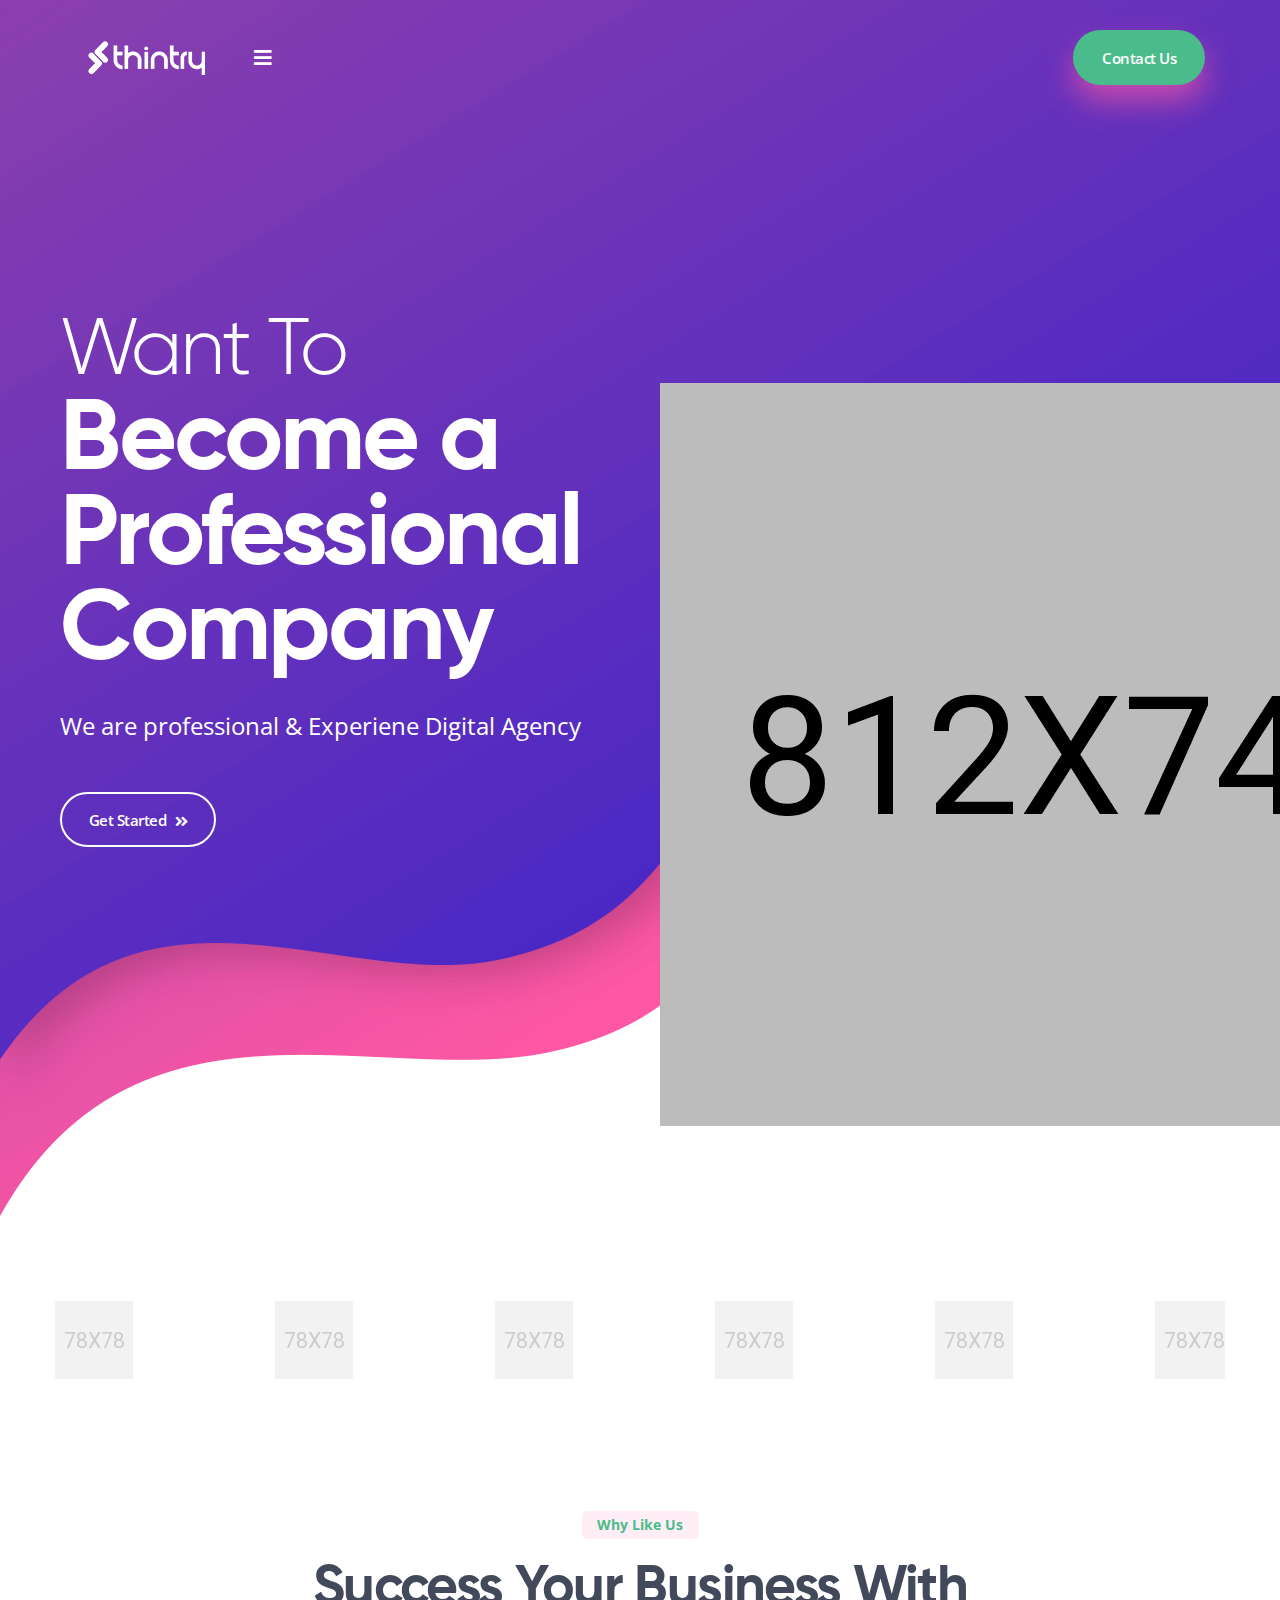
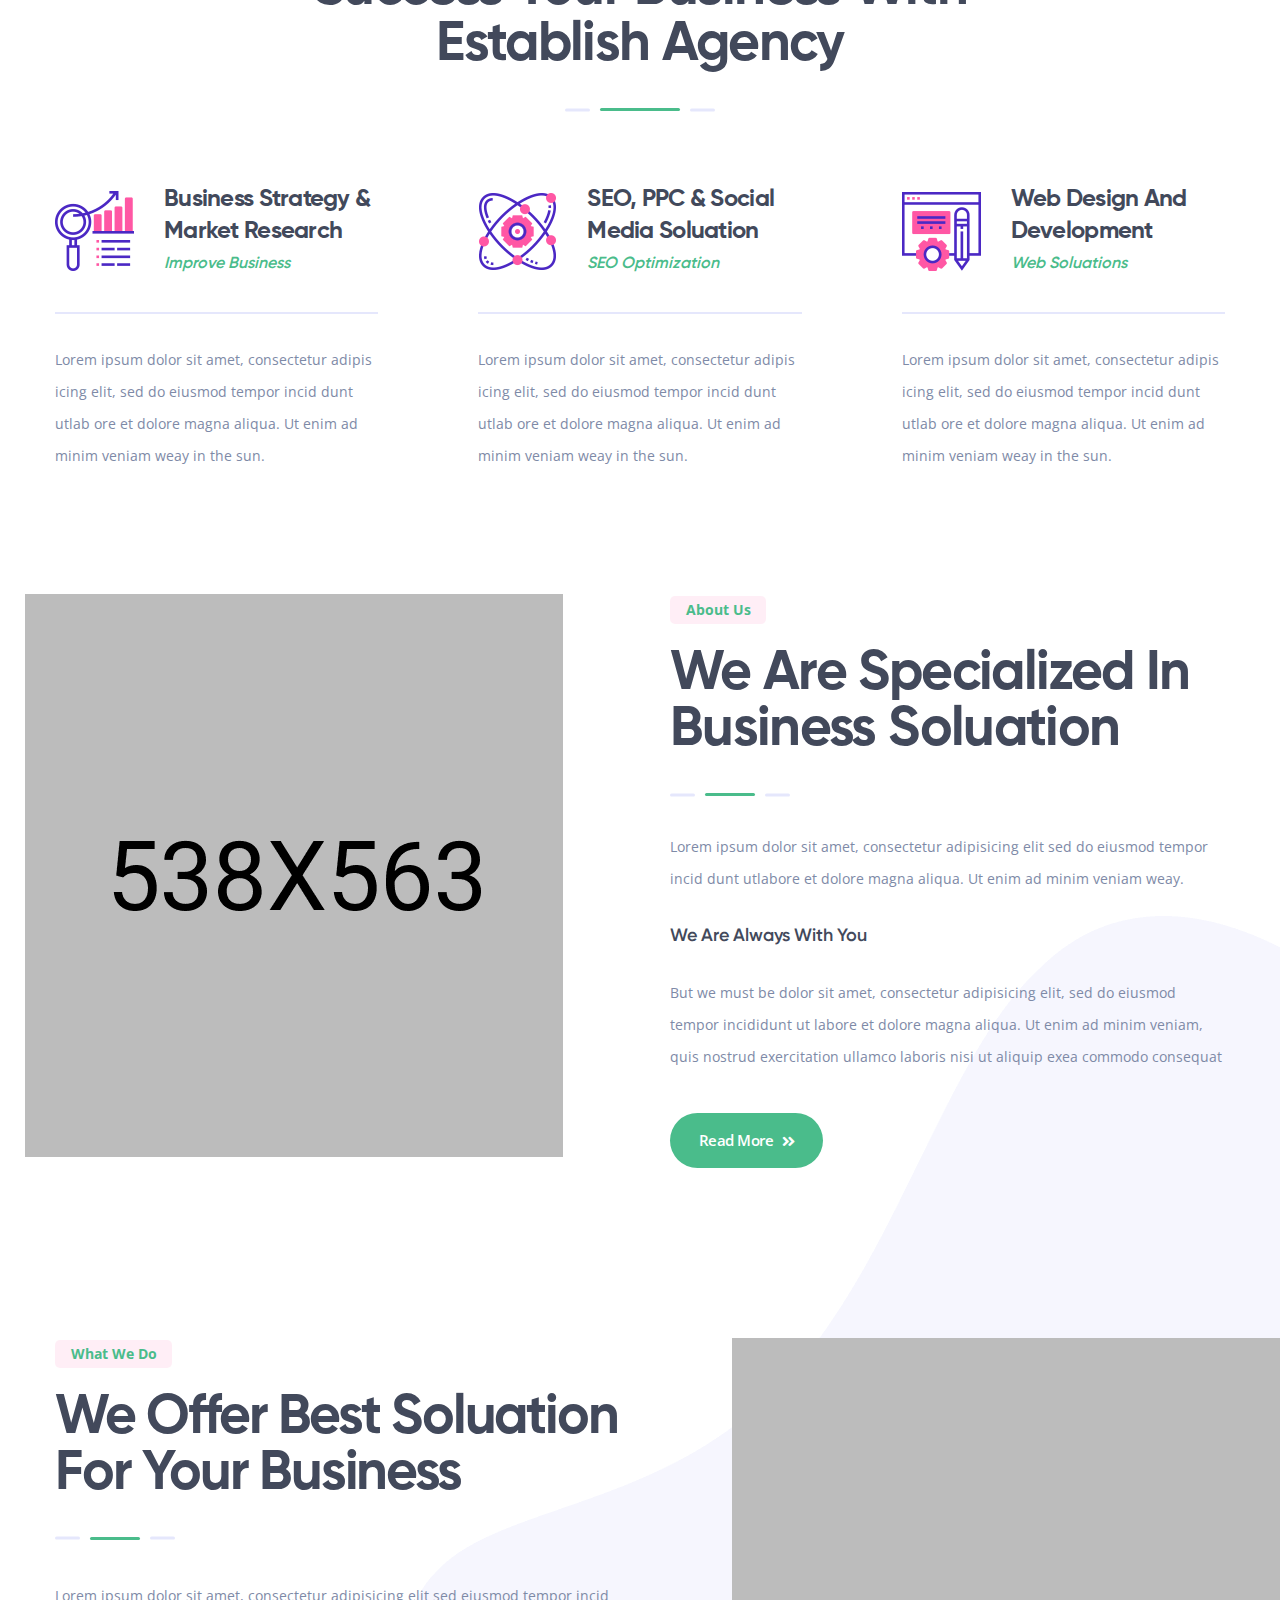
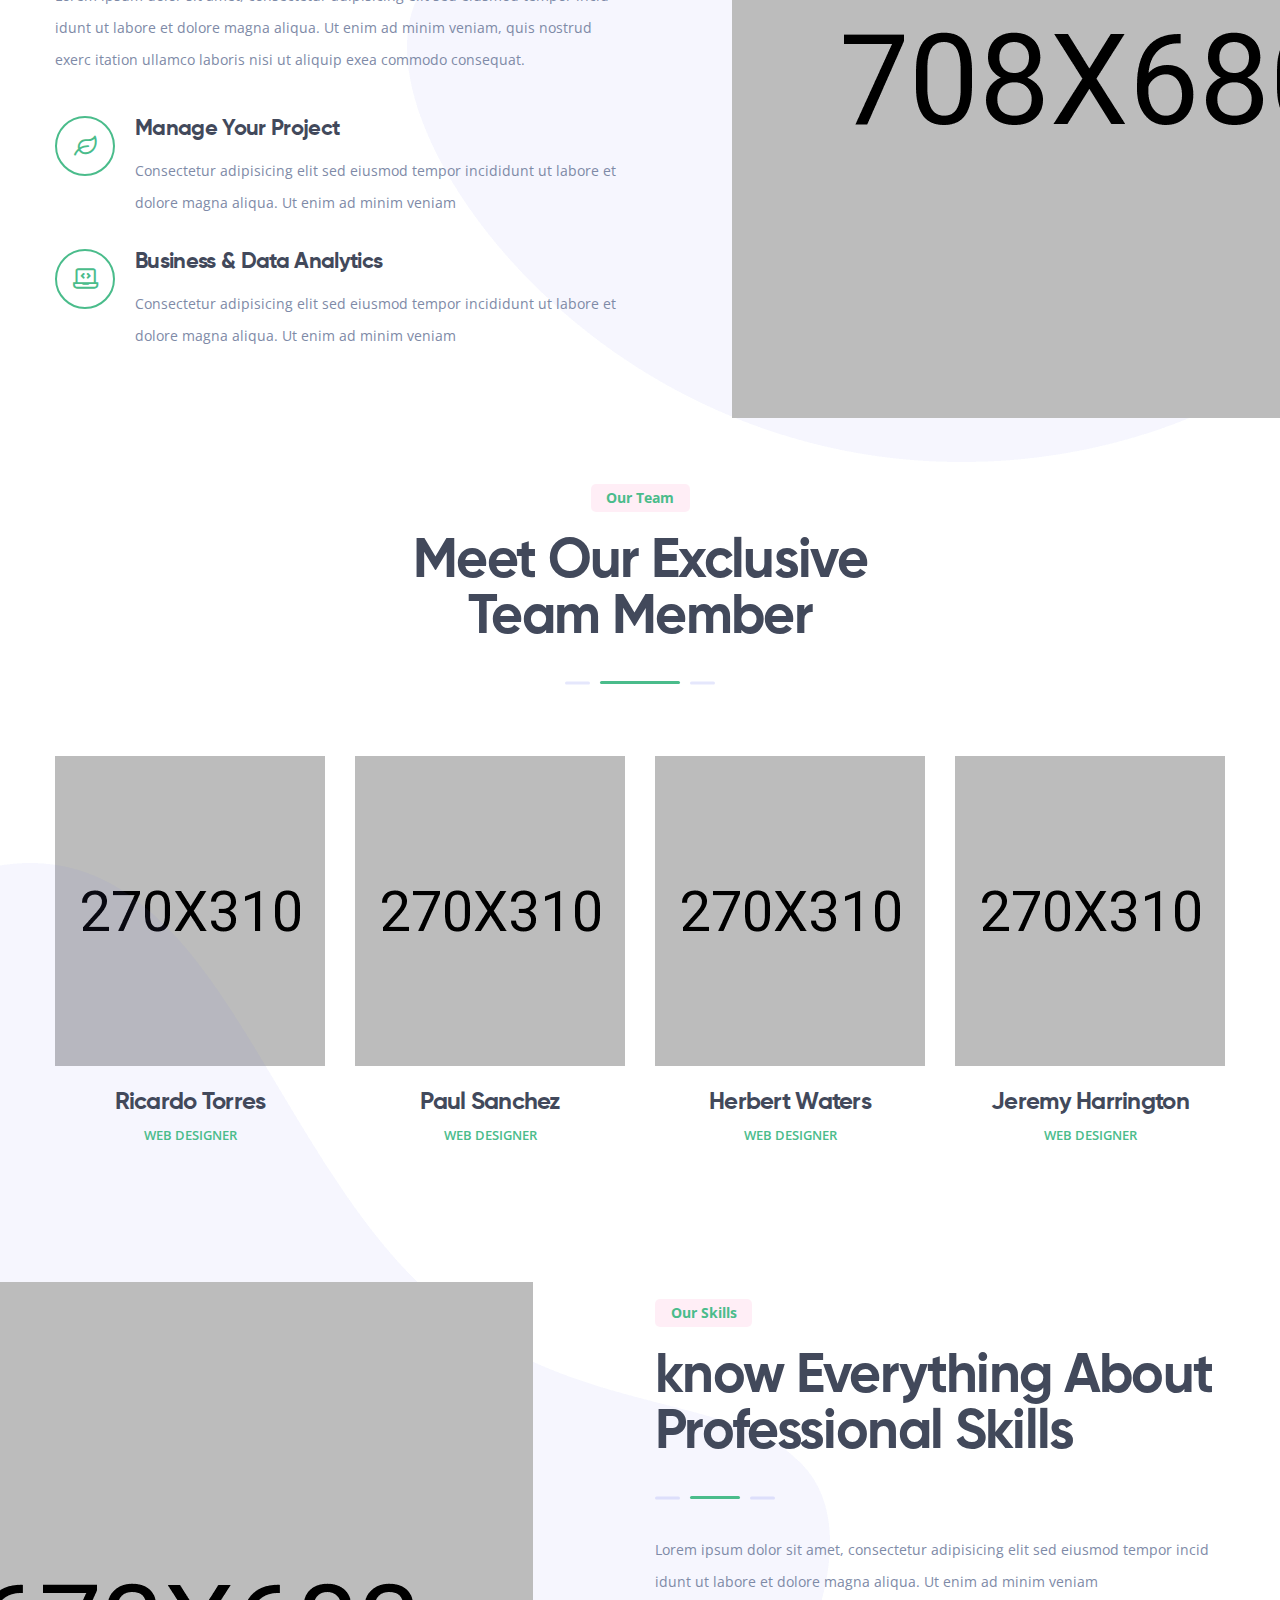
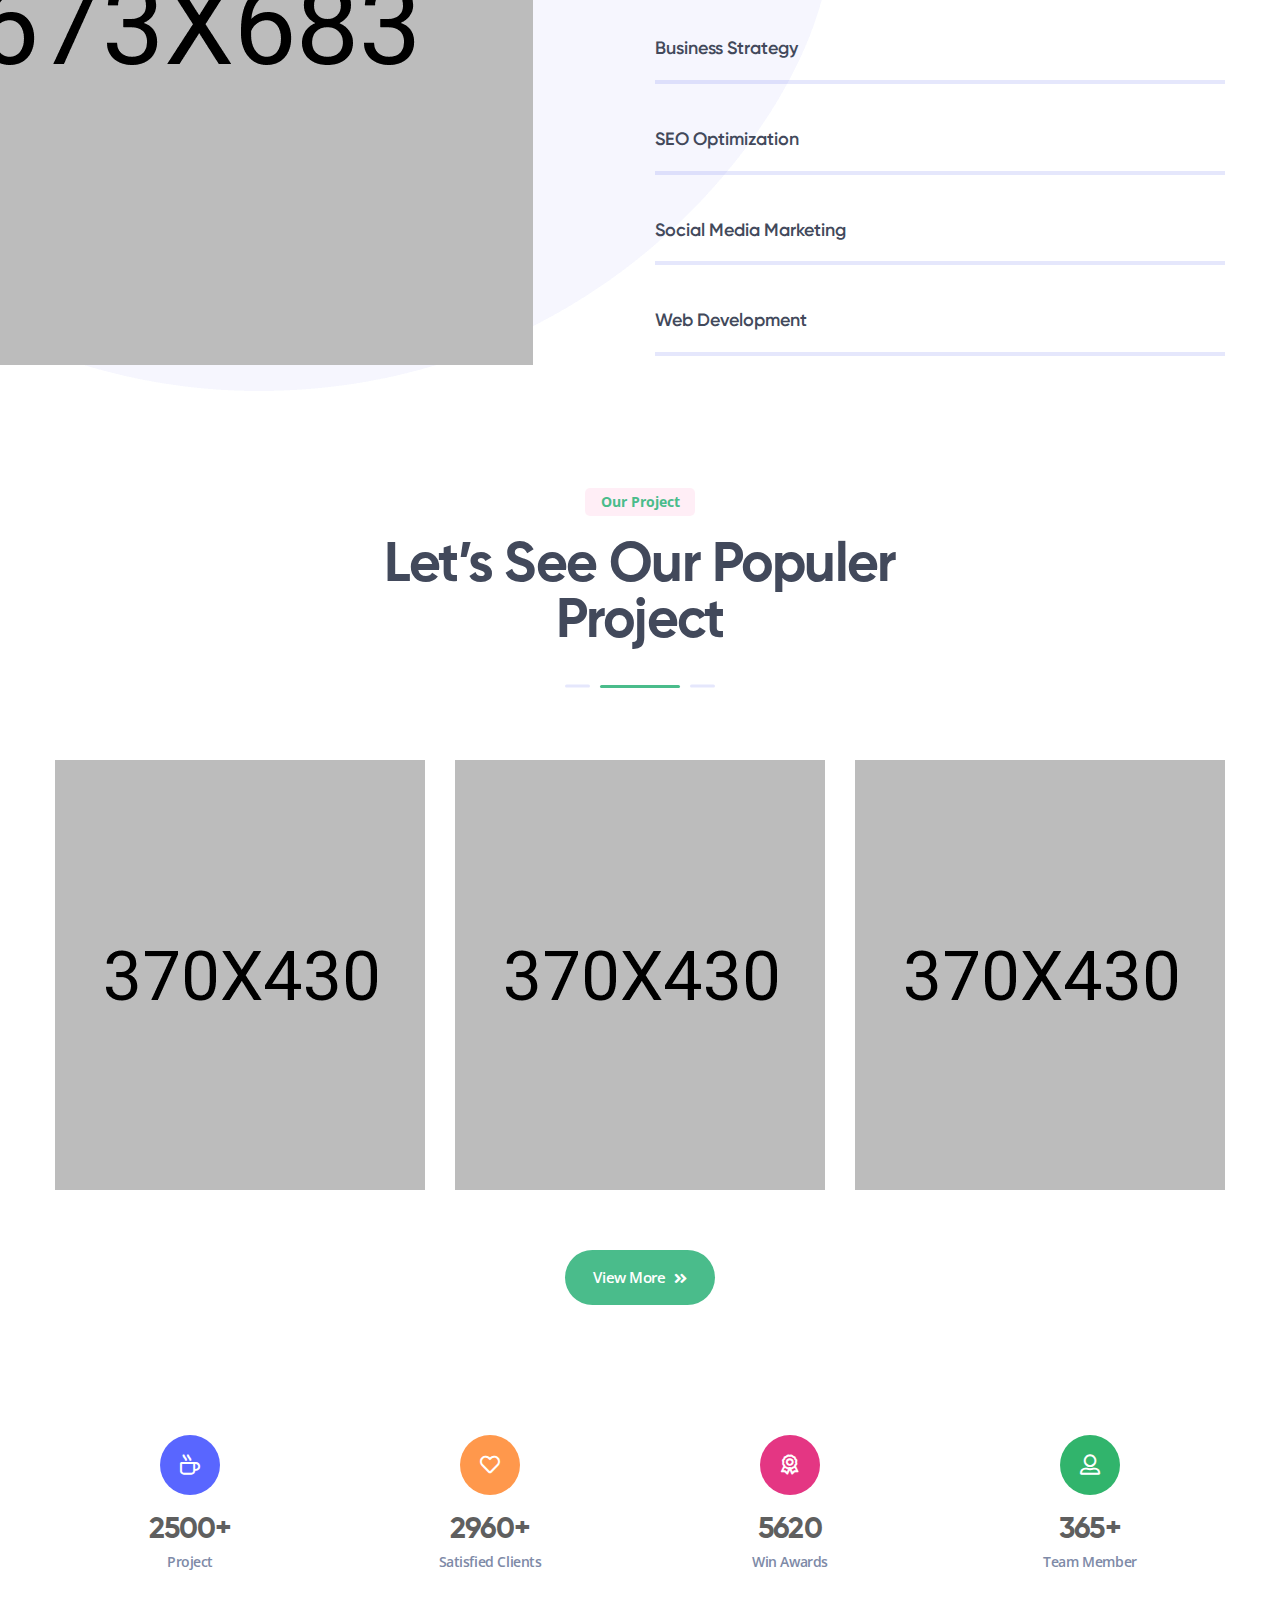
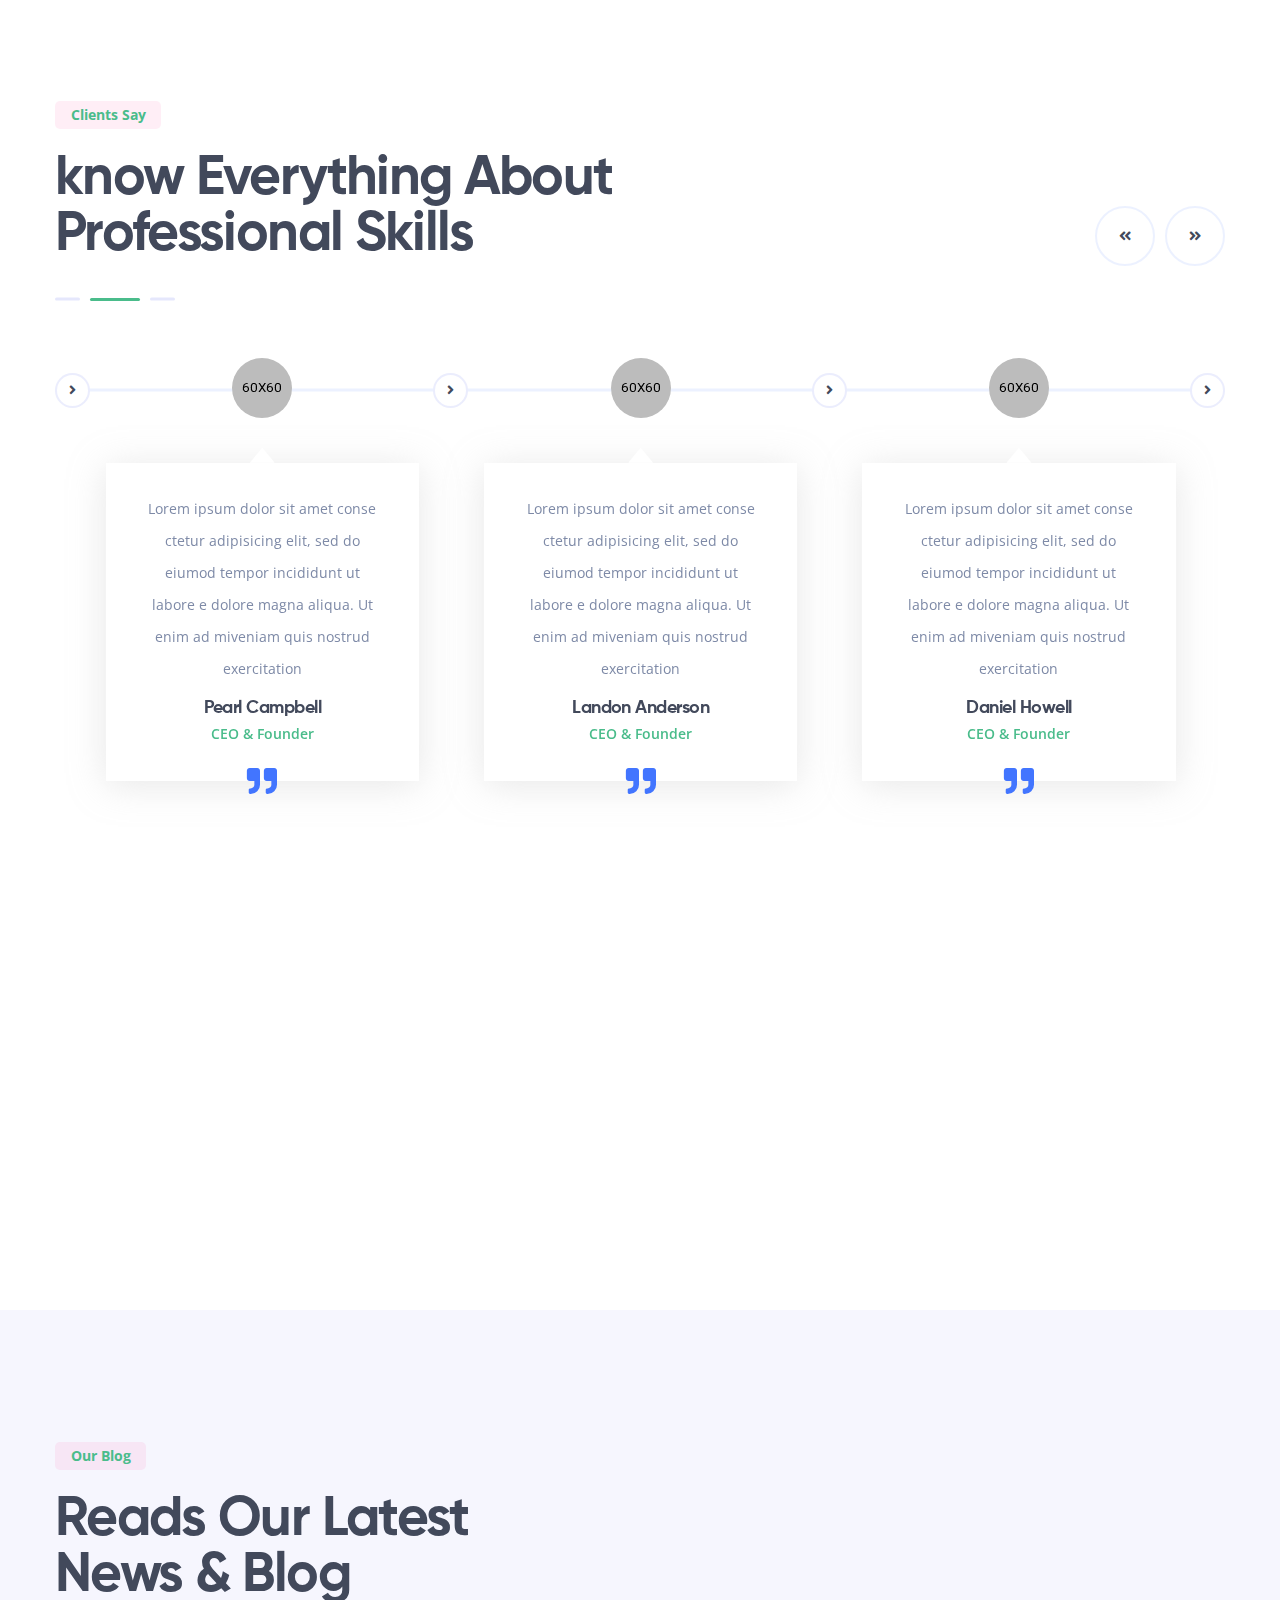
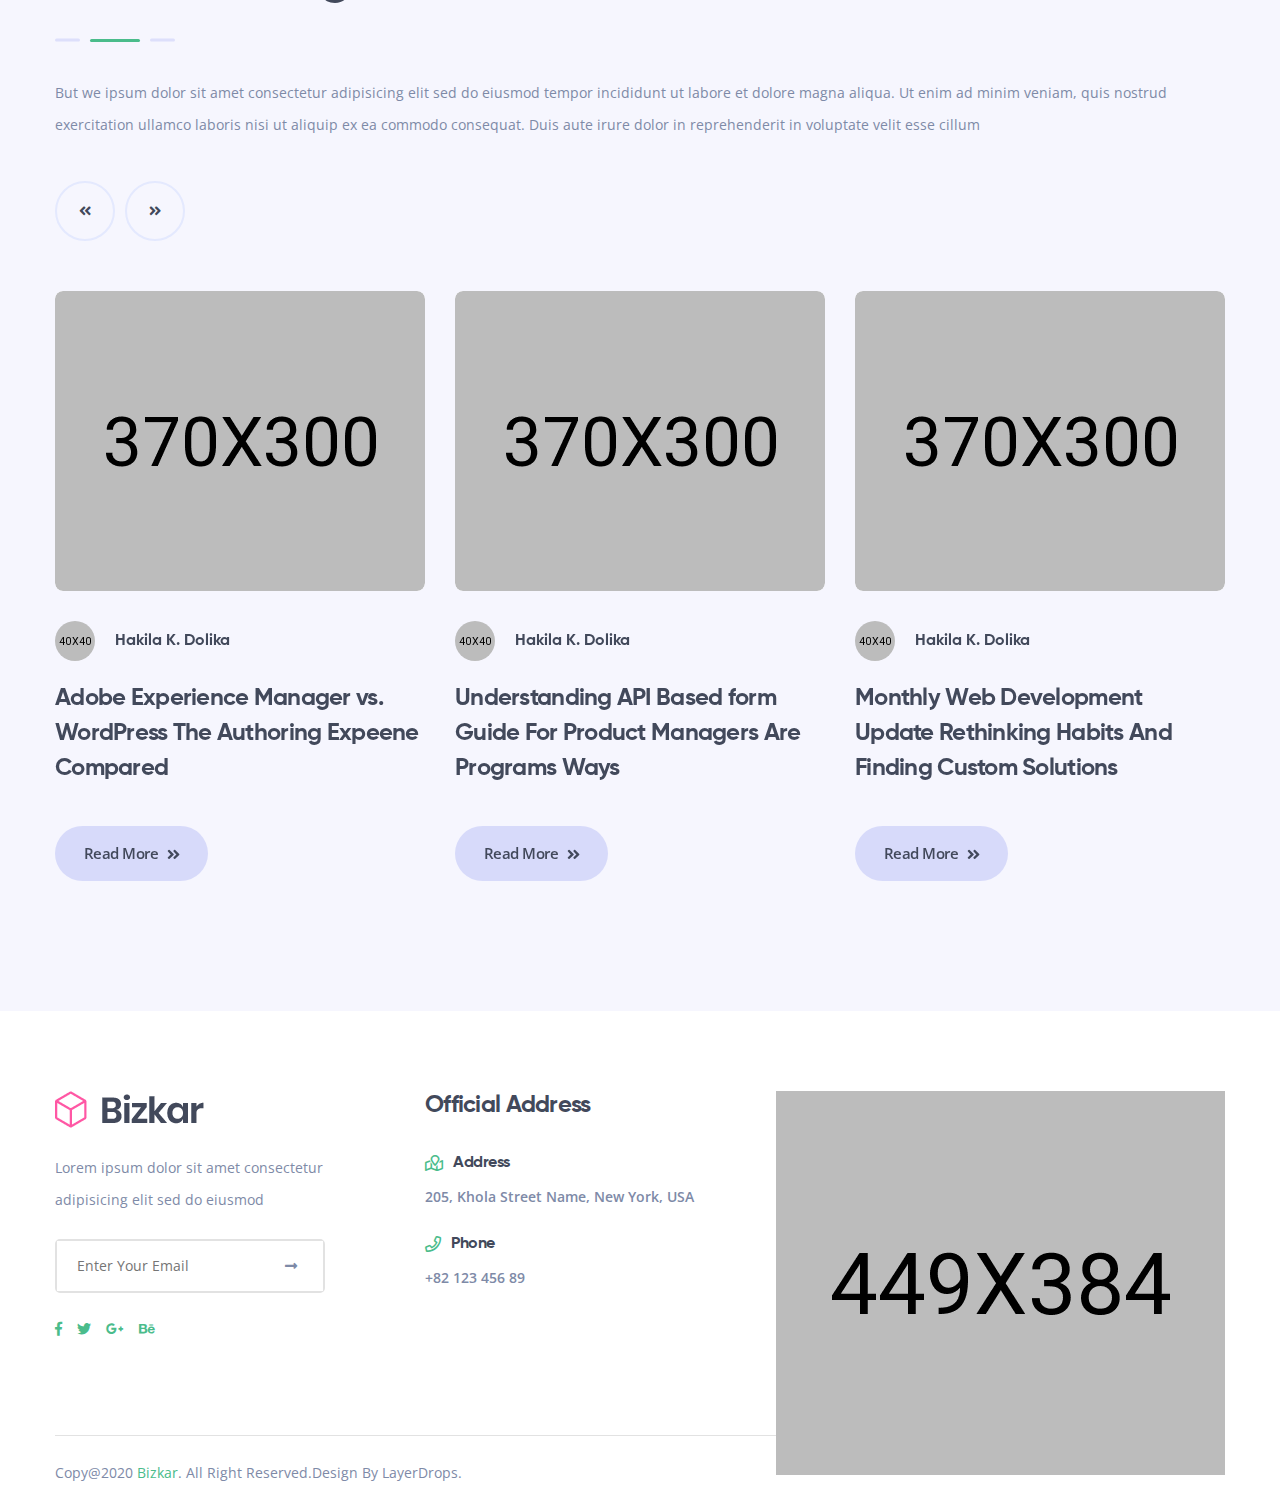
<file: index.html>
<!DOCTYPE html>
<html lang="en">

<head>
    <meta charset="UTF-8">
    <meta name="viewport" content="width=device-width, initial-scale=1.0">
    <meta http-equiv="X-UA-Compatible" content="ie=edge">
    <title>Thintry | Advertising Agency</title>
    <link rel="apple-touch-icon" sizes="180x180" href="assets/images/favicons/apple-touch-icon.png">
    <link rel="icon" type="image/png" sizes="32x32" href="assets/images/favicons/favicon-32x32.png">
    <link rel="icon" type="image/png" sizes="16x16" href="assets/images/favicons/favicon-16x16.png">
    <link rel="manifest" href="assets/images/favicons/site.webmanifest">

    <!-- Meta -->
    <meta name="description" content="Thintry is an advertising agency. We provide web development, UI/UX design, digital marketing, and SEO services">

    <!-- plugin scripts -->

    <link href="https://fonts.googleapis.com/css?family=Open+Sans:400,400i,500,600,700&display=swap" rel="stylesheet">

    <link rel="stylesheet" href="assets/css/gilroy-extrabold.css">
    <link rel="stylesheet" href="assets/css/gilroy-light.css">
    <link rel="stylesheet" href="assets/css/gilroy-semibold.css">
    <link rel="stylesheet" href="assets/css/gilroy-bold.css">

    <link rel="stylesheet" href="assets/css/animate.min.css">
    <link rel="stylesheet" href="assets/css/bootstrap.min.css">
    <link rel="stylesheet" href="assets/css/owl.carousel.min.css">
    <link rel="stylesheet" href="assets/css/owl.theme.default.min.css">
    <link rel="stylesheet" href="assets/css/magnific-popup.css">
    <link rel="stylesheet" href="assets/css/fontawesome-all.min.css">
    <link rel="stylesheet" href="assets/css/bootstrap-select.min.css">
    <link rel="stylesheet" href="assets/css/jquery.mCustomScrollbar.min.css">
    <link rel="stylesheet" href="assets/css/bootstrap-datepicker.min.css">



    <!-- template styles -->
    <link rel="stylesheet" href="assets/css/style.css">
    <link rel="stylesheet" href="assets/css/responsive.css">






</head>

<body>
    <div class="preloader">
        <img src="assets/images/loader.png" class="preloader__image" alt="">
    </div><!-- /.preloader -->
    <div class="page-wrapper">

        <header class="site-header-one">
            <nav class="main-nav__one stricky">
                <div class="container-fluid">
                    <div class="main-nav__logo-box">
                        <a href="index.html">
                            <img src="assets/images/logo-full-light.png" alt="">
                        </a>
                        <a href="#" class="side-menu__toggler"><i class="fa fa-bars"></i></a>
                    </div><!-- /.main-nav__logo-box -->
                    <div class="main-nav__main-navigation">
                        <ul class=" main-nav__navigation-box">
                            <li class="dropdown">
                                <a href="index.html">Home</a>
                                <ul>
                                    <li><a href="index.html">Home 01</a></li>
                                    <li><a href="index-2.html">Home 02</a></li>
                                    <li><a href="index-3.html">Home 03</a></li>
                                    <li><a href="index-4.html">Home 04</a></li>
                                    <li><a href="index-5.html">Home 05</a></li>
                                    <li class="dropdown"><a href="#">Header Styles</a>
                                        <ul>
                                            <li><a href="index.html">Header 01</a></li>
                                            <li><a href="index-2.html">Header 02</a></li>
                                            <li><a href="index-3.html">Header 03</a></li>
                                            <li><a href="index-4.html">Header 04</a></li>
                                            <li><a href="index-5.html">Header 05</a></li>
                                        </ul><!-- /.sub-menu -->
                                    </li>
                                </ul><!-- /.sub-menu -->
                            </li>
                            <li>
                                <a href="about.html">About</a>
                            </li>
                            <li class="dropdown">
                                <a href="services-1.html">Services</a>
                                <ul>
                                    <li><a href="services-1.html">Services 01</a></li>
                                    <li><a href="services-2.html">Services 02</a></li>
                                    <li><a href="services-details.html">Services Details</a></li>
                                </ul><!-- /.sub-menu -->
                            </li>
                            <li class="dropdown">
                                <a href="portfolio-standard.html">Work</a>
                                <ul>
                                    <li><a href="portfolio-standard.html">Portfolio Standard</a></li>
                                    <li><a href="portfolio-full.html">Portfolio Full</a></li>
                                    <li><a href="portfolio-masonary.html">Portfolio Masonary</a></li>
                                    <li><a href="portfolio-details.html">Portfolio Details</a></li>
                                </ul><!-- /.sub-menu -->
                            </li>
                            <li class="dropdown">
                                <a href="#">Pages</a>
                                <ul>
                                    <li><a href="pricing.html">Pricing</a></li>
                                    <li><a href="faq.html">FAQ</a></li>
                                    <li><a href="testimonials.html">Testimonials</a></li>
                                    <li><a href="team.html">Team</a></li>
                                </ul><!-- /.sub-menu -->
                            </li>


                            <li class="dropdown">
                                <a href="blog-standard.html">News</a>
                                <ul>
                                    <li><a href="blog-grid.html">News Page</a></li>
                                    <li><a href="blog-standard.html">News List</a></li>
                                    <li><a href="blog-details.html">News Details</a></li>
                                </ul><!-- /.sub-menu -->
                            </li>
                            <!-- <li>
                                <a href="contact.html">Contact</a>
                            </li> -->
                        </ul>
                    </div><!-- /.main-nav__main-navigation -->
                    <div class="main-nav__right">
                        <!-- <a href="tel:+812-456-789-99" class="main-nav__phone"><i class="far fa-phone"></i>+812 456 789 99</a> -->
                        <a href="contact.html" class="thm-btn">Contact Us</a>
                        <!-- /.thm-btn -->
                    </div><!-- /.main-nav__right -->
                </div><!-- /.container-fluid -->
            </nav><!-- /.main-nav__one -->

        </header><!-- /.site-header-one -->

        <section class="banner-one" style="background-image: url(assets/images/backgrounds/banner-bg-1-1.png);">
            <img src="assets/images/resources/banner-1-1.png" alt="" class="banner-one__moc">
            <div class="container-fluid">
                <div class="row">
                    <div class="col-lg-6">
                        <div class="banner-one__content">
                            <h3><span>Want To</span> <br>Become a <br> Professional Company</h3>
                            <p>We are professional & Experiene Digital Agency</p>
                            <a href="#" class="thm-btn banner-one__btn">Get Started <i class="fa fa-angle-double-right"></i></a><!-- /.thm-btn -->
                        </div><!-- /.banner-one__content -->
                    </div><!-- /.col-lg-6 -->
                </div><!-- /.row -->
            </div><!-- /.container-fluid -->
        </section><!-- /.banner-one -->

        <section class="brand-one">
            <div class="container">
                <div class="brand-one__carousel owl-carousel owl-theme thm__owl-carousel" data-options='{"loop": true, "autoplay": true, "autoplayTimeout": 5000, "items": 6, "margin": 150, "smartSpeed": 700, "nav": false, "dots": false, "responsive": { "0": { "items": 2, "margin": 15 },"575": { "items": 3, "margin": 30 },"767": { "items": 3, "margin": 30 }, "991": { "items": 4, "margin": 30 }, "1199": { "items": 4, "margin": 75 }, "1200": { "items": 6 } }}'>
                    <div class="item">
                        <img src="assets/images/brand/brand-1-1.png" alt="">
                    </div><!-- /.item -->
                    <div class="item">
                        <img src="assets/images/brand/brand-1-2.png" alt="">
                    </div><!-- /.item -->
                    <div class="item">
                        <img src="assets/images/brand/brand-1-3.png" alt="">
                    </div><!-- /.item -->
                    <div class="item">
                        <img src="assets/images/brand/brand-1-4.png" alt="">
                    </div><!-- /.item -->
                    <div class="item">
                        <img src="assets/images/brand/brand-1-5.png" alt="">
                    </div><!-- /.item -->
                    <div class="item">
                        <img src="assets/images/brand/brand-1-6.png" alt="">
                    </div><!-- /.item -->
                    <div class="item">
                        <img src="assets/images/brand/brand-1-1.png" alt="">
                    </div><!-- /.item -->
                    <div class="item">
                        <img src="assets/images/brand/brand-1-2.png" alt="">
                    </div><!-- /.item -->
                    <div class="item">
                        <img src="assets/images/brand/brand-1-3.png" alt="">
                    </div><!-- /.item -->
                    <div class="item">
                        <img src="assets/images/brand/brand-1-4.png" alt="">
                    </div><!-- /.item -->
                    <div class="item">
                        <img src="assets/images/brand/brand-1-5.png" alt="">
                    </div><!-- /.item -->
                    <div class="item">
                        <img src="assets/images/brand/brand-1-6.png" alt="">
                    </div><!-- /.item -->
                </div><!-- /.brand-one__carousel owl-carousel owl-theme thm__owl-carousel -->
            </div><!-- /.container -->
        </section><!-- /.brand-one -->

        <section class="service-one">
            <div class="container">
                <div class="block-title text-center">
                    <p><span>Why Like Us</span></p>
                    <h3>Success Your Business With <br>
                        Establish Agency</h3>
                    <div class="block-title__line"></div><!-- /.block-title__line -->
                </div><!-- /.block-title -->
                <div class="row high-gutter">
                    <div class="col-lg-4">
                        <div class="service-one__single">
                            <div class="service-one__top">
                                <div class="service-one__icon">
                                    <img src="assets/images/shapes/service-i-1.png" alt="">
                                </div><!-- /.service-one__icon -->
                                <div class="service-one__top-content">
                                    <h3><a href="#">Business Strategy & Market Research</a></h3>
                                    <p>Improve Business</p>
                                </div><!-- /.service-one__top-content -->
                            </div><!-- /.service-one__top -->
                            <p>Lorem ipsum dolor sit amet, consectetur adipis icing elit, sed do eiusmod tempor incid dunt utlab
                                ore et dolore magna aliqua. Ut enim ad minim veniam weay in the sun.</p>
                        </div><!-- /.service-one__single -->
                    </div><!-- /.col-lg-4 -->
                    <div class="col-lg-4">
                        <div class="service-one__single">
                            <div class="service-one__top">
                                <div class="service-one__icon">
                                    <img src="assets/images/shapes/service-i-2.png" alt="">
                                </div><!-- /.service-one__icon -->
                                <div class="service-one__top-content">
                                    <h3><a href="#">SEO, PPC & Social
                                            Media Soluation</a></h3>
                                    <p>SEO Optimization</p>
                                </div><!-- /.service-one__top-content -->
                            </div><!-- /.service-one__top -->
                            <p>Lorem ipsum dolor sit amet, consectetur adipis icing elit, sed do eiusmod tempor incid dunt utlab
                                ore et dolore magna aliqua. Ut enim ad minim veniam weay in the sun.</p>
                        </div><!-- /.service-one__single -->
                    </div><!-- /.col-lg-4 -->
                    <div class="col-lg-4">
                        <div class="service-one__single">
                            <div class="service-one__top">
                                <div class="service-one__icon">
                                    <img src="assets/images/shapes/service-i-3.png" alt="">
                                </div><!-- /.service-one__icon -->
                                <div class="service-one__top-content">
                                    <h3><a href="#">Web Design And
                                            Development</a></h3>
                                    <p>Web Soluations</p>
                                </div><!-- /.service-one__top-content -->
                            </div><!-- /.service-one__top -->
                            <p>Lorem ipsum dolor sit amet, consectetur adipis icing elit, sed do eiusmod tempor incid dunt utlab
                                ore et dolore magna aliqua. Ut enim ad minim veniam weay in the sun.</p>
                        </div><!-- /.service-one__single -->
                    </div><!-- /.col-lg-4 -->
                </div><!-- /.row -->
            </div><!-- /.container -->
        </section><!-- /.service-one -->

        <section class="about-one">
            <div class="container">
                <img src="assets/images/resources/cta-1-1.png" alt="" class="about-one__moc">
                <div class="row justify-content-end">
                    <div class="col-lg-6">
                        <div class="about-one__content">
                            <div class="block-title text-left">
                                <p><span>About Us</span></p>
                                <h3>We Are Specialized In <br> Business Soluation</h3>
                                <div class="block-title__line"></div><!-- /.block-title__line -->
                            </div><!-- /.block-title -->
                            <p>Lorem ipsum dolor sit amet, consectetur adipisicing elit sed do eiusmod tempor incid dunt
                                utlabore et dolore magna aliqua. Ut enim ad minim veniam weay.</p>
                            <h4>We Are Always With You</h4>
                            <p>But we must be dolor sit amet, consectetur adipisicing elit, sed do eiusmod tempor incididunt ut
                                labore et dolore magna aliqua. Ut enim ad minim veniam, quis nostrud exercitation ullamco
                                laboris nisi ut aliquip exea commodo consequat</p>
                            <a href="$" class="thm-btn about-one__btn">Read More <i class="fa fa-angle-double-right"></i></a>
                            <!-- /.thm-btn -->
                        </div><!-- /.about-one__content -->
                    </div><!-- /.col-lg-6 -->
                </div><!-- /.row -->
            </div><!-- /.container -->
        </section><!-- /.about-one -->

        <section class="about-two">
            <img src="assets/images/shapes/about-two-bg.png" alt="" class="about-two__bg">
            <div class="container">
                <img src="assets/images/resources/cta-2-1.png" alt="" class="about-two__moc">
                <div class="row">
                    <div class="col-lg-6">
                        <div class="about-two__content">
                            <div class="block-title text-left">
                                <p><span>What We Do</span></p>
                                <h3>We Offer Best Soluation <br> For Your Business</h3>
                                <div class="block-title__line"></div><!-- /.block-title__line -->
                            </div><!-- /.block-title -->
                            <p>Lorem ipsum dolor sit amet, consectetur adipisicing elit sed eiusmod tempor incid idunt ut labore
                                et dolore magna aliqua. Ut enim ad minim veniam, quis nostrud exerc itation ullamco laboris nisi
                                ut aliquip exea commodo consequat.</p>
                            <div class="about-two__box">
                                <div class="about-two__box-icon">
                                    <i class="far fa-leaf"></i>
                                </div><!-- /.about-two__box-icon -->
                                <div class="about-two__box-content">
                                    <h3>Manage Your Project</h3>
                                    <p>Consectetur adipisicing elit sed eiusmod tempor incididunt ut labore et dolore magna
                                        aliqua. Ut enim ad minim veniam</p>
                                </div><!-- /.about-two__box-content -->
                            </div><!-- /.about-two__box -->
                            <div class="about-two__box">
                                <div class="about-two__box-icon">
                                    <i class="far fa-laptop-code"></i>
                                </div><!-- /.about-two__box-icon -->
                                <div class="about-two__box-content">
                                    <h3>Business & Data Analytics</h3>
                                    <p>Consectetur adipisicing elit sed eiusmod tempor incididunt ut labore et dolore magna
                                        aliqua. Ut enim ad minim veniam</p>
                                </div><!-- /.about-two__box-content -->
                            </div><!-- /.about-two__box -->
                        </div><!-- /.about-two__content -->
                    </div><!-- /.col-lg-6 -->
                </div><!-- /.row -->
            </div><!-- /.container -->
        </section><!-- /.about-two -->


        <section class="team-one">
            <div class="container">
                <div class="block-title text-center">
                    <p><span>Our Team</span></p>
                    <h3>Meet Our Exclusive <br> Team Member</h3>
                    <div class="block-title__line"></div><!-- /.block-title__line -->
                </div><!-- /.block-title -->
                <div class="row">
                    <div class="col-lg-3 col-md-6">
                        <div class="team-one__single">
                            <div class="team-one__image">
                                <img src="assets/images/team/team-1-1.jpg" alt="">
                            </div><!-- /.team-one__image -->
                            <div class="team-one__content">
                                <div class="team-one__social">
                                    <a href="#"><i class="fab fa-facebook-f"></i></a>
                                    <a href="#"><i class="fab fa-twitter"></i></a>
                                    <a href="#"><i class="fab fa-google-plus-g"></i></a>
                                    <a href="#"><i class="fab fa-behance"></i></a>
                                </div><!-- /.team-one__social -->
                                <h3>Ricardo Torres</h3>
                                <p>Web designer</p>
                            </div><!-- /.team-one__content -->
                        </div><!-- /.team-one__single -->
                    </div><!-- /.col-lg-3 -->
                    <div class="col-lg-3 col-md-6">
                        <div class="team-one__single">
                            <div class="team-one__image">
                                <img src="assets/images/team/team-1-2.jpg" alt="">
                            </div><!-- /.team-one__image -->
                            <div class="team-one__content">
                                <div class="team-one__social">
                                    <a href="#"><i class="fab fa-facebook-f"></i></a>
                                    <a href="#"><i class="fab fa-twitter"></i></a>
                                    <a href="#"><i class="fab fa-google-plus-g"></i></a>
                                    <a href="#"><i class="fab fa-behance"></i></a>
                                </div><!-- /.team-one__social -->
                                <h3>Paul Sanchez</h3>
                                <p>Web designer</p>
                            </div><!-- /.team-one__content -->
                        </div><!-- /.team-one__single -->
                    </div><!-- /.col-lg-3 -->
                    <div class="col-lg-3 col-md-6">
                        <div class="team-one__single">
                            <div class="team-one__image">
                                <img src="assets/images/team/team-1-3.jpg" alt="">
                            </div><!-- /.team-one__image -->
                            <div class="team-one__content">
                                <div class="team-one__social">
                                    <a href="#"><i class="fab fa-facebook-f"></i></a>
                                    <a href="#"><i class="fab fa-twitter"></i></a>
                                    <a href="#"><i class="fab fa-google-plus-g"></i></a>
                                    <a href="#"><i class="fab fa-behance"></i></a>
                                </div><!-- /.team-one__social -->
                                <h3>Herbert Waters</h3>
                                <p>Web designer</p>
                            </div><!-- /.team-one__content -->
                        </div><!-- /.team-one__single -->
                    </div><!-- /.col-lg-3 -->
                    <div class="col-lg-3 col-md-6">
                        <div class="team-one__single">
                            <div class="team-one__image">
                                <img src="assets/images/team/team-1-4.jpg" alt="">
                            </div><!-- /.team-one__image -->
                            <div class="team-one__content">
                                <div class="team-one__social">
                                    <a href="#"><i class="fab fa-facebook-f"></i></a>
                                    <a href="#"><i class="fab fa-twitter"></i></a>
                                    <a href="#"><i class="fab fa-google-plus-g"></i></a>
                                    <a href="#"><i class="fab fa-behance"></i></a>
                                </div><!-- /.team-one__social -->
                                <h3>Jeremy Harrington</h3>
                                <p>Web designer</p>
                            </div><!-- /.team-one__content -->
                        </div><!-- /.team-one__single -->
                    </div><!-- /.col-lg-3 -->
                </div><!-- /.row -->
            </div><!-- /.container -->
        </section><!-- /.team-one -->

        <section class="progress-one">
            <img src="assets/images/shapes/progress-bg-1.png" alt="" class="progress-one__bg">
            <div class="container">
                <img src="assets/images/resources/progress-1-1.png" alt="" class="progress-one__moc">
                <div class="row justify-content-end">
                    <div class="col-lg-6">
                        <div class="progress-one__content">
                            <div class="block-title text-left">
                                <p><span>Our Skills</span></p>
                                <h3>know Everything About <br> Professional Skills</h3>
                                <div class="block-title__line"></div><!-- /.block-title__line -->
                            </div><!-- /.block-title -->
                            <p>Lorem ipsum dolor sit amet, consectetur adipisicing elit sed eiusmod tempor incid idunt ut labore
                                et dolore magna aliqua. Ut enim ad minim veniam</p>

                            <div class="progress-one__progress-wrap">
                                <div class="progress-one__progress__bar">
                                    <div class="progress-one__progress__bar-top">
                                        <h3>Business Strategy</h3>
                                    </div><!-- /.progress-one__progress__bar-top -->
                                    <div class="progress-one__progress__bar-line">

                                        <span class="wow fadeIn" data-wow-duration="1500ms" style="width: 95%; background-color: #3f02a8;">
                                            <b>95%</b></span>
                                    </div><!-- /.progress-one__progress__bar-line -->
                                </div><!-- /.progress-one__progress__bar -->
                                <div class="progress-one__progress__bar">
                                    <div class="progress-one__progress__bar-top">
                                        <h3>SEO Optimization</h3>
                                    </div><!-- /.progress-one__progress__bar-top -->
                                    <div class="progress-one__progress__bar-line">

                                        <span class="wow fadeIn" data-wow-duration="1500ms" style="width: 87%; background-color: #ff57a4;">
                                            <b>87%</b></span>
                                    </div><!-- /.progress-one__progress__bar-line -->
                                </div><!-- /.progress-one__progress__bar -->
                                <div class="progress-one__progress__bar">
                                    <div class="progress-one__progress__bar-top">
                                        <h3>Social Media Marketing</h3>
                                    </div><!-- /.progress-one__progress__bar-top -->
                                    <div class="progress-one__progress__bar-line">

                                        <span class="wow fadeIn" data-wow-duration="1500ms" style="width: 63%; background-color: #00c8b3;">
                                            <b>63%</b></span>
                                    </div><!-- /.progress-one__progress__bar-line -->
                                </div><!-- /.progress-one__progress__bar -->
                                <div class="progress-one__progress__bar">
                                    <div class="progress-one__progress__bar-top">
                                        <h3>Web Development</h3>
                                    </div><!-- /.progress-one__progress__bar-top -->
                                    <div class="progress-one__progress__bar-line">

                                        <span class="wow fadeIn" data-wow-duration="1500ms" style="width: 55%; background-color: #ff9b0d;">
                                            <b>55%</b></span>
                                    </div><!-- /.progress-one__progress__bar-line -->
                                </div><!-- /.progress-one__progress__bar -->
                            </div><!-- /.progress-one__progress-wrap -->
                        </div><!-- /.progress-one__content -->
                    </div><!-- /.col-lg-6 -->
                </div><!-- /.row justify-content-end -->
            </div><!-- /.container -->
        </section><!-- /.progress-one -->

        <section class="portfolio-one">
            <div class="container">
                <div class="block-title text-center">
                    <p><span>Our Project</span></p>
                    <h3>Let’s See Our Populer <br> Project</h3>
                    <div class="block-title__line"></div><!-- /.block-title__line -->
                </div><!-- /.block-title -->
                <div class="row">
                    <div class="col-lg-4">
                        <div class="portfolio-one__single">
                            <img src="assets/images/portfolio/portfolio-1-1.jpg" alt="">
                            <div class="portfolio-one__content">
                                <div class="portfolio-one__content-inner">
                                    <h3><a href="portfolio-details.html">Creative Arts</a></h3>
                                    <p>Design, Branding</p>
                                </div><!-- /.portfolio-one__content-inner -->
                            </div><!-- /.portfolio-one__content -->
                        </div><!-- /.portfolio-one__single -->
                    </div><!-- /.col-lg-4 -->
                    <div class="col-lg-4">
                        <div class="portfolio-one__single">
                            <img src="assets/images/portfolio/portfolio-1-2.jpg" alt="">
                            <div class="portfolio-one__content">
                                <div class="portfolio-one__content-inner">
                                    <h3><a href="portfolio-details.html">Creative Arts</a></h3>
                                    <p>Design, Branding</p>
                                </div><!-- /.portfolio-one__content-inner -->
                            </div><!-- /.portfolio-one__content -->
                        </div><!-- /.portfolio-one__single -->
                    </div><!-- /.col-lg-4 -->
                    <div class="col-lg-4">
                        <div class="portfolio-one__single">
                            <img src="assets/images/portfolio/portfolio-1-3.jpg" alt="">
                            <div class="portfolio-one__content">
                                <div class="portfolio-one__content-inner">
                                    <h3><a href="portfolio-details.html">Creative Arts</a></h3>
                                    <p>Design, Branding</p>
                                </div><!-- /.portfolio-one__content-inner -->
                            </div><!-- /.portfolio-one__content -->
                        </div><!-- /.portfolio-one__single -->
                    </div><!-- /.col-lg-4 -->
                </div><!-- /.row -->
                <div class="portfolio-one__more-btn__block text-center">
                    <a href="portfolio-full.html" class="thm-btn portfolio-one__more-btn">View More <i class="fa fa-angle-double-right"></i></a>
                    <!-- /.thm-btn -->
                </div><!-- /.portfolio-one__more-btn__block -->
            </div><!-- /.container -->
        </section><!-- /.portfolio-one -->

        <section class="funfact-one">
            <div class="container">
                <div class="row">
                    <div class="col-lg-3 col-md-6">
                        <div class="funfact-one__single">
                            <div class="funfact-one__icon">
                                <i class="far fa-mug-hot"></i>
                            </div><!-- /.funfact-one__icon -->
                            <h3><span class="counter">2500</span><!-- /.counter -->+</h3>
                            <p>Project</p>
                        </div><!-- /.funfact-one__single -->
                    </div><!-- /.col-lg-3 col-md-6 -->
                    <div class="col-lg-3 col-md-6">
                        <div class="funfact-one__single">
                            <div class="funfact-one__icon">
                                <i class="far fa-heart"></i>
                            </div><!-- /.funfact-one__icon -->
                            <h3><span class="counter">2960</span><!-- /.counter -->+</h3>
                            <p>Satisfied Clients</p>
                        </div><!-- /.funfact-one__single -->
                    </div><!-- /.col-lg-3 col-md-6 -->
                    <div class="col-lg-3 col-md-6">
                        <div class="funfact-one__single">
                            <div class="funfact-one__icon">
                                <i class="far fa-award"></i>
                            </div><!-- /.funfact-one__icon -->
                            <h3><span class="counter">5620</span><!-- /.counter -->
                            </h3>
                            <p>Win Awards</p>
                        </div><!-- /.funfact-one__single -->
                    </div><!-- /.col-lg-3 col-md-6 -->
                    <div class="col-lg-3 col-md-6">
                        <div class="funfact-one__single">
                            <div class="funfact-one__icon">
                                <i class="far fa-user-alt"></i>
                            </div><!-- /.funfact-one__icon -->
                            <h3><span class="counter">365</span><!-- /.counter -->+</h3>
                            <p>Team Member</p>
                        </div><!-- /.funfact-one__single -->
                    </div><!-- /.col-lg-3 col-md-6 -->
                </div><!-- /.row -->
            </div><!-- /.container -->
        </section><!-- /.funfact-one -->

        <section class="testimonials-one">
            <div class="container">
                <div class="testimonials-one__top">
                    <div class="block-title text-left">
                        <p><span>Clients Say</span></p>
                        <h3>know Everything About <br> Professional Skills</h3>
                        <div class="block-title__line"></div><!-- /.block-title__line -->
                    </div><!-- /.block-title -->
                    <div class="testimonials-one__carousel-btn__wrap">
                        <a href="#" class="testimonials-one__carousel-btn-left"><i class="fa fa-angle-double-left"></i></a>
                        <a href="#" class="testimonials-one__carousel-btn-right"><i class="fa fa-angle-double-right"></i></a>
                    </div><!-- /.testimonials-one__carousel-btn__wrap -->
                </div><!-- /.testimonials-one__top -->

                <div class="testimonials-one__arrow-decor-wrap">
                    <i class="fa fa-angle-right"></i>
                    <i class="fa fa-angle-right"></i>
                    <i class="fa fa-angle-right"></i>
                    <i class="fa fa-angle-right"></i>
                </div><!-- /.testimonials-one__arrow-decor-wrap -->

                <div class="testimonials-one__carousel owl-carousel thm__owl-carousel owl-theme" data-carousel-prev-btn=".testimonials-one__carousel-btn-left" data-carousel-next-btn=".testimonials-one__carousel-btn-right" data-options='{"loop": true, "margin": 65, "stagePadding": 50, "items": 3, "smartSpeed": 700, "autoplay": true, "autoplayTimeout": 7000, "nav": false, "dots": false, "responsive": { "0": { "items": 1, "stagePadding": 20 }, "1199": { "items": 2 }, "1200": { "items": 3 } }}'>
                    <div class="item">
                        <div class="testimonials-one__single">
                            <div class="testimonials-one__image">
                                <img src="assets/images/testimonials/testimonial-1-1.jpg" alt="">
                            </div><!-- /.testimonials-one__image -->
                            <div class="testimonials-one__content">
                                <p>Lorem ipsum dolor sit amet conse ctetur adipisicing elit, sed do eiumod tempor incididunt ut
                                    labore e dolore magna aliqua. Ut enim ad miveniam quis nostrud exercitation</p>
                                <h3>Pearl Campbell</h3>
                                <span>CEO & Founder</span>
                                <i class="fa fa-quote-right testimonials-one__qoute-icon"></i>
                            </div><!-- /.testimonials-one__content -->
                        </div><!-- /.testimonials-one__single -->
                    </div><!-- /.item -->
                    <div class="item">
                        <div class="testimonials-one__single">
                            <div class="testimonials-one__image">
                                <img src="assets/images/testimonials/testimonial-1-2.jpg" alt="">
                            </div><!-- /.testimonials-one__image -->
                            <div class="testimonials-one__content">
                                <p>Lorem ipsum dolor sit amet conse ctetur adipisicing elit, sed do eiumod tempor incididunt ut
                                    labore e dolore magna aliqua. Ut enim ad miveniam quis nostrud exercitation</p>
                                <h3>Landon Anderson</h3>
                                <span>CEO & Founder</span>
                                <i class="fa fa-quote-right testimonials-one__qoute-icon"></i>
                            </div><!-- /.testimonials-one__content -->
                        </div><!-- /.testimonials-one__single -->
                    </div><!-- /.item -->
                    <div class="item">
                        <div class="testimonials-one__single">
                            <div class="testimonials-one__image">
                                <img src="assets/images/testimonials/testimonial-1-3.jpg" alt="">
                            </div><!-- /.testimonials-one__image -->
                            <div class="testimonials-one__content">
                                <p>Lorem ipsum dolor sit amet conse ctetur adipisicing elit, sed do eiumod tempor incididunt ut
                                    labore e dolore magna aliqua. Ut enim ad miveniam quis nostrud exercitation</p>
                                <h3>Daniel Howell</h3>
                                <span>CEO & Founder</span>
                                <i class="fa fa-quote-right testimonials-one__qoute-icon"></i>
                            </div><!-- /.testimonials-one__content -->
                        </div><!-- /.testimonials-one__single -->
                    </div><!-- /.item -->
                    <div class="item">
                        <div class="testimonials-one__single">
                            <div class="testimonials-one__image">
                                <img src="assets/images/testimonials/testimonial-1-1.jpg" alt="">
                            </div><!-- /.testimonials-one__image -->
                            <div class="testimonials-one__content">
                                <p>Lorem ipsum dolor sit amet conse ctetur adipisicing elit, sed do eiumod tempor incididunt ut
                                    labore e dolore magna aliqua. Ut enim ad miveniam quis nostrud exercitation</p>
                                <h3>Jay Houston</h3>
                                <span>CEO & Founder</span>
                                <i class="fa fa-quote-right testimonials-one__qoute-icon"></i>
                            </div><!-- /.testimonials-one__content -->
                        </div><!-- /.testimonials-one__single -->
                    </div><!-- /.item -->
                    <div class="item">
                        <div class="testimonials-one__single">
                            <div class="testimonials-one__image">
                                <img src="assets/images/testimonials/testimonial-1-2.jpg" alt="">
                            </div><!-- /.testimonials-one__image -->
                            <div class="testimonials-one__content">
                                <p>Lorem ipsum dolor sit amet conse ctetur adipisicing elit, sed do eiumod tempor incididunt ut
                                    labore e dolore magna aliqua. Ut enim ad miveniam quis nostrud exercitation</p>
                                <h3>Austin Houston</h3>
                                <span>CEO & Founder</span>
                                <i class="fa fa-quote-right testimonials-one__qoute-icon"></i>
                            </div><!-- /.testimonials-one__content -->
                        </div><!-- /.testimonials-one__single -->
                    </div><!-- /.item -->
                    <div class="item">
                        <div class="testimonials-one__single">
                            <div class="testimonials-one__image">
                                <img src="assets/images/testimonials/testimonial-1-3.jpg" alt="">
                            </div><!-- /.testimonials-one__image -->
                            <div class="testimonials-one__content">
                                <p>Lorem ipsum dolor sit amet conse ctetur adipisicing elit, sed do eiumod tempor incididunt ut
                                    labore e dolore magna aliqua. Ut enim ad miveniam quis nostrud exercitation</p>
                                <h3>Myrtie Wise</h3>
                                <span>CEO & Founder</span>
                                <i class="fa fa-quote-right testimonials-one__qoute-icon"></i>
                            </div><!-- /.testimonials-one__content -->
                        </div><!-- /.testimonials-one__single -->
                    </div><!-- /.item -->
                    <div class="item">
                        <div class="testimonials-one__single">
                            <div class="testimonials-one__image">
                                <img src="assets/images/testimonials/testimonial-1-1.jpg" alt="">
                            </div><!-- /.testimonials-one__image -->
                            <div class="testimonials-one__content">
                                <p>Lorem ipsum dolor sit amet conse ctetur adipisicing elit, sed do eiumod tempor incididunt ut
                                    labore e dolore magna aliqua. Ut enim ad miveniam quis nostrud exercitation</p>
                                <h3>Ronald Sharp</h3>
                                <span>CEO & Founder</span>
                                <i class="fa fa-quote-right testimonials-one__qoute-icon"></i>
                            </div><!-- /.testimonials-one__content -->
                        </div><!-- /.testimonials-one__single -->
                    </div><!-- /.item -->
                    <div class="item">
                        <div class="testimonials-one__single">
                            <div class="testimonials-one__image">
                                <img src="assets/images/testimonials/testimonial-1-2.jpg" alt="">
                            </div><!-- /.testimonials-one__image -->
                            <div class="testimonials-one__content">
                                <p>Lorem ipsum dolor sit amet conse ctetur adipisicing elit, sed do eiumod tempor incididunt ut
                                    labore e dolore magna aliqua. Ut enim ad miveniam quis nostrud exercitation</p>
                                <h3>Sophia Zimmerman</h3>
                                <span>CEO & Founder</span>
                                <i class="fa fa-quote-right testimonials-one__qoute-icon"></i>
                            </div><!-- /.testimonials-one__content -->
                        </div><!-- /.testimonials-one__single -->
                    </div><!-- /.item -->
                    <div class="item">
                        <div class="testimonials-one__single">
                            <div class="testimonials-one__image">
                                <img src="assets/images/testimonials/testimonial-1-3.jpg" alt="">
                            </div><!-- /.testimonials-one__image -->
                            <div class="testimonials-one__content">
                                <p>Lorem ipsum dolor sit amet conse ctetur adipisicing elit, sed do eiumod tempor incididunt ut
                                    labore e dolore magna aliqua. Ut enim ad miveniam quis nostrud exercitation</p>
                                <h3>Chester Ortiz</h3>
                                <span>CEO & Founder</span>
                                <i class="fa fa-quote-right testimonials-one__qoute-icon"></i>
                            </div><!-- /.testimonials-one__content -->
                        </div><!-- /.testimonials-one__single -->
                    </div><!-- /.item -->
                </div><!-- /.testimonials-one__carousel owl-carousel thm__owl-carousel owl-theme -->
            </div><!-- /.container -->
        </section><!-- /.testimonials-one -->

        <section class="cta-one">
            <div class="container">
                <div class="inner-container wow fadeInUp" data-wow-duration="1500ms">
                    <div class="cta-one__left">
                        <h3>Build Your Business</h3>
                        <p>Lorem ipsum dolor sit amet, consectetur adipisicing elit, sed do eiusmod tempor</p>
                    </div><!-- /.cta-one__left -->
                    <div class="cta-one__right">
                        <a href="#" class="thm-btn cta-one__btn">Contact Us <i class="fa fa-angle-double-right"></i></a>
                        <!-- /.thm-btn cta-one__btn -->
                    </div><!-- /.cta-one__right -->
                </div><!-- /.inner-container -->
            </div><!-- /.container -->
        </section><!-- /.cta-one -->

        <section class="blog-one">
            <div class="container-fluid">
                <div class="blog-one__left">
                    <div class="block-title text-left">
                        <p><span>Our Blog</span></p>
                        <h3>Reads Our Latest <br> News & Blog</h3>
                        <div class="block-title__line"></div><!-- /.block-title__line -->
                    </div><!-- /.block-title -->
                    <p>But we ipsum dolor sit amet consectetur adipisicing elit sed do eiusmod tempor incididunt ut labore et dolore magna aliqua. Ut enim ad minim veniam, quis nostrud exercitation ullamco laboris nisi ut aliquip ex ea commodo consequat. Duis aute irure dolor in reprehenderit in voluptate velit esse cillum </p>
                    <div class="blog-one__carousel-btn__wrap">
                        <a href="#" class="blog-one__carousel-btn-left"><i class="fa fa-angle-double-left"></i></a>
                        <a href="#" class="blog-one__carousel-btn-right"><i class="fa fa-angle-double-right"></i></a>
                    </div><!-- /.blog-one__carousel-btn__wrap -->
                </div><!-- /.blog-one__left -->
                <div class="blog-one__right">
                    <div class="blog-one__carousel owl-carousel owl-theme thm__owl-carousel" data-carousel-prev-btn=".blog-one__carousel-btn-left" data-carousel-next-btn=".blog-one__carousel-btn-right" data-options='{"loop": true, "margin": 30, "stagePadding": 0, "items": 3, "smartSpeed": 700, "autoplay": true, "autoplayTimeout": 7000, "nav": false, "dots": false, "responsive": { "0": { "items": 1 }, "991": { "items": 2 }, "1200": { "items": 3 } }}'>
                        <div class="item">
                            <div class="blog-one__single">
                                <div class="blog-one__image">
                                    <img src="assets/images/blog/blog-1-1.jpg" alt="">
                                </div><!-- /.blog-one__image -->
                                <div class="blog-one__content">
                                    <div class="blog-one__author">
                                        <img src="assets/images/blog/blog-author-1-1.jpg" alt="">
                                        <p>Hakila K. Dolika</p>
                                    </div><!-- /.blog-one__author -->
                                    <h3><a href="blog-details.html">Adobe Experience Manager vs. WordPress The Authoring Expeene Compared</a></h3>
                                    <a href="#" class="thm-btn blog-one__btn">Read More <i class="fa fa-angle-double-right"></i></a><!-- /.thm-btn -->
                                </div><!-- /.blog-one__content -->
                            </div><!-- /.blog-one__single -->
                        </div><!-- /.item -->
                        <div class="item">
                            <div class="blog-one__single">
                                <div class="blog-one__image">
                                    <img src="assets/images/blog/blog-1-2.jpg" alt="">
                                </div><!-- /.blog-one__image -->
                                <div class="blog-one__content">
                                    <div class="blog-one__author">
                                        <img src="assets/images/blog/blog-author-1-2.jpg" alt="">
                                        <p>Hakila K. Dolika</p>
                                    </div><!-- /.blog-one__author -->
                                    <h3><a href="blog-details.html">Understanding API Based form
                                            Guide For Product Managers Are Programs Ways</a></h3>
                                    <a href="#" class="thm-btn blog-one__btn">Read More <i class="fa fa-angle-double-right"></i></a><!-- /.thm-btn -->
                                </div><!-- /.blog-one__content -->
                            </div><!-- /.blog-one__single -->
                        </div><!-- /.item -->
                        <div class="item">
                            <div class="blog-one__single">
                                <div class="blog-one__image">
                                    <img src="assets/images/blog/blog-1-3.jpg" alt="">
                                </div><!-- /.blog-one__image -->
                                <div class="blog-one__content">
                                    <div class="blog-one__author">
                                        <img src="assets/images/blog/blog-author-1-1.jpg" alt="">
                                        <p>Hakila K. Dolika</p>
                                    </div><!-- /.blog-one__author -->
                                    <h3><a href="blog-details.html">Monthly Web Development
                                            Update Rethinking Habits And Finding Custom Solutions</a></h3>
                                    <a href="#" class="thm-btn blog-one__btn">Read More <i class="fa fa-angle-double-right"></i></a><!-- /.thm-btn -->
                                </div><!-- /.blog-one__content -->
                            </div><!-- /.blog-one__single -->
                        </div><!-- /.item -->
                        <div class="item">
                            <div class="blog-one__single">
                                <div class="blog-one__image">
                                    <img src="assets/images/blog/blog-1-3.jpg" alt="">
                                </div><!-- /.blog-one__image -->
                                <div class="blog-one__content">
                                    <div class="blog-one__author">
                                        <img src="assets/images/blog/blog-author-1-1.jpg" alt="">
                                        <p>Hakila K. Dolika</p>
                                    </div><!-- /.blog-one__author -->
                                    <h3><a href="blog-details.html">Adobe Experience Manager vs. WordPress The Authoring Expeene Compared</a></h3>
                                    <a href="#" class="thm-btn blog-one__btn">Read More <i class="fa fa-angle-double-right"></i></a><!-- /.thm-btn -->
                                </div><!-- /.blog-one__content -->
                            </div><!-- /.blog-one__single -->
                        </div><!-- /.item -->
                        <div class="item">
                            <div class="blog-one__single">
                                <div class="blog-one__image">
                                    <img src="assets/images/blog/blog-1-2.jpg" alt="">
                                </div><!-- /.blog-one__image -->
                                <div class="blog-one__content">
                                    <div class="blog-one__author">
                                        <img src="assets/images/blog/blog-author-1-2.jpg" alt="">
                                        <p>Hakila K. Dolika</p>
                                    </div><!-- /.blog-one__author -->
                                    <h3><a href="blog-details.html">Understanding API Based form
                                            Guide For Product Managers Are
                                            Programs Ways</a></h3>
                                    <a href="#" class="thm-btn blog-one__btn">Read More <i class="fa fa-angle-double-right"></i></a><!-- /.thm-btn -->
                                </div><!-- /.blog-one__content -->
                            </div><!-- /.blog-one__single -->
                        </div><!-- /.item -->
                        <div class="item">
                            <div class="blog-one__single">
                                <div class="blog-one__image">
                                    <img src="assets/images/blog/blog-1-3.jpg" alt="">
                                </div><!-- /.blog-one__image -->
                                <div class="blog-one__content">
                                    <div class="blog-one__author">
                                        <img src="assets/images/blog/blog-author-1-1.jpg" alt="">
                                        <p>Hakila K. Dolika</p>
                                    </div><!-- /.blog-one__author -->
                                    <h3><a href="blog-details.html">Monthly Web Development
                                            Update Rethinking Habits And Finding Custom Solutions</a></h3>
                                    <a href="#" class="thm-btn blog-one__btn">Read More <i class="fa fa-angle-double-right"></i></a><!-- /.thm-btn -->
                                </div><!-- /.blog-one__content -->
                            </div><!-- /.blog-one__single -->
                        </div><!-- /.item -->
                    </div><!-- /.blog-one__carousel owl-carousel owl-theme thm__owl-carousel -->
                </div><!-- /.blog-one__right -->
            </div><!-- /.container-fluid -->
        </section><!-- /.blog-one -->

        <footer class="site-footer-one">
            <div class="site-footer-one__upper">
                <div class="container">
                    <img src="assets/images/resources/footer-1-1.png" alt="" class="site-footer-one__upper-moc">
                    <div class="row">
                        <div class="col-lg-3">
                            <div class="footer-widget footer-widget__about">
                                <a href="index.html">
                                    <img src="assets/images/logo-dark.png" alt="">
                                </a>
                                <p>Lorem ipsum dolor sit amet consectetur adipisicing elit sed do eiusmod </p>
                                <form action="#" class="footer__mc-form">
                                    <input type="text" placeholder="Enter Your Email">
                                    <button type="submit"><i class="fa fa-long-arrow-alt-right"></i></button>
                                </form><!-- /.footer__mc-form -->
                                <div class="footer-widget__social">
                                    <a href="#"><i class="fab fa-facebook-f"></i></a>
                                    <a href="#"><i class="fab fa-twitter"></i></a>
                                    <a href="#"><i class="fab fa-google-plus-g"></i></a>
                                    <a href="#"><i class="fab fa-behance"></i></a>
                                </div><!-- /.footer-widget__social -->
                            </div><!-- /.footer-widget -->
                        </div><!-- /.col-lg-3 -->
                        <div class="col-lg-4">
                            <div class="footer-widget footer-widget__contact">
                                <h3 class="footer-widget__title">Official Address</h3><!-- /.footer-widget__title -->
                                <div class="footer-widget__contact-box">
                                    <div class="footer-widget__contact-top">
                                        <i class="far fa-map-marked"></i>
                                        <h3>Address</h3>
                                    </div><!-- /.footer-widget__contact-top -->
                                    <p>205, Khola Street Name, New York, USA</p>
                                </div><!-- /.footer-widget__contact-box -->
                                <div class="footer-widget__contact-box">
                                    <div class="footer-widget__contact-top">
                                        <i class="far fa-phone"></i>
                                        <h3>Phone</h3>
                                    </div><!-- /.footer-widget__contact-top -->
                                    <p><a href="tel:+82-123-456-89">+82 123 456 89</a></p>
                                </div><!-- /.footer-widget__contact-box -->
                            </div><!-- /.footer-widget footer-widget__contact -->
                        </div><!-- /.col-lg-4 -->
                    </div><!-- /.row -->
                </div><!-- /.container -->
            </div><!-- /.site-footer-one__upper -->
            <div class="site-footer-one__bottom">
                <div class="container">
                    <div class="site-footer-one__bottom-line"></div><!-- /.site-footer-one__bottom-line -->
                    <p>Copy@2020 <a href="#">Bizkar</a>. All Right Reserved.Design By LayerDrops. </p>
                </div><!-- /.container -->
            </div><!-- /.site-footer-one__bottom -->
        </footer><!-- /.site-footer-one -->


    </div><!-- /.page-wrapper -->


    <a href="#" data-target="html" class="scroll-to-target scroll-to-top"><i class="fa fa-angle-up"></i></a>


    <div class="side-menu__block">


        <div class="side-menu__block-overlay custom-cursor__overlay">
            <div class="cursor"></div>
            <div class="cursor-follower"></div>
        </div><!-- /.side-menu__block-overlay -->
        <div class="side-menu__block-inner ">
            <div class="side-menu__top justify-content-end">

                <a href="#" class="side-menu__toggler side-menu__close-btn"><img src="assets/images/shapes/close-1-1.png" alt=""></a>
            </div><!-- /.side-menu__top -->


            <nav class="mobile-nav__container">
                <!-- content is loading via js -->
            </nav>
            <div class="side-menu__sep"></div><!-- /.side-menu__sep -->
            <div class="side-menu__content">
                <p>Lorem Ipsum is simply dummy text the printing and setting industry. Lorm Ipsum has been the industry's stanard dummy text ever. </p>
                <p><a href="mailto:needhelp@bizkar.com">needhelp@bizkar.com</a> <br> <a href="tel:888-999-0000">888 999 0000</a></p>
                <div class="side-menu__social">
                    <a class="fab fa-facebook-f" href="#"></a>
                    <a class="fab fa-twitter" href="#"></a>
                    <a class="fab fa-instagram" href="#"></a>
                    <a class="fab fa-pinterest-p" href="#"></a>
                </div>
            </div><!-- /.side-menu__content -->
        </div><!-- /.side-menu__block-inner -->
    </div><!-- /.side-menu__block -->



    <div class="search-popup" style="display: none;">
        <div class="search-popup__overlay custom-cursor__overlay">
            <div class="cursor"></div>
            <div class="cursor-follower"></div>
        </div><!-- /.search-popup__overlay -->
        <div class="search-popup__inner">
            <form action="#" class="search-popup__form">
                <input type="text" name="search" placeholder="Type here to Search....">
                <button type="submit"><i class="fa fa-search"></i></button>
            </form>
        </div><!-- /.search-popup__inner -->
    </div><!-- /.search-popup -->


    <script src="assets/js/jquery.min.js"></script>
    <script src="assets/js/bootstrap.bundle.min.js"></script>
    <script src="assets/js/owl.carousel.min.js"></script>
    <script src="assets/js/waypoints.min.js"></script>
    <script src="assets/js/jquery.counterup.min.js"></script>
    <script src="assets/js/TweenMax.min.js"></script>
    <script src="assets/js/wow.js"></script>
    <script src="assets/js/jquery.magnific-popup.min.js"></script>
    <script src="assets/js/jquery.ajaxchimp.min.js"></script>
    <script src="assets/js/jquery.validate.min.js"></script>
    <script src="assets/js/bootstrap-select.min.js"></script>
    <script src="assets/js/jquery.mCustomScrollbar.concat.min.js"></script>
    <script src="assets/js/bootstrap-datepicker.min.js"></script>
    <script src="assets/js/isotope.js"></script>

    <!-- template scripts -->
    <script src="assets/js/theme.js"></script>
</body>

</html>
</file>
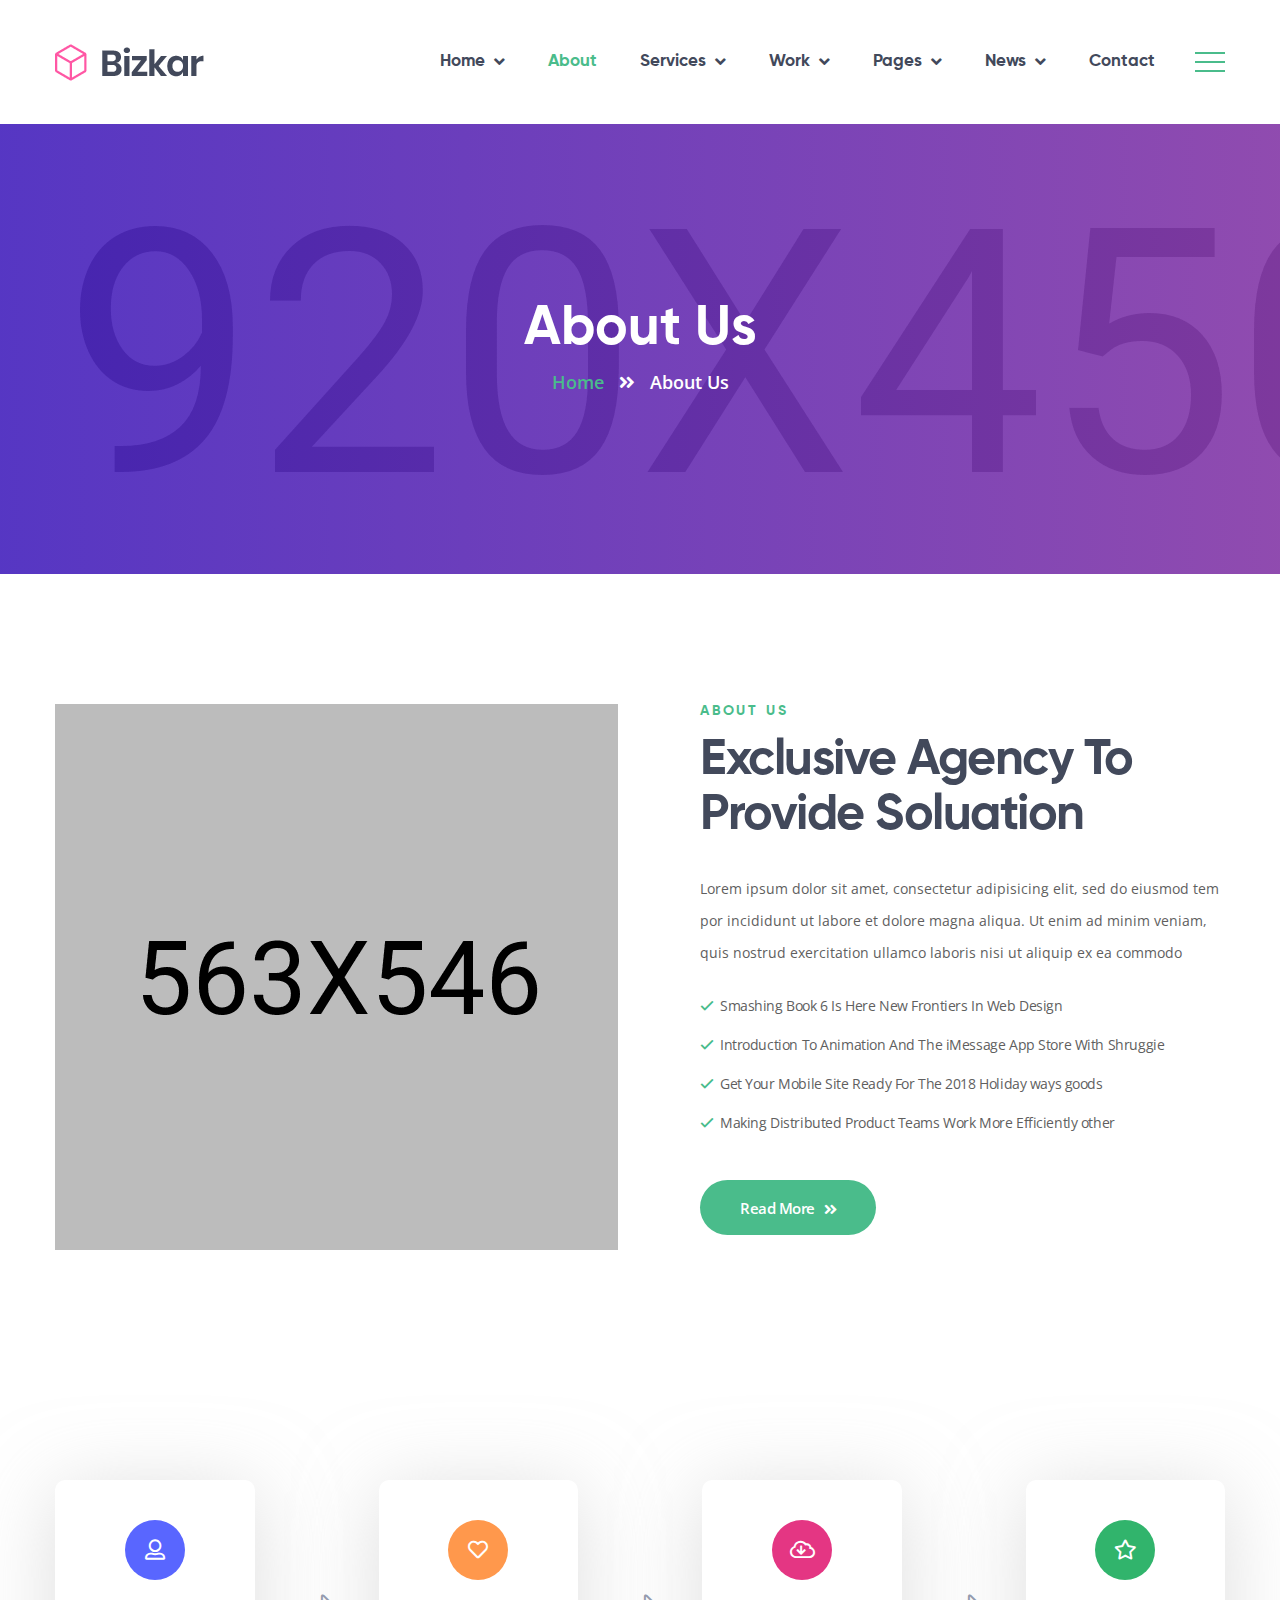
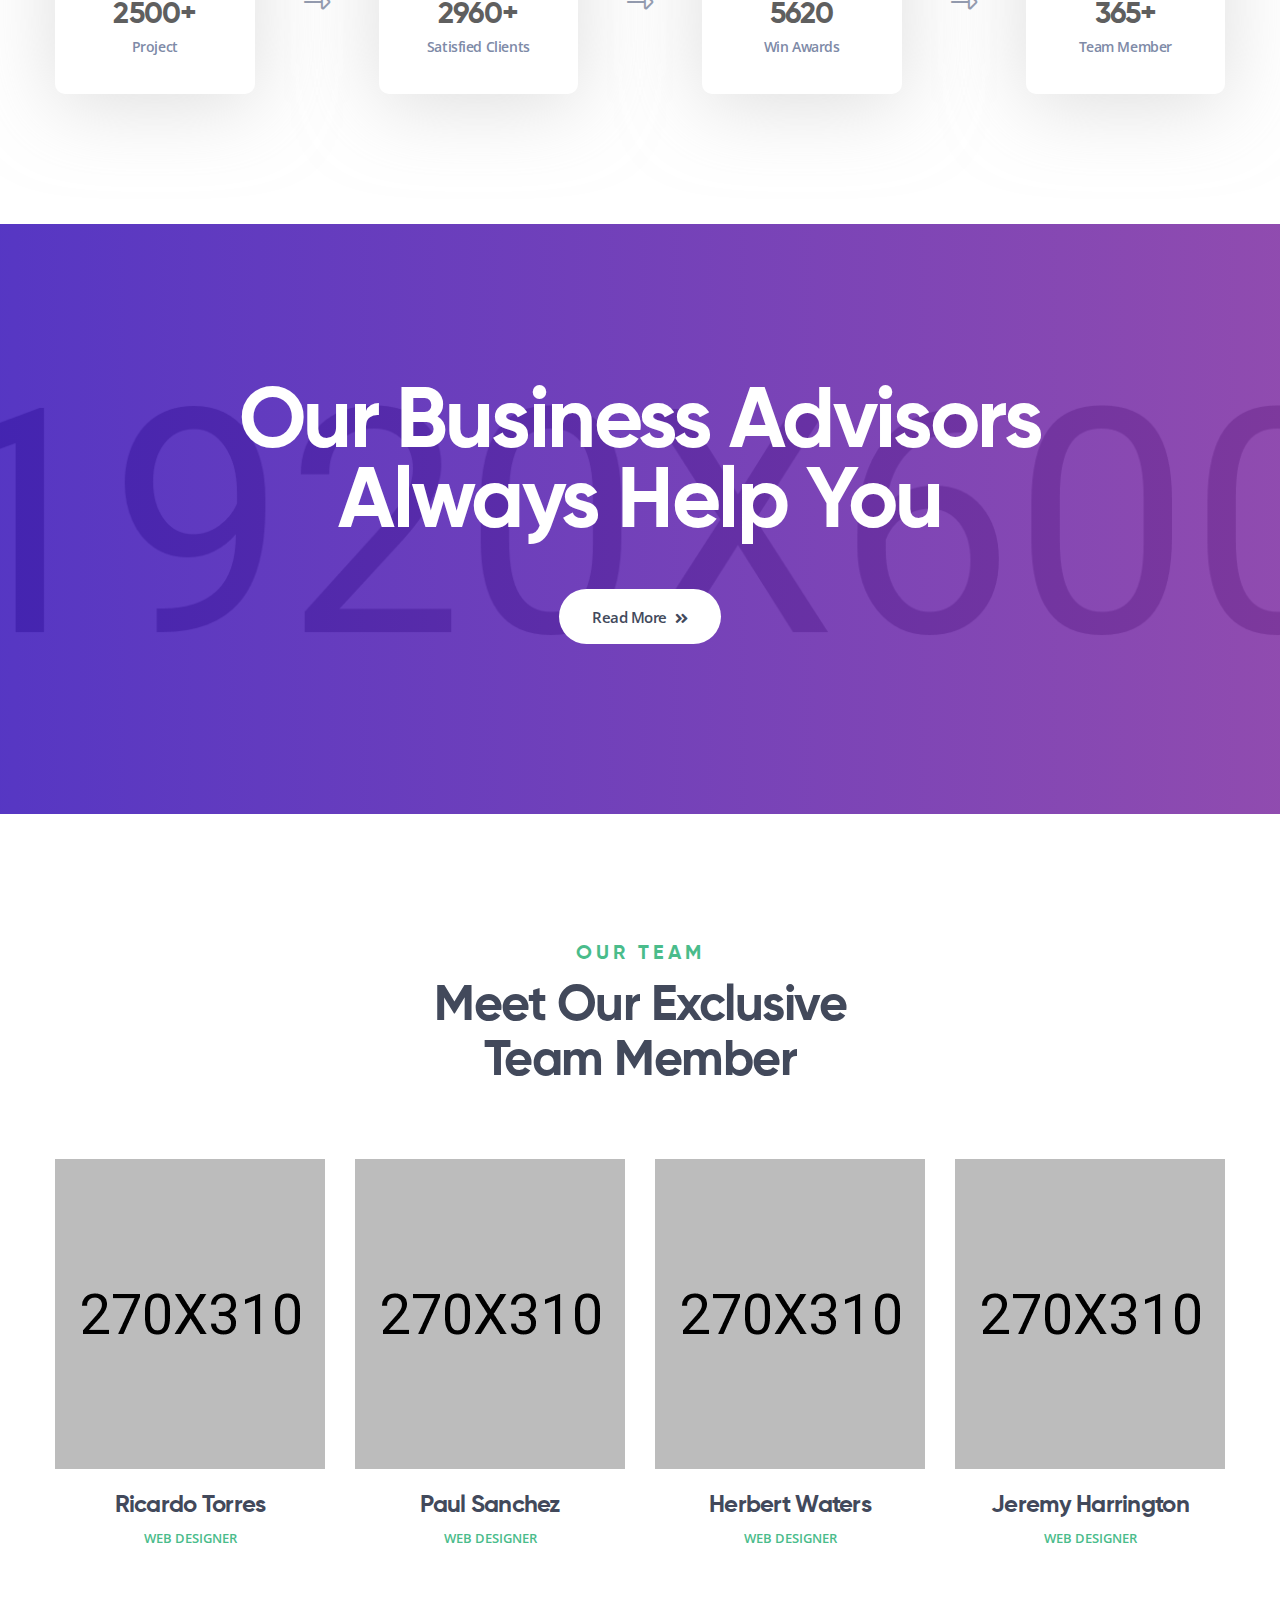
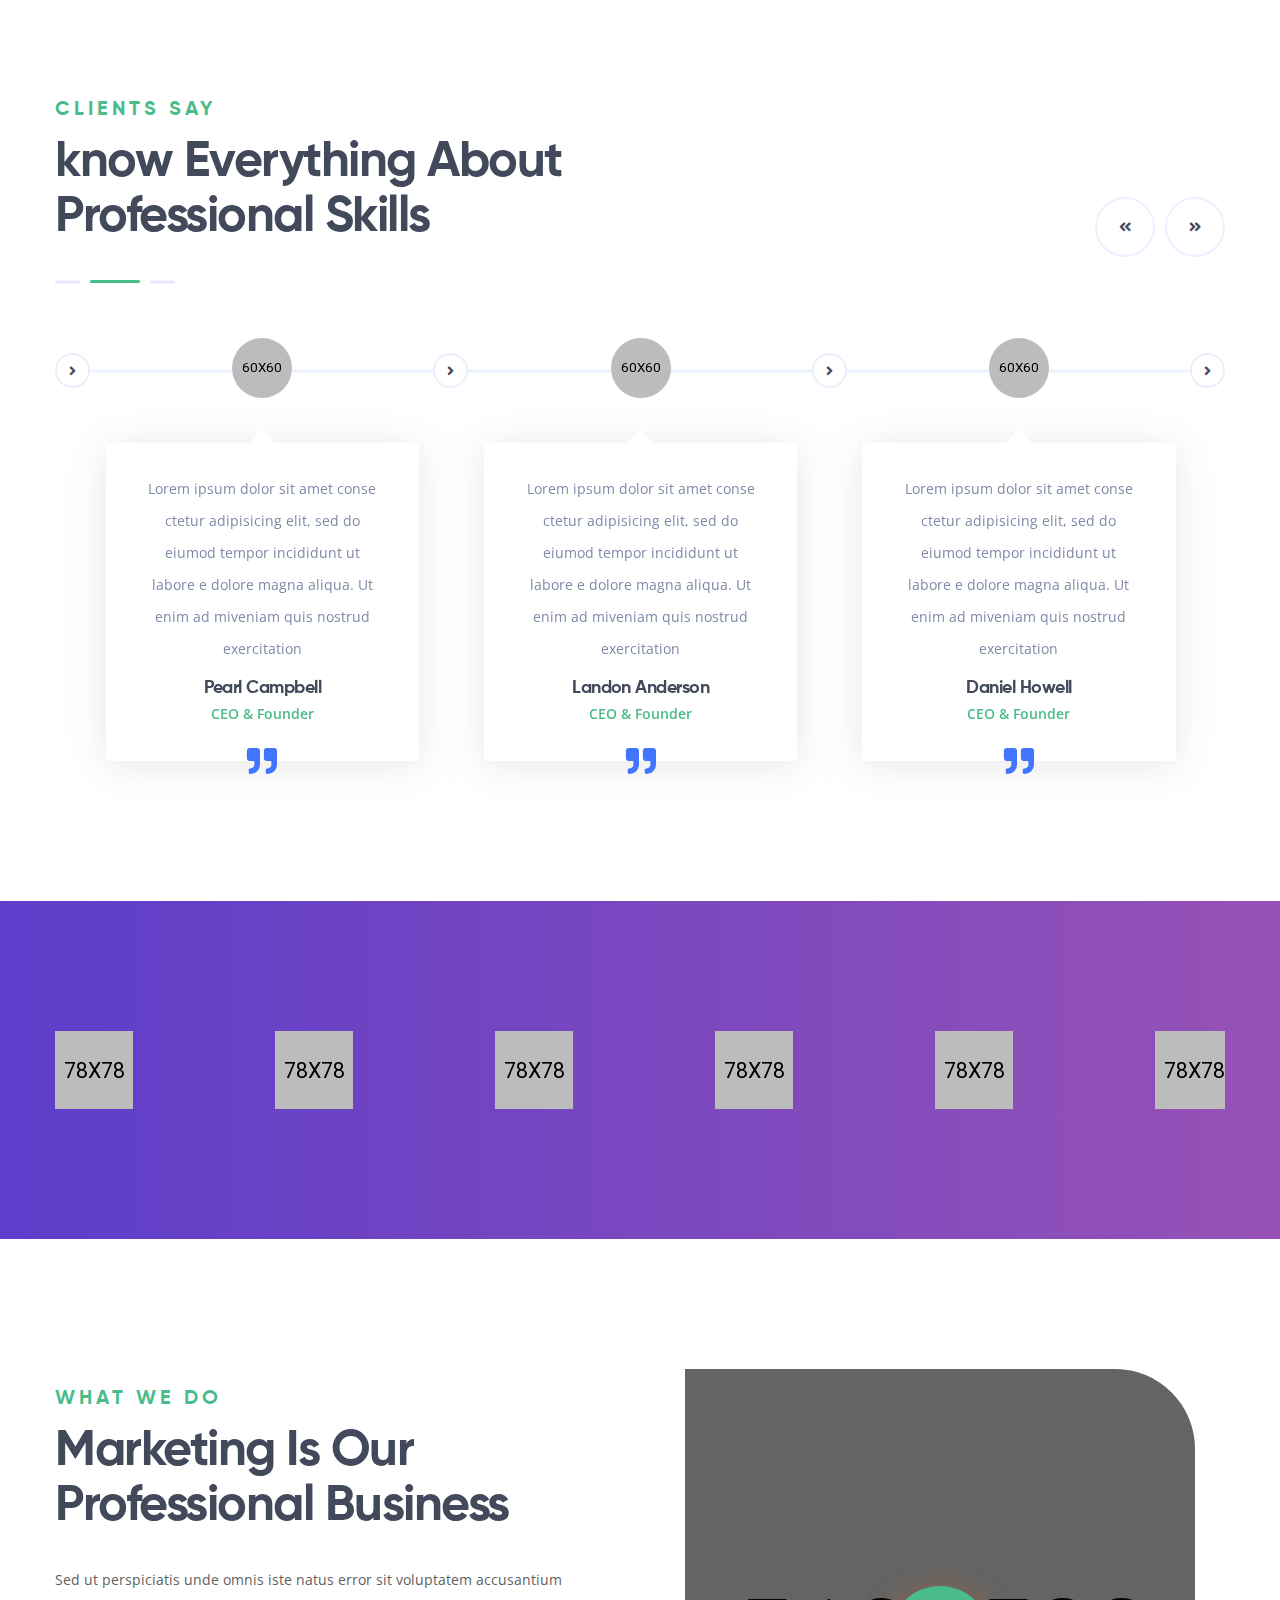
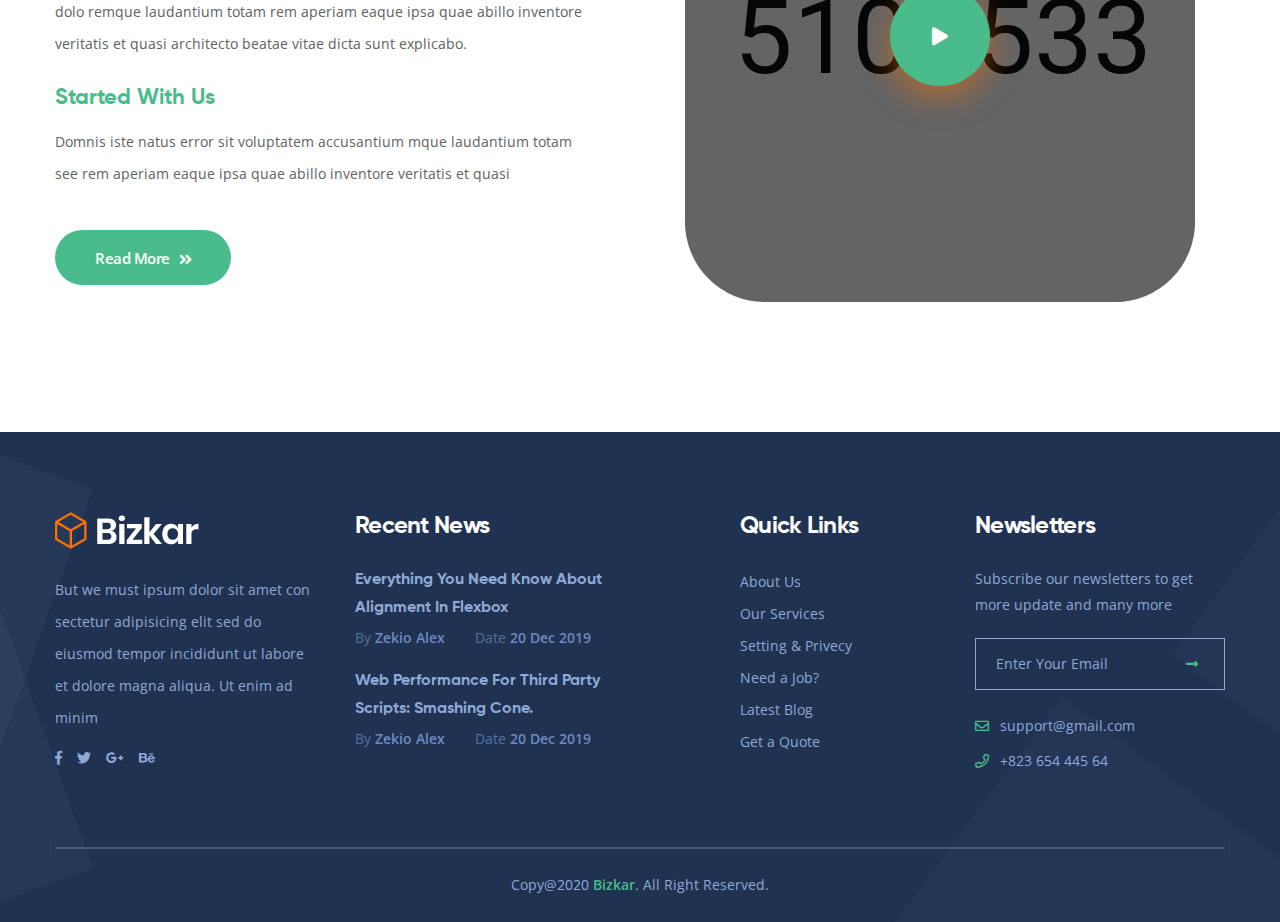
<file: about.html>
<!DOCTYPE html>
<html lang="en">

<head>
    <meta charset="UTF-8">
    <meta name="viewport" content="width=device-width, initial-scale=1.0">
    <meta http-equiv="X-UA-Compatible" content="ie=edge">
    <title>About Page || Bizkar || Creative Multi-Purpose HTML Template</title>
    <link rel="apple-touch-icon" sizes="180x180" href="assets/images/favicons/apple-touch-icon.png">
    <link rel="icon" type="image/png" sizes="32x32" href="assets/images/favicons/favicon-32x32.png">
    <link rel="icon" type="image/png" sizes="16x16" href="assets/images/favicons/favicon-16x16.png">
    <link rel="manifest" href="assets/images/favicons/site.webmanifest">

    <!-- plugin scripts -->

    <link href="https://fonts.googleapis.com/css?family=Open+Sans:400,400i,500,600,700&display=swap" rel="stylesheet">

    <link rel="stylesheet" href="assets/css/gilroy-extrabold.css">
    <link rel="stylesheet" href="assets/css/gilroy-light.css">
    <link rel="stylesheet" href="assets/css/gilroy-semibold.css">
    <link rel="stylesheet" href="assets/css/gilroy-bold.css">

    <link rel="stylesheet" href="assets/css/animate.min.css">
    <link rel="stylesheet" href="assets/css/bootstrap.min.css">
    <link rel="stylesheet" href="assets/css/owl.carousel.min.css">
    <link rel="stylesheet" href="assets/css/owl.theme.default.min.css">
    <link rel="stylesheet" href="assets/css/magnific-popup.css">
    <link rel="stylesheet" href="assets/css/fontawesome-all.min.css">
    <link rel="stylesheet" href="assets/css/bootstrap-select.min.css">
    <link rel="stylesheet" href="assets/css/jquery.mCustomScrollbar.min.css">
    <link rel="stylesheet" href="assets/css/bootstrap-datepicker.min.css">



    <!-- template styles -->
    <link rel="stylesheet" href="assets/css/style.css">
    <link rel="stylesheet" href="assets/css/responsive.css">






</head>

<body>
    <div class="preloader">
        <img src="assets/images/loader.png" class="preloader__image" alt="">
    </div><!-- /.preloader -->
    <div class="page-wrapper">

        <header class="site-header-two site-header-two__">
            <nav class="main-nav__two stricky">
                <div class="container">
                    <div class="main-nav__logo-box">
                        <a href="index.html">
                            <img src="assets/images/logo-dark.png" alt="">
                        </a>
                    </div><!-- /.main-nav__logo-box -->
                    <div class="main-nav__main-navigation">
                        <ul class=" main-nav__navigation-box">
                            <li class="dropdown">
                                <a href="index.html">Home</a>
                                <ul>
                                    <li><a href="index.html">Home 01</a></li>
                                    <li><a href="index-2.html">Home 02</a></li>
                                    <li><a href="index-3.html">Home 03</a></li>
                                    <li><a href="index-4.html">Home 04</a></li>
                                    <li><a href="index-5.html">Home 05</a></li>
                                    <li class="dropdown"><a href="#">Header Styles</a>
                                        <ul>
                                            <li><a href="index.html">Header 01</a></li>
                                            <li><a href="index-2.html">Header 02</a></li>
                                            <li><a href="index-3.html">Header 03</a></li>
                                            <li><a href="index-4.html">Header 04</a></li>
                                            <li><a href="index-5.html">Header 05</a></li>
                                        </ul><!-- /.sub-menu -->
                                    </li>
                                </ul><!-- /.sub-menu -->
                            </li>
                            <li>
                                <a href="about.html">About</a>
                            </li>
                            <li class="dropdown">
                                <a href="services-1.html">Services</a>
                                <ul>
                                    <li><a href="services-1.html">Services 01</a></li>
                                    <li><a href="services-2.html">Services 02</a></li>
                                    <li><a href="services-details.html">Services Details</a></li>
                                </ul><!-- /.sub-menu -->
                            </li>
                            <li class="dropdown">
                                <a href="portfolio-standard.html">Work</a>
                                <ul>
                                    <li><a href="portfolio-standard.html">Portfolio Standard</a></li>
                                    <li><a href="portfolio-full.html">Portfolio Full</a></li>
                                    <li><a href="portfolio-masonary.html">Portfolio Masonary</a></li>
                                    <li><a href="portfolio-details.html">Portfolio Details</a></li>
                                </ul><!-- /.sub-menu -->
                            </li>
                            <li class="dropdown">
                                <a href="#">Pages</a>
                                <ul>
                                    <li><a href="pricing.html">Pricing</a></li>
                                    <li><a href="faq.html">FAQ</a></li>
                                    <li><a href="testimonials.html">Testimonials</a></li>
                                    <li><a href="team.html">Team</a></li>
                                </ul><!-- /.sub-menu -->
                            </li>


                            <li class="dropdown">
                                <a href="blog-standard.html">News</a>
                                <ul>
                                    <li><a href="blog-grid.html">News Page</a></li>
                                    <li><a href="blog-standard.html">News List</a></li>
                                    <li><a href="blog-details.html">News Details</a></li>
                                </ul><!-- /.sub-menu -->
                            </li>
                            <li>
                                <a href="contact.html">Contact</a>
                            </li>
                        </ul>
                    </div><!-- /.main-nav__main-navigation -->
                    <div class="main-nav__right">
                        <a href="#" class="side-menu__toggler"><span></span></a>
                    </div><!-- /.main-nav__right -->
                </div><!-- /.container -->
            </nav><!-- /.main-nav__one -->

        </header><!-- /.site-header-two -->

        <section class="page-header" style="background-image: url(assets/images/backgrounds/page-header-bg-1-1.jpg);">
            <div class="container">
                <h2>About Us</h2>
                <ul class="list-unstyled thm-breadcrumb">
                    <li><a href="#">Home</a></li>
                    <li><span>About Us</span></li>
                </ul><!-- /.list-unstyled thm-breadcrumb -->
            </div><!-- /.container -->
        </section><!-- /.page-header -->

        <section class="service-two service-two__service-page service-two__about-page">
            <div class="container">
                <div class="row">
                    <div class="col-lg-6">
                        <div class="service-two__image">
                            <img src="assets/images/resources/about-page-moc-1.png" alt="">
                        </div><!-- /.service-two__image -->
                    </div><!-- /.col-lg-6 -->
                    <div class="col-lg-6">
                        <div class="service-two__block">
                            <div class="block-title-two text-left">
                                <p>about us</p>
                                <h3>Exclusive Agency To <br> Provide Soluation</h3>
                            </div><!-- /.block-title-two -->
                            <p>Lorem ipsum dolor sit amet, consectetur adipisicing elit, sed do eiusmod tem
                                por incididunt ut labore et dolore magna aliqua. Ut enim ad minim veniam, quis nostrud exercitation ullamco laboris nisi ut aliquip ex ea commodo </p>
                            <ul class="list-unstyled video-one__list">
                                <li>
                                    <i class="far fa-check"></i>
                                    Smashing Book 6 Is Here New Frontiers In Web Design
                                </li>
                                <li>
                                    <i class="far fa-check"></i>
                                    Introduction To Animation And The iMessage App Store With Shruggie
                                </li>
                                <li>
                                    <i class="far fa-check"></i>
                                    Get Your Mobile Site Ready For The 2018 Holiday ways goods
                                </li>
                                <li>
                                    <i class="far fa-check"></i>
                                    Making Distributed Product Teams Work More Efficiently other
                                </li>
                            </ul><!-- /.list-unstyled video-one__list -->

                            <a href="#" class="thm-btn">Read More <i class="fa fa-angle-double-right"></i></a>
                            <!-- /.thm-btn -->
                        </div><!-- /.service-two__block -->
                    </div><!-- /.col-lg-5 -->
                </div><!-- /.row -->
            </div><!-- /.container -->
        </section><!-- /.service-two -->


        <section class="funfact-one funfact-one__home-two funfact-one__about-page">
            <div class="container">
                <div class="row high-gutter">
                    <div class="col-lg-3 col-md-6">
                        <div class="funfact-one__single">
                            <div class="funfact-one__icon">
                                <i class="far fa-user-alt"></i>
                            </div><!-- /.funfact-one__icon -->
                            <h3><span class="counter">2500</span><!-- /.counter -->+</h3>
                            <p>Project</p>
                        </div><!-- /.funfact-one__single -->
                    </div><!-- /.col-lg-3 col-md-6 -->
                    <div class="col-lg-3 col-md-6">
                        <div class="funfact-one__single">
                            <div class="funfact-one__icon">
                                <i class="far fa-heart"></i>
                            </div><!-- /.funfact-one__icon -->
                            <h3><span class="counter">2960</span><!-- /.counter -->+</h3>
                            <p>Satisfied Clients</p>
                        </div><!-- /.funfact-one__single -->
                    </div><!-- /.col-lg-3 col-md-6 -->
                    <div class="col-lg-3 col-md-6">
                        <div class="funfact-one__single">
                            <div class="funfact-one__icon">
                                <i class="far fa-cloud-download"></i>
                            </div><!-- /.funfact-one__icon -->
                            <h3><span class="counter">5620</span><!-- /.counter -->
                            </h3>
                            <p>Win Awards</p>
                        </div><!-- /.funfact-one__single -->
                    </div><!-- /.col-lg-3 col-md-6 -->
                    <div class="col-lg-3 col-md-6">
                        <div class="funfact-one__single">
                            <div class="funfact-one__icon">
                                <i class="far fa-star"></i>
                            </div><!-- /.funfact-one__icon -->
                            <h3><span class="counter">365</span><!-- /.counter -->+</h3>
                            <p>Team Member</p>
                        </div><!-- /.funfact-one__single -->
                    </div><!-- /.col-lg-3 col-md-6 -->
                </div><!-- /.row -->
            </div><!-- /.container -->
        </section><!-- /.funfact-one -->

        <section class="cta-two cta-two__about-page" style="background-image: url(assets/images/backgrounds/cta-bg-1-1.jpg);">
            <div class="container text-center">
                <h3>Our Business Advisors <br>
                    Always Help You</h3>
                <a href="#" class="thm-btn">Read More <i class="fa fa-angle-double-right"></i></a><!-- /.thm-btn -->
            </div><!-- /.container -->
        </section><!-- /.cta-two -->

        <section class="team-one team-one__about-page">
            <div class="container">
                <div class="block-title-two text-center">
                    <p><span>Our Team</span></p>
                    <h3>Meet Our Exclusive <br> Team Member</h3>
                </div><!-- /.block-title -->
                <div class="row">
                    <div class="col-lg-3 col-md-6">
                        <div class="team-one__single">
                            <div class="team-one__image">
                                <img src="assets/images/team/team-1-1.jpg" alt="">
                            </div><!-- /.team-one__image -->
                            <div class="team-one__content">
                                <div class="team-one__social">
                                    <a href="#"><i class="fab fa-facebook-f"></i></a>
                                    <a href="#"><i class="fab fa-twitter"></i></a>
                                    <a href="#"><i class="fab fa-google-plus-g"></i></a>
                                    <a href="#"><i class="fab fa-behance"></i></a>
                                </div><!-- /.team-one__social -->
                                <h3>Ricardo Torres</h3>
                                <p>Web designer</p>
                            </div><!-- /.team-one__content -->
                        </div><!-- /.team-one__single -->
                    </div><!-- /.col-lg-3 -->
                    <div class="col-lg-3 col-md-6">
                        <div class="team-one__single">
                            <div class="team-one__image">
                                <img src="assets/images/team/team-1-2.jpg" alt="">
                            </div><!-- /.team-one__image -->
                            <div class="team-one__content">
                                <div class="team-one__social">
                                    <a href="#"><i class="fab fa-facebook-f"></i></a>
                                    <a href="#"><i class="fab fa-twitter"></i></a>
                                    <a href="#"><i class="fab fa-google-plus-g"></i></a>
                                    <a href="#"><i class="fab fa-behance"></i></a>
                                </div><!-- /.team-one__social -->
                                <h3>Paul Sanchez</h3>
                                <p>Web designer</p>
                            </div><!-- /.team-one__content -->
                        </div><!-- /.team-one__single -->
                    </div><!-- /.col-lg-3 -->
                    <div class="col-lg-3 col-md-6">
                        <div class="team-one__single">
                            <div class="team-one__image">
                                <img src="assets/images/team/team-1-3.jpg" alt="">
                            </div><!-- /.team-one__image -->
                            <div class="team-one__content">
                                <div class="team-one__social">
                                    <a href="#"><i class="fab fa-facebook-f"></i></a>
                                    <a href="#"><i class="fab fa-twitter"></i></a>
                                    <a href="#"><i class="fab fa-google-plus-g"></i></a>
                                    <a href="#"><i class="fab fa-behance"></i></a>
                                </div><!-- /.team-one__social -->
                                <h3>Herbert Waters</h3>
                                <p>Web designer</p>
                            </div><!-- /.team-one__content -->
                        </div><!-- /.team-one__single -->
                    </div><!-- /.col-lg-3 -->
                    <div class="col-lg-3 col-md-6">
                        <div class="team-one__single">
                            <div class="team-one__image">
                                <img src="assets/images/team/team-1-4.jpg" alt="">
                            </div><!-- /.team-one__image -->
                            <div class="team-one__content">
                                <div class="team-one__social">
                                    <a href="#"><i class="fab fa-facebook-f"></i></a>
                                    <a href="#"><i class="fab fa-twitter"></i></a>
                                    <a href="#"><i class="fab fa-google-plus-g"></i></a>
                                    <a href="#"><i class="fab fa-behance"></i></a>
                                </div><!-- /.team-one__social -->
                                <h3>Jeremy Harrington</h3>
                                <p>Web designer</p>
                            </div><!-- /.team-one__content -->
                        </div><!-- /.team-one__single -->
                    </div><!-- /.col-lg-3 -->
                </div><!-- /.row -->
            </div><!-- /.container -->
        </section><!-- /.team-one -->


        <section class="testimonials-one">
            <div class="container">
                <div class="testimonials-one__top">
                    <div class="block-title-two text-left">
                        <p><span>Clients Say</span></p>
                        <h3>know Everything About <br> Professional Skills</h3>
                        <div class="block-title__line"></div><!-- /.block-title__line -->
                    </div><!-- /.block-title -->
                    <div class="testimonials-one__carousel-btn__wrap">
                        <a href="#" class="testimonials-one__carousel-btn-left"><i class="fa fa-angle-double-left"></i></a>
                        <a href="#" class="testimonials-one__carousel-btn-right"><i class="fa fa-angle-double-right"></i></a>
                    </div><!-- /.testimonials-one__carousel-btn__wrap -->
                </div><!-- /.testimonials-one__top -->

                <div class="testimonials-one__arrow-decor-wrap">
                    <i class="fa fa-angle-right"></i>
                    <i class="fa fa-angle-right"></i>
                    <i class="fa fa-angle-right"></i>
                    <i class="fa fa-angle-right"></i>
                </div><!-- /.testimonials-one__arrow-decor-wrap -->

                <div class="testimonials-one__carousel owl-carousel thm__owl-carousel owl-theme" data-carousel-prev-btn=".testimonials-one__carousel-btn-left" data-carousel-next-btn=".testimonials-one__carousel-btn-right" data-options='{"loop": true, "margin": 65, "stagePadding": 50, "items": 3, "smartSpeed": 700, "autoplay": true, "autoplayTimeout": 7000, "nav": false, "dots": false, "responsive": { "0": { "items": 1, "stagePadding": 20 }, "1199": { "items": 2 }, "1200": { "items": 3 } }}'>
                    <div class="item">
                        <div class="testimonials-one__single">
                            <div class="testimonials-one__image">
                                <img src="assets/images/testimonials/testimonial-1-1.jpg" alt="">
                            </div><!-- /.testimonials-one__image -->
                            <div class="testimonials-one__content">
                                <p>Lorem ipsum dolor sit amet conse ctetur adipisicing elit, sed do eiumod tempor incididunt ut
                                    labore e dolore magna aliqua. Ut enim ad miveniam quis nostrud exercitation</p>
                                <h3>Pearl Campbell</h3>
                                <span>CEO & Founder</span>
                                <i class="fa fa-quote-right testimonials-one__qoute-icon"></i>
                            </div><!-- /.testimonials-one__content -->
                        </div><!-- /.testimonials-one__single -->
                    </div><!-- /.item -->
                    <div class="item">
                        <div class="testimonials-one__single">
                            <div class="testimonials-one__image">
                                <img src="assets/images/testimonials/testimonial-1-2.jpg" alt="">
                            </div><!-- /.testimonials-one__image -->
                            <div class="testimonials-one__content">
                                <p>Lorem ipsum dolor sit amet conse ctetur adipisicing elit, sed do eiumod tempor incididunt ut
                                    labore e dolore magna aliqua. Ut enim ad miveniam quis nostrud exercitation</p>
                                <h3>Landon Anderson</h3>
                                <span>CEO & Founder</span>
                                <i class="fa fa-quote-right testimonials-one__qoute-icon"></i>
                            </div><!-- /.testimonials-one__content -->
                        </div><!-- /.testimonials-one__single -->
                    </div><!-- /.item -->
                    <div class="item">
                        <div class="testimonials-one__single">
                            <div class="testimonials-one__image">
                                <img src="assets/images/testimonials/testimonial-1-3.jpg" alt="">
                            </div><!-- /.testimonials-one__image -->
                            <div class="testimonials-one__content">
                                <p>Lorem ipsum dolor sit amet conse ctetur adipisicing elit, sed do eiumod tempor incididunt ut
                                    labore e dolore magna aliqua. Ut enim ad miveniam quis nostrud exercitation</p>
                                <h3>Daniel Howell</h3>
                                <span>CEO & Founder</span>
                                <i class="fa fa-quote-right testimonials-one__qoute-icon"></i>
                            </div><!-- /.testimonials-one__content -->
                        </div><!-- /.testimonials-one__single -->
                    </div><!-- /.item -->
                    <div class="item">
                        <div class="testimonials-one__single">
                            <div class="testimonials-one__image">
                                <img src="assets/images/testimonials/testimonial-1-1.jpg" alt="">
                            </div><!-- /.testimonials-one__image -->
                            <div class="testimonials-one__content">
                                <p>Lorem ipsum dolor sit amet conse ctetur adipisicing elit, sed do eiumod tempor incididunt ut
                                    labore e dolore magna aliqua. Ut enim ad miveniam quis nostrud exercitation</p>
                                <h3>Jay Houston</h3>
                                <span>CEO & Founder</span>
                                <i class="fa fa-quote-right testimonials-one__qoute-icon"></i>
                            </div><!-- /.testimonials-one__content -->
                        </div><!-- /.testimonials-one__single -->
                    </div><!-- /.item -->
                    <div class="item">
                        <div class="testimonials-one__single">
                            <div class="testimonials-one__image">
                                <img src="assets/images/testimonials/testimonial-1-2.jpg" alt="">
                            </div><!-- /.testimonials-one__image -->
                            <div class="testimonials-one__content">
                                <p>Lorem ipsum dolor sit amet conse ctetur adipisicing elit, sed do eiumod tempor incididunt ut
                                    labore e dolore magna aliqua. Ut enim ad miveniam quis nostrud exercitation</p>
                                <h3>Austin Houston</h3>
                                <span>CEO & Founder</span>
                                <i class="fa fa-quote-right testimonials-one__qoute-icon"></i>
                            </div><!-- /.testimonials-one__content -->
                        </div><!-- /.testimonials-one__single -->
                    </div><!-- /.item -->
                    <div class="item">
                        <div class="testimonials-one__single">
                            <div class="testimonials-one__image">
                                <img src="assets/images/testimonials/testimonial-1-3.jpg" alt="">
                            </div><!-- /.testimonials-one__image -->
                            <div class="testimonials-one__content">
                                <p>Lorem ipsum dolor sit amet conse ctetur adipisicing elit, sed do eiumod tempor incididunt ut
                                    labore e dolore magna aliqua. Ut enim ad miveniam quis nostrud exercitation</p>
                                <h3>Myrtie Wise</h3>
                                <span>CEO & Founder</span>
                                <i class="fa fa-quote-right testimonials-one__qoute-icon"></i>
                            </div><!-- /.testimonials-one__content -->
                        </div><!-- /.testimonials-one__single -->
                    </div><!-- /.item -->
                    <div class="item">
                        <div class="testimonials-one__single">
                            <div class="testimonials-one__image">
                                <img src="assets/images/testimonials/testimonial-1-1.jpg" alt="">
                            </div><!-- /.testimonials-one__image -->
                            <div class="testimonials-one__content">
                                <p>Lorem ipsum dolor sit amet conse ctetur adipisicing elit, sed do eiumod tempor incididunt ut
                                    labore e dolore magna aliqua. Ut enim ad miveniam quis nostrud exercitation</p>
                                <h3>Ronald Sharp</h3>
                                <span>CEO & Founder</span>
                                <i class="fa fa-quote-right testimonials-one__qoute-icon"></i>
                            </div><!-- /.testimonials-one__content -->
                        </div><!-- /.testimonials-one__single -->
                    </div><!-- /.item -->
                    <div class="item">
                        <div class="testimonials-one__single">
                            <div class="testimonials-one__image">
                                <img src="assets/images/testimonials/testimonial-1-2.jpg" alt="">
                            </div><!-- /.testimonials-one__image -->
                            <div class="testimonials-one__content">
                                <p>Lorem ipsum dolor sit amet conse ctetur adipisicing elit, sed do eiumod tempor incididunt ut
                                    labore e dolore magna aliqua. Ut enim ad miveniam quis nostrud exercitation</p>
                                <h3>Sophia Zimmerman</h3>
                                <span>CEO & Founder</span>
                                <i class="fa fa-quote-right testimonials-one__qoute-icon"></i>
                            </div><!-- /.testimonials-one__content -->
                        </div><!-- /.testimonials-one__single -->
                    </div><!-- /.item -->
                    <div class="item">
                        <div class="testimonials-one__single">
                            <div class="testimonials-one__image">
                                <img src="assets/images/testimonials/testimonial-1-3.jpg" alt="">
                            </div><!-- /.testimonials-one__image -->
                            <div class="testimonials-one__content">
                                <p>Lorem ipsum dolor sit amet conse ctetur adipisicing elit, sed do eiumod tempor incididunt ut
                                    labore e dolore magna aliqua. Ut enim ad miveniam quis nostrud exercitation</p>
                                <h3>Chester Ortiz</h3>
                                <span>CEO & Founder</span>
                                <i class="fa fa-quote-right testimonials-one__qoute-icon"></i>
                            </div><!-- /.testimonials-one__content -->
                        </div><!-- /.testimonials-one__single -->
                    </div><!-- /.item -->
                </div><!-- /.testimonials-one__carousel owl-carousel thm__owl-carousel owl-theme -->
            </div><!-- /.container -->
        </section><!-- /.testimonials-one -->

        <section class="brand-one brand-one__home-two brand-one__service-page">
            <div class="container">
                <div class="brand-one__carousel owl-carousel owl-theme thm__owl-carousel" data-options='{"loop": true, "autoplay": true, "autoplayTimeout": 5000, "items": 6, "margin": 150, "smartSpeed": 700, "nav": false, "dots": false, "responsive": { "0": { "items": 2, "margin": 15 },"575": { "items": 3, "margin": 30 },"767": { "items": 3, "margin": 30 }, "991": { "items": 4, "margin": 30 }, "1199": { "items": 4, "margin": 75 }, "1200": { "items": 6 } }}'>
                    <div class="item">
                        <img src="assets/images/brand/brand-3-1.png" alt="">
                    </div><!-- /.item -->
                    <div class="item">
                        <img src="assets/images/brand/brand-3-2.png" alt="">
                    </div><!-- /.item -->
                    <div class="item">
                        <img src="assets/images/brand/brand-3-3.png" alt="">
                    </div><!-- /.item -->
                    <div class="item">
                        <img src="assets/images/brand/brand-3-4.png" alt="">
                    </div><!-- /.item -->
                    <div class="item">
                        <img src="assets/images/brand/brand-3-5.png" alt="">
                    </div><!-- /.item -->
                    <div class="item">
                        <img src="assets/images/brand/brand-3-6.png" alt="">
                    </div><!-- /.item -->
                    <div class="item">
                        <img src="assets/images/brand/brand-3-1.png" alt="">
                    </div><!-- /.item -->
                    <div class="item">
                        <img src="assets/images/brand/brand-3-2.png" alt="">
                    </div><!-- /.item -->
                    <div class="item">
                        <img src="assets/images/brand/brand-3-3.png" alt="">
                    </div><!-- /.item -->
                    <div class="item">
                        <img src="assets/images/brand/brand-3-4.png" alt="">
                    </div><!-- /.item -->
                    <div class="item">
                        <img src="assets/images/brand/brand-3-5.png" alt="">
                    </div><!-- /.item -->
                    <div class="item">
                        <img src="assets/images/brand/brand-3-6.png" alt="">
                    </div><!-- /.item -->
                </div><!-- /.brand-one__carousel owl-carousel owl-theme thm__owl-carousel -->
            </div><!-- /.container -->
        </section><!-- /.brand-one -->

        <section class="about-three about-three__about-page">
            <div class="container">
                <div class="row">
                    <div class="col-xl-6">
                        <div class="about-three__content">
                            <div class="block-title-two text-left">
                                <p>What we do</p>
                                <h3>Marketing Is Our <br> Professional Business </h3>
                            </div><!-- /.block-title-two -->
                            <p>Sed ut perspiciatis unde omnis iste natus error sit voluptatem accusantium dolo
                                remque laudantium totam rem aperiam eaque ipsa quae abillo inventore veritatis et quasi
                                architecto beatae vitae dicta sunt explicabo. </p>
                            <h4>Started With Us</h4>
                            <p>Domnis iste natus error sit voluptatem accusantium mque laudantium totam see
                                rem aperiam eaque ipsa quae abillo inventore veritatis et quasi</p>

                            <a href="#" class="thm-btn about-three__btn">Read More <i class="fa fa-angle-double-right"></i></a>
                            <!-- /.thm-btn about-three__btn -->
                        </div><!-- /.about-three__content -->
                    </div><!-- /.col-lg-6 -->
                    <div class="col-xl-6 d-flex justify-content-center">
                        <div class="video-one__box">
                            <img src="assets/images/resources/video-4-1.png" alt="">
                            <a href="https://www.youtube.com/watch?v=Rw1JBhaoHBs" class="video-popup video-one__btn"><i class="fa fa-play"></i></a><!-- /.video-popup video-one__btn -->
                        </div><!-- /.video-one__box -->
                    </div><!-- /.col-lg-6 -->

                </div><!-- /.row -->
            </div><!-- /.container -->
        </section><!-- /.about-three -->


        <div class="site-footer-two">
            <img src="assets/images/shapes/footer-shape-2-1.png" alt="" class="site-footer-two__shape-1">
            <img src="assets/images/shapes/footer-shape-2-2.png" alt="" class="site-footer-two__shape-2">
            <div class="site-footer-two__upper">
                <div class="container">
                    <div class="row">
                        <div class="col-xl-3 col-lg-6">
                            <div class="footer-widget footer-widget__about">
                                <a href="index.html">
                                    <img src="assets/images/logo-2-2.png" alt="">
                                </a>
                                <p>But we must ipsum dolor sit amet con sectetur adipisicing elit sed do eiusmod tempor incididunt ut labore et dolore magna aliqua. Ut enim ad minim</p>
                                <div class="footer-widget__social">
                                    <a href="#"><i class="fab fa-facebook-f"></i></a>
                                    <a href="#"><i class="fab fa-twitter"></i></a>
                                    <a href="#"><i class="fab fa-google-plus-g"></i></a>
                                    <a href="#"><i class="fab fa-behance"></i></a>
                                </div><!-- /.footer-widget__social -->
                            </div><!-- /.footer-widget footer-widget__about -->
                        </div><!-- /.col-lg-3 -->
                        <div class="col-xl-3 col-lg-6">
                            <div class="footer-widget footer-widget__post">
                                <h3 class="footer-widget__title">Recent News</h3><!-- /.footer-widget__title -->
                                <div class="footer-widget__post-wrap">
                                    <div class="footer-widget__post-single">
                                        <h3><a href="blog-details.html">Everything You Need Know About Alignment In Flexbox</a></h3>
                                        <div class="footer-widget__post-meta">
                                            <a href="#">By <span>Zekio Alex</span></a>
                                            <a href="#">Date <span>20 Dec 2019</span></a>
                                        </div><!-- /.footer-widget__post-meta -->
                                    </div><!-- /.footer-widget__post-single -->
                                    <div class="footer-widget__post-single">
                                        <h3><a href="blog-details.html">Web Performance For Third Party Scripts: Smashing Cone.</a></h3>
                                        <div class="footer-widget__post-meta">
                                            <a href="#">By <span>Zekio Alex</span></a>
                                            <a href="#">Date <span>20 Dec 2019</span></a>
                                        </div><!-- /.footer-widget__post-meta -->
                                    </div><!-- /.footer-widget__post-single -->
                                </div><!-- /.footer-widget__post-wrap -->
                            </div><!-- /.footer-widget footer-widget__post -->
                        </div><!-- /.col-lg-3 -->
                        <div class="col-xl-3 col-lg-6">
                            <div class="footer-widget footer-widget__links">
                                <h3 class="footer-widget__title">Quick Links</h3><!-- /.footer-widget__title -->
                                <ul class="footer-widget__links-list list-unstyled">
                                    <li><a href="#">About Us</a></li>
                                    <li><a href="#">Our Services</a></li>
                                    <li><a href="#">Setting & Privecy</a></li>
                                    <li><a href="#">Need a Job?</a></li>
                                    <li><a href="#">Latest Blog</a></li>
                                    <li><a href="#">Get a Quote</a></li>
                                </ul><!-- /.footer-widget__links-list -->
                            </div><!-- /.footer-widget footer-widget__post -->
                        </div><!-- /.col-lg-3 -->
                        <div class="col-xl-3 col-lg-6">
                            <div class="footer-widget footer-widget__contact">
                                <h3 class="footer-widget__title">Newsletters</h3><!-- /.footer-widget__title -->
                                <p>Subscribe our newsletters to get more
                                    update and many more</p>
                                <form action="#" class="footer__mc-form">
                                    <input type="text" placeholder="Enter Your Email">
                                    <button type="submit"><i class="fa fa-long-arrow-alt-right"></i></button>
                                </form><!-- /.footer__mc-form -->
                                <ul class="footer-widget__contact-list list-unstyled">
                                    <li>
                                        <i class="far fa-envelope"></i>
                                        <a href="mailto:support@gmail.com">support@gmail.com</a>
                                    </li>
                                    <li>
                                        <i class="far fa-phone"></i>
                                        <a href="tel:+823-654-445-64">+823 654 445 64</a>
                                    </li>
                                </ul><!-- /.footer-widget__contact-list -->
                            </div><!-- /.footer-widget footer-widget__post -->
                        </div><!-- /.col-lg-3 -->
                    </div><!-- /.row -->
                </div><!-- /.container -->
            </div><!-- /.site-footer-two__upper -->
            <div class="site-footer-two__bottom">
                <div class="container">
                    <p>Copy@2020 <a href="#">Bizkar</a>. All Right Reserved.</p>
                </div><!-- /.container -->
            </div><!-- /.site-footer-two__bottom -->
        </div><!-- /.site-footer-two -->
    </div><!-- /.page-wrapper -->


    <a href="#" data-target="html" class="scroll-to-target scroll-to-top"><i class="fa fa-angle-up"></i></a>


    <div class="side-menu__block">


        <div class="side-menu__block-overlay custom-cursor__overlay">
            <div class="cursor"></div>
            <div class="cursor-follower"></div>
        </div><!-- /.side-menu__block-overlay -->
        <div class="side-menu__block-inner ">
            <div class="side-menu__top justify-content-end">

                <a href="#" class="side-menu__toggler side-menu__close-btn"><img src="assets/images/shapes/close-1-1.png" alt=""></a>
            </div><!-- /.side-menu__top -->


            <nav class="mobile-nav__container">
                <!-- content is loading via js -->
            </nav>
            <div class="side-menu__sep"></div><!-- /.side-menu__sep -->
            <div class="side-menu__content">
                <p>Lorem Ipsum is simply dummy text the printing and setting industry. Lorm Ipsum has been the industry's stanard dummy text ever. </p>
                <p><a href="mailto:needhelp@bizkar.com">needhelp@bizkar.com</a> <br> <a href="tel:888-999-0000">888 999 0000</a></p>
                <div class="side-menu__social">
                    <a class="fab fa-facebook-f" href="#"></a>
                    <a class="fab fa-twitter" href="#"></a>
                    <a class="fab fa-instagram" href="#"></a>
                    <a class="fab fa-pinterest-p" href="#"></a>
                </div>
            </div><!-- /.side-menu__content -->
        </div><!-- /.side-menu__block-inner -->
    </div><!-- /.side-menu__block -->



    <div class="search-popup" style="display: none;">
        <div class="search-popup__overlay custom-cursor__overlay">
            <div class="cursor"></div>
            <div class="cursor-follower"></div>
        </div><!-- /.search-popup__overlay -->
        <div class="search-popup__inner">
            <form action="#" class="search-popup__form">
                <input type="text" name="search" placeholder="Type here to Search....">
                <button type="submit"><i class="fa fa-search"></i></button>
            </form>
        </div><!-- /.search-popup__inner -->
    </div><!-- /.search-popup -->


    <script src="assets/js/jquery.min.js"></script>
    <script src="assets/js/bootstrap.bundle.min.js"></script>
    <script src="assets/js/owl.carousel.min.js"></script>
    <script src="assets/js/waypoints.min.js"></script>
    <script src="assets/js/jquery.counterup.min.js"></script>
    <script src="assets/js/TweenMax.min.js"></script>
    <script src="assets/js/wow.js"></script>
    <script src="assets/js/jquery.magnific-popup.min.js"></script>
    <script src="assets/js/jquery.ajaxchimp.min.js"></script>
    <script src="assets/js/jquery.validate.min.js"></script>
    <script src="assets/js/bootstrap-select.min.js"></script>
    <script src="assets/js/jquery.mCustomScrollbar.concat.min.js"></script>
    <script src="assets/js/bootstrap-datepicker.min.js"></script>
    <script src="assets/js/isotope.js"></script>

    <!-- template scripts -->
    <script src="assets/js/theme.js"></script>
</body>

</html>
</file>
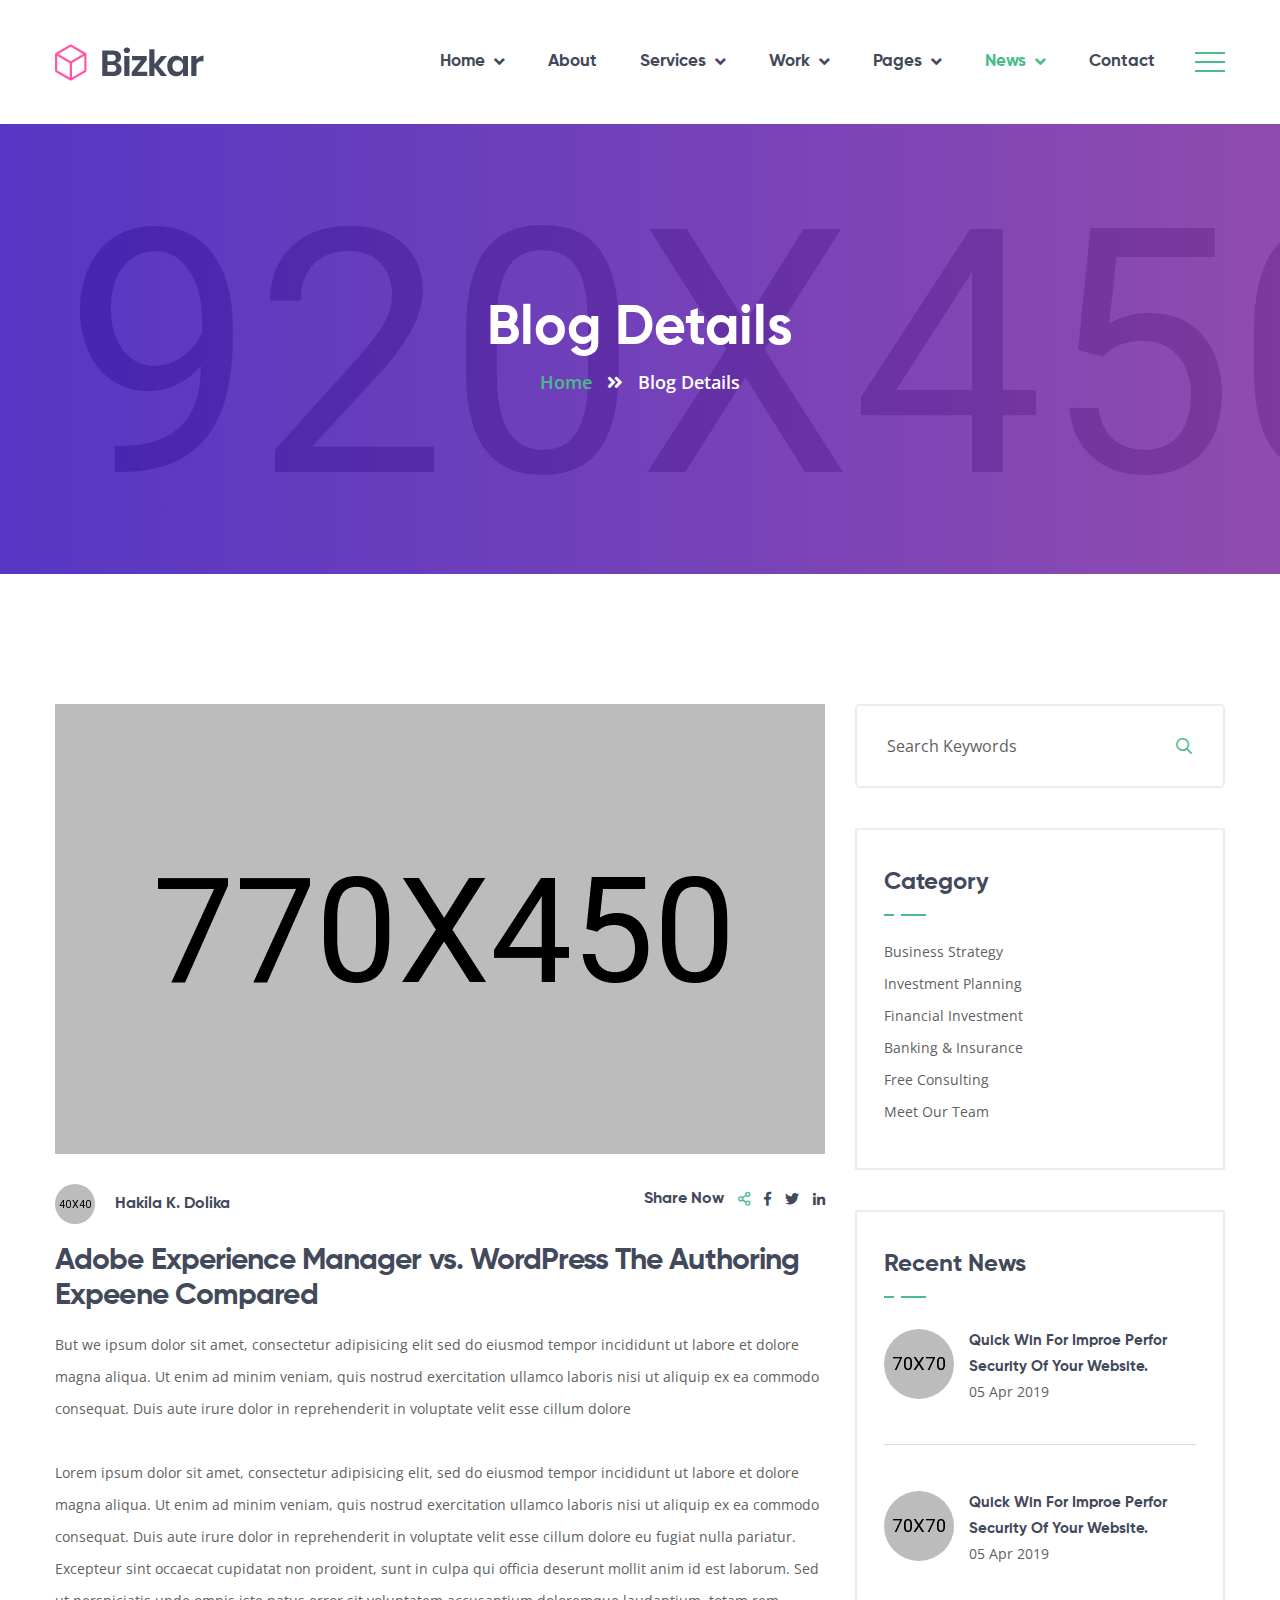
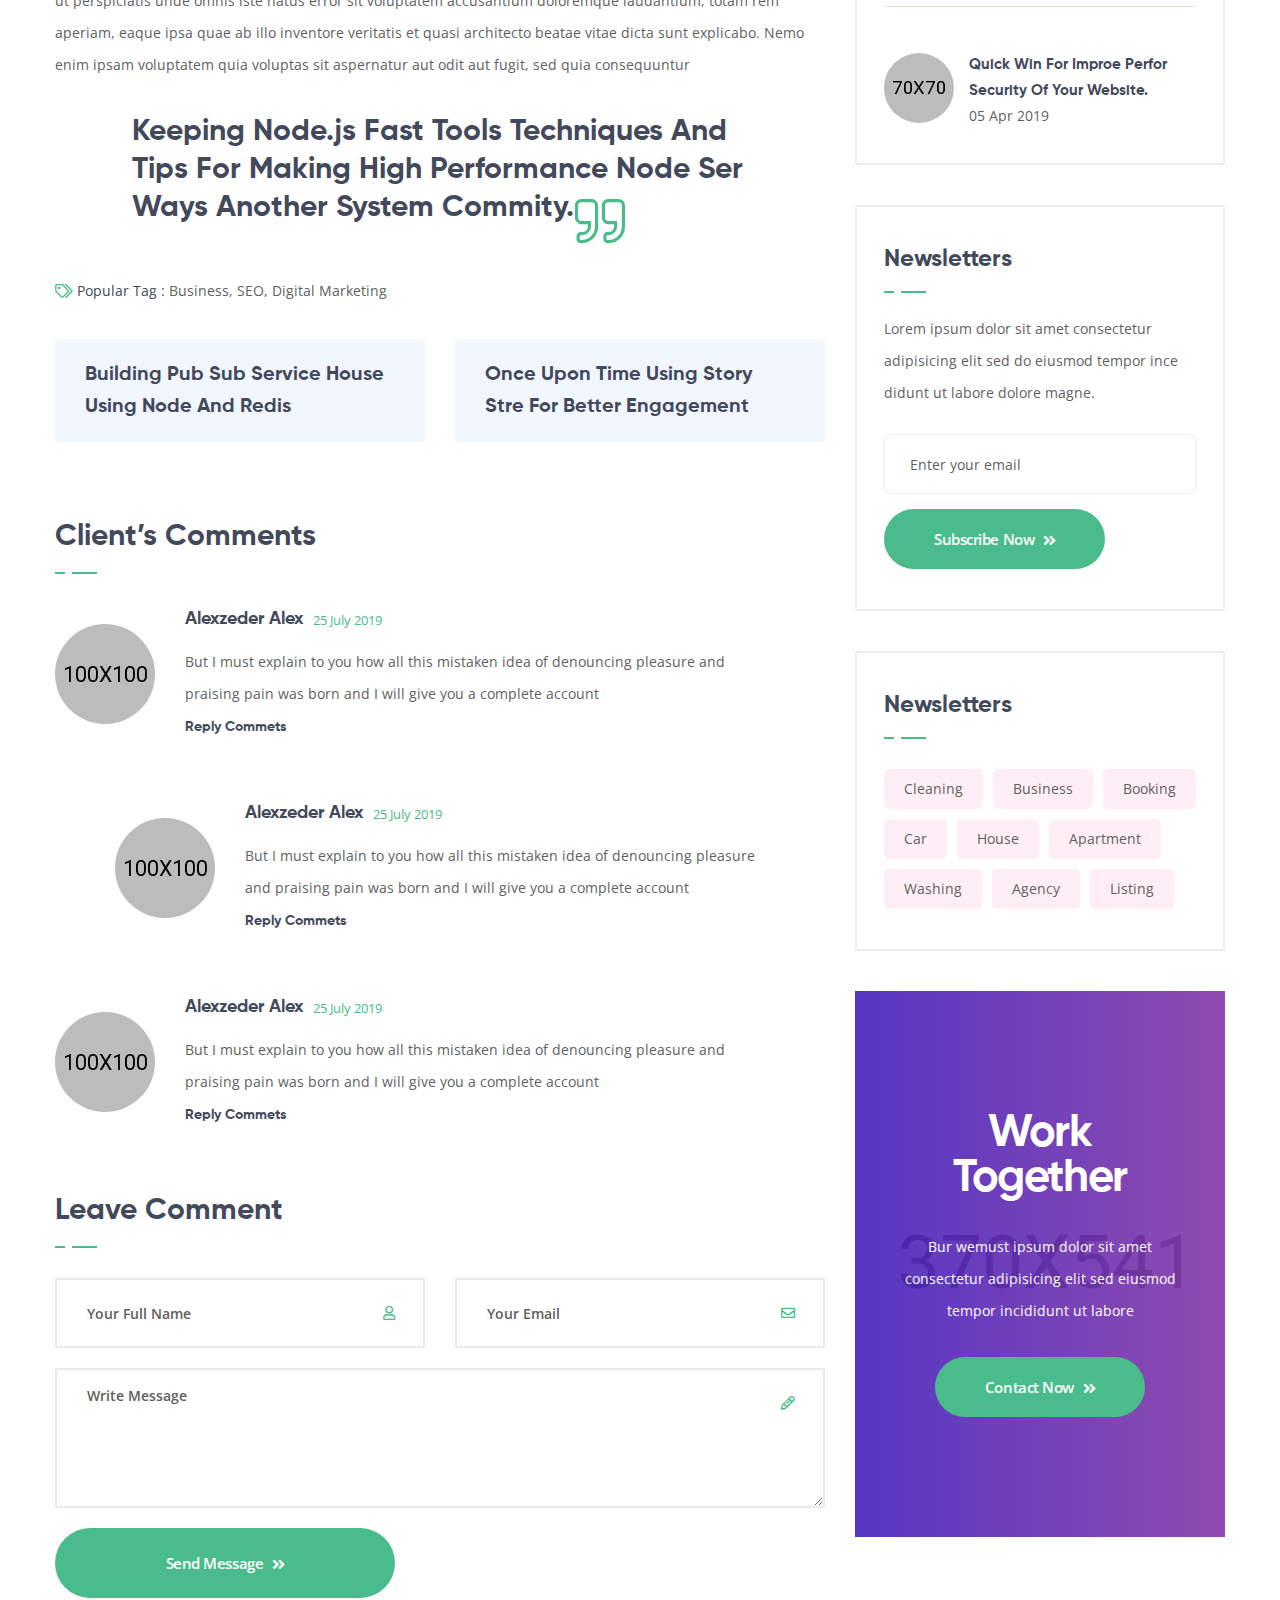
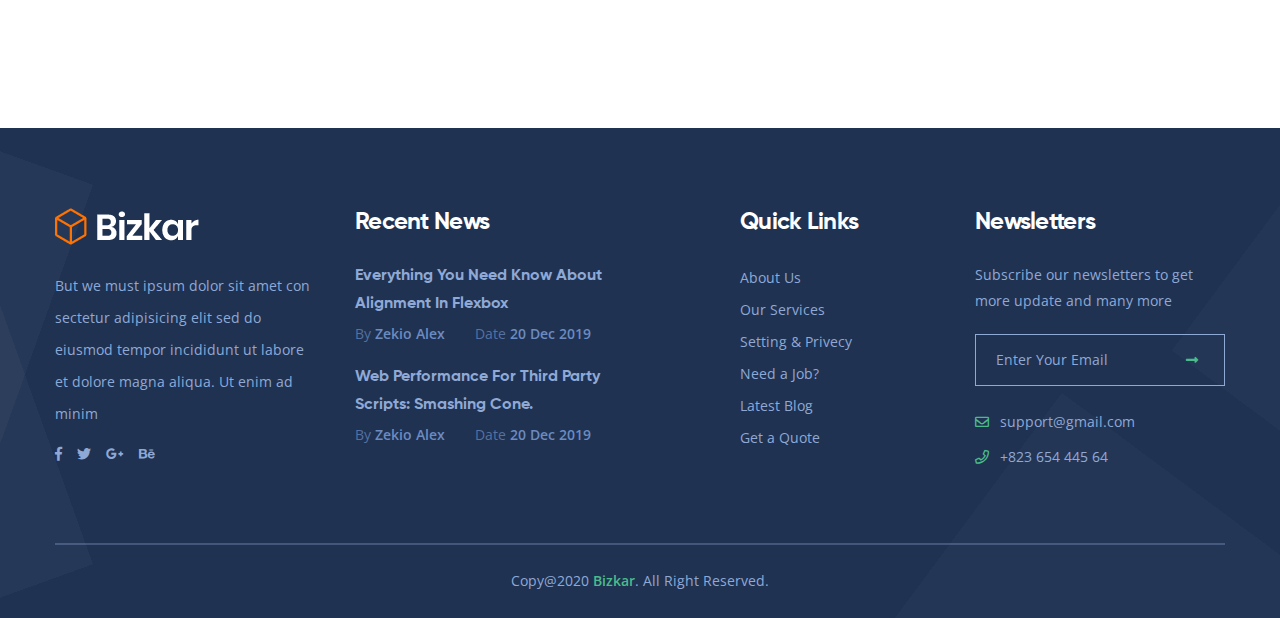
<file: blog-details.html>
<!DOCTYPE html>
<html lang="en">

<head>
    <meta charset="UTF-8">
    <meta name="viewport" content="width=device-width, initial-scale=1.0">
    <meta http-equiv="X-UA-Compatible" content="ie=edge">
    <title>Blog Details || Bizkar || Creative Multi-Purpose HTML Template</title>
    <link rel="apple-touch-icon" sizes="180x180" href="assets/images/favicons/apple-touch-icon.png">
    <link rel="icon" type="image/png" sizes="32x32" href="assets/images/favicons/favicon-32x32.png">
    <link rel="icon" type="image/png" sizes="16x16" href="assets/images/favicons/favicon-16x16.png">
    <link rel="manifest" href="assets/images/favicons/site.webmanifest">

    <!-- plugin scripts -->

    <link href="https://fonts.googleapis.com/css?family=Open+Sans:400,400i,500,600,700&display=swap" rel="stylesheet">

    <link rel="stylesheet" href="assets/css/gilroy-extrabold.css">
    <link rel="stylesheet" href="assets/css/gilroy-light.css">
    <link rel="stylesheet" href="assets/css/gilroy-semibold.css">
    <link rel="stylesheet" href="assets/css/gilroy-bold.css">

    <link rel="stylesheet" href="assets/css/animate.min.css">
    <link rel="stylesheet" href="assets/css/bootstrap.min.css">
    <link rel="stylesheet" href="assets/css/owl.carousel.min.css">
    <link rel="stylesheet" href="assets/css/owl.theme.default.min.css">
    <link rel="stylesheet" href="assets/css/magnific-popup.css">
    <link rel="stylesheet" href="assets/css/fontawesome-all.min.css">
    <link rel="stylesheet" href="assets/css/bootstrap-select.min.css">
    <link rel="stylesheet" href="assets/css/jquery.mCustomScrollbar.min.css">
    <link rel="stylesheet" href="assets/css/bootstrap-datepicker.min.css">



    <!-- template styles -->
    <link rel="stylesheet" href="assets/css/style.css">
    <link rel="stylesheet" href="assets/css/responsive.css">






</head>

<body>
    <div class="preloader">
        <img src="assets/images/loader.png" class="preloader__image" alt="">
    </div><!-- /.preloader -->
    <div class="page-wrapper">

        <header class="site-header-two site-header-two__">
            <nav class="main-nav__two stricky">
                <div class="container">
                    <div class="main-nav__logo-box">
                        <a href="index.html">
                            <img src="assets/images/logo-dark.png" alt="">
                        </a>
                    </div><!-- /.main-nav__logo-box -->
                    <div class="main-nav__main-navigation">
                        <ul class=" main-nav__navigation-box">
                            <li class="dropdown">
                                <a href="index.html">Home</a>
                                <ul>
                                    <li><a href="index.html">Home 01</a></li>
                                    <li><a href="index-2.html">Home 02</a></li>
                                    <li><a href="index-3.html">Home 03</a></li>
                                    <li><a href="index-4.html">Home 04</a></li>
                                    <li><a href="index-5.html">Home 05</a></li>
                                    <li class="dropdown"><a href="#">Header Styles</a>
                                        <ul>
                                            <li><a href="index.html">Header 01</a></li>
                                            <li><a href="index-2.html">Header 02</a></li>
                                            <li><a href="index-3.html">Header 03</a></li>
                                            <li><a href="index-4.html">Header 04</a></li>
                                            <li><a href="index-5.html">Header 05</a></li>
                                        </ul><!-- /.sub-menu -->
                                    </li>
                                </ul><!-- /.sub-menu -->
                            </li>
                            <li>
                                <a href="about.html">About</a>
                            </li>
                            <li class="dropdown">
                                <a href="services-1.html">Services</a>
                                <ul>
                                    <li><a href="services-1.html">Services 01</a></li>
                                    <li><a href="services-2.html">Services 02</a></li>
                                    <li><a href="services-details.html">Services Details</a></li>
                                </ul><!-- /.sub-menu -->
                            </li>
                            <li class="dropdown">
                                <a href="portfolio-standard.html">Work</a>
                                <ul>
                                    <li><a href="portfolio-standard.html">Portfolio Standard</a></li>
                                    <li><a href="portfolio-full.html">Portfolio Full</a></li>
                                    <li><a href="portfolio-masonary.html">Portfolio Masonary</a></li>
                                    <li><a href="portfolio-details.html">Portfolio Details</a></li>
                                </ul><!-- /.sub-menu -->
                            </li>
                            <li class="dropdown">
                                <a href="#">Pages</a>
                                <ul>
                                    <li><a href="pricing.html">Pricing</a></li>
                                    <li><a href="faq.html">FAQ</a></li>
                                    <li><a href="testimonials.html">Testimonials</a></li>
                                    <li><a href="team.html">Team</a></li>
                                </ul><!-- /.sub-menu -->
                            </li>


                            <li class="dropdown">
                                <a href="blog-standard.html">News</a>
                                <ul>
                                    <li><a href="blog-grid.html">News Page</a></li>
                                    <li><a href="blog-standard.html">News List</a></li>
                                    <li><a href="blog-details.html">News Details</a></li>
                                </ul><!-- /.sub-menu -->
                            </li>
                            <li>
                                <a href="contact.html">Contact</a>
                            </li>
                        </ul>
                    </div><!-- /.main-nav__main-navigation -->
                    <div class="main-nav__right">
                        <a href="#" class="side-menu__toggler"><span></span></a>
                    </div><!-- /.main-nav__right -->
                </div><!-- /.container -->
            </nav><!-- /.main-nav__one -->

        </header><!-- /.site-header-two -->
        <section class="page-header" style="background-image: url(assets/images/backgrounds/page-header-bg-1-1.jpg);">
            <div class="container">
                <h2>Blog Details</h2>
                <ul class="list-unstyled thm-breadcrumb">
                    <li><a href="#">Home</a></li>
                    <li><span>Blog Details</span></li>
                </ul><!-- /.list-unstyled thm-breadcrumb -->
            </div><!-- /.container -->
        </section><!-- /.page-header -->

        <section class="blog-list blog-details">
            <div class="container">
                <div class="row">
                    <div class="col-lg-8">
                        <div class="blog-one__single">
                            <div class="blog-one__image">
                                <img src="assets/images/blog/blog-s-1-1.jpg" alt="">
                            </div><!-- /.blog-one__image -->
                            <div class="blog-one__content">
                                <div class="blog-one__top">
                                    <div class="blog-one__author">
                                        <img src="assets/images/blog/blog-author-1-1.jpg" alt="">
                                        <p>Hakila K. Dolika</p>
                                    </div><!-- /.blog-one__author -->
                                    <div class="blog-one__social">
                                        <span>Share Now</span>
                                        <b><i class="far fa-share-alt"></i></b>
                                        <a href="#"><i class="fab fa-facebook-f"></i></a>
                                        <a href="#"><i class="fab fa-twitter"></i></a>
                                        <a href="#"><i class="fab fa-linkedin-in"></i></a>
                                    </div><!-- /.blog-one__social -->
                                </div><!-- /.blog-one__top -->
                                <h3>Adobe Experience Manager vs. WordPress The Authoring Expeene
                                    Compared</h3>
                                <p>But we ipsum dolor sit amet, consectetur adipisicing elit sed do eiusmod tempor incididunt ut
                                    labore et dolore magna aliqua. Ut enim ad minim veniam, quis nostrud exercitation ullamco
                                    laboris nisi ut aliquip ex ea commodo consequat. Duis aute irure dolor in reprehenderit in
                                    voluptate velit esse cillum dolore</p>
                                <br>
                                <p>Lorem ipsum dolor sit amet, consectetur adipisicing elit, sed do eiusmod tempor incididunt ut
                                    labore et dolore magna aliqua. Ut enim ad minim veniam, quis nostrud exercitation ullamco
                                    laboris nisi ut aliquip ex ea commodo consequat. Duis aute irure dolor in reprehenderit in
                                    voluptate velit esse cillum dolore eu fugiat nulla pariatur. Excepteur sint occaecat
                                    cupidatat non proident, sunt in culpa qui officia deserunt mollit anim id est laborum. Sed
                                    ut perspiciatis unde omnis iste natus error sit voluptatem accusantium doloremque
                                    laudantium, totam rem aperiam, eaque ipsa quae ab illo inventore veritatis et quasi
                                    architecto beatae vitae dicta sunt explicabo. Nemo enim ipsam voluptatem quia voluptas sit
                                    aspernatur aut odit aut fugit, sed quia consequuntur </p>

                                <br>

                                <blockquote>
                                    <p>Keeping Node.js Fast Tools Techniques And Tips For Making High Performance Node Ser Ways
                                        Another System Commity.
                                        <i class="fal fa-quote-right"></i>
                                    </p>
                                </blockquote>
                                <br>
                            </div><!-- /.blog-one__content -->
                            <p class="blog-details__tags">
                                <i class="far fa-tags"></i>
                                <span>Popular Tag : </span>
                                <a href="#">Business,</a>
                                <a href="#">SEO,</a>
                                <a href="#">Digital Marketing</a>
                            </p><!-- /.blog-details__tags -->
                            <br>
                        </div><!-- /.blog-one__single -->
                        <div class="blog-post__nav">
                            <div class="blog-post__nav-left">
                                <h3><a href="#">Building Pub Sub Service House Using Node And Redis</a></h3>
                            </div><!-- /.blog-post__nav-left -->
                            <div class="blog-post__nav-right">
                                <h3><a href="#">Once Upon Time Using Story Stre For Better Engagement</a></h3>
                            </div><!-- /.blog-post__nav-right -->
                        </div><!-- /.blog-post__nav -->

                        <div class="comment-one">
                            <h3 class="comment-one__title">
                                Client’s Comments
                                <span></span>
                            </h3><!-- /.comment-one__title -->
                            <div class="comment-one__single">
                                <div class="comment-one__image">
                                    <img src="assets/images/blog/comment-1-1.jpg" alt="">
                                </div><!-- /.comment-one__image -->
                                <div class="comment-one__content">
                                    <div class="comment-one__top">
                                        <h3>Alexzeder Alex</h3>
                                        <span>25 July 2019</span>
                                    </div><!-- /.comment-one__top -->
                                    <p>But I must explain to you how all this mistaken idea of denouncing pleasure and praising
                                        pain was born and I will give you a complete account</p>
                                    <a href="#" class="comment-one__link">Reply Commets</a><!-- /.comment-one__link -->
                                </div><!-- /.comment-one__content -->
                            </div><!-- /.comment-one__single -->
                            <div class="comment-one__single comment-one__single-second-level">
                                <div class="comment-one__image">
                                    <img src="assets/images/blog/comment-1-2.jpg" alt="">
                                </div><!-- /.comment-one__image -->
                                <div class="comment-one__content">
                                    <div class="comment-one__top">
                                        <h3>Alexzeder Alex</h3>
                                        <span>25 July 2019</span>
                                    </div><!-- /.comment-one__top -->
                                    <p>But I must explain to you how all this mistaken idea of denouncing pleasure and praising
                                        pain was born and I will give you a complete account</p>
                                    <a href="#" class="comment-one__link">Reply Commets</a><!-- /.comment-one__link -->
                                </div><!-- /.comment-one__content -->
                            </div><!-- /.comment-one__single -->
                            <div class="comment-one__single">
                                <div class="comment-one__image">
                                    <img src="assets/images/blog/comment-1-3.jpg" alt="">
                                </div><!-- /.comment-one__image -->
                                <div class="comment-one__content">
                                    <div class="comment-one__top">
                                        <h3>Alexzeder Alex</h3>
                                        <span>25 July 2019</span>
                                    </div><!-- /.comment-one__top -->
                                    <p>But I must explain to you how all this mistaken idea of denouncing pleasure and praising
                                        pain was born and I will give you a complete account</p>
                                    <a href="#" class="comment-one__link">Reply Commets</a><!-- /.comment-one__link -->
                                </div><!-- /.comment-one__content -->
                            </div><!-- /.comment-one__single -->
                        </div><!-- /.comment-one -->

                        <div class="comment-form">
                            <h3 class="comment-one__title">
                                Leave Comment
                                <span></span>
                            </h3><!-- /.comment-one__title -->
                            <form action="#" class="contact-one__form">
                                <div class="row">
                                    <div class="col-lg-6">
                                        <div class="contact-one__input-group">
                                            <i class="contact-one__input-icon far fa-user"></i>
                                            <input type="text" placeholder="Your Full Name">
                                        </div><!-- /.contact-one__input-group -->
                                    </div><!-- /.col-lg-6 -->
                                    <div class="col-lg-6">
                                        <div class="contact-one__input-group">
                                            <i class="contact-one__input-icon far fa-envelope"></i>
                                            <input type="text" placeholder="Your Email ">
                                        </div><!-- /.contact-one__input-group -->
                                    </div><!-- /.col-lg-6 -->
                                    <div class="col-lg-12">
                                        <div class="contact-one__input-group">
                                            <i class="contact-one__input-icon far fa-pencil-alt"></i>
                                            <textarea placeholder="Write Message"></textarea>
                                        </div><!-- /.contact-one__input-group -->
                                    </div><!-- /.col-lg-12 -->
                                    <div class="col-lg-12">
                                        <button type="submit" class="thm-btn contact-one__form-btn">Send Message <i class="fa fa-angle-double-right"></i></button>
                                        <!-- /.thm-btn contact-one__form-btn -->
                                    </div><!-- /.col-lg-12 -->
                                </div><!-- /.row -->
                            </form><!-- /.contact-one__form -->
                        </div><!-- /.comment-form -->
                    </div><!-- /.col-lg-8 -->

                    <div class="col-lg-4">
                        <div class="sidebar">
                            <div class="sidebar__single sidebar__search">
                                <form action="#" class="sidebar__search-form">
                                    <input type="text" placeholder="Search Keywords">
                                    <button type="submit"><i class="far fa-search"></i></button>
                                </form>
                            </div><!-- /.sidebar__single -->
                            <div class="sidebar__single sidebar__category">
                                <h3 class="sidebar__title">Category
                                    <span></span>
                                </h3><!-- /.sidebar__title -->
                                <ul class="sidebar__category-list list-unstyled">
                                    <li><a href="#">Business Strategy</a></li>
                                    <li><a href="#">Investment Planning</a></li>
                                    <li><a href="#">Financial Investment</a></li>
                                    <li><a href="#">Banking & Insurance</a></li>
                                    <li><a href="#">Free Consulting</a></li>
                                    <li><a href="#">Meet Our Team</a></li>
                                </ul><!-- /.sidebar__category-list -->
                            </div><!-- /.sidebar__single -->
                            <div class="sidebar__single sidebar__post">
                                <h3 class="sidebar__title">Recent News
                                    <span></span>
                                </h3><!-- /.sidebar__title -->
                                <div class="sidebar__post-single">
                                    <div class="sidebar__post-image">
                                        <img src="assets/images/blog/blog-lp-1-1.jpg" alt="">
                                    </div><!-- /.sidebar__post-image -->
                                    <div class="sidebar__post-content">
                                        <h3><a href="#">Quick Win For Improe Perfor Security Of Your Website.</a></h3>
                                        <span>05 Apr 2019</span>
                                    </div><!-- /.sidebar__post-content -->
                                </div><!-- /.sidebar__post-single -->
                                <div class="sidebar__post-single">
                                    <div class="sidebar__post-image">
                                        <img src="assets/images/blog/blog-lp-1-1.jpg" alt="">
                                    </div><!-- /.sidebar__post-image -->
                                    <div class="sidebar__post-content">
                                        <h3><a href="#">Quick Win For Improe Perfor Security Of Your Website.</a></h3>
                                        <span>05 Apr 2019</span>
                                    </div><!-- /.sidebar__post-content -->
                                </div><!-- /.sidebar__post-single -->
                                <div class="sidebar__post-single">
                                    <div class="sidebar__post-image">
                                        <img src="assets/images/blog/blog-lp-1-1.jpg" alt="">
                                    </div><!-- /.sidebar__post-image -->
                                    <div class="sidebar__post-content">
                                        <h3><a href="#">Quick Win For Improe Perfor Security Of Your Website.</a></h3>
                                        <span>05 Apr 2019</span>
                                    </div><!-- /.sidebar__post-content -->
                                </div><!-- /.sidebar__post-single -->
                            </div><!-- /.sidebar__single sidebar__post -->
                            <div class="sidebar__single sidebar__newsletter">
                                <h3 class="sidebar__title">Newsletters
                                    <span></span>
                                </h3><!-- /.sidebar__title -->
                                <p>Lorem ipsum dolor sit amet consectetur adipisicing elit sed do eiusmod tempor ince didunt ut
                                    labore dolore magne.</p>
                                <form action="#" class="sidebar__newsletter-form">
                                    <input type="text" placeholder="Enter your email">
                                    <button class="thm-btn sidebar__newsletter-btn" type="submit">Subscribe Now <i class="fa fa-angle-double-right"></i></button>
                                </form><!-- /.sidebar__newsletter-form -->
                            </div><!-- /.sidebar__single -->
                            <div class="sidebar__single sidebar__tags">
                                <h3 class="sidebar__title">Newsletters
                                    <span></span>
                                </h3><!-- /.sidebar__title -->
                                <div class="sidebar__tags-list">
                                    <a href="#">Cleaning</a>
                                    <a href="#">Business</a>
                                    <a href="#">Booking</a>
                                    <a href="#">Car</a>
                                    <a href="#">House</a>
                                    <a href="#">Apartment</a>
                                    <a href="#">Washing</a>
                                    <a href="#">Agency</a>
                                    <a href="#">Listing</a>
                                </div><!-- /.sidebar__tags-list -->
                            </div><!-- /.sidebar__single -->
                            <div class="sidebar__single sidebar__cta" style="background-image: url(assets/images/blog/blog-s-cta-1.jpg);">
                                <h3>Work <br> Together</h3>
                                <p>Bur wemust ipsum dolor sit amet <br> consectetur adipisicing elit sed eiusmod <br> tempor
                                    incididunt ut labore</p>
                                <a href="#" class="thm-btn sidebar__cta-btn">Contact Now <i class="fa fa-angle-double-right"></i></a><!-- /.thm-btn sidebar__cta-btn -->
                            </div><!-- /.sidebar__single -->
                        </div><!-- /.sidebar -->
                    </div><!-- /.col-lg-4 -->
                </div><!-- /.row -->
            </div><!-- /.container -->
        </section><!-- /.blog-list -->

        <div class="site-footer-two">
            <img src="assets/images/shapes/footer-shape-2-1.png" alt="" class="site-footer-two__shape-1">
            <img src="assets/images/shapes/footer-shape-2-2.png" alt="" class="site-footer-two__shape-2">
            <div class="site-footer-two__upper">
                <div class="container">
                    <div class="row">
                        <div class="col-xl-3 col-lg-6">
                            <div class="footer-widget footer-widget__about">
                                <a href="index.html">
                                    <img src="assets/images/logo-2-2.png" alt="">
                                </a>
                                <p>But we must ipsum dolor sit amet con sectetur adipisicing elit sed do eiusmod tempor incididunt ut labore et dolore magna aliqua. Ut enim ad minim</p>
                                <div class="footer-widget__social">
                                    <a href="#"><i class="fab fa-facebook-f"></i></a>
                                    <a href="#"><i class="fab fa-twitter"></i></a>
                                    <a href="#"><i class="fab fa-google-plus-g"></i></a>
                                    <a href="#"><i class="fab fa-behance"></i></a>
                                </div><!-- /.footer-widget__social -->
                            </div><!-- /.footer-widget footer-widget__about -->
                        </div><!-- /.col-lg-3 -->
                        <div class="col-xl-3 col-lg-6">
                            <div class="footer-widget footer-widget__post">
                                <h3 class="footer-widget__title">Recent News</h3><!-- /.footer-widget__title -->
                                <div class="footer-widget__post-wrap">
                                    <div class="footer-widget__post-single">
                                        <h3><a href="blog-details.html">Everything You Need Know About Alignment In Flexbox</a></h3>
                                        <div class="footer-widget__post-meta">
                                            <a href="#">By <span>Zekio Alex</span></a>
                                            <a href="#">Date <span>20 Dec 2019</span></a>
                                        </div><!-- /.footer-widget__post-meta -->
                                    </div><!-- /.footer-widget__post-single -->
                                    <div class="footer-widget__post-single">
                                        <h3><a href="blog-details.html">Web Performance For Third Party Scripts: Smashing Cone.</a></h3>
                                        <div class="footer-widget__post-meta">
                                            <a href="#">By <span>Zekio Alex</span></a>
                                            <a href="#">Date <span>20 Dec 2019</span></a>
                                        </div><!-- /.footer-widget__post-meta -->
                                    </div><!-- /.footer-widget__post-single -->
                                </div><!-- /.footer-widget__post-wrap -->
                            </div><!-- /.footer-widget footer-widget__post -->
                        </div><!-- /.col-lg-3 -->
                        <div class="col-xl-3 col-lg-6">
                            <div class="footer-widget footer-widget__links">
                                <h3 class="footer-widget__title">Quick Links</h3><!-- /.footer-widget__title -->
                                <ul class="footer-widget__links-list list-unstyled">
                                    <li><a href="#">About Us</a></li>
                                    <li><a href="#">Our Services</a></li>
                                    <li><a href="#">Setting & Privecy</a></li>
                                    <li><a href="#">Need a Job?</a></li>
                                    <li><a href="#">Latest Blog</a></li>
                                    <li><a href="#">Get a Quote</a></li>
                                </ul><!-- /.footer-widget__links-list -->
                            </div><!-- /.footer-widget footer-widget__post -->
                        </div><!-- /.col-lg-3 -->
                        <div class="col-xl-3 col-lg-6">
                            <div class="footer-widget footer-widget__contact">
                                <h3 class="footer-widget__title">Newsletters</h3><!-- /.footer-widget__title -->
                                <p>Subscribe our newsletters to get more
                                    update and many more</p>
                                <form action="#" class="footer__mc-form">
                                    <input type="text" placeholder="Enter Your Email">
                                    <button type="submit"><i class="fa fa-long-arrow-alt-right"></i></button>
                                </form><!-- /.footer__mc-form -->
                                <ul class="footer-widget__contact-list list-unstyled">
                                    <li>
                                        <i class="far fa-envelope"></i>
                                        <a href="mailto:support@gmail.com">support@gmail.com</a>
                                    </li>
                                    <li>
                                        <i class="far fa-phone"></i>
                                        <a href="tel:+823-654-445-64">+823 654 445 64</a>
                                    </li>
                                </ul><!-- /.footer-widget__contact-list -->
                            </div><!-- /.footer-widget footer-widget__post -->
                        </div><!-- /.col-lg-3 -->
                    </div><!-- /.row -->
                </div><!-- /.container -->
            </div><!-- /.site-footer-two__upper -->
            <div class="site-footer-two__bottom">
                <div class="container">
                    <p>Copy@2020 <a href="#">Bizkar</a>. All Right Reserved.</p>
                </div><!-- /.container -->
            </div><!-- /.site-footer-two__bottom -->
        </div><!-- /.site-footer-two -->
    </div><!-- /.page-wrapper -->


    <a href="#" data-target="html" class="scroll-to-target scroll-to-top"><i class="fa fa-angle-up"></i></a>


    <div class="side-menu__block">


        <div class="side-menu__block-overlay custom-cursor__overlay">
            <div class="cursor"></div>
            <div class="cursor-follower"></div>
        </div><!-- /.side-menu__block-overlay -->
        <div class="side-menu__block-inner ">
            <div class="side-menu__top justify-content-end">

                <a href="#" class="side-menu__toggler side-menu__close-btn"><img src="assets/images/shapes/close-1-1.png" alt=""></a>
            </div><!-- /.side-menu__top -->


            <nav class="mobile-nav__container">
                <!-- content is loading via js -->
            </nav>
            <div class="side-menu__sep"></div><!-- /.side-menu__sep -->
            <div class="side-menu__content">
                <p>Lorem Ipsum is simply dummy text the printing and setting industry. Lorm Ipsum has been the industry's stanard dummy text ever. </p>
                <p><a href="mailto:needhelp@bizkar.com">needhelp@bizkar.com</a> <br> <a href="tel:888-999-0000">888 999 0000</a></p>
                <div class="side-menu__social">
                    <a class="fab fa-facebook-f" href="#"></a>
                    <a class="fab fa-twitter" href="#"></a>
                    <a class="fab fa-instagram" href="#"></a>
                    <a class="fab fa-pinterest-p" href="#"></a>
                </div>
            </div><!-- /.side-menu__content -->
        </div><!-- /.side-menu__block-inner -->
    </div><!-- /.side-menu__block -->



    <div class="search-popup" style="display: none;">
        <div class="search-popup__overlay custom-cursor__overlay">
            <div class="cursor"></div>
            <div class="cursor-follower"></div>
        </div><!-- /.search-popup__overlay -->
        <div class="search-popup__inner">
            <form action="#" class="search-popup__form">
                <input type="text" name="search" placeholder="Type here to Search....">
                <button type="submit"><i class="fa fa-search"></i></button>
            </form>
        </div><!-- /.search-popup__inner -->
    </div><!-- /.search-popup -->


    <script src="assets/js/jquery.min.js"></script>
    <script src="assets/js/bootstrap.bundle.min.js"></script>
    <script src="assets/js/owl.carousel.min.js"></script>
    <script src="assets/js/waypoints.min.js"></script>
    <script src="assets/js/jquery.counterup.min.js"></script>
    <script src="assets/js/TweenMax.min.js"></script>
    <script src="assets/js/wow.js"></script>
    <script src="assets/js/jquery.magnific-popup.min.js"></script>
    <script src="assets/js/jquery.ajaxchimp.min.js"></script>
    <script src="assets/js/jquery.validate.min.js"></script>
    <script src="assets/js/bootstrap-select.min.js"></script>
    <script src="assets/js/jquery.mCustomScrollbar.concat.min.js"></script>
    <script src="assets/js/bootstrap-datepicker.min.js"></script>
    <script src="assets/js/isotope.js"></script>

    <!-- template scripts -->
    <script src="assets/js/theme.js"></script>
</body>

</html>
</file>
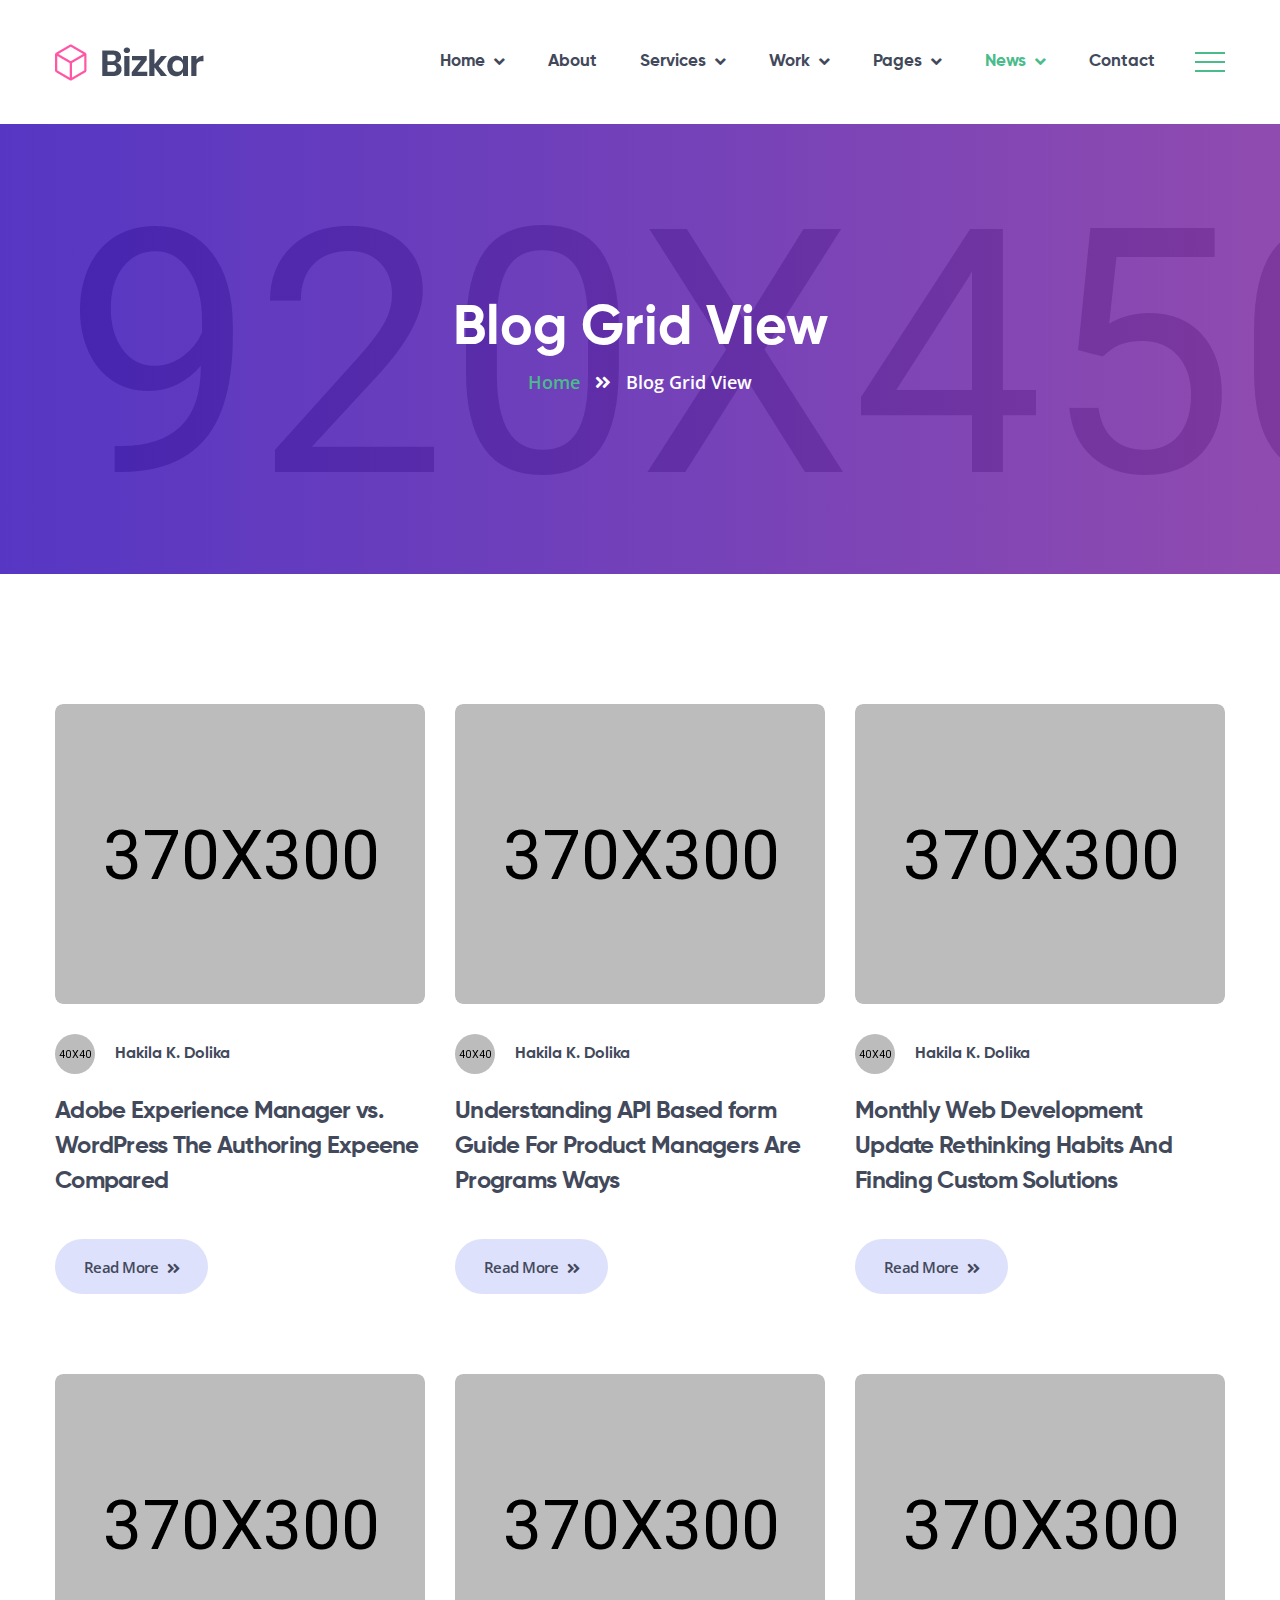
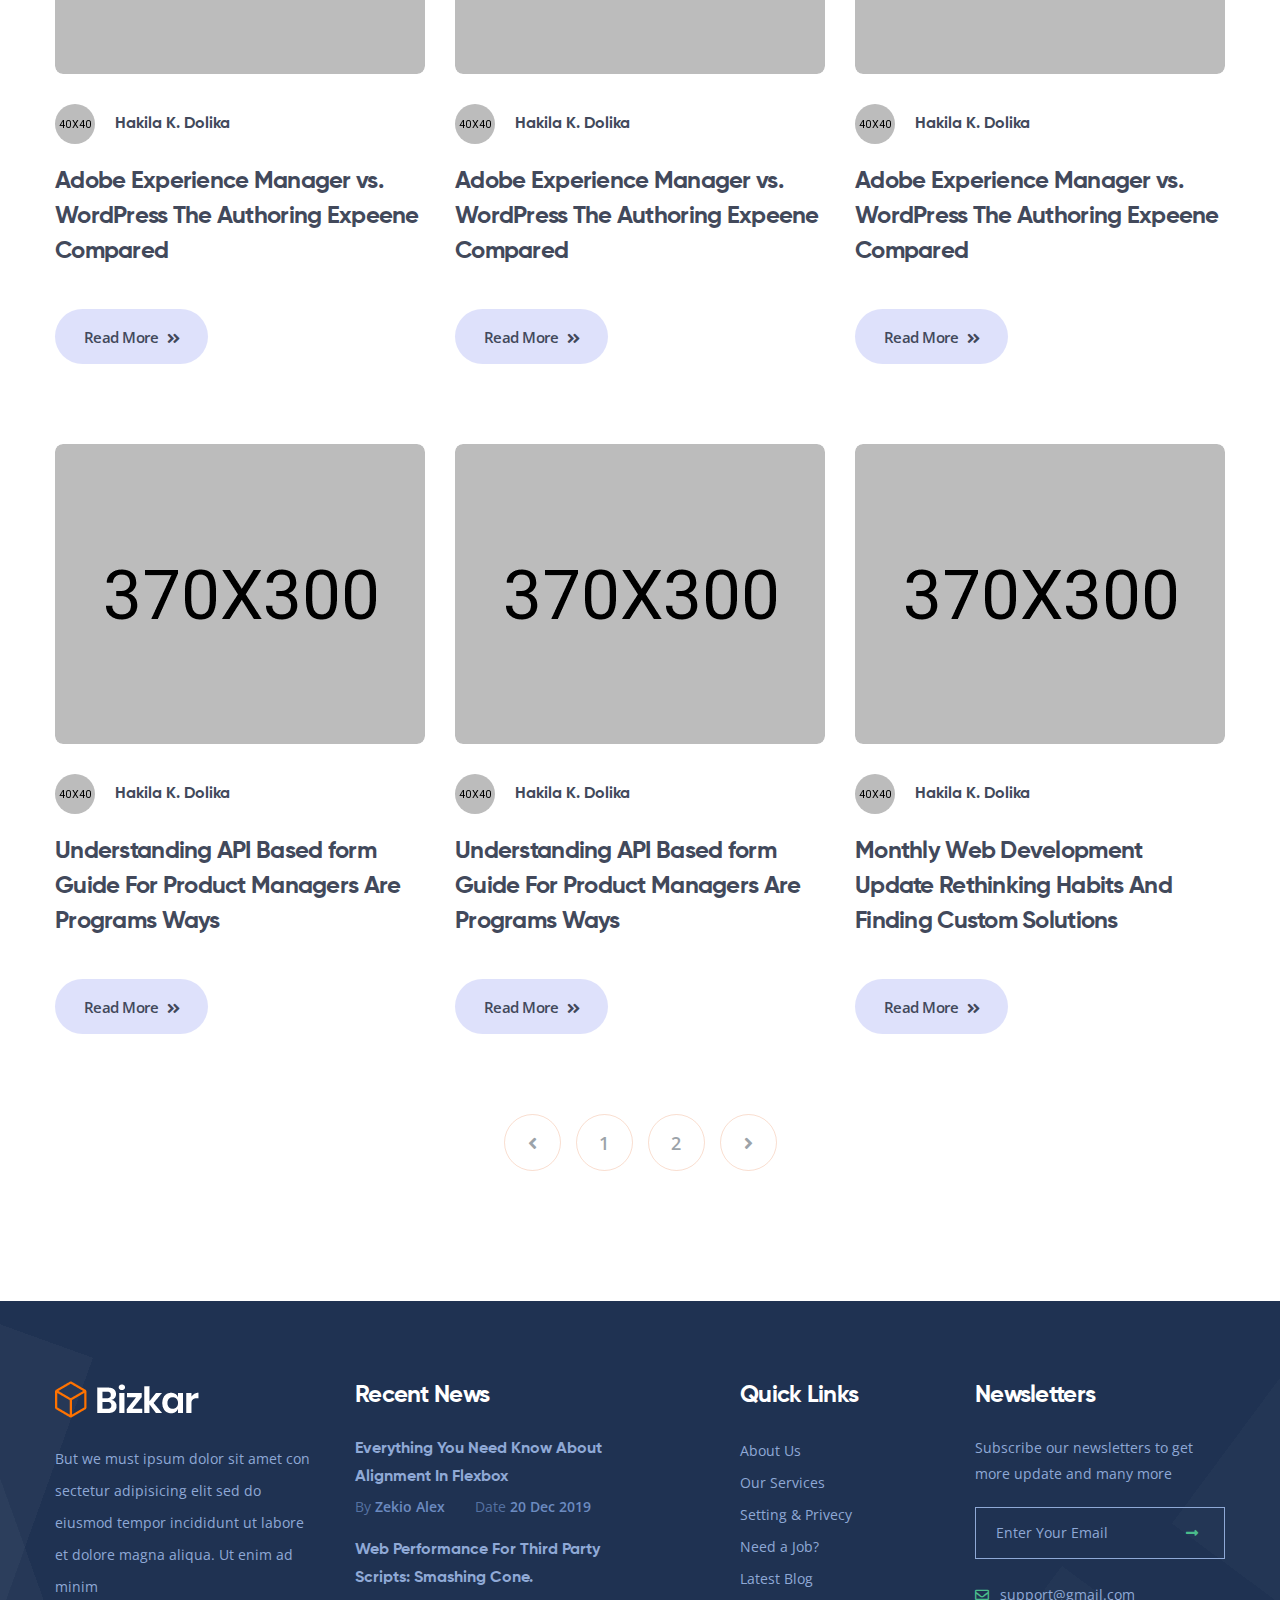
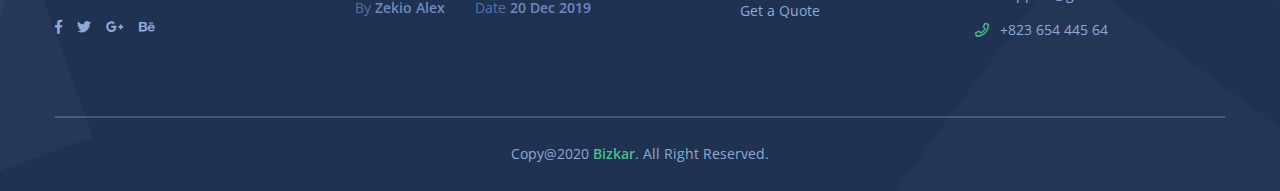
<file: blog-grid.html>
<!DOCTYPE html>
<html lang="en">

<head>
    <meta charset="UTF-8">
    <meta name="viewport" content="width=device-width, initial-scale=1.0">
    <meta http-equiv="X-UA-Compatible" content="ie=edge">
    <title>Blog Grid || Bizkar || Creative Multi-Purpose HTML Template</title>
    <link rel="apple-touch-icon" sizes="180x180" href="assets/images/favicons/apple-touch-icon.png">
    <link rel="icon" type="image/png" sizes="32x32" href="assets/images/favicons/favicon-32x32.png">
    <link rel="icon" type="image/png" sizes="16x16" href="assets/images/favicons/favicon-16x16.png">
    <link rel="manifest" href="assets/images/favicons/site.webmanifest">

    <!-- plugin scripts -->

    <link href="https://fonts.googleapis.com/css?family=Open+Sans:400,400i,500,600,700&display=swap" rel="stylesheet">

    <link rel="stylesheet" href="assets/css/gilroy-extrabold.css">
    <link rel="stylesheet" href="assets/css/gilroy-light.css">
    <link rel="stylesheet" href="assets/css/gilroy-semibold.css">
    <link rel="stylesheet" href="assets/css/gilroy-bold.css">

    <link rel="stylesheet" href="assets/css/animate.min.css">
    <link rel="stylesheet" href="assets/css/bootstrap.min.css">
    <link rel="stylesheet" href="assets/css/owl.carousel.min.css">
    <link rel="stylesheet" href="assets/css/owl.theme.default.min.css">
    <link rel="stylesheet" href="assets/css/magnific-popup.css">
    <link rel="stylesheet" href="assets/css/fontawesome-all.min.css">
    <link rel="stylesheet" href="assets/css/bootstrap-select.min.css">
    <link rel="stylesheet" href="assets/css/jquery.mCustomScrollbar.min.css">
    <link rel="stylesheet" href="assets/css/bootstrap-datepicker.min.css">



    <!-- template styles -->
    <link rel="stylesheet" href="assets/css/style.css">
    <link rel="stylesheet" href="assets/css/responsive.css">






</head>

<body>
    <div class="preloader">
        <img src="assets/images/loader.png" class="preloader__image" alt="">
    </div><!-- /.preloader -->
    <div class="page-wrapper">

        <header class="site-header-two site-header-two__">
            <nav class="main-nav__two stricky">
                <div class="container">
                    <div class="main-nav__logo-box">
                        <a href="index.html">
                            <img src="assets/images/logo-dark.png" alt="">
                        </a>
                    </div><!-- /.main-nav__logo-box -->
                    <div class="main-nav__main-navigation">
                        <ul class=" main-nav__navigation-box">
                            <li class="dropdown">
                                <a href="index.html">Home</a>
                                <ul>
                                    <li><a href="index.html">Home 01</a></li>
                                    <li><a href="index-2.html">Home 02</a></li>
                                    <li><a href="index-3.html">Home 03</a></li>
                                    <li><a href="index-4.html">Home 04</a></li>
                                    <li><a href="index-5.html">Home 05</a></li>
                                    <li class="dropdown"><a href="#">Header Styles</a>
                                        <ul>
                                            <li><a href="index.html">Header 01</a></li>
                                            <li><a href="index-2.html">Header 02</a></li>
                                            <li><a href="index-3.html">Header 03</a></li>
                                            <li><a href="index-4.html">Header 04</a></li>
                                            <li><a href="index-5.html">Header 05</a></li>
                                        </ul><!-- /.sub-menu -->
                                    </li>
                                </ul><!-- /.sub-menu -->
                            </li>
                            <li>
                                <a href="about.html">About</a>
                            </li>
                            <li class="dropdown">
                                <a href="services-1.html">Services</a>
                                <ul>
                                    <li><a href="services-1.html">Services 01</a></li>
                                    <li><a href="services-2.html">Services 02</a></li>
                                    <li><a href="services-details.html">Services Details</a></li>
                                </ul><!-- /.sub-menu -->
                            </li>
                            <li class="dropdown">
                                <a href="portfolio-standard.html">Work</a>
                                <ul>
                                    <li><a href="portfolio-standard.html">Portfolio Standard</a></li>
                                    <li><a href="portfolio-full.html">Portfolio Full</a></li>
                                    <li><a href="portfolio-masonary.html">Portfolio Masonary</a></li>
                                    <li><a href="portfolio-details.html">Portfolio Details</a></li>
                                </ul><!-- /.sub-menu -->
                            </li>
                            <li class="dropdown">
                                <a href="#">Pages</a>
                                <ul>
                                    <li><a href="pricing.html">Pricing</a></li>
                                    <li><a href="faq.html">FAQ</a></li>
                                    <li><a href="testimonials.html">Testimonials</a></li>
                                    <li><a href="team.html">Team</a></li>
                                </ul><!-- /.sub-menu -->
                            </li>


                            <li class="dropdown">
                                <a href="blog-standard.html">News</a>
                                <ul>
                                    <li><a href="blog-grid.html">News Page</a></li>
                                    <li><a href="blog-standard.html">News List</a></li>
                                    <li><a href="blog-details.html">News Details</a></li>
                                </ul><!-- /.sub-menu -->
                            </li>
                            <li>
                                <a href="contact.html">Contact</a>
                            </li>
                        </ul>
                    </div><!-- /.main-nav__main-navigation -->
                    <div class="main-nav__right">
                        <a href="#" class="side-menu__toggler"><span></span></a>
                    </div><!-- /.main-nav__right -->
                </div><!-- /.container -->
            </nav><!-- /.main-nav__one -->

        </header><!-- /.site-header-two -->

        <section class="page-header" style="background-image: url(assets/images/backgrounds/page-header-bg-1-1.jpg);">
            <div class="container">
                <h2>Blog Grid View</h2>
                <ul class="list-unstyled thm-breadcrumb">
                    <li><a href="#">Home</a></li>
                    <li><span>Blog Grid View</span></li>
                </ul><!-- /.list-unstyled thm-breadcrumb -->
            </div><!-- /.container -->
        </section><!-- /.page-header -->

        <section class="blog-grid">
            <div class="container">
                <div class="row">
                    <div class="col-lg-4 col-md-6">
                        <div class="blog-one__single">
                            <div class="blog-one__image">
                                <img src="assets/images/blog/blog-1-1.jpg" alt="">
                            </div><!-- /.blog-one__image -->
                            <div class="blog-one__content">
                                <div class="blog-one__author">
                                    <img src="assets/images/blog/blog-author-1-1.jpg" alt="">
                                    <p>Hakila K. Dolika</p>
                                </div><!-- /.blog-one__author -->
                                <h3><a href="blog-details.html">Adobe Experience Manager vs. WordPress The Authoring Expeene
                                        Compared</a></h3>
                                <a href="#" class="thm-btn blog-one__btn">Read More <i class="fa fa-angle-double-right"></i></a>
                                <!-- /.thm-btn -->
                            </div><!-- /.blog-one__content -->
                        </div><!-- /.blog-one__single -->

                    </div><!-- /.col-lg-4 col-md-6 -->
                    <div class="col-lg-4 col-md-6">
                        <div class="blog-one__single">
                            <div class="blog-one__image">
                                <img src="assets/images/blog/blog-1-2.jpg" alt="">
                            </div><!-- /.blog-one__image -->
                            <div class="blog-one__content">
                                <div class="blog-one__author">
                                    <img src="assets/images/blog/blog-author-1-1.jpg" alt="">
                                    <p>Hakila K. Dolika</p>
                                </div><!-- /.blog-one__author -->
                                <h3><a href="blog-details.html">Understanding API Based form
                                        Guide For Product Managers Are
                                        Programs Ways</a></h3>
                                <a href="#" class="thm-btn blog-one__btn">Read More <i class="fa fa-angle-double-right"></i></a>
                                <!-- /.thm-btn -->
                            </div><!-- /.blog-one__content -->
                        </div><!-- /.blog-one__single -->

                    </div><!-- /.col-lg-4 col-md-6 -->
                    <div class="col-lg-4 col-md-6">
                        <div class="blog-one__single">
                            <div class="blog-one__image">
                                <img src="assets/images/blog/blog-1-3.jpg" alt="">
                            </div><!-- /.blog-one__image -->
                            <div class="blog-one__content">
                                <div class="blog-one__author">
                                    <img src="assets/images/blog/blog-author-1-2.jpg" alt="">
                                    <p>Hakila K. Dolika</p>
                                </div><!-- /.blog-one__author -->
                                <h3><a href="blog-details.html">Monthly Web Development
                                        Update Rethinking Habits And Finding Custom Solutions</a></h3>
                                <a href="#" class="thm-btn blog-one__btn">Read More <i class="fa fa-angle-double-right"></i></a>
                                <!-- /.thm-btn -->
                            </div><!-- /.blog-one__content -->
                        </div><!-- /.blog-one__single -->

                    </div><!-- /.col-lg-4 col-md-6 -->
                    <div class="col-lg-4 col-md-6">
                        <div class="blog-one__single">
                            <div class="blog-one__image">
                                <img src="assets/images/blog/blog-1-4.jpg" alt="">
                            </div><!-- /.blog-one__image -->
                            <div class="blog-one__content">
                                <div class="blog-one__author">
                                    <img src="assets/images/blog/blog-author-1-1.jpg" alt="">
                                    <p>Hakila K. Dolika</p>
                                </div><!-- /.blog-one__author -->
                                <h3><a href="blog-details.html">Adobe Experience Manager vs. WordPress The Authoring Expeene
                                        Compared</a></h3>
                                <a href="#" class="thm-btn blog-one__btn">Read More <i class="fa fa-angle-double-right"></i></a>
                                <!-- /.thm-btn -->
                            </div><!-- /.blog-one__content -->
                        </div><!-- /.blog-one__single -->

                    </div><!-- /.col-lg-4 col-md-6 -->
                    <div class="col-lg-4 col-md-6">
                        <div class="blog-one__single">
                            <div class="blog-one__image">
                                <img src="assets/images/blog/blog-1-5.jpg" alt="">
                            </div><!-- /.blog-one__image -->
                            <div class="blog-one__content">
                                <div class="blog-one__author">
                                    <img src="assets/images/blog/blog-author-1-2.jpg" alt="">
                                    <p>Hakila K. Dolika</p>
                                </div><!-- /.blog-one__author -->
                                <h3><a href="blog-details.html">Adobe Experience Manager vs. WordPress The Authoring Expeene Compared</a></h3>
                                <a href="#" class="thm-btn blog-one__btn">Read More <i class="fa fa-angle-double-right"></i></a>
                                <!-- /.thm-btn -->
                            </div><!-- /.blog-one__content -->
                        </div><!-- /.blog-one__single -->

                    </div><!-- /.col-lg-4 col-md-6 -->
                    <div class="col-lg-4 col-md-6">
                        <div class="blog-one__single">
                            <div class="blog-one__image">
                                <img src="assets/images/blog/blog-1-6.jpg" alt="">
                            </div><!-- /.blog-one__image -->
                            <div class="blog-one__content">
                                <div class="blog-one__author">
                                    <img src="assets/images/blog/blog-author-1-1.jpg" alt="">
                                    <p>Hakila K. Dolika</p>
                                </div><!-- /.blog-one__author -->
                                <h3><a href="blog-details.html">Adobe Experience Manager vs. WordPress The Authoring Expeene
                                        Compared</a></h3>
                                <a href="#" class="thm-btn blog-one__btn">Read More <i class="fa fa-angle-double-right"></i></a>
                                <!-- /.thm-btn -->
                            </div><!-- /.blog-one__content -->
                        </div><!-- /.blog-one__single -->

                    </div><!-- /.col-lg-4 col-md-6 -->
                    <div class="col-lg-4 col-md-6">
                        <div class="blog-one__single">
                            <div class="blog-one__image">
                                <img src="assets/images/blog/blog-1-7.jpg" alt="">
                            </div><!-- /.blog-one__image -->
                            <div class="blog-one__content">
                                <div class="blog-one__author">
                                    <img src="assets/images/blog/blog-author-1-1.jpg" alt="">
                                    <p>Hakila K. Dolika</p>
                                </div><!-- /.blog-one__author -->
                                <h3><a href="blog-details.html">Understanding API Based form
                                        Guide For Product Managers Are
                                        Programs Ways</a></h3>
                                <a href="#" class="thm-btn blog-one__btn">Read More <i class="fa fa-angle-double-right"></i></a>
                                <!-- /.thm-btn -->
                            </div><!-- /.blog-one__content -->
                        </div><!-- /.blog-one__single -->

                    </div><!-- /.col-lg-4 col-md-6 -->
                    <div class="col-lg-4 col-md-6">
                        <div class="blog-one__single">
                            <div class="blog-one__image">
                                <img src="assets/images/blog/blog-1-8.jpg" alt="">
                            </div><!-- /.blog-one__image -->
                            <div class="blog-one__content">
                                <div class="blog-one__author">
                                    <img src="assets/images/blog/blog-author-1-1.jpg" alt="">
                                    <p>Hakila K. Dolika</p>
                                </div><!-- /.blog-one__author -->
                                <h3><a href="blog-details.html">Understanding API Based form
                                        Guide For Product Managers Are
                                        Programs Ways</a></h3>
                                <a href="#" class="thm-btn blog-one__btn">Read More <i class="fa fa-angle-double-right"></i></a>
                                <!-- /.thm-btn -->
                            </div><!-- /.blog-one__content -->
                        </div><!-- /.blog-one__single -->

                    </div><!-- /.col-lg-4 col-md-6 -->
                    <div class="col-lg-4 col-md-6">
                        <div class="blog-one__single">
                            <div class="blog-one__image">
                                <img src="assets/images/blog/blog-1-9.jpg" alt="">
                            </div><!-- /.blog-one__image -->
                            <div class="blog-one__content">
                                <div class="blog-one__author">
                                    <img src="assets/images/blog/blog-author-1-1.jpg" alt="">
                                    <p>Hakila K. Dolika</p>
                                </div><!-- /.blog-one__author -->
                                <h3><a href="blog-details.html">Monthly Web Development
                                        Update Rethinking Habits And Finding Custom Solutions</a></h3>
                                <a href="#" class="thm-btn blog-one__btn">Read More <i class="fa fa-angle-double-right"></i></a>
                                <!-- /.thm-btn -->
                            </div><!-- /.blog-one__content -->
                        </div><!-- /.blog-one__single -->

                    </div><!-- /.col-lg-4 col-md-6 -->
                </div><!-- /.row -->
                <div class="post-pagination">
                    <a href="#"><i class="fa fa-angle-left"></i></a>
                    <a href="#">1</a>
                    <a href="#">2</a>
                    <a href="#"><i class="fa fa-angle-right"></i></a>
                </div><!-- /.post-pagination -->
            </div><!-- /.container -->
        </section><!-- /.blog-grid -->

        <div class="site-footer-two">
            <img src="assets/images/shapes/footer-shape-2-1.png" alt="" class="site-footer-two__shape-1">
            <img src="assets/images/shapes/footer-shape-2-2.png" alt="" class="site-footer-two__shape-2">
            <div class="site-footer-two__upper">
                <div class="container">
                    <div class="row">
                        <div class="col-xl-3 col-lg-6">
                            <div class="footer-widget footer-widget__about">
                                <a href="index.html">
                                    <img src="assets/images/logo-2-2.png" alt="">
                                </a>
                                <p>But we must ipsum dolor sit amet con sectetur adipisicing elit sed do eiusmod tempor incididunt ut labore et dolore magna aliqua. Ut enim ad minim</p>
                                <div class="footer-widget__social">
                                    <a href="#"><i class="fab fa-facebook-f"></i></a>
                                    <a href="#"><i class="fab fa-twitter"></i></a>
                                    <a href="#"><i class="fab fa-google-plus-g"></i></a>
                                    <a href="#"><i class="fab fa-behance"></i></a>
                                </div><!-- /.footer-widget__social -->
                            </div><!-- /.footer-widget footer-widget__about -->
                        </div><!-- /.col-lg-3 -->
                        <div class="col-xl-3 col-lg-6">
                            <div class="footer-widget footer-widget__post">
                                <h3 class="footer-widget__title">Recent News</h3><!-- /.footer-widget__title -->
                                <div class="footer-widget__post-wrap">
                                    <div class="footer-widget__post-single">
                                        <h3><a href="blog-details.html">Everything You Need Know About Alignment In Flexbox</a></h3>
                                        <div class="footer-widget__post-meta">
                                            <a href="#">By <span>Zekio Alex</span></a>
                                            <a href="#">Date <span>20 Dec 2019</span></a>
                                        </div><!-- /.footer-widget__post-meta -->
                                    </div><!-- /.footer-widget__post-single -->
                                    <div class="footer-widget__post-single">
                                        <h3><a href="blog-details.html">Web Performance For Third Party Scripts: Smashing Cone.</a></h3>
                                        <div class="footer-widget__post-meta">
                                            <a href="#">By <span>Zekio Alex</span></a>
                                            <a href="#">Date <span>20 Dec 2019</span></a>
                                        </div><!-- /.footer-widget__post-meta -->
                                    </div><!-- /.footer-widget__post-single -->
                                </div><!-- /.footer-widget__post-wrap -->
                            </div><!-- /.footer-widget footer-widget__post -->
                        </div><!-- /.col-lg-3 -->
                        <div class="col-xl-3 col-lg-6">
                            <div class="footer-widget footer-widget__links">
                                <h3 class="footer-widget__title">Quick Links</h3><!-- /.footer-widget__title -->
                                <ul class="footer-widget__links-list list-unstyled">
                                    <li><a href="#">About Us</a></li>
                                    <li><a href="#">Our Services</a></li>
                                    <li><a href="#">Setting & Privecy</a></li>
                                    <li><a href="#">Need a Job?</a></li>
                                    <li><a href="#">Latest Blog</a></li>
                                    <li><a href="#">Get a Quote</a></li>
                                </ul><!-- /.footer-widget__links-list -->
                            </div><!-- /.footer-widget footer-widget__post -->
                        </div><!-- /.col-lg-3 -->
                        <div class="col-xl-3 col-lg-6">
                            <div class="footer-widget footer-widget__contact">
                                <h3 class="footer-widget__title">Newsletters</h3><!-- /.footer-widget__title -->
                                <p>Subscribe our newsletters to get more
                                    update and many more</p>
                                <form action="#" class="footer__mc-form">
                                    <input type="text" placeholder="Enter Your Email">
                                    <button type="submit"><i class="fa fa-long-arrow-alt-right"></i></button>
                                </form><!-- /.footer__mc-form -->
                                <ul class="footer-widget__contact-list list-unstyled">
                                    <li>
                                        <i class="far fa-envelope"></i>
                                        <a href="mailto:support@gmail.com">support@gmail.com</a>
                                    </li>
                                    <li>
                                        <i class="far fa-phone"></i>
                                        <a href="tel:+823-654-445-64">+823 654 445 64</a>
                                    </li>
                                </ul><!-- /.footer-widget__contact-list -->
                            </div><!-- /.footer-widget footer-widget__post -->
                        </div><!-- /.col-lg-3 -->
                    </div><!-- /.row -->
                </div><!-- /.container -->
            </div><!-- /.site-footer-two__upper -->
            <div class="site-footer-two__bottom">
                <div class="container">
                    <p>Copy@2020 <a href="#">Bizkar</a>. All Right Reserved.</p>
                </div><!-- /.container -->
            </div><!-- /.site-footer-two__bottom -->
        </div><!-- /.site-footer-two -->
    </div><!-- /.page-wrapper -->


    <a href="#" data-target="html" class="scroll-to-target scroll-to-top"><i class="fa fa-angle-up"></i></a>


    <div class="side-menu__block">


        <div class="side-menu__block-overlay custom-cursor__overlay">
            <div class="cursor"></div>
            <div class="cursor-follower"></div>
        </div><!-- /.side-menu__block-overlay -->
        <div class="side-menu__block-inner ">
            <div class="side-menu__top justify-content-end">

                <a href="#" class="side-menu__toggler side-menu__close-btn"><img src="assets/images/shapes/close-1-1.png" alt=""></a>
            </div><!-- /.side-menu__top -->


            <nav class="mobile-nav__container">
                <!-- content is loading via js -->
            </nav>
            <div class="side-menu__sep"></div><!-- /.side-menu__sep -->
            <div class="side-menu__content">
                <p>Lorem Ipsum is simply dummy text the printing and setting industry. Lorm Ipsum has been the industry's stanard dummy text ever. </p>
                <p><a href="mailto:needhelp@bizkar.com">needhelp@bizkar.com</a> <br> <a href="tel:888-999-0000">888 999 0000</a></p>
                <div class="side-menu__social">
                    <a class="fab fa-facebook-f" href="#"></a>
                    <a class="fab fa-twitter" href="#"></a>
                    <a class="fab fa-instagram" href="#"></a>
                    <a class="fab fa-pinterest-p" href="#"></a>
                </div>
            </div><!-- /.side-menu__content -->
        </div><!-- /.side-menu__block-inner -->
    </div><!-- /.side-menu__block -->



    <div class="search-popup" style="display: none;">
        <div class="search-popup__overlay custom-cursor__overlay">
            <div class="cursor"></div>
            <div class="cursor-follower"></div>
        </div><!-- /.search-popup__overlay -->
        <div class="search-popup__inner">
            <form action="#" class="search-popup__form">
                <input type="text" name="search" placeholder="Type here to Search....">
                <button type="submit"><i class="fa fa-search"></i></button>
            </form>
        </div><!-- /.search-popup__inner -->
    </div><!-- /.search-popup -->


    <script src="assets/js/jquery.min.js"></script>
    <script src="assets/js/bootstrap.bundle.min.js"></script>
    <script src="assets/js/owl.carousel.min.js"></script>
    <script src="assets/js/waypoints.min.js"></script>
    <script src="assets/js/jquery.counterup.min.js"></script>
    <script src="assets/js/TweenMax.min.js"></script>
    <script src="assets/js/wow.js"></script>
    <script src="assets/js/jquery.magnific-popup.min.js"></script>
    <script src="assets/js/jquery.ajaxchimp.min.js"></script>
    <script src="assets/js/jquery.validate.min.js"></script>
    <script src="assets/js/bootstrap-select.min.js"></script>
    <script src="assets/js/jquery.mCustomScrollbar.concat.min.js"></script>
    <script src="assets/js/bootstrap-datepicker.min.js"></script>
    <script src="assets/js/isotope.js"></script>

    <!-- template scripts -->
    <script src="assets/js/theme.js"></script>
</body>

</html>
</file>
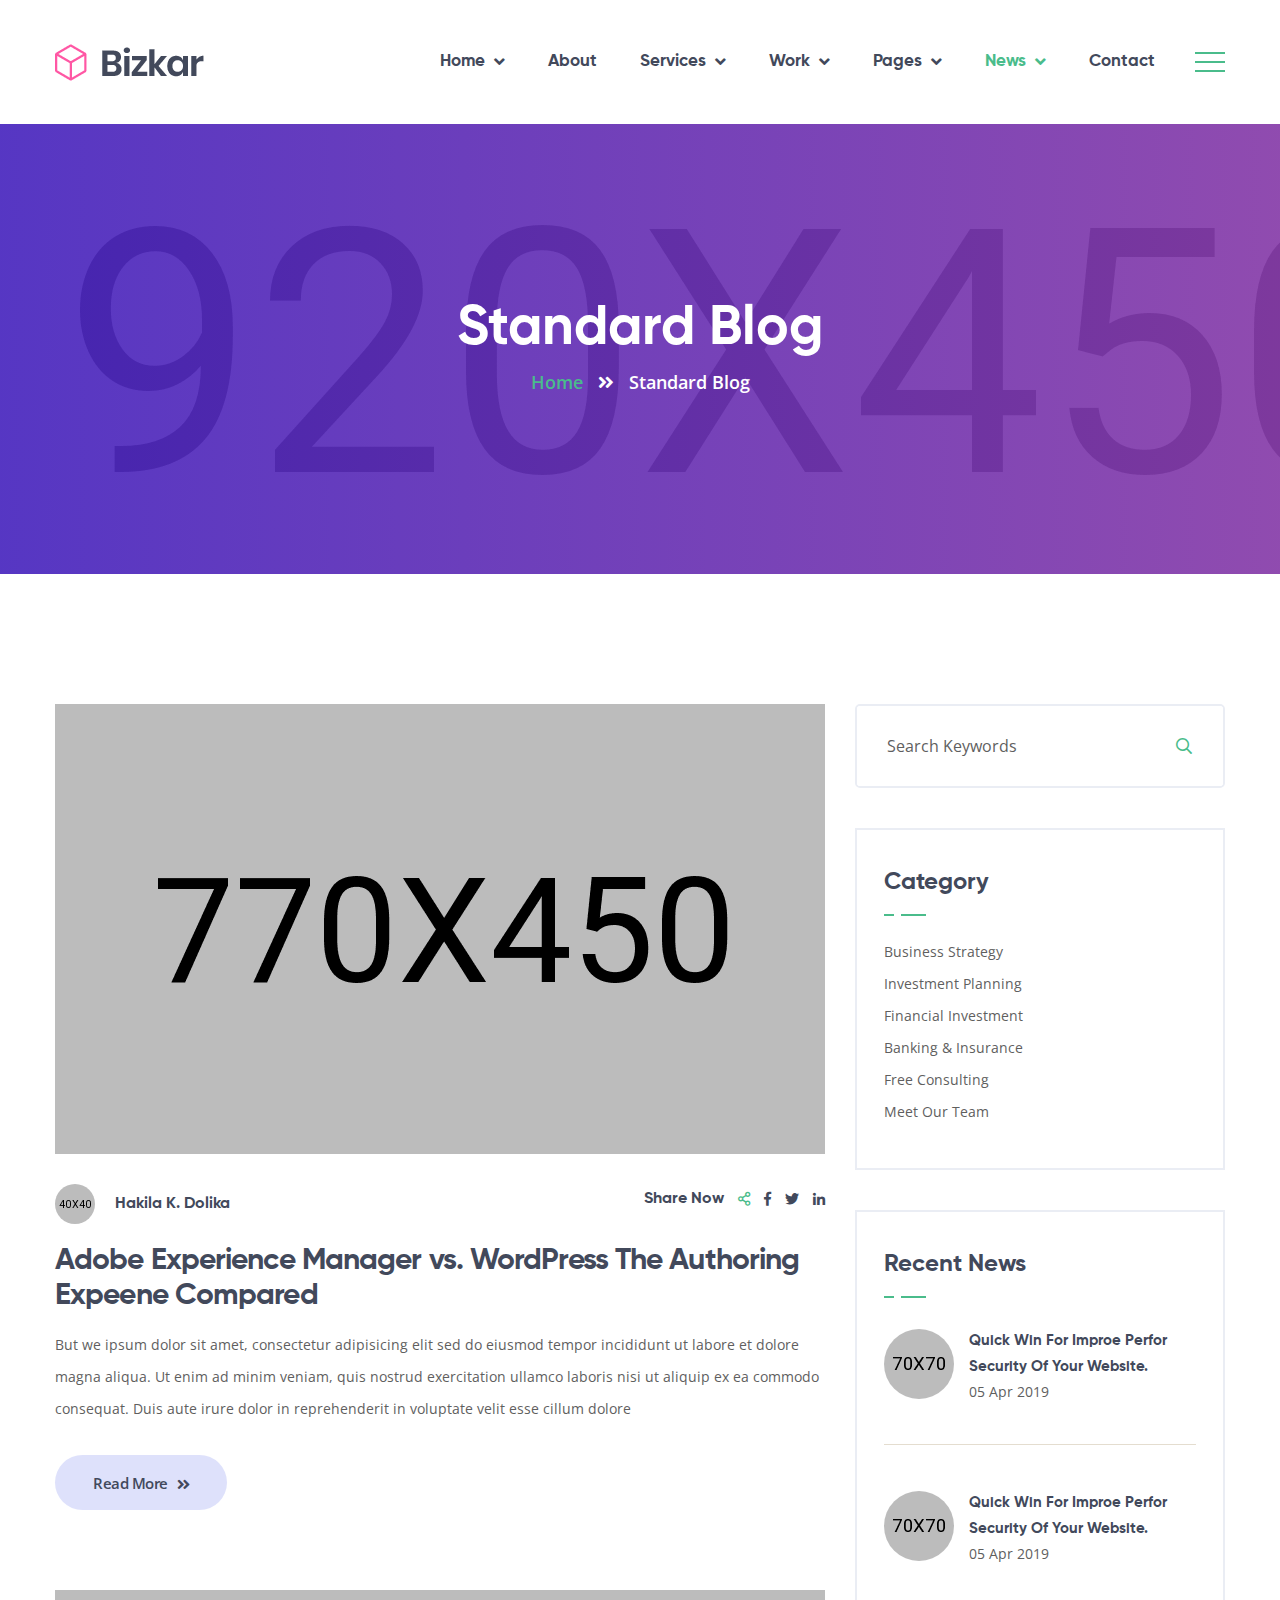
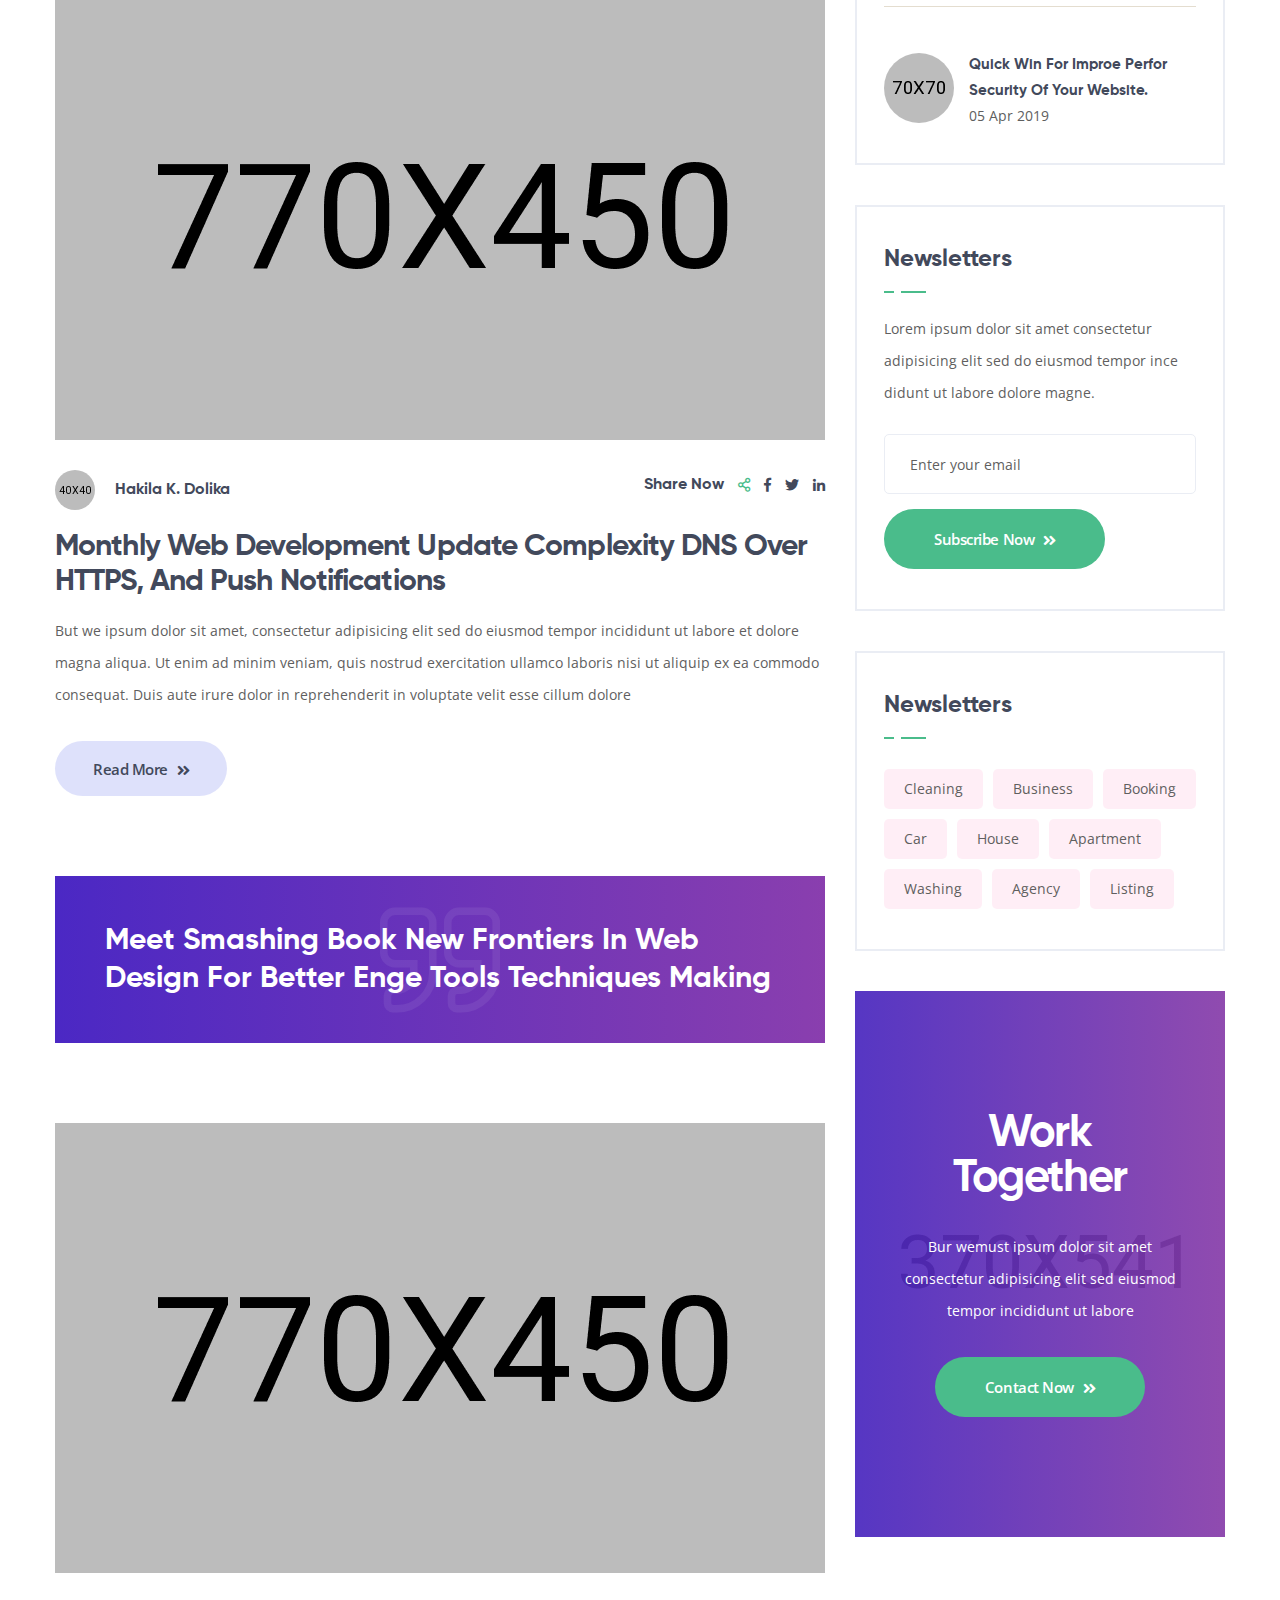
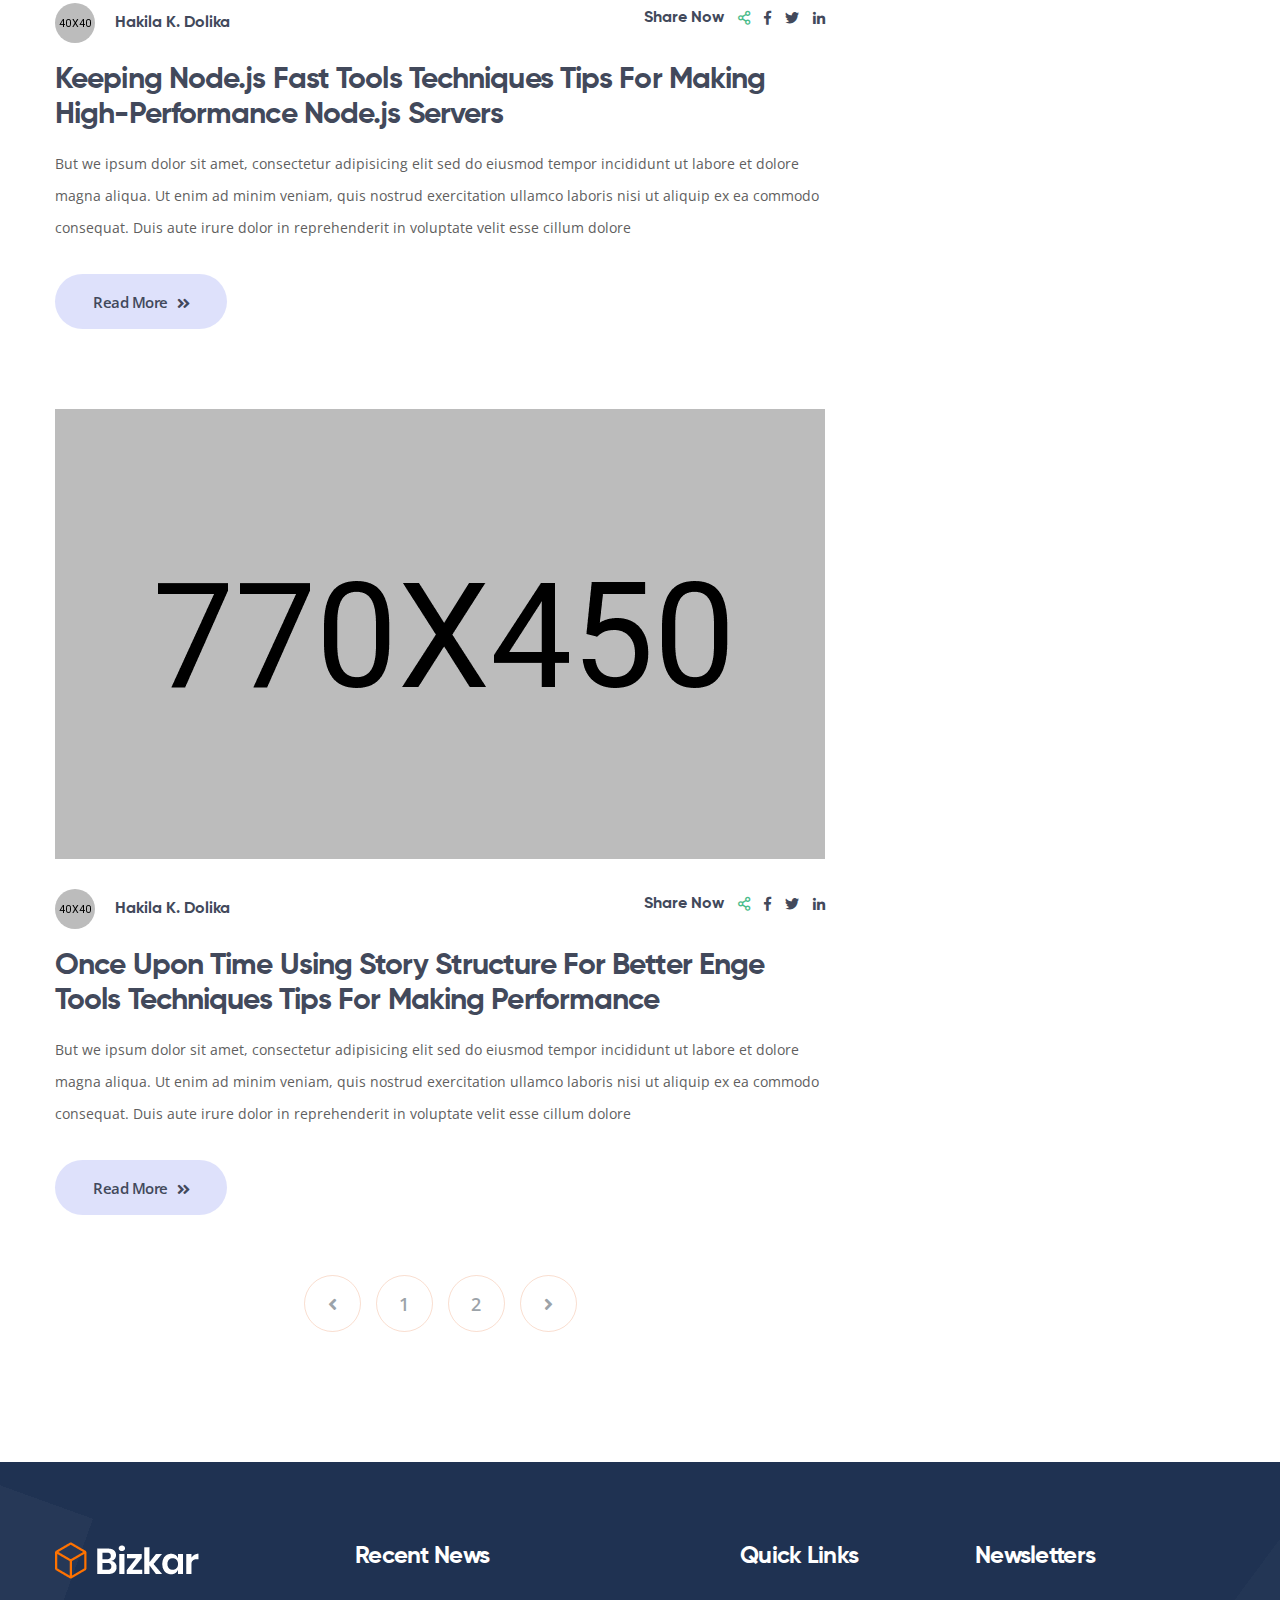
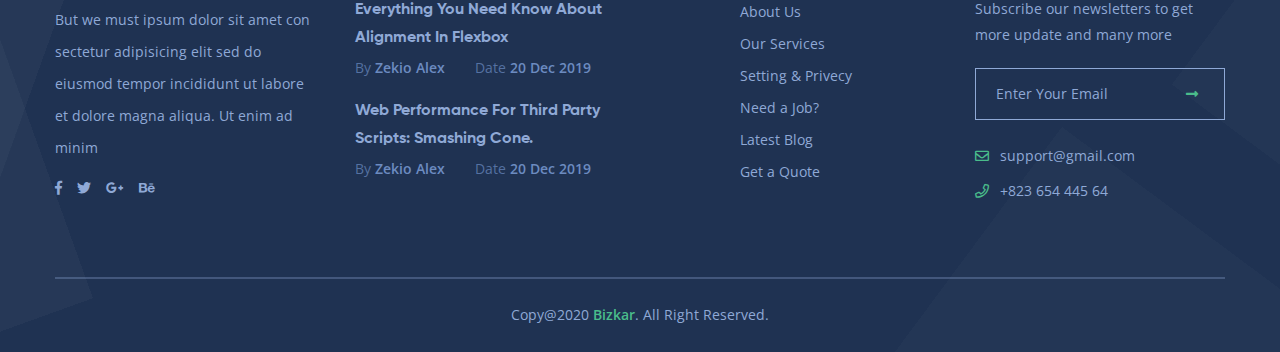
<file: blog-standard.html>
<!DOCTYPE html>
<html lang="en">

<head>
    <meta charset="UTF-8">
    <meta name="viewport" content="width=device-width, initial-scale=1.0">
    <meta http-equiv="X-UA-Compatible" content="ie=edge">
    <title>Blog Standard || Bizkar || Creative Multi-Purpose HTML Template</title>
    <link rel="apple-touch-icon" sizes="180x180" href="assets/images/favicons/apple-touch-icon.png">
    <link rel="icon" type="image/png" sizes="32x32" href="assets/images/favicons/favicon-32x32.png">
    <link rel="icon" type="image/png" sizes="16x16" href="assets/images/favicons/favicon-16x16.png">
    <link rel="manifest" href="assets/images/favicons/site.webmanifest">

    <!-- plugin scripts -->

    <link href="https://fonts.googleapis.com/css?family=Open+Sans:400,400i,500,600,700&display=swap" rel="stylesheet">

    <link rel="stylesheet" href="assets/css/gilroy-extrabold.css">
    <link rel="stylesheet" href="assets/css/gilroy-light.css">
    <link rel="stylesheet" href="assets/css/gilroy-semibold.css">
    <link rel="stylesheet" href="assets/css/gilroy-bold.css">

    <link rel="stylesheet" href="assets/css/animate.min.css">
    <link rel="stylesheet" href="assets/css/bootstrap.min.css">
    <link rel="stylesheet" href="assets/css/owl.carousel.min.css">
    <link rel="stylesheet" href="assets/css/owl.theme.default.min.css">
    <link rel="stylesheet" href="assets/css/magnific-popup.css">
    <link rel="stylesheet" href="assets/css/fontawesome-all.min.css">
    <link rel="stylesheet" href="assets/css/bootstrap-select.min.css">
    <link rel="stylesheet" href="assets/css/jquery.mCustomScrollbar.min.css">
    <link rel="stylesheet" href="assets/css/bootstrap-datepicker.min.css">



    <!-- template styles -->
    <link rel="stylesheet" href="assets/css/style.css">
    <link rel="stylesheet" href="assets/css/responsive.css">






</head>

<body>
    <div class="preloader">
        <img src="assets/images/loader.png" class="preloader__image" alt="">
    </div><!-- /.preloader -->
    <div class="page-wrapper">

        <header class="site-header-two site-header-two__">
            <nav class="main-nav__two stricky">
                <div class="container">
                    <div class="main-nav__logo-box">
                        <a href="index.html">
                            <img src="assets/images/logo-dark.png" alt="">
                        </a>
                    </div><!-- /.main-nav__logo-box -->
                    <div class="main-nav__main-navigation">
                        <ul class=" main-nav__navigation-box">
                            <li class="dropdown">
                                <a href="index.html">Home</a>
                                <ul>
                                    <li><a href="index.html">Home 01</a></li>
                                    <li><a href="index-2.html">Home 02</a></li>
                                    <li><a href="index-3.html">Home 03</a></li>
                                    <li><a href="index-4.html">Home 04</a></li>
                                    <li><a href="index-5.html">Home 05</a></li>
                                    <li class="dropdown"><a href="#">Header Styles</a>
                                        <ul>
                                            <li><a href="index.html">Header 01</a></li>
                                            <li><a href="index-2.html">Header 02</a></li>
                                            <li><a href="index-3.html">Header 03</a></li>
                                            <li><a href="index-4.html">Header 04</a></li>
                                            <li><a href="index-5.html">Header 05</a></li>
                                        </ul><!-- /.sub-menu -->
                                    </li>
                                </ul><!-- /.sub-menu -->
                            </li>
                            <li>
                                <a href="about.html">About</a>
                            </li>
                            <li class="dropdown">
                                <a href="services-1.html">Services</a>
                                <ul>
                                    <li><a href="services-1.html">Services 01</a></li>
                                    <li><a href="services-2.html">Services 02</a></li>
                                    <li><a href="services-details.html">Services Details</a></li>
                                </ul><!-- /.sub-menu -->
                            </li>
                            <li class="dropdown">
                                <a href="portfolio-standard.html">Work</a>
                                <ul>
                                    <li><a href="portfolio-standard.html">Portfolio Standard</a></li>
                                    <li><a href="portfolio-full.html">Portfolio Full</a></li>
                                    <li><a href="portfolio-masonary.html">Portfolio Masonary</a></li>
                                    <li><a href="portfolio-details.html">Portfolio Details</a></li>
                                </ul><!-- /.sub-menu -->
                            </li>
                            <li class="dropdown">
                                <a href="#">Pages</a>
                                <ul>
                                    <li><a href="pricing.html">Pricing</a></li>
                                    <li><a href="faq.html">FAQ</a></li>
                                    <li><a href="testimonials.html">Testimonials</a></li>
                                    <li><a href="team.html">Team</a></li>
                                </ul><!-- /.sub-menu -->
                            </li>


                            <li class="dropdown">
                                <a href="blog-standard.html">News</a>
                                <ul>
                                    <li><a href="blog-grid.html">News Page</a></li>
                                    <li><a href="blog-standard.html">News List</a></li>
                                    <li><a href="blog-details.html">News Details</a></li>
                                </ul><!-- /.sub-menu -->
                            </li>
                            <li>
                                <a href="contact.html">Contact</a>
                            </li>
                        </ul>
                    </div><!-- /.main-nav__main-navigation -->
                    <div class="main-nav__right">
                        <a href="#" class="side-menu__toggler"><span></span></a>
                    </div><!-- /.main-nav__right -->
                </div><!-- /.container -->
            </nav><!-- /.main-nav__one -->

        </header><!-- /.site-header-two -->
        <section class="page-header" style="background-image: url(assets/images/backgrounds/page-header-bg-1-1.jpg);">
            <div class="container">
                <h2>Standard Blog</h2>
                <ul class="list-unstyled thm-breadcrumb">
                    <li><a href="#">Home</a></li>
                    <li><span>Standard Blog</span></li>
                </ul><!-- /.list-unstyled thm-breadcrumb -->
            </div><!-- /.container -->
        </section><!-- /.page-header -->

        <section class="blog-list">
            <div class="container">
                <div class="row">
                    <div class="col-lg-8">
                        <div class="blog-one__single">
                            <div class="blog-one__image">
                                <img src="assets/images/blog/blog-s-1-1.jpg" alt="">
                            </div><!-- /.blog-one__image -->
                            <div class="blog-one__content">
                                <div class="blog-one__top">
                                    <div class="blog-one__author">
                                        <img src="assets/images/blog/blog-author-1-1.jpg" alt="">
                                        <p>Hakila K. Dolika</p>
                                    </div><!-- /.blog-one__author -->
                                    <div class="blog-one__social">
                                        <span>Share Now</span>
                                        <b><i class="far fa-share-alt"></i></b>
                                        <a href="#"><i class="fab fa-facebook-f"></i></a>
                                        <a href="#"><i class="fab fa-twitter"></i></a>
                                        <a href="#"><i class="fab fa-linkedin-in"></i></a>
                                    </div><!-- /.blog-one__social -->
                                </div><!-- /.blog-one__top -->
                                <h3><a href="blog-details.html">Adobe Experience Manager vs. WordPress The Authoring Expeene
                                        Compared</a></h3>
                                <p>But we ipsum dolor sit amet, consectetur adipisicing elit sed do eiusmod tempor incididunt ut
                                    labore et dolore magna aliqua. Ut enim ad minim veniam, quis nostrud exercitation ullamco
                                    laboris nisi ut aliquip ex ea commodo consequat. Duis aute irure dolor in reprehenderit in
                                    voluptate velit esse cillum dolore</p>
                                <a href="#" class="thm-btn blog-one__btn">Read More <i class="fa fa-angle-double-right"></i></a>
                                <!-- /.thm-btn -->
                            </div><!-- /.blog-one__content -->
                        </div><!-- /.blog-one__single -->
                        <div class="blog-one__single">
                            <div class="blog-one__image">
                                <img src="assets/images/blog/blog-s-1-2.jpg" alt="">
                            </div><!-- /.blog-one__image -->
                            <div class="blog-one__content">
                                <div class="blog-one__top">
                                    <div class="blog-one__author">
                                        <img src="assets/images/blog/blog-author-1-1.jpg" alt="">
                                        <p>Hakila K. Dolika</p>
                                    </div><!-- /.blog-one__author -->
                                    <div class="blog-one__social">
                                        <span>Share Now</span>
                                        <b><i class="far fa-share-alt"></i></b>
                                        <a href="#"><i class="fab fa-facebook-f"></i></a>
                                        <a href="#"><i class="fab fa-twitter"></i></a>
                                        <a href="#"><i class="fab fa-linkedin-in"></i></a>
                                    </div><!-- /.blog-one__social -->
                                </div><!-- /.blog-one__top -->
                                <h3><a href="blog-details.html">Monthly Web Development Update Complexity DNS Over HTTPS, And Push Notifications</a></h3>
                                <p>But we ipsum dolor sit amet, consectetur adipisicing elit sed do eiusmod tempor incididunt ut
                                    labore et dolore magna aliqua. Ut enim ad minim veniam, quis nostrud exercitation ullamco
                                    laboris nisi ut aliquip ex ea commodo consequat. Duis aute irure dolor in reprehenderit in
                                    voluptate velit esse cillum dolore</p>
                                <a href="#" class="thm-btn blog-one__btn">Read More <i class="fa fa-angle-double-right"></i></a>
                                <!-- /.thm-btn -->
                            </div><!-- /.blog-one__content -->
                        </div><!-- /.blog-one__single -->

                        <div class="blog-one__single blog-one__qoute-post">
                            <i class="fal fa-quote-right"></i>
                            <h3><a href="#">Meet Smashing Book New Frontiers In Web Design For Better Enge Tools Techniques
                                    Making</a></h3>
                        </div><!-- /.blog-one__qoute-post -->
                        <div class="blog-one__single">
                            <div class="blog-one__image">
                                <img src="assets/images/blog/blog-s-1-3.jpg" alt="">
                            </div><!-- /.blog-one__image -->
                            <div class="blog-one__content">
                                <div class="blog-one__top">
                                    <div class="blog-one__author">
                                        <img src="assets/images/blog/blog-author-1-1.jpg" alt="">
                                        <p>Hakila K. Dolika</p>
                                    </div><!-- /.blog-one__author -->
                                    <div class="blog-one__social">
                                        <span>Share Now</span>
                                        <b><i class="far fa-share-alt"></i></b>
                                        <a href="#"><i class="fab fa-facebook-f"></i></a>
                                        <a href="#"><i class="fab fa-twitter"></i></a>
                                        <a href="#"><i class="fab fa-linkedin-in"></i></a>
                                    </div><!-- /.blog-one__social -->
                                </div><!-- /.blog-one__top -->
                                <h3><a href="blog-details.html">Keeping Node.js Fast Tools Techniques Tips For Making High-Performance Node.js Servers</a></h3>
                                <p>But we ipsum dolor sit amet, consectetur adipisicing elit sed do eiusmod tempor incididunt ut
                                    labore et dolore magna aliqua. Ut enim ad minim veniam, quis nostrud exercitation ullamco
                                    laboris nisi ut aliquip ex ea commodo consequat. Duis aute irure dolor in reprehenderit in
                                    voluptate velit esse cillum dolore</p>
                                <a href="#" class="thm-btn blog-one__btn">Read More <i class="fa fa-angle-double-right"></i></a>
                                <!-- /.thm-btn -->
                            </div><!-- /.blog-one__content -->
                        </div><!-- /.blog-one__single -->
                        <div class="blog-one__single">
                            <div class="blog-one__image">
                                <img src="assets/images/blog/blog-s-1-4.jpg" alt="">
                            </div><!-- /.blog-one__image -->
                            <div class="blog-one__content">
                                <div class="blog-one__top">
                                    <div class="blog-one__author">
                                        <img src="assets/images/blog/blog-author-1-1.jpg" alt="">
                                        <p>Hakila K. Dolika</p>
                                    </div><!-- /.blog-one__author -->
                                    <div class="blog-one__social">
                                        <span>Share Now</span>
                                        <b><i class="far fa-share-alt"></i></b>
                                        <a href="#"><i class="fab fa-facebook-f"></i></a>
                                        <a href="#"><i class="fab fa-twitter"></i></a>
                                        <a href="#"><i class="fab fa-linkedin-in"></i></a>
                                    </div><!-- /.blog-one__social -->
                                </div><!-- /.blog-one__top -->
                                <h3><a href="blog-details.html">Once Upon Time Using Story Structure For Better Enge Tools Techniques Tips For Making Performance </a></h3>
                                <p>But we ipsum dolor sit amet, consectetur adipisicing elit sed do eiusmod tempor incididunt ut
                                    labore et dolore magna aliqua. Ut enim ad minim veniam, quis nostrud exercitation ullamco
                                    laboris nisi ut aliquip ex ea commodo consequat. Duis aute irure dolor in reprehenderit in
                                    voluptate velit esse cillum dolore</p>
                                <a href="#" class="thm-btn blog-one__btn">Read More <i class="fa fa-angle-double-right"></i></a>
                                <!-- /.thm-btn -->
                            </div><!-- /.blog-one__content -->
                        </div><!-- /.blog-one__single -->

                        <div class="post-pagination">
                            <a href="#"><i class="fa fa-angle-left"></i></a>
                            <a href="#">1</a>
                            <a href="#">2</a>
                            <a href="#"><i class="fa fa-angle-right"></i></a>
                        </div><!-- /.post-pagination -->


                    </div><!-- /.col-lg-8 -->

                    <div class="col-lg-4">
                        <div class="sidebar">
                            <div class="sidebar__single sidebar__search">
                                <form action="#" class="sidebar__search-form">
                                    <input type="text" placeholder="Search Keywords">
                                    <button type="submit"><i class="far fa-search"></i></button>
                                </form>
                            </div><!-- /.sidebar__single -->
                            <div class="sidebar__single sidebar__category">
                                <h3 class="sidebar__title">Category
                                    <span></span>
                                </h3><!-- /.sidebar__title -->
                                <ul class="sidebar__category-list list-unstyled">
                                    <li><a href="#">Business Strategy</a></li>
                                    <li><a href="#">Investment Planning</a></li>
                                    <li><a href="#">Financial Investment</a></li>
                                    <li><a href="#">Banking & Insurance</a></li>
                                    <li><a href="#">Free Consulting</a></li>
                                    <li><a href="#">Meet Our Team</a></li>
                                </ul><!-- /.sidebar__category-list -->
                            </div><!-- /.sidebar__single -->
                            <div class="sidebar__single sidebar__post">
                                <h3 class="sidebar__title">Recent News
                                    <span></span>
                                </h3><!-- /.sidebar__title -->
                                <div class="sidebar__post-single">
                                    <div class="sidebar__post-image">
                                        <img src="assets/images/blog/blog-lp-1-1.jpg" alt="">
                                    </div><!-- /.sidebar__post-image -->
                                    <div class="sidebar__post-content">
                                        <h3><a href="#">Quick Win For Improe Perfor Security Of Your Website.</a></h3>
                                        <span>05 Apr 2019</span>
                                    </div><!-- /.sidebar__post-content -->
                                </div><!-- /.sidebar__post-single -->
                                <div class="sidebar__post-single">
                                    <div class="sidebar__post-image">
                                        <img src="assets/images/blog/blog-lp-1-1.jpg" alt="">
                                    </div><!-- /.sidebar__post-image -->
                                    <div class="sidebar__post-content">
                                        <h3><a href="#">Quick Win For Improe Perfor Security Of Your Website.</a></h3>
                                        <span>05 Apr 2019</span>
                                    </div><!-- /.sidebar__post-content -->
                                </div><!-- /.sidebar__post-single -->
                                <div class="sidebar__post-single">
                                    <div class="sidebar__post-image">
                                        <img src="assets/images/blog/blog-lp-1-1.jpg" alt="">
                                    </div><!-- /.sidebar__post-image -->
                                    <div class="sidebar__post-content">
                                        <h3><a href="#">Quick Win For Improe Perfor Security Of Your Website.</a></h3>
                                        <span>05 Apr 2019</span>
                                    </div><!-- /.sidebar__post-content -->
                                </div><!-- /.sidebar__post-single -->
                            </div><!-- /.sidebar__single sidebar__post -->
                            <div class="sidebar__single sidebar__newsletter">
                                <h3 class="sidebar__title">Newsletters
                                    <span></span>
                                </h3><!-- /.sidebar__title -->
                                <p>Lorem ipsum dolor sit amet consectetur adipisicing elit sed do eiusmod tempor ince didunt ut
                                    labore dolore magne.</p>
                                <form action="#" class="sidebar__newsletter-form">
                                    <input type="text" placeholder="Enter your email">
                                    <button class="thm-btn sidebar__newsletter-btn" type="submit">Subscribe Now <i class="fa fa-angle-double-right"></i></button>
                                </form><!-- /.sidebar__newsletter-form -->
                            </div><!-- /.sidebar__single -->
                            <div class="sidebar__single sidebar__tags">
                                <h3 class="sidebar__title">Newsletters
                                    <span></span>
                                </h3><!-- /.sidebar__title -->
                                <div class="sidebar__tags-list">
                                    <a href="#">Cleaning</a>
                                    <a href="#">Business</a>
                                    <a href="#">Booking</a>
                                    <a href="#">Car</a>
                                    <a href="#">House</a>
                                    <a href="#">Apartment</a>
                                    <a href="#">Washing</a>
                                    <a href="#">Agency</a>
                                    <a href="#">Listing</a>
                                </div><!-- /.sidebar__tags-list -->
                            </div><!-- /.sidebar__single -->
                            <div class="sidebar__single sidebar__cta" style="background-image: url(assets/images/blog/blog-s-cta-1.jpg);">
                                <h3>Work <br> Together</h3>
                                <p>Bur wemust ipsum dolor sit amet <br> consectetur adipisicing elit sed eiusmod <br> tempor
                                    incididunt ut labore</p>
                                <a href="#" class="thm-btn sidebar__cta-btn">Contact Now <i class="fa fa-angle-double-right"></i></a><!-- /.thm-btn sidebar__cta-btn -->
                            </div><!-- /.sidebar__single -->
                        </div><!-- /.sidebar -->
                    </div><!-- /.col-lg-4 -->
                </div><!-- /.row -->
            </div><!-- /.container -->
        </section><!-- /.blog-list -->

        <div class="site-footer-two">
            <img src="assets/images/shapes/footer-shape-2-1.png" alt="" class="site-footer-two__shape-1">
            <img src="assets/images/shapes/footer-shape-2-2.png" alt="" class="site-footer-two__shape-2">
            <div class="site-footer-two__upper">
                <div class="container">
                    <div class="row">
                        <div class="col-xl-3 col-lg-6">
                            <div class="footer-widget footer-widget__about">
                                <a href="index.html">
                                    <img src="assets/images/logo-2-2.png" alt="">
                                </a>
                                <p>But we must ipsum dolor sit amet con sectetur adipisicing elit sed do eiusmod tempor incididunt ut labore et dolore magna aliqua. Ut enim ad minim</p>
                                <div class="footer-widget__social">
                                    <a href="#"><i class="fab fa-facebook-f"></i></a>
                                    <a href="#"><i class="fab fa-twitter"></i></a>
                                    <a href="#"><i class="fab fa-google-plus-g"></i></a>
                                    <a href="#"><i class="fab fa-behance"></i></a>
                                </div><!-- /.footer-widget__social -->
                            </div><!-- /.footer-widget footer-widget__about -->
                        </div><!-- /.col-lg-3 -->
                        <div class="col-xl-3 col-lg-6">
                            <div class="footer-widget footer-widget__post">
                                <h3 class="footer-widget__title">Recent News</h3><!-- /.footer-widget__title -->
                                <div class="footer-widget__post-wrap">
                                    <div class="footer-widget__post-single">
                                        <h3><a href="blog-details.html">Everything You Need Know About Alignment In Flexbox</a></h3>
                                        <div class="footer-widget__post-meta">
                                            <a href="#">By <span>Zekio Alex</span></a>
                                            <a href="#">Date <span>20 Dec 2019</span></a>
                                        </div><!-- /.footer-widget__post-meta -->
                                    </div><!-- /.footer-widget__post-single -->
                                    <div class="footer-widget__post-single">
                                        <h3><a href="blog-details.html">Web Performance For Third Party Scripts: Smashing Cone.</a></h3>
                                        <div class="footer-widget__post-meta">
                                            <a href="#">By <span>Zekio Alex</span></a>
                                            <a href="#">Date <span>20 Dec 2019</span></a>
                                        </div><!-- /.footer-widget__post-meta -->
                                    </div><!-- /.footer-widget__post-single -->
                                </div><!-- /.footer-widget__post-wrap -->
                            </div><!-- /.footer-widget footer-widget__post -->
                        </div><!-- /.col-lg-3 -->
                        <div class="col-xl-3 col-lg-6">
                            <div class="footer-widget footer-widget__links">
                                <h3 class="footer-widget__title">Quick Links</h3><!-- /.footer-widget__title -->
                                <ul class="footer-widget__links-list list-unstyled">
                                    <li><a href="#">About Us</a></li>
                                    <li><a href="#">Our Services</a></li>
                                    <li><a href="#">Setting & Privecy</a></li>
                                    <li><a href="#">Need a Job?</a></li>
                                    <li><a href="#">Latest Blog</a></li>
                                    <li><a href="#">Get a Quote</a></li>
                                </ul><!-- /.footer-widget__links-list -->
                            </div><!-- /.footer-widget footer-widget__post -->
                        </div><!-- /.col-lg-3 -->
                        <div class="col-xl-3 col-lg-6">
                            <div class="footer-widget footer-widget__contact">
                                <h3 class="footer-widget__title">Newsletters</h3><!-- /.footer-widget__title -->
                                <p>Subscribe our newsletters to get more
                                    update and many more</p>
                                <form action="#" class="footer__mc-form">
                                    <input type="text" placeholder="Enter Your Email">
                                    <button type="submit"><i class="fa fa-long-arrow-alt-right"></i></button>
                                </form><!-- /.footer__mc-form -->
                                <ul class="footer-widget__contact-list list-unstyled">
                                    <li>
                                        <i class="far fa-envelope"></i>
                                        <a href="mailto:support@gmail.com">support@gmail.com</a>
                                    </li>
                                    <li>
                                        <i class="far fa-phone"></i>
                                        <a href="tel:+823-654-445-64">+823 654 445 64</a>
                                    </li>
                                </ul><!-- /.footer-widget__contact-list -->
                            </div><!-- /.footer-widget footer-widget__post -->
                        </div><!-- /.col-lg-3 -->
                    </div><!-- /.row -->
                </div><!-- /.container -->
            </div><!-- /.site-footer-two__upper -->
            <div class="site-footer-two__bottom">
                <div class="container">
                    <p>Copy@2020 <a href="#">Bizkar</a>. All Right Reserved.</p>
                </div><!-- /.container -->
            </div><!-- /.site-footer-two__bottom -->
        </div><!-- /.site-footer-two -->
    </div><!-- /.page-wrapper -->


    <a href="#" data-target="html" class="scroll-to-target scroll-to-top"><i class="fa fa-angle-up"></i></a>


    <div class="side-menu__block">


        <div class="side-menu__block-overlay custom-cursor__overlay">
            <div class="cursor"></div>
            <div class="cursor-follower"></div>
        </div><!-- /.side-menu__block-overlay -->
        <div class="side-menu__block-inner ">
            <div class="side-menu__top justify-content-end">

                <a href="#" class="side-menu__toggler side-menu__close-btn"><img src="assets/images/shapes/close-1-1.png" alt=""></a>
            </div><!-- /.side-menu__top -->


            <nav class="mobile-nav__container">
                <!-- content is loading via js -->
            </nav>
            <div class="side-menu__sep"></div><!-- /.side-menu__sep -->
            <div class="side-menu__content">
                <p>Lorem Ipsum is simply dummy text the printing and setting industry. Lorm Ipsum has been the industry's stanard dummy text ever. </p>
                <p><a href="mailto:needhelp@bizkar.com">needhelp@bizkar.com</a> <br> <a href="tel:888-999-0000">888 999 0000</a></p>
                <div class="side-menu__social">
                    <a class="fab fa-facebook-f" href="#"></a>
                    <a class="fab fa-twitter" href="#"></a>
                    <a class="fab fa-instagram" href="#"></a>
                    <a class="fab fa-pinterest-p" href="#"></a>
                </div>
            </div><!-- /.side-menu__content -->
        </div><!-- /.side-menu__block-inner -->
    </div><!-- /.side-menu__block -->



    <div class="search-popup" style="display: none;">
        <div class="search-popup__overlay custom-cursor__overlay">
            <div class="cursor"></div>
            <div class="cursor-follower"></div>
        </div><!-- /.search-popup__overlay -->
        <div class="search-popup__inner">
            <form action="#" class="search-popup__form">
                <input type="text" name="search" placeholder="Type here to Search....">
                <button type="submit"><i class="fa fa-search"></i></button>
            </form>
        </div><!-- /.search-popup__inner -->
    </div><!-- /.search-popup -->


    <script src="assets/js/jquery.min.js"></script>
    <script src="assets/js/bootstrap.bundle.min.js"></script>
    <script src="assets/js/owl.carousel.min.js"></script>
    <script src="assets/js/waypoints.min.js"></script>
    <script src="assets/js/jquery.counterup.min.js"></script>
    <script src="assets/js/TweenMax.min.js"></script>
    <script src="assets/js/wow.js"></script>
    <script src="assets/js/jquery.magnific-popup.min.js"></script>
    <script src="assets/js/jquery.ajaxchimp.min.js"></script>
    <script src="assets/js/jquery.validate.min.js"></script>
    <script src="assets/js/bootstrap-select.min.js"></script>
    <script src="assets/js/jquery.mCustomScrollbar.concat.min.js"></script>
    <script src="assets/js/bootstrap-datepicker.min.js"></script>
    <script src="assets/js/isotope.js"></script>

    <!-- template scripts -->
    <script src="assets/js/theme.js"></script>
</body>

</html>
</file>
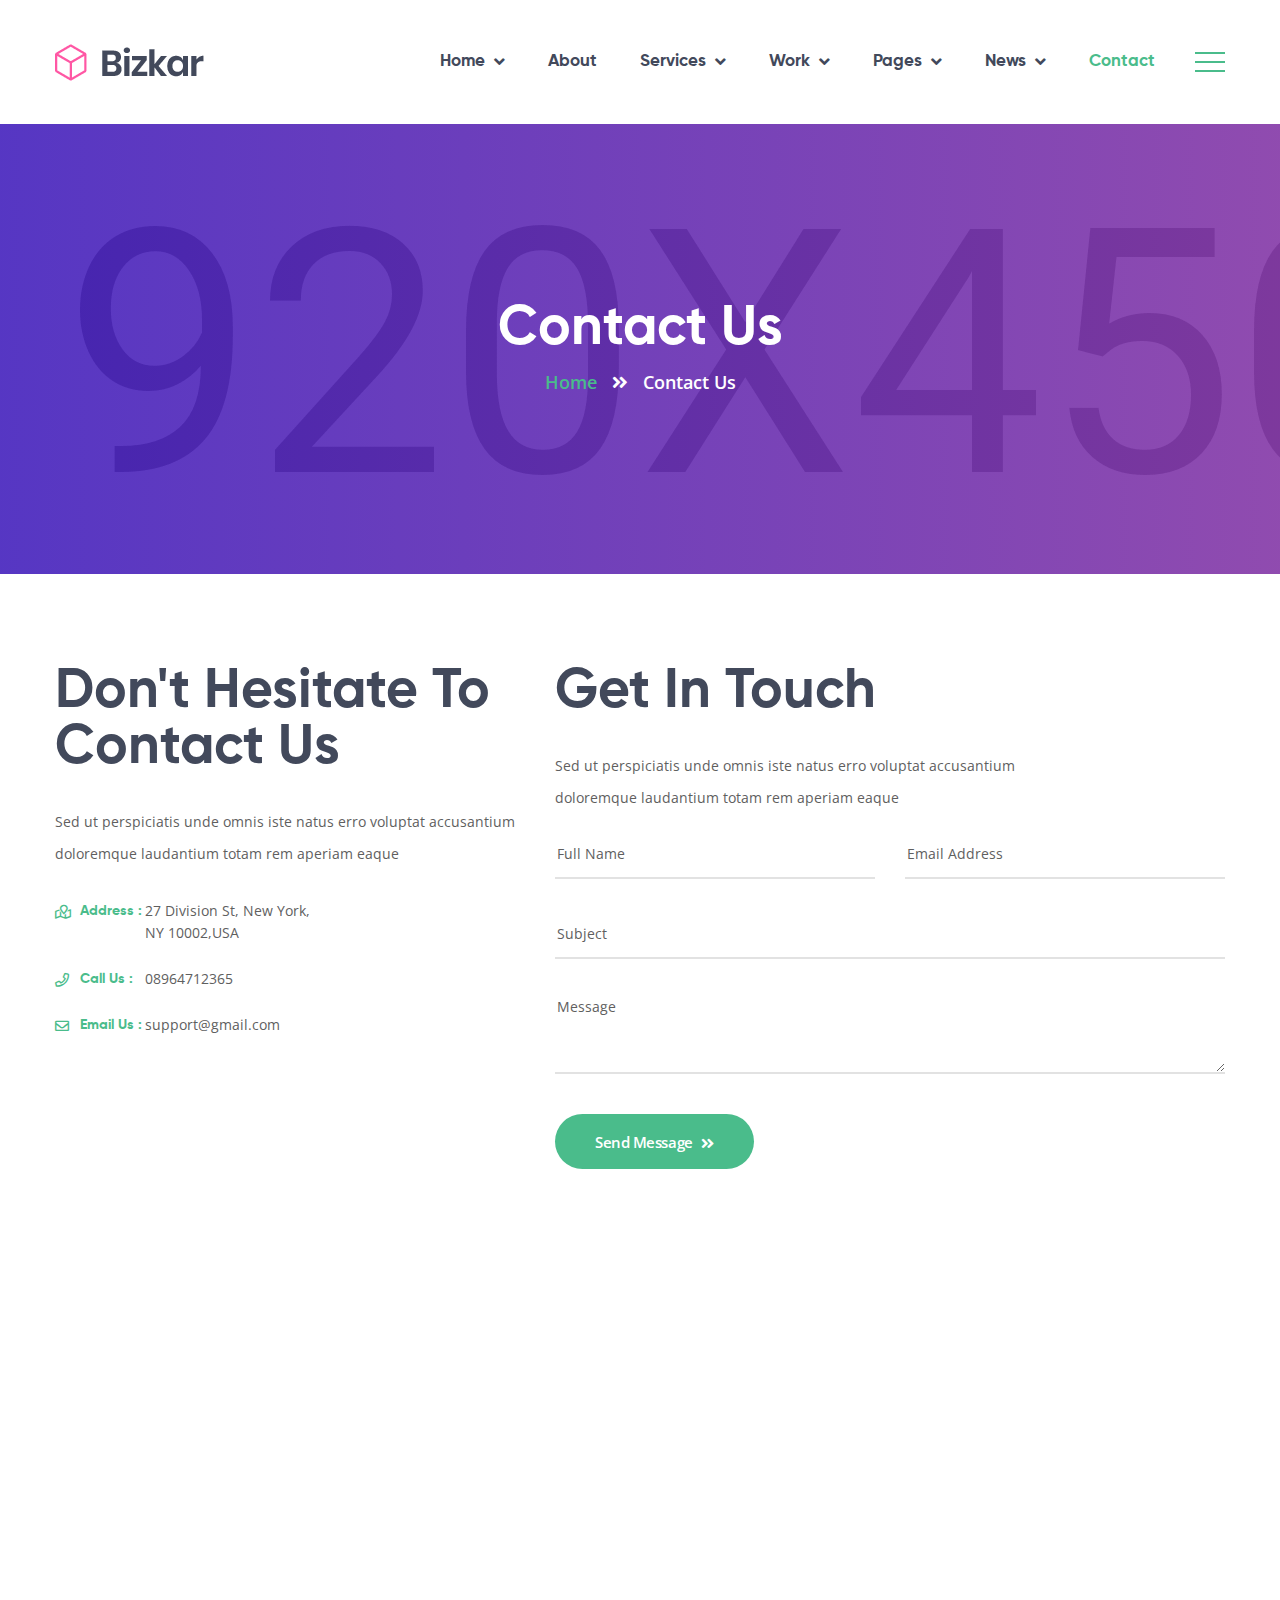
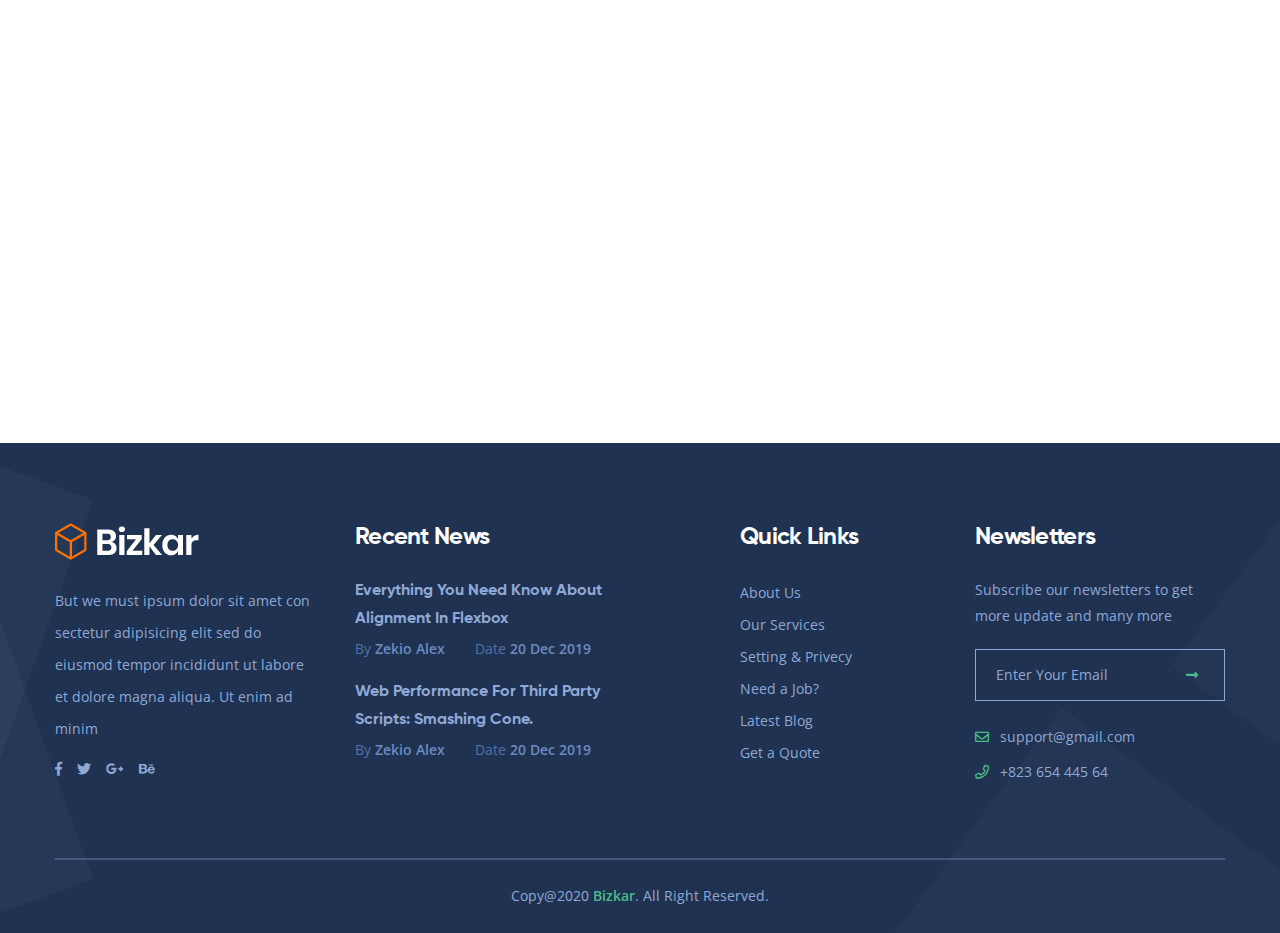
<file: contact.html>
<!DOCTYPE html>
<html lang="en">

<head>
    <meta charset="UTF-8">
    <meta name="viewport" content="width=device-width, initial-scale=1.0">
    <meta http-equiv="X-UA-Compatible" content="ie=edge">
    <title>Contact Page || Bizkar || Creative Multi-Purpose HTML Template</title>
    <link rel="apple-touch-icon" sizes="180x180" href="assets/images/favicons/apple-touch-icon.png">
    <link rel="icon" type="image/png" sizes="32x32" href="assets/images/favicons/favicon-32x32.png">
    <link rel="icon" type="image/png" sizes="16x16" href="assets/images/favicons/favicon-16x16.png">
    <link rel="manifest" href="assets/images/favicons/site.webmanifest">

    <!-- plugin scripts -->

    <link href="https://fonts.googleapis.com/css?family=Open+Sans:400,400i,500,600,700&display=swap" rel="stylesheet">

    <link rel="stylesheet" href="assets/css/gilroy-extrabold.css">
    <link rel="stylesheet" href="assets/css/gilroy-light.css">
    <link rel="stylesheet" href="assets/css/gilroy-semibold.css">
    <link rel="stylesheet" href="assets/css/gilroy-bold.css">

    <link rel="stylesheet" href="assets/css/animate.min.css">
    <link rel="stylesheet" href="assets/css/bootstrap.min.css">
    <link rel="stylesheet" href="assets/css/owl.carousel.min.css">
    <link rel="stylesheet" href="assets/css/owl.theme.default.min.css">
    <link rel="stylesheet" href="assets/css/magnific-popup.css">
    <link rel="stylesheet" href="assets/css/fontawesome-all.min.css">
    <link rel="stylesheet" href="assets/css/bootstrap-select.min.css">
    <link rel="stylesheet" href="assets/css/jquery.mCustomScrollbar.min.css">
    <link rel="stylesheet" href="assets/css/bootstrap-datepicker.min.css">



    <!-- template styles -->
    <link rel="stylesheet" href="assets/css/style.css">
    <link rel="stylesheet" href="assets/css/responsive.css">






</head>

<body>
    <div class="preloader">
        <img src="assets/images/loader.png" class="preloader__image" alt="">
    </div><!-- /.preloader -->
    <div class="page-wrapper">

        <header class="site-header-two site-header-two__">
            <nav class="main-nav__two stricky">
                <div class="container">
                    <div class="main-nav__logo-box">
                        <a href="index.html">
                            <img src="assets/images/logo-dark.png" alt="">
                        </a>
                    </div><!-- /.main-nav__logo-box -->
                    <div class="main-nav__main-navigation">
                        <ul class=" main-nav__navigation-box">
                            <li class="dropdown">
                                <a href="index.html">Home</a>
                                <ul>
                                    <li><a href="index.html">Home 01</a></li>
                                    <li><a href="index-2.html">Home 02</a></li>
                                    <li><a href="index-3.html">Home 03</a></li>
                                    <li><a href="index-4.html">Home 04</a></li>
                                    <li><a href="index-5.html">Home 05</a></li>
                                    <li class="dropdown"><a href="#">Header Styles</a>
                                        <ul>
                                            <li><a href="index.html">Header 01</a></li>
                                            <li><a href="index-2.html">Header 02</a></li>
                                            <li><a href="index-3.html">Header 03</a></li>
                                            <li><a href="index-4.html">Header 04</a></li>
                                            <li><a href="index-5.html">Header 05</a></li>
                                        </ul><!-- /.sub-menu -->
                                    </li>
                                </ul><!-- /.sub-menu -->
                            </li>
                            <li>
                                <a href="about.html">About</a>
                            </li>
                            <li class="dropdown">
                                <a href="services-1.html">Services</a>
                                <ul>
                                    <li><a href="services-1.html">Services 01</a></li>
                                    <li><a href="services-2.html">Services 02</a></li>
                                    <li><a href="services-details.html">Services Details</a></li>
                                </ul><!-- /.sub-menu -->
                            </li>
                            <li class="dropdown">
                                <a href="portfolio-standard.html">Work</a>
                                <ul>
                                    <li><a href="portfolio-standard.html">Portfolio Standard</a></li>
                                    <li><a href="portfolio-full.html">Portfolio Full</a></li>
                                    <li><a href="portfolio-masonary.html">Portfolio Masonary</a></li>
                                    <li><a href="portfolio-details.html">Portfolio Details</a></li>
                                </ul><!-- /.sub-menu -->
                            </li>
                            <li class="dropdown">
                                <a href="#">Pages</a>
                                <ul>
                                    <li><a href="pricing.html">Pricing</a></li>
                                    <li><a href="faq.html">FAQ</a></li>
                                    <li><a href="testimonials.html">Testimonials</a></li>
                                    <li><a href="team.html">Team</a></li>
                                </ul><!-- /.sub-menu -->
                            </li>


                            <li class="dropdown">
                                <a href="blog-standard.html">News</a>
                                <ul>
                                    <li><a href="blog-grid.html">News Page</a></li>
                                    <li><a href="blog-standard.html">News List</a></li>
                                    <li><a href="blog-details.html">News Details</a></li>
                                </ul><!-- /.sub-menu -->
                            </li>
                            <li>
                                <a href="contact.html">Contact</a>
                            </li>
                        </ul>
                    </div><!-- /.main-nav__main-navigation -->
                    <div class="main-nav__right">
                        <a href="#" class="side-menu__toggler"><span></span></a>
                    </div><!-- /.main-nav__right -->
                </div><!-- /.container -->
            </nav><!-- /.main-nav__one -->

        </header><!-- /.site-header-two -->


        <section class="page-header" style="background-image: url(assets/images/backgrounds/page-header-bg-1-1.jpg);">
            <div class="container">
                <h2>Contact Us</h2>
                <ul class="list-unstyled thm-breadcrumb">
                    <li><a href="#">Home</a></li>
                    <li><span>Contact Us</span></li>
                </ul><!-- /.list-unstyled thm-breadcrumb -->
            </div><!-- /.container -->
        </section><!-- /.page-header -->

        <section class="contact-two">
            <div class="container">
                <div class="row">
                    <div class="col-lg-5">
                        <div class="contact-two__content">
                            <div class="contact-two__block">
                                <h3>Don't Hesitate To Contact Us</h3>
                                <p>Sed ut perspiciatis unde omnis iste natus erro voluptat accusantium doloremque laudantium
                                    totam rem aperiam eaque</p>
                            </div><!-- /.contact-two__block -->
                            <ul class="list-unstyled contact-two__info-list">
                                <li>
                                    <div class="contact-two__info-list-title">
                                        <i class="far fa-map-marked"></i>
                                        Address :
                                    </div><!-- /.contact-two__info-list-title -->
                                    <p>27 Division St, New York, <br>NY 10002,USA</p>
                                </li>
                                <li>
                                    <div class="contact-two__info-list-title">
                                        <i class="far fa-phone"></i>
                                        Call Us :
                                    </div><!-- /.contact-two__info-list-title -->
                                    <p><a href="tel:08964712365">08964712365</a></p>
                                </li>
                                <li>
                                    <div class="contact-two__info-list-title">
                                        <i class="far fa-envelope"></i>
                                        Email Us :
                                    </div><!-- /.contact-two__info-list-title -->
                                    <p><a href="mailto:support@gmail.com">support@gmail.com</a></p>
                                </li>
                            </ul><!-- /.contact-two__info-list -->
                        </div><!-- /.contact-two__content -->
                    </div><!-- /.col-lg-5 -->
                    <div class="col-lg-7">
                        <form action="#" class="contact-two__form">
                            <div class="contact-two__block">
                                <h3>Get In Touch</h3>
                                <p>Sed ut perspiciatis unde omnis iste natus erro voluptat accusantium <br>doloremque laudantium
                                    totam rem aperiam eaque</p>
                            </div><!-- /.contact-two__block -->
                            <div class="row">
                                <div class="col-md-6">
                                    <input type="text" placeholder="Full Name">
                                </div><!-- /.col-md-6 -->
                                <div class="col-md-6">
                                    <input type="text" placeholder="Email Address">
                                </div><!-- /.col-md-6 -->
                                <div class="col-md-12">
                                    <input type="text" placeholder="Subject">
                                </div><!-- /.col-md-12 -->
                                <div class="col-md-12">
                                    <textarea name="message" placeholder="Message"></textarea>
                                    <button type="submit" class="thm-btn contact-two__btn">Send Message <i class="fa fa-angle-double-right"></i></button><!-- /.thm-btn contact-two__btn -->
                                </div><!-- /.col-md-12 -->
                            </div><!-- /.row -->
                        </form><!-- /.contact-two__form -->
                    </div><!-- /.col-lg-7 -->
                </div><!-- /.row -->
            </div><!-- /.container -->
        </section><!-- /.contact-two -->


        <iframe src="https://www.google.com/maps/embed?pb=!1m18!1m12!1m3!1d4562.753041141002!2d-118.80123790098536!3d34.152323469614075!2m3!1f0!2f0!3f0!3m2!1i1024!2i768!4f13.1!3m3!1m2!1s0x80e82469c2162619%3A0xba03efb7998eef6d!2sCostco+Wholesale!5e0!3m2!1sbn!2sbd!4v1562518641290!5m2!1sbn!2sbd" class="google-map__contact" allowfullscreen></iframe>
        <div class="site-footer-two">
            <img src="assets/images/shapes/footer-shape-2-1.png" alt="" class="site-footer-two__shape-1">
            <img src="assets/images/shapes/footer-shape-2-2.png" alt="" class="site-footer-two__shape-2">
            <div class="site-footer-two__upper">
                <div class="container">
                    <div class="row">
                        <div class="col-xl-3 col-lg-6">
                            <div class="footer-widget footer-widget__about">
                                <a href="index.html">
                                    <img src="assets/images/logo-2-2.png" alt="">
                                </a>
                                <p>But we must ipsum dolor sit amet con sectetur adipisicing elit sed do eiusmod tempor incididunt ut labore et dolore magna aliqua. Ut enim ad minim</p>
                                <div class="footer-widget__social">
                                    <a href="#"><i class="fab fa-facebook-f"></i></a>
                                    <a href="#"><i class="fab fa-twitter"></i></a>
                                    <a href="#"><i class="fab fa-google-plus-g"></i></a>
                                    <a href="#"><i class="fab fa-behance"></i></a>
                                </div><!-- /.footer-widget__social -->
                            </div><!-- /.footer-widget footer-widget__about -->
                        </div><!-- /.col-lg-3 -->
                        <div class="col-xl-3 col-lg-6">
                            <div class="footer-widget footer-widget__post">
                                <h3 class="footer-widget__title">Recent News</h3><!-- /.footer-widget__title -->
                                <div class="footer-widget__post-wrap">
                                    <div class="footer-widget__post-single">
                                        <h3><a href="blog-details.html">Everything You Need Know About Alignment In Flexbox</a></h3>
                                        <div class="footer-widget__post-meta">
                                            <a href="#">By <span>Zekio Alex</span></a>
                                            <a href="#">Date <span>20 Dec 2019</span></a>
                                        </div><!-- /.footer-widget__post-meta -->
                                    </div><!-- /.footer-widget__post-single -->
                                    <div class="footer-widget__post-single">
                                        <h3><a href="blog-details.html">Web Performance For Third Party Scripts: Smashing Cone.</a></h3>
                                        <div class="footer-widget__post-meta">
                                            <a href="#">By <span>Zekio Alex</span></a>
                                            <a href="#">Date <span>20 Dec 2019</span></a>
                                        </div><!-- /.footer-widget__post-meta -->
                                    </div><!-- /.footer-widget__post-single -->
                                </div><!-- /.footer-widget__post-wrap -->
                            </div><!-- /.footer-widget footer-widget__post -->
                        </div><!-- /.col-lg-3 -->
                        <div class="col-xl-3 col-lg-6">
                            <div class="footer-widget footer-widget__links">
                                <h3 class="footer-widget__title">Quick Links</h3><!-- /.footer-widget__title -->
                                <ul class="footer-widget__links-list list-unstyled">
                                    <li><a href="#">About Us</a></li>
                                    <li><a href="#">Our Services</a></li>
                                    <li><a href="#">Setting & Privecy</a></li>
                                    <li><a href="#">Need a Job?</a></li>
                                    <li><a href="#">Latest Blog</a></li>
                                    <li><a href="#">Get a Quote</a></li>
                                </ul><!-- /.footer-widget__links-list -->
                            </div><!-- /.footer-widget footer-widget__post -->
                        </div><!-- /.col-lg-3 -->
                        <div class="col-xl-3 col-lg-6">
                            <div class="footer-widget footer-widget__contact">
                                <h3 class="footer-widget__title">Newsletters</h3><!-- /.footer-widget__title -->
                                <p>Subscribe our newsletters to get more
                                    update and many more</p>
                                <form action="#" class="footer__mc-form">
                                    <input type="text" placeholder="Enter Your Email">
                                    <button type="submit"><i class="fa fa-long-arrow-alt-right"></i></button>
                                </form><!-- /.footer__mc-form -->
                                <ul class="footer-widget__contact-list list-unstyled">
                                    <li>
                                        <i class="far fa-envelope"></i>
                                        <a href="mailto:support@gmail.com">support@gmail.com</a>
                                    </li>
                                    <li>
                                        <i class="far fa-phone"></i>
                                        <a href="tel:+823-654-445-64">+823 654 445 64</a>
                                    </li>
                                </ul><!-- /.footer-widget__contact-list -->
                            </div><!-- /.footer-widget footer-widget__post -->
                        </div><!-- /.col-lg-3 -->
                    </div><!-- /.row -->
                </div><!-- /.container -->
            </div><!-- /.site-footer-two__upper -->
            <div class="site-footer-two__bottom">
                <div class="container">
                    <p>Copy@2020 <a href="#">Bizkar</a>. All Right Reserved.</p>
                </div><!-- /.container -->
            </div><!-- /.site-footer-two__bottom -->
        </div><!-- /.site-footer-two -->
    </div><!-- /.page-wrapper -->


    <a href="#" data-target="html" class="scroll-to-target scroll-to-top"><i class="fa fa-angle-up"></i></a>


    <div class="side-menu__block">


        <div class="side-menu__block-overlay custom-cursor__overlay">
            <div class="cursor"></div>
            <div class="cursor-follower"></div>
        </div><!-- /.side-menu__block-overlay -->
        <div class="side-menu__block-inner ">
            <div class="side-menu__top justify-content-end">

                <a href="#" class="side-menu__toggler side-menu__close-btn"><img src="assets/images/shapes/close-1-1.png" alt=""></a>
            </div><!-- /.side-menu__top -->


            <nav class="mobile-nav__container">
                <!-- content is loading via js -->
            </nav>
            <div class="side-menu__sep"></div><!-- /.side-menu__sep -->
            <div class="side-menu__content">
                <p>Lorem Ipsum is simply dummy text the printing and setting industry. Lorm Ipsum has been the industry's stanard dummy text ever. </p>
                <p><a href="mailto:needhelp@bizkar.com">needhelp@bizkar.com</a> <br> <a href="tel:888-999-0000">888 999 0000</a></p>
                <div class="side-menu__social">
                    <a class="fab fa-facebook-f" href="#"></a>
                    <a class="fab fa-twitter" href="#"></a>
                    <a class="fab fa-instagram" href="#"></a>
                    <a class="fab fa-pinterest-p" href="#"></a>
                </div>
            </div><!-- /.side-menu__content -->
        </div><!-- /.side-menu__block-inner -->
    </div><!-- /.side-menu__block -->



    <div class="search-popup" style="display: none;">
        <div class="search-popup__overlay custom-cursor__overlay">
            <div class="cursor"></div>
            <div class="cursor-follower"></div>
        </div><!-- /.search-popup__overlay -->
        <div class="search-popup__inner">
            <form action="#" class="search-popup__form">
                <input type="text" name="search" placeholder="Type here to Search....">
                <button type="submit"><i class="fa fa-search"></i></button>
            </form>
        </div><!-- /.search-popup__inner -->
    </div><!-- /.search-popup -->


    <script src="assets/js/jquery.min.js"></script>
    <script src="assets/js/bootstrap.bundle.min.js"></script>
    <script src="assets/js/owl.carousel.min.js"></script>
    <script src="assets/js/waypoints.min.js"></script>
    <script src="assets/js/jquery.counterup.min.js"></script>
    <script src="assets/js/TweenMax.min.js"></script>
    <script src="assets/js/wow.js"></script>
    <script src="assets/js/jquery.magnific-popup.min.js"></script>
    <script src="assets/js/jquery.ajaxchimp.min.js"></script>
    <script src="assets/js/jquery.validate.min.js"></script>
    <script src="assets/js/bootstrap-select.min.js"></script>
    <script src="assets/js/jquery.mCustomScrollbar.concat.min.js"></script>
    <script src="assets/js/bootstrap-datepicker.min.js"></script>
    <script src="assets/js/isotope.js"></script>

    <!-- template scripts -->
    <script src="assets/js/theme.js"></script>
</body>

</html>
</file>
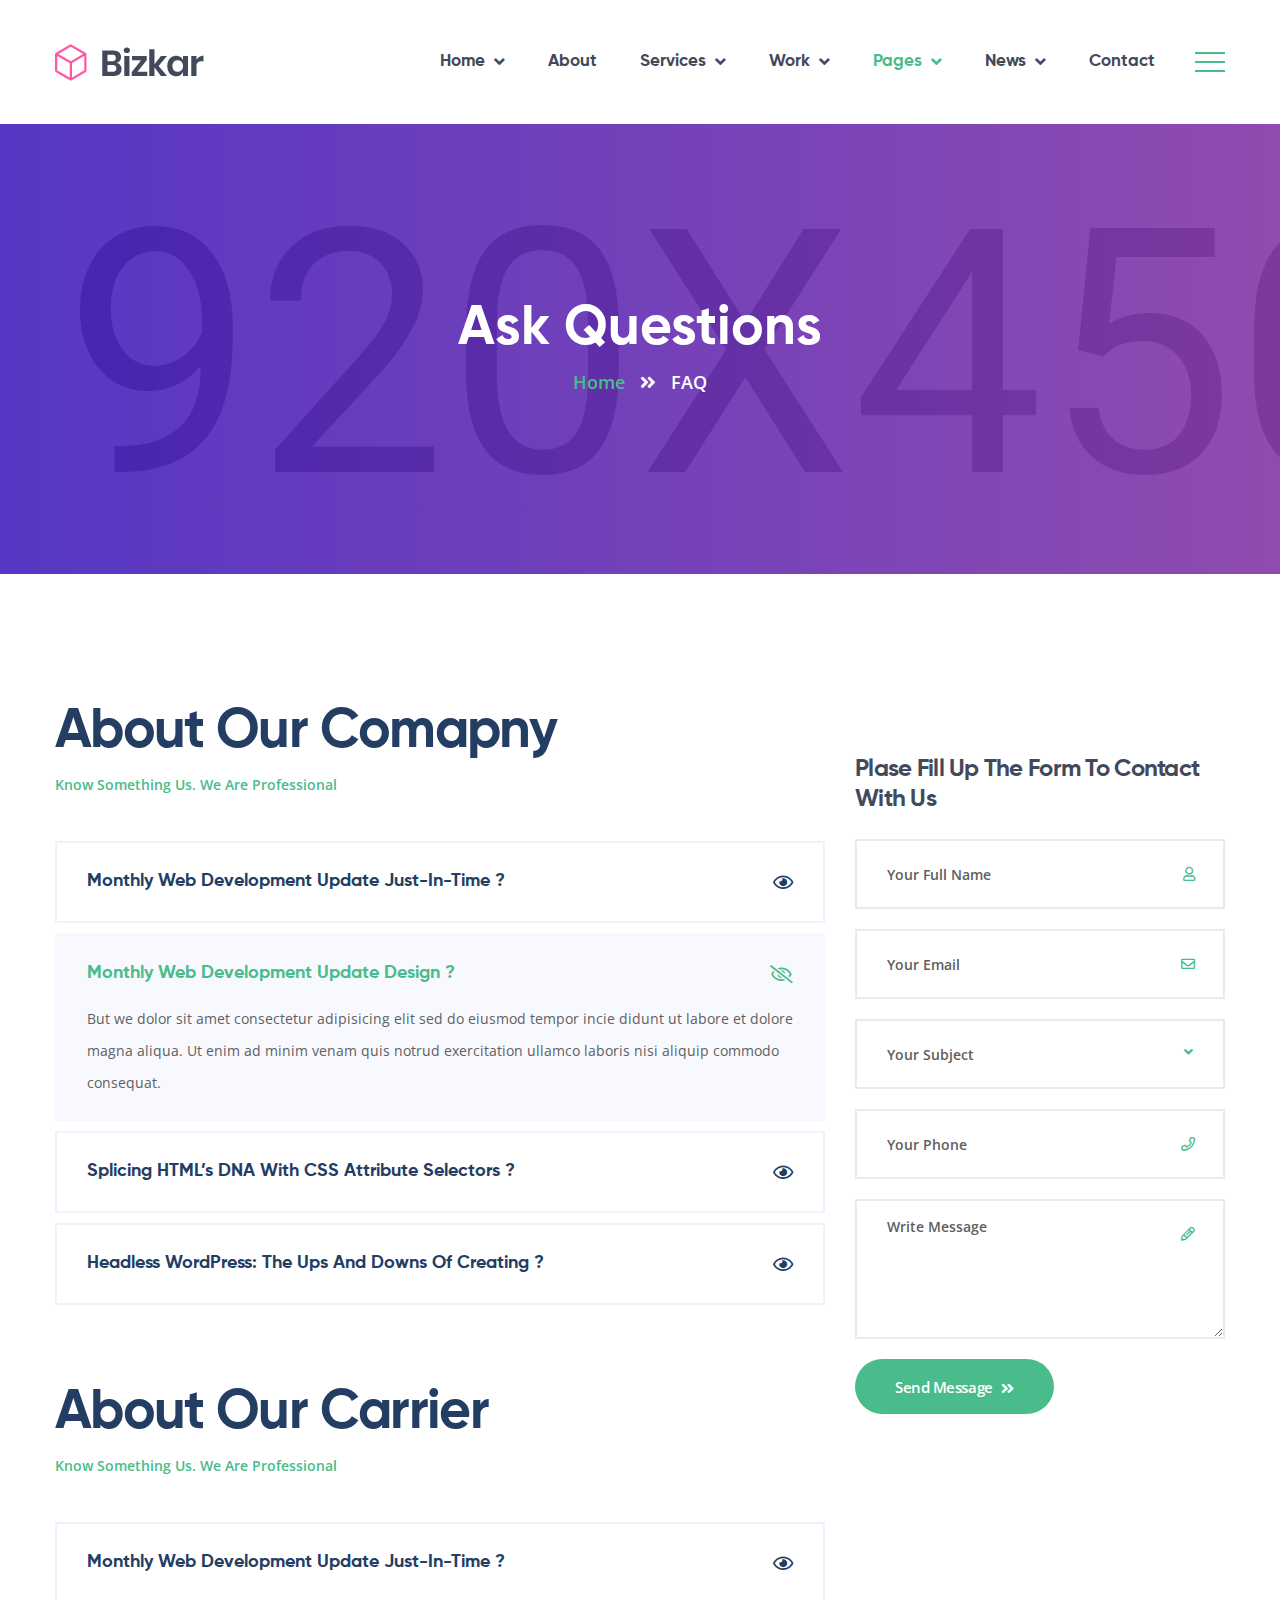
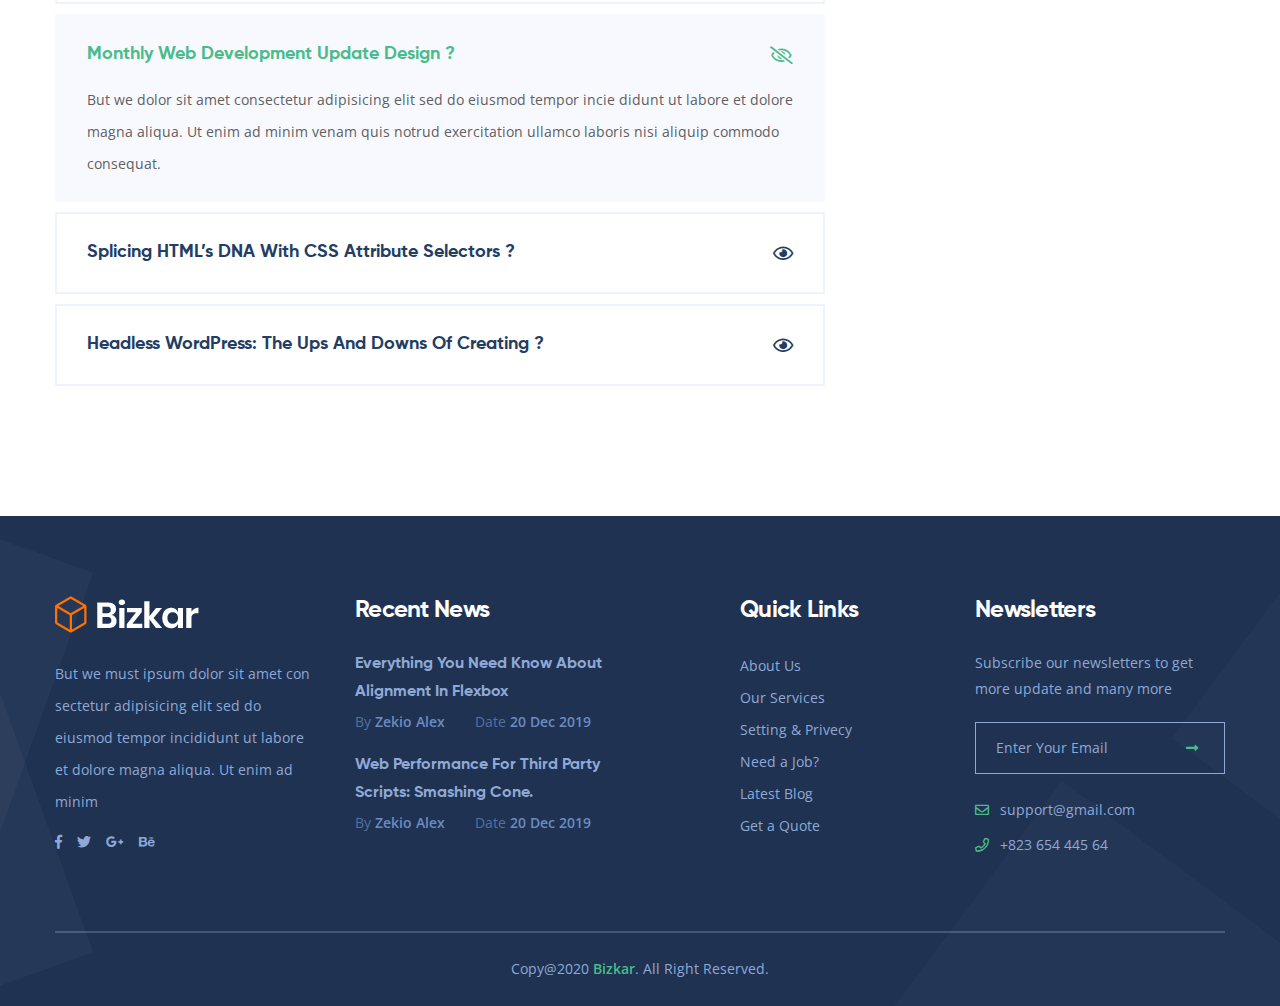
<file: faq.html>
<!DOCTYPE html>
<html lang="en">

<head>
    <meta charset="UTF-8">
    <meta name="viewport" content="width=device-width, initial-scale=1.0">
    <meta http-equiv="X-UA-Compatible" content="ie=edge">
    <title>FAQ Page || Bizkar || Creative Multi-Purpose HTML Template</title>
    <link rel="apple-touch-icon" sizes="180x180" href="assets/images/favicons/apple-touch-icon.png">
    <link rel="icon" type="image/png" sizes="32x32" href="assets/images/favicons/favicon-32x32.png">
    <link rel="icon" type="image/png" sizes="16x16" href="assets/images/favicons/favicon-16x16.png">
    <link rel="manifest" href="assets/images/favicons/site.webmanifest">

    <!-- plugin scripts -->

    <link href="https://fonts.googleapis.com/css?family=Open+Sans:400,400i,500,600,700&display=swap" rel="stylesheet">

    <link rel="stylesheet" href="assets/css/gilroy-extrabold.css">
    <link rel="stylesheet" href="assets/css/gilroy-light.css">
    <link rel="stylesheet" href="assets/css/gilroy-semibold.css">
    <link rel="stylesheet" href="assets/css/gilroy-bold.css">

    <link rel="stylesheet" href="assets/css/animate.min.css">
    <link rel="stylesheet" href="assets/css/bootstrap.min.css">
    <link rel="stylesheet" href="assets/css/owl.carousel.min.css">
    <link rel="stylesheet" href="assets/css/owl.theme.default.min.css">
    <link rel="stylesheet" href="assets/css/magnific-popup.css">
    <link rel="stylesheet" href="assets/css/fontawesome-all.min.css">
    <link rel="stylesheet" href="assets/css/bootstrap-select.min.css">
    <link rel="stylesheet" href="assets/css/jquery.mCustomScrollbar.min.css">
    <link rel="stylesheet" href="assets/css/bootstrap-datepicker.min.css">



    <!-- template styles -->
    <link rel="stylesheet" href="assets/css/style.css">
    <link rel="stylesheet" href="assets/css/responsive.css">






</head>

<body>
    <div class="preloader">
        <img src="assets/images/loader.png" class="preloader__image" alt="">
    </div><!-- /.preloader -->
    <div class="page-wrapper">

        <header class="site-header-two site-header-two__">
            <nav class="main-nav__two stricky">
                <div class="container">
                    <div class="main-nav__logo-box">
                        <a href="index.html">
                            <img src="assets/images/logo-dark.png" alt="">
                        </a>
                    </div><!-- /.main-nav__logo-box -->
                    <div class="main-nav__main-navigation">
                        <ul class=" main-nav__navigation-box">
                            <li class="dropdown">
                                <a href="index.html">Home</a>
                                <ul>
                                    <li><a href="index.html">Home 01</a></li>
                                    <li><a href="index-2.html">Home 02</a></li>
                                    <li><a href="index-3.html">Home 03</a></li>
                                    <li><a href="index-4.html">Home 04</a></li>
                                    <li><a href="index-5.html">Home 05</a></li>
                                    <li class="dropdown"><a href="#">Header Styles</a>
                                        <ul>
                                            <li><a href="index.html">Header 01</a></li>
                                            <li><a href="index-2.html">Header 02</a></li>
                                            <li><a href="index-3.html">Header 03</a></li>
                                            <li><a href="index-4.html">Header 04</a></li>
                                            <li><a href="index-5.html">Header 05</a></li>
                                        </ul><!-- /.sub-menu -->
                                    </li>
                                </ul><!-- /.sub-menu -->
                            </li>
                            <li>
                                <a href="about.html">About</a>
                            </li>
                            <li class="dropdown">
                                <a href="services-1.html">Services</a>
                                <ul>
                                    <li><a href="services-1.html">Services 01</a></li>
                                    <li><a href="services-2.html">Services 02</a></li>
                                    <li><a href="services-details.html">Services Details</a></li>
                                </ul><!-- /.sub-menu -->
                            </li>
                            <li class="dropdown">
                                <a href="portfolio-standard.html">Work</a>
                                <ul>
                                    <li><a href="portfolio-standard.html">Portfolio Standard</a></li>
                                    <li><a href="portfolio-full.html">Portfolio Full</a></li>
                                    <li><a href="portfolio-masonary.html">Portfolio Masonary</a></li>
                                    <li><a href="portfolio-details.html">Portfolio Details</a></li>
                                </ul><!-- /.sub-menu -->
                            </li>
                            <li class="dropdown">
                                <a href="#">Pages</a>
                                <ul>
                                    <li><a href="pricing.html">Pricing</a></li>
                                    <li><a href="faq.html">FAQ</a></li>
                                    <li><a href="testimonials.html">Testimonials</a></li>
                                    <li><a href="team.html">Team</a></li>
                                </ul><!-- /.sub-menu -->
                            </li>


                            <li class="dropdown">
                                <a href="blog-standard.html">News</a>
                                <ul>
                                    <li><a href="blog-grid.html">News Page</a></li>
                                    <li><a href="blog-standard.html">News List</a></li>
                                    <li><a href="blog-details.html">News Details</a></li>
                                </ul><!-- /.sub-menu -->
                            </li>
                            <li>
                                <a href="contact.html">Contact</a>
                            </li>
                        </ul>
                    </div><!-- /.main-nav__main-navigation -->
                    <div class="main-nav__right">
                        <a href="#" class="side-menu__toggler"><span></span></a>
                    </div><!-- /.main-nav__right -->
                </div><!-- /.container -->
            </nav><!-- /.main-nav__one -->

        </header><!-- /.site-header-two -->

        <section class="page-header" style="background-image: url(assets/images/backgrounds/page-header-bg-1-1.jpg);">
            <div class="container">
                <h2>Ask Questions</h2>
                <ul class="list-unstyled thm-breadcrumb">
                    <li><a href="#">Home</a></li>
                    <li><span>FAQ</span></li>
                </ul><!-- /.list-unstyled thm-breadcrumb -->
            </div><!-- /.container -->
        </section><!-- /.page-header -->


        <section class="faq-one faq-one__faq-page">
            <div class="container">
                <div class="row">
                    <div class="col-lg-8">
                        <div class="faq-one__block">
                            <div class="block-title-two text-left">
                                <h3>About Our Comapny</h3>
                                <span>Know Something Us. We Are Professional</span>
                            </div><!-- /.block-title-two -->
                            <div class="accrodion-grp" data-grp-name="faq-one-accrodion">
                                <div class="accrodion ">
                                    <div class="accrodion-title">
                                        <h4>Monthly Web Development Update Just-In-Time ?</h4>
                                    </div>
                                    <div class="accrodion-content">
                                        <div class="inner">
                                            <p>But we dolor sit amet consectetur adipisicing elit sed do eiusmod tempor incie
                                                didunt ut labore et dolore magna aliqua. Ut enim ad minim venam quis notrud
                                                exercitation ullamco laboris nisi aliquip commodo consequat.</p>
                                        </div><!-- /.inner -->
                                    </div>
                                </div>
                                <div class="accrodion active">
                                    <div class="accrodion-title">
                                        <h4>Monthly Web Development Update Design ?</h4>
                                    </div>
                                    <div class="accrodion-content">
                                        <div class="inner">
                                            <p>But we dolor sit amet consectetur adipisicing elit sed do eiusmod tempor incie
                                                didunt ut labore et dolore magna aliqua. Ut enim ad minim venam quis notrud
                                                exercitation ullamco laboris nisi aliquip commodo consequat.</p>
                                        </div><!-- /.inner -->
                                    </div>
                                </div>
                                <div class="accrodion">
                                    <div class="accrodion-title">
                                        <h4>Splicing HTML’s DNA With CSS Attribute Selectors ?</h4>
                                    </div>
                                    <div class="accrodion-content">
                                        <div class="inner">
                                            <p>But we dolor sit amet consectetur adipisicing elit sed do eiusmod tempor incie
                                                didunt ut labore et dolore magna aliqua. Ut enim ad minim venam quis notrud
                                                exercitation ullamco laboris nisi aliquip commodo consequat.</p>
                                        </div><!-- /.inner -->
                                    </div>
                                </div>
                                <div class="accrodion">
                                    <div class="accrodion-title">
                                        <h4>Headless WordPress: The Ups And Downs Of Creating ?</h4>
                                    </div>
                                    <div class="accrodion-content">
                                        <div class="inner">
                                            <p>But we dolor sit amet consectetur adipisicing elit sed do eiusmod tempor incie
                                                didunt ut labore et dolore magna aliqua. Ut enim ad minim venam quis notrud
                                                exercitation ullamco laboris nisi aliquip commodo consequat.</p>
                                        </div><!-- /.inner -->
                                    </div>
                                </div>
                            </div>
                        </div><!-- /.faq-one__block -->
                        <div class="faq-one__block">
                            <div class="block-title-two text-left">
                                <h3>About Our Carrier</h3>
                                <span>Know Something Us. We Are Professional</span>
                            </div><!-- /.block-title-two -->
                            <div class="accrodion-grp" data-grp-name="faq-two-accrodion">
                                <div class="accrodion ">
                                    <div class="accrodion-title">
                                        <h4>Monthly Web Development Update Just-In-Time ?</h4>
                                    </div>
                                    <div class="accrodion-content">
                                        <div class="inner">
                                            <p>But we dolor sit amet consectetur adipisicing elit sed do eiusmod tempor incie
                                                didunt ut labore et dolore magna aliqua. Ut enim ad minim venam quis notrud
                                                exercitation ullamco laboris nisi aliquip commodo consequat.</p>
                                        </div><!-- /.inner -->
                                    </div>
                                </div>
                                <div class="accrodion active">
                                    <div class="accrodion-title">
                                        <h4>Monthly Web Development Update Design ?</h4>
                                    </div>
                                    <div class="accrodion-content">
                                        <div class="inner">
                                            <p>But we dolor sit amet consectetur adipisicing elit sed do eiusmod tempor incie
                                                didunt ut labore et dolore magna aliqua. Ut enim ad minim venam quis notrud
                                                exercitation ullamco laboris nisi aliquip commodo consequat.</p>
                                        </div><!-- /.inner -->
                                    </div>
                                </div>
                                <div class="accrodion">
                                    <div class="accrodion-title">
                                        <h4>Splicing HTML’s DNA With CSS Attribute Selectors ?</h4>
                                    </div>
                                    <div class="accrodion-content">
                                        <div class="inner">
                                            <p>But we dolor sit amet consectetur adipisicing elit sed do eiusmod tempor incie
                                                didunt ut labore et dolore magna aliqua. Ut enim ad minim venam quis notrud
                                                exercitation ullamco laboris nisi aliquip commodo consequat.</p>
                                        </div><!-- /.inner -->
                                    </div>
                                </div>
                                <div class="accrodion">
                                    <div class="accrodion-title">
                                        <h4>Headless WordPress: The Ups And Downs Of Creating ?</h4>
                                    </div>
                                    <div class="accrodion-content">
                                        <div class="inner">
                                            <p>But we dolor sit amet consectetur adipisicing elit sed do eiusmod tempor incie
                                                didunt ut labore et dolore magna aliqua. Ut enim ad minim venam quis notrud
                                                exercitation ullamco laboris nisi aliquip commodo consequat.</p>
                                        </div><!-- /.inner -->
                                    </div>
                                </div>
                            </div>
                        </div><!-- /.faq-one__block -->

                    </div><!-- /.col-lg-8 -->
                    <div class="col-lg-4">
                        <div class="faq-one__form-wrap">
                            <form action="#" class="contact-one__form">
                                <h3>Plase Fill Up The Form To Contact With Us</h3>
                                <div class="row">
                                    <div class="col-lg-12">
                                        <div class="contact-one__input-group">
                                            <i class="contact-one__input-icon far fa-user"></i>
                                            <input type="text" placeholder="Your Full Name">
                                        </div><!-- /.contact-one__input-group -->
                                    </div><!-- /.col-lg-6 -->
                                    <div class="col-lg-12">
                                        <div class="contact-one__input-group">
                                            <i class="contact-one__input-icon far fa-envelope"></i>
                                            <input type="text" placeholder="Your Email ">
                                        </div><!-- /.contact-one__input-group -->
                                    </div><!-- /.col-lg-6 -->
                                    <div class="col-lg-12">
                                        <div class="contact-one__input-group">
                                            <select class="selectpicker">
                                                <option value="">Your Subject</option>
                                                <option value="#">Query For Pricing</option>
                                                <option value="">Query For Busniess</option>
                                            </select><!-- /.selectpicker -->
                                        </div><!-- /.contact-one__input-group -->
                                    </div><!-- /.col-lg-6 -->
                                    <div class="col-lg-12">
                                        <div class="contact-one__input-group">
                                            <i class="contact-one__input-icon far fa-phone"></i>
                                            <input type="text" placeholder="Your Phone">
                                        </div><!-- /.contact-one__input-group -->
                                    </div><!-- /.col-lg-6 -->
                                    <div class="col-lg-12">
                                        <div class="contact-one__input-group">
                                            <i class="contact-one__input-icon far fa-pencil-alt"></i>
                                            <textarea placeholder="Write Message"></textarea>
                                        </div><!-- /.contact-one__input-group -->
                                    </div><!-- /.col-lg-12 -->
                                    <div class="col-lg-12">
                                        <button type="submit" class="thm-btn contact-one__form-btn">Send Message <i class="fa fa-angle-double-right"></i></button>
                                        <!-- /.thm-btn contact-one__form-btn -->
                                    </div><!-- /.col-lg-12 -->
                                </div><!-- /.row -->
                            </form><!-- /.contact-one__form -->

                        </div><!-- /.faq-one__form-wrap -->
                    </div><!-- /.col-lg-4 -->
                </div><!-- /.row -->
            </div><!-- /.container -->
        </section><!-- /.faq-one faq-one__faq-page -->



        <div class="site-footer-two">
            <img src="assets/images/shapes/footer-shape-2-1.png" alt="" class="site-footer-two__shape-1">
            <img src="assets/images/shapes/footer-shape-2-2.png" alt="" class="site-footer-two__shape-2">
            <div class="site-footer-two__upper">
                <div class="container">
                    <div class="row">
                        <div class="col-xl-3 col-lg-6">
                            <div class="footer-widget footer-widget__about">
                                <a href="index.html">
                                    <img src="assets/images/logo-2-2.png" alt="">
                                </a>
                                <p>But we must ipsum dolor sit amet con sectetur adipisicing elit sed do eiusmod tempor incididunt ut labore et dolore magna aliqua. Ut enim ad minim</p>
                                <div class="footer-widget__social">
                                    <a href="#"><i class="fab fa-facebook-f"></i></a>
                                    <a href="#"><i class="fab fa-twitter"></i></a>
                                    <a href="#"><i class="fab fa-google-plus-g"></i></a>
                                    <a href="#"><i class="fab fa-behance"></i></a>
                                </div><!-- /.footer-widget__social -->
                            </div><!-- /.footer-widget footer-widget__about -->
                        </div><!-- /.col-lg-3 -->
                        <div class="col-xl-3 col-lg-6">
                            <div class="footer-widget footer-widget__post">
                                <h3 class="footer-widget__title">Recent News</h3><!-- /.footer-widget__title -->
                                <div class="footer-widget__post-wrap">
                                    <div class="footer-widget__post-single">
                                        <h3><a href="blog-details.html">Everything You Need Know About Alignment In Flexbox</a></h3>
                                        <div class="footer-widget__post-meta">
                                            <a href="#">By <span>Zekio Alex</span></a>
                                            <a href="#">Date <span>20 Dec 2019</span></a>
                                        </div><!-- /.footer-widget__post-meta -->
                                    </div><!-- /.footer-widget__post-single -->
                                    <div class="footer-widget__post-single">
                                        <h3><a href="blog-details.html">Web Performance For Third Party Scripts: Smashing Cone.</a></h3>
                                        <div class="footer-widget__post-meta">
                                            <a href="#">By <span>Zekio Alex</span></a>
                                            <a href="#">Date <span>20 Dec 2019</span></a>
                                        </div><!-- /.footer-widget__post-meta -->
                                    </div><!-- /.footer-widget__post-single -->
                                </div><!-- /.footer-widget__post-wrap -->
                            </div><!-- /.footer-widget footer-widget__post -->
                        </div><!-- /.col-lg-3 -->
                        <div class="col-xl-3 col-lg-6">
                            <div class="footer-widget footer-widget__links">
                                <h3 class="footer-widget__title">Quick Links</h3><!-- /.footer-widget__title -->
                                <ul class="footer-widget__links-list list-unstyled">
                                    <li><a href="#">About Us</a></li>
                                    <li><a href="#">Our Services</a></li>
                                    <li><a href="#">Setting & Privecy</a></li>
                                    <li><a href="#">Need a Job?</a></li>
                                    <li><a href="#">Latest Blog</a></li>
                                    <li><a href="#">Get a Quote</a></li>
                                </ul><!-- /.footer-widget__links-list -->
                            </div><!-- /.footer-widget footer-widget__post -->
                        </div><!-- /.col-lg-3 -->
                        <div class="col-xl-3 col-lg-6">
                            <div class="footer-widget footer-widget__contact">
                                <h3 class="footer-widget__title">Newsletters</h3><!-- /.footer-widget__title -->
                                <p>Subscribe our newsletters to get more
                                    update and many more</p>
                                <form action="#" class="footer__mc-form">
                                    <input type="text" placeholder="Enter Your Email">
                                    <button type="submit"><i class="fa fa-long-arrow-alt-right"></i></button>
                                </form><!-- /.footer__mc-form -->
                                <ul class="footer-widget__contact-list list-unstyled">
                                    <li>
                                        <i class="far fa-envelope"></i>
                                        <a href="mailto:support@gmail.com">support@gmail.com</a>
                                    </li>
                                    <li>
                                        <i class="far fa-phone"></i>
                                        <a href="tel:+823-654-445-64">+823 654 445 64</a>
                                    </li>
                                </ul><!-- /.footer-widget__contact-list -->
                            </div><!-- /.footer-widget footer-widget__post -->
                        </div><!-- /.col-lg-3 -->
                    </div><!-- /.row -->
                </div><!-- /.container -->
            </div><!-- /.site-footer-two__upper -->
            <div class="site-footer-two__bottom">
                <div class="container">
                    <p>Copy@2020 <a href="#">Bizkar</a>. All Right Reserved.</p>
                </div><!-- /.container -->
            </div><!-- /.site-footer-two__bottom -->
        </div><!-- /.site-footer-two -->
    </div><!-- /.page-wrapper -->


    <a href="#" data-target="html" class="scroll-to-target scroll-to-top"><i class="fa fa-angle-up"></i></a>


    <div class="side-menu__block">


        <div class="side-menu__block-overlay custom-cursor__overlay">
            <div class="cursor"></div>
            <div class="cursor-follower"></div>
        </div><!-- /.side-menu__block-overlay -->
        <div class="side-menu__block-inner ">
            <div class="side-menu__top justify-content-end">

                <a href="#" class="side-menu__toggler side-menu__close-btn"><img src="assets/images/shapes/close-1-1.png" alt=""></a>
            </div><!-- /.side-menu__top -->


            <nav class="mobile-nav__container">
                <!-- content is loading via js -->
            </nav>
            <div class="side-menu__sep"></div><!-- /.side-menu__sep -->
            <div class="side-menu__content">
                <p>Lorem Ipsum is simply dummy text the printing and setting industry. Lorm Ipsum has been the industry's stanard dummy text ever. </p>
                <p><a href="mailto:needhelp@bizkar.com">needhelp@bizkar.com</a> <br> <a href="tel:888-999-0000">888 999 0000</a></p>
                <div class="side-menu__social">
                    <a class="fab fa-facebook-f" href="#"></a>
                    <a class="fab fa-twitter" href="#"></a>
                    <a class="fab fa-instagram" href="#"></a>
                    <a class="fab fa-pinterest-p" href="#"></a>
                </div>
            </div><!-- /.side-menu__content -->
        </div><!-- /.side-menu__block-inner -->
    </div><!-- /.side-menu__block -->



    <div class="search-popup" style="display: none;">
        <div class="search-popup__overlay custom-cursor__overlay">
            <div class="cursor"></div>
            <div class="cursor-follower"></div>
        </div><!-- /.search-popup__overlay -->
        <div class="search-popup__inner">
            <form action="#" class="search-popup__form">
                <input type="text" name="search" placeholder="Type here to Search....">
                <button type="submit"><i class="fa fa-search"></i></button>
            </form>
        </div><!-- /.search-popup__inner -->
    </div><!-- /.search-popup -->


    <script src="assets/js/jquery.min.js"></script>
    <script src="assets/js/bootstrap.bundle.min.js"></script>
    <script src="assets/js/owl.carousel.min.js"></script>
    <script src="assets/js/waypoints.min.js"></script>
    <script src="assets/js/jquery.counterup.min.js"></script>
    <script src="assets/js/TweenMax.min.js"></script>
    <script src="assets/js/wow.js"></script>
    <script src="assets/js/jquery.magnific-popup.min.js"></script>
    <script src="assets/js/jquery.ajaxchimp.min.js"></script>
    <script src="assets/js/jquery.validate.min.js"></script>
    <script src="assets/js/bootstrap-select.min.js"></script>
    <script src="assets/js/jquery.mCustomScrollbar.concat.min.js"></script>
    <script src="assets/js/bootstrap-datepicker.min.js"></script>
    <script src="assets/js/isotope.js"></script>

    <!-- template scripts -->
    <script src="assets/js/theme.js"></script>
</body>

</html>
</file>
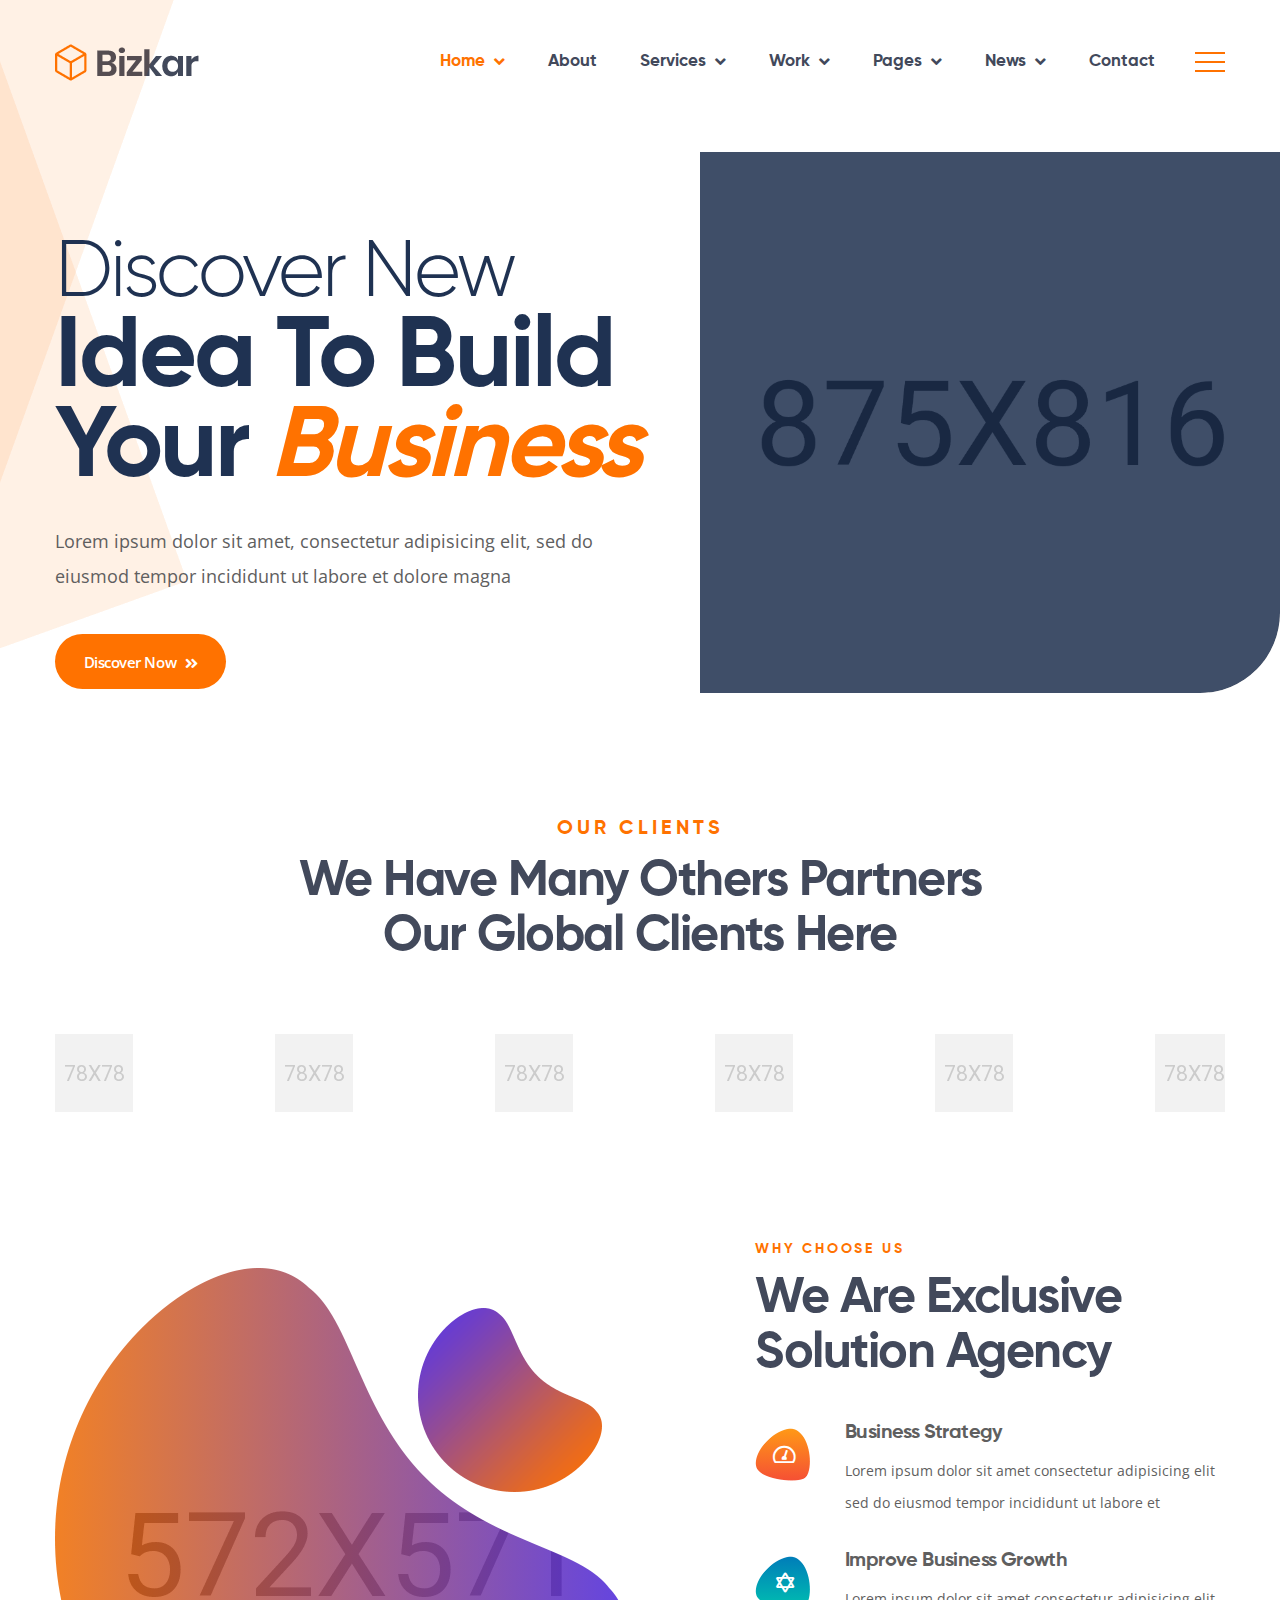
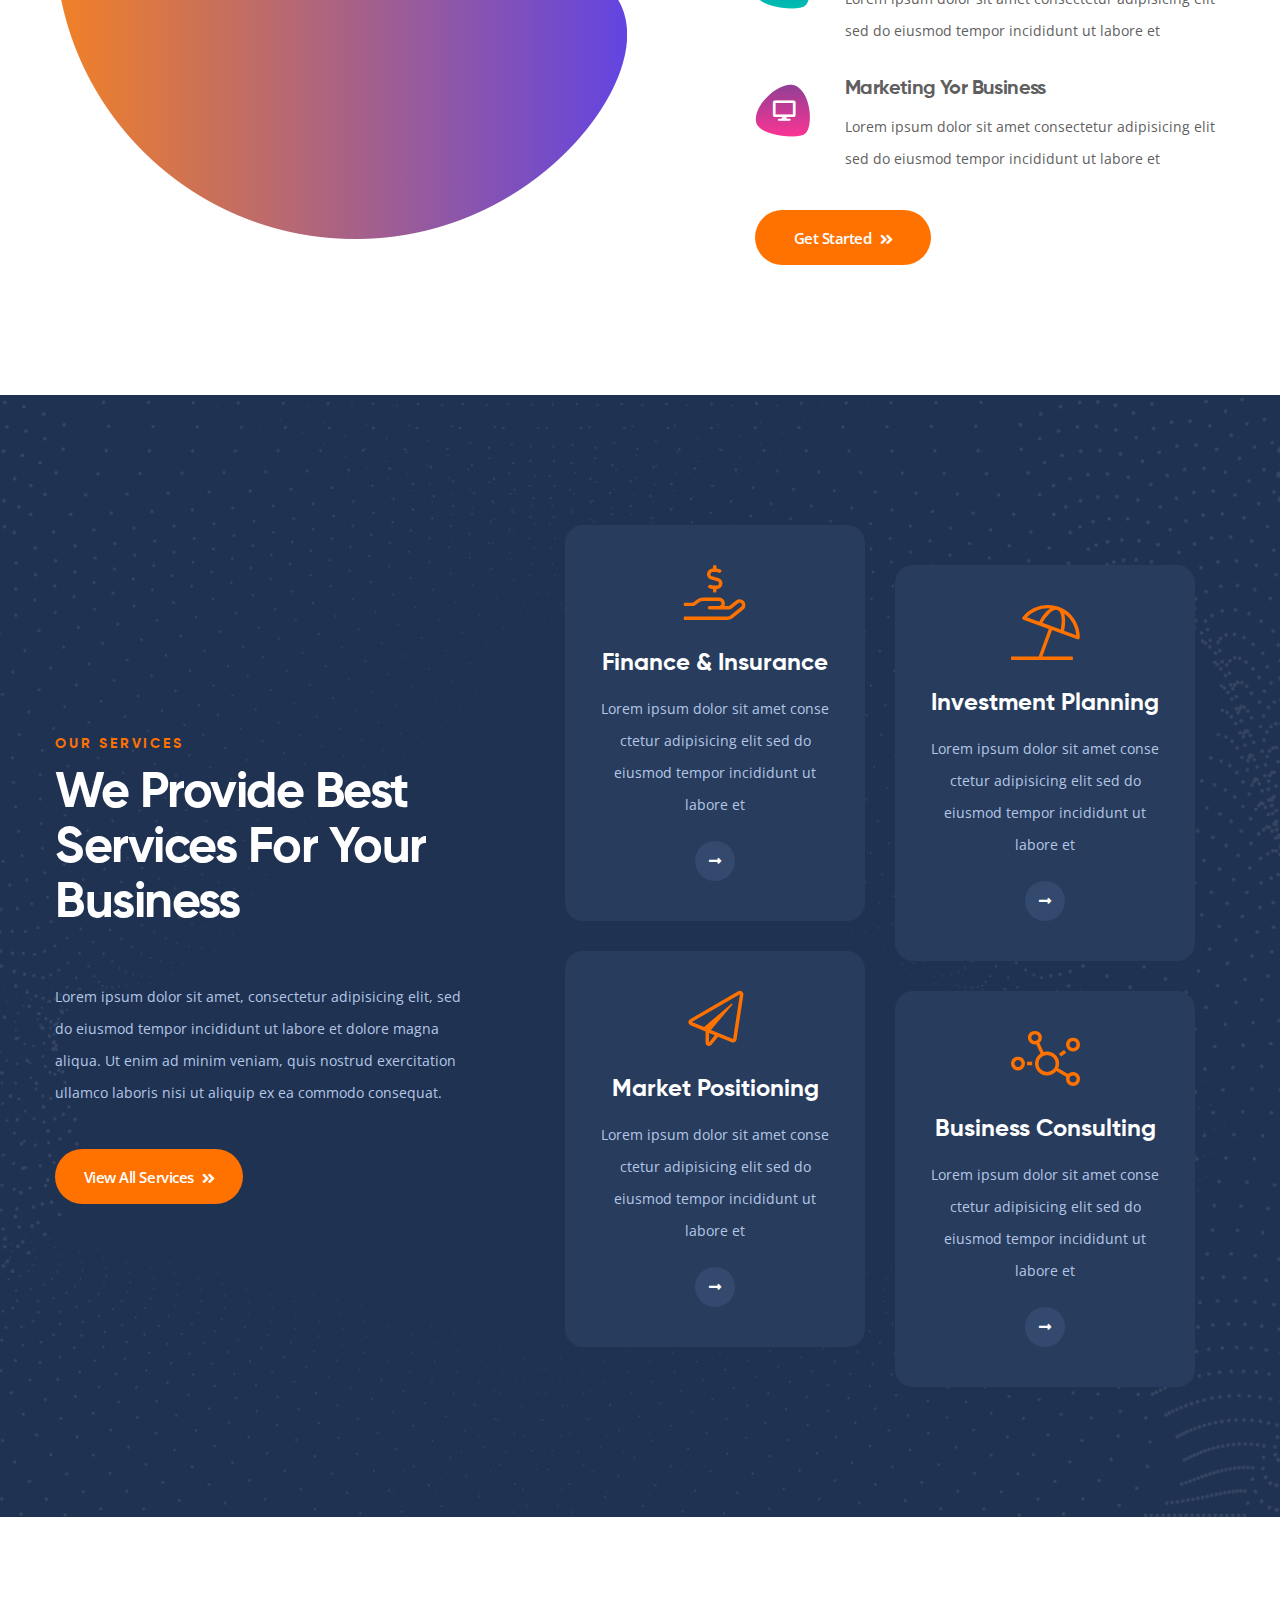
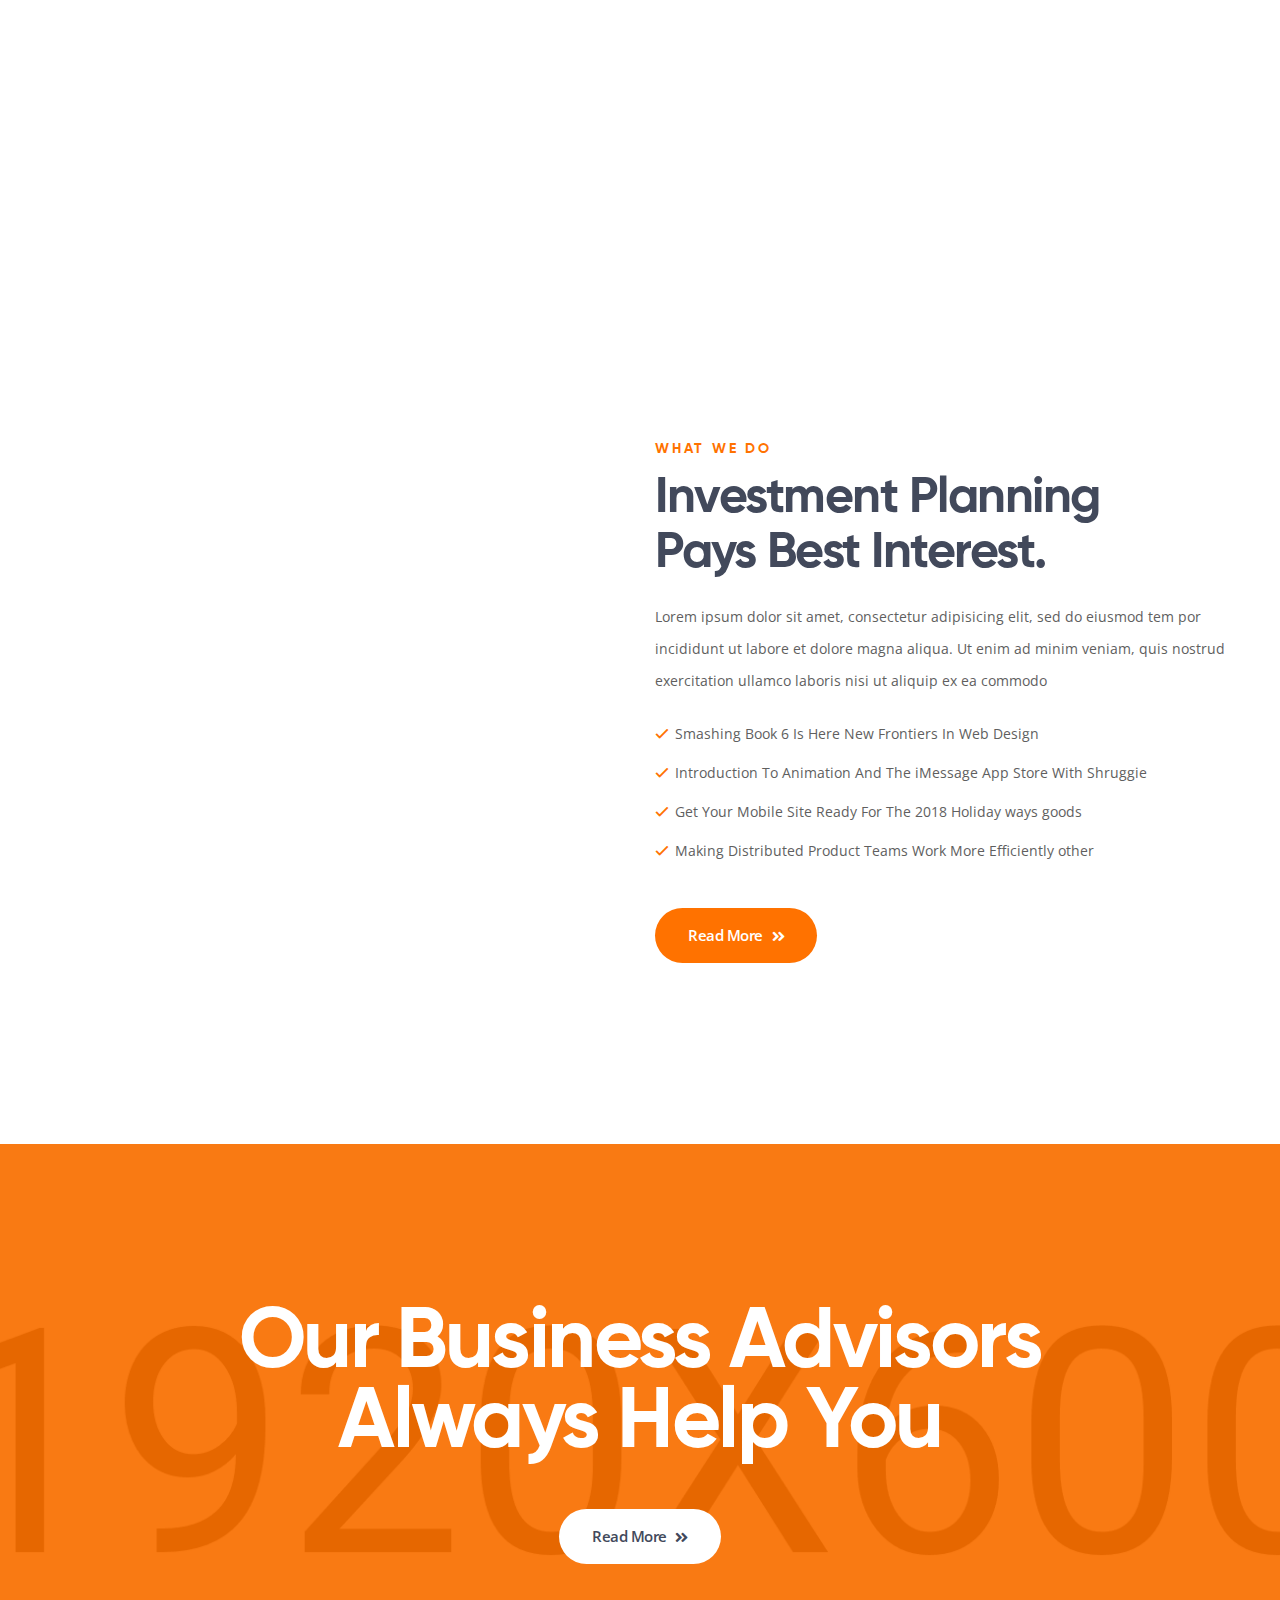
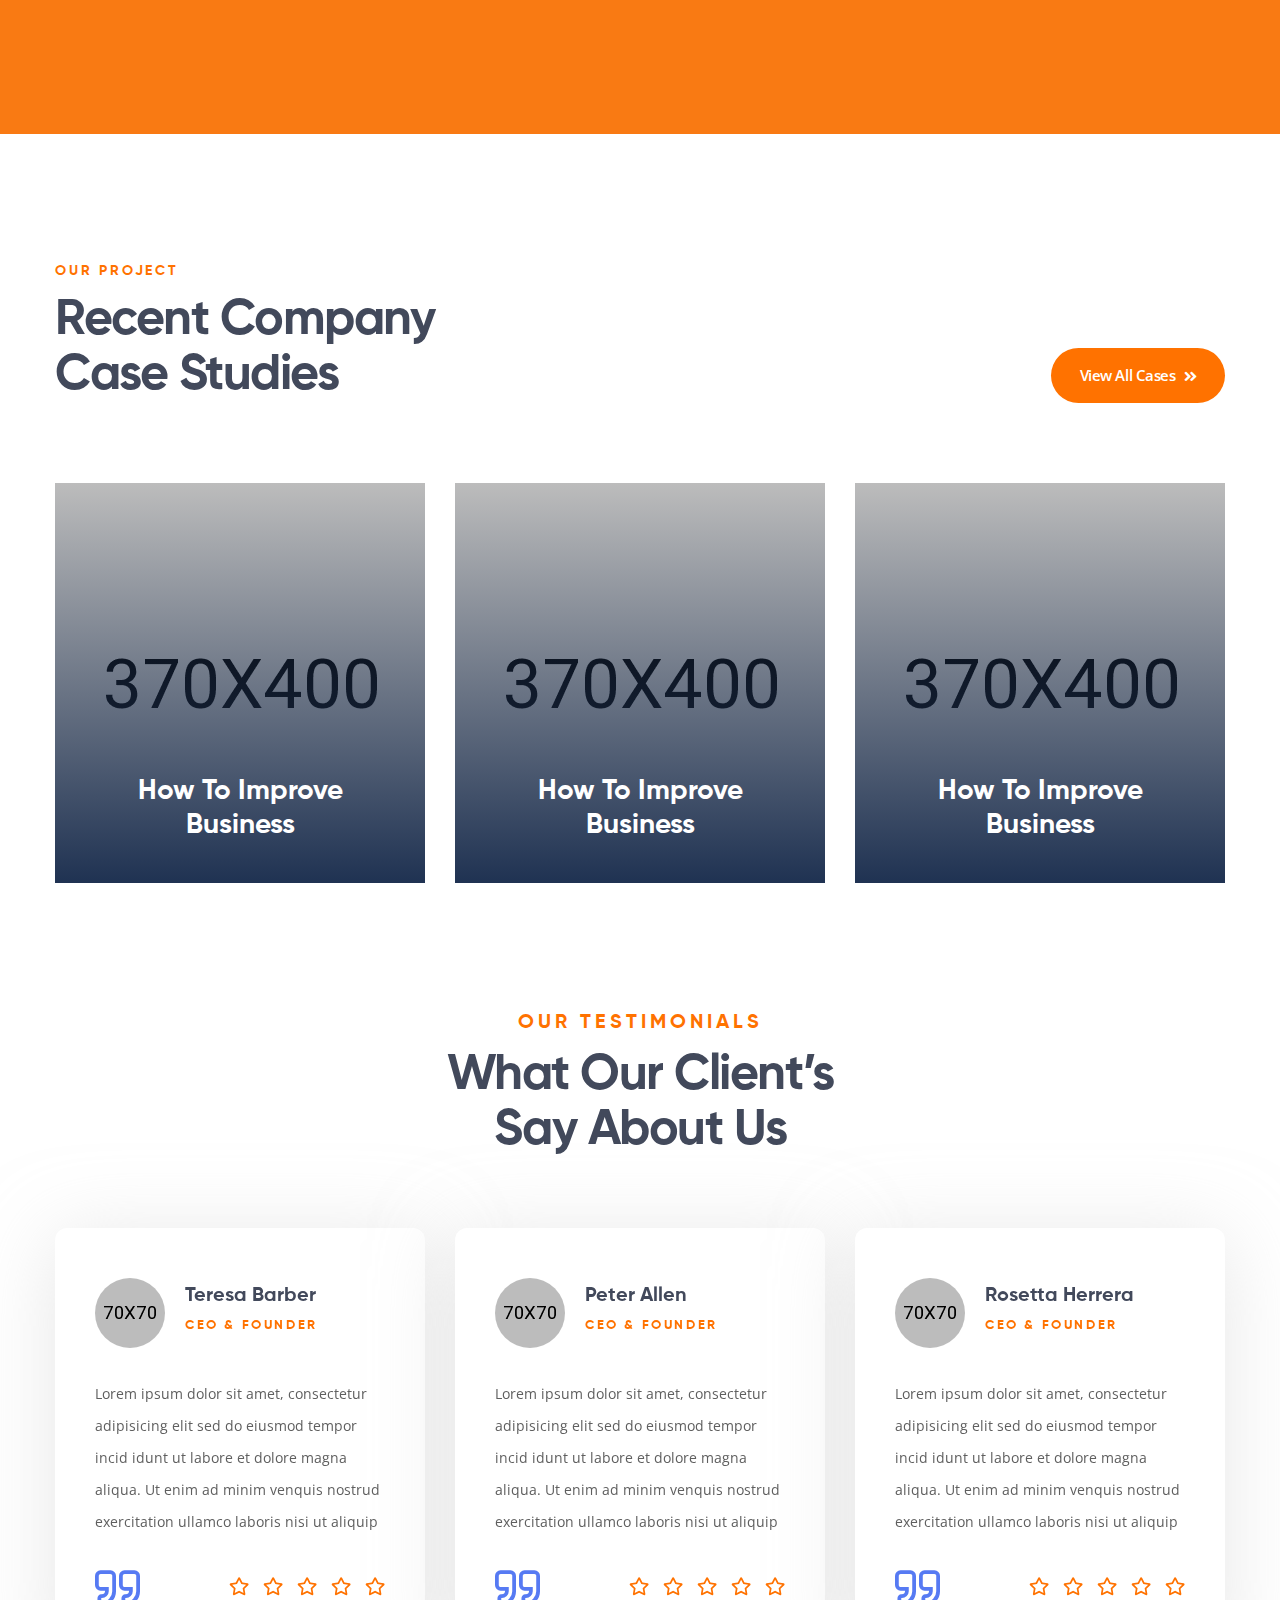
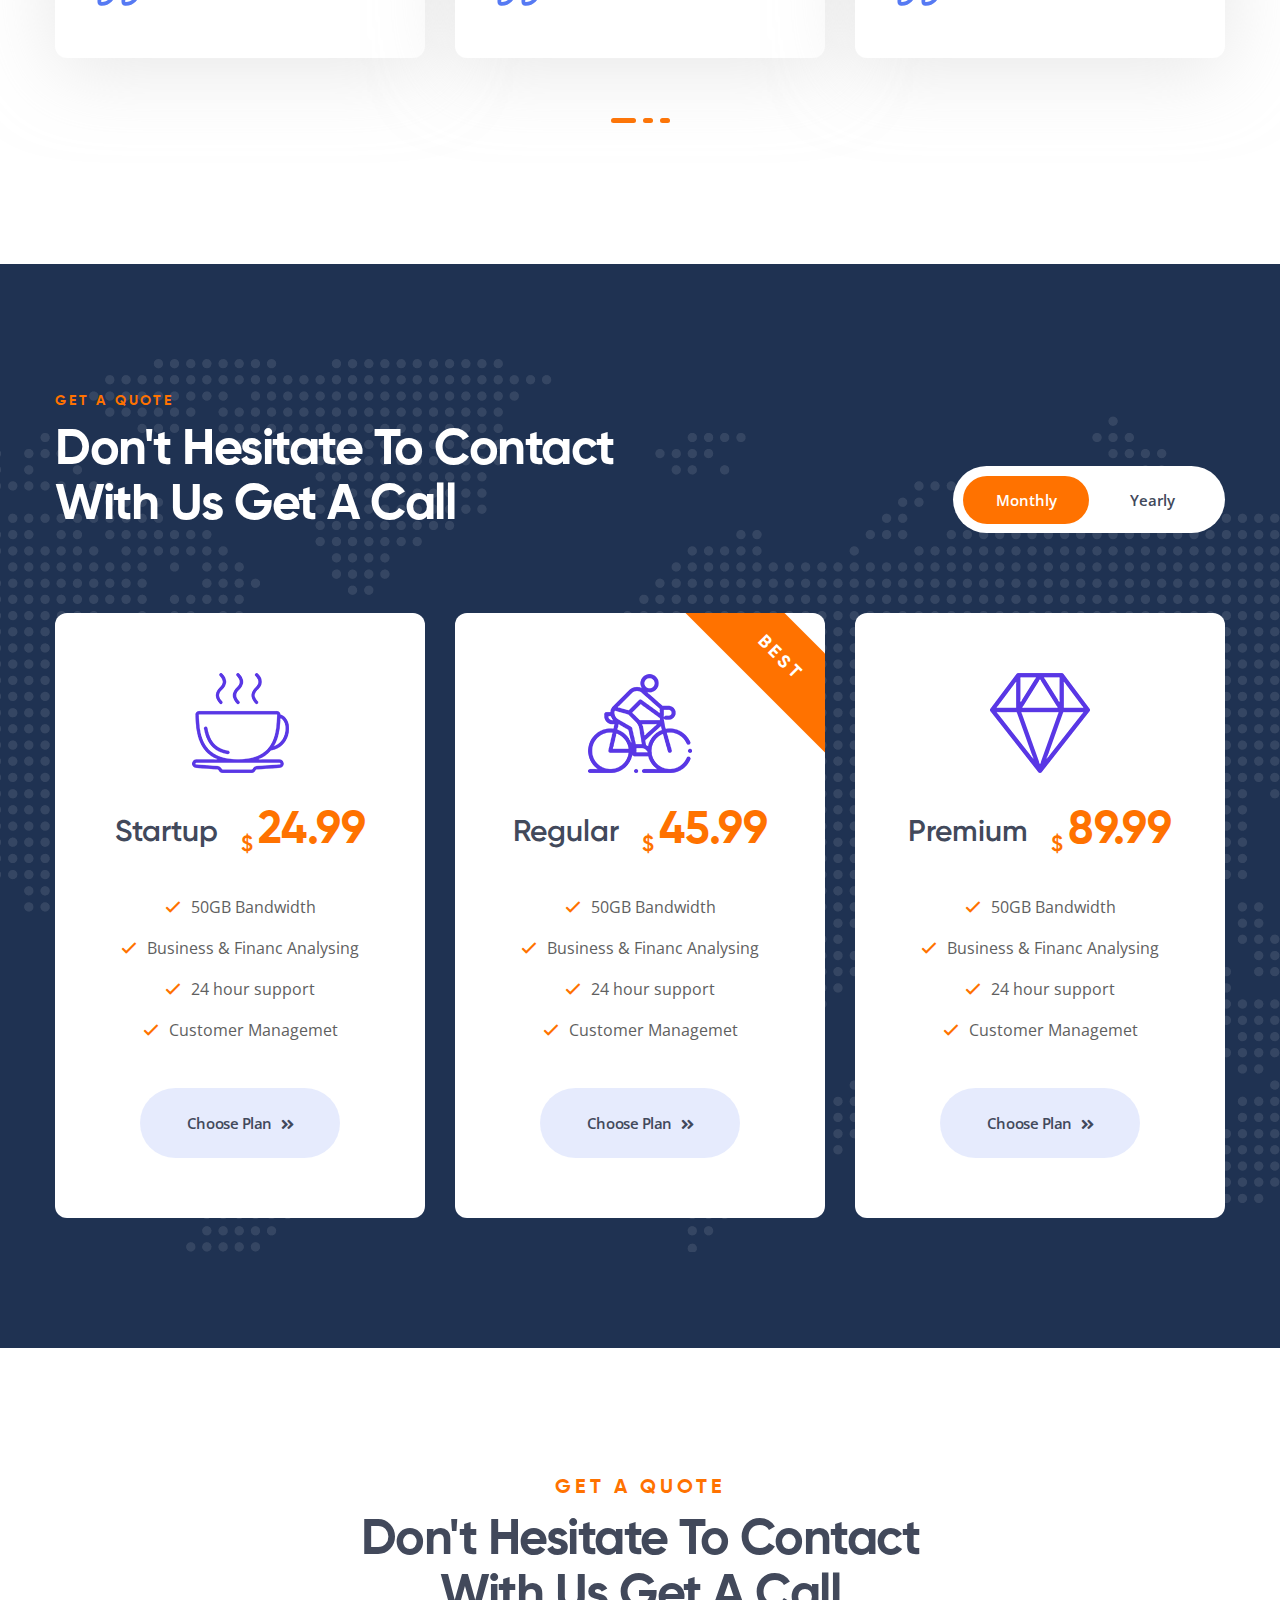
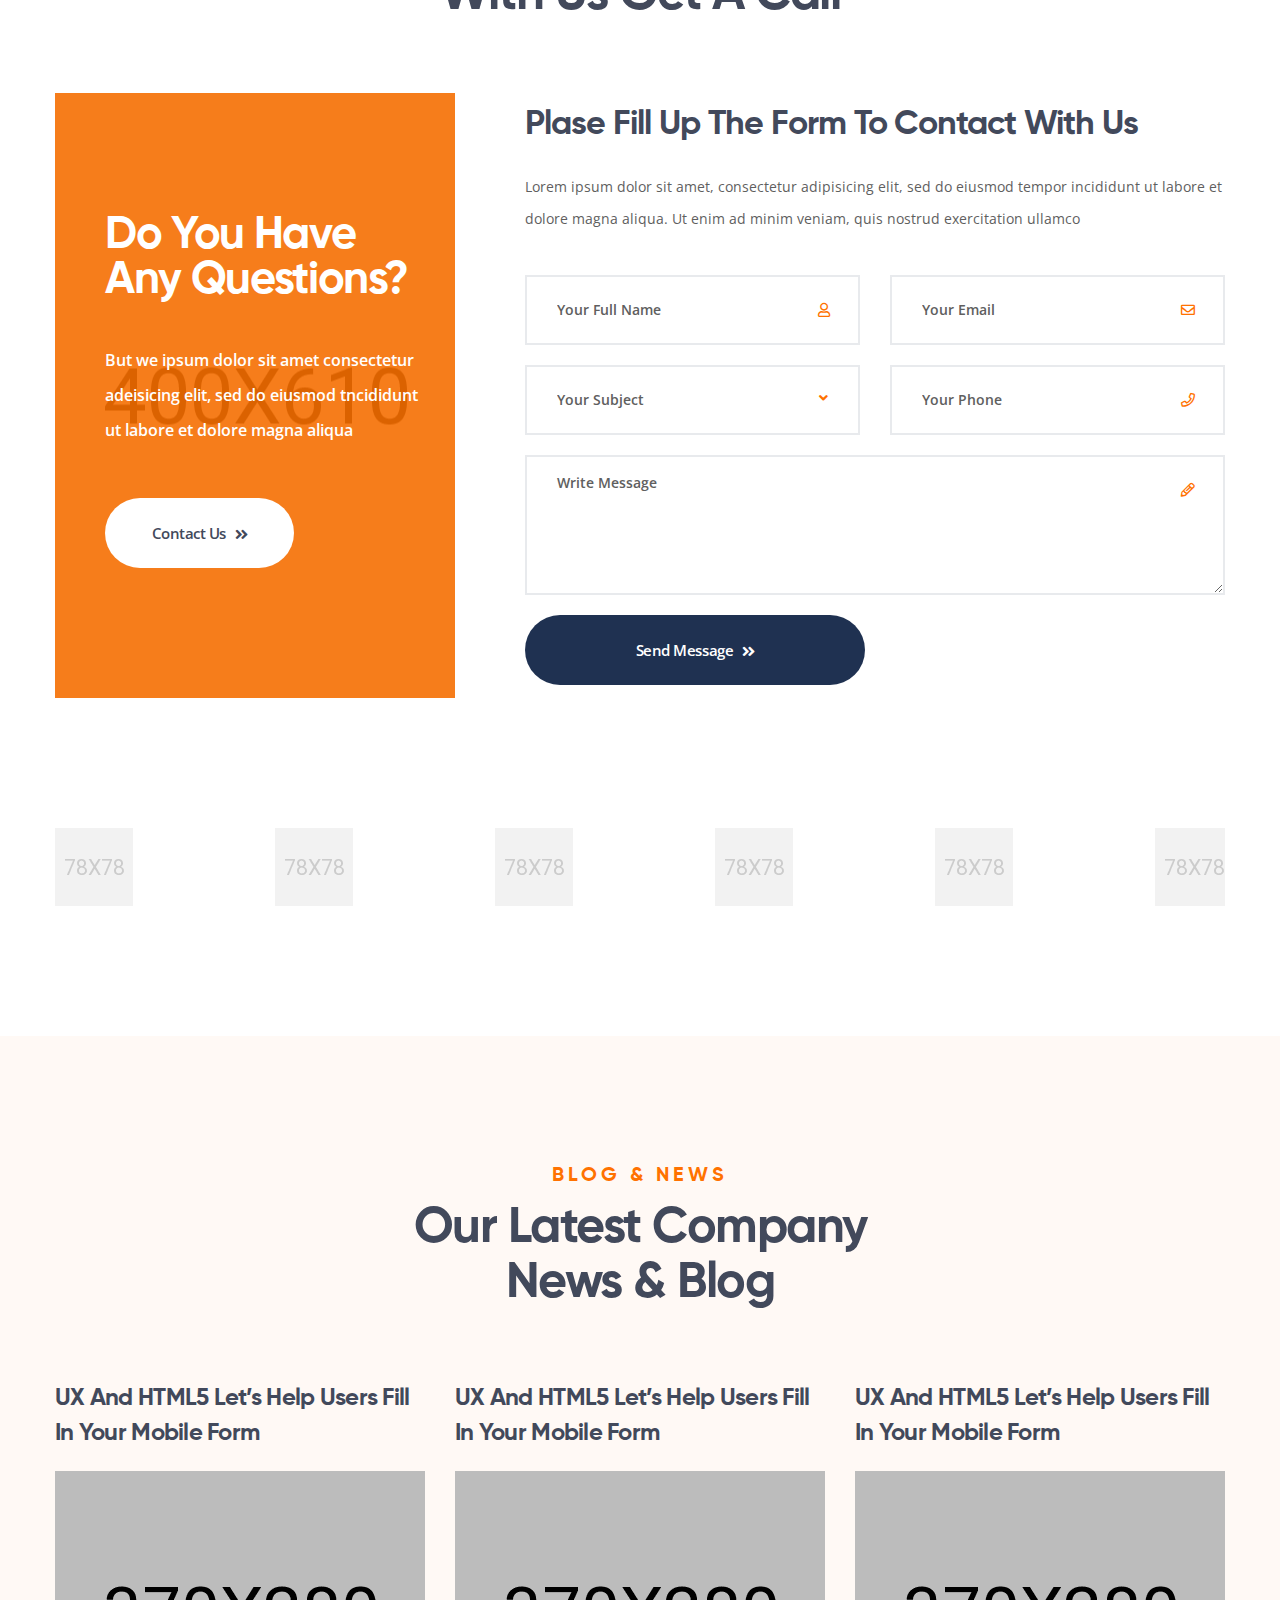
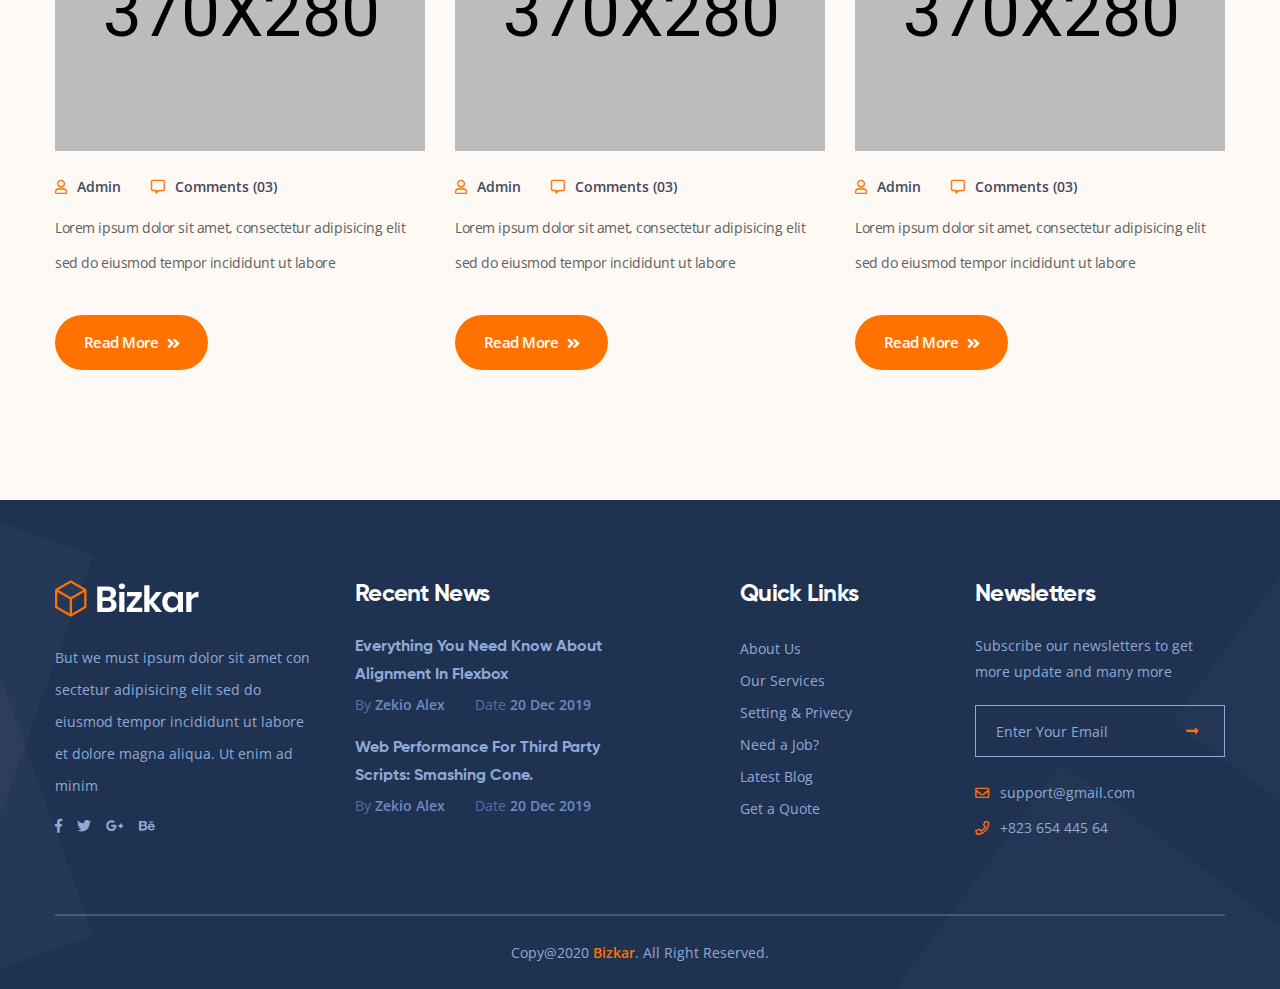
<file: index-2.html>
<!DOCTYPE html>
<html lang="en">

<head>
    <meta charset="UTF-8">
    <meta name="viewport" content="width=device-width, initial-scale=1.0">
    <meta http-equiv="X-UA-Compatible" content="ie=edge">
    <title>Home 02 || Bizkar || Creative Multi-Purpose HTML Template</title>
    <link rel="apple-touch-icon" sizes="180x180" href="assets/images/favicons/apple-touch-icon.png">
    <link rel="icon" type="image/png" sizes="32x32" href="assets/images/favicons/favicon-32x32.png">
    <link rel="icon" type="image/png" sizes="16x16" href="assets/images/favicons/favicon-16x16.png">
    <link rel="manifest" href="assets/images/favicons/site.webmanifest">

    <!-- plugin scripts -->

    <link href="https://fonts.googleapis.com/css?family=Open+Sans:400,400i,500,600,700&display=swap" rel="stylesheet">

    <link rel="stylesheet" href="assets/css/gilroy-extrabold.css">
    <link rel="stylesheet" href="assets/css/gilroy-light.css">
    <link rel="stylesheet" href="assets/css/gilroy-semibold.css">
    <link rel="stylesheet" href="assets/css/gilroy-bold.css">

    <link rel="stylesheet" href="assets/css/animate.min.css">
    <link rel="stylesheet" href="assets/css/bootstrap.min.css">
    <link rel="stylesheet" href="assets/css/owl.carousel.min.css">
    <link rel="stylesheet" href="assets/css/owl.theme.default.min.css">
    <link rel="stylesheet" href="assets/css/magnific-popup.css">
    <link rel="stylesheet" href="assets/css/fontawesome-all.min.css">
    <link rel="stylesheet" href="assets/css/bootstrap-select.min.css">
    <link rel="stylesheet" href="assets/css/jquery.mCustomScrollbar.min.css">
    <link rel="stylesheet" href="assets/css/bootstrap-datepicker.min.css">



    <!-- template styles -->
    <link rel="stylesheet" href="assets/css/style.css">
    <link rel="stylesheet" href="assets/css/responsive.css">




    <link rel="stylesheet" href="assets/css/color-2.css">



</head>

<body>
    <div class="preloader">
        <img src="assets/images/loader-2.png" class="preloader__image" alt="">
    </div><!-- /.preloader -->
    <div class="page-wrapper">

        <header class="site-header-two site-header-two__">
            <nav class="main-nav__two stricky">
                <div class="container">
                    <div class="main-nav__logo-box">
                        <a href="index.html">
                            <img src="assets/images/logo-2-1.png" alt="">
                        </a>
                    </div><!-- /.main-nav__logo-box -->
                    <div class="main-nav__main-navigation">
                        <ul class=" main-nav__navigation-box">
                            <li class="dropdown">
                                <a href="index.html">Home</a>
                                <ul>
                                    <li><a href="index.html">Home 01</a></li>
                                    <li><a href="index-2.html">Home 02</a></li>
                                    <li><a href="index-3.html">Home 03</a></li>
                                    <li><a href="index-4.html">Home 04</a></li>
                                    <li><a href="index-5.html">Home 05</a></li>
                                    <li class="dropdown"><a href="#">Header Styles</a>
                                        <ul>
                                            <li><a href="index.html">Header 01</a></li>
                                            <li><a href="index-2.html">Header 02</a></li>
                                            <li><a href="index-3.html">Header 03</a></li>
                                            <li><a href="index-4.html">Header 04</a></li>
                                            <li><a href="index-5.html">Header 05</a></li>
                                        </ul><!-- /.sub-menu -->
                                    </li>
                                </ul><!-- /.sub-menu -->
                            </li>
                            <li>
                                <a href="about.html">About</a>
                            </li>
                            <li class="dropdown">
                                <a href="services-1.html">Services</a>
                                <ul>
                                    <li><a href="services-1.html">Services 01</a></li>
                                    <li><a href="services-2.html">Services 02</a></li>
                                    <li><a href="services-details.html">Services Details</a></li>
                                </ul><!-- /.sub-menu -->
                            </li>
                            <li class="dropdown">
                                <a href="portfolio-standard.html">Work</a>
                                <ul>
                                    <li><a href="portfolio-standard.html">Portfolio Standard</a></li>
                                    <li><a href="portfolio-full.html">Portfolio Full</a></li>
                                    <li><a href="portfolio-masonary.html">Portfolio Masonary</a></li>
                                    <li><a href="portfolio-details.html">Portfolio Details</a></li>
                                </ul><!-- /.sub-menu -->
                            </li>
                            <li class="dropdown">
                                <a href="#">Pages</a>
                                <ul>
                                    <li><a href="pricing.html">Pricing</a></li>
                                    <li><a href="faq.html">FAQ</a></li>
                                    <li><a href="testimonials.html">Testimonials</a></li>
                                    <li><a href="team.html">Team</a></li>
                                </ul><!-- /.sub-menu -->
                            </li>


                            <li class="dropdown">
                                <a href="blog-standard.html">News</a>
                                <ul>
                                    <li><a href="blog-grid.html">News Page</a></li>
                                    <li><a href="blog-standard.html">News List</a></li>
                                    <li><a href="blog-details.html">News Details</a></li>
                                </ul><!-- /.sub-menu -->
                            </li>
                            <li>
                                <a href="contact.html">Contact</a>
                            </li>
                        </ul>
                    </div><!-- /.main-nav__main-navigation -->
                    <div class="main-nav__right">
                        <a href="#" class="side-menu__toggler"><span></span></a>
                    </div><!-- /.main-nav__right -->
                </div><!-- /.container -->
            </nav><!-- /.main-nav__one -->

        </header><!-- /.site-header-two -->

        <section class="banner-two">
            <img src="assets/images/shapes/banner-shape-1-1.png" alt="" class="banner-two__moc">
            <div class="banner-two__image-carousel owl-carousel owl-theme thm__owl-carousel" data-options='{"loop": true, "items": 1, "margin": 0, "dots": false, "nav": false, "animateOut": &quot;slideOutDown&quot;, "animateIn": &quot;fadeIn&quot;, "active": true, "smartSpeed": 1000, "autoplay": true, "autoplayTimeout": 7000, "autoplayHoverPause": false}'>
                <div class="item">
                    <img src="assets/images/resources/banner-2-1.jpg" alt="">
                </div><!-- /.item -->
                <div class="item">
                    <img src="assets/images/resources/banner-2-2.jpg" alt="">
                </div><!-- /.item -->
            </div><!-- /.banner-two__image-carousel -->
            <div class="container">
                <div class="row">
                    <div class="col-xl-7">
                        <div class="banner-two__content">
                            <h3><span>Discover New </span> <br>Idea To Build <br> Your <em>Business</em></h3>
                            <p>Lorem ipsum dolor sit amet, consectetur adipisicing elit, sed do <br> eiusmod tempor incididunt
                                ut labore et dolore magna</p>
                            <a href="#" class="thm-btn banner-two__btn">Discover Now <i class="fa fa-angle-double-right"></i></a><!-- /.thm-btn -->
                        </div><!-- /.banner-two__content -->
                    </div><!-- /.col-xl-7 -->
                </div><!-- /.row -->
            </div><!-- /.container -->
        </section><!-- /.banner-two -->

        <section class="brand-one brand-one__home-two">
            <div class="container">
                <div class="block-title-two text-center">
                    <p>our clients</p>
                    <h3>We Have Many Others Partners <br> Our Global Clients Here</h3>
                </div><!-- /.block-title-two -->
                <div class="brand-one__carousel owl-carousel owl-theme thm__owl-carousel" data-options='{"loop": true, "autoplay": true, "autoplayTimeout": 5000, "items": 6, "margin": 150, "smartSpeed": 700, "nav": false, "dots": false, "responsive": { "0": { "items": 2, "margin": 15 },"575": { "items": 3, "margin": 30 },"767": { "items": 3, "margin": 30 }, "991": { "items": 4, "margin": 30 }, "1199": { "items": 4, "margin": 75 }, "1200": { "items": 6 } }}'>
                    <div class="item">
                        <img src="assets/images/brand/brand-2-1.png" alt="">
                    </div><!-- /.item -->
                    <div class="item">
                        <img src="assets/images/brand/brand-2-2.png" alt="">
                    </div><!-- /.item -->
                    <div class="item">
                        <img src="assets/images/brand/brand-2-3.png" alt="">
                    </div><!-- /.item -->
                    <div class="item">
                        <img src="assets/images/brand/brand-2-4.png" alt="">
                    </div><!-- /.item -->
                    <div class="item">
                        <img src="assets/images/brand/brand-2-5.png" alt="">
                    </div><!-- /.item -->
                    <div class="item">
                        <img src="assets/images/brand/brand-2-6.png" alt="">
                    </div><!-- /.item -->
                    <div class="item">
                        <img src="assets/images/brand/brand-2-1.png" alt="">
                    </div><!-- /.item -->
                    <div class="item">
                        <img src="assets/images/brand/brand-2-2.png" alt="">
                    </div><!-- /.item -->
                    <div class="item">
                        <img src="assets/images/brand/brand-2-3.png" alt="">
                    </div><!-- /.item -->
                    <div class="item">
                        <img src="assets/images/brand/brand-2-4.png" alt="">
                    </div><!-- /.item -->
                    <div class="item">
                        <img src="assets/images/brand/brand-2-5.png" alt="">
                    </div><!-- /.item -->
                    <div class="item">
                        <img src="assets/images/brand/brand-2-6.png" alt="">
                    </div><!-- /.item -->
                </div><!-- /.brand-one__carousel owl-carousel owl-theme thm__owl-carousel -->
            </div><!-- /.container -->
        </section><!-- /.brand-one -->

        <section class="cta-three">
            <div class="container">
                <div class="row">
                    <div class="col-lg-7 d-flex">
                        <div class="my-auto">
                            <div class="cta-three__image">
                                <img src="assets/images/shapes/cta-3-1-shape.png" alt="" class="cta-three__image-shape">
                                <img src="assets/images/resources/cta-3-1.jpg" alt="">
                            </div><!-- /.cta-three__image -->
                        </div><!-- /.my-auto -->
                    </div><!-- /.col-lg-7 -->
                    <div class="col-lg-5">
                        <div class="cta-three__content">
                            <div class="block-title-two text-left">
                                <p>why choose us</p>
                                <h3>We Are Exclusive <br> Solution Agency</h3>
                            </div><!-- /.block-title-two -->
                            <div class="cta-three__box-wrap">
                                <div class="cta-three__box">
                                    <div class="cta-three__box-icon">
                                        <i class="far fa-tachometer"></i>
                                    </div><!-- /.cta-three__icon -->
                                    <div class="cta-three__box-content">
                                        <h3>Business Strategy</h3>
                                        <p>Lorem ipsum dolor sit amet consectetur adipisicing elit sed do eiusmod tempor
                                            incididunt ut labore et </p>
                                    </div><!-- /.cta-three__box-content -->
                                </div><!-- /.cta-three__box -->
                                <div class="cta-three__box">
                                    <div class="cta-three__box-icon">
                                        <i class="far fa-star-of-david"></i>
                                    </div><!-- /.cta-three__icon -->
                                    <div class="cta-three__box-content">
                                        <h3>Improve Business Growth</h3>
                                        <p>Lorem ipsum dolor sit amet consectetur adipisicing elit sed do eiusmod tempor
                                            incididunt ut labore et </p>
                                    </div><!-- /.cta-three__box-content -->
                                </div><!-- /.cta-three__box -->
                                <div class="cta-three__box">
                                    <div class="cta-three__box-icon">
                                        <i class="fa fa-desktop"></i>
                                    </div><!-- /.cta-three__icon -->
                                    <div class="cta-three__box-content">
                                        <h3>Marketing Yor Business</h3>
                                        <p>Lorem ipsum dolor sit amet consectetur adipisicing elit sed do eiusmod tempor
                                            incididunt ut labore et </p>
                                    </div><!-- /.cta-three__box-content -->
                                </div><!-- /.cta-three__box -->
                            </div><!-- /.cta-three__box-wrap -->
                            <a href="#" class="thm-btn cta-three__btn">Get Started <i class="fa fa-angle-double-right"></i></a>
                            <!-- /.thm-btn cta-three__btn -->
                        </div><!-- /.cta-three__content -->
                    </div><!-- /.col-lg-5 -->
                </div><!-- /.row -->
            </div><!-- /.container -->
        </section><!-- /.cta-three -->

        <section class="service-two" style="background-image: url(assets/images/shapes/dotted-patter-1.png);">
            <div class="container">
                <div class="row">
                    <div class="col-lg-5 d-flex">
                        <div class="my-auto">
                            <div class="service-two__block">
                                <div class="block-title-two text-left">
                                    <p>Our Services</p>
                                    <h3>We Provide Best <br>
                                        Services For Your <br>
                                        Business</h3>
                                </div><!-- /.block-title-two -->
                                <p>Lorem ipsum dolor sit amet, consectetur adipisicing elit, sed do eiusmod tempor incididunt ut
                                    labore et dolore magna aliqua. Ut enim ad minim veniam, quis nostrud exercitation ullamco
                                    laboris nisi ut aliquip ex ea commodo consequat. </p>
                                <a href="#" class="thm-btn">View All Services <i class="fa fa-angle-double-right"></i></a>
                                <!-- /.thm-btn -->
                            </div><!-- /.service-two__block -->
                        </div><!-- /.my-auto -->
                    </div><!-- /.col-lg-5 -->
                    <div class="col-lg-7">
                        <div class="service-two__box-wrap">
                            <div class="row">
                                <div class="col-md-6">
                                    <div class="service-two__single js-tilt">
                                        <div class="service-two__single-image" style="background-image: url(assets/images/backgrounds/service-bg-1-1.jpg);"></div>
                                        <!-- /.service-two__single-image -->
                                        <div class="service-two__single-inner">
                                            <i class="fal fa-hand-holding-usd"></i>
                                            <h3><a href="#">Finance & Insurance</a></h3>
                                            <p>Lorem ipsum dolor sit amet conse
                                                ctetur adipisicing elit sed do eiusmod tempor incididunt ut labore et</p>
                                            <a href="#" class="service-two__link"><i class="fa fa-long-arrow-alt-right"></i></a>
                                            <!-- /.service-two__link -->
                                        </div><!-- /.service-two__single-inner -->
                                    </div><!-- /.service-two__single -->
                                </div><!-- /.col-md-6 -->
                                <div class="col-md-6">
                                    <div class="service-two__single js-tilt">
                                        <div class="service-two__single-image" style="background-image: url(assets/images/backgrounds/service-bg-1-1.jpg);"></div>
                                        <!-- /.service-two__single-image -->
                                        <div class="service-two__single-inner">
                                            <i class="fal fa-umbrella-beach"></i>
                                            <h3><a href="#">Investment Planning</a></h3>
                                            <p>Lorem ipsum dolor sit amet conse
                                                ctetur adipisicing elit sed do eiusmod tempor incididunt ut labore et</p>
                                            <a href="#" class="service-two__link"><i class="fa fa-long-arrow-alt-right"></i></a>
                                            <!-- /.service-two__link -->
                                        </div><!-- /.service-two__single-inner -->
                                    </div><!-- /.service-two__single -->
                                </div><!-- /.col-md-6 -->
                                <div class="col-md-6">
                                    <div class="service-two__single js-tilt">
                                        <div class="service-two__single-image" style="background-image: url(assets/images/backgrounds/service-bg-1-1.jpg);"></div>
                                        <!-- /.service-two__single-image -->
                                        <div class="service-two__single-inner">
                                            <i class="fal fa-paper-plane"></i>
                                            <h3><a href="#">Market Positioning</a></h3>
                                            <p>Lorem ipsum dolor sit amet conse
                                                ctetur adipisicing elit sed do eiusmod tempor incididunt ut labore et</p>
                                            <a href="#" class="service-two__link"><i class="fa fa-long-arrow-alt-right"></i></a>
                                            <!-- /.service-two__link -->
                                        </div><!-- /.service-two__single-inner -->
                                    </div><!-- /.service-two__single -->
                                </div><!-- /.col-md-6 -->
                                <div class="col-md-6">
                                    <div class="service-two__single js-tilt">
                                        <div class="service-two__single-image" style="background-image: url(assets/images/backgrounds/service-bg-1-1.jpg);"></div>
                                        <!-- /.service-two__single-image -->
                                        <div class="service-two__single-inner">
                                            <i class="fal fa-chart-network"></i>
                                            <h3><a href="#">Business Consulting</a></h3>
                                            <p>Lorem ipsum dolor sit amet conse
                                                ctetur adipisicing elit sed do eiusmod tempor incididunt ut labore et</p>
                                            <a href="#" class="service-two__link"><i class="fa fa-long-arrow-alt-right"></i></a>
                                            <!-- /.service-two__link -->
                                        </div><!-- /.service-two__single-inner -->
                                    </div><!-- /.service-two__single -->
                                </div><!-- /.col-md-6 -->
                            </div><!-- /.row -->
                        </div><!-- /.service-two__box-wrap -->
                    </div><!-- /.col-lg-7 -->
                </div><!-- /.row -->
            </div><!-- /.container -->
        </section><!-- /.service-two -->

        <section class="funfact-one funfact-one__home-two">
            <div class="container">
                <div class="row">
                    <div class="col-lg-3 col-md-6 wow fadeInUp" data-wow-duration="1500ms">
                        <div class="funfact-one__single">
                            <div class="funfact-one__icon">
                                <i class="far fa-user-alt"></i>
                            </div><!-- /.funfact-one__icon -->
                            <h3><span class="counter">2500</span><!-- /.counter -->+</h3>
                            <p>Project</p>
                        </div><!-- /.funfact-one__single -->
                    </div><!-- /.col-lg-3 col-md-6 -->
                    <div class="col-lg-3 col-md-6 wow fadeInUp" data-wow-duration="1500ms">
                        <div class="funfact-one__single">
                            <div class="funfact-one__icon">
                                <i class="far fa-heart"></i>
                            </div><!-- /.funfact-one__icon -->
                            <h3><span class="counter">2960</span><!-- /.counter -->+</h3>
                            <p>Satisfied Clients</p>
                        </div><!-- /.funfact-one__single -->
                    </div><!-- /.col-lg-3 col-md-6 -->
                    <div class="col-lg-3 col-md-6 wow fadeInUp" data-wow-duration="1500ms">
                        <div class="funfact-one__single">
                            <div class="funfact-one__icon">
                                <i class="far fa-cloud-download"></i>
                            </div><!-- /.funfact-one__icon -->
                            <h3><span class="counter">5620</span><!-- /.counter -->
                            </h3>
                            <p>Win Awards</p>
                        </div><!-- /.funfact-one__single -->
                    </div><!-- /.col-lg-3 col-md-6 -->
                    <div class="col-lg-3 col-md-6 wow fadeInUp" data-wow-duration="1500ms">
                        <div class="funfact-one__single">
                            <div class="funfact-one__icon">
                                <i class="far fa-star"></i>
                            </div><!-- /.funfact-one__icon -->
                            <h3><span class="counter">365</span><!-- /.counter -->+</h3>
                            <p>Team Member</p>
                        </div><!-- /.funfact-one__single -->
                    </div><!-- /.col-lg-3 col-md-6 -->
                </div><!-- /.row -->
            </div><!-- /.container -->
        </section><!-- /.funfact-one -->

        <section class="video-one">
            <div class="container">
                <div class="row">
                    <div class="col-lg-6">
                        <div class="video-one__box wow fadeInLeft" data-wow-duration="1500ms">
                            <img src="assets/images/resources/video-1-1.jpg" alt="">
                            <a href="https://www.youtube.com/watch?v=Rw1JBhaoHBs" class="video-popup video-one__btn"><i class="fa fa-play"></i></a><!-- /.video-popup video-one__btn -->
                        </div><!-- /.video-one__box -->
                    </div><!-- /.col-lg-6 -->
                    <div class="col-lg-6 d-flex">
                        <div class="my-auto">
                            <div class="video-one__content">
                                <div class="block-title-two text-left">
                                    <p>What we do</p>
                                    <h3>Investment Planning <br> Pays Best Interest.</h3>
                                </div><!-- /.block-title-two -->
                                <p>Lorem ipsum dolor sit amet, consectetur adipisicing elit, sed do eiusmod tem
                                    por incididunt ut labore et dolore magna aliqua. Ut enim ad minim veniam, quis nostrud
                                    exercitation ullamco laboris nisi ut aliquip ex ea commodo </p>
                                <ul class="list-unstyled video-one__list">
                                    <li>
                                        <i class="far fa-check"></i>
                                        Smashing Book 6 Is Here New Frontiers In Web Design
                                    </li>
                                    <li>
                                        <i class="far fa-check"></i>
                                        Introduction To Animation And The iMessage App Store With Shruggie
                                    </li>
                                    <li>
                                        <i class="far fa-check"></i>
                                        Get Your Mobile Site Ready For The 2018 Holiday ways goods
                                    </li>
                                    <li>
                                        <i class="far fa-check"></i>
                                        Making Distributed Product Teams Work More Efficiently other
                                    </li>
                                </ul><!-- /.list-unstyled video-one__list -->
                                <a href="#" class="thm-btn">Read More <i class="fa fa-angle-double-right"></i></a>
                                <!-- /.thm-btn -->
                            </div><!-- /.video-one__content -->
                        </div><!-- /.my-auto -->
                    </div><!-- /.col-lg-6 -->
                </div><!-- /.row -->
            </div><!-- /.container -->
        </section><!-- /.video-one -->

        <section class="cta-two" style="background-image: url(assets/images/backgrounds/cta-bg-1-1.jpg);">
            <div class="container text-center">
                <h3>Our Business Advisors <br>
                    Always Help You</h3>
                <a href="#" class="thm-btn">Read More <i class="fa fa-angle-double-right"></i></a><!-- /.thm-btn -->
            </div><!-- /.container -->
        </section><!-- /.cta-two -->

        <section class="case-one">
            <div class="container">
                <div class="case-one__top">
                    <div class="block-title-two text-left">
                        <p>our project</p>
                        <h3>Recent Company <br> Case Studies</h3>
                    </div><!-- /.block-title-two -->
                    <div class="case-one__top-btn-block">
                        <a href="#" class="thm-btn">View All Cases <i class="fa fa-angle-double-right"></i></a>
                        <!-- /.thm-btn -->
                    </div><!-- /.case-one__top-btn-block -->
                </div><!-- /.case-one__top -->
                <div class="row">
                    <div class="col-lg-4">
                        <div class="case-one__single">
                            <div class="case-one__image">
                                <img src="assets/images/case/case-1-1.jpg" alt="">
                            </div><!-- /.case-one__image -->
                            <div class="case-one__content">
                                <h3><a href="#">How To Improve <br> Business</a></h3>
                            </div><!-- /.case-one__content -->
                        </div><!-- /.case-one__single -->
                    </div><!-- /.col-lg-4 -->
                    <div class="col-lg-4">
                        <div class="case-one__single">
                            <div class="case-one__image">
                                <img src="assets/images/case/case-1-2.jpg" alt="">
                            </div><!-- /.case-one__image -->
                            <div class="case-one__content">
                                <h3><a href="#">How To Improve <br> Business</a></h3>
                            </div><!-- /.case-one__content -->
                        </div><!-- /.case-one__single -->
                    </div><!-- /.col-lg-4 -->
                    <div class="col-lg-4">
                        <div class="case-one__single">
                            <div class="case-one__image">
                                <img src="assets/images/case/case-1-3.jpg" alt="">
                            </div><!-- /.case-one__image -->
                            <div class="case-one__content">
                                <h3><a href="#">How To Improve <br> Business</a></h3>
                            </div><!-- /.case-one__content -->
                        </div><!-- /.case-one__single -->
                    </div><!-- /.col-lg-4 -->
                </div><!-- /.row -->
            </div><!-- /.container -->
        </section><!-- /.case-one -->

        <section class="testimonials-two">
            <div class="container">
                <div class="block-title-two text-center">
                    <p>our testimonials</p>
                    <h3>What Our Client’s <br> Say About Us</h3>
                </div><!-- /.block-title-two -->
                <div class="testimonials-two__carousel owl-carousel thm__owl-carousel owl-theme" data-options='{"loop": true, "margin": 30, "stagePadding": 0, "items": 3, "smartSpeed": 700, "autoplay": true, "autoplayTimeout": 7000, "nav": false, "dots": true, "responsive": { "0": { "items": 1, "stagePadding": 0 }, "1199": { "items": 2 }, "1200": { "items": 3 } }}'>
                    <div class="item">
                        <div class="testimonials-two__single">
                            <div class="testimonials-two__top">
                                <div class="testimonials-two__image">
                                    <img src="assets/images/testimonials/testimonial-2-1.jpg" alt="">
                                </div><!-- /.testimonials-two__image -->
                                <div class="testimonials-two__top-content">
                                    <h3>Teresa Barber</h3>
                                    <span>CEO & Founder</span>
                                </div><!-- /.testimonials-two__top-content -->
                            </div><!-- /.testimonials-two__top -->
                            <div class="testimonials-two__content">
                                <p>Lorem ipsum dolor sit amet, consectetur adipisicing elit sed do eiusmod tempor incid
                                    idunt ut labore et dolore magna aliqua. Ut enim ad minim venquis nostrud exercitation
                                    ullamco laboris nisi ut aliquip</p>
                            </div><!-- /.testimonials-two__content -->
                            <div class="testimonials-two__bottom">
                                <i class="far fa-quote-right testimonials-two__qoute-icon"></i>
                                <div class="testimonials-two__stars">
                                    <i class="far fa-star"></i>
                                    <i class="far fa-star"></i>
                                    <i class="far fa-star"></i>
                                    <i class="far fa-star"></i>
                                    <i class="far fa-star"></i>
                                </div><!-- /.testimonials-two__stars -->
                            </div><!-- /.testimonials-two__bottom -->
                        </div><!-- /.testimonials-two__single -->
                    </div><!-- /.item -->
                    <div class="item">
                        <div class="testimonials-two__single">
                            <div class="testimonials-two__top">
                                <div class="testimonials-two__image">
                                    <img src="assets/images/testimonials/testimonial-2-2.jpg" alt="">
                                </div><!-- /.testimonials-two__image -->
                                <div class="testimonials-two__top-content">
                                    <h3>Peter Allen</h3>
                                    <span>CEO & Founder</span>
                                </div><!-- /.testimonials-two__top-content -->
                            </div><!-- /.testimonials-two__top -->
                            <div class="testimonials-two__content">
                                <p>Lorem ipsum dolor sit amet, consectetur adipisicing elit sed do eiusmod tempor incid
                                    idunt ut labore et dolore magna aliqua. Ut enim ad minim venquis nostrud exercitation
                                    ullamco laboris nisi ut aliquip</p>
                            </div><!-- /.testimonials-two__content -->
                            <div class="testimonials-two__bottom">
                                <i class="far fa-quote-right testimonials-two__qoute-icon"></i>
                                <div class="testimonials-two__stars">
                                    <i class="far fa-star"></i>
                                    <i class="far fa-star"></i>
                                    <i class="far fa-star"></i>
                                    <i class="far fa-star"></i>
                                    <i class="far fa-star"></i>
                                </div><!-- /.testimonials-two__stars -->
                            </div><!-- /.testimonials-two__bottom -->
                        </div><!-- /.testimonials-two__single -->
                    </div><!-- /.item -->
                    <div class="item">
                        <div class="testimonials-two__single">
                            <div class="testimonials-two__top">
                                <div class="testimonials-two__image">
                                    <img src="assets/images/testimonials/testimonial-2-3.jpg" alt="">
                                </div><!-- /.testimonials-two__image -->
                                <div class="testimonials-two__top-content">
                                    <h3>Rosetta Herrera</h3>
                                    <span>CEO & Founder</span>
                                </div><!-- /.testimonials-two__top-content -->
                            </div><!-- /.testimonials-two__top -->
                            <div class="testimonials-two__content">
                                <p>Lorem ipsum dolor sit amet, consectetur adipisicing elit sed do eiusmod tempor incid
                                    idunt ut labore et dolore magna aliqua. Ut enim ad minim venquis nostrud exercitation
                                    ullamco laboris nisi ut aliquip</p>
                            </div><!-- /.testimonials-two__content -->
                            <div class="testimonials-two__bottom">
                                <i class="far fa-quote-right testimonials-two__qoute-icon"></i>
                                <div class="testimonials-two__stars">
                                    <i class="far fa-star"></i>
                                    <i class="far fa-star"></i>
                                    <i class="far fa-star"></i>
                                    <i class="far fa-star"></i>
                                    <i class="far fa-star"></i>
                                </div><!-- /.testimonials-two__stars -->
                            </div><!-- /.testimonials-two__bottom -->
                        </div><!-- /.testimonials-two__single -->
                    </div><!-- /.item -->
                    <div class="item">
                        <div class="testimonials-two__single">
                            <div class="testimonials-two__top">
                                <div class="testimonials-two__image">
                                    <img src="assets/images/testimonials/testimonial-2-1.jpg" alt="">
                                </div><!-- /.testimonials-two__image -->
                                <div class="testimonials-two__top-content">
                                    <h3>Alejandro Cannon</h3>
                                    <span>CEO & Founder</span>
                                </div><!-- /.testimonials-two__top-content -->
                            </div><!-- /.testimonials-two__top -->
                            <div class="testimonials-two__content">
                                <p>Lorem ipsum dolor sit amet, consectetur adipisicing elit sed do eiusmod tempor incid
                                    idunt ut labore et dolore magna aliqua. Ut enim ad minim venquis nostrud exercitation
                                    ullamco laboris nisi ut aliquip</p>
                            </div><!-- /.testimonials-two__content -->
                            <div class="testimonials-two__bottom">
                                <i class="far fa-quote-right testimonials-two__qoute-icon"></i>
                                <div class="testimonials-two__stars">
                                    <i class="far fa-star"></i>
                                    <i class="far fa-star"></i>
                                    <i class="far fa-star"></i>
                                    <i class="far fa-star"></i>
                                    <i class="far fa-star"></i>
                                </div><!-- /.testimonials-two__stars -->
                            </div><!-- /.testimonials-two__bottom -->
                        </div><!-- /.testimonials-two__single -->
                    </div><!-- /.item -->
                    <div class="item">
                        <div class="testimonials-two__single">
                            <div class="testimonials-two__top">
                                <div class="testimonials-two__image">
                                    <img src="assets/images/testimonials/testimonial-2-2.jpg" alt="">
                                </div><!-- /.testimonials-two__image -->
                                <div class="testimonials-two__top-content">
                                    <h3>Addie Bass</h3>
                                    <span>CEO & Founder</span>
                                </div><!-- /.testimonials-two__top-content -->
                            </div><!-- /.testimonials-two__top -->
                            <div class="testimonials-two__content">
                                <p>Lorem ipsum dolor sit amet, consectetur adipisicing elit sed do eiusmod tempor incid
                                    idunt ut labore et dolore magna aliqua. Ut enim ad minim venquis nostrud exercitation
                                    ullamco laboris nisi ut aliquip</p>
                            </div><!-- /.testimonials-two__content -->
                            <div class="testimonials-two__bottom">
                                <i class="far fa-quote-right testimonials-two__qoute-icon"></i>
                                <div class="testimonials-two__stars">
                                    <i class="far fa-star"></i>
                                    <i class="far fa-star"></i>
                                    <i class="far fa-star"></i>
                                    <i class="far fa-star"></i>
                                    <i class="far fa-star"></i>
                                </div><!-- /.testimonials-two__stars -->
                            </div><!-- /.testimonials-two__bottom -->
                        </div><!-- /.testimonials-two__single -->
                    </div><!-- /.item -->
                    <div class="item">
                        <div class="testimonials-two__single">
                            <div class="testimonials-two__top">
                                <div class="testimonials-two__image">
                                    <img src="assets/images/testimonials/testimonial-2-3.jpg" alt="">
                                </div><!-- /.testimonials-two__image -->
                                <div class="testimonials-two__top-content">
                                    <h3>Emily Hale</h3>
                                    <span>CEO & Founder</span>
                                </div><!-- /.testimonials-two__top-content -->
                            </div><!-- /.testimonials-two__top -->
                            <div class="testimonials-two__content">
                                <p>Lorem ipsum dolor sit amet, consectetur adipisicing elit sed do eiusmod tempor incid
                                    idunt ut labore et dolore magna aliqua. Ut enim ad minim venquis nostrud exercitation
                                    ullamco laboris nisi ut aliquip</p>
                            </div><!-- /.testimonials-two__content -->
                            <div class="testimonials-two__bottom">
                                <i class="far fa-quote-right testimonials-two__qoute-icon"></i>
                                <div class="testimonials-two__stars">
                                    <i class="far fa-star"></i>
                                    <i class="far fa-star"></i>
                                    <i class="far fa-star"></i>
                                    <i class="far fa-star"></i>
                                    <i class="far fa-star"></i>
                                </div><!-- /.testimonials-two__stars -->
                            </div><!-- /.testimonials-two__bottom -->
                        </div><!-- /.testimonials-two__single -->
                    </div><!-- /.item -->
                    <div class="item">
                        <div class="testimonials-two__single">
                            <div class="testimonials-two__top">
                                <div class="testimonials-two__image">
                                    <img src="assets/images/testimonials/testimonial-2-1.jpg" alt="">
                                </div><!-- /.testimonials-two__image -->
                                <div class="testimonials-two__top-content">
                                    <h3>Leon Blake</h3>
                                    <span>CEO & Founder</span>
                                </div><!-- /.testimonials-two__top-content -->
                            </div><!-- /.testimonials-two__top -->
                            <div class="testimonials-two__content">
                                <p>Lorem ipsum dolor sit amet, consectetur adipisicing elit sed do eiusmod tempor incid
                                    idunt ut labore et dolore magna aliqua. Ut enim ad minim venquis nostrud exercitation
                                    ullamco laboris nisi ut aliquip</p>
                            </div><!-- /.testimonials-two__content -->
                            <div class="testimonials-two__bottom">
                                <i class="far fa-quote-right testimonials-two__qoute-icon"></i>
                                <div class="testimonials-two__stars">
                                    <i class="far fa-star"></i>
                                    <i class="far fa-star"></i>
                                    <i class="far fa-star"></i>
                                    <i class="far fa-star"></i>
                                    <i class="far fa-star"></i>
                                </div><!-- /.testimonials-two__stars -->
                            </div><!-- /.testimonials-two__bottom -->
                        </div><!-- /.testimonials-two__single -->
                    </div><!-- /.item -->
                    <div class="item">
                        <div class="testimonials-two__single">
                            <div class="testimonials-two__top">
                                <div class="testimonials-two__image">
                                    <img src="assets/images/testimonials/testimonial-2-2.jpg" alt="">
                                </div><!-- /.testimonials-two__image -->
                                <div class="testimonials-two__top-content">
                                    <h3>James Marsh</h3>
                                    <span>CEO & Founder</span>
                                </div><!-- /.testimonials-two__top-content -->
                            </div><!-- /.testimonials-two__top -->
                            <div class="testimonials-two__content">
                                <p>Lorem ipsum dolor sit amet, consectetur adipisicing elit sed do eiusmod tempor incid
                                    idunt ut labore et dolore magna aliqua. Ut enim ad minim venquis nostrud exercitation
                                    ullamco laboris nisi ut aliquip</p>
                            </div><!-- /.testimonials-two__content -->
                            <div class="testimonials-two__bottom">
                                <i class="far fa-quote-right testimonials-two__qoute-icon"></i>
                                <div class="testimonials-two__stars">
                                    <i class="far fa-star"></i>
                                    <i class="far fa-star"></i>
                                    <i class="far fa-star"></i>
                                    <i class="far fa-star"></i>
                                    <i class="far fa-star"></i>
                                </div><!-- /.testimonials-two__stars -->
                            </div><!-- /.testimonials-two__bottom -->
                        </div><!-- /.testimonials-two__single -->
                    </div><!-- /.item -->
                    <div class="item">
                        <div class="testimonials-two__single">
                            <div class="testimonials-two__top">
                                <div class="testimonials-two__image">
                                    <img src="assets/images/testimonials/testimonial-2-3.jpg" alt="">
                                </div><!-- /.testimonials-two__image -->
                                <div class="testimonials-two__top-content">
                                    <h3>Dean Gibbs</h3>
                                    <span>CEO & Founder</span>
                                </div><!-- /.testimonials-two__top-content -->
                            </div><!-- /.testimonials-two__top -->
                            <div class="testimonials-two__content">
                                <p>Lorem ipsum dolor sit amet, consectetur adipisicing elit sed do eiusmod tempor incid
                                    idunt ut labore et dolore magna aliqua. Ut enim ad minim venquis nostrud exercitation
                                    ullamco laboris nisi ut aliquip</p>
                            </div><!-- /.testimonials-two__content -->
                            <div class="testimonials-two__bottom">
                                <i class="far fa-quote-right testimonials-two__qoute-icon"></i>
                                <div class="testimonials-two__stars">
                                    <i class="far fa-star"></i>
                                    <i class="far fa-star"></i>
                                    <i class="far fa-star"></i>
                                    <i class="far fa-star"></i>
                                    <i class="far fa-star"></i>
                                </div><!-- /.testimonials-two__stars -->
                            </div><!-- /.testimonials-two__bottom -->
                        </div><!-- /.testimonials-two__single -->
                    </div><!-- /.item -->
                </div><!-- /.testimonials-two__carousel owl-carousel thm__owl-carousel owl-theme -->
            </div><!-- /.container -->
        </section><!-- /.testimonials-two -->

        <section class="pricing-one" style="background-image: url(assets/images/shapes/dotted-patter-2.png);">
            <div class="container">
                <div class="pricing-one__block">
                    <div class="block-title-two text-left">
                        <p>get a quote</p>
                        <h3>Don't Hesitate To Contact <br> With Us Get A Call</h3>
                    </div><!-- /.block-title-two -->

                    <div class="pricing-one__btn-block">
                        <ul class="list-unstyled nav nav-tabs">
                            <li class="nav-item">
                                <a href="#monthly" class="nav-link active" data-toggle="tab">Monthly</a>
                            </li><!-- /.nav-item -->
                            <li class="nav-item">
                                <a href="#yearly" class="nav-link " data-toggle="tab">Yearly</a>
                            </li><!-- /.nav-item -->
                        </ul><!-- /.list-unstyled nav nav-tabs -->
                    </div><!-- /.pricing-one__btn-block -->
                </div><!-- /.pricing-one__block -->

                <div class="tab-content">
                    <div class="tab-pane show active  animated fadeInUp" id="monthly">
                        <div class="row">
                            <div class="col-lg-4">
                                <div class="pricing-one__single">
                                    <div class="pricing-one__inner">
                                        <img src="assets/images/shapes/pricing-i-1-1.png" alt="">
                                        <div class="pricing-one__top">
                                            <h3>Startup</h3>
                                            <p><span>$</span>24.99</p>
                                        </div><!-- /.pricing-one__top -->
                                        <ul class="pricing-one__list list-unstyled">
                                            <li><i class="far fa-check"></i>50GB Bandwidth</li>
                                            <li><i class="far fa-check"></i>Business & Financ Analysing</li>
                                            <li><i class="far fa-check"></i>24 hour support</li>
                                            <li><i class="far fa-check"></i>Customer Managemet</li>
                                        </ul><!-- /.pricing-one__list list-unstyled -->
                                        <a href="#" class="thm-btn pricing-one__btn">Choose Plan <i class="fa fa-angle-double-right"></i></a><!-- /.thm-btn pricing-one__btn -->
                                    </div><!-- /.pricing-one__inner -->
                                </div><!-- /.pricing-one__single -->
                            </div><!-- /.col-lg-4 -->
                            <div class="col-lg-4">
                                <div class="pricing-one__single">
                                    <div class="pricing-one__inner">
                                        <span class="pricing-one__corner-ribbon">Best</span>
                                        <!-- /.pricing-one__corner-ribbon -->
                                        <img src="assets/images/shapes/pricing-i-1-2.png" alt="">
                                        <div class="pricing-one__top">
                                            <h3>Regular</h3>
                                            <p><span>$</span>45.99</p>
                                        </div><!-- /.pricing-one__top -->
                                        <ul class="pricing-one__list list-unstyled">
                                            <li><i class="far fa-check"></i>50GB Bandwidth</li>
                                            <li><i class="far fa-check"></i>Business & Financ Analysing</li>
                                            <li><i class="far fa-check"></i>24 hour support</li>
                                            <li><i class="far fa-check"></i>Customer Managemet</li>
                                        </ul><!-- /.pricing-one__list list-unstyled -->
                                        <a href="#" class="thm-btn pricing-one__btn">Choose Plan <i class="fa fa-angle-double-right"></i></a><!-- /.thm-btn pricing-one__btn -->
                                    </div><!-- /.pricing-one__inner -->
                                </div><!-- /.pricing-one__single -->
                            </div><!-- /.col-lg-4 -->
                            <div class="col-lg-4">
                                <div class="pricing-one__single">
                                    <div class="pricing-one__inner">
                                        <img src="assets/images/shapes/pricing-i-1-3.png" alt="">
                                        <div class="pricing-one__top">
                                            <h3>Premium</h3>
                                            <p><span>$</span>89.99</p>
                                        </div><!-- /.pricing-one__top -->
                                        <ul class="pricing-one__list list-unstyled">
                                            <li><i class="far fa-check"></i>50GB Bandwidth</li>
                                            <li><i class="far fa-check"></i>Business & Financ Analysing</li>
                                            <li><i class="far fa-check"></i>24 hour support</li>
                                            <li><i class="far fa-check"></i>Customer Managemet</li>
                                        </ul><!-- /.pricing-one__list list-unstyled -->
                                        <a href="#" class="thm-btn pricing-one__btn">Choose Plan <i class="fa fa-angle-double-right"></i></a><!-- /.thm-btn pricing-one__btn -->
                                    </div><!-- /.pricing-one__inner -->
                                </div><!-- /.pricing-one__single -->
                            </div><!-- /.col-lg-4 -->
                        </div><!-- /.row -->
                    </div><!-- /.tab-pane fade in active -->
                    <div class="tab-pane animated fadeInUp " id="yearly">
                        <div class="row">
                            <div class="col-lg-4">
                                <div class="pricing-one__single">
                                    <div class="pricing-one__inner">
                                        <img src="assets/images/shapes/pricing-i-1-1.png" alt="">
                                        <div class="pricing-one__top">
                                            <h3>Startup</h3>
                                            <p><span>$</span>69.99</p>
                                        </div><!-- /.pricing-one__top -->
                                        <ul class="pricing-one__list list-unstyled">
                                            <li><i class="far fa-check"></i>50GB Bandwidth</li>
                                            <li><i class="far fa-check"></i>Business & Financ Analysing</li>
                                            <li><i class="far fa-check"></i>24 hour support</li>
                                            <li><i class="far fa-check"></i>Customer Managemet</li>
                                        </ul><!-- /.pricing-one__list list-unstyled -->
                                        <a href="#" class="thm-btn pricing-one__btn">Choose Plan <i class="fa fa-angle-double-right"></i></a><!-- /.thm-btn pricing-one__btn -->
                                    </div><!-- /.pricing-one__inner -->
                                </div><!-- /.pricing-one__single -->
                            </div><!-- /.col-lg-4 -->
                            <div class="col-lg-4">
                                <div class="pricing-one__single">
                                    <div class="pricing-one__inner">
                                        <span class="pricing-one__corner-ribbon">Best</span>
                                        <!-- /.pricing-one__corner-ribbon -->
                                        <img src="assets/images/shapes/pricing-i-1-2.png" alt="">
                                        <div class="pricing-one__top">
                                            <h3>Regular</h3>
                                            <p><span>$</span>79.99</p>
                                        </div><!-- /.pricing-one__top -->
                                        <ul class="pricing-one__list list-unstyled">
                                            <li><i class="far fa-check"></i>50GB Bandwidth</li>
                                            <li><i class="far fa-check"></i>Business & Financ Analysing</li>
                                            <li><i class="far fa-check"></i>24 hour support</li>
                                            <li><i class="far fa-check"></i>Customer Managemet</li>
                                        </ul><!-- /.pricing-one__list list-unstyled -->
                                        <a href="#" class="thm-btn pricing-one__btn">Choose Plan <i class="fa fa-angle-double-right"></i></a><!-- /.thm-btn pricing-one__btn -->
                                    </div><!-- /.pricing-one__inner -->
                                </div><!-- /.pricing-one__single -->
                            </div><!-- /.col-lg-4 -->
                            <div class="col-lg-4">
                                <div class="pricing-one__single">
                                    <div class="pricing-one__inner">
                                        <img src="assets/images/shapes/pricing-i-1-3.png" alt="">
                                        <div class="pricing-one__top">
                                            <h3>Premium</h3>
                                            <p><span>$</span>99.99</p>
                                        </div><!-- /.pricing-one__top -->
                                        <ul class="pricing-one__list list-unstyled">
                                            <li><i class="far fa-check"></i>50GB Bandwidth</li>
                                            <li><i class="far fa-check"></i>Business & Financ Analysing</li>
                                            <li><i class="far fa-check"></i>24 hour support</li>
                                            <li><i class="far fa-check"></i>Customer Managemet</li>
                                        </ul><!-- /.pricing-one__list list-unstyled -->
                                        <a href="#" class="thm-btn pricing-one__btn">Choose Plan <i class="fa fa-angle-double-right"></i></a><!-- /.thm-btn pricing-one__btn -->
                                    </div><!-- /.pricing-one__inner -->
                                </div><!-- /.pricing-one__single -->
                            </div><!-- /.col-lg-4 -->
                        </div><!-- /.row -->
                    </div><!-- /.tab-pane fade in active -->
                </div><!-- /.tab-content -->
            </div><!-- /.container -->
        </section><!-- /.pricing-one -->

        <section class="contact-one">
            <div class="container">
                <div class="block-title-two text-center">
                    <p>get a quote</p>
                    <h3>Don't Hesitate To Contact <br> With Us Get A Call</h3>
                </div><!-- /.block-title-two -->
                <div class="row">
                    <div class="col-lg-5">
                        <div class="contact-one__box" style="background-image: url(assets/images/resources/contact-1-1.jpg);">
                            <div class="contact-one__box-inner">
                                <h3>Do You Have <br> Any Questions?</h3>
                                <p>But we ipsum dolor sit amet consectetur adeisicing elit, sed do eiusmod tncididunt ut labore
                                    et dolore magna aliqua</p>
                                <a href="#" class="thm-btn contact-one__box-btn">Contact Us <i class="fa fa-angle-double-right"></i></a><!-- /.thm-btn contact-one__box-btn -->
                            </div><!-- /.contact-one__box-inner -->
                        </div><!-- /.contact-one__box -->
                    </div><!-- /.col-lg-5 -->
                    <div class="col-lg-7 d-flex">
                        <div class="my-auto">
                            <form action="#" class="contact-one__form">
                                <h3>Plase Fill Up The Form To Contact With Us</h3>
                                <p>Lorem ipsum dolor sit amet, consectetur adipisicing elit, sed do eiusmod tempor incididunt ut
                                    labore et dolore magna aliqua. Ut enim ad minim veniam, quis nostrud exercitation ullamco
                                </p>
                                <div class="row">
                                    <div class="col-lg-6">
                                        <div class="contact-one__input-group">
                                            <i class="contact-one__input-icon far fa-user"></i>
                                            <input type="text" placeholder="Your Full Name">
                                        </div><!-- /.contact-one__input-group -->
                                    </div><!-- /.col-lg-6 -->
                                    <div class="col-lg-6">
                                        <div class="contact-one__input-group">
                                            <i class="contact-one__input-icon far fa-envelope"></i>
                                            <input type="text" placeholder="Your Email ">
                                        </div><!-- /.contact-one__input-group -->
                                    </div><!-- /.col-lg-6 -->
                                    <div class="col-lg-6">
                                        <div class="contact-one__input-group">
                                            <select class="selectpicker">
                                                <option value="">Your Subject</option>
                                                <option value="#">Query For Pricing</option>
                                                <option value="">Query For Busniess</option>
                                            </select><!-- /.selectpicker -->
                                        </div><!-- /.contact-one__input-group -->
                                    </div><!-- /.col-lg-6 -->
                                    <div class="col-lg-6">
                                        <div class="contact-one__input-group">
                                            <i class="contact-one__input-icon far fa-phone"></i>
                                            <input type="text" placeholder="Your Phone">
                                        </div><!-- /.contact-one__input-group -->
                                    </div><!-- /.col-lg-6 -->
                                    <div class="col-lg-12">
                                        <div class="contact-one__input-group">
                                            <i class="contact-one__input-icon far fa-pencil-alt"></i>
                                            <textarea placeholder="Write Message"></textarea>
                                        </div><!-- /.contact-one__input-group -->
                                    </div><!-- /.col-lg-12 -->
                                    <div class="col-lg-12">
                                        <button type="submit" class="thm-btn contact-one__form-btn">Send Message <i class="fa fa-angle-double-right"></i></button>
                                        <!-- /.thm-btn contact-one__form-btn -->
                                    </div><!-- /.col-lg-12 -->
                                </div><!-- /.row -->
                            </form><!-- /.contact-one__form -->
                        </div><!-- /.my-auto -->
                    </div><!-- /.col-lg-7 -->
                </div><!-- /.row -->
            </div><!-- /.container -->
        </section><!-- /.contact-one -->

        <section class="brand-one brand-one__home-two">
            <div class="container">
                <div class="brand-one__carousel owl-carousel owl-theme thm__owl-carousel" data-options='{"loop": true, "autoplay": true, "autoplayTimeout": 5000, "items": 6, "margin": 150, "smartSpeed": 700, "nav": false, "dots": false, "responsive": { "0": { "items": 2, "margin": 15 },"575": { "items": 3, "margin": 30 },"767": { "items": 3, "margin": 30 }, "991": { "items": 4, "margin": 30 }, "1199": { "items": 4, "margin": 75 }, "1200": { "items": 6 } }}'>
                    <div class="item">
                        <img src="assets/images/brand/brand-2-1.png" alt="">
                    </div><!-- /.item -->
                    <div class="item">
                        <img src="assets/images/brand/brand-2-2.png" alt="">
                    </div><!-- /.item -->
                    <div class="item">
                        <img src="assets/images/brand/brand-2-3.png" alt="">
                    </div><!-- /.item -->
                    <div class="item">
                        <img src="assets/images/brand/brand-2-4.png" alt="">
                    </div><!-- /.item -->
                    <div class="item">
                        <img src="assets/images/brand/brand-2-5.png" alt="">
                    </div><!-- /.item -->
                    <div class="item">
                        <img src="assets/images/brand/brand-2-6.png" alt="">
                    </div><!-- /.item -->
                    <div class="item">
                        <img src="assets/images/brand/brand-2-1.png" alt="">
                    </div><!-- /.item -->
                    <div class="item">
                        <img src="assets/images/brand/brand-2-2.png" alt="">
                    </div><!-- /.item -->
                    <div class="item">
                        <img src="assets/images/brand/brand-2-3.png" alt="">
                    </div><!-- /.item -->
                    <div class="item">
                        <img src="assets/images/brand/brand-2-4.png" alt="">
                    </div><!-- /.item -->
                    <div class="item">
                        <img src="assets/images/brand/brand-2-5.png" alt="">
                    </div><!-- /.item -->
                    <div class="item">
                        <img src="assets/images/brand/brand-2-6.png" alt="">
                    </div><!-- /.item -->
                </div><!-- /.brand-one__carousel owl-carousel owl-theme thm__owl-carousel -->
            </div><!-- /.container -->
        </section><!-- /.brand-one -->

        <section class="blog-two">
            <div class="container">
                <div class="block-title-two text-center">
                    <p>blog & news</p>
                    <h3>Our Latest Company <br> News & Blog</h3>
                </div><!-- /.block-title-two -->
                <div class="row">
                    <div class="col-lg-4">
                        <div class="blog-two__single">
                            <h3><a href="blog-details.html">UX And HTML5 Let’s Help Users Fill In Your Mobile Form</a></h3>
                            <div class="blog-two__image">
                                <img src="assets/images/blog/blog-2-1.jpg" alt="">
                            </div><!-- /.blog-two__image -->
                            <div class="blog-two__content">
                                <ul class="list-unstyled blog-two__meta">
                                    <li><a href="blog-details.html"><i class="far fa-user"></i> Admin</a></li>
                                    <li><a href="blog-details.html"><i class="far fa-comment-alt"></i> Comments (03)</a></li>
                                </ul><!-- /.list-unstyled blog-two__meta -->
                                <p>Lorem ipsum dolor sit amet, consectetur adipisicing elit sed do eiusmod tempor incididunt ut
                                    labore </p>
                                <a href="blog-details.html" class="thm-btn blog-two__btn">Read More <i class="fa fa-angle-double-right"></i></a>
                                <!-- /.thm-btn -->
                            </div><!-- /.blog-two__content -->
                        </div><!-- /.blog-two__single -->
                    </div><!-- /.col-lg-4 -->
                    <div class="col-lg-4">
                        <div class="blog-two__single">
                            <h3><a href="blog-details.html">UX And HTML5 Let’s Help Users Fill In Your Mobile Form</a></h3>
                            <div class="blog-two__image">
                                <img src="assets/images/blog/blog-2-2.jpg" alt="">
                            </div><!-- /.blog-two__image -->
                            <div class="blog-two__content">
                                <ul class="list-unstyled blog-two__meta">
                                    <li><a href="blog-details.html"><i class="far fa-user"></i> Admin</a></li>
                                    <li><a href="blog-details.html"><i class="far fa-comment-alt"></i> Comments (03)</a></li>
                                </ul><!-- /.list-unstyled blog-two__meta -->
                                <p>Lorem ipsum dolor sit amet, consectetur adipisicing elit sed do eiusmod tempor incididunt ut
                                    labore </p>
                                <a href="blog-details.html" class="thm-btn blog-two__btn">Read More <i class="fa fa-angle-double-right"></i></a>
                                <!-- /.thm-btn -->
                            </div><!-- /.blog-two__content -->
                        </div><!-- /.blog-two__single -->
                    </div><!-- /.col-lg-4 -->
                    <div class="col-lg-4">
                        <div class="blog-two__single">
                            <h3><a href="blog-details.html">UX And HTML5 Let’s Help Users Fill In Your Mobile Form</a></h3>
                            <div class="blog-two__image">
                                <img src="assets/images/blog/blog-2-3.jpg" alt="">
                            </div><!-- /.blog-two__image -->
                            <div class="blog-two__content">
                                <ul class="list-unstyled blog-two__meta">
                                    <li><a href="blog-details.html"><i class="far fa-user"></i> Admin</a></li>
                                    <li><a href="blog-details.html"><i class="far fa-comment-alt"></i> Comments (03)</a></li>
                                </ul><!-- /.list-unstyled blog-two__meta -->
                                <p>Lorem ipsum dolor sit amet, consectetur adipisicing elit sed do eiusmod tempor incididunt ut
                                    labore </p>
                                <a href="blog-details.html" class="thm-btn blog-two__btn">Read More <i class="fa fa-angle-double-right"></i></a>
                                <!-- /.thm-btn -->
                            </div><!-- /.blog-two__content -->
                        </div><!-- /.blog-two__single -->
                    </div><!-- /.col-lg-4 -->
                </div><!-- /.row -->
            </div><!-- /.container -->
        </section><!-- /.blog-two -->

        <div class="site-footer-two">
            <img src="assets/images/shapes/footer-shape-2-1.png" alt="" class="site-footer-two__shape-1">
            <img src="assets/images/shapes/footer-shape-2-2.png" alt="" class="site-footer-two__shape-2">
            <div class="site-footer-two__upper">
                <div class="container">
                    <div class="row">
                        <div class="col-xl-3 col-lg-6">
                            <div class="footer-widget footer-widget__about">
                                <a href="index.html">
                                    <img src="assets/images/logo-2-2.png" alt="">
                                </a>
                                <p>But we must ipsum dolor sit amet con sectetur adipisicing elit sed do eiusmod tempor incididunt ut labore et dolore magna aliqua. Ut enim ad minim</p>
                                <div class="footer-widget__social">
                                    <a href="#"><i class="fab fa-facebook-f"></i></a>
                                    <a href="#"><i class="fab fa-twitter"></i></a>
                                    <a href="#"><i class="fab fa-google-plus-g"></i></a>
                                    <a href="#"><i class="fab fa-behance"></i></a>
                                </div><!-- /.footer-widget__social -->
                            </div><!-- /.footer-widget footer-widget__about -->
                        </div><!-- /.col-lg-3 -->
                        <div class="col-xl-3 col-lg-6">
                            <div class="footer-widget footer-widget__post">
                                <h3 class="footer-widget__title">Recent News</h3><!-- /.footer-widget__title -->
                                <div class="footer-widget__post-wrap">
                                    <div class="footer-widget__post-single">
                                        <h3><a href="blog-details.html">Everything You Need Know About Alignment In Flexbox</a></h3>
                                        <div class="footer-widget__post-meta">
                                            <a href="#">By <span>Zekio Alex</span></a>
                                            <a href="#">Date <span>20 Dec 2019</span></a>
                                        </div><!-- /.footer-widget__post-meta -->
                                    </div><!-- /.footer-widget__post-single -->
                                    <div class="footer-widget__post-single">
                                        <h3><a href="blog-details.html">Web Performance For Third Party Scripts: Smashing Cone.</a></h3>
                                        <div class="footer-widget__post-meta">
                                            <a href="#">By <span>Zekio Alex</span></a>
                                            <a href="#">Date <span>20 Dec 2019</span></a>
                                        </div><!-- /.footer-widget__post-meta -->
                                    </div><!-- /.footer-widget__post-single -->
                                </div><!-- /.footer-widget__post-wrap -->
                            </div><!-- /.footer-widget footer-widget__post -->
                        </div><!-- /.col-lg-3 -->
                        <div class="col-xl-3 col-lg-6">
                            <div class="footer-widget footer-widget__links">
                                <h3 class="footer-widget__title">Quick Links</h3><!-- /.footer-widget__title -->
                                <ul class="footer-widget__links-list list-unstyled">
                                    <li><a href="#">About Us</a></li>
                                    <li><a href="#">Our Services</a></li>
                                    <li><a href="#">Setting & Privecy</a></li>
                                    <li><a href="#">Need a Job?</a></li>
                                    <li><a href="#">Latest Blog</a></li>
                                    <li><a href="#">Get a Quote</a></li>
                                </ul><!-- /.footer-widget__links-list -->
                            </div><!-- /.footer-widget footer-widget__post -->
                        </div><!-- /.col-lg-3 -->
                        <div class="col-xl-3 col-lg-6">
                            <div class="footer-widget footer-widget__contact">
                                <h3 class="footer-widget__title">Newsletters</h3><!-- /.footer-widget__title -->
                                <p>Subscribe our newsletters to get more
                                    update and many more</p>
                                <form action="#" class="footer__mc-form">
                                    <input type="text" placeholder="Enter Your Email">
                                    <button type="submit"><i class="fa fa-long-arrow-alt-right"></i></button>
                                </form><!-- /.footer__mc-form -->
                                <ul class="footer-widget__contact-list list-unstyled">
                                    <li>
                                        <i class="far fa-envelope"></i>
                                        <a href="mailto:support@gmail.com">support@gmail.com</a>
                                    </li>
                                    <li>
                                        <i class="far fa-phone"></i>
                                        <a href="tel:+823-654-445-64">+823 654 445 64</a>
                                    </li>
                                </ul><!-- /.footer-widget__contact-list -->
                            </div><!-- /.footer-widget footer-widget__post -->
                        </div><!-- /.col-lg-3 -->
                    </div><!-- /.row -->
                </div><!-- /.container -->
            </div><!-- /.site-footer-two__upper -->
            <div class="site-footer-two__bottom">
                <div class="container">
                    <p>Copy@2020 <a href="#">Bizkar</a>. All Right Reserved.</p>
                </div><!-- /.container -->
            </div><!-- /.site-footer-two__bottom -->
        </div><!-- /.site-footer-two -->
    </div><!-- /.page-wrapper -->


    <a href="#" data-target="html" class="scroll-to-target scroll-to-top"><i class="fa fa-angle-up"></i></a>


    <div class="side-menu__block">


        <div class="side-menu__block-overlay custom-cursor__overlay">
            <div class="cursor"></div>
            <div class="cursor-follower"></div>
        </div><!-- /.side-menu__block-overlay -->
        <div class="side-menu__block-inner ">
            <div class="side-menu__top justify-content-end">

                <a href="#" class="side-menu__toggler side-menu__close-btn"><img src="assets/images/shapes/close-1-1.png" alt=""></a>
            </div><!-- /.side-menu__top -->


            <nav class="mobile-nav__container">
                <!-- content is loading via js -->
            </nav>
            <div class="side-menu__sep"></div><!-- /.side-menu__sep -->
            <div class="side-menu__content">
                <p>Lorem Ipsum is simply dummy text the printing and setting industry. Lorm Ipsum has been the industry's stanard dummy text ever. </p>
                <p><a href="mailto:needhelp@bizkar.com">needhelp@bizkar.com</a> <br> <a href="tel:888-999-0000">888 999 0000</a></p>
                <div class="side-menu__social">
                    <a class="fab fa-facebook-f" href="#"></a>
                    <a class="fab fa-twitter" href="#"></a>
                    <a class="fab fa-instagram" href="#"></a>
                    <a class="fab fa-pinterest-p" href="#"></a>
                </div>
            </div><!-- /.side-menu__content -->
        </div><!-- /.side-menu__block-inner -->
    </div><!-- /.side-menu__block -->



    <div class="search-popup" style="display: none;">
        <div class="search-popup__overlay custom-cursor__overlay">
            <div class="cursor"></div>
            <div class="cursor-follower"></div>
        </div><!-- /.search-popup__overlay -->
        <div class="search-popup__inner">
            <form action="#" class="search-popup__form">
                <input type="text" name="search" placeholder="Type here to Search....">
                <button type="submit"><i class="fa fa-search"></i></button>
            </form>
        </div><!-- /.search-popup__inner -->
    </div><!-- /.search-popup -->


    <script src="assets/js/jquery.min.js"></script>
    <script src="assets/js/bootstrap.bundle.min.js"></script>
    <script src="assets/js/owl.carousel.min.js"></script>
    <script src="assets/js/waypoints.min.js"></script>
    <script src="assets/js/jquery.counterup.min.js"></script>
    <script src="assets/js/TweenMax.min.js"></script>
    <script src="assets/js/wow.js"></script>
    <script src="assets/js/jquery.magnific-popup.min.js"></script>
    <script src="assets/js/jquery.ajaxchimp.min.js"></script>
    <script src="assets/js/jquery.validate.min.js"></script>
    <script src="assets/js/bootstrap-select.min.js"></script>
    <script src="assets/js/jquery.mCustomScrollbar.concat.min.js"></script>
    <script src="assets/js/bootstrap-datepicker.min.js"></script>
    <script src="assets/js/isotope.js"></script>
    <script src="assets/js/tilt.jquery.min.js"></script>

    <!-- template scripts -->
    <script src="assets/js/theme.js"></script>
</body>

</html>
</file>
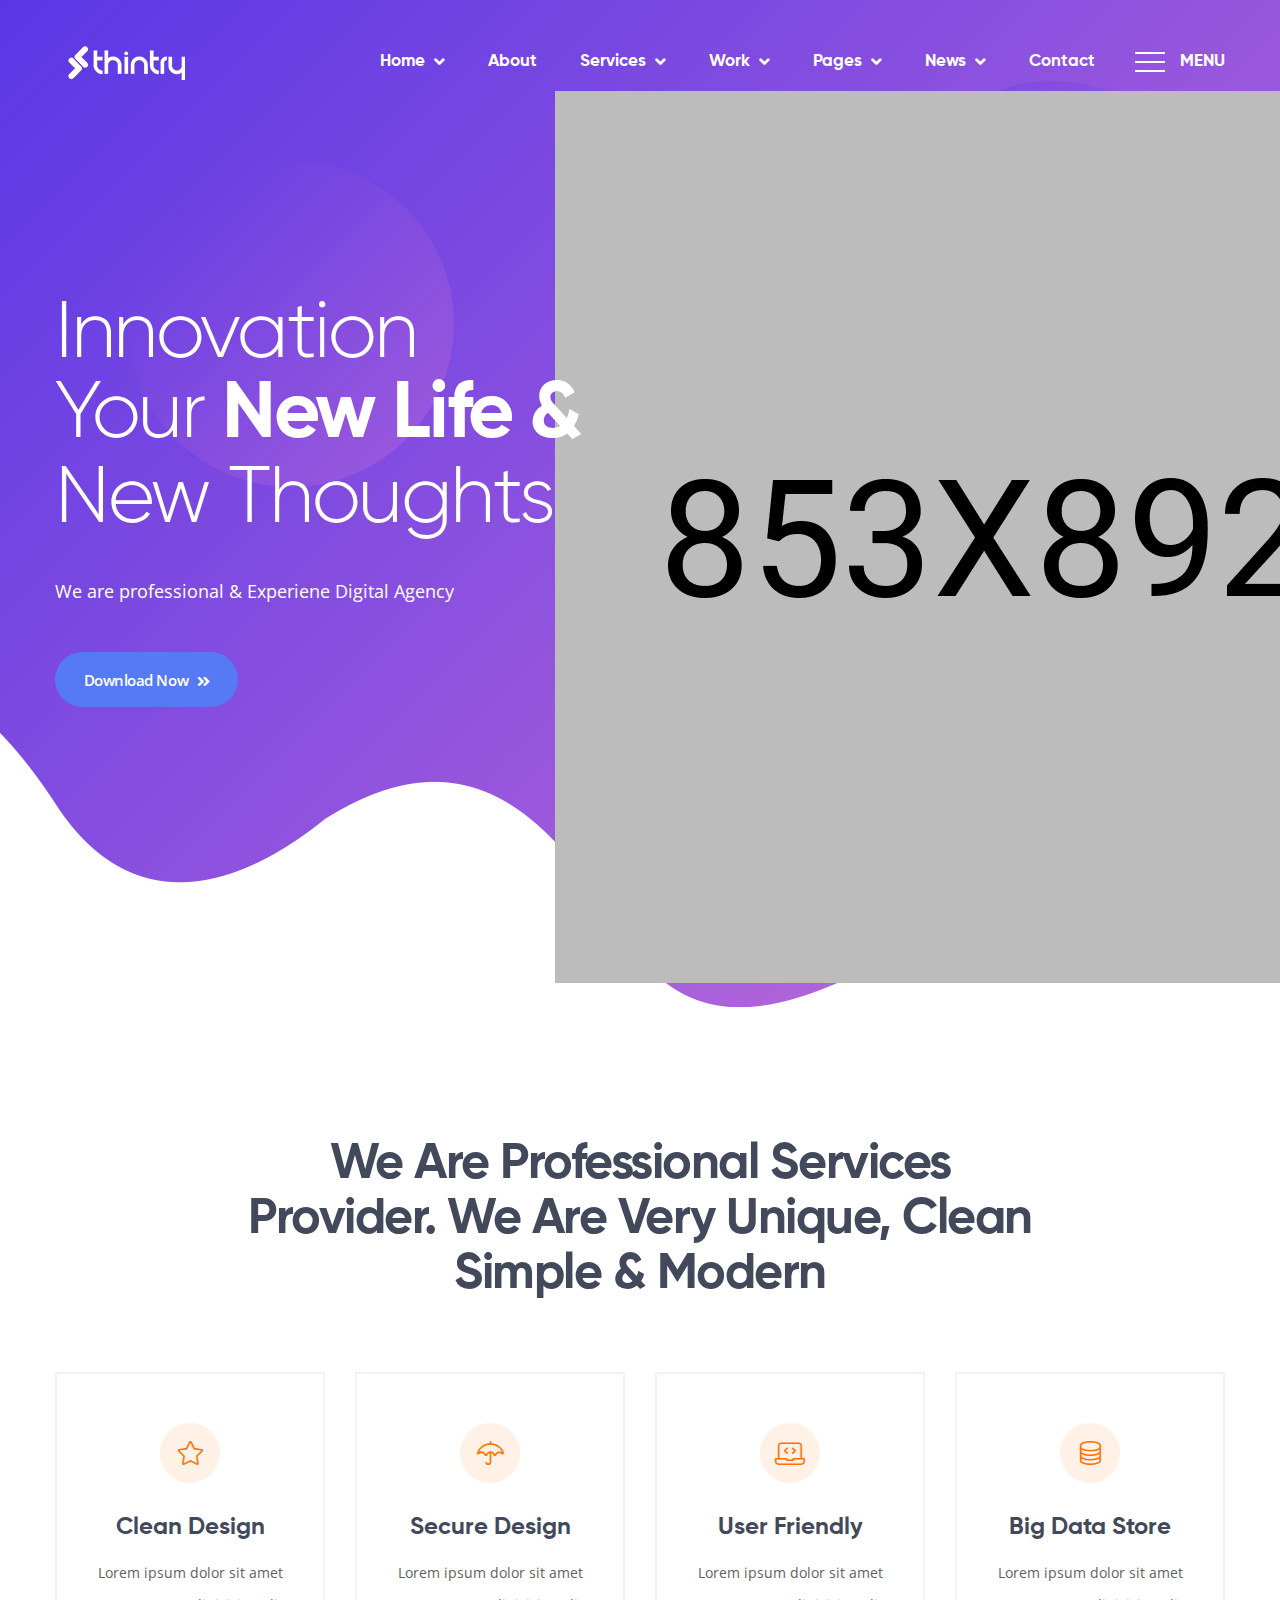
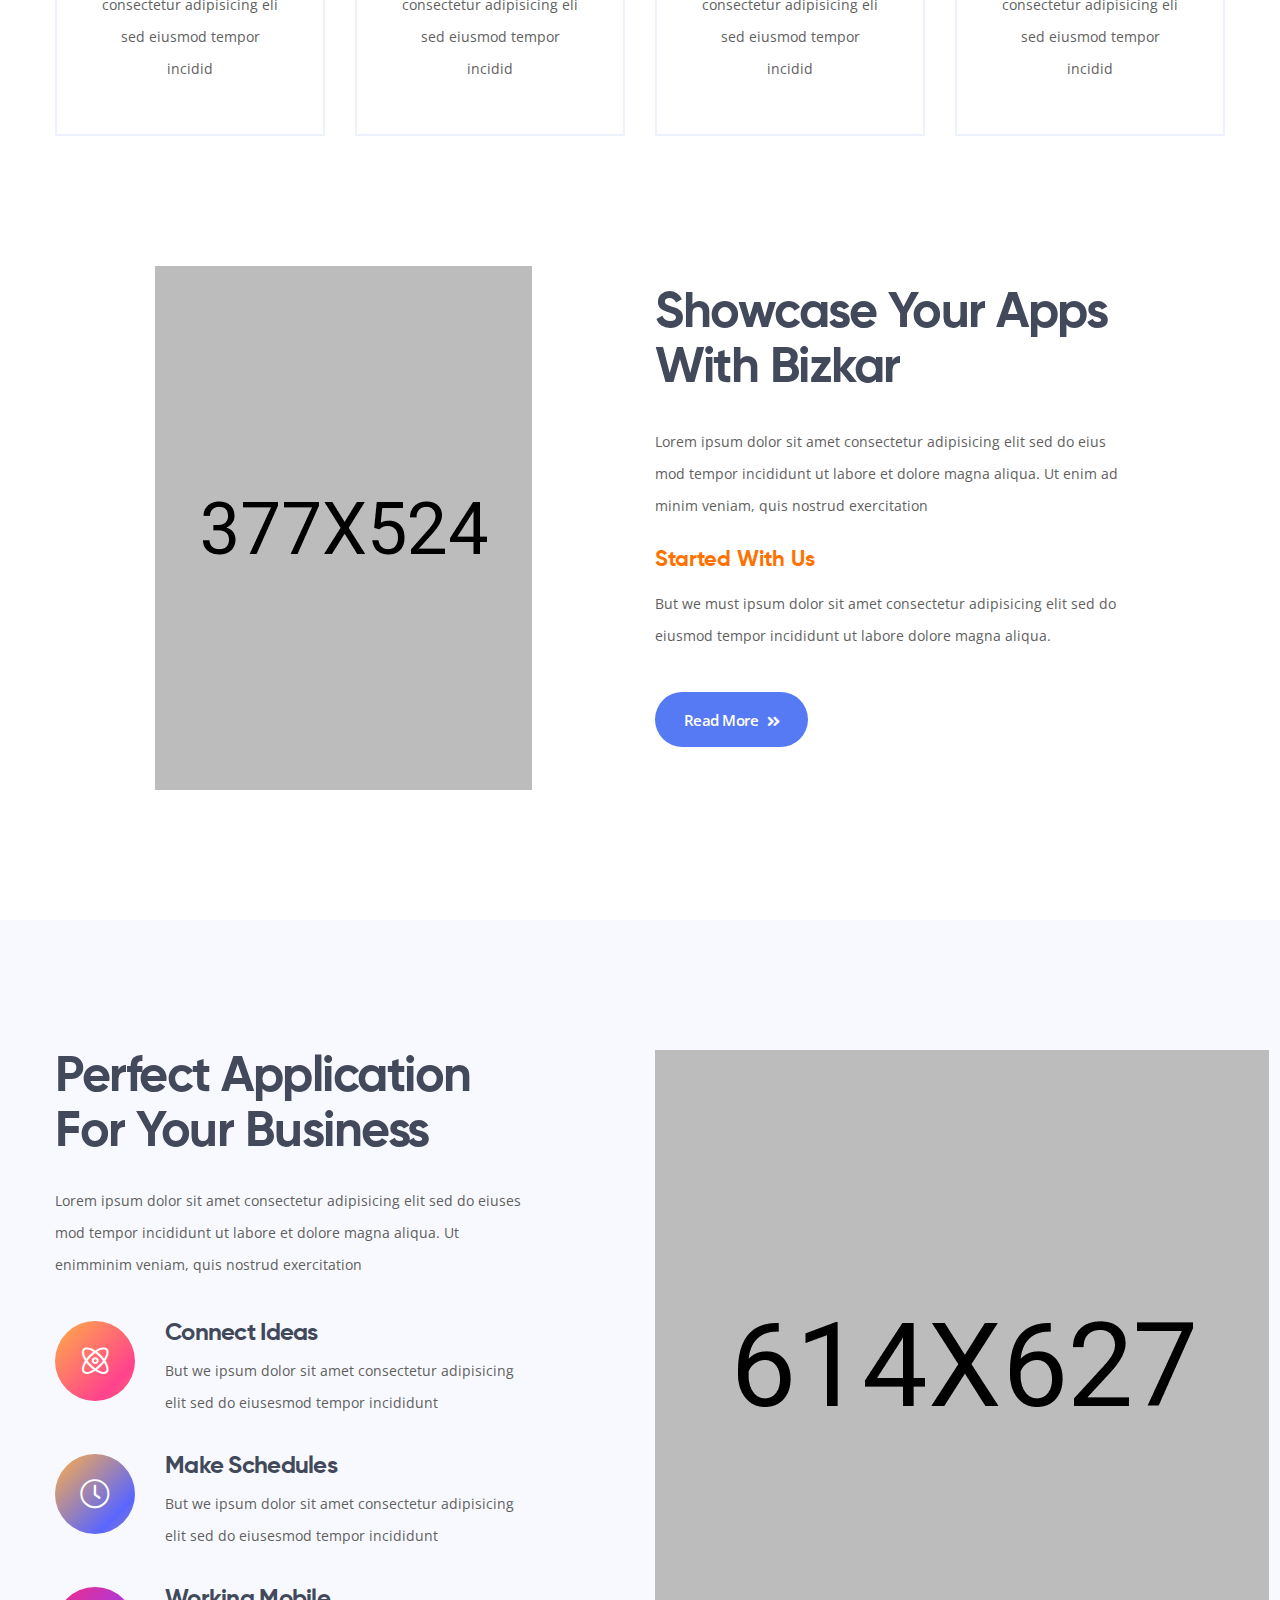
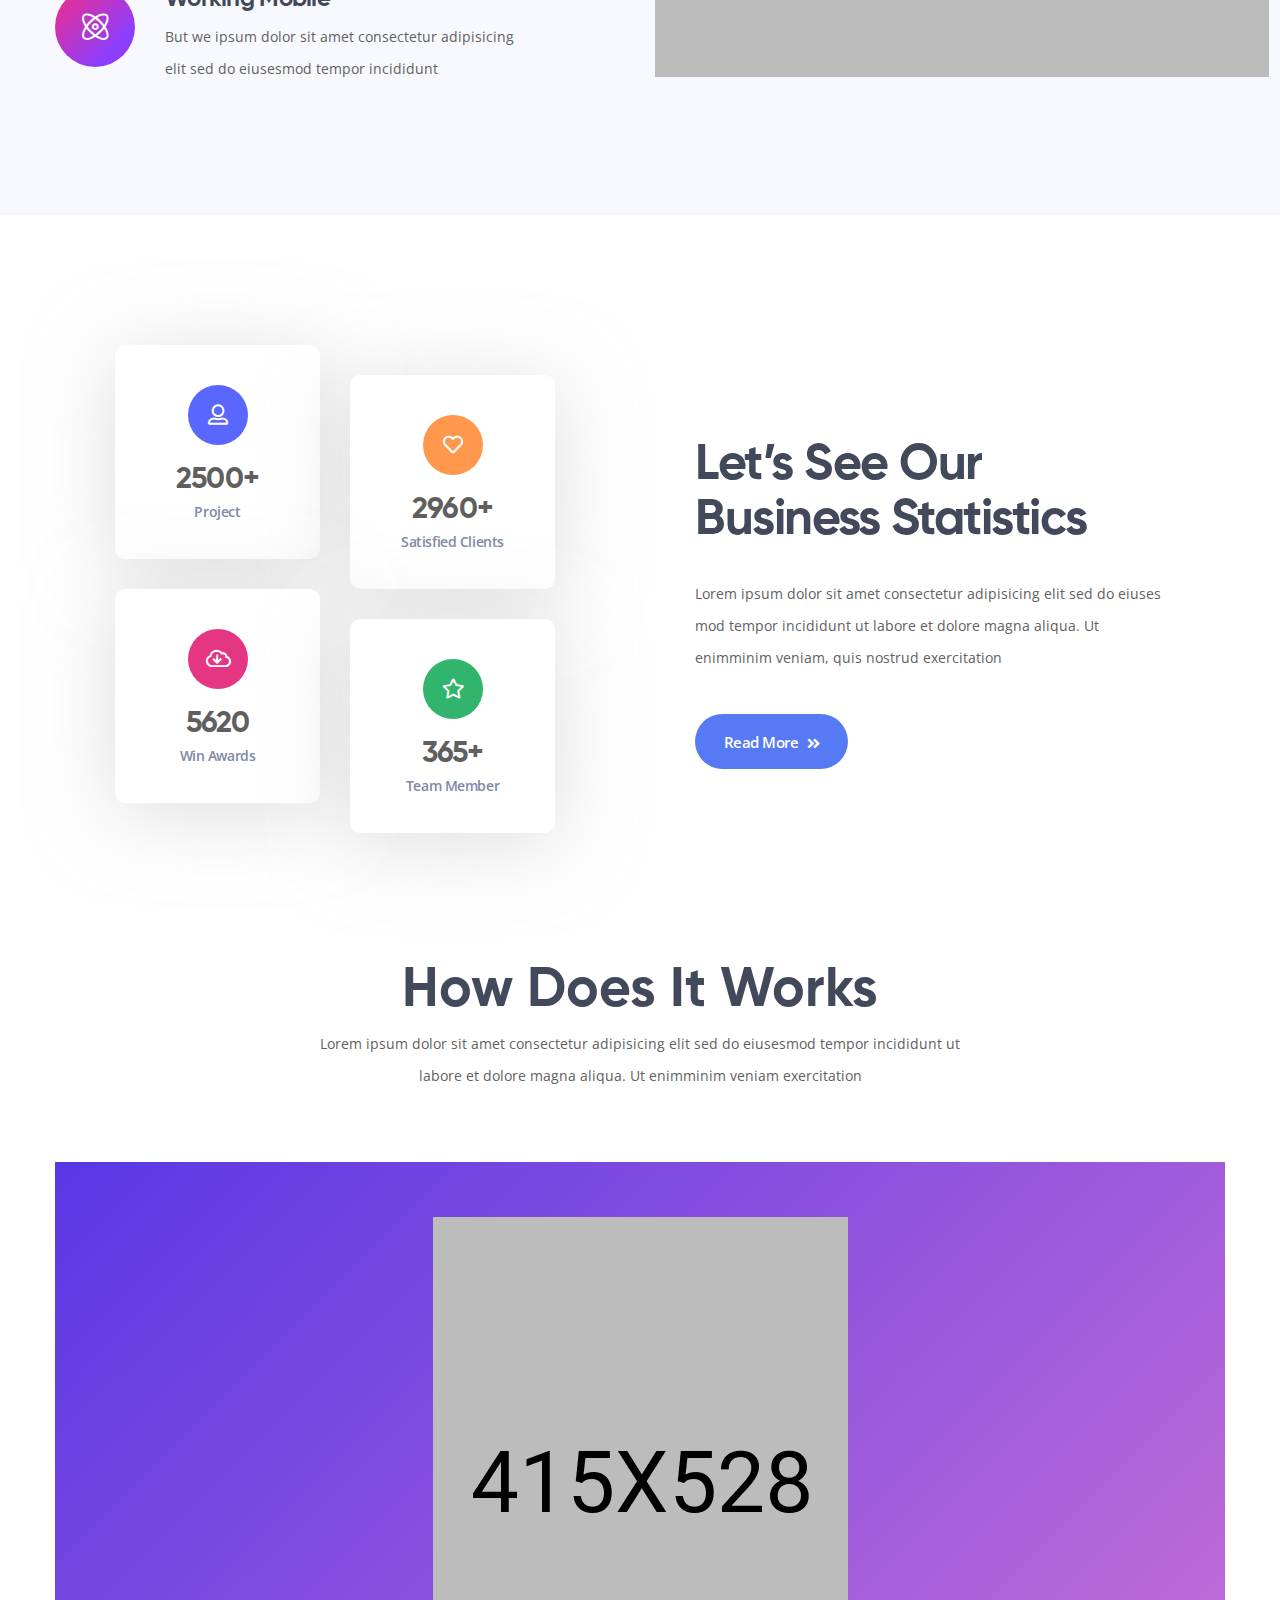
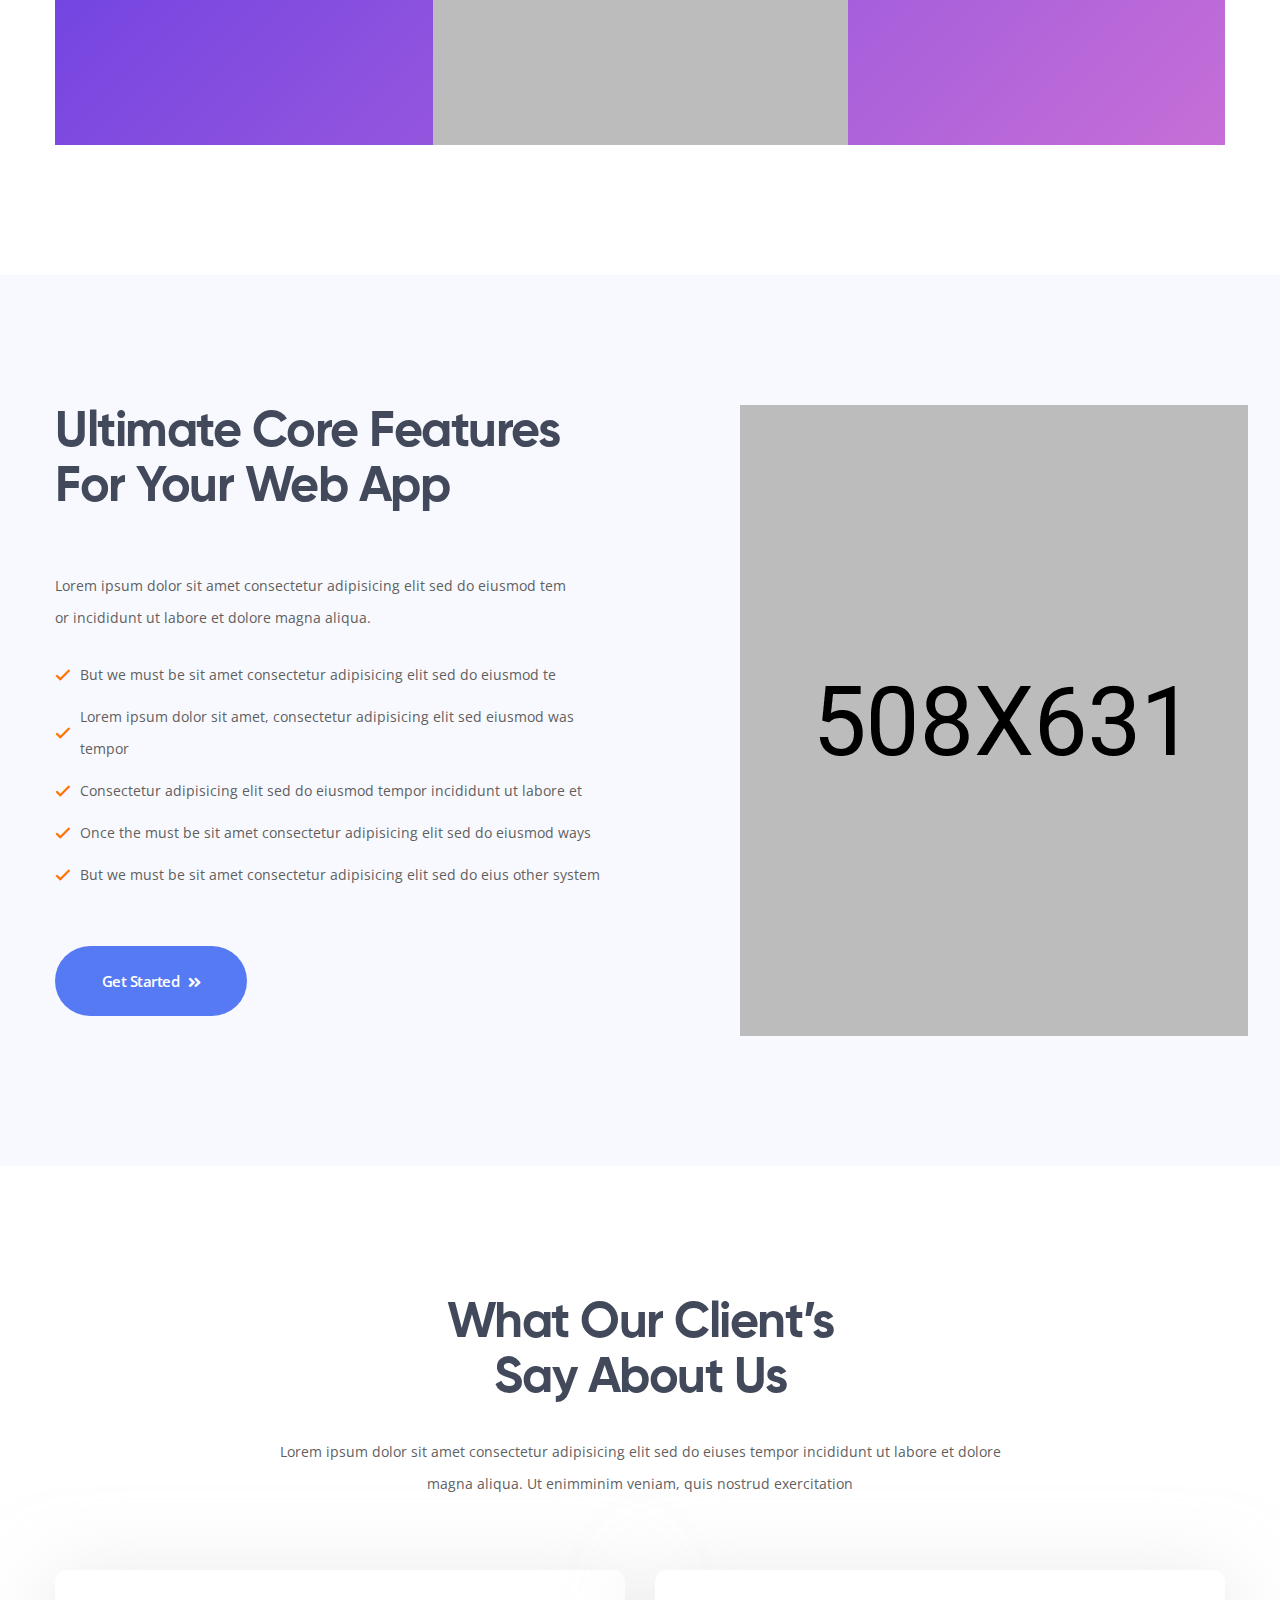
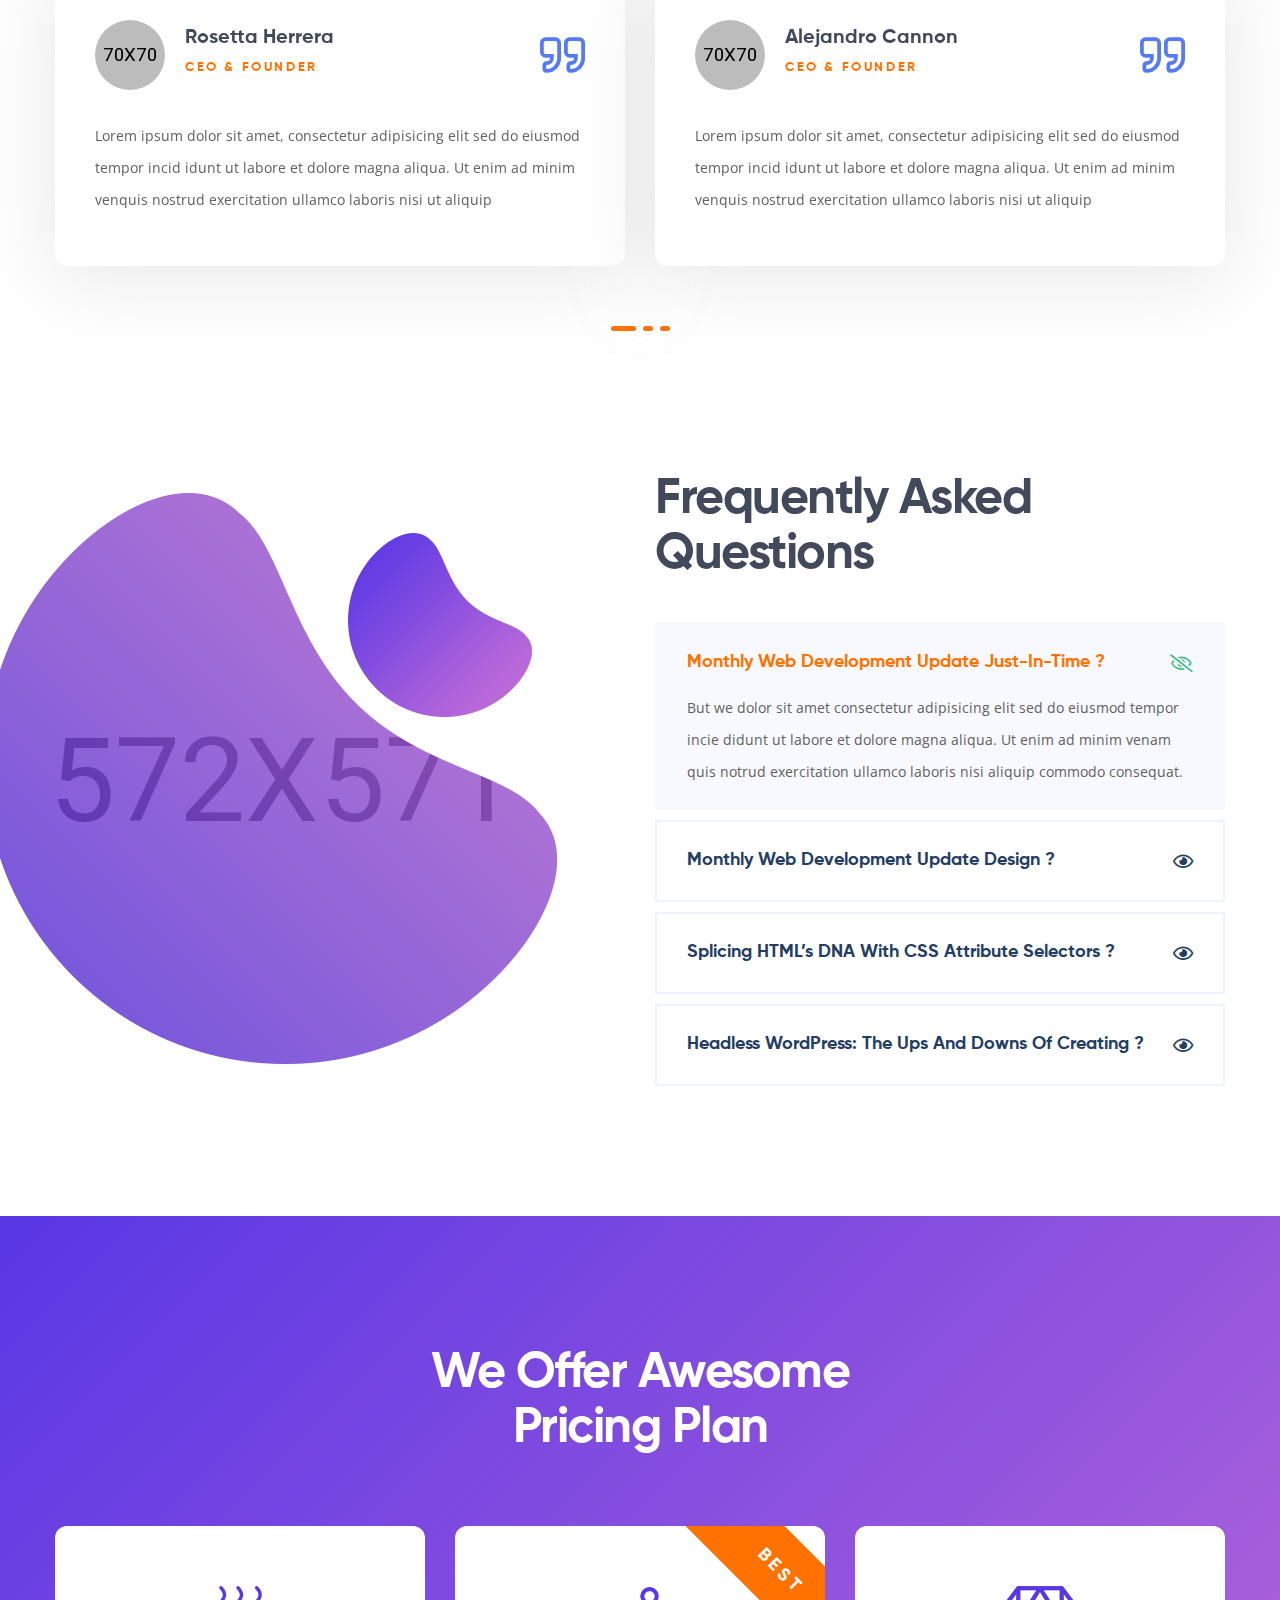
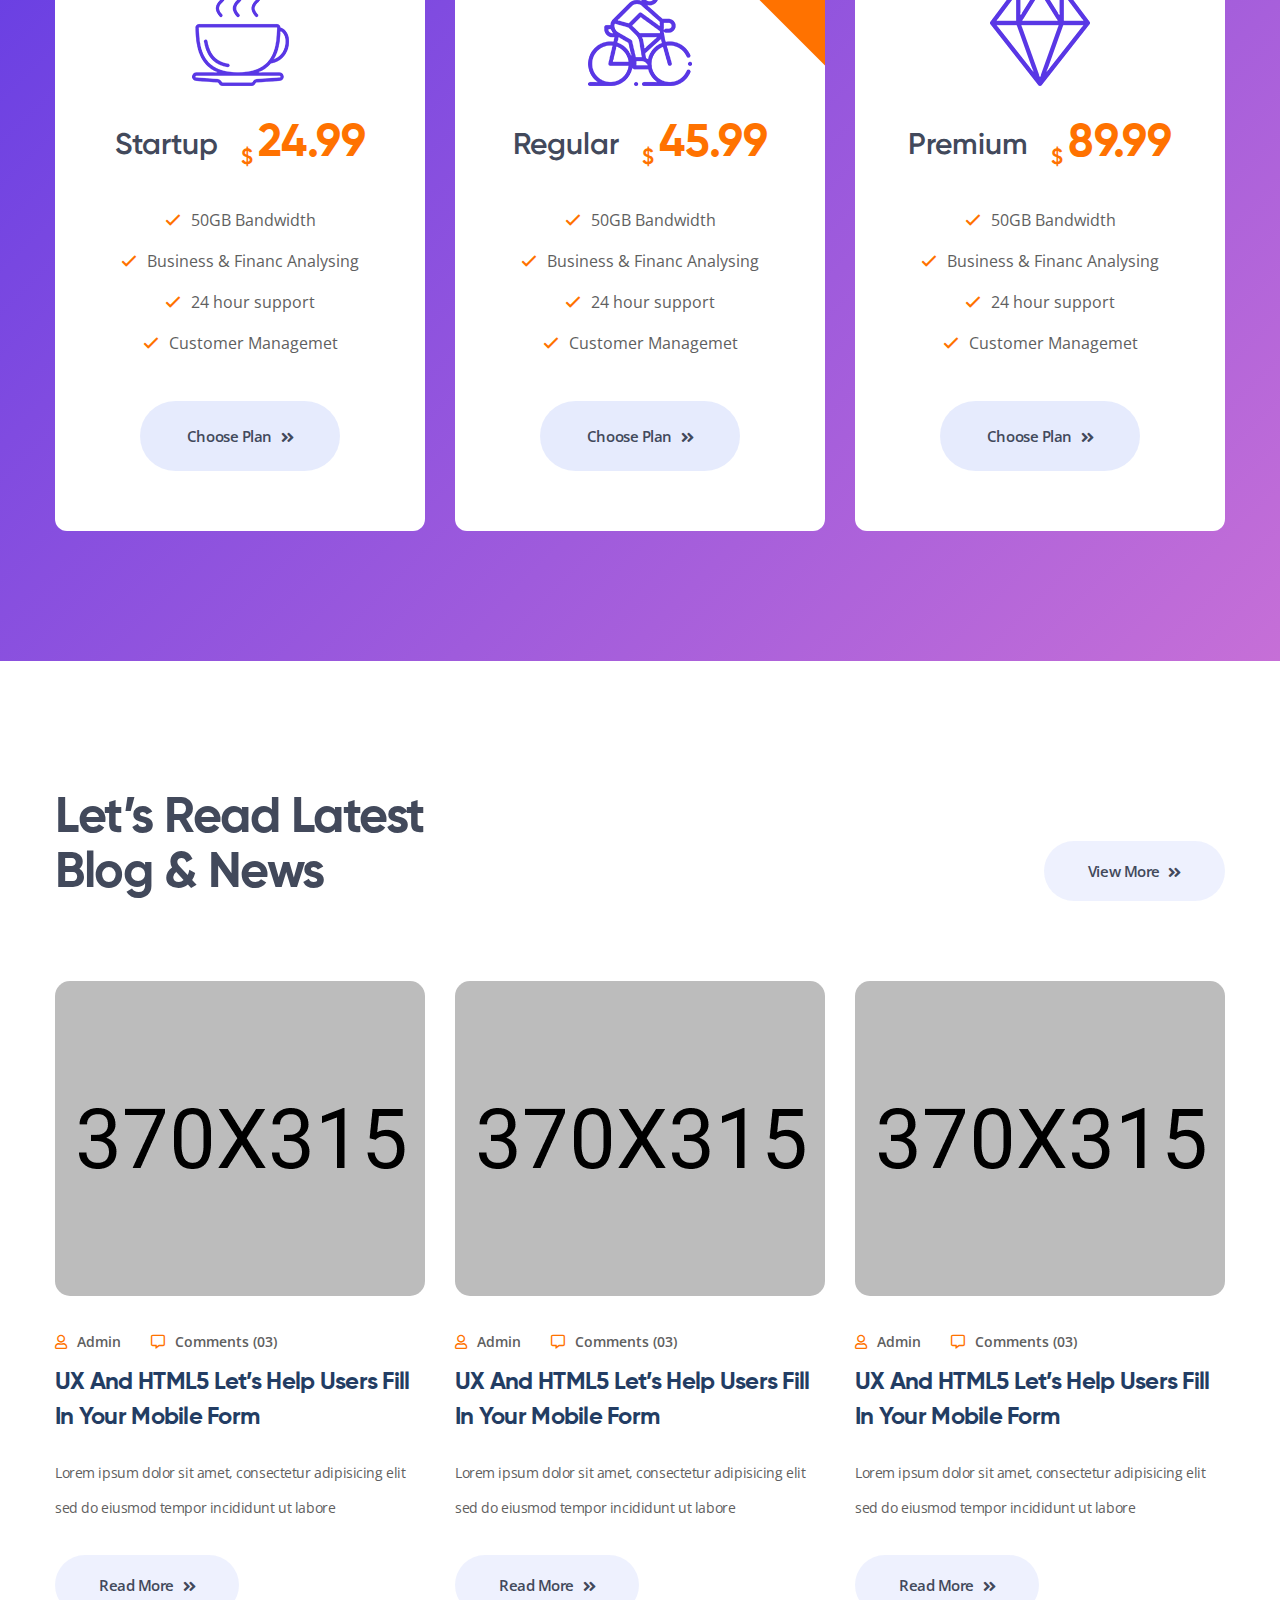
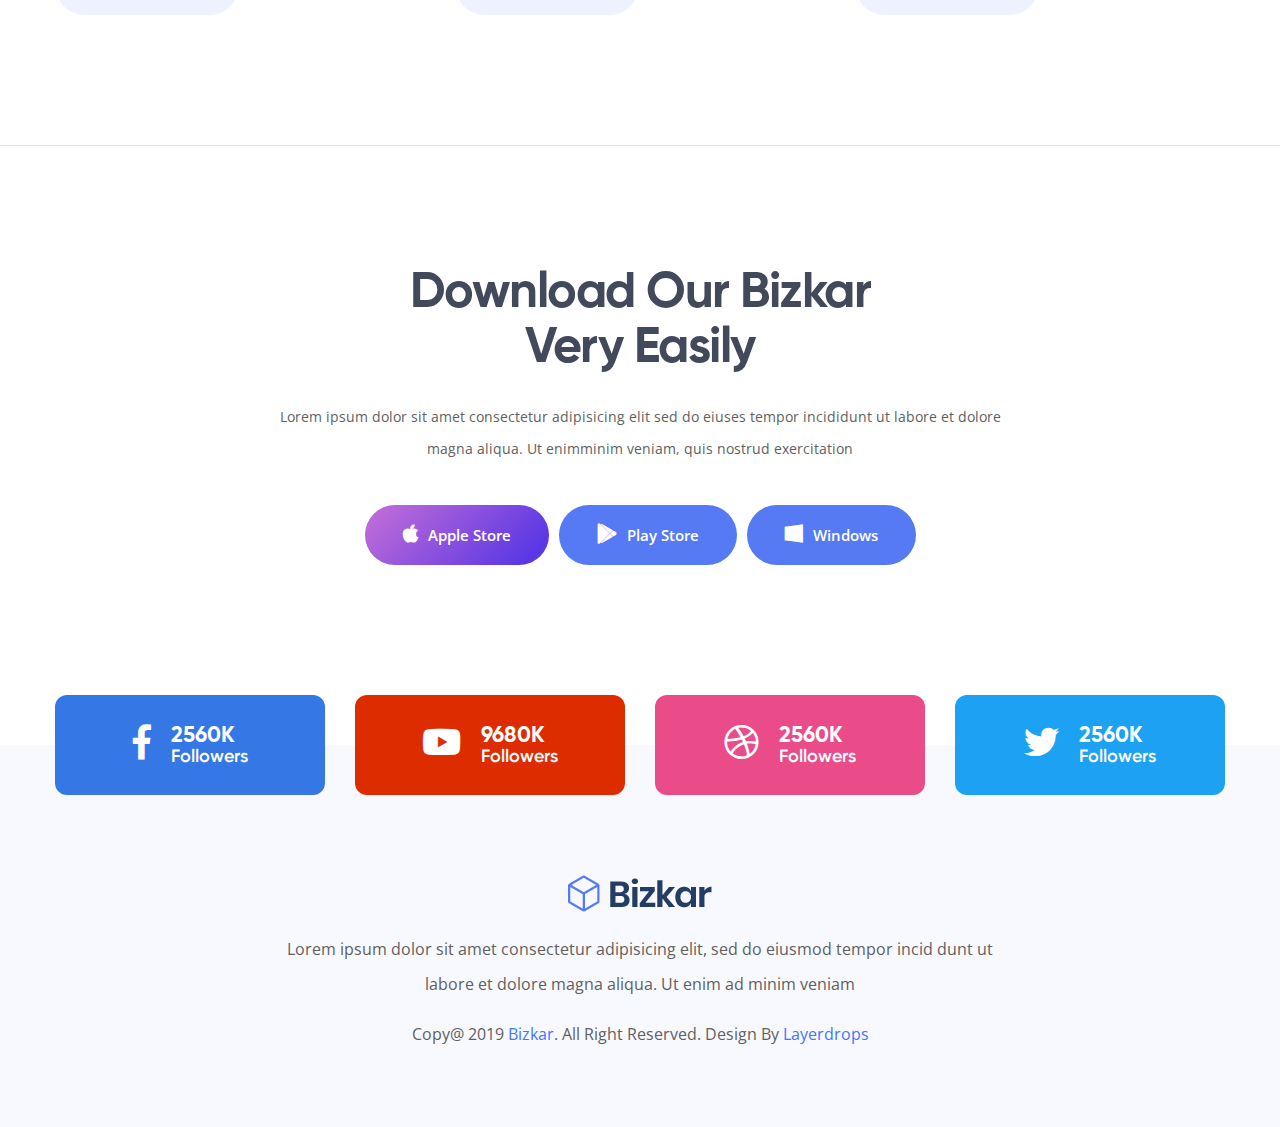
<file: index-3.html>
<!DOCTYPE html>
<html lang="en">

<head>
    <meta charset="UTF-8">
    <meta name="viewport" content="width=device-width, initial-scale=1.0">
    <meta http-equiv="X-UA-Compatible" content="ie=edge">
    <title>Home 03 || Bizkar || Creative Multi-Purpose HTML Template</title>
    <link rel="apple-touch-icon" sizes="180x180" href="assets/images/favicons/apple-touch-icon.png">
    <link rel="icon" type="image/png" sizes="32x32" href="assets/images/favicons/favicon-32x32.png">
    <link rel="icon" type="image/png" sizes="16x16" href="assets/images/favicons/favicon-16x16.png">
    <link rel="manifest" href="assets/images/favicons/site.webmanifest">

    <!-- plugin scripts -->

    <link href="https://fonts.googleapis.com/css?family=Open+Sans:400,400i,500,600,700&display=swap" rel="stylesheet">

    <link rel="stylesheet" href="assets/css/gilroy-extrabold.css">
    <link rel="stylesheet" href="assets/css/gilroy-light.css">
    <link rel="stylesheet" href="assets/css/gilroy-semibold.css">
    <link rel="stylesheet" href="assets/css/gilroy-bold.css">

    <link rel="stylesheet" href="assets/css/animate.min.css">
    <link rel="stylesheet" href="assets/css/bootstrap.min.css">
    <link rel="stylesheet" href="assets/css/owl.carousel.min.css">
    <link rel="stylesheet" href="assets/css/owl.theme.default.min.css">
    <link rel="stylesheet" href="assets/css/magnific-popup.css">
    <link rel="stylesheet" href="assets/css/fontawesome-all.min.css">
    <link rel="stylesheet" href="assets/css/bootstrap-select.min.css">
    <link rel="stylesheet" href="assets/css/jquery.mCustomScrollbar.min.css">
    <link rel="stylesheet" href="assets/css/bootstrap-datepicker.min.css">



    <!-- template styles -->
    <link rel="stylesheet" href="assets/css/style.css">
    <link rel="stylesheet" href="assets/css/responsive.css">






</head>

<body>
    <div class="preloader">
        <img src="assets/images/loader.png" class="preloader__image" alt="">
    </div><!-- /.preloader -->
    <div class="page-wrapper">

        <header class="site-header-two site-header-two__home-three">
            <nav class="main-nav__two stricky">
                <div class="container">
                    <div class="main-nav__logo-box">
                        <a href="index.html">
                            <img src="assets/images/logo-full-light.png" alt="">
                        </a>
                    </div><!-- /.main-nav__logo-box -->
                    <div class="main-nav__main-navigation">
                        <ul class=" main-nav__navigation-box">
                            <li class="dropdown">
                                <a href="index.html">Home</a>
                                <ul>
                                    <li><a href="index.html">Home 01</a></li>
                                    <li><a href="index-2.html">Home 02</a></li>
                                    <li><a href="index-3.html">Home 03</a></li>
                                    <li><a href="index-4.html">Home 04</a></li>
                                    <li><a href="index-5.html">Home 05</a></li>
                                    <li class="dropdown"><a href="#">Header Styles</a>
                                        <ul>
                                            <li><a href="index.html">Header 01</a></li>
                                            <li><a href="index-2.html">Header 02</a></li>
                                            <li><a href="index-3.html">Header 03</a></li>
                                            <li><a href="index-4.html">Header 04</a></li>
                                            <li><a href="index-5.html">Header 05</a></li>
                                        </ul><!-- /.sub-menu -->
                                    </li>
                                </ul><!-- /.sub-menu -->
                            </li>
                            <li>
                                <a href="about.html">About</a>
                            </li>
                            <li class="dropdown">
                                <a href="services-1.html">Services</a>
                                <ul>
                                    <li><a href="services-1.html">Services 01</a></li>
                                    <li><a href="services-2.html">Services 02</a></li>
                                    <li><a href="services-details.html">Services Details</a></li>
                                </ul><!-- /.sub-menu -->
                            </li>
                            <li class="dropdown">
                                <a href="portfolio-standard.html">Work</a>
                                <ul>
                                    <li><a href="portfolio-standard.html">Portfolio Standard</a></li>
                                    <li><a href="portfolio-full.html">Portfolio Full</a></li>
                                    <li><a href="portfolio-masonary.html">Portfolio Masonary</a></li>
                                    <li><a href="portfolio-details.html">Portfolio Details</a></li>
                                </ul><!-- /.sub-menu -->
                            </li>
                            <li class="dropdown">
                                <a href="#">Pages</a>
                                <ul>
                                    <li><a href="pricing.html">Pricing</a></li>
                                    <li><a href="faq.html">FAQ</a></li>
                                    <li><a href="testimonials.html">Testimonials</a></li>
                                    <li><a href="team.html">Team</a></li>
                                </ul><!-- /.sub-menu -->
                            </li>


                            <li class="dropdown">
                                <a href="blog-standard.html">News</a>
                                <ul>
                                    <li><a href="blog-grid.html">News Page</a></li>
                                    <li><a href="blog-standard.html">News List</a></li>
                                    <li><a href="blog-details.html">News Details</a></li>
                                </ul><!-- /.sub-menu -->
                            </li>
                            <li>
                                <a href="contact.html">Contact</a>
                            </li>
                        </ul>
                    </div><!-- /.main-nav__main-navigation -->
                    <div class="main-nav__right">
                        <a href="#" class="side-menu__toggler"><span></span></a>
                    </div><!-- /.main-nav__right -->
                </div><!-- /.container -->
            </nav><!-- /.main-nav__one -->

        </header><!-- /.site-header-two -->

        <section class="banner-three">

            <div class="banner-three__circle-1"></div><!-- /.banner-three__circle-1 -->
            <div class="banner-three__circle-2"></div><!-- /.banner-three__circle-2 -->


            <img src="assets/images/resources/banner-3-moc-1-1.png" alt="" class="banner-three__moc">
            <div class="container">
                <div class="row">
                    <div class="col-xl-6 col-lg-9">
                        <div class="banner-three__content">
                            <h3>Innovation <br> Your <span>New Life &</span> <br> New Thoughts</h3>
                            <p>We are professional & Experiene Digital Agency</p>
                            <a href="#" class="thm-btn banner-three__btn">Download Now <i class="fa fa-angle-double-right"></i></a><!-- /.thm-btn banner-three__btn -->
                        </div><!-- /.banner-three__content -->
                    </div><!-- /.col-lg-6 -->
                </div><!-- /.row -->
            </div><!-- /.container -->
        </section><!-- /.banner-three -->

        <section class="service-three">
            <div class="container">
                <div class="block-title-two text-center">
                    <h3>We Are Professional Services <br> Provider. We Are Very Unique, Clean <br> Simple & Modern</h3>
                </div><!-- /.block-title-two text-center -->
                <div class="row">
                    <div class="col-xl-3 col-lg-6">
                        <div class="service-three__single">
                            <i class="fal fa-star"></i>
                            <h3><a href="#">Clean Design</a></h3>
                            <p>Lorem ipsum dolor sit amet consectetur adipisicing eli sed eiusmod tempor incidid</p>
                        </div><!-- /.service-three__single -->
                    </div><!-- /.col-lg-3 col-md-6 -->
                    <div class="col-xl-3 col-lg-6">
                        <div class="service-three__single">
                            <i class="fal fa-umbrella"></i>
                            <h3><a href="#">Secure Design</a></h3>
                            <p>Lorem ipsum dolor sit amet consectetur adipisicing eli sed eiusmod tempor incidid</p>
                        </div><!-- /.service-three__single -->
                    </div><!-- /.col-lg-3 col-md-6 -->
                    <div class="col-xl-3 col-lg-6">
                        <div class="service-three__single">
                            <i class="fal fa-laptop-code"></i>
                            <h3><a href="#">User Friendly</a></h3>
                            <p>Lorem ipsum dolor sit amet consectetur adipisicing eli sed eiusmod tempor incidid</p>
                        </div><!-- /.service-three__single -->
                    </div><!-- /.col-lg-3 col-md-6 -->
                    <div class="col-xl-3 col-lg-6">
                        <div class="service-three__single">
                            <i class="fal fa-database"></i>
                            <h3><a href="#">Big Data Store </a></h3>
                            <p>Lorem ipsum dolor sit amet consectetur adipisicing eli sed eiusmod tempor incidid</p>
                        </div><!-- /.service-three__single -->
                    </div><!-- /.col-lg-3 col-md-6 -->
                </div><!-- /.row -->
            </div><!-- /.container -->
        </section><!-- /.service-three -->

        <section class="about-three">
            <div class="container">
                <div class="row">
                    <div class="col-lg-6">
                        <img src="assets/images/resources/cta-4-1.png" class="about-three__moc" alt="">
                    </div><!-- /.col-lg-6 -->
                    <div class="col-lg-6">
                        <div class="about-three__content">
                            <div class="block-title-two text-left">
                                <h3>Showcase Your Apps With Bizkar</h3>
                            </div><!-- /.block-title-two -->
                            <p>Lorem ipsum dolor sit amet consectetur adipisicing elit sed do eius
                                mod tempor incididunt ut labore et dolore magna aliqua. Ut enim ad minim veniam, quis nostrud
                                exercitation</p>
                            <h4>Started With Us</h4>
                            <p>But we must ipsum dolor sit amet consectetur adipisicing elit sed do eiusmod tempor incididunt ut
                                labore dolore magna aliqua. </p>

                            <a href="#" class="thm-btn about-three__btn">Read More <i class="fa fa-angle-double-right"></i></a>
                            <!-- /.thm-btn about-three__btn -->
                        </div><!-- /.about-three__content -->
                    </div><!-- /.col-lg-6 -->
                </div><!-- /.row -->
            </div><!-- /.container -->
        </section><!-- /.about-three -->

        <section class="about-four">
            <div class="container">
                <div class="row">
                    <div class="col-lg-6">
                        <div class="about-four__content">
                            <div class="block-title-two text-left">
                                <h3>Perfect Application <br> For Your Business</h3>
                            </div><!-- /.block-title-two text-left -->
                            <p>Lorem ipsum dolor sit amet consectetur adipisicing elit sed do eiuses
                                mod tempor incididunt ut labore et dolore magna aliqua. Ut enimminim veniam, quis nostrud
                                exercitation</p>
                            <div class="about-four__box-wrap">
                                <div class="about-four__box">
                                    <div class="about-four__box-icon">
                                        <i class="fal fa-atom-alt"></i>
                                    </div><!-- /.about-four__box-icon -->
                                    <div class="about-four__box-content">
                                        <h3>Connect Ideas</h3>
                                        <p>But we ipsum dolor sit amet consectetur adipisicing elit sed do eiusesmod tempor
                                            incididunt</p>
                                    </div><!-- /.about-four__box-content -->
                                </div><!-- /.about-four__box -->
                                <div class="about-four__box">
                                    <div class="about-four__box-icon">
                                        <i class="fal fa-clock"></i>
                                    </div><!-- /.about-four__box-icon -->
                                    <div class="about-four__box-content">
                                        <h3>Make Schedules</h3>
                                        <p>But we ipsum dolor sit amet consectetur adipisicing elit sed do eiusesmod tempor
                                            incididunt</p>
                                    </div><!-- /.about-four__box-content -->
                                </div><!-- /.about-four__box -->
                                <div class="about-four__box">
                                    <div class="about-four__box-icon">
                                        <i class="fal fa-atom-alt"></i>
                                    </div><!-- /.about-four__box-icon -->
                                    <div class="about-four__box-content">
                                        <h3>Working Mobile</h3>
                                        <p>But we ipsum dolor sit amet consectetur adipisicing elit sed do eiusesmod tempor
                                            incididunt</p>
                                    </div><!-- /.about-four__box-content -->
                                </div><!-- /.about-four__box -->
                            </div><!-- /.about-four__box-wrap -->
                        </div><!-- /.about-four__content -->
                    </div><!-- /.col-lg-6 -->
                    <div class="col-lg-6">
                        <img src="assets/images/resources/cta-5-1.png" class="about-four__moc" alt="">
                    </div><!-- /.col-lg-6 -->
                </div><!-- /.row -->
            </div><!-- /.container -->
        </section><!-- /.about-four -->

        <section class="funfact-one funfact-one__home-three">
            <div class="container">
                <div class="row">
                    <div class="col-lg-6">
                        <div class="funfact-one__home-three-wrap">
                            <div class="row ">
                                <div class="col-md-6">
                                    <div class="funfact-one__single">
                                        <div class="funfact-one__icon">
                                            <i class="far fa-user-alt"></i>
                                        </div><!-- /.funfact-one__icon -->
                                        <h3><span class="counter">2500</span><!-- /.counter -->+</h3>
                                        <p>Project</p>
                                    </div><!-- /.funfact-one__single -->
                                </div><!-- /.col-md-6 -->
                                <div class="col-md-6">
                                    <div class="funfact-one__single">
                                        <div class="funfact-one__icon">
                                            <i class="far fa-heart"></i>
                                        </div><!-- /.funfact-one__icon -->
                                        <h3><span class="counter">2960</span><!-- /.counter -->+</h3>
                                        <p>Satisfied Clients</p>
                                    </div><!-- /.funfact-one__single -->
                                </div><!-- /.col-md-6 -->
                                <div class="col-md-6">
                                    <div class="funfact-one__single">
                                        <div class="funfact-one__icon">
                                            <i class="far fa-cloud-download"></i>
                                        </div><!-- /.funfact-one__icon -->
                                        <h3><span class="counter">5620</span><!-- /.counter -->
                                        </h3>
                                        <p>Win Awards</p>
                                    </div><!-- /.funfact-one__single -->
                                </div><!-- /.col-md-6 -->
                                <div class="col-md-6">
                                    <div class="funfact-one__single">
                                        <div class="funfact-one__icon">
                                            <i class="far fa-star"></i>
                                        </div><!-- /.funfact-one__icon -->
                                        <h3><span class="counter">365</span><!-- /.counter -->+</h3>
                                        <p>Team Member</p>
                                    </div><!-- /.funfact-one__single -->
                                </div><!-- /.col-md-6 -->
                            </div><!-- /.row -->
                        </div><!-- /.funfact-one__home-three-wrap -->
                    </div><!-- /.col-lg-6 -->
                    <div class="col-lg-6 d-flex">
                        <div class="my-auto">
                            <div class="funfact-one__block">
                                <div class="block-title-two text-left">
                                    <h3>Let’s See Our Business Statistics</h3>
                                </div><!-- /.block-title-two text-left -->
                                <p>Lorem ipsum dolor sit amet consectetur adipisicing elit sed do eiuses
                                    mod tempor incididunt ut labore et dolore magna aliqua. Ut enimminim veniam, quis nostrud
                                    exercitation</p>
                                <a href="#" class="thm-btn funfact-one__btn">Read More <i class="fa fa-angle-double-right"></i></a>
                                <!-- /.thm-btn funfact-one__btn -->
                            </div><!-- /.funfact-one__block -->
                        </div><!-- /.my-auto -->
                    </div><!-- /.col-lg-6 -->
                </div><!-- /.row -->
            </div><!-- /.container -->
        </section><!-- /.funfact-one -->

        <section class="video-two">
            <div class="container">
                <div class="video-two__block">
                    <h3>How Does It Works</h3>
                    <p>Lorem ipsum dolor sit amet consectetur adipisicing elit sed do eiusesmod tempor incididunt ut <br> labore et dolore magna aliqua. Ut enimminim veniam exercitation</p>
                </div><!-- /.video-two__block -->
                <div class="video-two__box text-center">
                    <a href="https://www.youtube.com/watch?v=fDftH_IlfBk" class="video-popup">
                        <img src="assets/images/resources/video-2-1.png" alt="">
                    </a><!-- /.video-popup -->
                </div><!-- /.video-two__box -->
            </div><!-- /.container -->
        </section><!-- /.video-two -->

        <section class="about-five">
            <div class="container">
                <div class="row">
                    <div class="col-lg-6">
                        <div class="about-five__content">
                            <div class="block-title-two text-left">
                                <h3>Ultimate Core Features <br> For Your Web App</h3>
                            </div><!-- /.block-title-two -->
                            <p>Lorem ipsum dolor sit amet consectetur adipisicing elit sed do eiusmod tem <br> or incididunt ut labore et dolore magna aliqua. </p>
                            <ul class="about-five__list list-unstyled">
                                <li>
                                    <i class="far fa-check"></i>
                                    But we must be sit amet consectetur adipisicing elit sed do eiusmod te
                                </li>
                                <li>
                                    <i class="far fa-check"></i>
                                    Lorem ipsum dolor sit amet, consectetur adipisicing elit sed eiusmod was tempor
                                </li>
                                <li>
                                    <i class="far fa-check"></i>
                                    Consectetur adipisicing elit sed do eiusmod tempor incididunt ut labore et
                                </li>
                                <li>
                                    <i class="far fa-check"></i>
                                    Once the must be sit amet consectetur adipisicing elit sed do eiusmod ways
                                </li>
                                <li>
                                    <i class="far fa-check"></i>
                                    But we must be sit amet consectetur adipisicing elit sed do eius other system
                                </li>
                            </ul><!-- /.about-five__list list-unstyled -->
                            <a href="#" class="thm-btn about-five__btn">Get Started <i class="fa fa-angle-double-right"></i></a><!-- /.thm-btn about-five__btn -->
                        </div><!-- /.about-five__content -->
                    </div><!-- /.col-lg-6 -->
                    <div class="col-lg-6">
                        <div class="about-five__image">
                            <img src="assets/images/resources/about-5-1.png" alt="">
                        </div><!-- /.about-five__image -->
                    </div><!-- /.col-lg-6 -->
                </div><!-- /.row -->
            </div><!-- /.container -->
        </section><!-- /.about-five -->


        <section class="testimonials-two testimonials-two__home-three">
            <div class="container">
                <div class="block-title-two text-center">
                    <h3>What Our Client’s <br> Say About Us</h3>
                    <span>Lorem ipsum dolor sit amet consectetur adipisicing elit sed do eiuses tempor incididunt ut labore et dolore <br> magna aliqua. Ut enimminim veniam, quis nostrud exercitation</span>
                </div><!-- /.block-title-two -->
                <div class="testimonials-two__carousel owl-carousel thm__owl-carousel owl-theme" data-options='{"loop": true, "margin": 30, "stagePadding": 0, "items": 2, "smartSpeed": 700, "autoplay": true, "autoplayTimeout": 7000, "nav": false, "dots": true, "responsive": { "0": { "items": 1, "stagePadding": 0 }, "1199": { "items": 2 }, "1200": { "items": 2 } }}'>

                    <div class="item">
                        <div class="testimonials-two__single">
                            <div class="testimonials-two__top">
                                <div class="testimonials-two__image">
                                    <img src="assets/images/testimonials/testimonial-2-3.jpg" alt="">
                                </div><!-- /.testimonials-two__image -->
                                <div class="testimonials-two__top-content">
                                    <h3>Rosetta Herrera</h3>
                                    <span>CEO & Founder</span>
                                </div><!-- /.testimonials-two__top-content -->
                            </div><!-- /.testimonials-two__top -->
                            <div class="testimonials-two__content">
                                <p>Lorem ipsum dolor sit amet, consectetur adipisicing elit sed do eiusmod tempor incid
                                    idunt ut labore et dolore magna aliqua. Ut enim ad minim venquis nostrud exercitation
                                    ullamco laboris nisi ut aliquip</p>
                            </div><!-- /.testimonials-two__content -->
                            <div class="testimonials-two__bottom">
                                <i class="far fa-quote-right testimonials-two__qoute-icon"></i>
                            </div><!-- /.testimonials-two__bottom -->
                        </div><!-- /.testimonials-two__single -->
                    </div><!-- /.item -->
                    <div class="item">
                        <div class="testimonials-two__single">
                            <div class="testimonials-two__top">
                                <div class="testimonials-two__image">
                                    <img src="assets/images/testimonials/testimonial-2-1.jpg" alt="">
                                </div><!-- /.testimonials-two__image -->
                                <div class="testimonials-two__top-content">
                                    <h3>Alejandro Cannon</h3>
                                    <span>CEO & Founder</span>
                                </div><!-- /.testimonials-two__top-content -->
                            </div><!-- /.testimonials-two__top -->
                            <div class="testimonials-two__content">
                                <p>Lorem ipsum dolor sit amet, consectetur adipisicing elit sed do eiusmod tempor incid
                                    idunt ut labore et dolore magna aliqua. Ut enim ad minim venquis nostrud exercitation
                                    ullamco laboris nisi ut aliquip</p>
                            </div><!-- /.testimonials-two__content -->
                            <div class="testimonials-two__bottom">
                                <i class="far fa-quote-right testimonials-two__qoute-icon"></i>
                            </div><!-- /.testimonials-two__bottom -->
                        </div><!-- /.testimonials-two__single -->
                    </div><!-- /.item -->
                    <div class="item">
                        <div class="testimonials-two__single">
                            <div class="testimonials-two__top">
                                <div class="testimonials-two__image">
                                    <img src="assets/images/testimonials/testimonial-2-2.jpg" alt="">
                                </div><!-- /.testimonials-two__image -->
                                <div class="testimonials-two__top-content">
                                    <h3>Addie Bass</h3>
                                    <span>CEO & Founder</span>
                                </div><!-- /.testimonials-two__top-content -->
                            </div><!-- /.testimonials-two__top -->
                            <div class="testimonials-two__content">
                                <p>Lorem ipsum dolor sit amet, consectetur adipisicing elit sed do eiusmod tempor incid
                                    idunt ut labore et dolore magna aliqua. Ut enim ad minim venquis nostrud exercitation
                                    ullamco laboris nisi ut aliquip</p>
                            </div><!-- /.testimonials-two__content -->
                            <div class="testimonials-two__bottom">
                                <i class="far fa-quote-right testimonials-two__qoute-icon"></i>
                            </div><!-- /.testimonials-two__bottom -->
                        </div><!-- /.testimonials-two__single -->
                    </div><!-- /.item -->
                    <div class="item">
                        <div class="testimonials-two__single">
                            <div class="testimonials-two__top">
                                <div class="testimonials-two__image">
                                    <img src="assets/images/testimonials/testimonial-2-3.jpg" alt="">
                                </div><!-- /.testimonials-two__image -->
                                <div class="testimonials-two__top-content">
                                    <h3>Emily Hale</h3>
                                    <span>CEO & Founder</span>
                                </div><!-- /.testimonials-two__top-content -->
                            </div><!-- /.testimonials-two__top -->
                            <div class="testimonials-two__content">
                                <p>Lorem ipsum dolor sit amet, consectetur adipisicing elit sed do eiusmod tempor incid
                                    idunt ut labore et dolore magna aliqua. Ut enim ad minim venquis nostrud exercitation
                                    ullamco laboris nisi ut aliquip</p>
                            </div><!-- /.testimonials-two__content -->
                            <div class="testimonials-two__bottom">
                                <i class="far fa-quote-right testimonials-two__qoute-icon"></i>
                            </div><!-- /.testimonials-two__bottom -->
                        </div><!-- /.testimonials-two__single -->
                    </div><!-- /.item -->
                    <div class="item">
                        <div class="testimonials-two__single">
                            <div class="testimonials-two__top">
                                <div class="testimonials-two__image">
                                    <img src="assets/images/testimonials/testimonial-2-1.jpg" alt="">
                                </div><!-- /.testimonials-two__image -->
                                <div class="testimonials-two__top-content">
                                    <h3>Leon Blake</h3>
                                    <span>CEO & Founder</span>
                                </div><!-- /.testimonials-two__top-content -->
                            </div><!-- /.testimonials-two__top -->
                            <div class="testimonials-two__content">
                                <p>Lorem ipsum dolor sit amet, consectetur adipisicing elit sed do eiusmod tempor incid
                                    idunt ut labore et dolore magna aliqua. Ut enim ad minim venquis nostrud exercitation
                                    ullamco laboris nisi ut aliquip</p>
                            </div><!-- /.testimonials-two__content -->
                            <div class="testimonials-two__bottom">
                                <i class="far fa-quote-right testimonials-two__qoute-icon"></i>
                            </div><!-- /.testimonials-two__bottom -->
                        </div><!-- /.testimonials-two__single -->
                    </div><!-- /.item -->
                </div><!-- /.testimonials-two__carousel owl-carousel thm__owl-carousel owl-theme -->
            </div><!-- /.container -->
        </section><!-- /.testimonials-two -->

        <section class="faq-one">
            <div class="container">
                <div class="row">
                    <div class="col-lg-6 d-flex">
                        <div class="my-auto">
                            <div class="cta-three__image">
                                <img src="assets/images/shapes/cta-3-1-shape-2.png" alt="" class="cta-three__image-shape">
                                <img src="assets/images/resources/cta-3-2.jpg" alt="">
                            </div><!-- /.cta-three__image -->
                        </div><!-- /.my-auto -->
                    </div><!-- /.col-lg-6 -->
                    <div class="col-lg-6">
                        <div class="faq-one__block">
                            <div class="block-title-two text-left">
                                <h3>Frequently Asked <br> Questions</h3>
                            </div><!-- /.block-title-two -->
                            <div class="accrodion-grp" data-grp-name="faq-one-accrodion">
                                <div class="accrodion active">
                                    <div class="accrodion-title">
                                        <h4>Monthly Web Development Update Just-In-Time ?</h4>
                                    </div>
                                    <div class="accrodion-content">
                                        <div class="inner">
                                            <p>But we dolor sit amet consectetur adipisicing elit sed do eiusmod tempor incie didunt ut labore et dolore magna aliqua. Ut enim ad minim venam quis notrud exercitation ullamco laboris nisi aliquip commodo consequat.</p>
                                        </div><!-- /.inner -->
                                    </div>
                                </div>
                                <div class="accrodion ">
                                    <div class="accrodion-title">
                                        <h4>Monthly Web Development Update Design ?</h4>
                                    </div>
                                    <div class="accrodion-content">
                                        <div class="inner">
                                            <p>But we dolor sit amet consectetur adipisicing elit sed do eiusmod tempor incie didunt ut labore et dolore magna aliqua. Ut enim ad minim venam quis notrud exercitation ullamco laboris nisi aliquip commodo consequat.</p>
                                        </div><!-- /.inner -->
                                    </div>
                                </div>
                                <div class="accrodion">
                                    <div class="accrodion-title">
                                        <h4>Splicing HTML’s DNA With CSS Attribute Selectors ?</h4>
                                    </div>
                                    <div class="accrodion-content">
                                        <div class="inner">
                                            <p>But we dolor sit amet consectetur adipisicing elit sed do eiusmod tempor incie didunt ut labore et dolore magna aliqua. Ut enim ad minim venam quis notrud exercitation ullamco laboris nisi aliquip commodo consequat.</p>
                                        </div><!-- /.inner -->
                                    </div>
                                </div>
                                <div class="accrodion">
                                    <div class="accrodion-title">
                                        <h4>Headless WordPress: The Ups And Downs Of Creating ?</h4>
                                    </div>
                                    <div class="accrodion-content">
                                        <div class="inner">
                                            <p>But we dolor sit amet consectetur adipisicing elit sed do eiusmod tempor incie didunt ut labore et dolore magna aliqua. Ut enim ad minim venam quis notrud exercitation ullamco laboris nisi aliquip commodo consequat.</p>
                                        </div><!-- /.inner -->
                                    </div>
                                </div>
                            </div>
                        </div><!-- /.faq-one__block -->
                    </div><!-- /.col-lg-6 -->
                </div><!-- /.row -->
            </div><!-- /.container -->
        </section><!-- /.faq-one -->

        <section class="pricing-one pricing-one__home-three">
            <div class="container">

                <div class="block-title-two text-center">
                    <h3>We Offer Awesome <br> Pricing Plan</h3>
                </div><!-- /.block-title-two -->

                <div class="row">
                    <div class="col-lg-4">
                        <div class="pricing-one__single">
                            <div class="pricing-one__inner">
                                <img src="assets/images/shapes/pricing-i-1-1.png" alt="">
                                <div class="pricing-one__top">
                                    <h3>Startup</h3>
                                    <p><span>$</span>24.99</p>
                                </div><!-- /.pricing-one__top -->
                                <ul class="pricing-one__list list-unstyled">
                                    <li><i class="far fa-check"></i>50GB Bandwidth</li>
                                    <li><i class="far fa-check"></i>Business & Financ Analysing</li>
                                    <li><i class="far fa-check"></i>24 hour support</li>
                                    <li><i class="far fa-check"></i>Customer Managemet</li>
                                </ul><!-- /.pricing-one__list list-unstyled -->
                                <a href="#" class="thm-btn pricing-one__btn">Choose Plan <i class="fa fa-angle-double-right"></i></a><!-- /.thm-btn pricing-one__btn -->
                            </div><!-- /.pricing-one__inner -->
                        </div><!-- /.pricing-one__single -->
                    </div><!-- /.col-lg-4 -->
                    <div class="col-lg-4">
                        <div class="pricing-one__single">
                            <div class="pricing-one__inner">
                                <span class="pricing-one__corner-ribbon">Best</span>
                                <!-- /.pricing-one__corner-ribbon -->
                                <img src="assets/images/shapes/pricing-i-1-2.png" alt="">
                                <div class="pricing-one__top">
                                    <h3>Regular</h3>
                                    <p><span>$</span>45.99</p>
                                </div><!-- /.pricing-one__top -->
                                <ul class="pricing-one__list list-unstyled">
                                    <li><i class="far fa-check"></i>50GB Bandwidth</li>
                                    <li><i class="far fa-check"></i>Business & Financ Analysing</li>
                                    <li><i class="far fa-check"></i>24 hour support</li>
                                    <li><i class="far fa-check"></i>Customer Managemet</li>
                                </ul><!-- /.pricing-one__list list-unstyled -->
                                <a href="#" class="thm-btn pricing-one__btn">Choose Plan <i class="fa fa-angle-double-right"></i></a><!-- /.thm-btn pricing-one__btn -->
                            </div><!-- /.pricing-one__inner -->
                        </div><!-- /.pricing-one__single -->
                    </div><!-- /.col-lg-4 -->
                    <div class="col-lg-4">
                        <div class="pricing-one__single">
                            <div class="pricing-one__inner">
                                <img src="assets/images/shapes/pricing-i-1-3.png" alt="">
                                <div class="pricing-one__top">
                                    <h3>Premium</h3>
                                    <p><span>$</span>89.99</p>
                                </div><!-- /.pricing-one__top -->
                                <ul class="pricing-one__list list-unstyled">
                                    <li><i class="far fa-check"></i>50GB Bandwidth</li>
                                    <li><i class="far fa-check"></i>Business & Financ Analysing</li>
                                    <li><i class="far fa-check"></i>24 hour support</li>
                                    <li><i class="far fa-check"></i>Customer Managemet</li>
                                </ul><!-- /.pricing-one__list list-unstyled -->
                                <a href="#" class="thm-btn pricing-one__btn">Choose Plan <i class="fa fa-angle-double-right"></i></a><!-- /.thm-btn pricing-one__btn -->
                            </div><!-- /.pricing-one__inner -->
                        </div><!-- /.pricing-one__single -->
                    </div><!-- /.col-lg-4 -->
                </div><!-- /.row -->
            </div><!-- /.container -->
        </section><!-- /.pricing-one -->


        <section class="blog-two blog-two__home-three">
            <div class="container">
                <div class="blog-two_top">
                    <div class="block-title-two text-left">
                        <h3>Let’s Read Latest <br> Blog & News</h3>
                    </div><!-- /.block-title-two text-left -->
                    <div class="blog-two__top-btn-block">
                        <a href="#" class="thm-btn blog-two__top-btn">View More <i class="fa fa-angle-double-right"></i></a><!-- /.thm-btn blog-two__top-btn -->
                    </div><!-- /.blog-two__top-btn-block -->
                </div><!-- /.blog-two_top -->
                <div class="row">
                    <div class="col-lg-4">
                        <div class="blog-two__single">

                            <div class="blog-two__image">
                                <img src="assets/images/blog/blog-3-1.jpg" alt="">
                            </div><!-- /.blog-two__image -->
                            <div class="blog-two__content">
                                <ul class="list-unstyled blog-two__meta">
                                    <li><a href="#"><i class="far fa-user"></i> Admin</a></li>
                                    <li><a href="#"><i class="far fa-comment-alt"></i> Comments (03)</a></li>
                                </ul><!-- /.list-unstyled blog-two__meta -->
                                <h3><a href="blog-details.html">UX And HTML5 Let’s Help Users Fill In Your Mobile Form</a></h3>
                                <p>Lorem ipsum dolor sit amet, consectetur adipisicing elit sed do eiusmod tempor incididunt ut
                                    labore </p>
                                <a href="#" class="thm-btn blog-two__btn">Read More <i class="fa fa-angle-double-right"></i></a>
                                <!-- /.thm-btn -->
                            </div><!-- /.blog-two__content -->
                        </div><!-- /.blog-two__single -->
                    </div><!-- /.col-lg-4 -->
                    <div class="col-lg-4">
                        <div class="blog-two__single">
                            <div class="blog-two__image">
                                <img src="assets/images/blog/blog-3-2.jpg" alt="">
                            </div><!-- /.blog-two__image -->
                            <div class="blog-two__content">
                                <ul class="list-unstyled blog-two__meta">
                                    <li><a href="#"><i class="far fa-user"></i> Admin</a></li>
                                    <li><a href="#"><i class="far fa-comment-alt"></i> Comments (03)</a></li>
                                </ul><!-- /.list-unstyled blog-two__meta -->
                                <h3><a href="blog-details.html">UX And HTML5 Let’s Help Users Fill In Your Mobile Form</a></h3>
                                <p>Lorem ipsum dolor sit amet, consectetur adipisicing elit sed do eiusmod tempor incididunt ut
                                    labore </p>
                                <a href="#" class="thm-btn blog-two__btn">Read More <i class="fa fa-angle-double-right"></i></a>
                                <!-- /.thm-btn -->
                            </div><!-- /.blog-two__content -->
                        </div><!-- /.blog-two__single -->
                    </div><!-- /.col-lg-4 -->
                    <div class="col-lg-4">
                        <div class="blog-two__single">
                            <div class="blog-two__image">
                                <img src="assets/images/blog/blog-3-3.jpg" alt="">
                            </div><!-- /.blog-two__image -->
                            <div class="blog-two__content">
                                <ul class="list-unstyled blog-two__meta">
                                    <li><a href="#"><i class="far fa-user"></i> Admin</a></li>
                                    <li><a href="#"><i class="far fa-comment-alt"></i> Comments (03)</a></li>
                                </ul><!-- /.list-unstyled blog-two__meta -->
                                <h3><a href="blog-details.html">UX And HTML5 Let’s Help Users Fill In Your Mobile Form</a></h3>
                                <p>Lorem ipsum dolor sit amet, consectetur adipisicing elit sed do eiusmod tempor incididunt ut
                                    labore </p>
                                <a href="#" class="thm-btn blog-two__btn">Read More <i class="fa fa-angle-double-right"></i></a>
                                <!-- /.thm-btn -->
                            </div><!-- /.blog-two__content -->
                        </div><!-- /.blog-two__single -->
                    </div><!-- /.col-lg-4 -->
                </div><!-- /.row -->
            </div><!-- /.container -->
        </section><!-- /.blog-two -->

        <section class="cta-four">
            <div class="container">
                <div class="block-title-two">
                    <h3>Download Our Bizkar <br> Very Easily</h3>
                    <span>Lorem ipsum dolor sit amet consectetur adipisicing elit sed do eiuses tempor incididunt ut labore et dolore <br> magna aliqua. Ut enimminim veniam, quis nostrud exercitation</span>
                </div><!-- /.block-title-two -->
                <div class="cta-four__btn-block">
                    <a href="#" class="cta-four__btn"><i class="fab fa-apple"></i>Apple Store</a>
                    <a href="#" class="cta-four__btn"><i class="fab fa-google-play"></i>Play Store</a>
                    <a href="#" class="cta-four__btn"><i class="fab fa-windows"></i>Windows</a>
                </div><!-- /.cta-four__btn-block -->
            </div><!-- /.container -->
        </section><!-- /.cta-four -->

        <section class="social-counter">
            <div class="container">
                <div class="row">
                    <div class="col-lg-3 col-md-6">
                        <div class="social-counter__single">
                            <div class="social-counter__icon">
                                <i class="fab fa-facebook-f"></i>
                            </div><!-- /.social-counter__icon -->
                            <div class="social-counter__content">
                                <h3><span class="counter">2560</span><!-- /.counter -->K</h3>
                                <p>Followers</p>
                            </div><!-- /.social-counter__content -->
                        </div><!-- /.social-counter__single -->
                    </div><!-- /.col-lg-3 col-md-6 -->
                    <div class="col-lg-3 col-md-6">
                        <div class="social-counter__single">
                            <div class="social-counter__icon">
                                <i class="fab fa-youtube"></i>
                            </div><!-- /.social-counter__icon -->
                            <div class="social-counter__content">
                                <h3><span class="counter">9680</span><!-- /.counter -->K</h3>
                                <p>Followers</p>
                            </div><!-- /.social-counter__content -->
                        </div><!-- /.social-counter__single -->
                    </div><!-- /.col-lg-3 col-md-6 -->
                    <div class="col-lg-3 col-md-6">
                        <div class="social-counter__single">
                            <div class="social-counter__icon">
                                <i class="fab fa-dribbble"></i>
                            </div><!-- /.social-counter__icon -->
                            <div class="social-counter__content">
                                <h3><span class="counter">2560</span><!-- /.counter -->K</h3>
                                <p>Followers</p>
                            </div><!-- /.social-counter__content -->
                        </div><!-- /.social-counter__single -->
                    </div><!-- /.col-lg-3 col-md-6 -->
                    <div class="col-lg-3 col-md-6">
                        <div class="social-counter__single">
                            <div class="social-counter__icon">
                                <i class="fab fa-twitter"></i>
                            </div><!-- /.social-counter__icon -->
                            <div class="social-counter__content">
                                <h3><span class="counter">2560</span><!-- /.counter -->K</h3>
                                <p>Followers</p>
                            </div><!-- /.social-counter__content -->
                        </div><!-- /.social-counter__single -->
                    </div><!-- /.col-lg-3 col-md-6 -->
                </div><!-- /.row -->
            </div><!-- /.container -->

        </section><!-- /.social-counter -->


        <footer class="site-footer-three">
            <div class="container text-center">
                <a href="index.html" class="site-footer-three__logo">
                    <img src="assets/images/logo-3-1.png" alt="">
                </a>
                <p>Lorem ipsum dolor sit amet consectetur adipisicing elit, sed do eiusmod tempor incid dunt ut <br> labore et dolore magna aliqua. Ut enim ad minim veniam</p>
                <p>Copy@ 2019 <a href="#">Bizkar</a>. All Right Reserved. Design By <a href="#">Layerdrops</a></p>
            </div><!-- /.container -->
        </footer><!-- /.site-footer-three -->

    </div><!-- /.page-wrapper -->


    <a href="#" data-target="html" class="scroll-to-target scroll-to-top"><i class="fa fa-angle-up"></i></a>


    <div class="side-menu__block">


        <div class="side-menu__block-overlay custom-cursor__overlay">
            <div class="cursor"></div>
            <div class="cursor-follower"></div>
        </div><!-- /.side-menu__block-overlay -->
        <div class="side-menu__block-inner ">
            <div class="side-menu__top justify-content-end">

                <a href="#" class="side-menu__toggler side-menu__close-btn"><img src="assets/images/shapes/close-1-1.png" alt=""></a>
            </div><!-- /.side-menu__top -->


            <nav class="mobile-nav__container">
                <!-- content is loading via js -->
            </nav>
            <div class="side-menu__sep"></div><!-- /.side-menu__sep -->
            <div class="side-menu__content">
                <p>Lorem Ipsum is simply dummy text the printing and setting industry. Lorm Ipsum has been the industry's stanard dummy text ever. </p>
                <p><a href="mailto:needhelp@bizkar.com">needhelp@bizkar.com</a> <br> <a href="tel:888-999-0000">888 999 0000</a></p>
                <div class="side-menu__social">
                    <a class="fab fa-facebook-f" href="#"></a>
                    <a class="fab fa-twitter" href="#"></a>
                    <a class="fab fa-instagram" href="#"></a>
                    <a class="fab fa-pinterest-p" href="#"></a>
                </div>
            </div><!-- /.side-menu__content -->
        </div><!-- /.side-menu__block-inner -->
    </div><!-- /.side-menu__block -->



    <div class="search-popup" style="display: none;">
        <div class="search-popup__overlay custom-cursor__overlay">
            <div class="cursor"></div>
            <div class="cursor-follower"></div>
        </div><!-- /.search-popup__overlay -->
        <div class="search-popup__inner">
            <form action="#" class="search-popup__form">
                <input type="text" name="search" placeholder="Type here to Search....">
                <button type="submit"><i class="fa fa-search"></i></button>
            </form>
        </div><!-- /.search-popup__inner -->
    </div><!-- /.search-popup -->


    <script src="assets/js/jquery.min.js"></script>
    <script src="assets/js/bootstrap.bundle.min.js"></script>
    <script src="assets/js/owl.carousel.min.js"></script>
    <script src="assets/js/waypoints.min.js"></script>
    <script src="assets/js/jquery.counterup.min.js"></script>
    <script src="assets/js/TweenMax.min.js"></script>
    <script src="assets/js/wow.js"></script>
    <script src="assets/js/jquery.magnific-popup.min.js"></script>
    <script src="assets/js/jquery.ajaxchimp.min.js"></script>
    <script src="assets/js/jquery.validate.min.js"></script>
    <script src="assets/js/bootstrap-select.min.js"></script>
    <script src="assets/js/jquery.mCustomScrollbar.concat.min.js"></script>
    <script src="assets/js/bootstrap-datepicker.min.js"></script>
    <script src="assets/js/isotope.js"></script>

    <!-- template scripts -->
    <script src="assets/js/theme.js"></script>
</body>

</html>
</file>
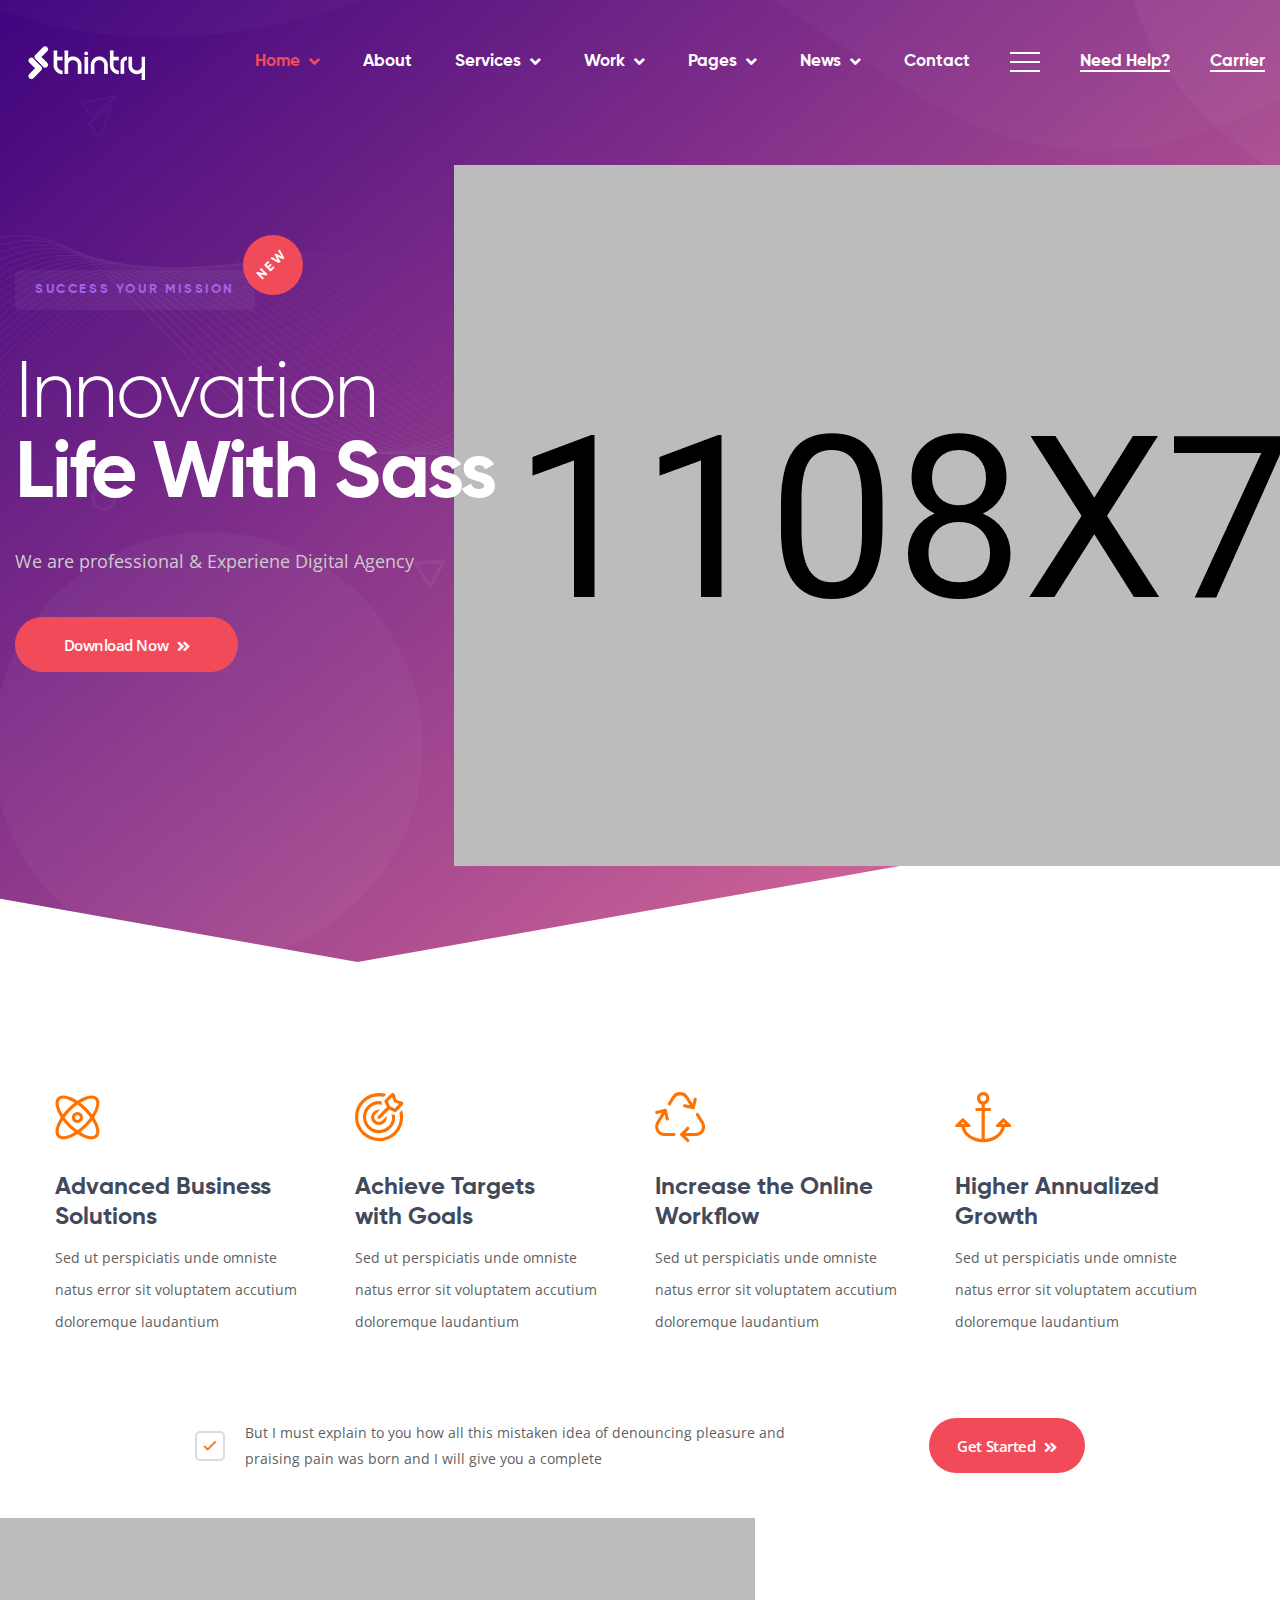
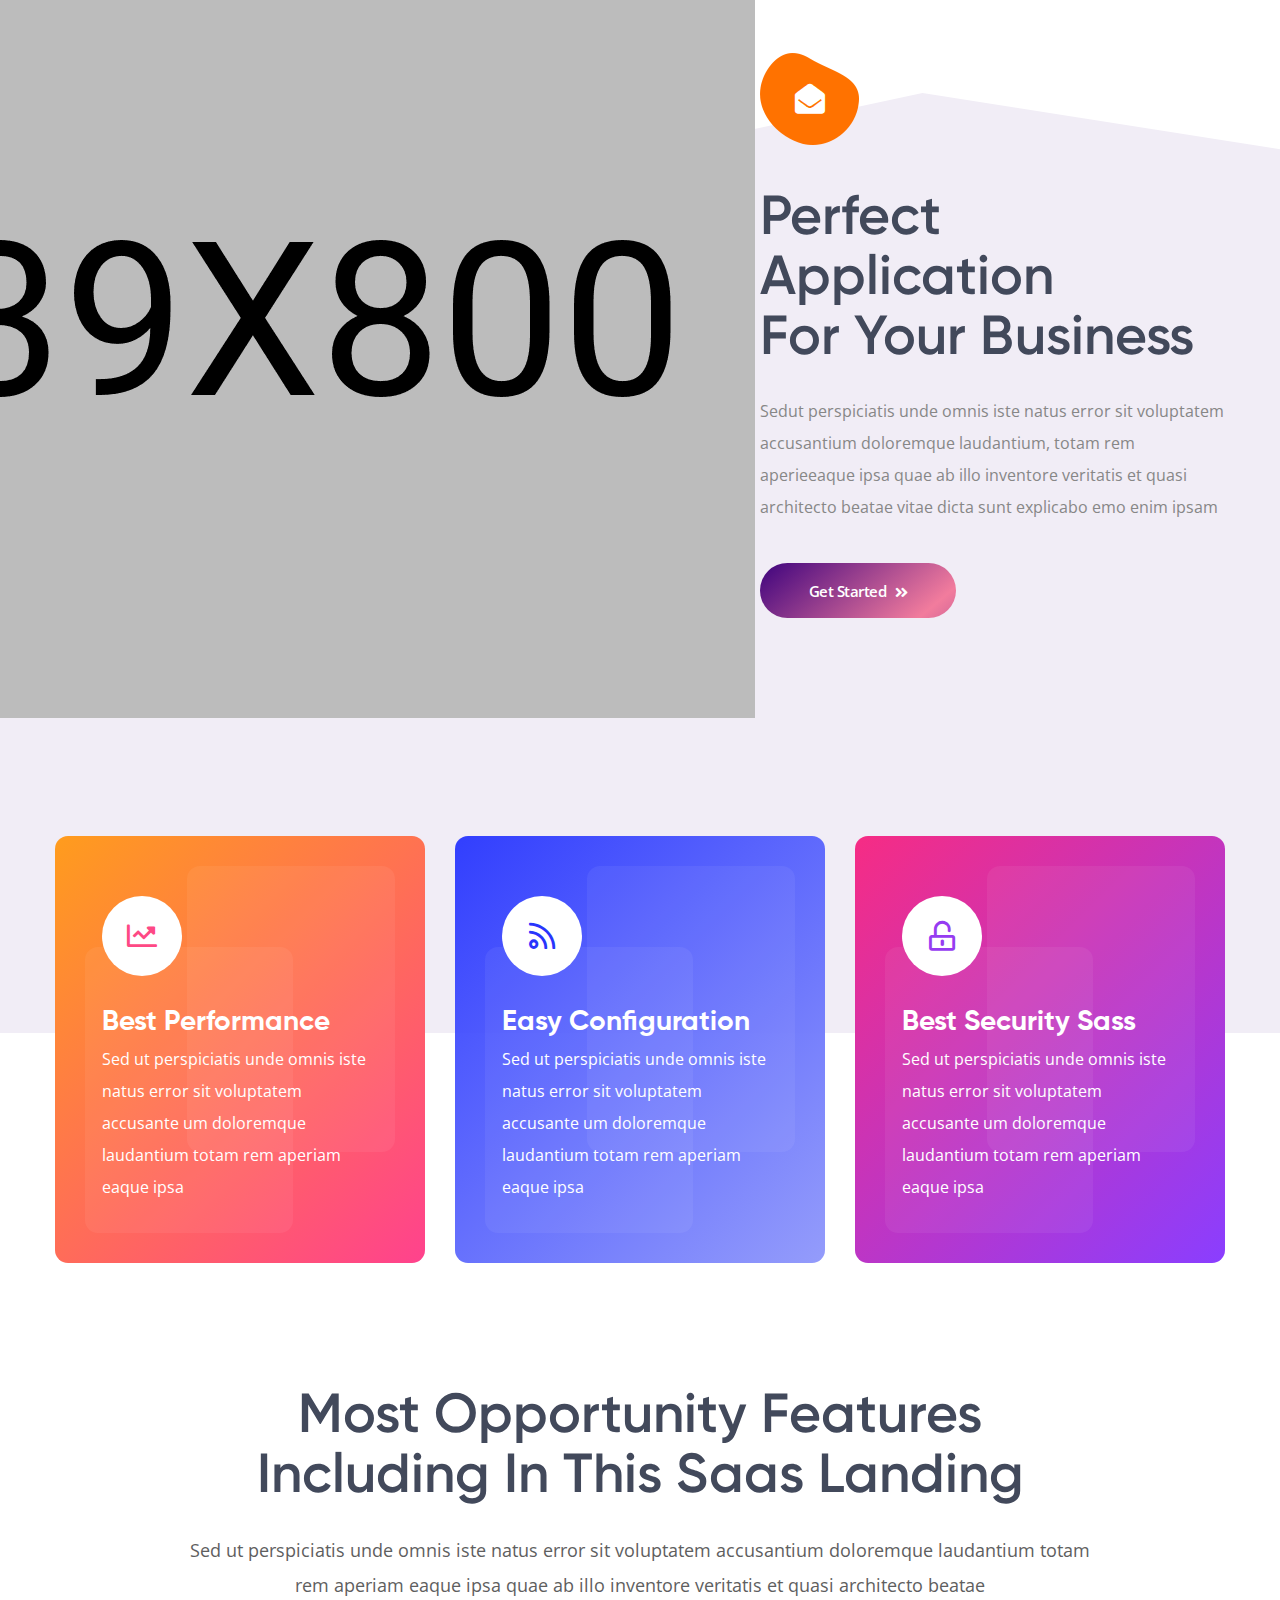
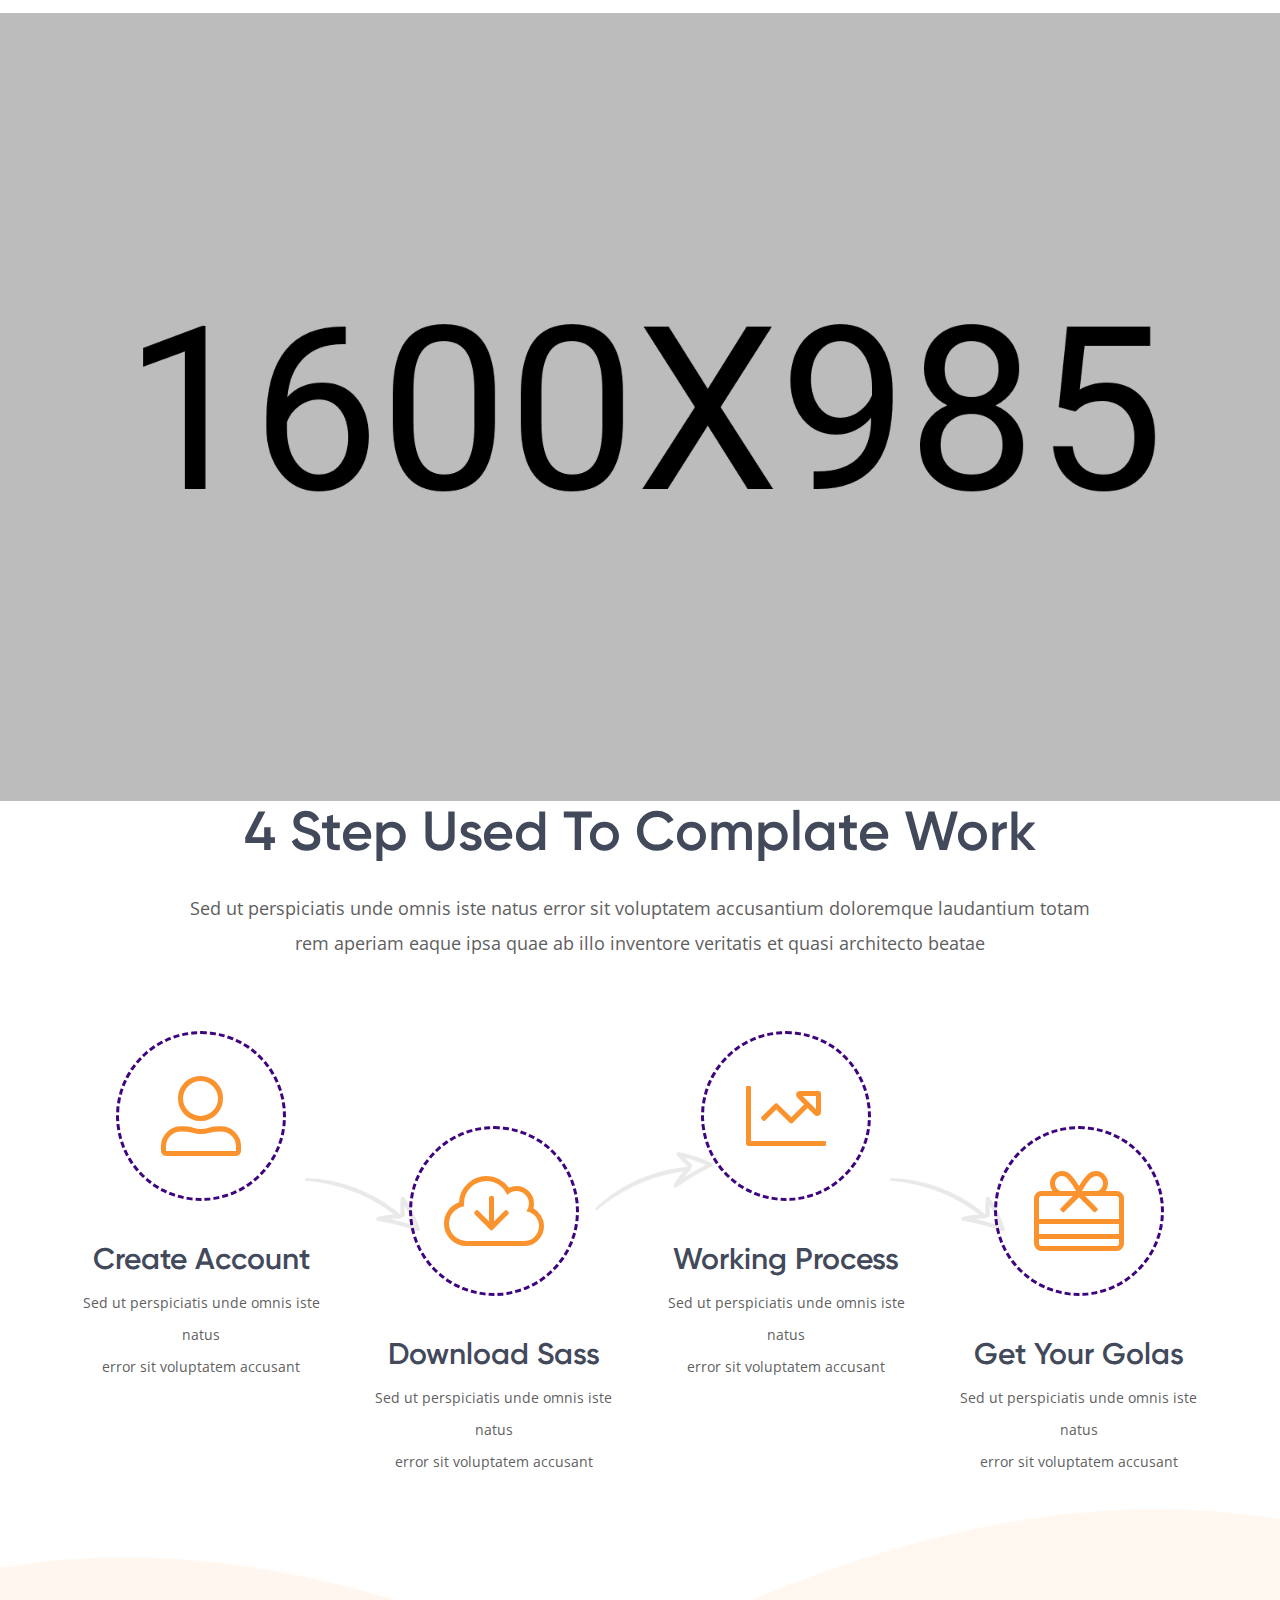
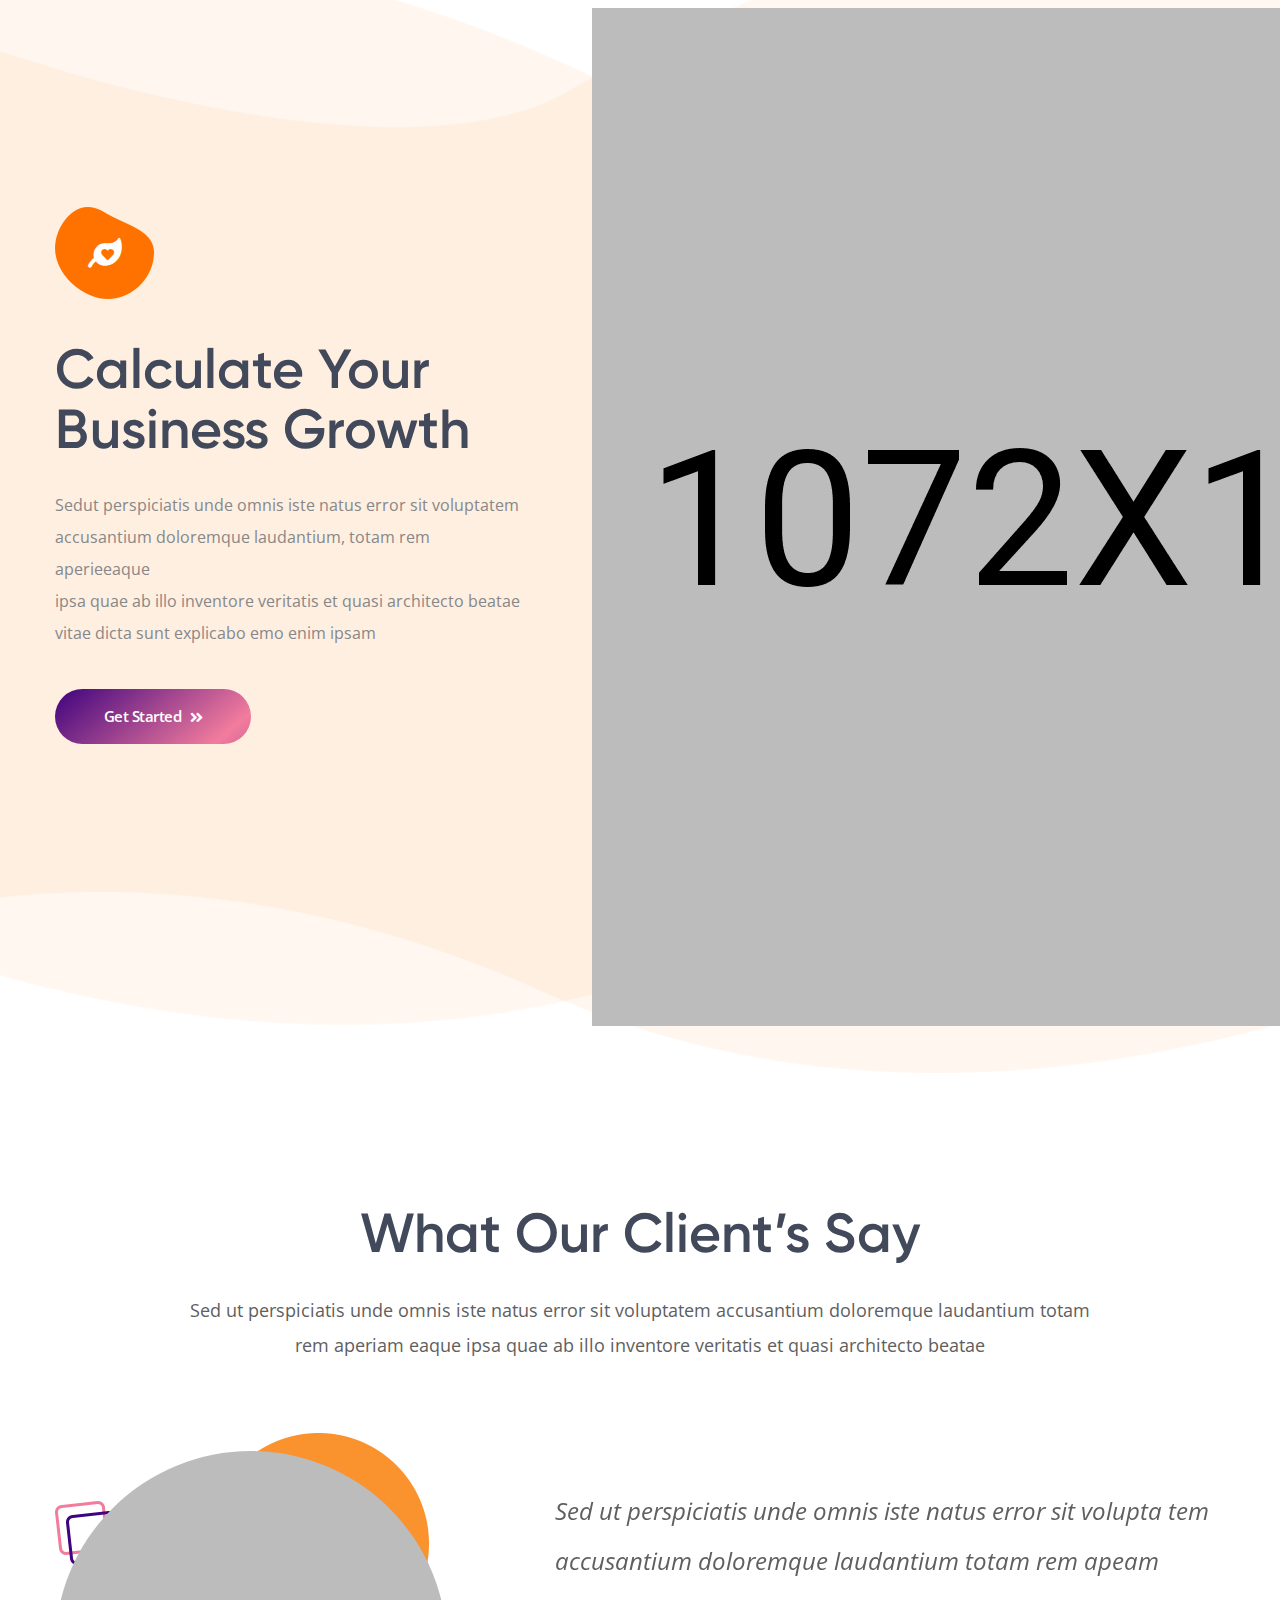
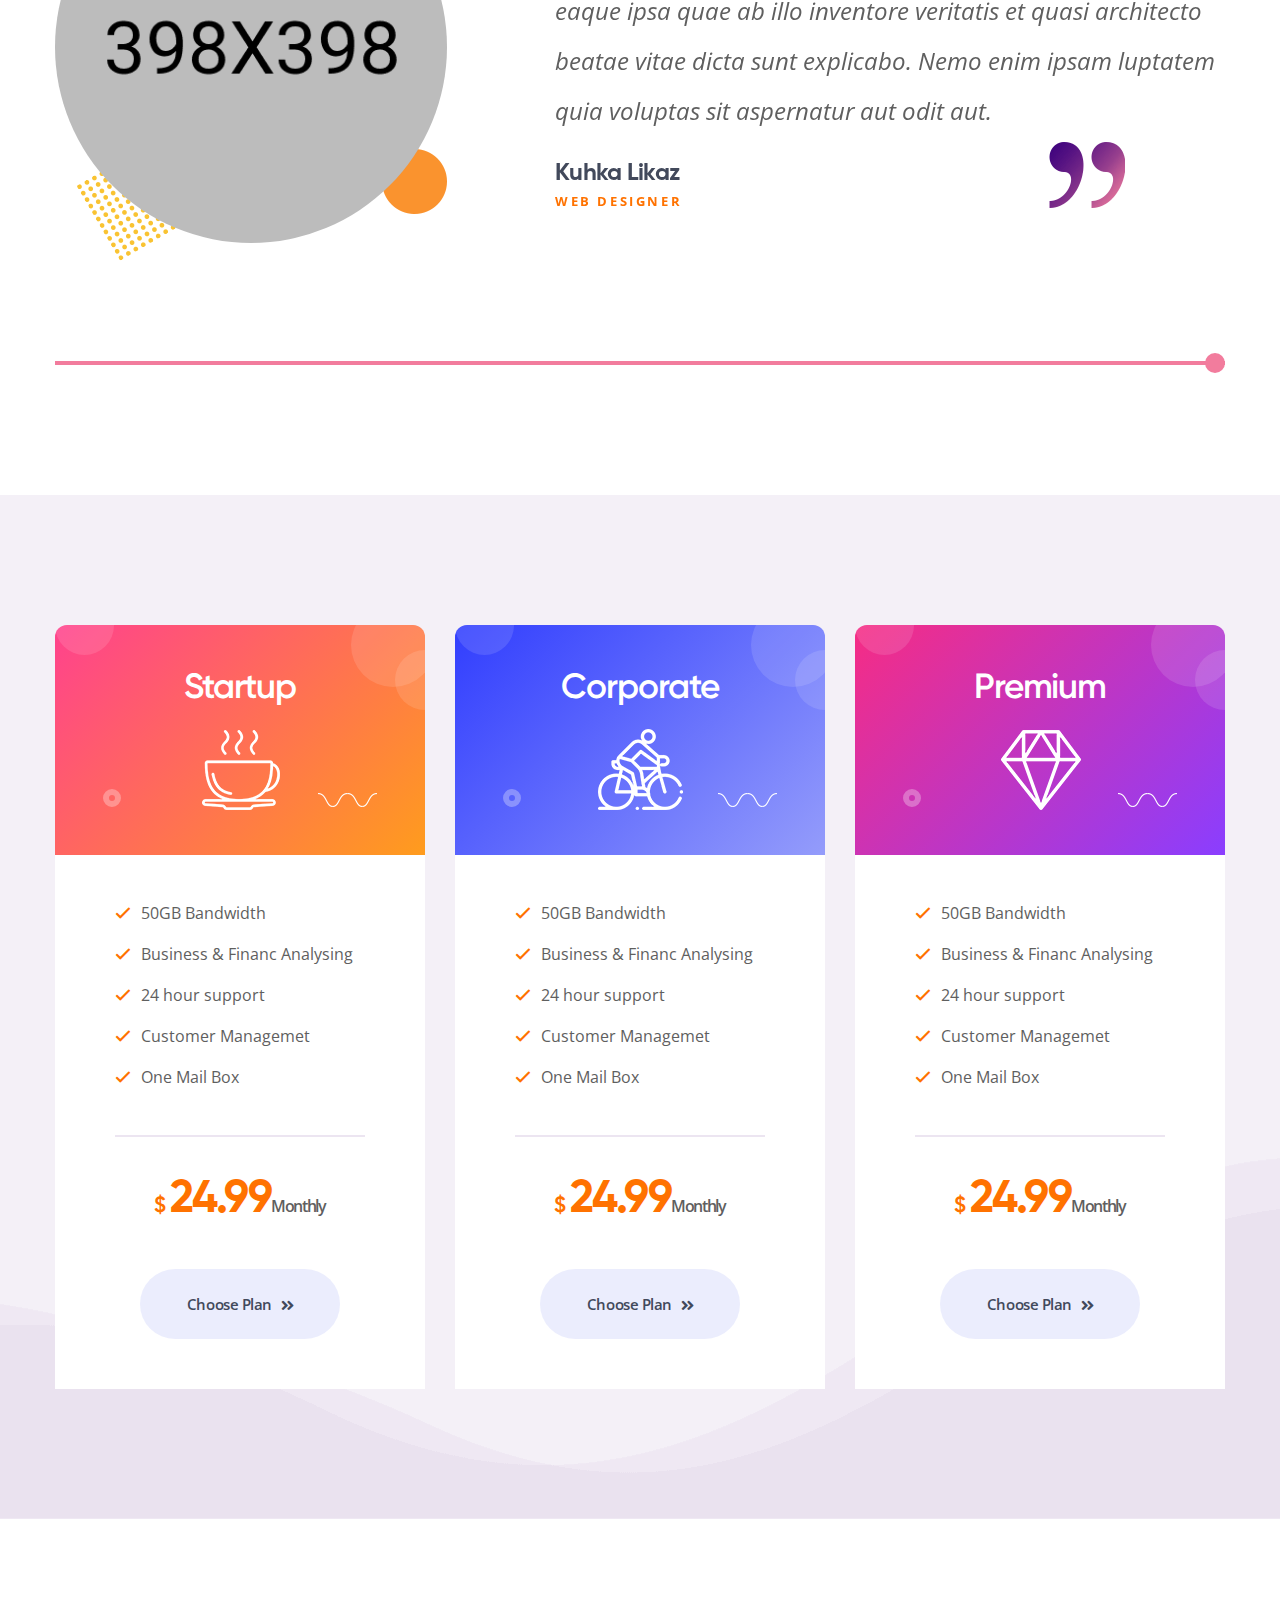
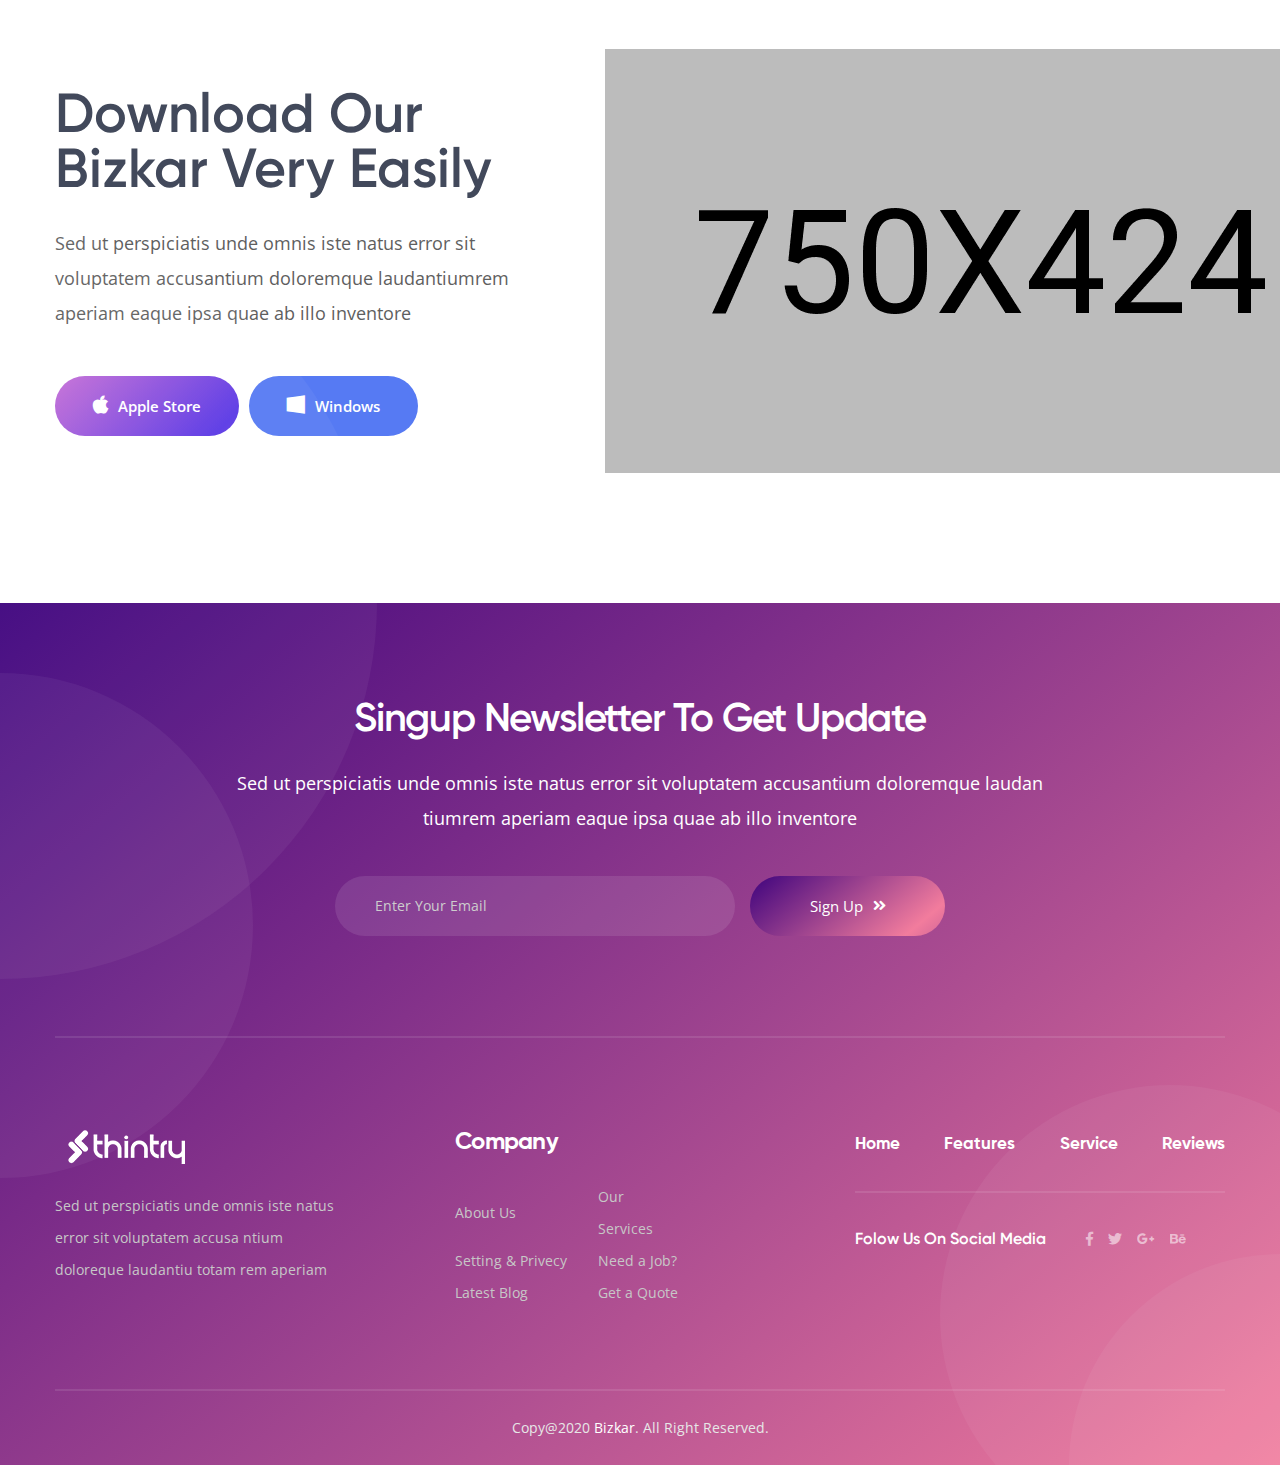
<file: index-4.html>
<!DOCTYPE html>
<html lang="en">

<head>
    <meta charset="UTF-8">
    <meta name="viewport" content="width=device-width, initial-scale=1.0">
    <meta http-equiv="X-UA-Compatible" content="ie=edge">
    <title>Home 04 || Bizkar || Creative Multi-Purpose HTML Template</title>
    <link rel="apple-touch-icon" sizes="180x180" href="assets/images/favicons/apple-touch-icon.png">
    <link rel="icon" type="image/png" sizes="32x32" href="assets/images/favicons/favicon-32x32.png">
    <link rel="icon" type="image/png" sizes="16x16" href="assets/images/favicons/favicon-16x16.png">
    <link rel="manifest" href="assets/images/favicons/site.webmanifest">

    <!-- plugin scripts -->

    <link href="https://fonts.googleapis.com/css?family=Open+Sans:400,400i,500,600,700&display=swap" rel="stylesheet">

    <link rel="stylesheet" href="assets/css/gilroy-extrabold.css">
    <link rel="stylesheet" href="assets/css/gilroy-light.css">
    <link rel="stylesheet" href="assets/css/gilroy-semibold.css">
    <link rel="stylesheet" href="assets/css/gilroy-bold.css">

    <link rel="stylesheet" href="assets/css/animate.min.css">
    <link rel="stylesheet" href="assets/css/bootstrap.min.css">
    <link rel="stylesheet" href="assets/css/owl.carousel.min.css">
    <link rel="stylesheet" href="assets/css/owl.theme.default.min.css">
    <link rel="stylesheet" href="assets/css/magnific-popup.css">
    <link rel="stylesheet" href="assets/css/fontawesome-all.min.css">
    <link rel="stylesheet" href="assets/css/bootstrap-select.min.css">
    <link rel="stylesheet" href="assets/css/jquery.mCustomScrollbar.min.css">
    <link rel="stylesheet" href="assets/css/bootstrap-datepicker.min.css">



    <!-- template styles -->
    <link rel="stylesheet" href="assets/css/style.css">
    <link rel="stylesheet" href="assets/css/responsive.css">






    <link rel="stylesheet" href="assets/css/color-4.css">

</head>

<body>
    <div class="preloader">
        <img src="assets/images/loader.png" class="preloader__image" alt="">
    </div><!-- /.preloader -->
    <div class="page-wrapper">

        <header class="site-header-two site-header-two__home-four">
            <nav class="main-nav__two stricky">
                <div class="container-fluid">
                    <div class="main-nav__logo-box">
                        <a href="index.html">
                            <img src="assets/images/logo-full-light.png" alt="">
                        </a>
                    </div><!-- /.main-nav__logo-box -->
                    <div class="main-nav__main-navigation">
                        <ul class=" main-nav__navigation-box">
                            <li class="dropdown">
                                <a href="index.html">Home</a>
                                <ul>
                                    <li><a href="index.html">Home 01</a></li>
                                    <li><a href="index-2.html">Home 02</a></li>
                                    <li><a href="index-3.html">Home 03</a></li>
                                    <li><a href="index-4.html">Home 04</a></li>
                                    <li><a href="index-5.html">Home 05</a></li>
                                    <li class="dropdown"><a href="#">Header Styles</a>
                                        <ul>
                                            <li><a href="index.html">Header 01</a></li>
                                            <li><a href="index-2.html">Header 02</a></li>
                                            <li><a href="index-3.html">Header 03</a></li>
                                            <li><a href="index-4.html">Header 04</a></li>
                                            <li><a href="index-5.html">Header 05</a></li>
                                        </ul><!-- /.sub-menu -->
                                    </li>
                                </ul><!-- /.sub-menu -->
                            </li>
                            <li>
                                <a href="about.html">About</a>
                            </li>
                            <li class="dropdown">
                                <a href="services-1.html">Services</a>
                                <ul>
                                    <li><a href="services-1.html">Services 01</a></li>
                                    <li><a href="services-2.html">Services 02</a></li>
                                    <li><a href="services-details.html">Services Details</a></li>
                                </ul><!-- /.sub-menu -->
                            </li>
                            <li class="dropdown">
                                <a href="portfolio-standard.html">Work</a>
                                <ul>
                                    <li><a href="portfolio-standard.html">Portfolio Standard</a></li>
                                    <li><a href="portfolio-full.html">Portfolio Full</a></li>
                                    <li><a href="portfolio-masonary.html">Portfolio Masonary</a></li>
                                    <li><a href="portfolio-details.html">Portfolio Details</a></li>
                                </ul><!-- /.sub-menu -->
                            </li>
                            <li class="dropdown">
                                <a href="#">Pages</a>
                                <ul>
                                    <li><a href="pricing.html">Pricing</a></li>
                                    <li><a href="faq.html">FAQ</a></li>
                                    <li><a href="testimonials.html">Testimonials</a></li>
                                    <li><a href="team.html">Team</a></li>
                                </ul><!-- /.sub-menu -->
                            </li>


                            <li class="dropdown">
                                <a href="blog-standard.html">News</a>
                                <ul>
                                    <li><a href="blog-grid.html">News Page</a></li>
                                    <li><a href="blog-standard.html">News List</a></li>
                                    <li><a href="blog-details.html">News Details</a></li>
                                </ul><!-- /.sub-menu -->
                            </li>
                            <li>
                                <a href="contact.html">Contact</a>
                            </li>
                        </ul>
                    </div><!-- /.main-nav__main-navigation -->
                    <div class="main-nav__right">
                        <a href="#" class="side-menu__toggler"><span></span></a>
                        <a href="#">Need Help?</a>
                        <a href="#">Carrier</a>
                    </div><!-- /.main-nav__right -->
                </div><!-- /.container-fluid -->
            </nav><!-- /.main-nav__one -->

        </header><!-- /.site-header-one -->

        <section class="banner-four">
            <img src="assets/images/resources/banner-4-1.png" class="banner-four__moc" alt="">
            <div class="container-fluid">
                <div class="row">
                    <div class="col-lg-12">
                        <div class="banner-four__content">
                            <h4>success your mission <span>New</span></h4>
                            <h3>Innovation <br>
                                <span>Life With Sass</span></h3>
                            <p>We are professional & Experiene Digital Agency</p>
                            <a href="#" class="thm-btn banner-four__btn">Download Now <i class="fa fa-angle-double-right"></i></a><!-- /.thm-btn banner-four__btn -->
                        </div><!-- /.banner-four__content -->
                    </div><!-- /.col-lg-12 -->
                </div><!-- /.row -->
            </div><!-- /.container -->
        </section><!-- /.banner-four -->

        <section class="service-four">
            <div class="container">
                <div class="row">
                    <div class="col-lg-3 col-md-6">
                        <div class="service-four__single">
                            <i class="fal fa-atom-alt"></i>
                            <h3><a href="#">Advanced Business <br> Solutions</a></h3>
                            <p>Sed ut perspiciatis unde omniste <br> natus error sit voluptatem accutium <br> doloremque
                                laudantium</p>
                        </div><!-- /.service-four__single -->
                    </div><!-- /.col-lg-3 col-md-6 -->
                    <div class="col-lg-3 col-md-6">
                        <div class="service-four__single">
                            <i class="fal fa-bullseye-arrow"></i>
                            <h3><a href="#">Achieve Targets <br>
                                    with Goals</a></h3>
                            <p>Sed ut perspiciatis unde omniste <br> natus error sit voluptatem accutium <br> doloremque
                                laudantium</p>
                        </div><!-- /.service-four__single -->
                    </div><!-- /.col-lg-3 col-md-6 -->
                    <div class="col-lg-3 col-md-6">
                        <div class="service-four__single">
                            <i class="fal fa-recycle"></i>
                            <h3><a href="#">Increase the Online <br> Workflow</a></h3>
                            <p>Sed ut perspiciatis unde omniste <br> natus error sit voluptatem accutium <br> doloremque
                                laudantium</p>
                        </div><!-- /.service-four__single -->
                    </div><!-- /.col-lg-3 col-md-6 -->
                    <div class="col-lg-3 col-md-6">
                        <div class="service-four__single">
                            <i class="fal fa-anchor"></i>
                            <h3><a href="#">Higher Annualized <br> Growth</a></h3>
                            <p>Sed ut perspiciatis unde omniste <br> natus error sit voluptatem accutium <br> doloremque
                                laudantium</p>
                        </div><!-- /.service-four__single -->
                    </div><!-- /.col-lg-3 col-md-6 -->
                </div><!-- /.row -->

                <div class="service-four__box">
                    <p>But I must explain to you how all this mistaken idea of denouncing pleasure and <br> praising pain was
                        born and I will give you a complete </p>

                    <div class="service-four__btn-block">
                        <a href="#" class="thm-btn service-four__box-btn">Get Started <i class="fa fa-angle-double-right"></i></a>
                    </div><!-- /.service-four__btn-block -->
                </div><!-- /.service-four__box -->
            </div><!-- /.container -->
        </section><!-- /.service-four -->

        <section class="cta-seven">
            <img src="assets/images/resources/home-4-moc-2.png" class="cta-seven__moc" alt="">
            <div class="container">
                <div class="row justify-content-end">
                    <div class="col-lg-5">
                        <div class="cta-seven__content">
                            <div class="cta-six__icon">
                                <i class="fas fa-envelope-open"></i>
                            </div><!-- /.cta-six__icon -->
                            <h3>Perfect Application <br> For Your Business</h3>
                            <p>Sedut perspiciatis unde omnis iste natus error sit voluptatem accusantium doloremque laudantium,
                                totam rem aperieeaque ipsa quae ab illo inventore veritatis et quasi architecto beatae vitae
                                dicta sunt explicabo emo enim ipsam</p>

                            <a href="#" class="thm-btn cta-six__btn">Get Started <i class="fa fa-angle-double-right"></i></a>
                            <!-- /.thm-btn cta-six__btn -->
                        </div><!-- /.cta-seven__content -->
                    </div><!-- /.col-lg-5 -->
                </div><!-- /.row -->
            </div><!-- /.container -->
        </section><!-- /.cta-seven -->

        <section class="service-five">
            <div class="container">
                <div class="row">
                    <div class="col-lg-4">
                        <div class="service-five__single">
                            <div class="service-five__single-inner">
                                <div class="service-five__icon">
                                    <i class="far fa-chart-line"></i>
                                </div><!-- /.service-five__icon -->
                                <h3><a href="#">Best Performance</a></h3>
                                <p>Sed ut perspiciatis unde omnis iste
                                    natus error sit voluptatem accusante
                                    um doloremque laudantium totam
                                    rem aperiam eaque ipsa </p>
                            </div><!-- /.service-five__single-inner -->
                        </div><!-- /.service-five__single -->
                    </div><!-- /.col-lg-4 -->
                    <div class="col-lg-4">
                        <div class="service-five__single">
                            <div class="service-five__single-inner">
                                <div class="service-five__icon">
                                    <i class="far fa-rss"></i>
                                </div><!-- /.service-five__icon -->
                                <h3><a href="#">Easy Configuration</a></h3>
                                <p>Sed ut perspiciatis unde omnis iste
                                    natus error sit voluptatem accusante
                                    um doloremque laudantium totam
                                    rem aperiam eaque ipsa </p>
                            </div><!-- /.service-five__single-inner -->
                        </div><!-- /.service-five__single -->
                    </div><!-- /.col-lg-4 -->
                    <div class="col-lg-4">
                        <div class="service-five__single">
                            <div class="service-five__single-inner">
                                <div class="service-five__icon">
                                    <i class="far fa-unlock-alt"></i>
                                </div><!-- /.service-five__icon -->
                                <h3><a href="#">Best Security Sass</a></h3>
                                <p>Sed ut perspiciatis unde omnis iste
                                    natus error sit voluptatem accusante
                                    um doloremque laudantium totam
                                    rem aperiam eaque ipsa </p>
                            </div><!-- /.service-five__single-inner -->
                        </div><!-- /.service-five__single -->
                    </div><!-- /.col-lg-4 -->
                </div><!-- /.row -->
            </div><!-- /.container -->
        </section><!-- /.service-five -->

        <section class="cta-eight text-center">
            <div class="cta-eight__content">
                <h3>Most Opportunity Features <br> Including In This Saas Landing</h3>
                <p>Sed ut perspiciatis unde omnis iste natus error sit voluptatem accusantium doloremque laudantium totam <br> rem aperiam eaque ipsa quae ab illo inventore veritatis et quasi architecto beatae</p>
            </div><!-- /.cta-eight__content -->
            <img src="assets/images/resources/home-4-moc-3.png" alt="" class="img-fluid">
        </section><!-- /.cta-eight -->

        <section class="cta-nine">
            <div class="container-fluid">
                <div class="cta-nine__block">
                    <h3>4 Step Used To Complate Work</h3>
                    <p>Sed ut perspiciatis unde omnis iste natus error sit voluptatem accusantium doloremque laudantium totam <br> rem aperiam eaque ipsa quae ab illo inventore veritatis et quasi architecto beatae</p>
                </div><!-- /.cta-nine__block -->

                <div class="row">
                    <div class="col-lg-3 col-md-6">
                        <div class="cta-nine__single">
                            <div class="cta-nine__icon">
                                <i class="fal fa-user-alt"></i>
                                <h3>Create Account </h3>
                                <p>Sed ut perspiciatis unde omnis iste natus <br> error sit voluptatem accusant</p>
                            </div><!-- /.cta-nine__icon -->
                        </div><!-- /.cta-nine__single -->
                    </div><!-- /.col-lg-3 col-md-6 -->
                    <div class="col-lg-3 col-md-6">
                        <div class="cta-nine__single">
                            <div class="cta-nine__icon">
                                <i class="fal fa-cloud-download"></i>
                                <h3> Download Sass </h3>
                                <p>Sed ut perspiciatis unde omnis iste natus <br> error sit voluptatem accusant</p>
                            </div><!-- /.cta-nine__icon -->
                        </div><!-- /.cta-nine__single -->
                    </div><!-- /.col-lg-3 col-md-6 -->
                    <div class="col-lg-3 col-md-6">
                        <div class="cta-nine__single">
                            <div class="cta-nine__icon">
                                <i class="fal fa-chart-line"></i>
                                <h3>Working Process </h3>
                                <p>Sed ut perspiciatis unde omnis iste natus <br> error sit voluptatem accusant</p>
                            </div><!-- /.cta-nine__icon -->
                        </div><!-- /.cta-nine__single -->
                    </div><!-- /.col-lg-3 col-md-6 -->
                    <div class="col-lg-3 col-md-6">
                        <div class="cta-nine__single">
                            <div class="cta-nine__icon">
                                <i class="fal fa-gift-card"></i>
                                <h3>Get Your Golas</h3>
                                <p>Sed ut perspiciatis unde omnis iste natus <br> error sit voluptatem accusant</p>
                            </div><!-- /.cta-nine__icon -->
                        </div><!-- /.cta-nine__single -->
                    </div><!-- /.col-lg-3 col-md-6 -->
                </div><!-- /.row -->
            </div><!-- /.container-fluid -->

        </section><!-- /.cta-nine -->

        <section class="cta-six" style="background-image: url(assets/images/backgrounds/home-4-bubbled-bg.png);">
            <img src="assets/images/resources/home-4-moc-4.png" class="cta-six__moc" alt="">
            <div class="container">
                <div class="row">
                    <div class="col-lg-5">
                        <div class="cta-six__content">
                            <div class="cta-six__icon">
                                <i class="fas fa-leaf-heart"></i>
                            </div><!-- /.cta-six__icon -->
                            <h3>Calculate Your <br> Business Growth</h3>
                            <p>Sedut perspiciatis unde omnis iste natus error sit voluptatem <br> accusantium doloremque
                                laudantium, totam rem aperieeaque <br> ipsa quae ab illo inventore veritatis et quasi architecto
                                beatae <br> vitae dicta sunt explicabo emo enim ipsam</p>

                            <a href="#" class="thm-btn cta-six__btn">Get Started <i class="fa fa-angle-double-right"></i></a>
                            <!-- /.thm-btn cta-six__btn -->
                        </div><!-- /.cta-six__content -->
                    </div><!-- /.col-lg-5 -->
                </div><!-- /.row -->
            </div><!-- /.container -->
        </section><!-- /.cta-six -->

        <section class="testimonials-three">
            <div class="container">
                <div class="testimonials-three__block text-center">
                    <h3>What Our Client’s Say</h3>
                    <p>Sed ut perspiciatis unde omnis iste natus error sit voluptatem accusantium doloremque laudantium totam
                        <br> rem aperiam eaque ipsa quae ab illo inventore veritatis et quasi architecto beatae</p>
                </div><!-- /.testimonials-three__block -->
                <div class="testimonials-three__carousel owl-carousel owl-theme">
                    <div class="item">
                        <div class="testimonials-three__single">
                            <div class="row">
                                <div class="col-lg-5">
                                    <div class="testimonials-three__image">
                                        <img src="assets/images/testimonials/testi-3-1.png" alt="">
                                    </div><!-- /.testimonials-three__image -->
                                </div><!-- /.col-lg-5 -->
                                <div class="col-lg-7 d-flex">
                                    <div class="my-auto">
                                        <div class="testimonials-three__content">
                                            <p>Sed ut perspiciatis unde omnis iste natus error sit volupta tem accusantium
                                                doloremque laudantium totam rem apeam eaque ipsa quae ab illo inventore
                                                veritatis et quasi architecto beatae vitae dicta sunt explicabo. Nemo enim ipsam
                                                luptatem quia voluptas sit aspernatur aut odit aut.</p>
                                            <h3>Kuhka Likaz</h3>
                                            <span>Web Designer</span>
                                        </div><!-- /.testimonials-three__content -->
                                    </div><!-- /.my-auto -->
                                </div><!-- /.col-lg-7 -->
                            </div><!-- /.row -->
                        </div><!-- /.testimonials-three__single -->
                    </div><!-- /.item -->
                    <div class="item">
                        <div class="testimonials-three__single">
                            <div class="row">
                                <div class="col-lg-5">
                                    <div class="testimonials-three__image">
                                        <img src="assets/images/testimonials/testi-3-1.png" alt="">
                                    </div><!-- /.testimonials-three__image -->
                                </div><!-- /.col-lg-5 -->
                                <div class="col-lg-7 d-flex">
                                    <div class="my-auto">
                                        <div class="testimonials-three__content">
                                            <p>Sed ut perspiciatis unde omnis iste natus error sit volupta tem accusantium
                                                doloremque laudantium totam rem apeam eaque ipsa quae ab illo inventore
                                                veritatis et quasi architecto beatae vitae dicta sunt explicabo. Nemo enim ipsam
                                                luptatem quia voluptas sit aspernatur aut odit aut.</p>
                                            <h3>Kuhka Likaz</h3>
                                            <span>Web Designer</span>
                                        </div><!-- /.testimonials-three__content -->
                                    </div><!-- /.my-auto -->
                                </div><!-- /.col-lg-7 -->
                            </div><!-- /.row -->
                        </div><!-- /.testimonials-three__single -->
                    </div><!-- /.item -->
                    <div class="item">
                        <div class="testimonials-three__single">
                            <div class="row">
                                <div class="col-lg-5">
                                    <div class="testimonials-three__image">
                                        <img src="assets/images/testimonials/testi-3-1.png" alt="">
                                    </div><!-- /.testimonials-three__image -->
                                </div><!-- /.col-lg-5 -->
                                <div class="col-lg-7 d-flex">
                                    <div class="my-auto">
                                        <div class="testimonials-three__content">
                                            <p>Sed ut perspiciatis unde omnis iste natus error sit volupta tem accusantium
                                                doloremque laudantium totam rem apeam eaque ipsa quae ab illo inventore
                                                veritatis et quasi architecto beatae vitae dicta sunt explicabo. Nemo enim ipsam
                                                luptatem quia voluptas sit aspernatur aut odit aut.</p>
                                            <h3>Kuhka Likaz</h3>
                                            <span>Web Designer</span>
                                        </div><!-- /.testimonials-three__content -->
                                    </div><!-- /.my-auto -->
                                </div><!-- /.col-lg-7 -->
                            </div><!-- /.row -->
                        </div><!-- /.testimonials-three__single -->
                    </div><!-- /.item -->
                </div><!-- /.testimonials-three__carousel owl-carousel thm__owl-carousel owl-theme -->

                <div class="testimonials-three__slide-progress">
                    <span></span>
                </div><!-- /.slide-progress -->
            </div><!-- /.container -->
        </section><!-- /.testimonials-three -->

        <section class="pricing-two">
            <div class="container">
                <div class="row">
                    <div class="col-lg-4">
                        <div class="pricing-two__single">
                            <div class="pricing-two__top">
                                <div class="pricing-two__bubble-1"></div><!-- /.pricing-two__bubble-1 -->
                                <div class="pricing-two__bubble-2"></div><!-- /.pricing-two__bubble-2 -->
                                <div class="pricing-two__bubble-3"></div><!-- /.pricing-two__bubble-3 -->
                                <div class="pricing-two__bubble-4"></div><!-- /.pricing-two__bubble-4 -->
                                <img src="assets/images/shapes/pricing-shape-1-1.png" class="pricing-two__shape" alt="">
                                <h3>Startup</h3>
                                <img src="assets/images/shapes/pricing-i-2-1.png" alt="">
                            </div><!-- /.pricing-two__top -->
                            <div class="pricing-two__bottom">
                                <ul class="list-unstyled pricing-two__list">
                                    <li><i class="far fa-check"></i>50GB Bandwidth</li>
                                    <li><i class="far fa-check"></i>Business & Financ Analysing</li>
                                    <li><i class="far fa-check"></i>24 hour support</li>
                                    <li><i class="far fa-check"></i>Customer Managemet</li>
                                    <li><i class="far fa-check"></i>One Mail Box</li>
                                </ul><!-- /.list-unstyled pricing-two__list -->
                                <p><b>$</b> 24.99 <span>Monthly</span></p>
                                <div class="text-center">
                                    <a href="#" class="thm-btn pricing-one__btn pricing-two__btn">Choose Plan <i class="fa fa-angle-double-right"></i></a><!-- /.thm-btn pricing-one__btn -->
                                </div><!-- /.text-center -->
                            </div><!-- /.pricing-two__bottom -->
                        </div><!-- /.pricing-two__single -->
                    </div><!-- /.col-lg-4 -->
                    <div class="col-lg-4">
                        <div class="pricing-two__single">
                            <div class="pricing-two__top">
                                <div class="pricing-two__bubble-1"></div><!-- /.pricing-two__bubble-1 -->
                                <div class="pricing-two__bubble-2"></div><!-- /.pricing-two__bubble-2 -->
                                <div class="pricing-two__bubble-3"></div><!-- /.pricing-two__bubble-3 -->
                                <div class="pricing-two__bubble-4"></div><!-- /.pricing-two__bubble-4 -->
                                <img src="assets/images/shapes/pricing-shape-1-1.png" class="pricing-two__shape" alt="">
                                <h3>Corporate</h3>
                                <img src="assets/images/shapes/pricing-i-2-2.png" alt="">
                            </div><!-- /.pricing-two__top -->
                            <div class="pricing-two__bottom">
                                <ul class="list-unstyled pricing-two__list">
                                    <li><i class="far fa-check"></i>50GB Bandwidth</li>
                                    <li><i class="far fa-check"></i>Business & Financ Analysing</li>
                                    <li><i class="far fa-check"></i>24 hour support</li>
                                    <li><i class="far fa-check"></i>Customer Managemet</li>
                                    <li><i class="far fa-check"></i>One Mail Box</li>
                                </ul><!-- /.list-unstyled pricing-two__list -->
                                <p><b>$</b> 24.99 <span>Monthly</span></p>
                                <div class="text-center">
                                    <a href="#" class="thm-btn pricing-one__btn pricing-two__btn">Choose Plan <i class="fa fa-angle-double-right"></i></a><!-- /.thm-btn pricing-one__btn -->
                                </div><!-- /.text-center -->
                            </div><!-- /.pricing-two__bottom -->
                        </div><!-- /.pricing-two__single -->
                    </div><!-- /.col-lg-4 -->
                    <div class="col-lg-4">
                        <div class="pricing-two__single">
                            <div class="pricing-two__top">
                                <div class="pricing-two__bubble-1"></div><!-- /.pricing-two__bubble-1 -->
                                <div class="pricing-two__bubble-2"></div><!-- /.pricing-two__bubble-2 -->
                                <div class="pricing-two__bubble-3"></div><!-- /.pricing-two__bubble-3 -->
                                <div class="pricing-two__bubble-4"></div><!-- /.pricing-two__bubble-4 -->
                                <img src="assets/images/shapes/pricing-shape-1-1.png" class="pricing-two__shape" alt="">
                                <h3>Premium</h3>
                                <img src="assets/images/shapes/pricing-i-2-3.png" alt="">
                            </div><!-- /.pricing-two__top -->
                            <div class="pricing-two__bottom">
                                <ul class="list-unstyled pricing-two__list">
                                    <li><i class="far fa-check"></i>50GB Bandwidth</li>
                                    <li><i class="far fa-check"></i>Business & Financ Analysing</li>
                                    <li><i class="far fa-check"></i>24 hour support</li>
                                    <li><i class="far fa-check"></i>Customer Managemet</li>
                                    <li><i class="far fa-check"></i>One Mail Box</li>
                                </ul><!-- /.list-unstyled pricing-two__list -->
                                <p><b>$</b> 24.99 <span>Monthly</span></p>
                                <div class="text-center">
                                    <a href="#" class="thm-btn pricing-one__btn pricing-two__btn">Choose Plan <i class="fa fa-angle-double-right"></i></a><!-- /.thm-btn pricing-one__btn -->
                                </div><!-- /.text-center -->
                            </div><!-- /.pricing-two__bottom -->
                        </div><!-- /.pricing-two__single -->
                    </div><!-- /.col-lg-4 -->
                </div><!-- /.row -->
            </div><!-- /.container -->
        </section><!-- /.pricing-two -->

        <section class="cta-five">
            <div class="container">
                <div class="row">
                    <div class="col-lg-5 d-flex">
                        <div class="my-auto">
                            <div class="cta-five__content">
                                <h3>Download Our <br> Bizkar Very Easily</h3>
                                <p>Sed ut perspiciatis unde omnis iste natus error sit <br> voluptatem accusantium doloremque
                                    laudantiumrem <br> aperiam eaque ipsa quae ab illo inventore</p>
                                <div class="cta-four__btn-block">
                                    <a href="#" class="cta-four__btn"><i class="fab fa-apple"></i>Apple Store</a>
                                    <a href="#" class="cta-four__btn"><i class="fab fa-windows"></i>Windows</a>
                                </div><!-- /.cta-four__btn-block -->
                            </div><!-- /.cta-five__content -->
                        </div><!-- /.my-auto -->
                    </div><!-- /.col-lg-5 -->
                    <div class="col-lg-7">
                        <div class="cta-five__image">
                            <img src="assets/images/resources/cta-6-1.png" alt="">
                        </div><!-- /.cta-five__image -->
                    </div><!-- /.col-lg-7 -->
                </div><!-- /.row -->
            </div><!-- /.container -->
        </section><!-- /.cta-five -->

        <footer class="site-footer-four">

            <div class="site-footer-four__bubble-1"></div><!-- /.site-footer-four__bubble-1 -->
            <div class="site-footer-four__bubble-2"></div><!-- /.site-footer-four__bubble-2 -->
            <div class="site-footer-four__bubble-3"></div><!-- /.site-footer-four__bubble-3 -->
            <div class="site-footer-four__bubble-4"></div><!-- /.site-footer-four__bubble-4 -->
            <div class="site-footer-four__mc-wrap">
                <div class="container">
                    <div class="site-footer-four__mc-text text-center">
                        <h3>Singup Newsletter To Get Update</h3>
                        <p>Sed ut perspiciatis unde omnis iste natus error sit voluptatem accusantium doloremque laudan
                            <br>tiumrem aperiam eaque ipsa quae ab illo inventore</p>
                    </div><!-- /.site-footer-four__mc-text -->
                    <form action="#" class="site-footer-four__mc-from">
                        <input type="text" placeholder="Enter Your Email" />
                        <button type="submit" class="site-footer-four__mc-btn">Sign Up <i class="fa fa-angle-double-right"></i></button>
                    </form><!-- /.site-footer-four__mc-from -->
                </div><!-- /.container -->
            </div><!-- /.site-footer-four__mc-wrap -->
            <div class="site-footer-four__upper">
                <div class="container">
                    <div class="site-footer-four__upper-sep"></div><!-- /.site-footer-four__upper-sep -->
                    <div class="row">
                        <div class="col-lg-4">
                            <div class="footer-widget footer-widget__about">
                                <a href="index.html">
                                    <img src="assets/images/logo-full-light.png" alt="">
                                </a>
                                <p>Sed ut perspiciatis unde omnis iste natus error sit voluptatem accusa ntium doloreque
                                    laudantiu totam rem aperiam </p>
                            </div><!-- /.footer-widget footer-widget__about -->
                        </div><!-- /.col-lg-4 -->
                        <div class="col-lg-4">
                            <div class="footer-widget footer-widget__links">
                                <h3 class="footer-widget__title">Company</h3><!-- /.footer-widget__title -->
                                <ul class="list-unstyled">
                                    <li><a href="#">About Us</a></li>
                                    <li><a href="#">Our Services</a></li>
                                    <li><a href="#">Setting & Privecy</a></li>
                                    <li><a href="#">Need a Job?</a></li>
                                    <li><a href="#">Latest Blog</a></li>
                                    <li><a href="#">Get a Quote</a></li>
                                </ul><!-- /.list-unstyled -->
                            </div><!-- /.footer-widget footer-widget__links -->
                        </div><!-- /.col-lg-4 -->
                        <div class="col-lg-4">
                            <div class="footer-widget">
                                <ul class="footer-widget__menu list-unstyled">
                                    <li><a href="#">Home</a></li>
                                    <li><a href="#">Features</a></li>
                                    <li><a href="#">Service</a></li>
                                    <li><a href="#">Reviews</a></li>
                                </ul><!-- /.footer-widget__menu list-unstyled -->
                                <div class="footer-widget__social">
                                    <p>Folow Us On Social Media</p>
                                    <a href="#"><i class="fab fa-facebook-f"></i></a>
                                    <a href="#"><i class="fab fa-twitter"></i></a>
                                    <a href="#"><i class="fab fa-google-plus-g"></i></a>
                                    <a href="#"><i class="fab fa-behance"></i></a>
                                </div><!-- /.footer-widget__social -->
                            </div><!-- /.footer-widget -->
                        </div><!-- /.col-lg-4 -->
                    </div><!-- /.row -->
                </div><!-- /.container -->
            </div><!-- /.site-footer-four__upper -->

            <div class="site-footer-four__bottom">
                <div class="container text-center">
                    <div class="site-footer-four__bottom-sep"></div><!-- /.site-footer-four__upper-sep -->
                    <p>Copy@2020 <a href="#">Bizkar</a>. All Right Reserved.</p>
                </div><!-- /.container -->
            </div><!-- /.site-footer-four__bottom -->
        </footer><!-- /.site-footer-four -->

    </div><!-- /.page-wrapper -->


    <a href="#" data-target="html" class="scroll-to-target scroll-to-top"><i class="fa fa-angle-up"></i></a>


    <div class="side-menu__block">


        <div class="side-menu__block-overlay custom-cursor__overlay">
            <div class="cursor"></div>
            <div class="cursor-follower"></div>
        </div><!-- /.side-menu__block-overlay -->
        <div class="side-menu__block-inner ">
            <div class="side-menu__top justify-content-end">

                <a href="#" class="side-menu__toggler side-menu__close-btn"><img src="assets/images/shapes/close-1-1.png" alt=""></a>
            </div><!-- /.side-menu__top -->


            <nav class="mobile-nav__container">
                <!-- content is loading via js -->
            </nav>
            <div class="side-menu__sep"></div><!-- /.side-menu__sep -->
            <div class="side-menu__content">
                <p>Lorem Ipsum is simply dummy text the printing and setting industry. Lorm Ipsum has been the industry's stanard dummy text ever. </p>
                <p><a href="mailto:needhelp@bizkar.com">needhelp@bizkar.com</a> <br> <a href="tel:888-999-0000">888 999 0000</a></p>
                <div class="side-menu__social">
                    <a class="fab fa-facebook-f" href="#"></a>
                    <a class="fab fa-twitter" href="#"></a>
                    <a class="fab fa-instagram" href="#"></a>
                    <a class="fab fa-pinterest-p" href="#"></a>
                </div>
            </div><!-- /.side-menu__content -->
        </div><!-- /.side-menu__block-inner -->
    </div><!-- /.side-menu__block -->



    <div class="search-popup" style="display: none;">
        <div class="search-popup__overlay custom-cursor__overlay">
            <div class="cursor"></div>
            <div class="cursor-follower"></div>
        </div><!-- /.search-popup__overlay -->
        <div class="search-popup__inner">
            <form action="#" class="search-popup__form">
                <input type="text" name="search" placeholder="Type here to Search....">
                <button type="submit"><i class="fa fa-search"></i></button>
            </form>
        </div><!-- /.search-popup__inner -->
    </div><!-- /.search-popup -->


    <script src="assets/js/jquery.min.js"></script>
    <script src="assets/js/bootstrap.bundle.min.js"></script>
    <script src="assets/js/owl.carousel.min.js"></script>
    <script src="assets/js/waypoints.min.js"></script>
    <script src="assets/js/jquery.counterup.min.js"></script>
    <script src="assets/js/TweenMax.min.js"></script>
    <script src="assets/js/wow.js"></script>
    <script src="assets/js/jquery.magnific-popup.min.js"></script>
    <script src="assets/js/jquery.ajaxchimp.min.js"></script>
    <script src="assets/js/jquery.validate.min.js"></script>
    <script src="assets/js/bootstrap-select.min.js"></script>
    <script src="assets/js/jquery.mCustomScrollbar.concat.min.js"></script>
    <script src="assets/js/bootstrap-datepicker.min.js"></script>
    <script src="assets/js/isotope.js"></script>

    <!-- template scripts -->
    <script src="assets/js/theme.js"></script>
</body>

</html>
</file>
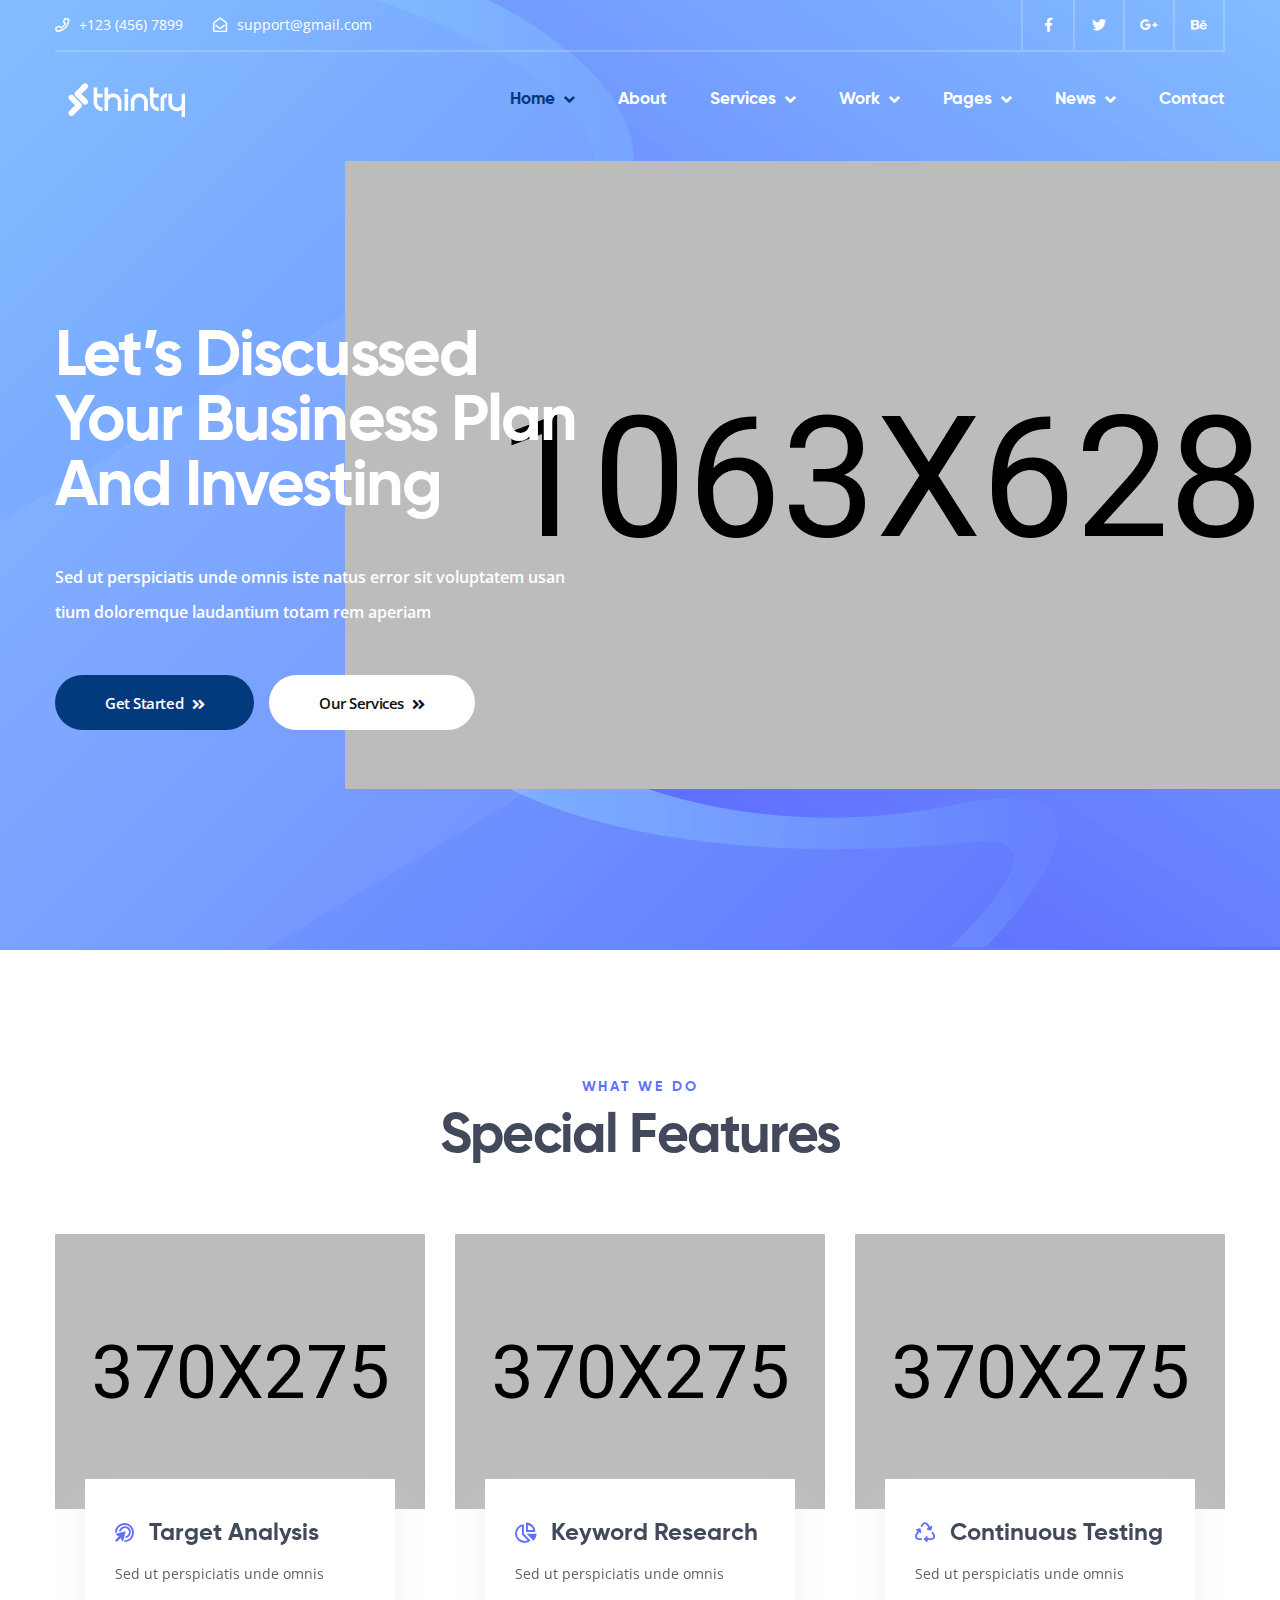
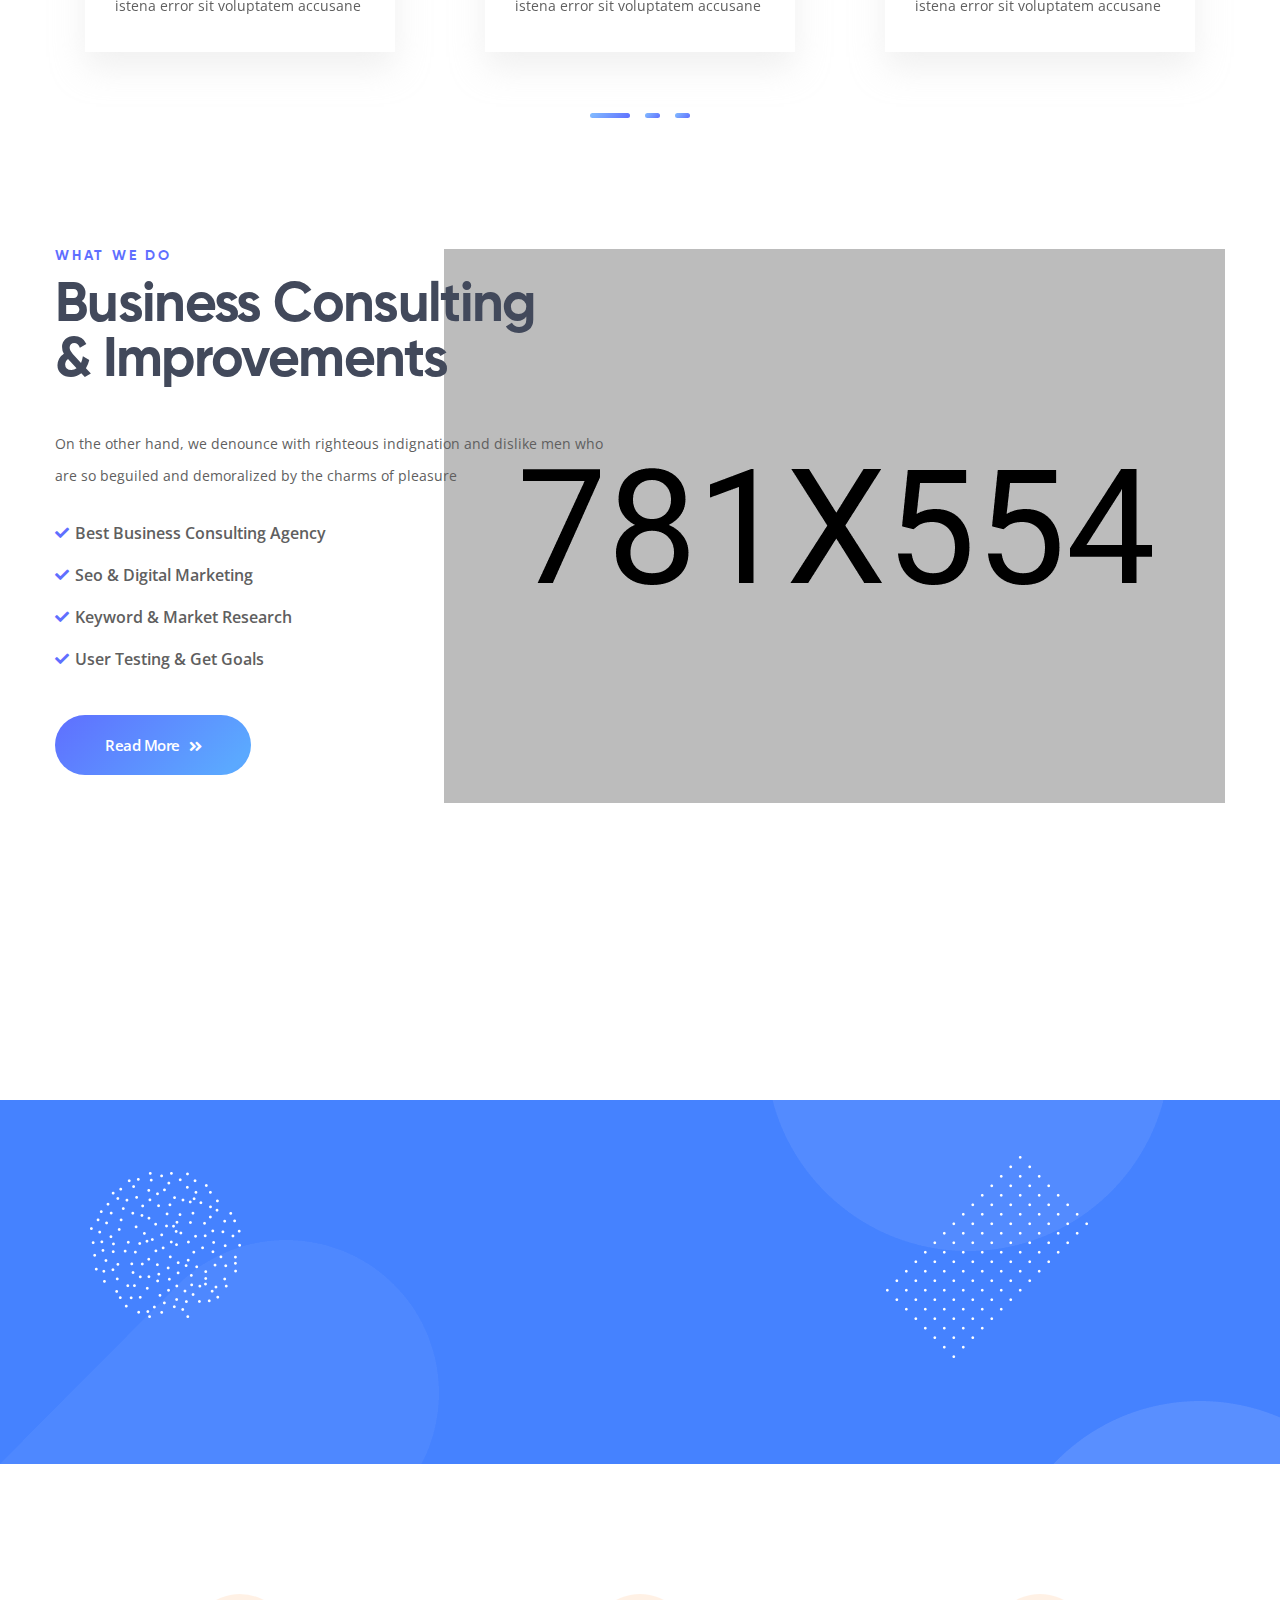
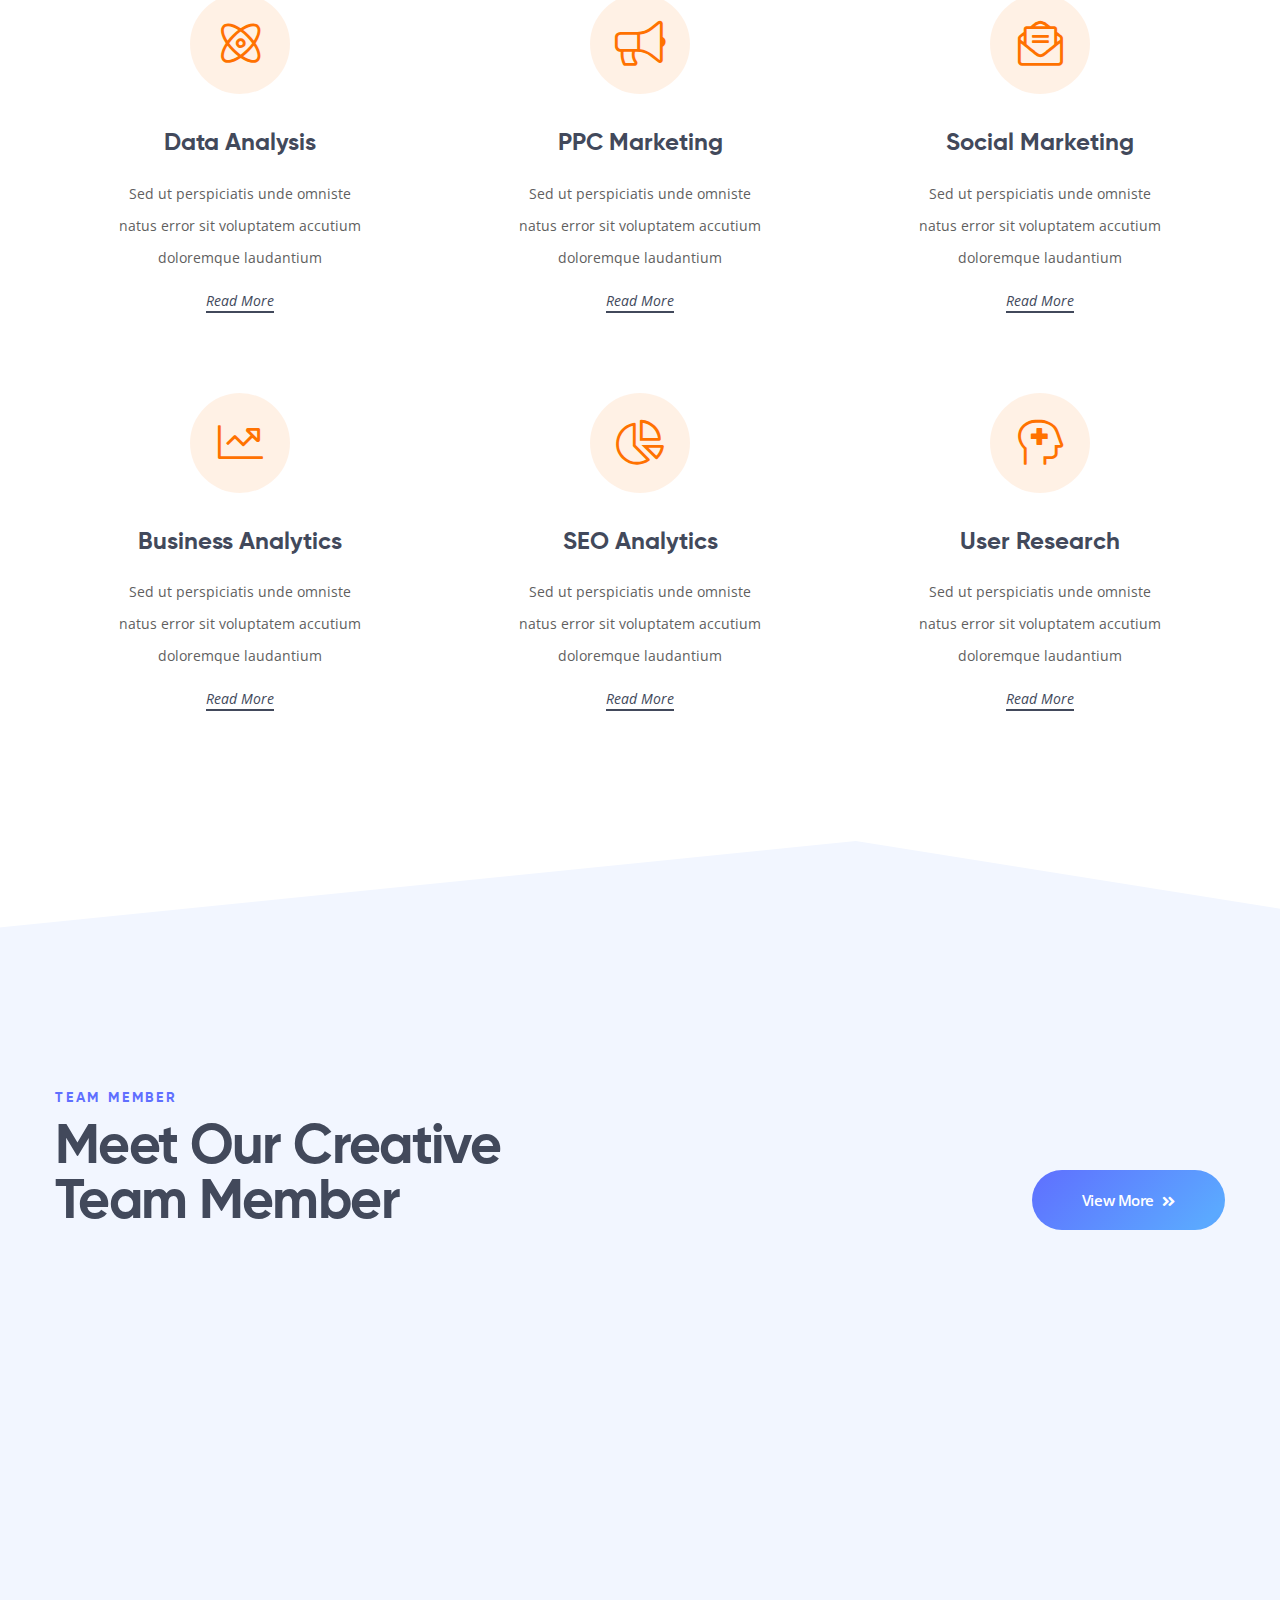
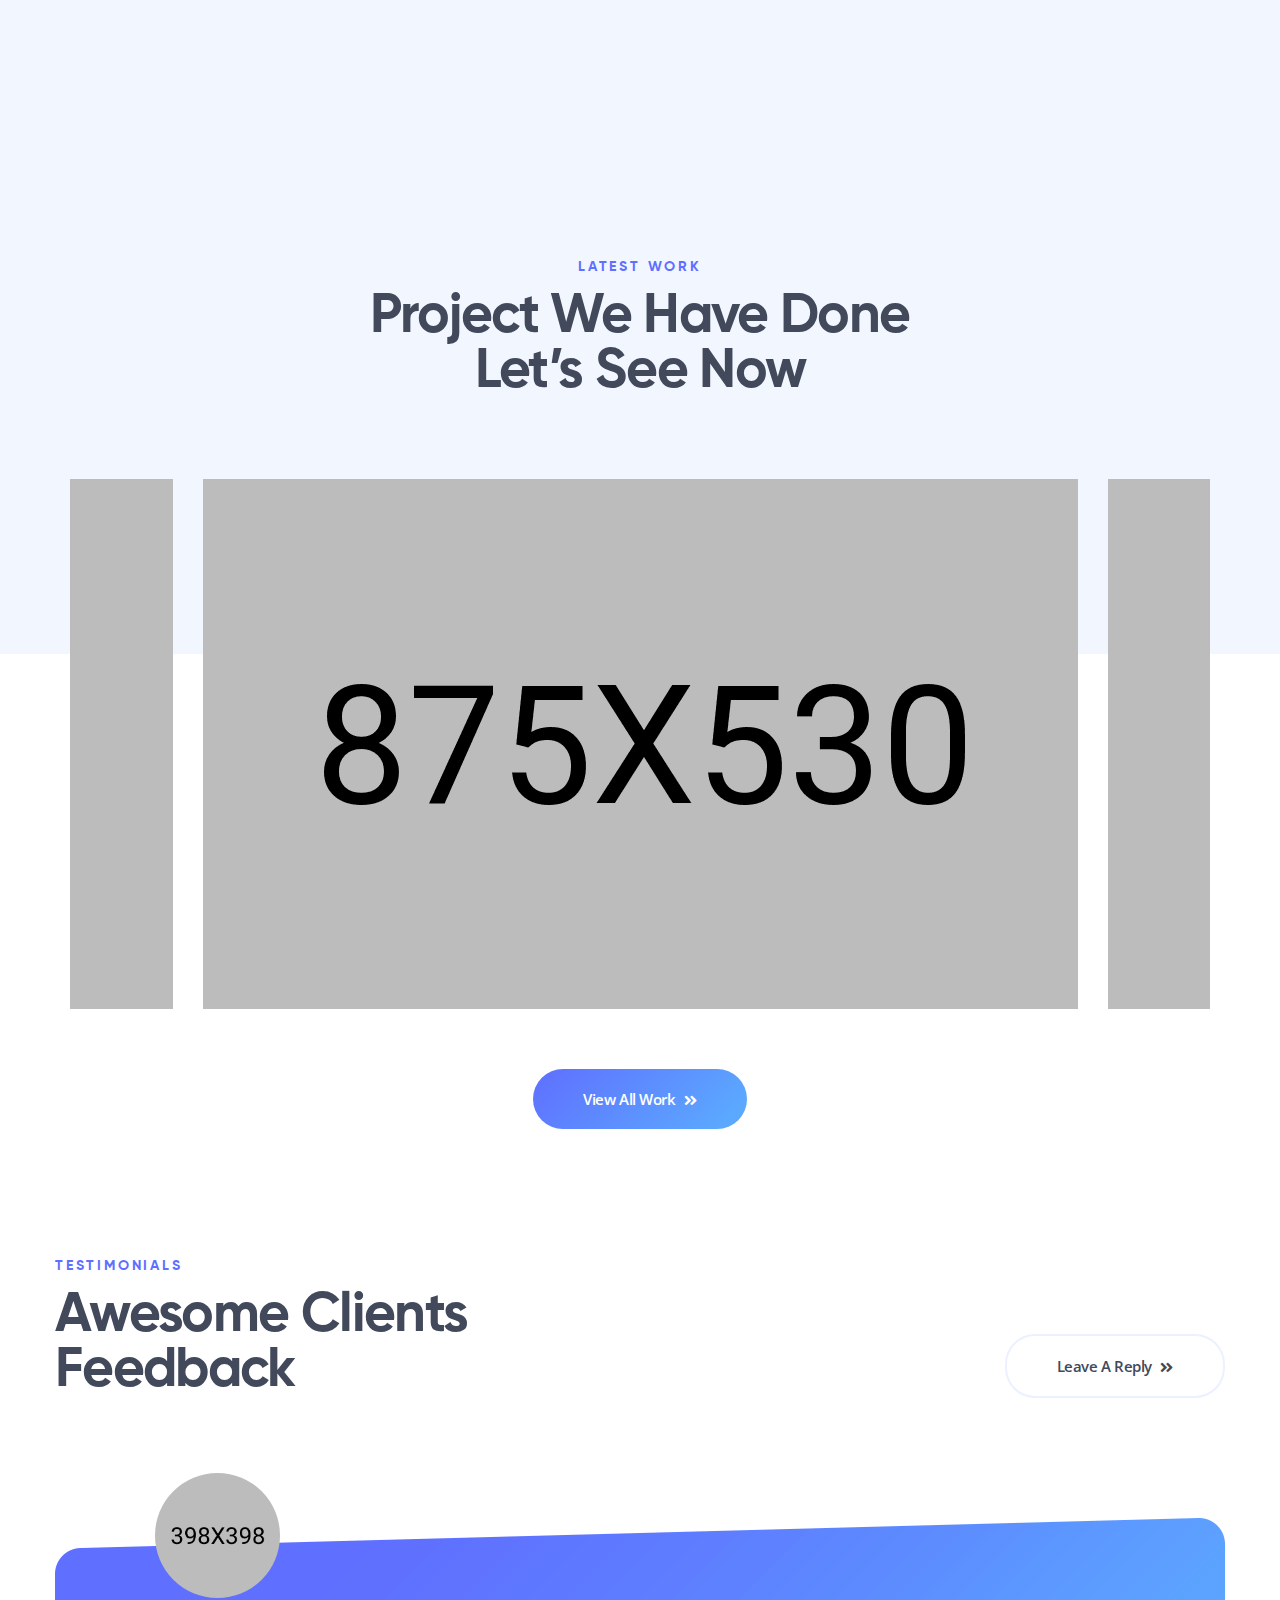
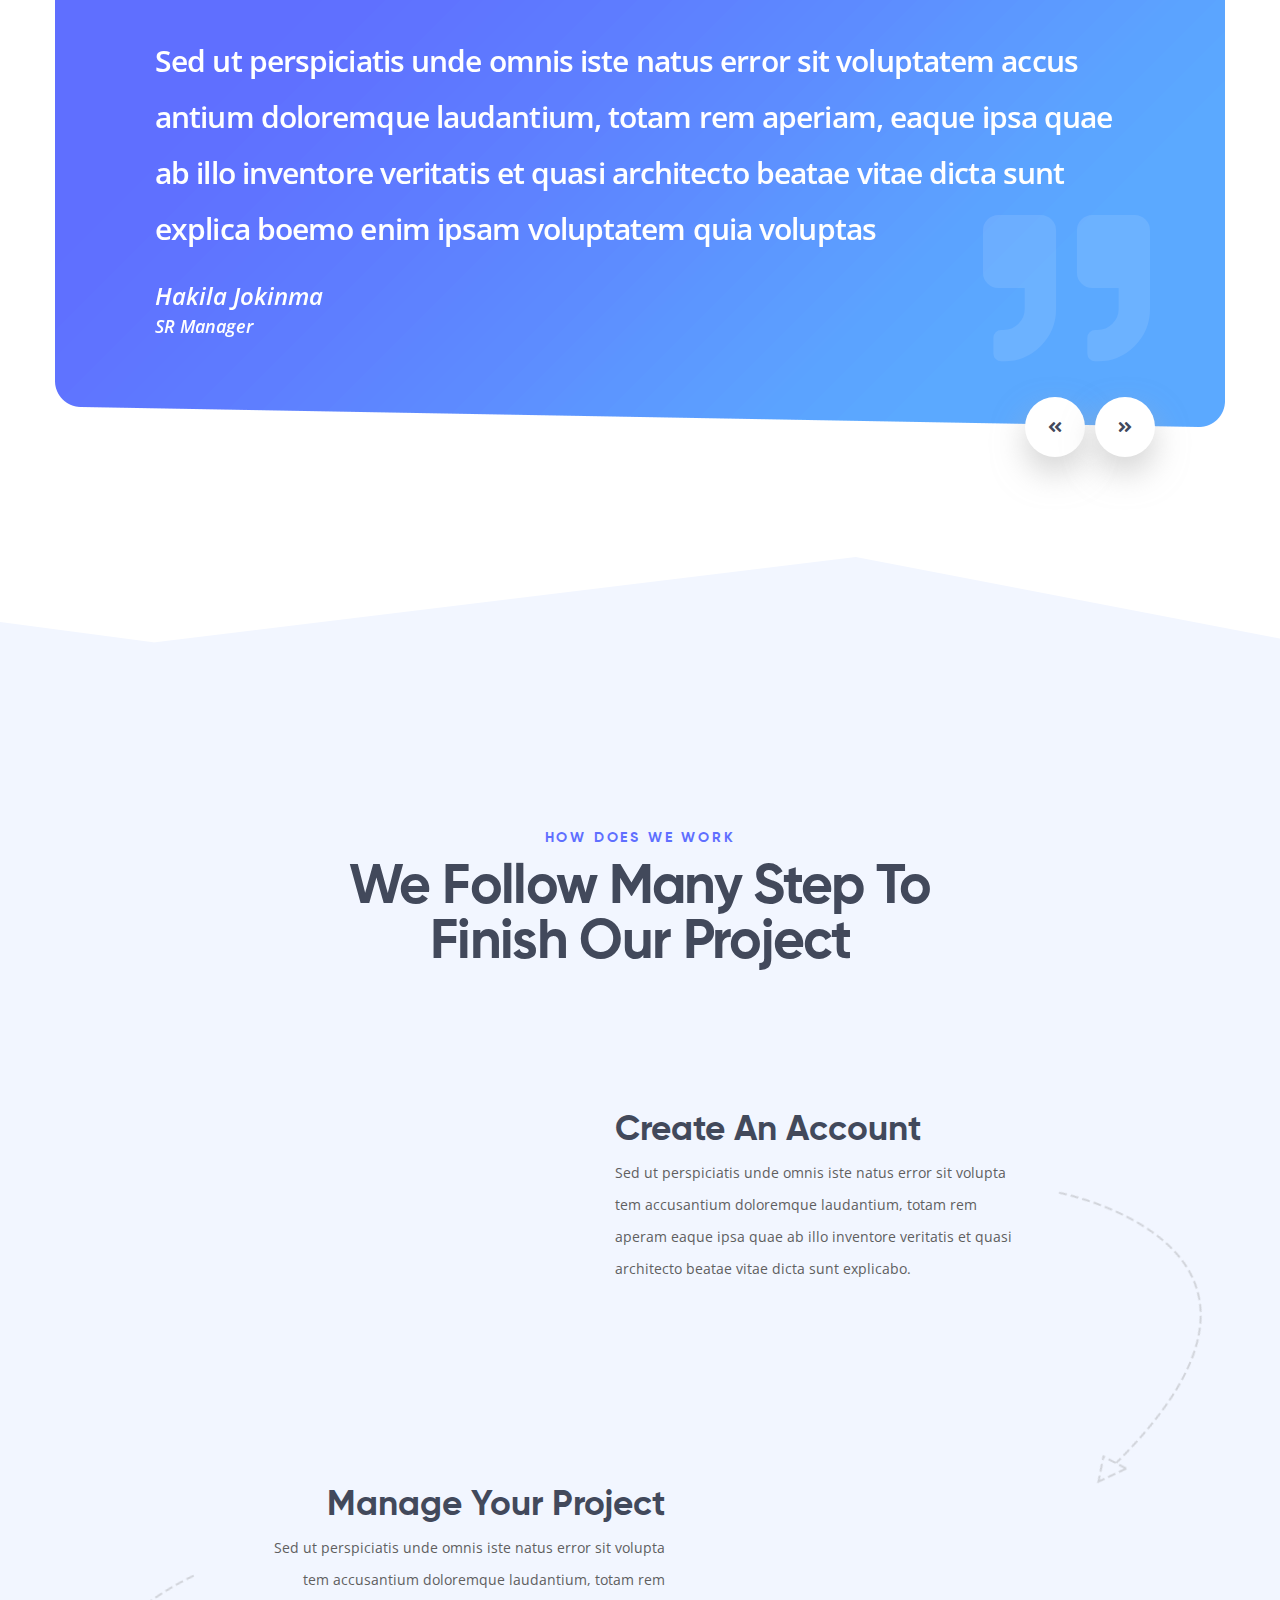
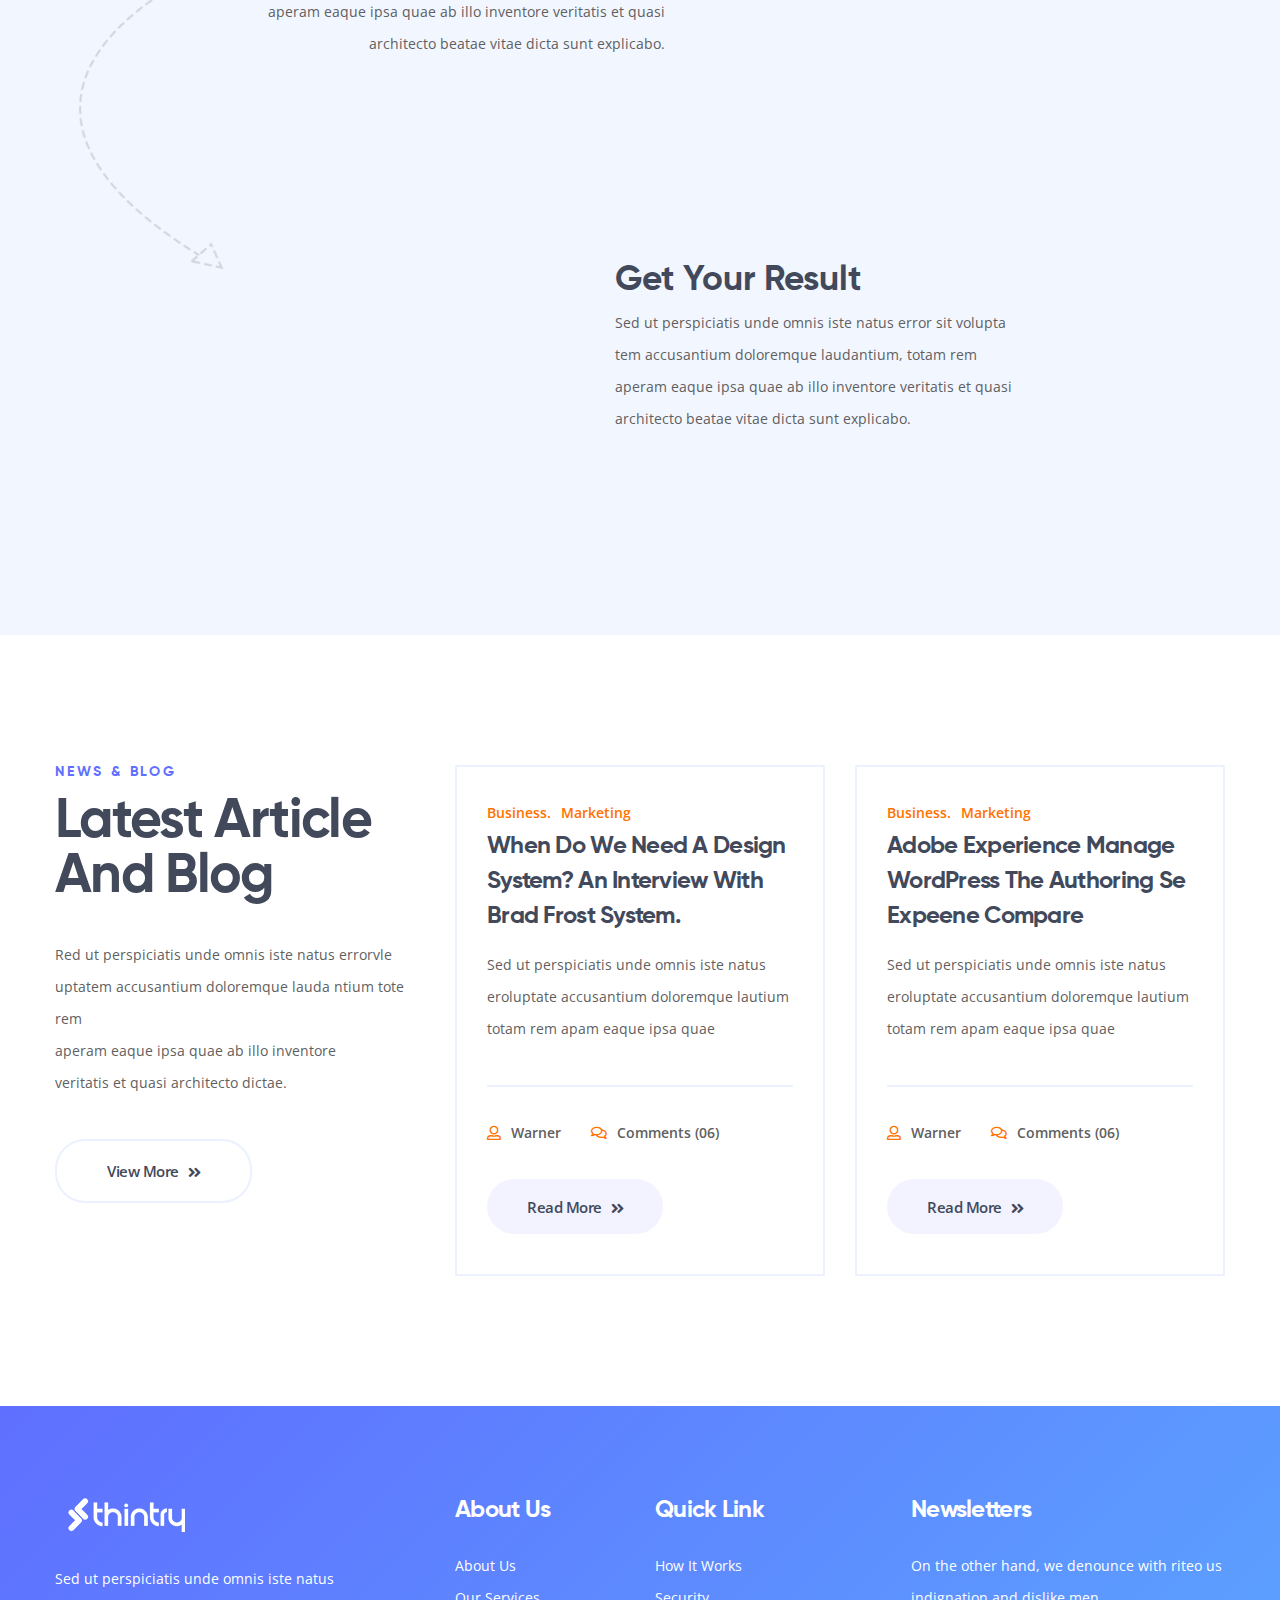
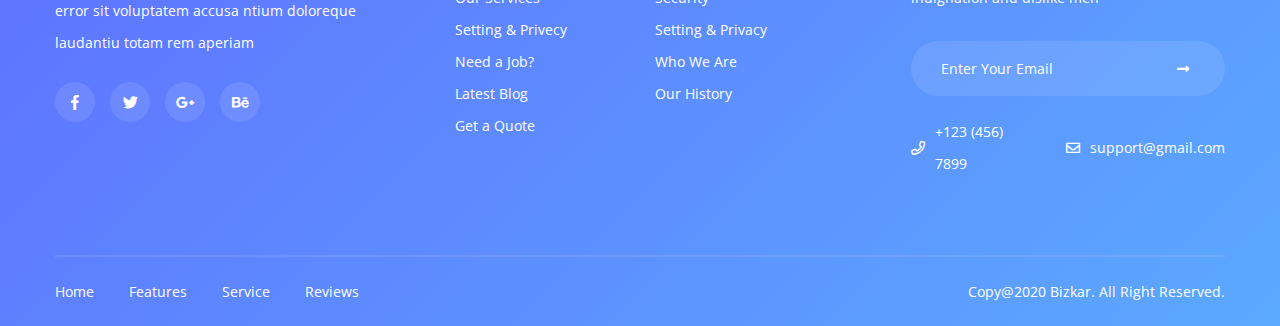
<file: index-5.html>
<!DOCTYPE html>
<html lang="en">

<head>
    <meta charset="UTF-8">
    <meta name="viewport" content="width=device-width, initial-scale=1.0">
    <meta http-equiv="X-UA-Compatible" content="ie=edge">
    <title>Home 05 || Bizkar || Creative Multi-Purpose HTML Template</title>
    <link rel="apple-touch-icon" sizes="180x180" href="assets/images/favicons/apple-touch-icon.png">
    <link rel="icon" type="image/png" sizes="32x32" href="assets/images/favicons/favicon-32x32.png">
    <link rel="icon" type="image/png" sizes="16x16" href="assets/images/favicons/favicon-16x16.png">
    <link rel="manifest" href="assets/images/favicons/site.webmanifest">

    <!-- plugin scripts -->

    <link href="https://fonts.googleapis.com/css?family=Open+Sans:400,400i,500,600,700&display=swap" rel="stylesheet">

    <link rel="stylesheet" href="assets/css/gilroy-extrabold.css">
    <link rel="stylesheet" href="assets/css/gilroy-light.css">
    <link rel="stylesheet" href="assets/css/gilroy-semibold.css">
    <link rel="stylesheet" href="assets/css/gilroy-bold.css">

    <link rel="stylesheet" href="assets/css/animate.min.css">
    <link rel="stylesheet" href="assets/css/bootstrap.min.css">
    <link rel="stylesheet" href="assets/css/owl.carousel.min.css">
    <link rel="stylesheet" href="assets/css/owl.theme.default.min.css">
    <link rel="stylesheet" href="assets/css/magnific-popup.css">
    <link rel="stylesheet" href="assets/css/fontawesome-all.min.css">
    <link rel="stylesheet" href="assets/css/bootstrap-select.min.css">
    <link rel="stylesheet" href="assets/css/jquery.mCustomScrollbar.min.css">
    <link rel="stylesheet" href="assets/css/bootstrap-datepicker.min.css">



    <!-- template styles -->
    <link rel="stylesheet" href="assets/css/style.css">
    <link rel="stylesheet" href="assets/css/responsive.css">






</head>

<body>
    <div class="preloader">
        <img src="assets/images/loader.png" class="preloader__image" alt="">
    </div><!-- /.preloader -->
    <div class="page-wrapper">

        <div class="site-header-five__wrapper">
            <section class="topbar-one">
                <div class="container">
                    <div class="inner-container">
                        <div class="topbar-one__left">
                            <a href="tel:+123-(456)-7899"><i class="far fa-phone"></i>+123 (456) 7899</a>
                            <a href="mailto:support@gmail.com"><i class="far fa-envelope-open"></i>support@gmail.com</a>
                        </div><!-- /.topbar-one__left -->
                        <div class="topbar-one__social">
                            <a href="#"><i class="fab fa-facebook-f"></i></a>
                            <a href="#"><i class="fab fa-twitter"></i></a>
                            <a href="#"><i class="fab fa-google-plus-g"></i></a>
                            <a href="#"><i class="fab fa-behance"></i></a>
                        </div><!-- /.topbar-one__social -->
                    </div><!-- /.inner-container -->
                </div><!-- /.container -->
            </section><!-- /.topbar-one -->
            <header class="site-header-two site-header-two__@@extra_class">
                <nav class="main-nav__two stricky">
                    <div class="container">
                        <div class="main-nav__logo-box">
                            <a href="index.html">
                                <img src="assets/images/logo-full-light.png" alt="">
                            </a>
                            <a href="#" class="side-menu__toggler"><span></span></a>
                        </div><!-- /.main-nav__logo-box -->
                        <div class="main-nav__main-navigation">
                            <ul class=" main-nav__navigation-box">
                                <li class="dropdown">
                                    <a href="index.html">Home</a>
                                    <ul>
                                        <li><a href="index.html">Home 01</a></li>
                                        <li><a href="index-2.html">Home 02</a></li>
                                        <li><a href="index-3.html">Home 03</a></li>
                                        <li><a href="index-4.html">Home 04</a></li>
                                        <li><a href="index-5.html">Home 05</a></li>
                                        <li class="dropdown"><a href="#">Header Styles</a>
                                            <ul>
                                                <li><a href="index.html">Header 01</a></li>
                                                <li><a href="index-2.html">Header 02</a></li>
                                                <li><a href="index-3.html">Header 03</a></li>
                                                <li><a href="index-4.html">Header 04</a></li>
                                                <li><a href="index-5.html">Header 05</a></li>
                                            </ul><!-- /.sub-menu -->
                                        </li>
                                    </ul><!-- /.sub-menu -->
                                </li>
                                <li>
                                    <a href="about.html">About</a>
                                </li>
                                <li class="dropdown">
                                    <a href="services-1.html">Services</a>
                                    <ul>
                                        <li><a href="services-1.html">Services 01</a></li>
                                        <li><a href="services-2.html">Services 02</a></li>
                                        <li><a href="services-details.html">Services Details</a></li>
                                    </ul><!-- /.sub-menu -->
                                </li>
                                <li class="dropdown">
                                    <a href="portfolio-standard.html">Work</a>
                                    <ul>
                                        <li><a href="portfolio-standard.html">Portfolio Standard</a></li>
                                        <li><a href="portfolio-full.html">Portfolio Full</a></li>
                                        <li><a href="portfolio-masonary.html">Portfolio Masonary</a></li>
                                        <li><a href="portfolio-details.html">Portfolio Details</a></li>
                                    </ul><!-- /.sub-menu -->
                                </li>
                                <li class="dropdown">
                                    <a href="#">Pages</a>
                                    <ul>
                                        <li><a href="pricing.html">Pricing</a></li>
                                        <li><a href="faq.html">FAQ</a></li>
                                        <li><a href="testimonials.html">Testimonials</a></li>
                                        <li><a href="team.html">Team</a></li>
                                    </ul><!-- /.sub-menu -->
                                </li>


                                <li class="dropdown">
                                    <a href="blog-standard.html">News</a>
                                    <ul>
                                        <li><a href="blog-grid.html">News Page</a></li>
                                        <li><a href="blog-standard.html">News List</a></li>
                                        <li><a href="blog-details.html">News Details</a></li>
                                    </ul><!-- /.sub-menu -->
                                </li>
                                <li>
                                    <a href="contact.html">Contact</a>
                                </li>
                            </ul>
                        </div><!-- /.main-nav__main-navigation -->
                    </div><!-- /.container -->
                </nav><!-- /.main-nav__one -->

            </header><!-- /.site-header-one -->
        </div><!-- /.site-header-five__wrapper -->


        <section class="banner-five">
            <img src="assets/images/backgrounds/banner-bg-5-1.png" class="banner-five__bg-1" alt="">
            <img src="assets/images/backgrounds/banner-bg-5-2.png" class="banner-five__bg-2" alt="">

            <img src="assets/images/resources/banner-5-moc-1-1.png" alt="" class="banner-five__moc">
            <div class="container">
                <div class="row">
                    <div class="col-xl-6">
                        <div class="banner-five__content">
                            <h3>Let’s Discussed <br> Your Business Plan <br> And Investing</h3>
                            <p>Sed ut perspiciatis unde omnis iste natus error sit voluptatem usan <br> tium doloremque
                                laudantium totam rem aperiam</p>
                            <div class="banner-five__btn-block">
                                <a href="#" class="thm-btn banner-five__btn-1">Get Started <i class="fa fa-angle-double-right"></i></a><!-- /.thm-btn -->
                                <a href="#" class="thm-btn banner-five__btn-2">Our Services <i class="fa fa-angle-double-right"></i></a><!-- /.thm-btn -->
                            </div><!-- /.banner-five__btn-block -->
                        </div><!-- /.banner-five__content -->
                    </div><!-- /.col-lg-6 -->
                </div><!-- /.row -->
            </div><!-- /.container -->
        </section><!-- /.banner-five -->

        <section class="service-six">
            <div class="container">
                <div class="block-title-two text-center block-title-two__home-five">
                    <p>what we do</p>
                    <h3>Special Features</h3>
                </div><!-- /.block-title-two -->
                <div class="service-six__carousel thm__owl-carousel owl-carousel owl-theme" data-options='{
            "loop": true, "items": 3, "nav": false, "margin": 30, "autoplay": true, "autoplayTimeout": 5000, "autoplayHoverPause": true, "dots": true, "smartSpeed": 700, "responsive": {
                "0": { "items": 1 },
                "991": { "items": 2 }, 
                "1199": { "items": 2 },
                "1200": { "items": 3 }
            }
        }'>

                    <div class="item">
                        <div class="service-six__single">
                            <div class="service-six__image">
                                <img src="assets/images/services/service-1-1.jpg" alt="">
                            </div><!-- /.service-six__image -->
                            <div class="service-six__content">
                                <h3><i class="far fa-bullseye-pointer"></i> <a href="#">Target Analysis</a></h3>
                                <p>Sed ut perspiciatis unde omnis istena error sit voluptatem accusane </p>
                            </div><!-- /.service-six__content -->
                        </div><!-- /.service-six__single -->
                    </div><!-- /.item -->
                    <div class="item">
                        <div class="service-six__single">
                            <div class="service-six__image">
                                <img src="assets/images/services/service-1-2.jpg" alt="">
                            </div><!-- /.service-six__image -->
                            <div class="service-six__content">
                                <h3><i class="far fa-chart-pie"></i> <a href="#">Keyword Research</a></h3>
                                <p>Sed ut perspiciatis unde omnis istena error sit voluptatem accusane </p>
                            </div><!-- /.service-six__content -->
                        </div><!-- /.service-six__single -->
                    </div><!-- /.item -->
                    <div class="item">
                        <div class="service-six__single">
                            <div class="service-six__image">
                                <img src="assets/images/services/service-1-3.jpg" alt="">
                            </div><!-- /.service-six__image -->
                            <div class="service-six__content">
                                <h3><i class="far fa-recycle"></i> <a href="#">Continuous Testing</a></h3>
                                <p>Sed ut perspiciatis unde omnis istena error sit voluptatem accusane </p>
                            </div><!-- /.service-six__content -->
                        </div><!-- /.service-six__single -->
                    </div><!-- /.item -->

                    <div class="item">
                        <div class="service-six__single">
                            <div class="service-six__image">
                                <img src="assets/images/services/service-1-1.jpg" alt="">
                            </div><!-- /.service-six__image -->
                            <div class="service-six__content">
                                <h3><i class="far fa-bullseye-pointer"></i> <a href="#">Target Analysis</a></h3>
                                <p>Sed ut perspiciatis unde omnis istena error sit voluptatem accusane </p>
                            </div><!-- /.service-six__content -->
                        </div><!-- /.service-six__single -->
                    </div><!-- /.item -->
                    <div class="item">
                        <div class="service-six__single">
                            <div class="service-six__image">
                                <img src="assets/images/services/service-1-2.jpg" alt="">
                            </div><!-- /.service-six__image -->
                            <div class="service-six__content">
                                <h3><i class="far fa-chart-pie"></i> <a href="#">Keyword Research</a></h3>
                                <p>Sed ut perspiciatis unde omnis istena error sit voluptatem accusane </p>
                            </div><!-- /.service-six__content -->
                        </div><!-- /.service-six__single -->
                    </div><!-- /.item -->
                    <div class="item">
                        <div class="service-six__single">
                            <div class="service-six__image">
                                <img src="assets/images/services/service-1-3.jpg" alt="">
                            </div><!-- /.service-six__image -->
                            <div class="service-six__content">
                                <h3><i class="far fa-recycle"></i> <a href="#">Continuous Testing</a></h3>
                                <p>Sed ut perspiciatis unde omnis istena error sit voluptatem accusane </p>
                            </div><!-- /.service-six__content -->
                        </div><!-- /.service-six__single -->
                    </div><!-- /.item -->
                    <div class="item">
                        <div class="service-six__single">
                            <div class="service-six__image">
                                <img src="assets/images/services/service-1-1.jpg" alt="">
                            </div><!-- /.service-six__image -->
                            <div class="service-six__content">
                                <h3><i class="far fa-bullseye-pointer"></i> <a href="#">Target Analysis</a></h3>
                                <p>Sed ut perspiciatis unde omnis istena error sit voluptatem accusane </p>
                            </div><!-- /.service-six__content -->
                        </div><!-- /.service-six__single -->
                    </div><!-- /.item -->
                    <div class="item">
                        <div class="service-six__single">
                            <div class="service-six__image">
                                <img src="assets/images/services/service-1-2.jpg" alt="">
                            </div><!-- /.service-six__image -->
                            <div class="service-six__content">
                                <h3><i class="far fa-chart-pie"></i> <a href="#">Keyword Research</a></h3>
                                <p>Sed ut perspiciatis unde omnis istena error sit voluptatem accusane </p>
                            </div><!-- /.service-six__content -->
                        </div><!-- /.service-six__single -->
                    </div><!-- /.item -->
                    <div class="item">
                        <div class="service-six__single">
                            <div class="service-six__image">
                                <img src="assets/images/services/service-1-3.jpg" alt="">
                            </div><!-- /.service-six__image -->
                            <div class="service-six__content">
                                <h3><i class="far fa-recycle"></i> <a href="#">Continuous Testing</a></h3>
                                <p>Sed ut perspiciatis unde omnis istena error sit voluptatem accusane </p>
                            </div><!-- /.service-six__content -->
                        </div><!-- /.service-six__single -->
                    </div><!-- /.item -->
                </div><!-- /.service-six__carousel thm__owl-carousel owl-carousel owl-theme -->
            </div><!-- /.container -->
        </section><!-- /.service-six -->

        <section class="cta-ten">
            <div class="container">
                <img src="assets/images/resources/cta-9-1.png" class="cta-ten__moc" alt="">
                <div class="row">
                    <div class="col-lg-6">
                        <div class="cta-ten__content">
                            <div class="block-title-two text-left block-title-two__home-five">
                                <p>what we do</p>
                                <h3>Business Consulting <br> & Improvements</h3>
                            </div><!-- /.block-title-two -->
                            <p>On the other hand, we denounce with righteous indignation and dislike men who <br> are so
                                beguiled and demoralized by the charms of pleasure </p>
                            <ul class="list-unstyled cta-ten__list">
                                <li><i class="fa fa-check"></i> Best Business Consulting Agency</li>
                                <li><i class="fa fa-check"></i> Seo & Digital Marketing</li>
                                <li><i class="fa fa-check"></i> Keyword & Market Research</li>
                                <li><i class="fa fa-check"></i> User Testing & Get Goals</li>
                            </ul><!-- /.list-unstyled cta-ten__list -->
                            <a href="#" class="thm-btn cta-ten__btn">Read More <i class="fa fa-angle-double-right"></i></a>
                            <!-- /.thm-btn cta-ten__btn -->
                        </div><!-- /.cta-ten__content -->
                    </div><!-- /.col-lg-6 -->
                </div><!-- /.row -->
            </div><!-- /.container -->
        </section><!-- /.cta-ten -->

        <section class="cta-one cta-one__home-five">
            <img src="assets/images/shapes/cta-10-s-1-1.png" class="cta-one__bg-shape-1" alt="">
            <img src="assets/images/shapes/cta-10-s-1-2.png" class="cta-one__bg-shape-2" alt="">
            <img src="assets/images/shapes/cta-10-s-1-3.png" class="cta-one__bg-shape-3" alt="">
            <img src="assets/images/shapes/cta-10-s-1-4.png" class="cta-one__bg-shape-4" alt="">
            <img src="assets/images/shapes/cta-10-s-1-5.png" class="cta-one__bg-shape-5" alt="">
            <div class="container">
                <div class="inner-container wow fadeIn" data-wow-duration="1500ms">
                    <div class="cta-one__left">
                        <h3>Build Your Business</h3>
                        <p>Lorem ipsum dolor sit amet, consectetur adipisicing elit, sed do eiusmod tempor</p>
                    </div><!-- /.cta-one__left -->
                    <div class="cta-one__right">
                        <a href="#" class="thm-btn cta-one__btn">Contact Us <i class="fa fa-angle-double-right"></i></a>
                        <!-- /.thm-btn cta-one__btn -->
                    </div><!-- /.cta-one__right -->
                </div><!-- /.inner-container -->
            </div><!-- /.container -->
        </section><!-- /.cta-one -->

        <section class="service-seven">
            <div class="container">
                <div class="row">
                    <div class="col-lg-4 col-md-6">
                        <div class="service-three__single service-seven__single">
                            <div class="service-three__icon">
                                <i class="fal fa-atom-alt"></i>
                            </div><!-- /.service-three__icon -->
                            <h3><a href="#">Data Analysis</a></h3>
                            <p>Sed ut perspiciatis unde omniste <br> natus error sit voluptatem accutium <br>doloremque
                                laudantium</p>
                            <a href="#" class="service-seven__link">Read More</a><!-- /.service-seven__link -->
                        </div><!-- /.service-three__single -->
                    </div><!-- /.col-lg-4 col-md-6 -->
                    <div class="col-lg-4 col-md-6">
                        <div class="service-three__single service-seven__single">
                            <div class="service-three__icon">
                                <i class="fal fa-bullhorn"></i>
                            </div><!-- /.service-three__icon -->
                            <h3><a href="#">PPC Marketing</a></h3>
                            <p>Sed ut perspiciatis unde omniste <br> natus error sit voluptatem accutium <br>doloremque
                                laudantium</p>
                            <a href="#" class="service-seven__link">Read More</a><!-- /.service-seven__link -->
                        </div><!-- /.service-three__single -->
                    </div><!-- /.col-lg-4 col-md-6 -->
                    <div class="col-lg-4 col-md-6">
                        <div class="service-three__single service-seven__single">
                            <div class="service-three__icon">
                                <i class="fal fa-envelope-open-text"></i>
                            </div><!-- /.service-three__icon -->
                            <h3><a href="#">Social Marketing</a></h3>
                            <p>Sed ut perspiciatis unde omniste <br> natus error sit voluptatem accutium <br>doloremque
                                laudantium</p>
                            <a href="#" class="service-seven__link">Read More</a><!-- /.service-seven__link -->
                        </div><!-- /.service-three__single -->
                    </div><!-- /.col-lg-4 col-md-6 -->
                    <div class="col-lg-4 col-md-6">
                        <div class="service-three__single service-seven__single">
                            <div class="service-three__icon">
                                <i class="fal fa-chart-line"></i>
                            </div><!-- /.service-three__icon -->
                            <h3><a href="#">Business Analytics</a></h3>
                            <p>Sed ut perspiciatis unde omniste <br> natus error sit voluptatem accutium <br>doloremque
                                laudantium</p>
                            <a href="#" class="service-seven__link">Read More</a><!-- /.service-seven__link -->
                        </div><!-- /.service-three__single -->
                    </div><!-- /.col-lg-4 col-md-6 -->
                    <div class="col-lg-4 col-md-6">
                        <div class="service-three__single service-seven__single">
                            <div class="service-three__icon">
                                <i class="fal fa-chart-pie"></i>
                            </div><!-- /.service-three__icon -->
                            <h3><a href="#">SEO Analytics</a></h3>
                            <p>Sed ut perspiciatis unde omniste <br> natus error sit voluptatem accutium <br>doloremque
                                laudantium</p>
                            <a href="#" class="service-seven__link">Read More</a><!-- /.service-seven__link -->
                        </div><!-- /.service-three__single -->
                    </div><!-- /.col-lg-4 col-md-6 -->
                    <div class="col-lg-4 col-md-6">
                        <div class="service-three__single service-seven__single">
                            <div class="service-three__icon">
                                <i class="fal fa-head-side-medical"></i>
                            </div><!-- /.service-three__icon -->
                            <h3><a href="#">User Research</a></h3>
                            <p>Sed ut perspiciatis unde omniste <br> natus error sit voluptatem accutium <br>doloremque
                                laudantium</p>
                            <a href="#" class="service-seven__link">Read More</a><!-- /.service-seven__link -->
                        </div><!-- /.service-three__single -->
                    </div><!-- /.col-lg-4 col-md-6 -->
                </div><!-- /.row -->
            </div><!-- /.container -->
        </section><!-- /.service-seven -->

        <section class="team-two">
            <div class="container">
                <div class="team-two__top">
                    <div class="block-title-two text-left block-title-two__home-five">
                        <p>team member</p>
                        <h3>Meet Our Creative <br> Team Member </h3>
                    </div><!-- /.block-title-two -->
                    <div class="team-two__top-btn-block">
                        <a href="#" class="thm-btn team-two__top-btn">View More <i class="fa fa-angle-double-right"></i></a>
                    </div><!-- /.team-two__top-btn-block -->
                </div><!-- /.team-two__top -->
                <div class="row high-gutter">
                    <div class="col-lg-4 wow fadeInUp" data-wow-duration="1500ms">
                        <div class="team-two__single">
                            <div class="team-two__image">
                                <img src="assets/images/team/team-2-1.jpg" alt="">
                            </div><!-- /.team-two__image -->
                            <div class="team-two__content">
                                <h3>Lulu McCormick</h3>
                                <p>CEO & Founder</p>
                                <div class="team-two__social">
                                    <a href="#"><i class="fab fa-facebook-f"></i></a>
                                    <a href="#"><i class="fab fa-twitter"></i></a>
                                    <a href="#"><i class="fab fa-google-plus-g"></i></a>
                                    <a href="#"><i class="fab fa-behance"></i></a>
                                </div><!-- /.team-two__social -->
                            </div><!-- /.team-two__content -->
                        </div><!-- /.team-two__single -->
                    </div><!-- /.col-lg-4 -->
                    <div class="col-lg-4 wow fadeInUp" data-wow-duration="1500ms">
                        <div class="team-two__single">
                            <div class="team-two__image">
                                <img src="assets/images/team/team-2-2.jpg" alt="">
                            </div><!-- /.team-two__image -->
                            <div class="team-two__content">
                                <h3>Garrett Stevenson</h3>
                                <p>CEO & Founder</p>
                                <div class="team-two__social">
                                    <a href="#"><i class="fab fa-facebook-f"></i></a>
                                    <a href="#"><i class="fab fa-twitter"></i></a>
                                    <a href="#"><i class="fab fa-google-plus-g"></i></a>
                                    <a href="#"><i class="fab fa-behance"></i></a>
                                </div><!-- /.team-two__social -->
                            </div><!-- /.team-two__content -->
                        </div><!-- /.team-two__single -->
                    </div><!-- /.col-lg-4 -->
                    <div class="col-lg-4 wow fadeInUp" data-wow-duration="1500ms">
                        <div class="team-two__single">
                            <div class="team-two__image">
                                <img src="assets/images/team/team-2-3.jpg" alt="">
                            </div><!-- /.team-two__image -->
                            <div class="team-two__content">
                                <h3>Don Nelson</h3>
                                <p>CEO & Founder</p>
                                <div class="team-two__social">
                                    <a href="#"><i class="fab fa-facebook-f"></i></a>
                                    <a href="#"><i class="fab fa-twitter"></i></a>
                                    <a href="#"><i class="fab fa-google-plus-g"></i></a>
                                    <a href="#"><i class="fab fa-behance"></i></a>
                                </div><!-- /.team-two__social -->
                            </div><!-- /.team-two__content -->
                        </div><!-- /.team-two__single -->
                    </div><!-- /.col-lg-4 -->
                </div><!-- /.row -->
            </div><!-- /.container -->
        </section><!-- /.team-two -->

        <section class="portfolio-two">
            <div class="container">
                <div class="block-title-two text-center block-title-two__home-five">
                    <p>latest work</p>
                    <h3>Project We Have Done <br> Let’s See Now</h3>
                </div><!-- /.block-title-two -->

            </div><!-- /.container -->
        </section><!-- /.portfolio-two -->

        <section class="portfolio-two__carousel-wrap">
            <div class="container-fluid">
                <div class="portfolio-two__carousel owl-carousel owl-theme thm__owl-carousel" data-options='{
            "items": 1, "margin": 30, "autoplay": true, "autoplayTimeout": 5000, "autoplayHoverPause": true, "loop": true, "smartSpeed": 700, "nav": false, "dots": false
        }'>

                    <div class="item">
                        <div class="portfolio-two__single">
                            <div class="portfolio-two__image">
                                <img src="assets/images/portfolio/portfolio-2-1.jpg" alt="">
                            </div><!-- /.portfolio-two__image -->
                            <div class="portfolio-two__content">
                                <h3>Creative Illustration </h3>
                                <p>product design</p>
                            </div><!-- /.portfolio-two__content -->
                        </div><!-- /.portfolio-two__single -->
                    </div><!-- /.item -->

                    <div class="item">
                        <div class="portfolio-two__single">
                            <div class="portfolio-two__image">
                                <img src="assets/images/portfolio/portfolio-2-2.jpg" alt="">
                            </div><!-- /.portfolio-two__image -->
                            <div class="portfolio-two__content">
                                <h3>Creative Illustration </h3>
                                <p>product design</p>
                            </div><!-- /.portfolio-two__content -->
                        </div><!-- /.portfolio-two__single -->
                    </div><!-- /.item -->
                    <div class="item">
                        <div class="portfolio-two__single">
                            <div class="portfolio-two__image">
                                <img src="assets/images/portfolio/portfolio-2-3.jpg" alt="">
                            </div><!-- /.portfolio-two__image -->
                            <div class="portfolio-two__content">
                                <h3>Creative Illustration </h3>
                                <p>product design</p>
                            </div><!-- /.portfolio-two__content -->
                        </div><!-- /.portfolio-two__single -->
                    </div><!-- /.item -->
                </div><!-- /.portfolio-two__carousel owl-carousel owl-theme thm__owl-carousel -->

                <div class="text-center">
                    <a href="#" class="thm-btn portfolio-two__more-btn">View All Work <i class="fa fa-angle-double-right"></i></a><!-- /.thm-btn portfolio-two__more-btn -->
                </div><!-- /.text-center -->
            </div><!-- /.container-fluid -->
        </section><!-- /.portfolio-two__carousel-wrap -->

        <section class="testimonials-four">
            <div class="container">
                <div class="testimonials-four__top">
                    <div class="block-title-two text-left block-title-two__home-five">
                        <p>testimonials</p>
                        <h3>Awesome Clients <br> Feedback</h3>
                    </div><!-- /.block-title-two -->
                    <div class="testimonials-four__top-btn-block">
                        <a href="#" class="thm-btn testimonials-four__top-btn">Leave a Reply <i class="fa fa-angle-double-right"></i></a><!-- /.thm-btn testimonials-four__top-btn -->
                    </div><!-- /.testimonials-four__top-btn-block -->
                </div><!-- /.testimonials-four__top -->
                <div class="testimonials-four__carousel-wrap">
                    <div class="testimonials-four__carousel owl-carousel owl-theme thm__owl-carousel" data-carousel-prev-btn=".testimonials-four__carousel-nav__left" data-carousel-next-btn=".testimonials-four__carousel-nav__right" data-options='{
                "items": 1, "margin": 0, "autoplay": true, "autoplayHoverPause": true, "autoplayTimeout": 5000, "loop": true, "dots": false, "nav": false
            }'>
                        <div class="item">
                            <div class="testimonials-four__single">
                                <div class="testimonials-four__image">
                                    <img src="assets/images/testimonials/testi-3-1.png" alt="">
                                </div><!-- /.testimonials-four__image -->
                                <p>Sed ut perspiciatis unde omnis iste natus error sit voluptatem accus
                                    antium doloremque laudantium, totam rem aperiam, eaque ipsa quae ab illo inventore veritatis
                                    et quasi architecto beatae vitae dicta sunt explica boemo enim ipsam voluptatem quia
                                    voluptas</p>
                                <h3>Hakila Jokinma </h3>
                                <span>SR Manager </span>
                            </div><!-- /.testimonials-four__single -->
                        </div><!-- /.item -->
                        <div class="item">
                            <div class="testimonials-four__single">
                                <div class="testimonials-four__image">
                                    <img src="assets/images/testimonials/testi-3-1.png" alt="">
                                </div><!-- /.testimonials-four__image -->
                                <p>Sed ut perspiciatis unde omnis iste natus error sit voluptatem accus
                                    antium doloremque laudantium, totam rem aperiam, eaque ipsa quae ab illo inventore veritatis
                                    et quasi architecto beatae vitae dicta sunt explica boemo enim ipsam voluptatem quia
                                    voluptas</p>
                                <h3>Hakila Jokinma </h3>
                                <span>SR Manager </span>
                            </div><!-- /.testimonials-four__single -->
                        </div><!-- /.item -->
                        <div class="item">
                            <div class="testimonials-four__single">
                                <div class="testimonials-four__image">
                                    <img src="assets/images/testimonials/testi-3-1.png" alt="">
                                </div><!-- /.testimonials-four__image -->
                                <p>Sed ut perspiciatis unde omnis iste natus error sit voluptatem accus
                                    antium doloremque laudantium, totam rem aperiam, eaque ipsa quae ab illo inventore veritatis
                                    et quasi architecto beatae vitae dicta sunt explica boemo enim ipsam voluptatem quia
                                    voluptas</p>
                                <h3>Hakila Jokinma </h3>
                                <span>SR Manager </span>
                            </div><!-- /.testimonials-four__single -->
                        </div><!-- /.item -->
                        <div class="item">
                            <div class="testimonials-four__single">
                                <div class="testimonials-four__image">
                                    <img src="assets/images/testimonials/testi-3-1.png" alt="">
                                </div><!-- /.testimonials-four__image -->
                                <p>Sed ut perspiciatis unde omnis iste natus error sit voluptatem accus
                                    antium doloremque laudantium, totam rem aperiam, eaque ipsa quae ab illo inventore veritatis
                                    et quasi architecto beatae vitae dicta sunt explica boemo enim ipsam voluptatem quia
                                    voluptas</p>
                                <h3>Hakila Jokinma </h3>
                                <span>SR Manager </span>
                            </div><!-- /.testimonials-four__single -->
                        </div><!-- /.item -->
                    </div><!-- /.testimonials-four__carousel owl-carousel owl-theme thm__owl-carousel -->

                    <i class="fas fa-quote-right testimonials-four__qoute-icon"></i>

                    <div class="testimonials-four__carousel-nav">
                        <a class="testimonials-four__carousel-nav__left" href="#"><i class="fa fa-angle-double-left"></i></a>
                        <a class="testimonials-four__carousel-nav__right" href="#"><i class="fa fa-angle-double-right"></i></a>
                    </div><!-- /.testimonials-four__carousel-nav -->
                </div><!-- /.testimonials-four__carousel-wrap -->
            </div><!-- /.container -->
        </section><!-- /.testimonials-four -->

        <section class="step-one">
            <div class="container">
                <div class="block-title-two text-center block-title-two__home-five">
                    <p>how does we work</p>
                    <h3>We Follow Many Step To <br> Finish Our Project</h3>
                </div><!-- /.block-title-two -->
                <div class="step-one__single">
                    <div class="step-one__image wow fadeInLeft" data-wow-duration="1500ms">
                        <div class="step-one__image-inner">
                            <div class="step-one__counter">
                                Step <span></span>
                            </div><!-- /.step-one__counter -->
                            <img src="assets/images/resources/step-moc-1-1.png" alt="">
                        </div><!-- /.step-one__image-inner -->
                    </div><!-- /.step-one__image -->
                    <div class="step-one__content">
                        <h3>Create An Account</h3>
                        <p>Sed ut perspiciatis unde omnis iste natus error sit volupta tem accusantium doloremque laudantium,
                            totam rem aperam eaque ipsa quae ab illo inventore veritatis et quasi architecto beatae vitae dicta
                            sunt explicabo. </p>
                    </div><!-- /.step-one__content -->
                </div><!-- /.step-one__single -->
                <div class="step-one__single">
                    <div class="step-one__image wow fadeInRight" data-wow-duration="1500ms">
                        <div class="step-one__image-inner">
                            <div class="step-one__counter">
                                Step <span></span>
                            </div><!-- /.step-one__counter -->
                            <img src="assets/images/resources/step-moc-1-2.png" alt="">
                        </div><!-- /.step-one__image-inner -->
                    </div><!-- /.step-one__image -->
                    <div class="step-one__content">
                        <h3>Manage Your Project</h3>
                        <p>Sed ut perspiciatis unde omnis iste natus error sit volupta tem accusantium doloremque laudantium,
                            totam rem aperam eaque ipsa quae ab illo inventore veritatis et quasi architecto beatae vitae dicta
                            sunt explicabo. </p>
                    </div><!-- /.step-one__content -->
                </div><!-- /.step-one__single -->
                <div class="step-one__single">
                    <div class="step-one__image wow fadeInLeft" data-wow-duration="1500ms">
                        <div class="step-one__image-inner">
                            <div class="step-one__counter">
                                Step <span></span>
                            </div><!-- /.step-one__counter -->
                            <img src="assets/images/resources/step-moc-1-3.png" alt="">
                        </div><!-- /.step-one__image-inner -->
                    </div><!-- /.step-one__image -->
                    <div class="step-one__content">
                        <h3>Get Your Result</h3>
                        <p>Sed ut perspiciatis unde omnis iste natus error sit volupta tem accusantium doloremque laudantium,
                            totam rem aperam eaque ipsa quae ab illo inventore veritatis et quasi architecto beatae vitae dicta
                            sunt explicabo. </p>
                    </div><!-- /.step-one__content -->
                </div><!-- /.step-one__single -->
            </div><!-- /.container -->
        </section><!-- /.step-one -->

        <section class="blog-three">
            <div class="container">
                <div class="row">
                    <div class="col-lg-4">
                        <div class="blog-three__block">
                            <div class="block-title-two text-left block-title-two__home-five">
                                <p>news & blog</p>
                                <h3>Latest Article <br> And Blog</h3>
                            </div><!-- /.block-title-two -->
                            <p>Red ut perspiciatis unde omnis iste natus errorvle <br> uptatem accusantium doloremque lauda ntium tote rem <br> aperam eaque ipsa quae ab illo inventore <br> veritatis et quasi architecto dictae.</p>
                            <a href="#" class="thm-btn blog-three__more-btn">View More <i class="fa fa-angle-double-right"></i></a><!-- /.thm-btn blog-three__more-btn -->
                        </div><!-- /.blog-three__block -->
                    </div><!-- /.col-lg-4 -->
                    <div class="col-lg-4">
                        <div class="blog-three__single">
                            <div class="blog-three__cat">
                                <a href="#">Business.</a>
                                <a href="#">Marketing</a>
                            </div><!-- /.blog-three__cat -->
                            <h3><a href="blog-details.html">When Do We Need A Design System? An Interview With Brad Frost System.</a></h3>
                            <p>Sed ut perspiciatis unde omnis iste natus eroluptate accusantium doloremque lautium totam rem apam eaque ipsa quae</p>
                            <ul class="blog-three__meta list-unstyled">
                                <li><a href="#"><i class="far fa-user-alt"></i> Warner</a></li>
                                <li><a href="#"><i class="far fa-comments"></i> Comments (06)</a></li>
                            </ul><!-- /.blog-three__meta list-unstyled -->
                            <a href="#" class="thm-btn blog-three__btn">Read More <i class="fa fa-angle-double-right"></i></a><!-- /.thm-btn blog-three__btn -->
                        </div><!-- /.blog-three__single -->
                    </div><!-- /.col-lg-4 -->
                    <div class="col-lg-4">
                        <div class="blog-three__single">
                            <div class="blog-three__cat">
                                <a href="#">Business.</a>
                                <a href="#">Marketing</a>
                            </div><!-- /.blog-three__cat -->
                            <h3><a href="blog-details.html">Adobe Experience Manage WordPress The Authoring Se Expeene Compare</a></h3>
                            <p>Sed ut perspiciatis unde omnis iste natus eroluptate accusantium doloremque lautium totam rem apam eaque ipsa quae</p>
                            <ul class="blog-three__meta list-unstyled">
                                <li><a href="#"><i class="far fa-user-alt"></i> Warner</a></li>
                                <li><a href="#"><i class="far fa-comments"></i> Comments (06)</a></li>
                            </ul><!-- /.blog-three__meta list-unstyled -->
                            <a href="#" class="thm-btn blog-three__btn">Read More <i class="fa fa-angle-double-right"></i></a><!-- /.thm-btn blog-three__btn -->
                        </div><!-- /.blog-three__single -->
                    </div><!-- /.col-lg-4 -->
                </div><!-- /.row -->
            </div><!-- /.container -->
        </section><!-- /.blog-three -->

        <footer class="site-footer-five">
            <div class="site-footer__upper">
                <div class="container">
                    <div class="row">
                        <div class="col-lg-4">
                            <div class="footer-widget footer-widget__about">
                                <a href="index.html">
                                    <img src="assets/images/logo-full-light.png" alt="">
                                </a>
                                <p>Sed ut perspiciatis unde omnis iste natus <br> error sit voluptatem accusa ntium doloreque
                                    <br> laudantiu totam rem aperiam </p>
                                <div class="footer-widget__social">
                                    <a href="#"><i class="fab fa-facebook-f"></i></a>
                                    <a href="#"><i class="fab fa-twitter"></i></a>
                                    <a href="#"><i class="fab fa-google-plus-g"></i></a>
                                    <a href="#"><i class="fab fa-behance"></i></a>
                                </div><!-- /.footer-widget__social -->
                            </div><!-- /.footer-widget -->
                        </div><!-- /.col-lg-4 -->
                        <div class="col-lg-2">
                            <div class="footer-widget footer-widget__links-1">
                                <h3 class="footer-widget__title">About Us</h3><!-- /.footer-widget__title -->
                                <ul class="list-unstyled footer-widget__links-list">
                                    <li><a href="#">About Us</a></li>
                                    <li><a href="#">Our Services</a></li>
                                    <li><a href="#">Setting & Privecy </a></li>
                                    <li><a href="#">Need a Job?</a></li>
                                    <li><a href="#">Latest Blog </a></li>
                                    <li><a href="#">Get a Quote</a></li>
                                </ul><!-- /.footer-widget__links-list -->
                            </div><!-- /.footer-widget -->
                        </div><!-- /.col-lg-2 -->
                        <div class="col-lg-2">
                            <div class="footer-widget footer-widget__links-2">
                                <h3 class="footer-widget__title">Quick Link</h3><!-- /.footer-widget__title -->
                                <ul class="list-unstyled footer-widget__links-list">
                                    <li><a href="#">How It Works</a></li>
                                    <li><a href="#">Security</a></li>
                                    <li><a href="#">Setting & Privacy</a></li>
                                    <li><a href="#">Who We Are</a></li>
                                    <li><a href="#">Our History</a></li>
                                </ul><!-- /.footer-widget__links-list -->
                            </div><!-- /.footer-widget -->
                        </div><!-- /.col-lg-2 -->
                        <div class="col-lg-4">
                            <div class="footer-widget footer-widget__mailchimp">
                                <h3 class="footer-widget__title">Newsletters</h3><!-- /.footer-widget__title -->
                                <p>On the other hand, we denounce with riteo us indignation and dislike men </p>
                                <form action="#" class="footer__mc-form">
                                    <input type="text" placeholder="Enter Your Email">
                                    <button type="submit"><i class="fa fa-long-arrow-alt-right"></i></button>
                                </form><!-- /.footer__mc-form -->
                                <div class="footer-widget__contact">
                                    <a href="tel:+123-(456)-7899"><i class="far fa-phone"></i>+123 (456) 7899</a>
                                    <a href="mailto:support@gmail.com"><i class="far fa-envelope"></i>support@gmail.com</a>
                                </div><!-- /.footer-widget__contact -->
                            </div><!-- /.footer-widget -->
                        </div><!-- /.col-lg-4 -->
                    </div><!-- /.row -->
                </div><!-- /.container -->
            </div><!-- /.site-footer__upper -->
            <div class="site-footer__bottom">
                <div class="container">
                    <div class="inner-container">
                        <ul class="list-unstyled site-footer__menu">
                            <li><a href="#">Home</a></li>
                            <li><a href="#">Features</a></li>
                            <li><a href="#">Service</a></li>
                            <li><a href="#">Reviews</a></li>
                        </ul><!-- /.list-unstyled site-footer__menu -->
                        <p>Copy@2020 Bizkar. All Right Reserved.</p>
                    </div><!-- /.inner-container -->
                </div><!-- /.container -->
            </div><!-- /.site-footer__bottom -->
        </footer><!-- /.site-footer-five -->


    </div><!-- /.page-wrapper -->


    <a href="#" data-target="html" class="scroll-to-target scroll-to-top"><i class="fa fa-angle-up"></i></a>


    <div class="side-menu__block">


        <div class="side-menu__block-overlay custom-cursor__overlay">
            <div class="cursor"></div>
            <div class="cursor-follower"></div>
        </div><!-- /.side-menu__block-overlay -->
        <div class="side-menu__block-inner ">
            <div class="side-menu__top justify-content-end">

                <a href="#" class="side-menu__toggler side-menu__close-btn"><img src="assets/images/shapes/close-1-1.png" alt=""></a>
            </div><!-- /.side-menu__top -->


            <nav class="mobile-nav__container">
                <!-- content is loading via js -->
            </nav>
            <div class="side-menu__sep"></div><!-- /.side-menu__sep -->
            <div class="side-menu__content">
                <p>Lorem Ipsum is simply dummy text the printing and setting industry. Lorm Ipsum has been the industry's stanard dummy text ever. </p>
                <p><a href="mailto:needhelp@bizkar.com">needhelp@bizkar.com</a> <br> <a href="tel:888-999-0000">888 999 0000</a></p>
                <div class="side-menu__social">
                    <a class="fab fa-facebook-f" href="#"></a>
                    <a class="fab fa-twitter" href="#"></a>
                    <a class="fab fa-instagram" href="#"></a>
                    <a class="fab fa-pinterest-p" href="#"></a>
                </div>
            </div><!-- /.side-menu__content -->
        </div><!-- /.side-menu__block-inner -->
    </div><!-- /.side-menu__block -->



    <div class="search-popup" style="display: none;">
        <div class="search-popup__overlay custom-cursor__overlay">
            <div class="cursor"></div>
            <div class="cursor-follower"></div>
        </div><!-- /.search-popup__overlay -->
        <div class="search-popup__inner">
            <form action="#" class="search-popup__form">
                <input type="text" name="search" placeholder="Type here to Search....">
                <button type="submit"><i class="fa fa-search"></i></button>
            </form>
        </div><!-- /.search-popup__inner -->
    </div><!-- /.search-popup -->


    <script src="assets/js/jquery.min.js"></script>
    <script src="assets/js/bootstrap.bundle.min.js"></script>
    <script src="assets/js/owl.carousel.min.js"></script>
    <script src="assets/js/waypoints.min.js"></script>
    <script src="assets/js/jquery.counterup.min.js"></script>
    <script src="assets/js/TweenMax.min.js"></script>
    <script src="assets/js/wow.js"></script>
    <script src="assets/js/jquery.magnific-popup.min.js"></script>
    <script src="assets/js/jquery.ajaxchimp.min.js"></script>
    <script src="assets/js/jquery.validate.min.js"></script>
    <script src="assets/js/bootstrap-select.min.js"></script>
    <script src="assets/js/jquery.mCustomScrollbar.concat.min.js"></script>
    <script src="assets/js/bootstrap-datepicker.min.js"></script>
    <script src="assets/js/isotope.js"></script>

    <!-- template scripts -->
    <script src="assets/js/theme.js"></script>
</body>

</html>
</file>
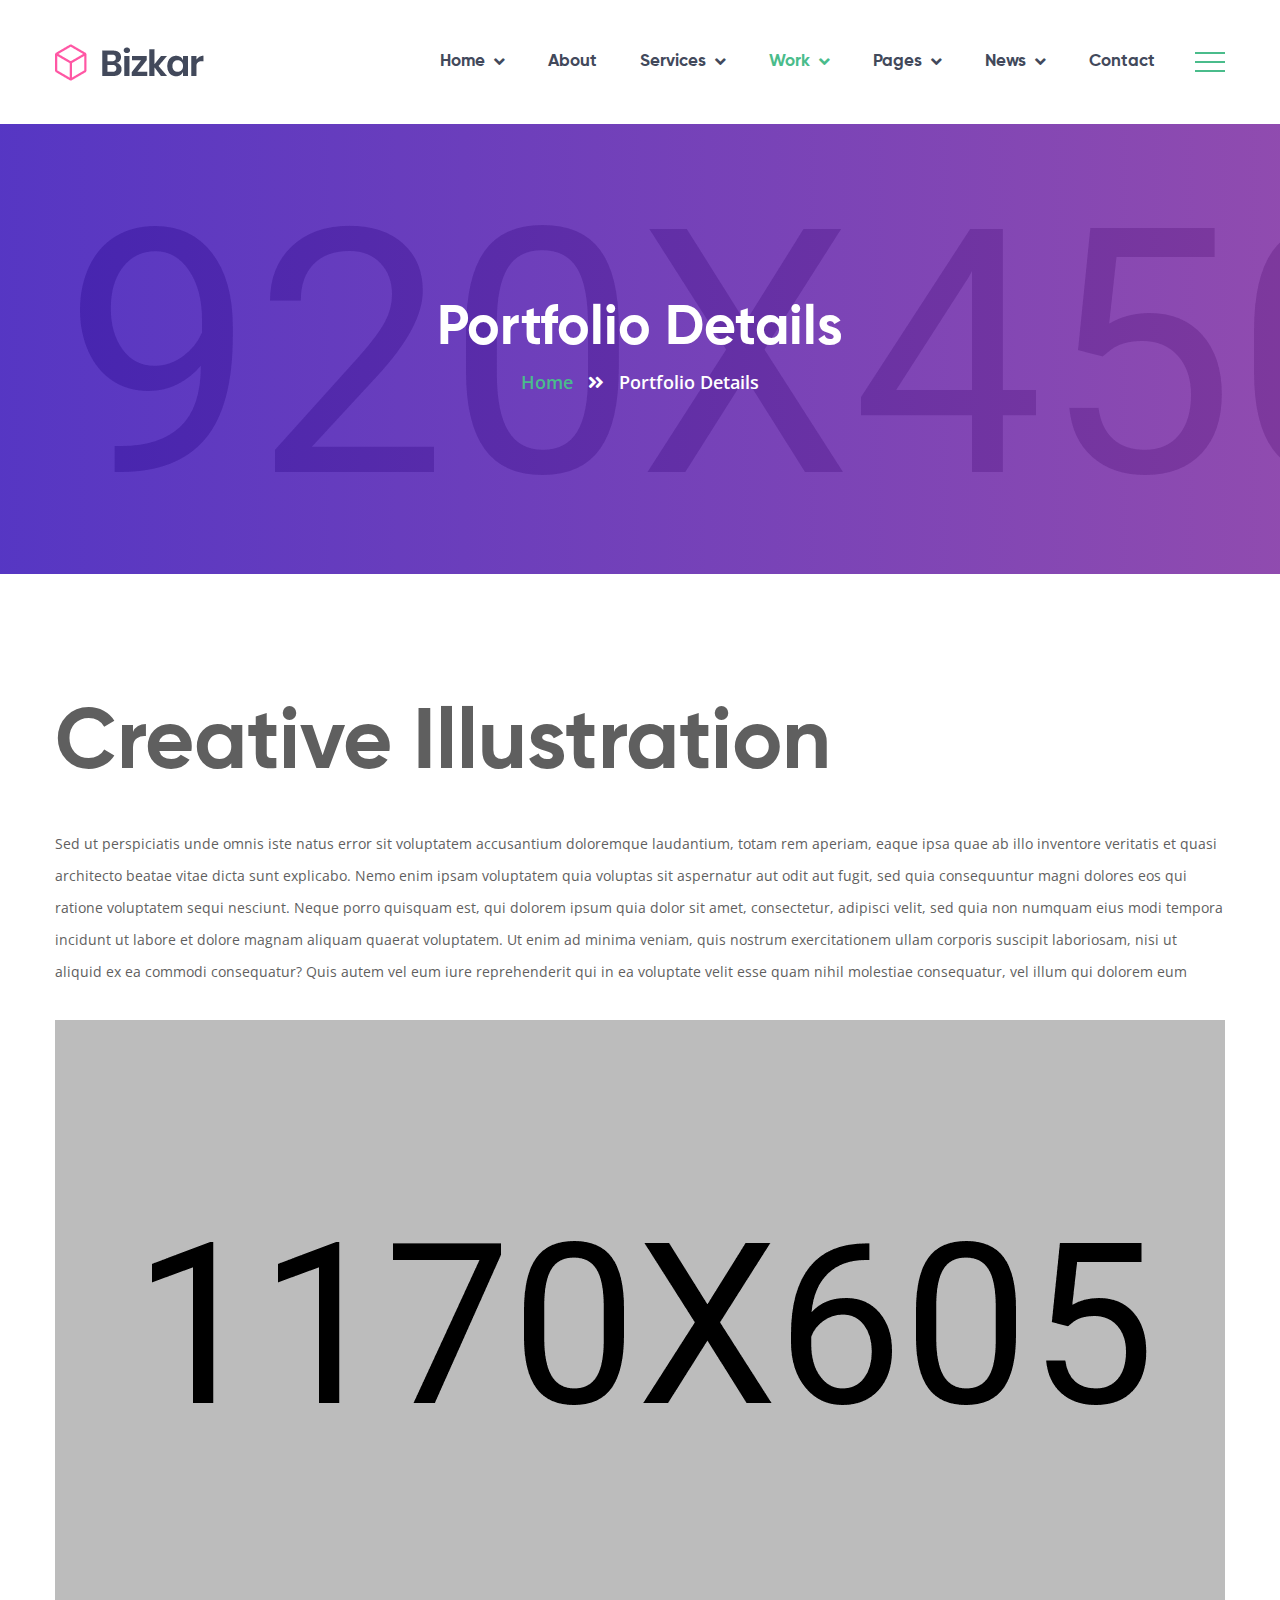
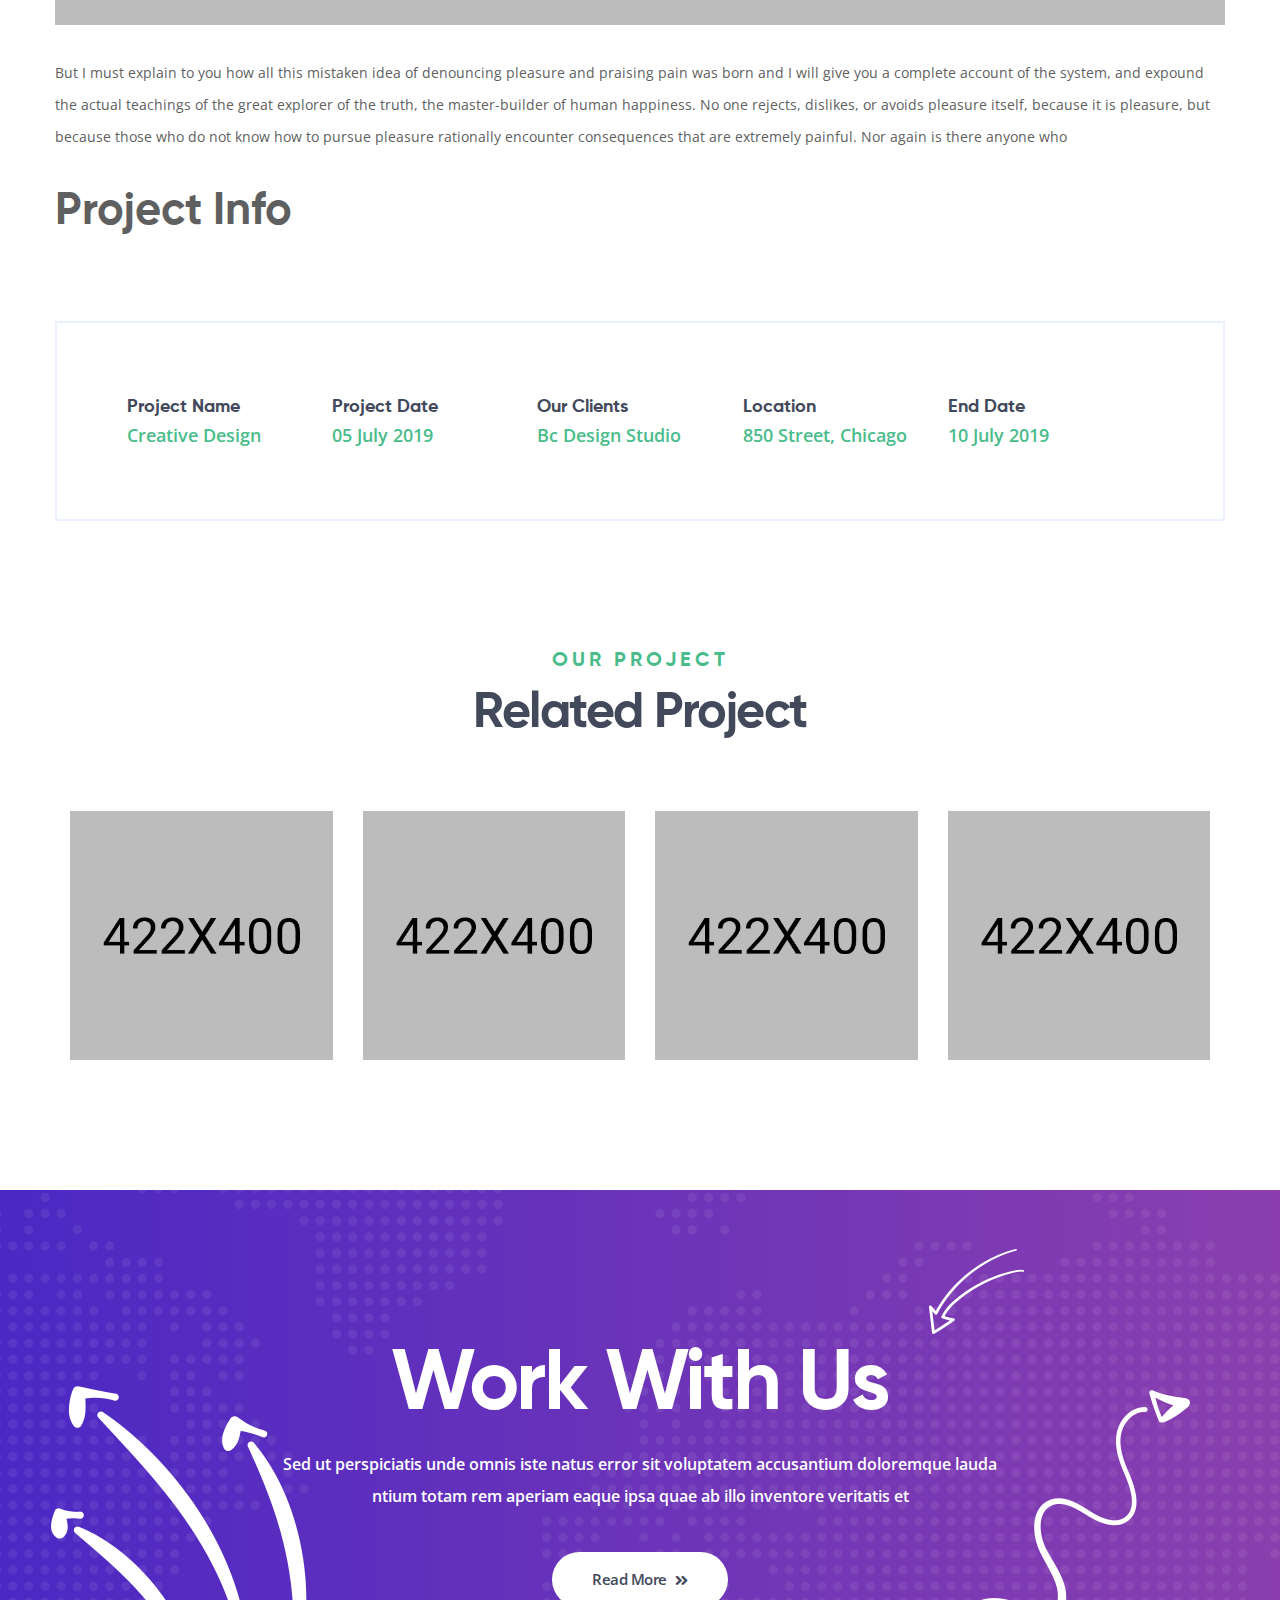
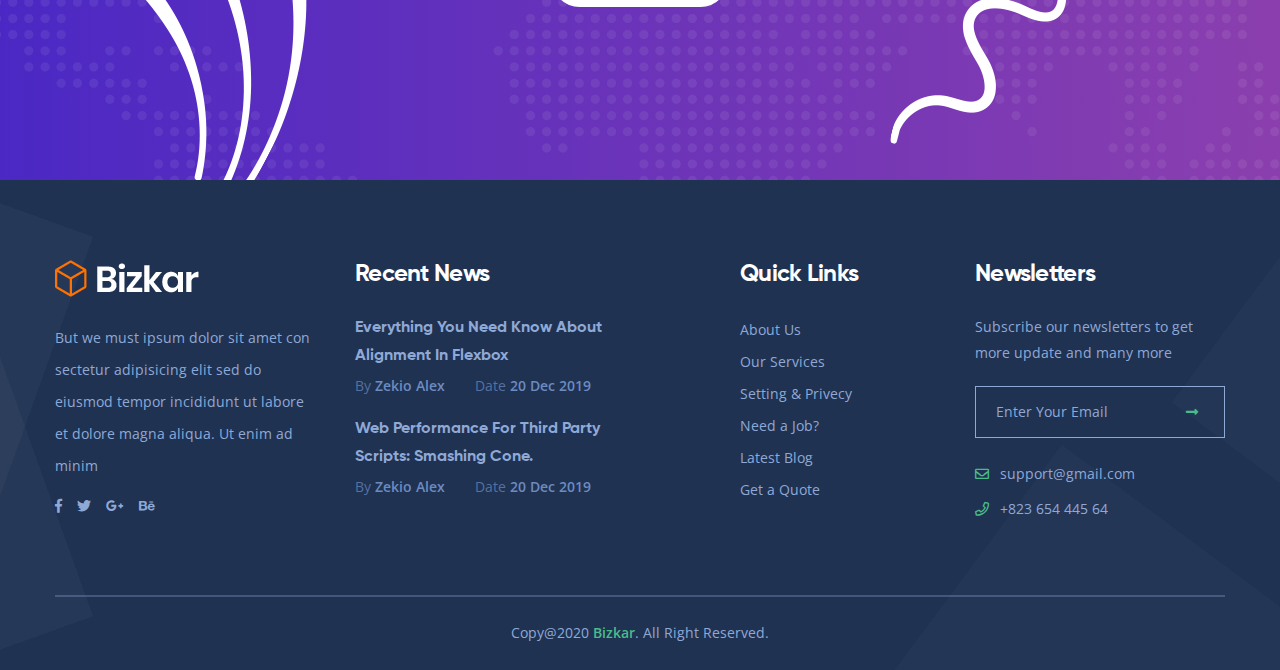
<file: portfolio-details.html>
<!DOCTYPE html>
<html lang="en">

<head>
    <meta charset="UTF-8">
    <meta name="viewport" content="width=device-width, initial-scale=1.0">
    <meta http-equiv="X-UA-Compatible" content="ie=edge">
    <title>Portfolio Details || Bizkar || Creative Multi-Purpose HTML Template</title>
    <link rel="apple-touch-icon" sizes="180x180" href="assets/images/favicons/apple-touch-icon.png">
    <link rel="icon" type="image/png" sizes="32x32" href="assets/images/favicons/favicon-32x32.png">
    <link rel="icon" type="image/png" sizes="16x16" href="assets/images/favicons/favicon-16x16.png">
    <link rel="manifest" href="assets/images/favicons/site.webmanifest">

    <!-- plugin scripts -->

    <link href="https://fonts.googleapis.com/css?family=Open+Sans:400,400i,500,600,700&display=swap" rel="stylesheet">

    <link rel="stylesheet" href="assets/css/gilroy-extrabold.css">
    <link rel="stylesheet" href="assets/css/gilroy-light.css">
    <link rel="stylesheet" href="assets/css/gilroy-semibold.css">
    <link rel="stylesheet" href="assets/css/gilroy-bold.css">

    <link rel="stylesheet" href="assets/css/animate.min.css">
    <link rel="stylesheet" href="assets/css/bootstrap.min.css">
    <link rel="stylesheet" href="assets/css/owl.carousel.min.css">
    <link rel="stylesheet" href="assets/css/owl.theme.default.min.css">
    <link rel="stylesheet" href="assets/css/magnific-popup.css">
    <link rel="stylesheet" href="assets/css/fontawesome-all.min.css">
    <link rel="stylesheet" href="assets/css/bootstrap-select.min.css">
    <link rel="stylesheet" href="assets/css/jquery.mCustomScrollbar.min.css">
    <link rel="stylesheet" href="assets/css/bootstrap-datepicker.min.css">



    <!-- template styles -->
    <link rel="stylesheet" href="assets/css/style.css">
    <link rel="stylesheet" href="assets/css/responsive.css">






</head>

<body>
    <div class="preloader">
        <img src="assets/images/loader.png" class="preloader__image" alt="">
    </div><!-- /.preloader -->
    <div class="page-wrapper">

        <header class="site-header-two site-header-two__">
            <nav class="main-nav__two stricky">
                <div class="container">
                    <div class="main-nav__logo-box">
                        <a href="index.html">
                            <img src="assets/images/logo-dark.png" alt="">
                        </a>
                    </div><!-- /.main-nav__logo-box -->
                    <div class="main-nav__main-navigation">
                        <ul class=" main-nav__navigation-box">
                            <li class="dropdown">
                                <a href="index.html">Home</a>
                                <ul>
                                    <li><a href="index.html">Home 01</a></li>
                                    <li><a href="index-2.html">Home 02</a></li>
                                    <li><a href="index-3.html">Home 03</a></li>
                                    <li><a href="index-4.html">Home 04</a></li>
                                    <li><a href="index-5.html">Home 05</a></li>
                                    <li class="dropdown"><a href="#">Header Styles</a>
                                        <ul>
                                            <li><a href="index.html">Header 01</a></li>
                                            <li><a href="index-2.html">Header 02</a></li>
                                            <li><a href="index-3.html">Header 03</a></li>
                                            <li><a href="index-4.html">Header 04</a></li>
                                            <li><a href="index-5.html">Header 05</a></li>
                                        </ul><!-- /.sub-menu -->
                                    </li>
                                </ul><!-- /.sub-menu -->
                            </li>
                            <li>
                                <a href="about.html">About</a>
                            </li>
                            <li class="dropdown">
                                <a href="services-1.html">Services</a>
                                <ul>
                                    <li><a href="services-1.html">Services 01</a></li>
                                    <li><a href="services-2.html">Services 02</a></li>
                                    <li><a href="services-details.html">Services Details</a></li>
                                </ul><!-- /.sub-menu -->
                            </li>
                            <li class="dropdown">
                                <a href="portfolio-standard.html">Work</a>
                                <ul>
                                    <li><a href="portfolio-standard.html">Portfolio Standard</a></li>
                                    <li><a href="portfolio-full.html">Portfolio Full</a></li>
                                    <li><a href="portfolio-masonary.html">Portfolio Masonary</a></li>
                                    <li><a href="portfolio-details.html">Portfolio Details</a></li>
                                </ul><!-- /.sub-menu -->
                            </li>
                            <li class="dropdown">
                                <a href="#">Pages</a>
                                <ul>
                                    <li><a href="pricing.html">Pricing</a></li>
                                    <li><a href="faq.html">FAQ</a></li>
                                    <li><a href="testimonials.html">Testimonials</a></li>
                                    <li><a href="team.html">Team</a></li>
                                </ul><!-- /.sub-menu -->
                            </li>


                            <li class="dropdown">
                                <a href="blog-standard.html">News</a>
                                <ul>
                                    <li><a href="blog-grid.html">News Page</a></li>
                                    <li><a href="blog-standard.html">News List</a></li>
                                    <li><a href="blog-details.html">News Details</a></li>
                                </ul><!-- /.sub-menu -->
                            </li>
                            <li>
                                <a href="contact.html">Contact</a>
                            </li>
                        </ul>
                    </div><!-- /.main-nav__main-navigation -->
                    <div class="main-nav__right">
                        <a href="#" class="side-menu__toggler"><span></span></a>
                    </div><!-- /.main-nav__right -->
                </div><!-- /.container -->
            </nav><!-- /.main-nav__one -->

        </header><!-- /.site-header-two -->

        <section class="page-header" style="background-image: url(assets/images/backgrounds/page-header-bg-1-1.jpg);">
            <div class="container">
                <h2>Portfolio Details</h2>
                <ul class="list-unstyled thm-breadcrumb">
                    <li><a href="#">Home</a></li>
                    <li><span>Portfolio Details</span></li>
                </ul><!-- /.list-unstyled thm-breadcrumb -->
            </div><!-- /.container -->
        </section><!-- /.page-header -->

        <section class="portfolio-details">
            <div class="container">
                <h3 class="portfolio-details__title">Creative Illustration</h3>
                <br>
                <p>Sed ut perspiciatis unde omnis iste natus error sit voluptatem accusantium doloremque laudantium, totam rem
                    aperiam, eaque ipsa quae ab illo inventore veritatis et quasi architecto beatae vitae dicta sunt explicabo.
                    Nemo enim ipsam voluptatem quia voluptas sit aspernatur aut odit aut fugit, sed quia consequuntur magni
                    dolores eos qui ratione voluptatem sequi nesciunt. Neque porro quisquam est, qui dolorem ipsum quia dolor
                    sit amet, consectetur, adipisci velit, sed quia non numquam eius modi tempora incidunt ut labore et dolore
                    magnam aliquam quaerat voluptatem. Ut enim ad minima veniam, quis nostrum exercitationem ullam corporis
                    suscipit laboriosam, nisi ut aliquid ex ea commodi consequatur? Quis autem vel eum iure reprehenderit qui in
                    ea voluptate velit esse quam nihil molestiae consequatur, vel illum qui dolorem eum</p>
                <br>
                <img src="assets/images/portfolio/portfolio-d-1.jpg" alt="" class="img-fluid">
                <br>
                <br>
                <p>But I must explain to you how all this mistaken idea of denouncing pleasure and praising pain was born and I
                    will give you a complete account of the system, and expound the actual teachings of the great explorer of
                    the truth, the master-builder of human happiness. No one rejects, dislikes, or avoids pleasure itself,
                    because it is pleasure, but because those who do not know how to pursue pleasure rationally encounter
                    consequences that are extremely painful. Nor again is there anyone who</p>
                <br>
                <h4>Project Info</h4>
                <br>
                <div class="portfolio-details__box">
                    <div class="portfolio-details__box-single">
                        <h3>Project Name</h3>
                        <p>Creative Design</p>
                    </div><!-- /.portfolio-details__box-single -->
                    <div class="portfolio-details__box-single">
                        <h3>Project Date</h3>
                        <p>05 July 2019</p>
                    </div><!-- /.portfolio-details__box-single -->
                    <div class="portfolio-details__box-single">
                        <h3>Our Clients </h3>
                        <p>Bc Design Studio</p>
                    </div><!-- /.portfolio-details__box-single -->
                    <div class="portfolio-details__box-single">
                        <h3>Location</h3>
                        <p>850 Street, Chicago</p>
                    </div><!-- /.portfolio-details__box-single -->
                    <div class="portfolio-details__box-single">
                        <h3>End Date</h3>
                        <p>10 July 2019</p>
                    </div><!-- /.portfolio-details__box-single -->
                </div><!-- /.portfolio-details__box -->
            </div><!-- /.container -->
        </section><!-- /.portfolio-details -->

        <section class="portfolio-three portfolio-three__standard-page portfolio-three__recent-work">
            <div class="block-title-two text-center">
                <p>our project</p>
                <h3>Related Project</h3>
            </div><!-- /.block-title-two -->

            <div class="container-fluid">
                <div class="row gallery-content filter-layout">
                    <div class="col-lg-3 col-md-6 col-sm-12 design masonary-item">
                        <div class="portfolio-three__single">
                            <div class="portfolio-three__image">
                                <img src="assets/images/portfolio/portfolio-4-1.jpg" alt="">
                            </div><!-- /.portfolio-three__image -->
                            <div class="portfolio-three__content">
                                <div class="portfolio-three__content-inner">
                                    <a href="#" class="portfolio-three__link"><i class="fa fa-long-arrow-alt-right"></i></a>
                                    <!-- /.portfolio-three__link -->
                                    <h3><a href="#">Creative Work</a></h3>
                                    <p><a href="#">Design.</a><a href="#">Branding</a></p>
                                </div><!-- /.portfolio-three__content-inner -->
                            </div><!-- /.portfolio-three__content -->
                        </div><!-- /.portfolio-three__single -->
                    </div><!-- /.col-md-4 col-sm-12 -->
                    <div class="col-lg-3 col-md-6 col-sm-12 masonary-item design">
                        <div class="portfolio-three__single">
                            <div class="portfolio-three__image">
                                <img src="assets/images/portfolio/portfolio-4-2.jpg" alt="">
                            </div><!-- /.portfolio-three__image -->
                            <div class="portfolio-three__content">
                                <div class="portfolio-three__content-inner">
                                    <a href="#" class="portfolio-three__link"><i class="fa fa-long-arrow-alt-right"></i></a>
                                    <!-- /.portfolio-three__link -->
                                    <h3><a href="#">Creative Work</a></h3>
                                    <p><a href="#">Design.</a><a href="#">Branding</a></p>
                                </div><!-- /.portfolio-three__content-inner -->
                            </div><!-- /.portfolio-three__content -->
                        </div><!-- /.portfolio-three__single -->
                    </div><!-- /.col-md-4 col-sm-12 -->
                    <div class="col-lg-3 col-md-6 col-sm-12 masonary-item minimal">
                        <div class="portfolio-three__single">
                            <div class="portfolio-three__image">
                                <img src="assets/images/portfolio/portfolio-4-3.jpg" alt="">
                            </div><!-- /.portfolio-three__image -->
                            <div class="portfolio-three__content">
                                <div class="portfolio-three__content-inner">
                                    <a href="#" class="portfolio-three__link"><i class="fa fa-long-arrow-alt-right"></i></a>
                                    <!-- /.portfolio-three__link -->
                                    <h3><a href="#">Creative Work</a></h3>
                                    <p><a href="#">Design.</a><a href="#">Branding</a></p>
                                </div><!-- /.portfolio-three__content-inner -->
                            </div><!-- /.portfolio-three__content -->
                        </div><!-- /.portfolio-three__single -->
                    </div><!-- /.col-md-4 col-sm-12 -->
                    <div class="col-lg-3 col-md-6 col-sm-12 masonary-item branding creative">
                        <div class="portfolio-three__single">
                            <div class="portfolio-three__image">
                                <img src="assets/images/portfolio/portfolio-4-4.jpg" alt="">
                            </div><!-- /.portfolio-three__image -->
                            <div class="portfolio-three__content">
                                <div class="portfolio-three__content-inner">
                                    <a href="#" class="portfolio-three__link"><i class="fa fa-long-arrow-alt-right"></i></a>
                                    <!-- /.portfolio-three__link -->
                                    <h3><a href="#">Creative Work</a></h3>
                                    <p><a href="#">Design.</a><a href="#">Branding</a></p>
                                </div><!-- /.portfolio-three__content-inner -->
                            </div><!-- /.portfolio-three__content -->
                        </div><!-- /.portfolio-three__single -->
                    </div><!-- /.col-md-4 col-sm-12 -->
                </div><!-- /.row no-gutters -->
            </div><!-- /.container-fluid -->
        </section><!-- /.portfolio-three -->


        <section class="cta-eleven">
            <img src="assets/images/shapes/cta-shape-2-1.png" class="cta-eleven__moc-1" alt="">
            <img src="assets/images/shapes/cta-shape-2-2.png" class="cta-eleven__moc-2" alt="">
            <img src="assets/images/shapes/cta-shape-2-3.png" class="cta-eleven__moc-3" alt="">
            <div class="container">
                <h3>Work With Us</h3>
                <p>Sed ut perspiciatis unde omnis iste natus error sit voluptatem accusantium doloremque lauda <br> ntium totam
                    rem aperiam eaque ipsa quae ab illo inventore veritatis et </p>
                <a href="#" class="thm-btn cta-eleven__btn">Read More <i class="fa fa-angle-double-right"></i></a>
                <!-- /.thm-btn cta-eleven__btn -->
            </div><!-- /.container -->
        </section><!-- /.cta-eleven -->


        <div class="site-footer-two">
            <img src="assets/images/shapes/footer-shape-2-1.png" alt="" class="site-footer-two__shape-1">
            <img src="assets/images/shapes/footer-shape-2-2.png" alt="" class="site-footer-two__shape-2">
            <div class="site-footer-two__upper">
                <div class="container">
                    <div class="row">
                        <div class="col-xl-3 col-lg-6">
                            <div class="footer-widget footer-widget__about">
                                <a href="index.html">
                                    <img src="assets/images/logo-2-2.png" alt="">
                                </a>
                                <p>But we must ipsum dolor sit amet con sectetur adipisicing elit sed do eiusmod tempor incididunt ut labore et dolore magna aliqua. Ut enim ad minim</p>
                                <div class="footer-widget__social">
                                    <a href="#"><i class="fab fa-facebook-f"></i></a>
                                    <a href="#"><i class="fab fa-twitter"></i></a>
                                    <a href="#"><i class="fab fa-google-plus-g"></i></a>
                                    <a href="#"><i class="fab fa-behance"></i></a>
                                </div><!-- /.footer-widget__social -->
                            </div><!-- /.footer-widget footer-widget__about -->
                        </div><!-- /.col-lg-3 -->
                        <div class="col-xl-3 col-lg-6">
                            <div class="footer-widget footer-widget__post">
                                <h3 class="footer-widget__title">Recent News</h3><!-- /.footer-widget__title -->
                                <div class="footer-widget__post-wrap">
                                    <div class="footer-widget__post-single">
                                        <h3><a href="blog-details.html">Everything You Need Know About Alignment In Flexbox</a></h3>
                                        <div class="footer-widget__post-meta">
                                            <a href="#">By <span>Zekio Alex</span></a>
                                            <a href="#">Date <span>20 Dec 2019</span></a>
                                        </div><!-- /.footer-widget__post-meta -->
                                    </div><!-- /.footer-widget__post-single -->
                                    <div class="footer-widget__post-single">
                                        <h3><a href="blog-details.html">Web Performance For Third Party Scripts: Smashing Cone.</a></h3>
                                        <div class="footer-widget__post-meta">
                                            <a href="#">By <span>Zekio Alex</span></a>
                                            <a href="#">Date <span>20 Dec 2019</span></a>
                                        </div><!-- /.footer-widget__post-meta -->
                                    </div><!-- /.footer-widget__post-single -->
                                </div><!-- /.footer-widget__post-wrap -->
                            </div><!-- /.footer-widget footer-widget__post -->
                        </div><!-- /.col-lg-3 -->
                        <div class="col-xl-3 col-lg-6">
                            <div class="footer-widget footer-widget__links">
                                <h3 class="footer-widget__title">Quick Links</h3><!-- /.footer-widget__title -->
                                <ul class="footer-widget__links-list list-unstyled">
                                    <li><a href="#">About Us</a></li>
                                    <li><a href="#">Our Services</a></li>
                                    <li><a href="#">Setting & Privecy</a></li>
                                    <li><a href="#">Need a Job?</a></li>
                                    <li><a href="#">Latest Blog</a></li>
                                    <li><a href="#">Get a Quote</a></li>
                                </ul><!-- /.footer-widget__links-list -->
                            </div><!-- /.footer-widget footer-widget__post -->
                        </div><!-- /.col-lg-3 -->
                        <div class="col-xl-3 col-lg-6">
                            <div class="footer-widget footer-widget__contact">
                                <h3 class="footer-widget__title">Newsletters</h3><!-- /.footer-widget__title -->
                                <p>Subscribe our newsletters to get more
                                    update and many more</p>
                                <form action="#" class="footer__mc-form">
                                    <input type="text" placeholder="Enter Your Email">
                                    <button type="submit"><i class="fa fa-long-arrow-alt-right"></i></button>
                                </form><!-- /.footer__mc-form -->
                                <ul class="footer-widget__contact-list list-unstyled">
                                    <li>
                                        <i class="far fa-envelope"></i>
                                        <a href="mailto:support@gmail.com">support@gmail.com</a>
                                    </li>
                                    <li>
                                        <i class="far fa-phone"></i>
                                        <a href="tel:+823-654-445-64">+823 654 445 64</a>
                                    </li>
                                </ul><!-- /.footer-widget__contact-list -->
                            </div><!-- /.footer-widget footer-widget__post -->
                        </div><!-- /.col-lg-3 -->
                    </div><!-- /.row -->
                </div><!-- /.container -->
            </div><!-- /.site-footer-two__upper -->
            <div class="site-footer-two__bottom">
                <div class="container">
                    <p>Copy@2020 <a href="#">Bizkar</a>. All Right Reserved.</p>
                </div><!-- /.container -->
            </div><!-- /.site-footer-two__bottom -->
        </div><!-- /.site-footer-two -->
    </div><!-- /.page-wrapper -->


    <a href="#" data-target="html" class="scroll-to-target scroll-to-top"><i class="fa fa-angle-up"></i></a>


    <div class="side-menu__block">


        <div class="side-menu__block-overlay custom-cursor__overlay">
            <div class="cursor"></div>
            <div class="cursor-follower"></div>
        </div><!-- /.side-menu__block-overlay -->
        <div class="side-menu__block-inner ">
            <div class="side-menu__top justify-content-end">

                <a href="#" class="side-menu__toggler side-menu__close-btn"><img src="assets/images/shapes/close-1-1.png" alt=""></a>
            </div><!-- /.side-menu__top -->


            <nav class="mobile-nav__container">
                <!-- content is loading via js -->
            </nav>
            <div class="side-menu__sep"></div><!-- /.side-menu__sep -->
            <div class="side-menu__content">
                <p>Lorem Ipsum is simply dummy text the printing and setting industry. Lorm Ipsum has been the industry's stanard dummy text ever. </p>
                <p><a href="mailto:needhelp@bizkar.com">needhelp@bizkar.com</a> <br> <a href="tel:888-999-0000">888 999 0000</a></p>
                <div class="side-menu__social">
                    <a class="fab fa-facebook-f" href="#"></a>
                    <a class="fab fa-twitter" href="#"></a>
                    <a class="fab fa-instagram" href="#"></a>
                    <a class="fab fa-pinterest-p" href="#"></a>
                </div>
            </div><!-- /.side-menu__content -->
        </div><!-- /.side-menu__block-inner -->
    </div><!-- /.side-menu__block -->



    <div class="search-popup" style="display: none;">
        <div class="search-popup__overlay custom-cursor__overlay">
            <div class="cursor"></div>
            <div class="cursor-follower"></div>
        </div><!-- /.search-popup__overlay -->
        <div class="search-popup__inner">
            <form action="#" class="search-popup__form">
                <input type="text" name="search" placeholder="Type here to Search....">
                <button type="submit"><i class="fa fa-search"></i></button>
            </form>
        </div><!-- /.search-popup__inner -->
    </div><!-- /.search-popup -->


    <script src="assets/js/jquery.min.js"></script>
    <script src="assets/js/bootstrap.bundle.min.js"></script>
    <script src="assets/js/owl.carousel.min.js"></script>
    <script src="assets/js/waypoints.min.js"></script>
    <script src="assets/js/jquery.counterup.min.js"></script>
    <script src="assets/js/TweenMax.min.js"></script>
    <script src="assets/js/wow.js"></script>
    <script src="assets/js/jquery.magnific-popup.min.js"></script>
    <script src="assets/js/jquery.ajaxchimp.min.js"></script>
    <script src="assets/js/jquery.validate.min.js"></script>
    <script src="assets/js/bootstrap-select.min.js"></script>
    <script src="assets/js/jquery.mCustomScrollbar.concat.min.js"></script>
    <script src="assets/js/bootstrap-datepicker.min.js"></script>
    <script src="assets/js/isotope.js"></script>

    <!-- template scripts -->
    <script src="assets/js/theme.js"></script>
</body>

</html>
</file>
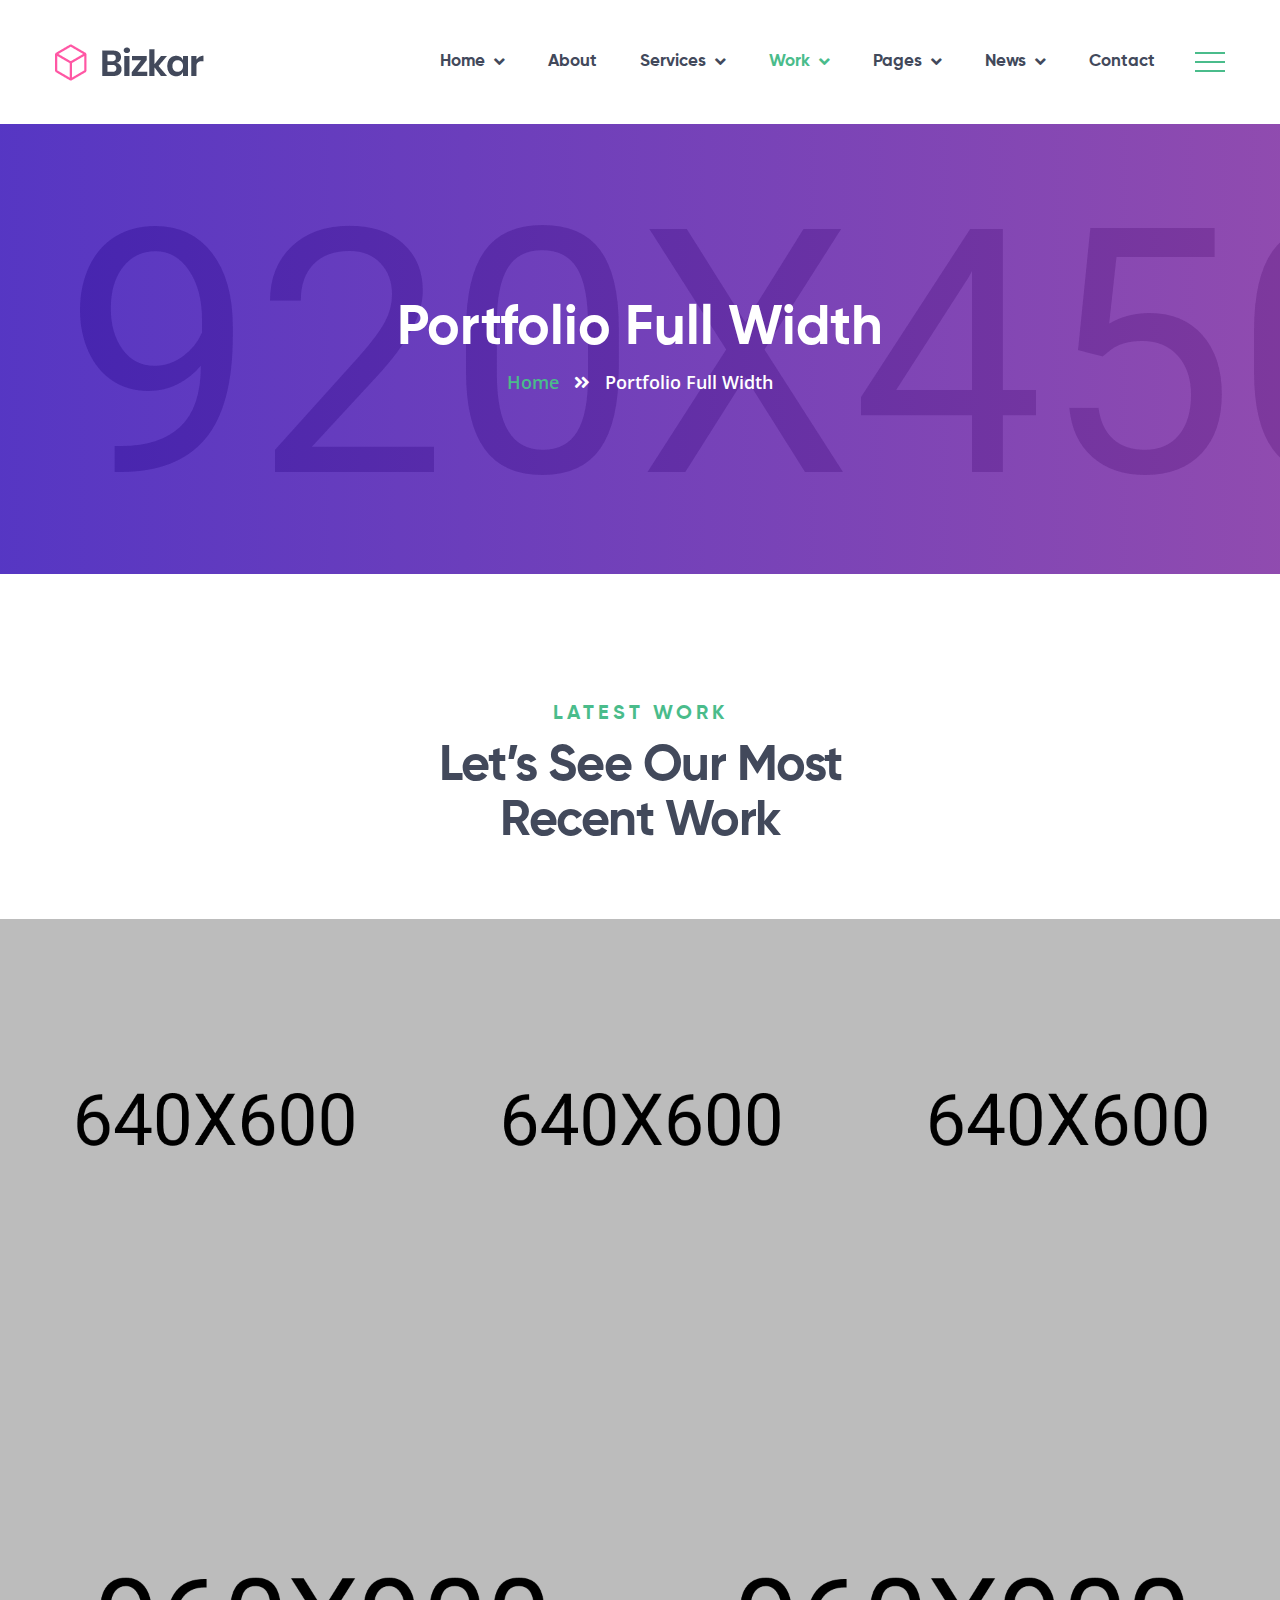
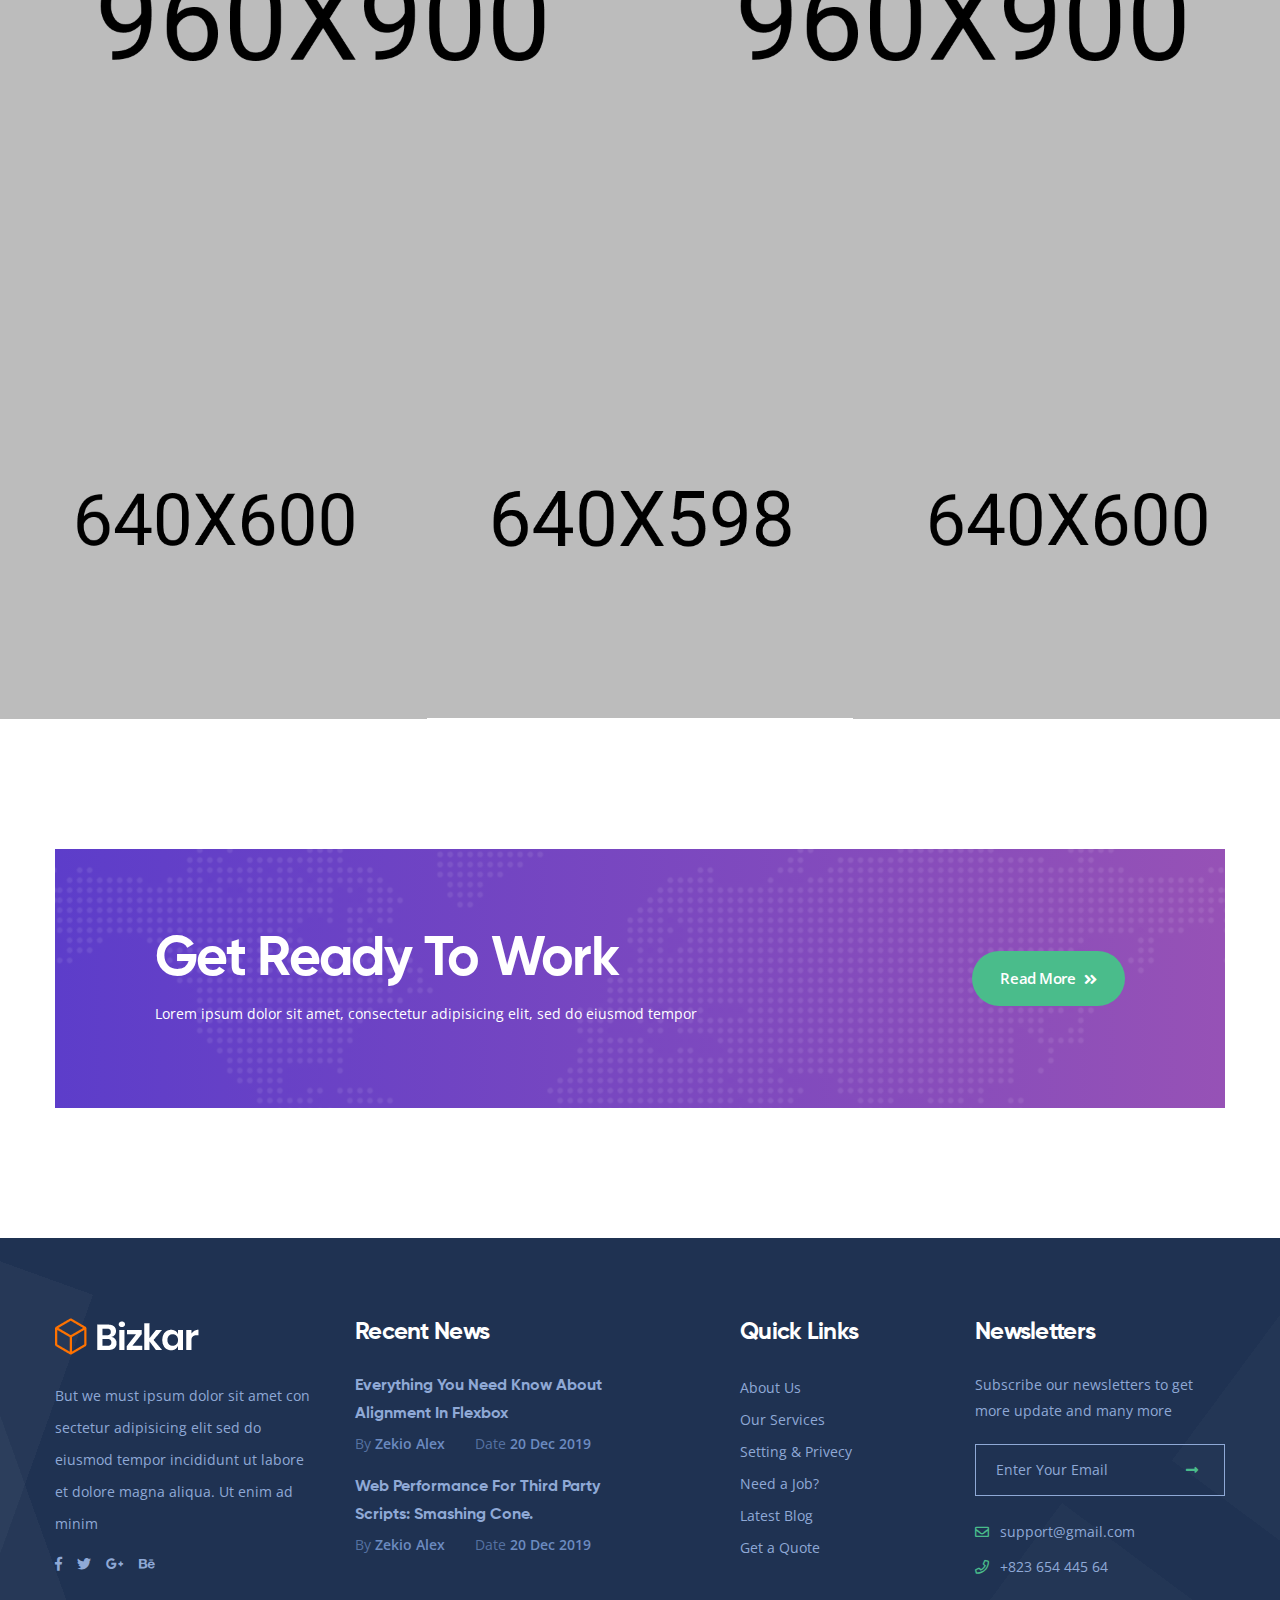
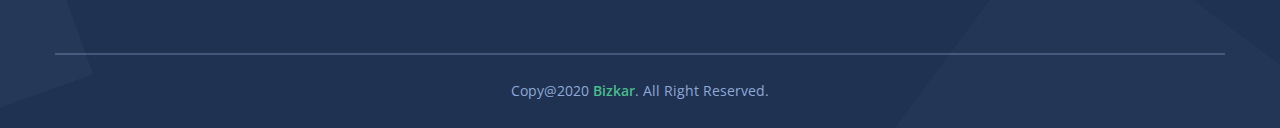
<file: portfolio-full.html>
<!DOCTYPE html>
<html lang="en">

<head>
    <meta charset="UTF-8">
    <meta name="viewport" content="width=device-width, initial-scale=1.0">
    <meta http-equiv="X-UA-Compatible" content="ie=edge">
    <title>Portfolio Full Width || Bizkar || Creative Multi-Purpose HTML Template</title>
    <link rel="apple-touch-icon" sizes="180x180" href="assets/images/favicons/apple-touch-icon.png">
    <link rel="icon" type="image/png" sizes="32x32" href="assets/images/favicons/favicon-32x32.png">
    <link rel="icon" type="image/png" sizes="16x16" href="assets/images/favicons/favicon-16x16.png">
    <link rel="manifest" href="assets/images/favicons/site.webmanifest">

    <!-- plugin scripts -->

    <link href="https://fonts.googleapis.com/css?family=Open+Sans:400,400i,500,600,700&display=swap" rel="stylesheet">

    <link rel="stylesheet" href="assets/css/gilroy-extrabold.css">
    <link rel="stylesheet" href="assets/css/gilroy-light.css">
    <link rel="stylesheet" href="assets/css/gilroy-semibold.css">
    <link rel="stylesheet" href="assets/css/gilroy-bold.css">

    <link rel="stylesheet" href="assets/css/animate.min.css">
    <link rel="stylesheet" href="assets/css/bootstrap.min.css">
    <link rel="stylesheet" href="assets/css/owl.carousel.min.css">
    <link rel="stylesheet" href="assets/css/owl.theme.default.min.css">
    <link rel="stylesheet" href="assets/css/magnific-popup.css">
    <link rel="stylesheet" href="assets/css/fontawesome-all.min.css">
    <link rel="stylesheet" href="assets/css/bootstrap-select.min.css">
    <link rel="stylesheet" href="assets/css/jquery.mCustomScrollbar.min.css">
    <link rel="stylesheet" href="assets/css/bootstrap-datepicker.min.css">



    <!-- template styles -->
    <link rel="stylesheet" href="assets/css/style.css">
    <link rel="stylesheet" href="assets/css/responsive.css">






</head>

<body>
    <div class="preloader">
        <img src="assets/images/loader.png" class="preloader__image" alt="">
    </div><!-- /.preloader -->
    <div class="page-wrapper">

        <header class="site-header-two site-header-two__">
            <nav class="main-nav__two stricky">
                <div class="container">
                    <div class="main-nav__logo-box">
                        <a href="index.html">
                            <img src="assets/images/logo-dark.png" alt="">
                        </a>
                    </div><!-- /.main-nav__logo-box -->
                    <div class="main-nav__main-navigation">
                        <ul class=" main-nav__navigation-box">
                            <li class="dropdown">
                                <a href="index.html">Home</a>
                                <ul>
                                    <li><a href="index.html">Home 01</a></li>
                                    <li><a href="index-2.html">Home 02</a></li>
                                    <li><a href="index-3.html">Home 03</a></li>
                                    <li><a href="index-4.html">Home 04</a></li>
                                    <li><a href="index-5.html">Home 05</a></li>
                                    <li class="dropdown"><a href="#">Header Styles</a>
                                        <ul>
                                            <li><a href="index.html">Header 01</a></li>
                                            <li><a href="index-2.html">Header 02</a></li>
                                            <li><a href="index-3.html">Header 03</a></li>
                                            <li><a href="index-4.html">Header 04</a></li>
                                            <li><a href="index-5.html">Header 05</a></li>
                                        </ul><!-- /.sub-menu -->
                                    </li>
                                </ul><!-- /.sub-menu -->
                            </li>
                            <li>
                                <a href="about.html">About</a>
                            </li>
                            <li class="dropdown">
                                <a href="services-1.html">Services</a>
                                <ul>
                                    <li><a href="services-1.html">Services 01</a></li>
                                    <li><a href="services-2.html">Services 02</a></li>
                                    <li><a href="services-details.html">Services Details</a></li>
                                </ul><!-- /.sub-menu -->
                            </li>
                            <li class="dropdown">
                                <a href="portfolio-standard.html">Work</a>
                                <ul>
                                    <li><a href="portfolio-standard.html">Portfolio Standard</a></li>
                                    <li><a href="portfolio-full.html">Portfolio Full</a></li>
                                    <li><a href="portfolio-masonary.html">Portfolio Masonary</a></li>
                                    <li><a href="portfolio-details.html">Portfolio Details</a></li>
                                </ul><!-- /.sub-menu -->
                            </li>
                            <li class="dropdown">
                                <a href="#">Pages</a>
                                <ul>
                                    <li><a href="pricing.html">Pricing</a></li>
                                    <li><a href="faq.html">FAQ</a></li>
                                    <li><a href="testimonials.html">Testimonials</a></li>
                                    <li><a href="team.html">Team</a></li>
                                </ul><!-- /.sub-menu -->
                            </li>


                            <li class="dropdown">
                                <a href="blog-standard.html">News</a>
                                <ul>
                                    <li><a href="blog-grid.html">News Page</a></li>
                                    <li><a href="blog-standard.html">News List</a></li>
                                    <li><a href="blog-details.html">News Details</a></li>
                                </ul><!-- /.sub-menu -->
                            </li>
                            <li>
                                <a href="contact.html">Contact</a>
                            </li>
                        </ul>
                    </div><!-- /.main-nav__main-navigation -->
                    <div class="main-nav__right">
                        <a href="#" class="side-menu__toggler"><span></span></a>
                    </div><!-- /.main-nav__right -->
                </div><!-- /.container -->
            </nav><!-- /.main-nav__one -->

        </header><!-- /.site-header-two -->

        <section class="page-header" style="background-image: url(assets/images/backgrounds/page-header-bg-1-1.jpg);">
            <div class="container">
                <h2>Portfolio Full Width</h2>
                <ul class="list-unstyled thm-breadcrumb">
                    <li><a href="#">Home</a></li>
                    <li><span>Portfolio Full Width</span></li>
                </ul><!-- /.list-unstyled thm-breadcrumb -->
            </div><!-- /.container -->
        </section><!-- /.page-header -->

        <section class="portfolio-three">
            <div class="container-fluid">
                <div class="block-title-two text-center">
                    <p>latest work</p>
                    <h3>Let’s See Our Most <br> Recent Work</h3>
                </div><!-- /.block-title-two -->
                <div class="row no-gutters ">
                    <div class="col-md-4 col-sm-12">
                        <div class="portfolio-three__single">
                            <div class="portfolio-three__image">
                                <img src="assets/images/portfolio/portfolio-3-1.jpg" alt="">
                            </div><!-- /.portfolio-three__image -->
                            <div class="portfolio-three__content">
                                <div class="portfolio-three__content-inner">
                                    <a href="portfolio-details.html" class="portfolio-three__link"><i class="fa fa-long-arrow-alt-right"></i></a>
                                    <!-- /.portfolio-three__link -->
                                    <h3><a href="portfolio-details.html">Creative Work</a></h3>
                                    <p><a href="portfolio-details.html">Design.</a><a href="portfolio-details.html">Branding</a></p>
                                </div><!-- /.portfolio-three__content-inner -->
                            </div><!-- /.portfolio-three__content -->
                        </div><!-- /.portfolio-three__single -->
                    </div><!-- /.col-md-4 col-sm-12 -->
                    <div class="col-md-4 col-sm-12">
                        <div class="portfolio-three__single">
                            <div class="portfolio-three__image">
                                <img src="assets/images/portfolio/portfolio-3-2.jpg" alt="">
                            </div><!-- /.portfolio-three__image -->
                            <div class="portfolio-three__content">
                                <div class="portfolio-three__content-inner">
                                    <a href="portfolio-details.html" class="portfolio-three__link"><i class="fa fa-long-arrow-alt-right"></i></a>
                                    <!-- /.portfolio-three__link -->
                                    <h3><a href="portfolio-details.html">Creative Work</a></h3>
                                    <p><a href="portfolio-details.html">Design.</a><a href="portfolio-details.html">Branding</a></p>
                                </div><!-- /.portfolio-three__content-inner -->
                            </div><!-- /.portfolio-three__content -->
                        </div><!-- /.portfolio-three__single -->
                    </div><!-- /.col-md-4 col-sm-12 -->
                    <div class="col-md-4 col-sm-12">
                        <div class="portfolio-three__single">
                            <div class="portfolio-three__image">
                                <img src="assets/images/portfolio/portfolio-3-3.jpg" alt="">
                            </div><!-- /.portfolio-three__image -->
                            <div class="portfolio-three__content">
                                <div class="portfolio-three__content-inner">
                                    <a href="portfolio-details.html" class="portfolio-three__link"><i class="fa fa-long-arrow-alt-right"></i></a>
                                    <!-- /.portfolio-three__link -->
                                    <h3><a href="portfolio-details.html">Creative Work</a></h3>
                                    <p><a href="portfolio-details.html">Design.</a><a href="portfolio-details.html">Branding</a></p>
                                </div><!-- /.portfolio-three__content-inner -->
                            </div><!-- /.portfolio-three__content -->
                        </div><!-- /.portfolio-three__single -->
                    </div><!-- /.col-md-4 col-sm-12 -->
                    <div class="col-md-6 col-sm-12">
                        <div class="portfolio-three__single">
                            <div class="portfolio-three__image">
                                <img src="assets/images/portfolio/portfolio-3-4.jpg" alt="">
                            </div><!-- /.portfolio-three__image -->
                            <div class="portfolio-three__content">
                                <div class="portfolio-three__content-inner">
                                    <a href="portfolio-details.html" class="portfolio-three__link"><i class="fa fa-long-arrow-alt-right"></i></a>
                                    <!-- /.portfolio-three__link -->
                                    <h3><a href="portfolio-details.html">Creative Work</a></h3>
                                    <p><a href="portfolio-details.html">Design.</a><a href="portfolio-details.html">Branding</a></p>
                                </div><!-- /.portfolio-three__content-inner -->
                            </div><!-- /.portfolio-three__content -->
                        </div><!-- /.portfolio-three__single -->
                    </div><!-- /.col-md-4 col-sm-12 -->
                    <div class="col-md-6 col-sm-12">
                        <div class="portfolio-three__single">
                            <div class="portfolio-three__image">
                                <img src="assets/images/portfolio/portfolio-3-5.jpg" alt="">
                            </div><!-- /.portfolio-three__image -->
                            <div class="portfolio-three__content">
                                <div class="portfolio-three__content-inner">
                                    <a href="portfolio-details.html" class="portfolio-three__link"><i class="fa fa-long-arrow-alt-right"></i></a>
                                    <!-- /.portfolio-three__link -->
                                    <h3><a href="portfolio-details.html">Creative Work</a></h3>
                                    <p><a href="portfolio-details.html">Design.</a><a href="portfolio-details.html">Branding</a></p>
                                </div><!-- /.portfolio-three__content-inner -->
                            </div><!-- /.portfolio-three__content -->
                        </div><!-- /.portfolio-three__single -->
                    </div><!-- /.col-md-4 col-sm-12 -->
                    <div class="col-md-4 col-sm-12">
                        <div class="portfolio-three__single">
                            <div class="portfolio-three__image">
                                <img src="assets/images/portfolio/portfolio-3-6.jpg" alt="">
                            </div><!-- /.portfolio-three__image -->
                            <div class="portfolio-three__content">
                                <div class="portfolio-three__content-inner">
                                    <a href="portfolio-details.html" class="portfolio-three__link"><i class="fa fa-long-arrow-alt-right"></i></a>
                                    <!-- /.portfolio-three__link -->
                                    <h3><a href="portfolio-details.html">Creative Work</a></h3>
                                    <p><a href="portfolio-details.html">Design.</a><a href="portfolio-details.html">Branding</a></p>
                                </div><!-- /.portfolio-three__content-inner -->
                            </div><!-- /.portfolio-three__content -->
                        </div><!-- /.portfolio-three__single -->
                    </div><!-- /.col-md-4 col-sm-12 -->
                    <div class="col-md-4 col-sm-12">
                        <div class="portfolio-three__single">
                            <div class="portfolio-three__image">
                                <img src="assets/images/portfolio/portfolio-3-7.jpg" alt="">
                            </div><!-- /.portfolio-three__image -->
                            <div class="portfolio-three__content">
                                <div class="portfolio-three__content-inner">
                                    <a href="portfolio-details.html" class="portfolio-three__link"><i class="fa fa-long-arrow-alt-right"></i></a>
                                    <!-- /.portfolio-three__link -->
                                    <h3><a href="portfolio-details.html">Creative Work</a></h3>
                                    <p><a href="portfolio-details.html">Design.</a><a href="portfolio-details.html">Branding</a></p>
                                </div><!-- /.portfolio-three__content-inner -->
                            </div><!-- /.portfolio-three__content -->
                        </div><!-- /.portfolio-three__single -->
                    </div><!-- /.col-md-4 col-sm-12 -->
                    <div class="col-md-4 col-sm-12">
                        <div class="portfolio-three__single">
                            <div class="portfolio-three__image">
                                <img src="assets/images/portfolio/portfolio-3-8.jpg" alt="">
                            </div><!-- /.portfolio-three__image -->
                            <div class="portfolio-three__content">
                                <div class="portfolio-three__content-inner">
                                    <a href="portfolio-details.html" class="portfolio-three__link"><i class="fa fa-long-arrow-alt-right"></i></a>
                                    <!-- /.portfolio-three__link -->
                                    <h3><a href="portfolio-details.html">Creative Work</a></h3>
                                    <p><a href="portfolio-details.html">Design.</a><a href="portfolio-details.html">Branding</a></p>
                                </div><!-- /.portfolio-three__content-inner -->
                            </div><!-- /.portfolio-three__content -->
                        </div><!-- /.portfolio-three__single -->
                    </div><!-- /.col-md-4 col-sm-12 -->
                </div><!-- /.row no-gutters -->
            </div><!-- /.container-fluid -->
        </section><!-- /.portfolio-three -->


        <section class="cta-one cta-one__portfolio-page">
            <div class="container">
                <div class="inner-container">
                    <div class="cta-one__left">
                        <h3>Get Ready To Work</h3>
                        <p>Lorem ipsum dolor sit amet, consectetur adipisicing elit, sed do eiusmod tempor</p>
                    </div><!-- /.cta-one__left -->
                    <div class="cta-one__right">
                        <a href="#" class="thm-btn cta-one__btn">Read More <i class="fa fa-angle-double-right"></i></a>
                        <!-- /.thm-btn cta-one__btn -->
                    </div><!-- /.cta-one__right -->
                </div><!-- /.inner-container -->
            </div><!-- /.container -->
        </section><!-- /.cta-one -->



        <div class="site-footer-two">
            <img src="assets/images/shapes/footer-shape-2-1.png" alt="" class="site-footer-two__shape-1">
            <img src="assets/images/shapes/footer-shape-2-2.png" alt="" class="site-footer-two__shape-2">
            <div class="site-footer-two__upper">
                <div class="container">
                    <div class="row">
                        <div class="col-xl-3 col-lg-6">
                            <div class="footer-widget footer-widget__about">
                                <a href="index.html">
                                    <img src="assets/images/logo-2-2.png" alt="">
                                </a>
                                <p>But we must ipsum dolor sit amet con sectetur adipisicing elit sed do eiusmod tempor incididunt ut labore et dolore magna aliqua. Ut enim ad minim</p>
                                <div class="footer-widget__social">
                                    <a href="#"><i class="fab fa-facebook-f"></i></a>
                                    <a href="#"><i class="fab fa-twitter"></i></a>
                                    <a href="#"><i class="fab fa-google-plus-g"></i></a>
                                    <a href="#"><i class="fab fa-behance"></i></a>
                                </div><!-- /.footer-widget__social -->
                            </div><!-- /.footer-widget footer-widget__about -->
                        </div><!-- /.col-lg-3 -->
                        <div class="col-xl-3 col-lg-6">
                            <div class="footer-widget footer-widget__post">
                                <h3 class="footer-widget__title">Recent News</h3><!-- /.footer-widget__title -->
                                <div class="footer-widget__post-wrap">
                                    <div class="footer-widget__post-single">
                                        <h3><a href="blog-details.html">Everything You Need Know About Alignment In Flexbox</a></h3>
                                        <div class="footer-widget__post-meta">
                                            <a href="#">By <span>Zekio Alex</span></a>
                                            <a href="#">Date <span>20 Dec 2019</span></a>
                                        </div><!-- /.footer-widget__post-meta -->
                                    </div><!-- /.footer-widget__post-single -->
                                    <div class="footer-widget__post-single">
                                        <h3><a href="blog-details.html">Web Performance For Third Party Scripts: Smashing Cone.</a></h3>
                                        <div class="footer-widget__post-meta">
                                            <a href="#">By <span>Zekio Alex</span></a>
                                            <a href="#">Date <span>20 Dec 2019</span></a>
                                        </div><!-- /.footer-widget__post-meta -->
                                    </div><!-- /.footer-widget__post-single -->
                                </div><!-- /.footer-widget__post-wrap -->
                            </div><!-- /.footer-widget footer-widget__post -->
                        </div><!-- /.col-lg-3 -->
                        <div class="col-xl-3 col-lg-6">
                            <div class="footer-widget footer-widget__links">
                                <h3 class="footer-widget__title">Quick Links</h3><!-- /.footer-widget__title -->
                                <ul class="footer-widget__links-list list-unstyled">
                                    <li><a href="#">About Us</a></li>
                                    <li><a href="#">Our Services</a></li>
                                    <li><a href="#">Setting & Privecy</a></li>
                                    <li><a href="#">Need a Job?</a></li>
                                    <li><a href="#">Latest Blog</a></li>
                                    <li><a href="#">Get a Quote</a></li>
                                </ul><!-- /.footer-widget__links-list -->
                            </div><!-- /.footer-widget footer-widget__post -->
                        </div><!-- /.col-lg-3 -->
                        <div class="col-xl-3 col-lg-6">
                            <div class="footer-widget footer-widget__contact">
                                <h3 class="footer-widget__title">Newsletters</h3><!-- /.footer-widget__title -->
                                <p>Subscribe our newsletters to get more
                                    update and many more</p>
                                <form action="#" class="footer__mc-form">
                                    <input type="text" placeholder="Enter Your Email">
                                    <button type="submit"><i class="fa fa-long-arrow-alt-right"></i></button>
                                </form><!-- /.footer__mc-form -->
                                <ul class="footer-widget__contact-list list-unstyled">
                                    <li>
                                        <i class="far fa-envelope"></i>
                                        <a href="mailto:support@gmail.com">support@gmail.com</a>
                                    </li>
                                    <li>
                                        <i class="far fa-phone"></i>
                                        <a href="tel:+823-654-445-64">+823 654 445 64</a>
                                    </li>
                                </ul><!-- /.footer-widget__contact-list -->
                            </div><!-- /.footer-widget footer-widget__post -->
                        </div><!-- /.col-lg-3 -->
                    </div><!-- /.row -->
                </div><!-- /.container -->
            </div><!-- /.site-footer-two__upper -->
            <div class="site-footer-two__bottom">
                <div class="container">
                    <p>Copy@2020 <a href="#">Bizkar</a>. All Right Reserved.</p>
                </div><!-- /.container -->
            </div><!-- /.site-footer-two__bottom -->
        </div><!-- /.site-footer-two -->
    </div><!-- /.page-wrapper -->


    <a href="#" data-target="html" class="scroll-to-target scroll-to-top"><i class="fa fa-angle-up"></i></a>


    <div class="side-menu__block">


        <div class="side-menu__block-overlay custom-cursor__overlay">
            <div class="cursor"></div>
            <div class="cursor-follower"></div>
        </div><!-- /.side-menu__block-overlay -->
        <div class="side-menu__block-inner ">
            <div class="side-menu__top justify-content-end">

                <a href="#" class="side-menu__toggler side-menu__close-btn"><img src="assets/images/shapes/close-1-1.png" alt=""></a>
            </div><!-- /.side-menu__top -->


            <nav class="mobile-nav__container">
                <!-- content is loading via js -->
            </nav>
            <div class="side-menu__sep"></div><!-- /.side-menu__sep -->
            <div class="side-menu__content">
                <p>Lorem Ipsum is simply dummy text the printing and setting industry. Lorm Ipsum has been the industry's stanard dummy text ever. </p>
                <p><a href="mailto:needhelp@bizkar.com">needhelp@bizkar.com</a> <br> <a href="tel:888-999-0000">888 999 0000</a></p>
                <div class="side-menu__social">
                    <a class="fab fa-facebook-f" href="#"></a>
                    <a class="fab fa-twitter" href="#"></a>
                    <a class="fab fa-instagram" href="#"></a>
                    <a class="fab fa-pinterest-p" href="#"></a>
                </div>
            </div><!-- /.side-menu__content -->
        </div><!-- /.side-menu__block-inner -->
    </div><!-- /.side-menu__block -->



    <div class="search-popup" style="display: none;">
        <div class="search-popup__overlay custom-cursor__overlay">
            <div class="cursor"></div>
            <div class="cursor-follower"></div>
        </div><!-- /.search-popup__overlay -->
        <div class="search-popup__inner">
            <form action="#" class="search-popup__form">
                <input type="text" name="search" placeholder="Type here to Search....">
                <button type="submit"><i class="fa fa-search"></i></button>
            </form>
        </div><!-- /.search-popup__inner -->
    </div><!-- /.search-popup -->


    <script src="assets/js/jquery.min.js"></script>
    <script src="assets/js/bootstrap.bundle.min.js"></script>
    <script src="assets/js/owl.carousel.min.js"></script>
    <script src="assets/js/waypoints.min.js"></script>
    <script src="assets/js/jquery.counterup.min.js"></script>
    <script src="assets/js/TweenMax.min.js"></script>
    <script src="assets/js/wow.js"></script>
    <script src="assets/js/jquery.magnific-popup.min.js"></script>
    <script src="assets/js/jquery.ajaxchimp.min.js"></script>
    <script src="assets/js/jquery.validate.min.js"></script>
    <script src="assets/js/bootstrap-select.min.js"></script>
    <script src="assets/js/jquery.mCustomScrollbar.concat.min.js"></script>
    <script src="assets/js/bootstrap-datepicker.min.js"></script>
    <script src="assets/js/isotope.js"></script>

    <!-- template scripts -->
    <script src="assets/js/theme.js"></script>
</body>

</html>
</file>
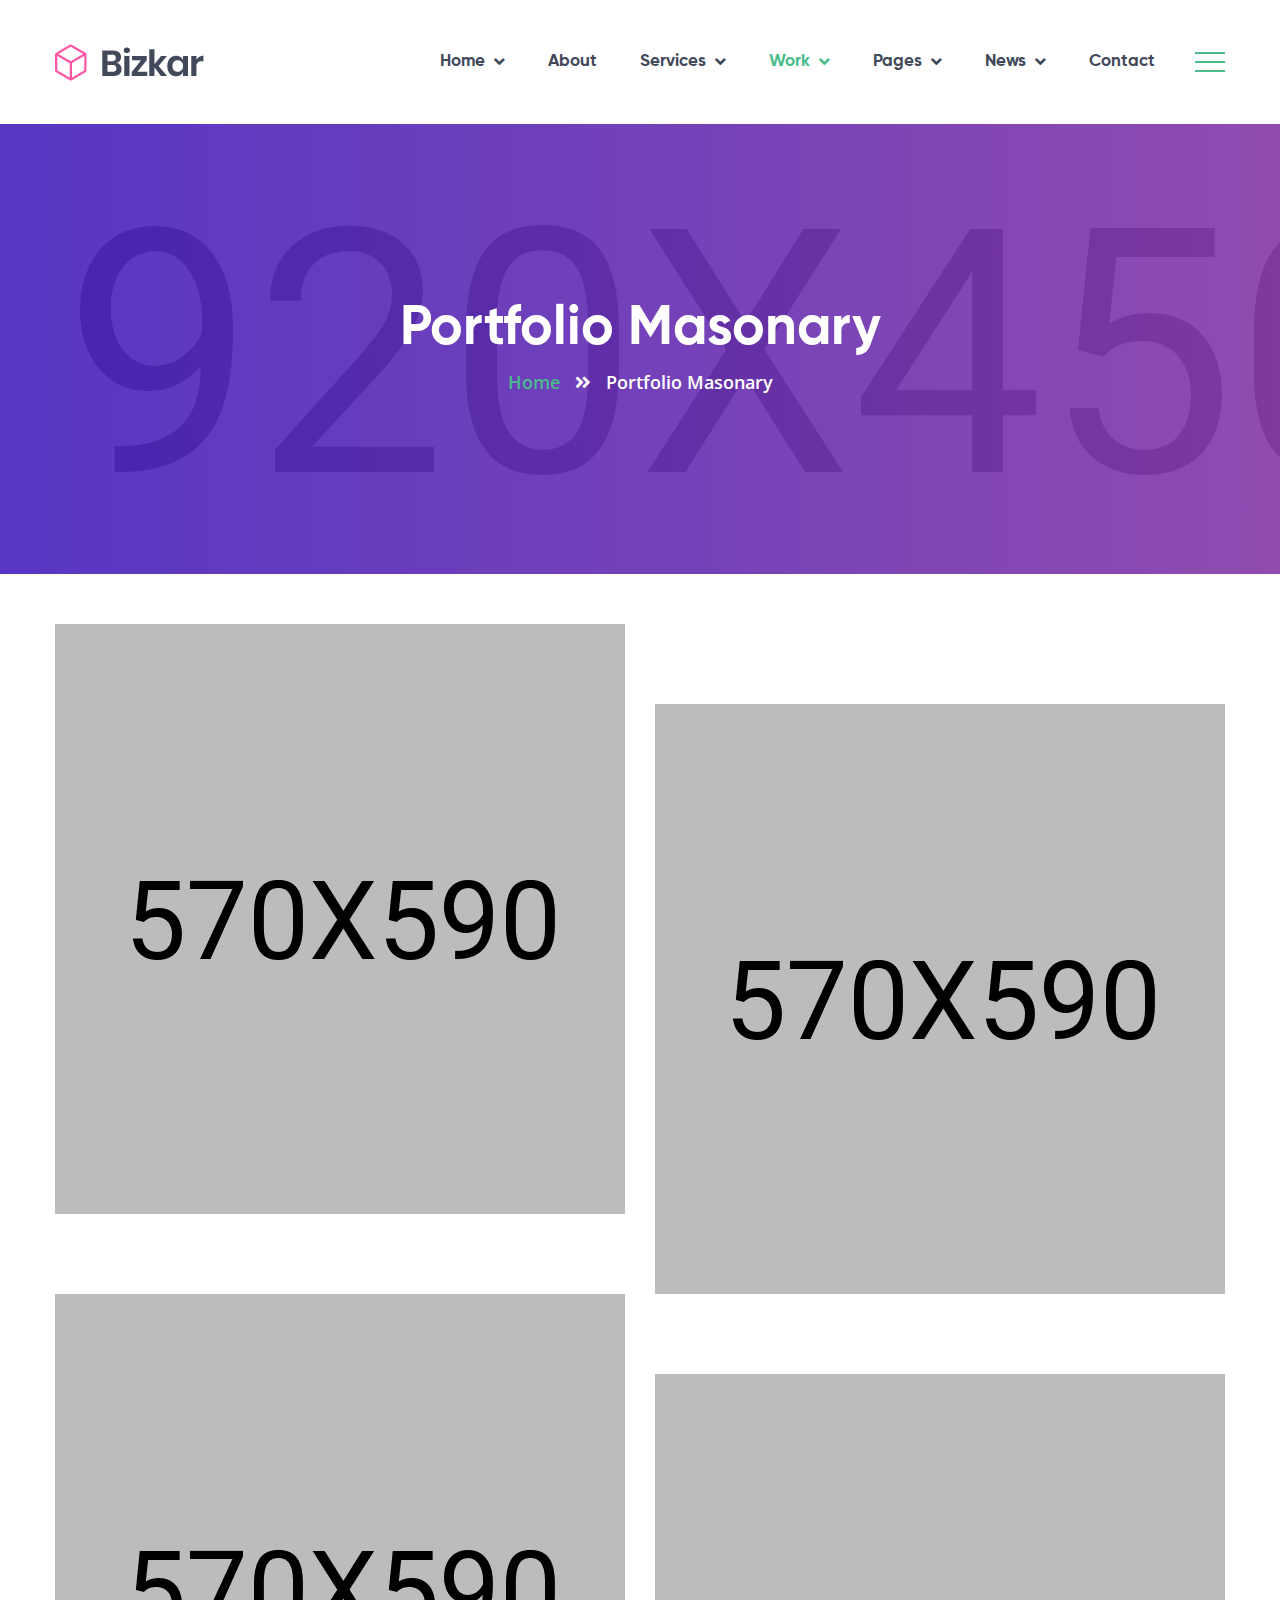
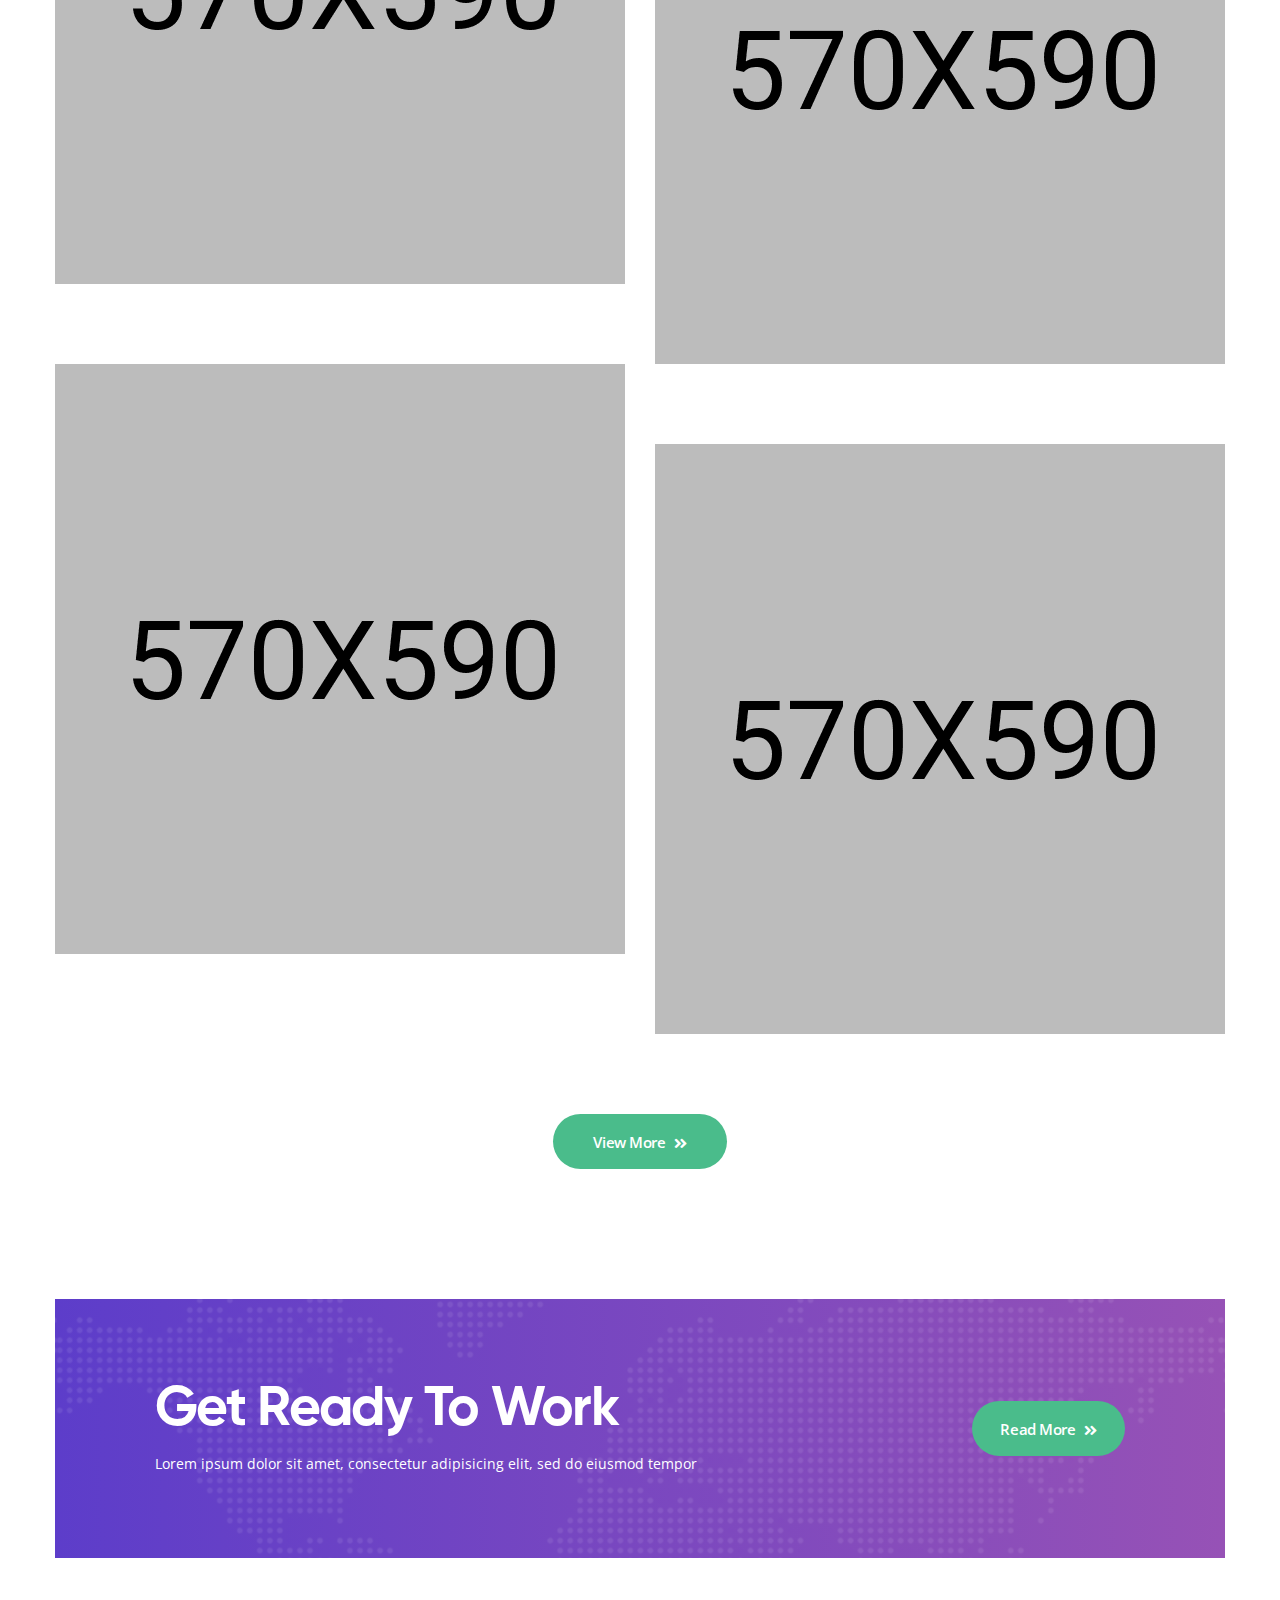
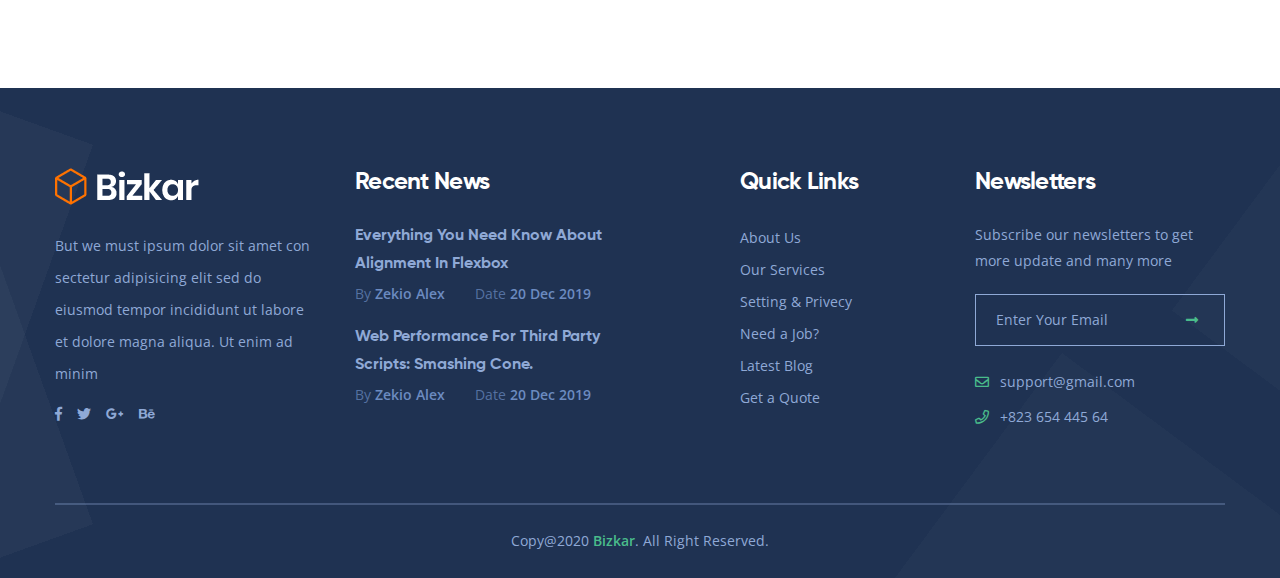
<file: portfolio-masonary.html>
<!DOCTYPE html>
<html lang="en">

<head>
    <meta charset="UTF-8">
    <meta name="viewport" content="width=device-width, initial-scale=1.0">
    <meta http-equiv="X-UA-Compatible" content="ie=edge">
    <title>Portfolio Masonary || Bizkar || Creative Multi-Purpose HTML Template</title>
    <link rel="apple-touch-icon" sizes="180x180" href="assets/images/favicons/apple-touch-icon.png">
    <link rel="icon" type="image/png" sizes="32x32" href="assets/images/favicons/favicon-32x32.png">
    <link rel="icon" type="image/png" sizes="16x16" href="assets/images/favicons/favicon-16x16.png">
    <link rel="manifest" href="assets/images/favicons/site.webmanifest">

    <!-- plugin scripts -->

    <link href="https://fonts.googleapis.com/css?family=Open+Sans:400,400i,500,600,700&display=swap" rel="stylesheet">

    <link rel="stylesheet" href="assets/css/gilroy-extrabold.css">
    <link rel="stylesheet" href="assets/css/gilroy-light.css">
    <link rel="stylesheet" href="assets/css/gilroy-semibold.css">
    <link rel="stylesheet" href="assets/css/gilroy-bold.css">

    <link rel="stylesheet" href="assets/css/animate.min.css">
    <link rel="stylesheet" href="assets/css/bootstrap.min.css">
    <link rel="stylesheet" href="assets/css/owl.carousel.min.css">
    <link rel="stylesheet" href="assets/css/owl.theme.default.min.css">
    <link rel="stylesheet" href="assets/css/magnific-popup.css">
    <link rel="stylesheet" href="assets/css/fontawesome-all.min.css">
    <link rel="stylesheet" href="assets/css/bootstrap-select.min.css">
    <link rel="stylesheet" href="assets/css/jquery.mCustomScrollbar.min.css">
    <link rel="stylesheet" href="assets/css/bootstrap-datepicker.min.css">



    <!-- template styles -->
    <link rel="stylesheet" href="assets/css/style.css">
    <link rel="stylesheet" href="assets/css/responsive.css">






</head>

<body>
    <div class="preloader">
        <img src="assets/images/loader.png" class="preloader__image" alt="">
    </div><!-- /.preloader -->
    <div class="page-wrapper">

        <header class="site-header-two site-header-two__">
            <nav class="main-nav__two stricky">
                <div class="container">
                    <div class="main-nav__logo-box">
                        <a href="index.html">
                            <img src="assets/images/logo-dark.png" alt="">
                        </a>
                    </div><!-- /.main-nav__logo-box -->
                    <div class="main-nav__main-navigation">
                        <ul class=" main-nav__navigation-box">
                            <li class="dropdown">
                                <a href="index.html">Home</a>
                                <ul>
                                    <li><a href="index.html">Home 01</a></li>
                                    <li><a href="index-2.html">Home 02</a></li>
                                    <li><a href="index-3.html">Home 03</a></li>
                                    <li><a href="index-4.html">Home 04</a></li>
                                    <li><a href="index-5.html">Home 05</a></li>
                                    <li class="dropdown"><a href="#">Header Styles</a>
                                        <ul>
                                            <li><a href="index.html">Header 01</a></li>
                                            <li><a href="index-2.html">Header 02</a></li>
                                            <li><a href="index-3.html">Header 03</a></li>
                                            <li><a href="index-4.html">Header 04</a></li>
                                            <li><a href="index-5.html">Header 05</a></li>
                                        </ul><!-- /.sub-menu -->
                                    </li>
                                </ul><!-- /.sub-menu -->
                            </li>
                            <li>
                                <a href="about.html">About</a>
                            </li>
                            <li class="dropdown">
                                <a href="services-1.html">Services</a>
                                <ul>
                                    <li><a href="services-1.html">Services 01</a></li>
                                    <li><a href="services-2.html">Services 02</a></li>
                                    <li><a href="services-details.html">Services Details</a></li>
                                </ul><!-- /.sub-menu -->
                            </li>
                            <li class="dropdown">
                                <a href="portfolio-standard.html">Work</a>
                                <ul>
                                    <li><a href="portfolio-standard.html">Portfolio Standard</a></li>
                                    <li><a href="portfolio-full.html">Portfolio Full</a></li>
                                    <li><a href="portfolio-masonary.html">Portfolio Masonary</a></li>
                                    <li><a href="portfolio-details.html">Portfolio Details</a></li>
                                </ul><!-- /.sub-menu -->
                            </li>
                            <li class="dropdown">
                                <a href="#">Pages</a>
                                <ul>
                                    <li><a href="pricing.html">Pricing</a></li>
                                    <li><a href="faq.html">FAQ</a></li>
                                    <li><a href="testimonials.html">Testimonials</a></li>
                                    <li><a href="team.html">Team</a></li>
                                </ul><!-- /.sub-menu -->
                            </li>


                            <li class="dropdown">
                                <a href="blog-standard.html">News</a>
                                <ul>
                                    <li><a href="blog-grid.html">News Page</a></li>
                                    <li><a href="blog-standard.html">News List</a></li>
                                    <li><a href="blog-details.html">News Details</a></li>
                                </ul><!-- /.sub-menu -->
                            </li>
                            <li>
                                <a href="contact.html">Contact</a>
                            </li>
                        </ul>
                    </div><!-- /.main-nav__main-navigation -->
                    <div class="main-nav__right">
                        <a href="#" class="side-menu__toggler"><span></span></a>
                    </div><!-- /.main-nav__right -->
                </div><!-- /.container -->
            </nav><!-- /.main-nav__one -->

        </header><!-- /.site-header-two -->

        <section class="page-header" style="background-image: url(assets/images/backgrounds/page-header-bg-1-1.jpg);">
            <div class="container">
                <h2>Portfolio Masonary</h2>
                <ul class="list-unstyled thm-breadcrumb">
                    <li><a href="#">Home</a></li>
                    <li><span>Portfolio Masonary</span></li>
                </ul><!-- /.list-unstyled thm-breadcrumb -->
            </div><!-- /.container -->
        </section><!-- /.page-header -->


        <section class="portfolio-masonary">
            <div class="container">
                <div class="row masonary-layout">
                    <div class="col-md-6 masonary-item">
                        <div class="portfolio-two__single">
                            <div class="portfolio-two__image">
                                <img src="assets/images/portfolio/portfolio-5-1.jpg" alt="">
                            </div><!-- /.portfolio-two__image -->
                            <div class="portfolio-two__content">
                                <h3><a href="portfolio-details.html">Creative Illustration</a></h3>
                                <p>product design</p>
                            </div><!-- /.portfolio-two__content -->
                        </div><!-- /.portfolio-two__single -->

                    </div><!-- /.col-md-6 masonary-item -->
                    <div class="col-md-6 masonary-item">
                        <div class="portfolio-two__single">
                            <div class="portfolio-two__image">
                                <img src="assets/images/portfolio/portfolio-5-2.jpg" alt="">
                            </div><!-- /.portfolio-two__image -->
                            <div class="portfolio-two__content">
                                <h3><a href="portfolio-details.html">Creative Illustration</a></h3>
                                <p>product design</p>
                            </div><!-- /.portfolio-two__content -->
                        </div><!-- /.portfolio-two__single -->

                    </div><!-- /.col-md-6 masonary-item -->
                    <div class="col-md-6 masonary-item">
                        <div class="portfolio-two__single">
                            <div class="portfolio-two__image">
                                <img src="assets/images/portfolio/portfolio-5-3.jpg" alt="">
                            </div><!-- /.portfolio-two__image -->
                            <div class="portfolio-two__content">
                                <h3><a href="portfolio-details.html">Creative Illustration</a></h3>
                                <p>product design</p>
                            </div><!-- /.portfolio-two__content -->
                        </div><!-- /.portfolio-two__single -->

                    </div><!-- /.col-md-6 masonary-item -->
                    <div class="col-md-6 masonary-item">
                        <div class="portfolio-two__single">
                            <div class="portfolio-two__image">
                                <img src="assets/images/portfolio/portfolio-5-4.jpg" alt="">
                            </div><!-- /.portfolio-two__image -->
                            <div class="portfolio-two__content">
                                <h3><a href="portfolio-details.html">Creative Illustration</a></h3>
                                <p>product design</p>
                            </div><!-- /.portfolio-two__content -->
                        </div><!-- /.portfolio-two__single -->

                    </div><!-- /.col-md-6 masonary-item -->
                    <div class="col-md-6 masonary-item">
                        <div class="portfolio-two__single">
                            <div class="portfolio-two__image">
                                <img src="assets/images/portfolio/portfolio-5-5.jpg" alt="">
                            </div><!-- /.portfolio-two__image -->
                            <div class="portfolio-two__content">
                                <h3><a href="portfolio-details.html">Creative Illustration</a></h3>
                                <p>product design</p>
                            </div><!-- /.portfolio-two__content -->
                        </div><!-- /.portfolio-two__single -->

                    </div><!-- /.col-md-6 masonary-item -->
                    <div class="col-md-6 masonary-item">
                        <div class="portfolio-two__single">
                            <div class="portfolio-two__image">
                                <img src="assets/images/portfolio/portfolio-5-6.jpg" alt="">
                            </div><!-- /.portfolio-two__image -->
                            <div class="portfolio-two__content">
                                <h3><a href="portfolio-details.html">Creative Illustration</a></h3>
                                <p>product design</p>
                            </div><!-- /.portfolio-two__content -->
                        </div><!-- /.portfolio-two__single -->

                    </div><!-- /.col-md-6 masonary-item -->
                </div><!-- /.row masonary-layout -->

                <div class="text-center">
                    <a href="#" class="portfolio-masonary__more-btn thm-btn">View More <i class="fa fa-angle-double-right"></i></a><!-- /.portfolio-masonary__more-btn thm-btn -->
                </div><!-- /.text-center -->
            </div><!-- /.container -->
        </section><!-- /.portfolio-masonary -->

        <section class="cta-one cta-one__portfolio-page">
            <div class="container">
                <div class="inner-container">
                    <div class="cta-one__left">
                        <h3>Get Ready To Work</h3>
                        <p>Lorem ipsum dolor sit amet, consectetur adipisicing elit, sed do eiusmod tempor</p>
                    </div><!-- /.cta-one__left -->
                    <div class="cta-one__right">
                        <a href="#" class="thm-btn cta-one__btn">Read More <i class="fa fa-angle-double-right"></i></a>
                        <!-- /.thm-btn cta-one__btn -->
                    </div><!-- /.cta-one__right -->
                </div><!-- /.inner-container -->
            </div><!-- /.container -->
        </section><!-- /.cta-one -->


        <div class="site-footer-two">
            <img src="assets/images/shapes/footer-shape-2-1.png" alt="" class="site-footer-two__shape-1">
            <img src="assets/images/shapes/footer-shape-2-2.png" alt="" class="site-footer-two__shape-2">
            <div class="site-footer-two__upper">
                <div class="container">
                    <div class="row">
                        <div class="col-xl-3 col-lg-6">
                            <div class="footer-widget footer-widget__about">
                                <a href="index.html">
                                    <img src="assets/images/logo-2-2.png" alt="">
                                </a>
                                <p>But we must ipsum dolor sit amet con sectetur adipisicing elit sed do eiusmod tempor incididunt ut labore et dolore magna aliqua. Ut enim ad minim</p>
                                <div class="footer-widget__social">
                                    <a href="#"><i class="fab fa-facebook-f"></i></a>
                                    <a href="#"><i class="fab fa-twitter"></i></a>
                                    <a href="#"><i class="fab fa-google-plus-g"></i></a>
                                    <a href="#"><i class="fab fa-behance"></i></a>
                                </div><!-- /.footer-widget__social -->
                            </div><!-- /.footer-widget footer-widget__about -->
                        </div><!-- /.col-lg-3 -->
                        <div class="col-xl-3 col-lg-6">
                            <div class="footer-widget footer-widget__post">
                                <h3 class="footer-widget__title">Recent News</h3><!-- /.footer-widget__title -->
                                <div class="footer-widget__post-wrap">
                                    <div class="footer-widget__post-single">
                                        <h3><a href="blog-details.html">Everything You Need Know About Alignment In Flexbox</a></h3>
                                        <div class="footer-widget__post-meta">
                                            <a href="#">By <span>Zekio Alex</span></a>
                                            <a href="#">Date <span>20 Dec 2019</span></a>
                                        </div><!-- /.footer-widget__post-meta -->
                                    </div><!-- /.footer-widget__post-single -->
                                    <div class="footer-widget__post-single">
                                        <h3><a href="blog-details.html">Web Performance For Third Party Scripts: Smashing Cone.</a></h3>
                                        <div class="footer-widget__post-meta">
                                            <a href="#">By <span>Zekio Alex</span></a>
                                            <a href="#">Date <span>20 Dec 2019</span></a>
                                        </div><!-- /.footer-widget__post-meta -->
                                    </div><!-- /.footer-widget__post-single -->
                                </div><!-- /.footer-widget__post-wrap -->
                            </div><!-- /.footer-widget footer-widget__post -->
                        </div><!-- /.col-lg-3 -->
                        <div class="col-xl-3 col-lg-6">
                            <div class="footer-widget footer-widget__links">
                                <h3 class="footer-widget__title">Quick Links</h3><!-- /.footer-widget__title -->
                                <ul class="footer-widget__links-list list-unstyled">
                                    <li><a href="#">About Us</a></li>
                                    <li><a href="#">Our Services</a></li>
                                    <li><a href="#">Setting & Privecy</a></li>
                                    <li><a href="#">Need a Job?</a></li>
                                    <li><a href="#">Latest Blog</a></li>
                                    <li><a href="#">Get a Quote</a></li>
                                </ul><!-- /.footer-widget__links-list -->
                            </div><!-- /.footer-widget footer-widget__post -->
                        </div><!-- /.col-lg-3 -->
                        <div class="col-xl-3 col-lg-6">
                            <div class="footer-widget footer-widget__contact">
                                <h3 class="footer-widget__title">Newsletters</h3><!-- /.footer-widget__title -->
                                <p>Subscribe our newsletters to get more
                                    update and many more</p>
                                <form action="#" class="footer__mc-form">
                                    <input type="text" placeholder="Enter Your Email">
                                    <button type="submit"><i class="fa fa-long-arrow-alt-right"></i></button>
                                </form><!-- /.footer__mc-form -->
                                <ul class="footer-widget__contact-list list-unstyled">
                                    <li>
                                        <i class="far fa-envelope"></i>
                                        <a href="mailto:support@gmail.com">support@gmail.com</a>
                                    </li>
                                    <li>
                                        <i class="far fa-phone"></i>
                                        <a href="tel:+823-654-445-64">+823 654 445 64</a>
                                    </li>
                                </ul><!-- /.footer-widget__contact-list -->
                            </div><!-- /.footer-widget footer-widget__post -->
                        </div><!-- /.col-lg-3 -->
                    </div><!-- /.row -->
                </div><!-- /.container -->
            </div><!-- /.site-footer-two__upper -->
            <div class="site-footer-two__bottom">
                <div class="container">
                    <p>Copy@2020 <a href="#">Bizkar</a>. All Right Reserved.</p>
                </div><!-- /.container -->
            </div><!-- /.site-footer-two__bottom -->
        </div><!-- /.site-footer-two -->
    </div><!-- /.page-wrapper -->


    <a href="#" data-target="html" class="scroll-to-target scroll-to-top"><i class="fa fa-angle-up"></i></a>


    <div class="side-menu__block">


        <div class="side-menu__block-overlay custom-cursor__overlay">
            <div class="cursor"></div>
            <div class="cursor-follower"></div>
        </div><!-- /.side-menu__block-overlay -->
        <div class="side-menu__block-inner ">
            <div class="side-menu__top justify-content-end">

                <a href="#" class="side-menu__toggler side-menu__close-btn"><img src="assets/images/shapes/close-1-1.png" alt=""></a>
            </div><!-- /.side-menu__top -->


            <nav class="mobile-nav__container">
                <!-- content is loading via js -->
            </nav>
            <div class="side-menu__sep"></div><!-- /.side-menu__sep -->
            <div class="side-menu__content">
                <p>Lorem Ipsum is simply dummy text the printing and setting industry. Lorm Ipsum has been the industry's stanard dummy text ever. </p>
                <p><a href="mailto:needhelp@bizkar.com">needhelp@bizkar.com</a> <br> <a href="tel:888-999-0000">888 999 0000</a></p>
                <div class="side-menu__social">
                    <a class="fab fa-facebook-f" href="#"></a>
                    <a class="fab fa-twitter" href="#"></a>
                    <a class="fab fa-instagram" href="#"></a>
                    <a class="fab fa-pinterest-p" href="#"></a>
                </div>
            </div><!-- /.side-menu__content -->
        </div><!-- /.side-menu__block-inner -->
    </div><!-- /.side-menu__block -->



    <div class="search-popup" style="display: none;">
        <div class="search-popup__overlay custom-cursor__overlay">
            <div class="cursor"></div>
            <div class="cursor-follower"></div>
        </div><!-- /.search-popup__overlay -->
        <div class="search-popup__inner">
            <form action="#" class="search-popup__form">
                <input type="text" name="search" placeholder="Type here to Search....">
                <button type="submit"><i class="fa fa-search"></i></button>
            </form>
        </div><!-- /.search-popup__inner -->
    </div><!-- /.search-popup -->


    <script src="assets/js/jquery.min.js"></script>
    <script src="assets/js/bootstrap.bundle.min.js"></script>
    <script src="assets/js/owl.carousel.min.js"></script>
    <script src="assets/js/waypoints.min.js"></script>
    <script src="assets/js/jquery.counterup.min.js"></script>
    <script src="assets/js/TweenMax.min.js"></script>
    <script src="assets/js/wow.js"></script>
    <script src="assets/js/jquery.magnific-popup.min.js"></script>
    <script src="assets/js/jquery.ajaxchimp.min.js"></script>
    <script src="assets/js/jquery.validate.min.js"></script>
    <script src="assets/js/bootstrap-select.min.js"></script>
    <script src="assets/js/jquery.mCustomScrollbar.concat.min.js"></script>
    <script src="assets/js/bootstrap-datepicker.min.js"></script>
    <script src="assets/js/isotope.js"></script>

    <!-- template scripts -->
    <script src="assets/js/theme.js"></script>
</body>

</html>
</file>
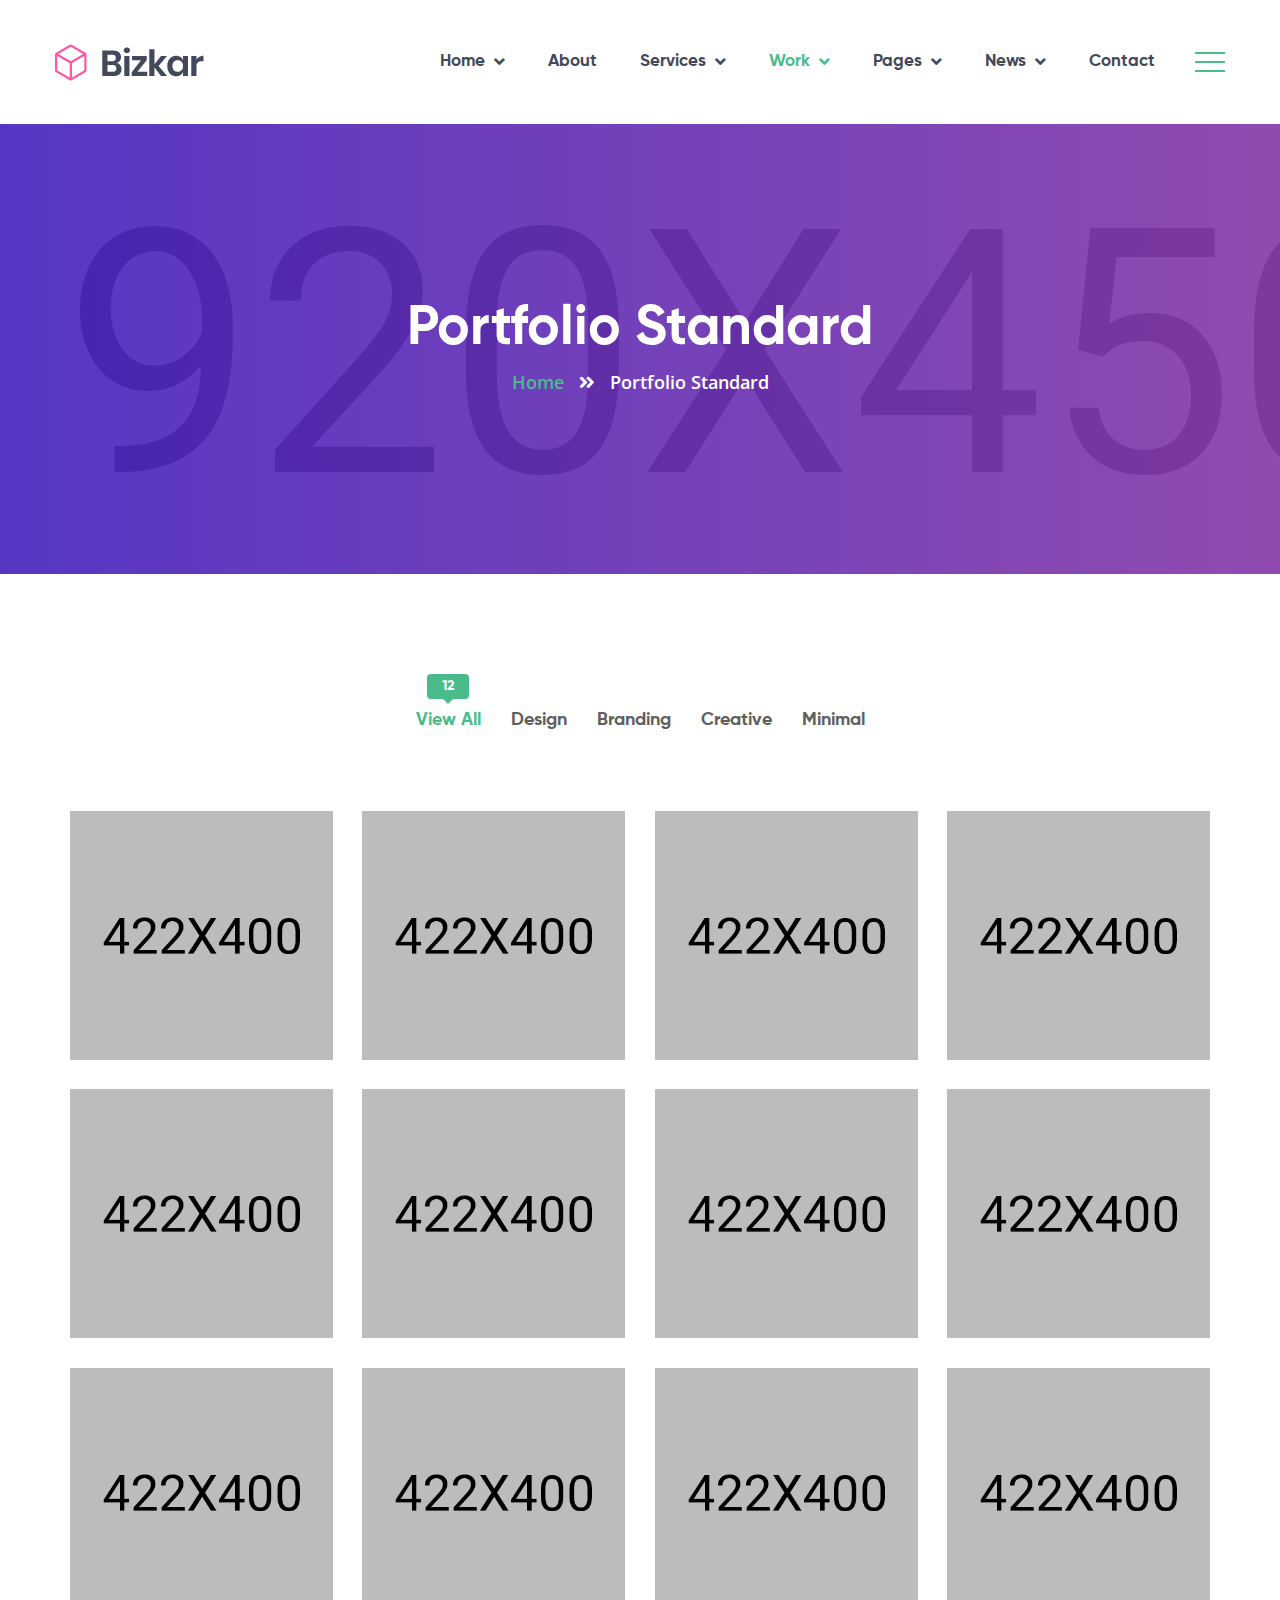
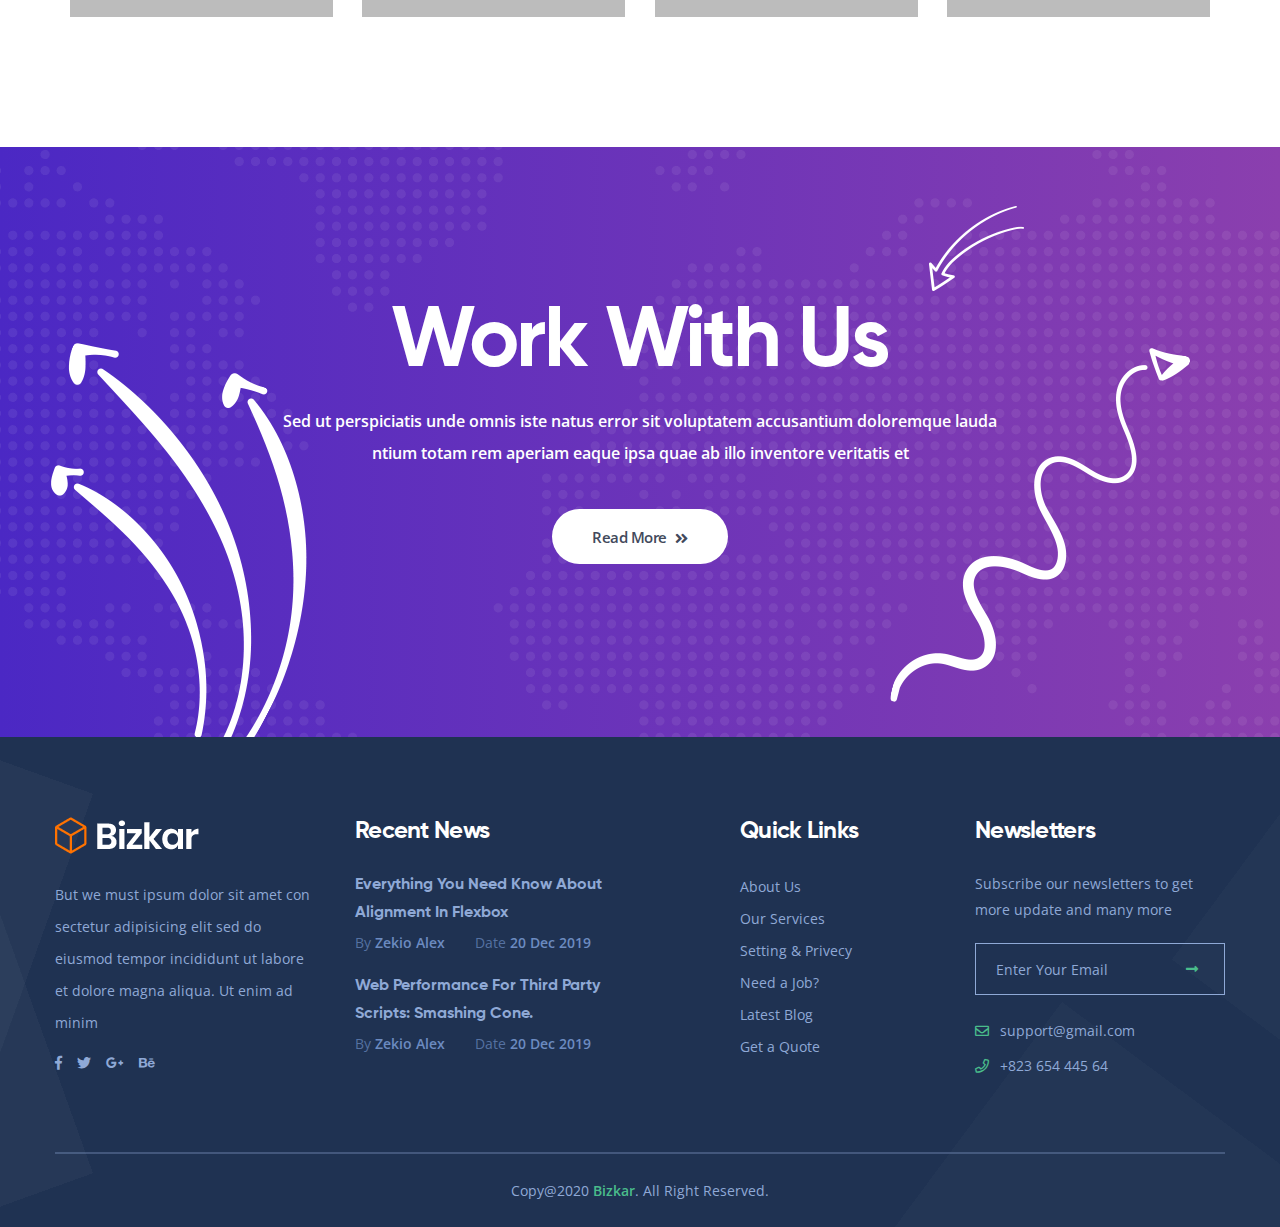
<file: portfolio-standard.html>
<!DOCTYPE html>
<html lang="en">

<head>
    <meta charset="UTF-8">
    <meta name="viewport" content="width=device-width, initial-scale=1.0">
    <meta http-equiv="X-UA-Compatible" content="ie=edge">
    <title>Portfolio Standard || Bizkar || Creative Multi-Purpose HTML Template</title>
    <link rel="apple-touch-icon" sizes="180x180" href="assets/images/favicons/apple-touch-icon.png">
    <link rel="icon" type="image/png" sizes="32x32" href="assets/images/favicons/favicon-32x32.png">
    <link rel="icon" type="image/png" sizes="16x16" href="assets/images/favicons/favicon-16x16.png">
    <link rel="manifest" href="assets/images/favicons/site.webmanifest">

    <!-- plugin scripts -->

    <link href="https://fonts.googleapis.com/css?family=Open+Sans:400,400i,500,600,700&display=swap" rel="stylesheet">

    <link rel="stylesheet" href="assets/css/gilroy-extrabold.css">
    <link rel="stylesheet" href="assets/css/gilroy-light.css">
    <link rel="stylesheet" href="assets/css/gilroy-semibold.css">
    <link rel="stylesheet" href="assets/css/gilroy-bold.css">

    <link rel="stylesheet" href="assets/css/animate.min.css">
    <link rel="stylesheet" href="assets/css/bootstrap.min.css">
    <link rel="stylesheet" href="assets/css/owl.carousel.min.css">
    <link rel="stylesheet" href="assets/css/owl.theme.default.min.css">
    <link rel="stylesheet" href="assets/css/magnific-popup.css">
    <link rel="stylesheet" href="assets/css/fontawesome-all.min.css">
    <link rel="stylesheet" href="assets/css/bootstrap-select.min.css">
    <link rel="stylesheet" href="assets/css/jquery.mCustomScrollbar.min.css">
    <link rel="stylesheet" href="assets/css/bootstrap-datepicker.min.css">



    <!-- template styles -->
    <link rel="stylesheet" href="assets/css/style.css">
    <link rel="stylesheet" href="assets/css/responsive.css">






</head>

<body>
    <div class="preloader">
        <img src="assets/images/loader.png" class="preloader__image" alt="">
    </div><!-- /.preloader -->
    <div class="page-wrapper">

        <header class="site-header-two site-header-two__">
            <nav class="main-nav__two stricky">
                <div class="container">
                    <div class="main-nav__logo-box">
                        <a href="index.html">
                            <img src="assets/images/logo-dark.png" alt="">
                        </a>
                    </div><!-- /.main-nav__logo-box -->
                    <div class="main-nav__main-navigation">
                        <ul class=" main-nav__navigation-box">
                            <li class="dropdown">
                                <a href="index.html">Home</a>
                                <ul>
                                    <li><a href="index.html">Home 01</a></li>
                                    <li><a href="index-2.html">Home 02</a></li>
                                    <li><a href="index-3.html">Home 03</a></li>
                                    <li><a href="index-4.html">Home 04</a></li>
                                    <li><a href="index-5.html">Home 05</a></li>
                                    <li class="dropdown"><a href="#">Header Styles</a>
                                        <ul>
                                            <li><a href="index.html">Header 01</a></li>
                                            <li><a href="index-2.html">Header 02</a></li>
                                            <li><a href="index-3.html">Header 03</a></li>
                                            <li><a href="index-4.html">Header 04</a></li>
                                            <li><a href="index-5.html">Header 05</a></li>
                                        </ul><!-- /.sub-menu -->
                                    </li>
                                </ul><!-- /.sub-menu -->
                            </li>
                            <li>
                                <a href="about.html">About</a>
                            </li>
                            <li class="dropdown">
                                <a href="services-1.html">Services</a>
                                <ul>
                                    <li><a href="services-1.html">Services 01</a></li>
                                    <li><a href="services-2.html">Services 02</a></li>
                                    <li><a href="services-details.html">Services Details</a></li>
                                </ul><!-- /.sub-menu -->
                            </li>
                            <li class="dropdown">
                                <a href="portfolio-standard.html">Work</a>
                                <ul>
                                    <li><a href="portfolio-standard.html">Portfolio Standard</a></li>
                                    <li><a href="portfolio-full.html">Portfolio Full</a></li>
                                    <li><a href="portfolio-masonary.html">Portfolio Masonary</a></li>
                                    <li><a href="portfolio-details.html">Portfolio Details</a></li>
                                </ul><!-- /.sub-menu -->
                            </li>
                            <li class="dropdown">
                                <a href="#">Pages</a>
                                <ul>
                                    <li><a href="pricing.html">Pricing</a></li>
                                    <li><a href="faq.html">FAQ</a></li>
                                    <li><a href="testimonials.html">Testimonials</a></li>
                                    <li><a href="team.html">Team</a></li>
                                </ul><!-- /.sub-menu -->
                            </li>


                            <li class="dropdown">
                                <a href="blog-standard.html">News</a>
                                <ul>
                                    <li><a href="blog-grid.html">News Page</a></li>
                                    <li><a href="blog-standard.html">News List</a></li>
                                    <li><a href="blog-details.html">News Details</a></li>
                                </ul><!-- /.sub-menu -->
                            </li>
                            <li>
                                <a href="contact.html">Contact</a>
                            </li>
                        </ul>
                    </div><!-- /.main-nav__main-navigation -->
                    <div class="main-nav__right">
                        <a href="#" class="side-menu__toggler"><span></span></a>
                    </div><!-- /.main-nav__right -->
                </div><!-- /.container -->
            </nav><!-- /.main-nav__one -->

        </header><!-- /.site-header-two -->
        <section class="page-header" style="background-image: url(assets/images/backgrounds/page-header-bg-1-1.jpg);">
            <div class="container">
                <h2>Portfolio Standard</h2>
                <ul class="list-unstyled thm-breadcrumb">
                    <li><a href="#">Home</a></li>
                    <li><span>Portfolio Standard</span></li>
                </ul><!-- /.list-unstyled thm-breadcrumb -->
            </div><!-- /.container -->
        </section><!-- /.page-header -->
        <section class="portfolio-three portfolio-three__standard-page ">
            <ul class="gallery-filter post-filter has-dynamic-filter-counter portfolio-filter list-unstyled masonary">
                <li class="filter active" data-filter=".masonary-item"><span>View All</span></li>
                <li class="filter" data-filter=".design"><span>Design</span></li>
                <li class="filter" data-filter=".branding"><span>Branding</span></li>
                <li class="filter" data-filter=".creative"><span>Creative</span></li>
                <li class="filter" data-filter=".minimal"><span>Minimal</span></li>
            </ul>
            <div class="container-fluid">
                <div class="row gallery-content filter-layout">
                    <div class="col-lg-3 col-md-6 col-sm-12 design masonary-item">
                        <div class="portfolio-three__single">
                            <div class="portfolio-three__image">
                                <img src="assets/images/portfolio/portfolio-4-1.jpg" alt="">
                            </div><!-- /.portfolio-three__image -->
                            <div class="portfolio-three__content">
                                <div class="portfolio-three__content-inner">
                                    <a href="portfolio-details.html" class="portfolio-three__link"><i class="fa fa-long-arrow-alt-right"></i></a>
                                    <!-- /.portfolio-three__link -->
                                    <h3><a href="portfolio-details.html">Creative Work</a></h3>
                                    <p><a href="portfolio-details.html">Design.</a><a href="portfolio-details.html">Branding</a></p>
                                </div><!-- /.portfolio-three__content-inner -->
                            </div><!-- /.portfolio-three__content -->
                        </div><!-- /.portfolio-three__single -->
                    </div><!-- /.col-md-4 col-sm-12 -->
                    <div class="col-lg-3 col-md-6 col-sm-12 masonary-item design">
                        <div class="portfolio-three__single">
                            <div class="portfolio-three__image">
                                <img src="assets/images/portfolio/portfolio-4-2.jpg" alt="">
                            </div><!-- /.portfolio-three__image -->
                            <div class="portfolio-three__content">
                                <div class="portfolio-three__content-inner">
                                    <a href="portfolio-details.html" class="portfolio-three__link"><i class="fa fa-long-arrow-alt-right"></i></a>
                                    <!-- /.portfolio-three__link -->
                                    <h3><a href="portfolio-details.html">Creative Work</a></h3>
                                    <p><a href="portfolio-details.html">Design.</a><a href="portfolio-details.html">Branding</a></p>
                                </div><!-- /.portfolio-three__content-inner -->
                            </div><!-- /.portfolio-three__content -->
                        </div><!-- /.portfolio-three__single -->
                    </div><!-- /.col-md-4 col-sm-12 -->
                    <div class="col-lg-3 col-md-6 col-sm-12 masonary-item minimal">
                        <div class="portfolio-three__single">
                            <div class="portfolio-three__image">
                                <img src="assets/images/portfolio/portfolio-4-3.jpg" alt="">
                            </div><!-- /.portfolio-three__image -->
                            <div class="portfolio-three__content">
                                <div class="portfolio-three__content-inner">
                                    <a href="portfolio-details.html" class="portfolio-three__link"><i class="fa fa-long-arrow-alt-right"></i></a>
                                    <!-- /.portfolio-three__link -->
                                    <h3><a href="portfolio-details.html">Creative Work</a></h3>
                                    <p><a href="portfolio-details.html">Design.</a><a href="portfolio-details.html">Branding</a></p>
                                </div><!-- /.portfolio-three__content-inner -->
                            </div><!-- /.portfolio-three__content -->
                        </div><!-- /.portfolio-three__single -->
                    </div><!-- /.col-md-4 col-sm-12 -->
                    <div class="col-lg-3 col-md-6 col-sm-12 masonary-item branding creative">
                        <div class="portfolio-three__single">
                            <div class="portfolio-three__image">
                                <img src="assets/images/portfolio/portfolio-4-4.jpg" alt="">
                            </div><!-- /.portfolio-three__image -->
                            <div class="portfolio-three__content">
                                <div class="portfolio-three__content-inner">
                                    <a href="portfolio-details.html" class="portfolio-three__link"><i class="fa fa-long-arrow-alt-right"></i></a>
                                    <!-- /.portfolio-three__link -->
                                    <h3><a href="portfolio-details.html">Creative Work</a></h3>
                                    <p><a href="portfolio-details.html">Design.</a><a href="portfolio-details.html">Branding</a></p>
                                </div><!-- /.portfolio-three__content-inner -->
                            </div><!-- /.portfolio-three__content -->
                        </div><!-- /.portfolio-three__single -->
                    </div><!-- /.col-md-4 col-sm-12 -->
                    <div class="col-lg-3 col-md-6 col-sm-12 masonary-item design">
                        <div class="portfolio-three__single">
                            <div class="portfolio-three__image">
                                <img src="assets/images/portfolio/portfolio-4-5.jpg" alt="">
                            </div><!-- /.portfolio-three__image -->
                            <div class="portfolio-three__content">
                                <div class="portfolio-three__content-inner">
                                    <a href="portfolio-details.html" class="portfolio-three__link"><i class="fa fa-long-arrow-alt-right"></i></a>
                                    <!-- /.portfolio-three__link -->
                                    <h3><a href="portfolio-details.html">Creative Work</a></h3>
                                    <p><a href="portfolio-details.html">Design.</a><a href="portfolio-details.html">Branding</a></p>
                                </div><!-- /.portfolio-three__content-inner -->
                            </div><!-- /.portfolio-three__content -->
                        </div><!-- /.portfolio-three__single -->
                    </div><!-- /.col-md-4 col-sm-12 -->
                    <div class="col-lg-3 col-md-6 col-sm-12 masonary-item design">
                        <div class="portfolio-three__single">
                            <div class="portfolio-three__image">
                                <img src="assets/images/portfolio/portfolio-4-6.jpg" alt="">
                            </div><!-- /.portfolio-three__image -->
                            <div class="portfolio-three__content">
                                <div class="portfolio-three__content-inner">
                                    <a href="portfolio-details.html" class="portfolio-three__link"><i class="fa fa-long-arrow-alt-right"></i></a>
                                    <!-- /.portfolio-three__link -->
                                    <h3><a href="portfolio-details.html">Creative Work</a></h3>
                                    <p><a href="portfolio-details.html">Design.</a><a href="portfolio-details.html">Branding</a></p>
                                </div><!-- /.portfolio-three__content-inner -->
                            </div><!-- /.portfolio-three__content -->
                        </div><!-- /.portfolio-three__single -->
                    </div><!-- /.col-md-4 col-sm-12 -->
                    <div class="col-lg-3 col-md-6 col-sm-12 masonary-item minimal">
                        <div class="portfolio-three__single">
                            <div class="portfolio-three__image">
                                <img src="assets/images/portfolio/portfolio-4-7.jpg" alt="">
                            </div><!-- /.portfolio-three__image -->
                            <div class="portfolio-three__content">
                                <div class="portfolio-three__content-inner">
                                    <a href="portfolio-details.html" class="portfolio-three__link"><i class="fa fa-long-arrow-alt-right"></i></a>
                                    <!-- /.portfolio-three__link -->
                                    <h3><a href="portfolio-details.html">Creative Work</a></h3>
                                    <p><a href="portfolio-details.html">Design.</a><a href="portfolio-details.html">Branding</a></p>
                                </div><!-- /.portfolio-three__content-inner -->
                            </div><!-- /.portfolio-three__content -->
                        </div><!-- /.portfolio-three__single -->
                    </div><!-- /.col-md-4 col-sm-12 -->
                    <div class="col-lg-3 col-md-6 col-sm-12 masonary-item minimal design">
                        <div class="portfolio-three__single">
                            <div class="portfolio-three__image">
                                <img src="assets/images/portfolio/portfolio-4-8.jpg" alt="">
                            </div><!-- /.portfolio-three__image -->
                            <div class="portfolio-three__content">
                                <div class="portfolio-three__content-inner">
                                    <a href="portfolio-details.html" class="portfolio-three__link"><i class="fa fa-long-arrow-alt-right"></i></a>
                                    <!-- /.portfolio-three__link -->
                                    <h3><a href="portfolio-details.html">Creative Work</a></h3>
                                    <p><a href="portfolio-details.html">Design.</a><a href="portfolio-details.html">Branding</a></p>
                                </div><!-- /.portfolio-three__content-inner -->
                            </div><!-- /.portfolio-three__content -->
                        </div><!-- /.portfolio-three__single -->
                    </div><!-- /.col-md-4 col-sm-12 -->
                    <div class="col-lg-3 col-md-6 col-sm-12 masonary-item creative">
                        <div class="portfolio-three__single">
                            <div class="portfolio-three__image">
                                <img src="assets/images/portfolio/portfolio-4-9.jpg" alt="">
                            </div><!-- /.portfolio-three__image -->
                            <div class="portfolio-three__content">
                                <div class="portfolio-three__content-inner">
                                    <a href="portfolio-details.html" class="portfolio-three__link"><i class="fa fa-long-arrow-alt-right"></i></a>
                                    <!-- /.portfolio-three__link -->
                                    <h3><a href="portfolio-details.html">Creative Work</a></h3>
                                    <p><a href="portfolio-details.html">Design.</a><a href="portfolio-details.html">Branding</a></p>
                                </div><!-- /.portfolio-three__content-inner -->
                            </div><!-- /.portfolio-three__content -->
                        </div><!-- /.portfolio-three__single -->
                    </div><!-- /.col-md-4 col-sm-12 -->
                    <div class="col-lg-3 col-md-6 col-sm-12 masonary-item">
                        <div class="portfolio-three__single">
                            <div class="portfolio-three__image">
                                <img src="assets/images/portfolio/portfolio-4-10.jpg" alt="">
                            </div><!-- /.portfolio-three__image -->
                            <div class="portfolio-three__content">
                                <div class="portfolio-three__content-inner">
                                    <a href="portfolio-details.html" class="portfolio-three__link"><i class="fa fa-long-arrow-alt-right"></i></a>
                                    <!-- /.portfolio-three__link -->
                                    <h3><a href="portfolio-details.html">Creative Work</a></h3>
                                    <p><a href="portfolio-details.html">Design.</a><a href="portfolio-details.html">Branding</a></p>
                                </div><!-- /.portfolio-three__content-inner -->
                            </div><!-- /.portfolio-three__content -->
                        </div><!-- /.portfolio-three__single -->
                    </div><!-- /.col-md-4 col-sm-12 -->
                    <div class="col-lg-3 col-md-6 col-sm-12 masonary-item">
                        <div class="portfolio-three__single">
                            <div class="portfolio-three__image">
                                <img src="assets/images/portfolio/portfolio-4-11.jpg" alt="">
                            </div><!-- /.portfolio-three__image -->
                            <div class="portfolio-three__content">
                                <div class="portfolio-three__content-inner">
                                    <a href="portfolio-details.html" class="portfolio-three__link"><i class="fa fa-long-arrow-alt-right"></i></a>
                                    <!-- /.portfolio-three__link -->
                                    <h3><a href="portfolio-details.html">Creative Work</a></h3>
                                    <p><a href="portfolio-details.html">Design.</a><a href="portfolio-details.html">Branding</a></p>
                                </div><!-- /.portfolio-three__content-inner -->
                            </div><!-- /.portfolio-three__content -->
                        </div><!-- /.portfolio-three__single -->
                    </div><!-- /.col-md-4 col-sm-12 -->
                    <div class="col-lg-3 col-md-6 col-sm-12 masonary-item">
                        <div class="portfolio-three__single">
                            <div class="portfolio-three__image">
                                <img src="assets/images/portfolio/portfolio-4-12.jpg" alt="">
                            </div><!-- /.portfolio-three__image -->
                            <div class="portfolio-three__content">
                                <div class="portfolio-three__content-inner">
                                    <a href="portfolio-details.html" class="portfolio-three__link"><i class="fa fa-long-arrow-alt-right"></i></a>
                                    <!-- /.portfolio-three__link -->
                                    <h3><a href="portfolio-details.html">Creative Work</a></h3>
                                    <p><a href="portfolio-details.html">Design.</a><a href="portfolio-details.html">Branding</a></p>
                                </div><!-- /.portfolio-three__content-inner -->
                            </div><!-- /.portfolio-three__content -->
                        </div><!-- /.portfolio-three__single -->
                    </div><!-- /.col-md-4 col-sm-12 -->
                </div><!-- /.row no-gutters -->
            </div><!-- /.container-fluid -->
        </section><!-- /.portfolio-three -->

        <section class="cta-eleven">
            <img src="assets/images/shapes/cta-shape-2-1.png" class="cta-eleven__moc-1" alt="">
            <img src="assets/images/shapes/cta-shape-2-2.png" class="cta-eleven__moc-2" alt="">
            <img src="assets/images/shapes/cta-shape-2-3.png" class="cta-eleven__moc-3" alt="">
            <div class="container">
                <h3>Work With Us</h3>
                <p>Sed ut perspiciatis unde omnis iste natus error sit voluptatem accusantium doloremque lauda <br> ntium totam
                    rem aperiam eaque ipsa quae ab illo inventore veritatis et </p>
                <a href="#" class="thm-btn cta-eleven__btn">Read More <i class="fa fa-angle-double-right"></i></a>
                <!-- /.thm-btn cta-eleven__btn -->
            </div><!-- /.container -->
        </section><!-- /.cta-eleven -->

        <div class="site-footer-two">
            <img src="assets/images/shapes/footer-shape-2-1.png" alt="" class="site-footer-two__shape-1">
            <img src="assets/images/shapes/footer-shape-2-2.png" alt="" class="site-footer-two__shape-2">
            <div class="site-footer-two__upper">
                <div class="container">
                    <div class="row">
                        <div class="col-xl-3 col-lg-6">
                            <div class="footer-widget footer-widget__about">
                                <a href="index.html">
                                    <img src="assets/images/logo-2-2.png" alt="">
                                </a>
                                <p>But we must ipsum dolor sit amet con sectetur adipisicing elit sed do eiusmod tempor incididunt ut labore et dolore magna aliqua. Ut enim ad minim</p>
                                <div class="footer-widget__social">
                                    <a href="#"><i class="fab fa-facebook-f"></i></a>
                                    <a href="#"><i class="fab fa-twitter"></i></a>
                                    <a href="#"><i class="fab fa-google-plus-g"></i></a>
                                    <a href="#"><i class="fab fa-behance"></i></a>
                                </div><!-- /.footer-widget__social -->
                            </div><!-- /.footer-widget footer-widget__about -->
                        </div><!-- /.col-lg-3 -->
                        <div class="col-xl-3 col-lg-6">
                            <div class="footer-widget footer-widget__post">
                                <h3 class="footer-widget__title">Recent News</h3><!-- /.footer-widget__title -->
                                <div class="footer-widget__post-wrap">
                                    <div class="footer-widget__post-single">
                                        <h3><a href="blog-details.html">Everything You Need Know About Alignment In Flexbox</a></h3>
                                        <div class="footer-widget__post-meta">
                                            <a href="#">By <span>Zekio Alex</span></a>
                                            <a href="#">Date <span>20 Dec 2019</span></a>
                                        </div><!-- /.footer-widget__post-meta -->
                                    </div><!-- /.footer-widget__post-single -->
                                    <div class="footer-widget__post-single">
                                        <h3><a href="blog-details.html">Web Performance For Third Party Scripts: Smashing Cone.</a></h3>
                                        <div class="footer-widget__post-meta">
                                            <a href="#">By <span>Zekio Alex</span></a>
                                            <a href="#">Date <span>20 Dec 2019</span></a>
                                        </div><!-- /.footer-widget__post-meta -->
                                    </div><!-- /.footer-widget__post-single -->
                                </div><!-- /.footer-widget__post-wrap -->
                            </div><!-- /.footer-widget footer-widget__post -->
                        </div><!-- /.col-lg-3 -->
                        <div class="col-xl-3 col-lg-6">
                            <div class="footer-widget footer-widget__links">
                                <h3 class="footer-widget__title">Quick Links</h3><!-- /.footer-widget__title -->
                                <ul class="footer-widget__links-list list-unstyled">
                                    <li><a href="#">About Us</a></li>
                                    <li><a href="#">Our Services</a></li>
                                    <li><a href="#">Setting & Privecy</a></li>
                                    <li><a href="#">Need a Job?</a></li>
                                    <li><a href="#">Latest Blog</a></li>
                                    <li><a href="#">Get a Quote</a></li>
                                </ul><!-- /.footer-widget__links-list -->
                            </div><!-- /.footer-widget footer-widget__post -->
                        </div><!-- /.col-lg-3 -->
                        <div class="col-xl-3 col-lg-6">
                            <div class="footer-widget footer-widget__contact">
                                <h3 class="footer-widget__title">Newsletters</h3><!-- /.footer-widget__title -->
                                <p>Subscribe our newsletters to get more
                                    update and many more</p>
                                <form action="#" class="footer__mc-form">
                                    <input type="text" placeholder="Enter Your Email">
                                    <button type="submit"><i class="fa fa-long-arrow-alt-right"></i></button>
                                </form><!-- /.footer__mc-form -->
                                <ul class="footer-widget__contact-list list-unstyled">
                                    <li>
                                        <i class="far fa-envelope"></i>
                                        <a href="mailto:support@gmail.com">support@gmail.com</a>
                                    </li>
                                    <li>
                                        <i class="far fa-phone"></i>
                                        <a href="tel:+823-654-445-64">+823 654 445 64</a>
                                    </li>
                                </ul><!-- /.footer-widget__contact-list -->
                            </div><!-- /.footer-widget footer-widget__post -->
                        </div><!-- /.col-lg-3 -->
                    </div><!-- /.row -->
                </div><!-- /.container -->
            </div><!-- /.site-footer-two__upper -->
            <div class="site-footer-two__bottom">
                <div class="container">
                    <p>Copy@2020 <a href="#">Bizkar</a>. All Right Reserved.</p>
                </div><!-- /.container -->
            </div><!-- /.site-footer-two__bottom -->
        </div><!-- /.site-footer-two -->
    </div><!-- /.page-wrapper -->


    <a href="#" data-target="html" class="scroll-to-target scroll-to-top"><i class="fa fa-angle-up"></i></a>


    <div class="side-menu__block">


        <div class="side-menu__block-overlay custom-cursor__overlay">
            <div class="cursor"></div>
            <div class="cursor-follower"></div>
        </div><!-- /.side-menu__block-overlay -->
        <div class="side-menu__block-inner ">
            <div class="side-menu__top justify-content-end">

                <a href="#" class="side-menu__toggler side-menu__close-btn"><img src="assets/images/shapes/close-1-1.png" alt=""></a>
            </div><!-- /.side-menu__top -->


            <nav class="mobile-nav__container">
                <!-- content is loading via js -->
            </nav>
            <div class="side-menu__sep"></div><!-- /.side-menu__sep -->
            <div class="side-menu__content">
                <p>Lorem Ipsum is simply dummy text the printing and setting industry. Lorm Ipsum has been the industry's stanard dummy text ever. </p>
                <p><a href="mailto:needhelp@bizkar.com">needhelp@bizkar.com</a> <br> <a href="tel:888-999-0000">888 999 0000</a></p>
                <div class="side-menu__social">
                    <a class="fab fa-facebook-f" href="#"></a>
                    <a class="fab fa-twitter" href="#"></a>
                    <a class="fab fa-instagram" href="#"></a>
                    <a class="fab fa-pinterest-p" href="#"></a>
                </div>
            </div><!-- /.side-menu__content -->
        </div><!-- /.side-menu__block-inner -->
    </div><!-- /.side-menu__block -->



    <div class="search-popup" style="display: none;">
        <div class="search-popup__overlay custom-cursor__overlay">
            <div class="cursor"></div>
            <div class="cursor-follower"></div>
        </div><!-- /.search-popup__overlay -->
        <div class="search-popup__inner">
            <form action="#" class="search-popup__form">
                <input type="text" name="search" placeholder="Type here to Search....">
                <button type="submit"><i class="fa fa-search"></i></button>
            </form>
        </div><!-- /.search-popup__inner -->
    </div><!-- /.search-popup -->


    <script src="assets/js/jquery.min.js"></script>
    <script src="assets/js/bootstrap.bundle.min.js"></script>
    <script src="assets/js/owl.carousel.min.js"></script>
    <script src="assets/js/waypoints.min.js"></script>
    <script src="assets/js/jquery.counterup.min.js"></script>
    <script src="assets/js/TweenMax.min.js"></script>
    <script src="assets/js/wow.js"></script>
    <script src="assets/js/jquery.magnific-popup.min.js"></script>
    <script src="assets/js/jquery.ajaxchimp.min.js"></script>
    <script src="assets/js/jquery.validate.min.js"></script>
    <script src="assets/js/bootstrap-select.min.js"></script>
    <script src="assets/js/jquery.mCustomScrollbar.concat.min.js"></script>
    <script src="assets/js/bootstrap-datepicker.min.js"></script>
    <script src="assets/js/isotope.js"></script>

    <!-- template scripts -->
    <script src="assets/js/theme.js"></script>
</body>

</html>
</file>
<file: assets/css/gilroy-extrabold.css>
@font-face {
  font-family: 'Gilroy-ExtraBold';
  src: url('../fonts/Gilroy-ExtraBold.eot?#iefix') format('embedded-opentype'),  url('../fonts/Gilroy-ExtraBold.otf')  format('opentype'),
	     url('../fonts/Gilroy-ExtraBold.woff') format('woff'), url('../fonts/Gilroy-ExtraBold.ttf')  format('truetype'), url('../fonts/Gilroy-ExtraBold.svg#Gilroy-ExtraBold') format('svg');
  font-weight: normal;
  font-style: normal;
}
</file>
<file: assets/css/gilroy-light.css>
@font-face {
  font-family: 'Gilroy-Light';
  src: url('../fonts/Gilroy-Light.eot?#iefix') format('embedded-opentype'),  url('../fonts/Gilroy-Light.otf')  format('opentype'),
	     url('../fonts/Gilroy-Light.woff') format('woff'), url('../fonts/Gilroy-Light.ttf')  format('truetype'), url('../fonts/Gilroy-Light.svg#Gilroy-Light') format('svg');
  font-weight: normal;
  font-style: normal;
}
</file>
<file: assets/css/gilroy-semibold.css>
@font-face {
  font-family: 'Gilroy-SemiBold';
  src: url('../fonts/Gilroy-SemiBold.eot?#iefix') format('embedded-opentype'),  url('../fonts/Gilroy-SemiBold.otf')  format('opentype'),
	     url('../fonts/Gilroy-SemiBold.woff') format('woff'), url('../fonts/Gilroy-SemiBold.ttf')  format('truetype'), url('../fonts/Gilroy-SemiBold.svg#Gilroy-SemiBold') format('svg');
  font-weight: normal;
  font-style: normal;
}
</file>
<file: assets/css/gilroy-bold.css>
@font-face {
  font-family: 'Gilroy-Bold';
  src: url('../fonts/Gilroy-Bold.eot?#iefix') format('embedded-opentype'),  url('../fonts/Gilroy-Bold.woff') format('woff'), url('../fonts/Gilroy-Bold.ttf')  format('truetype'), url('../fonts/Gilroy-Bold.svg#Gilroy-Bold') format('svg');
  font-weight: normal;
  font-style: normal;
}
</file>
<file: assets/css/style.css>
/*--------------------------------------------------------------
>>> TABLE OF CONTENTS:
----------------------------------------------------------------
# Common
# Animations
# Topbar
# Main Menu
# Banner
# Brand
# Footer
# Services
# About
# Team
# Progress
# Portfolio
# Funfact
# Testimonials
# Call to action
# Blog
# Sidemenu
# Contact
	## Contact Two
# Pricing
# Case
# Video
# FAQ
# Social Counter
# Page Header
# Step
# Sidebar
--------------------------------------------------------------*/


/*--------------------------------------------------------------
# Common
--------------------------------------------------------------*/

/*font-family: 'Open Sans', sans-serif;
font-family: 'Gilroy-Light';
font-family: 'Gilroy-SemiBold';
font-family: 'Gilroy-Bold';
font-family: 'Gilroy-ExtraBold';*/

:root {
	--thm-font: 'Open Sans', sans-serif;
	--heading-font: 'Gilroy-Bold';
	--special-font-exb: 'Gilroy-ExtraBold';
	--special-font-light: 'Gilroy-Light';
	--special-font-bold: 'Gilroy-Bold';
	--special-font-smb: 'Gilroy-SemiBold';
	--thm-base: #4abc8b;
	--thm-base-rgb: 255, 87, 164;
	--thm-primary: #4275ff;
	--thm-primary-rgb: 66, 117, 255;
	--thm-black: #42495b;
	--thm-black-rgb: 66, 73, 91;
	--thm-gray: #7b86f1;
	--thm-gray-rgb: 123, 134, 241;
}


body {
	font-family: var(--thm-font);
	color: #5f5f5f;
	font-size: 14px;
	line-height: 32px;
}

a:active,
a:hover,
a:focus,
a:visited {
	text-decoration: none;
}

h1,
h2,
h3,
h4,
h5,
h6 {
	font-family: var(--heading-font);
}

.page-wrapper {
	position: relative;
	margin: 0 auto;
	width: 100%;
	min-width: 300px;
	overflow: hidden;
}

@media (min-width: 1200px) {
	.container {
		max-width: 1200px;
	}
}



.thm-btn {
	display: inline-block;
	vertical-align: middle;
	border: none;
	outline: none;
	background-color: var(--thm-base);
	font-size: 15px;
	color: #fff;
	font-weight: 600;
	letter-spacing: -.03em;
	text-transform: capitalize;
	padding: 11.5px 28.5px;
	border-radius: 27.5px;
	-webkit-transition: all .4s ease;
	transition: all .4s ease;
}

.thm-btn i {
	position: relative;
	top: 1px;
	margin-left: 5px;
}

.thm-btn:hover {
	background-color: var(--thm-black);
	color: #ffffff;
}

/* block title */

.block-title {
	margin-bottom: 72px;
}

.block-title h3 {
	margin: 0;
	color: var(--thm-black);
	font-family: var(--special-font-bold);
	font-size: 55px;
	line-height: 56px;
	letter-spacing: -.03em;
}

.block-title p {
	margin: 0;
	color: var(--thm-base);
	font-size: 14px;
	font-weight: bold;
	margin-bottom: 20px;
}

.block-title p span {
	display: inline-block;
	padding-left: 15.5px;
	padding-right: 15.5px;
	line-height: 28px;
	border-radius: 5px;
	background-color: rgba(var(--thm-base-rgb), .1);
}

.block-title__line {
	display: block;
	margin-top: 35px;
	width: 80px;
	height: 3px;
	background-color: var(--thm-base);
	border-radius: 1.5px;
	position: relative;
	margin-left: 35px;
}

.text-center .block-title__line {
	margin-left: auto;
	margin-right: auto;
}

.block-title__line::before,
.block-title__line::after {
	content: '';
	display: block;
	width: 25px;
	height: 3px;
	background-color: #7b86f1;
	opacity: 0.2;
	border-radius: 1.5px;
}

.block-title__line::before {
	position: absolute;
	top: 50%;
	left: 100%;
	-webkit-transform: translateY(-50%) translateX(10px);
	transform: translateY(-50%) translateX(10px);
}

.block-title__line::after {
	position: absolute;
	top: 50%;
	right: 100%;
	-webkit-transform: translateY(-50%) translateX(-10px);
	transform: translateY(-50%) translateX(-10px);
}

/* block title two */

.block-title-two {
	text-align: center;
	margin-bottom: 70px;
}

.block-title-two p {
	color: var(--thm-base);
	text-transform: uppercase;
	font-size: 20px;
	letter-spacing: .2em;
	line-height: 1em;
	margin: 0;
	margin-bottom: 15px;
	font-family: var(--special-font-bold);
}

.block-title-two h3 {
	margin: 0;
	font-size: 50px;
	line-height: 55px;
	font-family: var(--special-font-bold);
	letter-spacing: -.03em;
	color: var(--thm-black);
}

.block-title-two__home-five p {
	color: #5f6fff;
	font-size: 14px;
}

.block-title-two__home-five h3 {
	color: #42495b;
	font-size: 55px;
}

.bootstrap-select .btn-light:not(:disabled):not(.disabled).active,
.bootstrap-select .btn-light:not(:disabled):not(.disabled):active,
.bootstrap-select .show>.btn-light.dropdown-toggle {
	background-color: transparent !important;
	box-shadow: none !important;
	outline: none !important;
}

.bootstrap-select>.dropdown-toggle {
	box-shadow: none !important;
}

.bootstrap-select .dropdown-toggle:focus,
.bootstrap-select>select.mobile-device:focus+.dropdown-toggle {
	outline: none !important;
}

.bootstrap-select .dropdown-menu {
	padding-top: 0;
	padding-bottom: 0;
	margin-top: 0;
	z-index: 991;
	border-radius: 0;
}

.bootstrap-select .dropdown-menu>li+li>a {
	border-top: 1px solid var(--thm-gray);
}

.bootstrap-select .dropdown-menu>li.selected>a {
	background: var(--thm-primary);
	color: #fff;
}

.bootstrap-select .dropdown-menu>li>a {
	font-size: 16px;
	font-weight: 500;
	padding: 4px 20px;
	color: var(--thm-black);
	-webkit-transition: all .4s ease;
	transition: all .4s ease;
}

.bootstrap-select .dropdown-menu>li>a:hover {
	background: var(--thm-primary);
	color: #fff;
	cursor: pointer;
}

/* datepicker */

.datepicker.dropdown-menu {
	min-width: 17rem;
}

.datepicker table {
	width: 100%;
}

.post-pagination {
	display: -webkit-box;
	display: flex;
	-webkit-box-pack: center;
	justify-content: center;
	-webkit-box-align: center;
	align-items: center;
	flex-wrap: wrap;
}

.post-pagination a {
	border-radius: 50%;
	border-width: 1px;
	border-style: solid;
	border-color: rgba(225, 90, 19, .2);
	color: #9ca3a9;
	font-size: 18px;
	font-weight: 600;
	text-align: center;
	padding: 0;
	display: -webkit-box;
	display: flex;
	-webkit-box-align: center;
	align-items: center;
	-webkit-box-pack: center;
	justify-content: center;
	width: 57px;
	height: 57px;
	-webkit-transition: all .4s ease;
	transition: all .4s ease;
}

.post-pagination a:hover {
	background-color: var(--thm-primary);
	color: #fff;
}

.post-pagination a.active {
	background-color: var(--thm-base);
	color: #fff;
	cursor: auto;
}

.post-pagination a+a {
	margin-left: 15px;
}


.preloader {
	position: fixed;
	background-color: #fff;
	background-position: center center;
	background-repeat: no-repeat;
	top: 0;
	left: 0;
	right: 0;
	bottom: 0;
	z-index: 9991;
	display: -webkit-box;
	display: flex;
	-webkit-box-pack: center;
	justify-content: center;
	-webkit-box-align: center;
	align-items: center;
	text-align: center;
}

.preloader__image {
	-webkit-animation-fill-mode: both;
	animation-fill-mode: both;
	-webkit-animation-name: flipInY;
	animation-name: flipInY;
	-webkit-animation-duration: 2s;
	animation-duration: 2s;
	-webkit-animation-iteration-count: infinite;
	animation-iteration-count: infinite;
}

.scroll-to-top {
	display: inline-block;
	width: 45px;
	height: 45px;
	background: var(--thm-primary);
	position: fixed;
	bottom: 40px;
	right: 40px;
	z-index: 99;
	text-align: center;
	-webkit-transition: all .4s ease;
	transition: all .4s ease;
	display: none;
	border-radius: 50%;
	transition: all .4s ease;
}

.scroll-to-top i {
	color: #ffffff;
	font-size: 18px;
	line-height: 45px;
}

.scroll-to-top:hover {
	background-color: var(--thm-black);
}

.scroll-to-top:hover i {
	color: #fff;
}

.thm-base-bg {
	background-color: var(--thm-primary);
}

.thm-base-bg-2 {
	background-color: var(--thm-base);
}

.thm-gray-bg {
	background-color: var(--thm-gray);
}




/* Cursor Style */
.cursor {
	position: absolute;
	background-color: #fff;
	width: 6px;
	height: 6px;
	border-radius: 100%;
	z-index: 1;
	-webkit-transition: 0.2s cubic-bezier(0.75, -0.27, 0.3, 1.33) opacity, 0.3s cubic-bezier(0.75, -1.27, 0.3, 2.33) -webkit-transform;
	transition: 0.2s cubic-bezier(0.75, -0.27, 0.3, 1.33) opacity, 0.3s cubic-bezier(0.75, -1.27, 0.3, 2.33) -webkit-transform;
	transition: 0.3s cubic-bezier(0.75, -1.27, 0.3, 2.33) transform, 0.2s cubic-bezier(0.75, -0.27, 0.3, 1.33) opacity;
	transition: 0.3s cubic-bezier(0.75, -1.27, 0.3, 2.33) transform, 0.2s cubic-bezier(0.75, -0.27, 0.3, 1.33) opacity, 0.3s cubic-bezier(0.75, -1.27, 0.3, 2.33) -webkit-transform;
	-webkit-user-select: none;
	-moz-user-select: none;
	-ms-user-select: none;
	user-select: none;
	pointer-events: none;
	z-index: 10000;
	-webkit-transform: scale(1);
	transform: scale(1);
	visibility: hidden;
}

.cursor {
	visibility: visible;
}

.cursor.active {
	opacity: 0.5;
	-webkit-transform: scale(0);
	transform: scale(0);
}

.cursor.hovered {
	opacity: 0.08;
}

.cursor-follower {
	position: absolute;
	background-color: RGBA(255, 255, 255, 0.3);
	width: 50px;
	height: 50px;
	border-radius: 100%;
	z-index: 1;
	-webkit-transition: 0.2s cubic-bezier(0.75, -0.27, 0.3, 1.33) opacity, 0.6s cubic-bezier(0.75, -1.27, 0.3, 2.33) -webkit-transform;
	transition: 0.2s cubic-bezier(0.75, -0.27, 0.3, 1.33) opacity, 0.6s cubic-bezier(0.75, -1.27, 0.3, 2.33) -webkit-transform;
	transition: 0.6s cubic-bezier(0.75, -1.27, 0.3, 2.33) transform, 0.2s cubic-bezier(0.75, -0.27, 0.3, 1.33) opacity;
	transition: 0.6s cubic-bezier(0.75, -1.27, 0.3, 2.33) transform, 0.2s cubic-bezier(0.75, -0.27, 0.3, 1.33) opacity, 0.6s cubic-bezier(0.75, -1.27, 0.3, 2.33) -webkit-transform;
	-webkit-user-select: none;
	-moz-user-select: none;
	-ms-user-select: none;
	user-select: none;
	pointer-events: none;
	z-index: 10000;
	visibility: hidden;
}

.cursor-follower {
	visibility: visible;
}

.cursor-follower.active {
	opacity: 0.7;
	-webkit-transform: scale(1);
	transform: scale(1);
}

.cursor-follower.hovered {
	opacity: 0.08;
}

.cursor-follower.close-cursor:before {
	position: absolute;
	content: '';
	height: 25px;
	width: 2px;
	background: #fff;
	left: 48%;
	top: 12px;
	-webkit-transform: rotate(-45deg);
	transform: rotate(-45deg);
	display: inline-block;
}

.cursor-follower.close-cursor:after {
	position: absolute;
	content: '';
	height: 25px;
	width: 2px;
	background: #fff;
	right: 48%;
	top: 12px;
	-webkit-transform: rotate(45deg);
	transform: rotate(45deg);
}

/*--------------------------------------------------------------
# Animations
--------------------------------------------------------------*/

@-webkit-keyframes ImgBounce {
	0% {
		-webkit-transform: translateY(0);
		transform: translateY(0);
	}

	100% {
		-webkit-transform: translateY(-30px);
		transform: translateY(-30px);
	}
}

@keyframes ImgBounce {
	0% {
		-webkit-transform: translateY(0);
		transform: translateY(0);
	}

	100% {
		-webkit-transform: translateY(-30px);
		transform: translateY(-30px);
	}
}

@-webkit-keyframes bubbleMover {
	0% {
		-webkit-transform: translateY(0px) translateX(0) rotate(0);
		transform: translateY(0px) translateX(0) rotate(0);
	}

	30% {
		-webkit-transform: translateY(30px) translateX(50px) rotate(15deg);
		transform: translateY(30px) translateX(50px) rotate(15deg);
		-webkit-transform-origin: center center;
		transform-origin: center center;
	}

	50% {
		-webkit-transform: translateY(50px) translateX(100px) rotate(45deg);
		transform: translateY(50px) translateX(100px) rotate(45deg);
		-webkit-transform-origin: right bottom;
		transform-origin: right bottom;
	}

	80% {
		-webkit-transform: translateY(30px) translateX(50px) rotate(15deg);
		transform: translateY(30px) translateX(50px) rotate(15deg);
		-webkit-transform-origin: left top;
		transform-origin: left top;
	}

	100% {
		-webkit-transform: translateY(0px) translateX(0) rotate(0);
		transform: translateY(0px) translateX(0) rotate(0);
		-webkit-transform-origin: center center;
		transform-origin: center center;
	}
}

@keyframes bubbleMover {
	0% {
		-webkit-transform: translateY(0px) translateX(0) rotate(0);
		transform: translateY(0px) translateX(0) rotate(0);
	}

	30% {
		-webkit-transform: translateY(30px) translateX(50px) rotate(15deg);
		transform: translateY(30px) translateX(50px) rotate(15deg);
		-webkit-transform-origin: center center;
		transform-origin: center center;
	}

	50% {
		-webkit-transform: translateY(50px) translateX(100px) rotate(45deg);
		transform: translateY(50px) translateX(100px) rotate(45deg);
		-webkit-transform-origin: right bottom;
		transform-origin: right bottom;
	}

	80% {
		-webkit-transform: translateY(30px) translateX(50px) rotate(15deg);
		transform: translateY(30px) translateX(50px) rotate(15deg);
		-webkit-transform-origin: left top;
		transform-origin: left top;
	}

	100% {
		-webkit-transform: translateY(0px) translateX(0) rotate(0);
		transform: translateY(0px) translateX(0) rotate(0);
		-webkit-transform-origin: center center;
		transform-origin: center center;
	}
}


/*--------------------------------------------------------------
# Topbar
--------------------------------------------------------------*/

.topbar-one .inner-container {
	display: -webkit-box;
	display: flex;
	-webkit-box-align: center;
	align-items: center;
	-webkit-box-pack: justify;
	justify-content: space-between;
	border-bottom: 2px solid rgba(255, 255, 255, .2);
}

.topbar-one__left {
	display: -webkit-box;
	display: flex;
	-webkit-box-align: center;
	align-items: center;
}

.topbar-one__left>a {
	display: -webkit-box;
	display: flex;
	-webkit-box-align: center;
	align-items: center;
	font-size: 14px;
	color: #fff;
}

.topbar-one__left>a+a {
	margin-left: 30px;
}

.topbar-one__left>a i {
	font-size: 14px;
	margin-right: 10px;
}

.topbar-one__social {
	display: -webkit-box;
	display: flex;
	-webkit-box-align: center;
	align-items: center;
	border-left: 2px solid rgba(255, 255, 255, .2);
	border-right: 2px solid rgba(255, 255, 255, .2);
}

.topbar-one__social a {
	display: -webkit-box;
	display: flex;
	-webkit-box-align: center;
	align-items: center;
	-webkit-box-pack: center;
	justify-content: center;
	width: 50px;
	color: #fff;
	font-size: 14px;
	height: 50px;
}

.topbar-one__social a+a {
	border-left: 2px solid rgba(255, 255, 255, .2);
}



/*--------------------------------------------------------------
# Main Menu
--------------------------------------------------------------*/

.site-header-one {
	position: absolute;
	top: 30px;
	left: 0;
	width: 100%;
	z-index: 91;
}

.main-nav__one .container-fluid {
	padding-left: 75px;
	padding-right: 75px;
	display: -webkit-box;
	display: flex;
	-webkit-box-align: center;
	align-items: center;
}

.main-nav__one .main-nav__main-navigation {
	margin-left: auto;
	display: -webkit-box;
	display: flex;
	-webkit-box-pack: center;
	justify-content: center;
	-webkit-box-align: center;
	align-items: center;
}

.main-nav__one .side-menu__toggler {
	display: none;
}

.main-nav__one .main-nav__main-navigation ul {
	margin: 0;
	padding: 0;
	list-style: none;
}

.main-nav__one .main-nav__navigation-box {
	display: -webkit-box;
	display: flex;
	-webkit-box-align: center;
	align-items: center;
	-webkit-box-pack: center;
	justify-content: center;
}


.main-nav__one .main-nav__navigation-box>li+li {
	margin-left: 43px;
}

.main-nav__one .main-nav__navigation-box>li>a {
	font-size: 17px;
	font-family: var(--heading-font);
	color: #fff;
	display: -webkit-box;
	display: flex;
	-webkit-box-align: center;
	align-items: center;
	padding-top: 11.5px;
	padding-bottom: 11.5px;
}

.main-nav__one .main-nav__navigation-box>li.dropdown>a::after {
	content: '\f107';
	font-family: 'Font Awesome 5 Pro';
	font-weight: 900;
	margin-left: 9px;
}


/* Dropdown menu */

.main-nav__main-navigation .dropdown-btn {
	display: none;
}

.main-nav__main-navigation .main-nav__navigation-box>li ul {
	position: absolute;
	width: 230px;
	background-color: #fff;
	border-top: 2px solid var(--thm-base);
	box-shadow: 2px 2px 5px 1px rgba(0, 0, 0, 0.05), -2px 0px 5px 1px rgba(0, 0, 0, 0.05);
	-webkit-transform-origin: top;
	transform-origin: top;
	visibility: hidden;
	opacity: 0;
	z-index: 991;
	-webkit-transition: opacity 500ms ease, visibility 500ms ease, -webkit-transform 500ms ease;
	transition: opacity 500ms ease, visibility 500ms ease, -webkit-transform 500ms ease;
	transition: transform 500ms ease, opacity 500ms ease, visibility 500ms ease;
	transition: transform 500ms ease, opacity 500ms ease, visibility 500ms ease, -webkit-transform 500ms ease;
}


.main-nav__main-navigation .main-nav__navigation-box>li ul>li {
	position: relative;
}

.main-nav__main-navigation .main-nav__navigation-box>li ul>li+li {
	border-top: 1px solid rgba(var(--thm-base-rgb), .3);
}

.main-nav__main-navigation .main-nav__navigation-box>li ul>li>a {
	display: block;
	color: var(--thm-black);
	font-size: 14px;
	font-family: var(--heading-font);
	word-break: break-all;
	padding-top: 9.5px;
	padding-bottom: 9.5px;
	padding-left: 20px;
	padding-right: 20px;
	-webkit-transition: all 500ms ease;
	transition: all 500ms ease;
}

.main-nav__main-navigation .main-nav__navigation-box>li ul>li:hover>a {
	color: #fff;
	background-color: var(--thm-base);
}



/* Second level menu */

.main-nav__main-navigation .main-nav__navigation-box>li>ul {
	top: 100%;
	left: 0;
	-webkit-transform: translateY(30px);
	transform: translateY(30px);

	visibility: hidden;
	opacity: 0;
}

.main-nav__main-navigation .main-nav__navigation-box>li:hover>ul {
	-webkit-transform: translateY(0);
	transform: translateY(0);
	visibility: visible;
	opacity: 1;
}


/* Third level menu */

.main-nav__main-navigation .main-nav__navigation-box>li>ul>li>ul {
	top: 0;
	left: 100%;
	-webkit-transform: translateX(30px);
	transform: translateX(30px);
	visibility: hidden;
	opacity: 0;
}

.main-nav__main-navigation .main-nav__navigation-box>li>ul>li:hover>ul {
	-webkit-transform: translateX(0px);
	transform: translateX(0px);
	visibility: visible;
	opacity: 1;
}


/* After Third level menu */

.main-nav__main-navigation .main-nav__navigation-box>li>ul>li>ul>li ul {
	display: none;
}


.main-nav__one .main-nav__right {
	margin-left: auto;
	display: -webkit-box;
	display: flex;
	-webkit-box-align: center;
	align-items: center;
}

.main-nav__right .main-nav__phone {
	font-size: 17px;
	color: var(--thm-black);
	display: -webkit-box;
	display: flex;
	-webkit-box-align: center;
	align-items: center;
	font-family: var(--heading-font);
	margin-right: 75px;
	-webkit-transition: all 500ms ease;
	transition: all 500ms ease;
}


.main-nav__right .main-nav__phone:hover {
	color: var(--thm-base);
}

.main-nav__right .main-nav__phone i {
	margin-right: 10px;
	color: var(--thm-black);
	-webkit-transition: all 500ms ease;
	transition: all 500ms ease;
}

.main-nav__right .main-nav__phone:hover i {
	color: var(--thm-base);
}

.main-nav__one .main-nav__right .thm-btn {
	box-shadow: 0px 16px 30px 0px rgba(255, 87, 164, 0.64);
}

.main-nav__one .main-nav__right .thm-btn:hover {
	box-shadow: 0px 16px 30px 0px rgba(var(--thm-black-rgb), 0.64);
}

/* stricked menu */
.stricked-menu {
	position: fixed;
	top: 0;
	left: 0;
	width: 100%;
	z-index: 999;
	background-color: var(--thm-black);
	box-shadow: 0px 6px 13px 0px rgba(0, 0, 0, 0.06);
	opacity: 0;
	-webkit-transform: translateY(-110%);
	transform: translateY(-110%);
	-webkit-transition: all .4s ease;
	transition: all .4s ease;
}


.stricked-menu.stricky-fixed {
	opacity: 1;
	-webkit-transform: translateY(0%);
	transform: translateY(0%);
}

.stricked-menu .main-nav__navigation-box>li>a {
	padding-top: 25px;
	padding-bottom: 25px;
}

.stricked-menu .main-nav__right .thm-btn {
	background-color: #fff;
	color: var(--thm-black);
	box-shadow: none;
}

.stricked-menu .main-nav__right .thm-btn:hover {
	background-color: var(--thm-base);
	color: #fff;
}

.stricked-menu .main-nav__right .main-nav__phone {
	color: #fff;
}

.stricked-menu .main-nav__right .main-nav__phone i {
	color: #fff;
}

.stricked-menu .main-nav__right .main-nav__phone:hover i {
	color: var(--thm-base);
}

.stricked-menu .main-nav__right .main-nav__phone:hover {
	color: var(--thm-base);
}

/* header two */

.main-nav__two .container {
	display: -webkit-box;
	display: flex;
	-webkit-box-align: center;
	align-items: center;
}

.main-nav__two .main-nav__main-navigation {
	margin-left: auto;
	display: -webkit-box;
	display: flex;
	-webkit-box-align: center;
	align-items: center;
	margin-left: auto;
	margin-right: 40px;
}

.main-nav__two .main-nav__main-navigation ul {
	margin: 0;
	padding: 0;
	list-style: none;
}

.main-nav__two .main-nav__navigation-box {
	display: -webkit-box;
	display: flex;
	-webkit-box-align: center;
	align-items: center;
}

.main-nav__two .main-nav__navigation-box>li {
	padding-top: 34.5px;
	padding-bottom: 34.5px;
}

.main-nav__two .main-nav__navigation-box>li+li {
	margin-left: 43px;
}

.main-nav__two .main-nav__navigation-box>li>a {
	font-size: 17px;
	font-family: var(--special-font-bold);
	color: var(--thm-black);
	display: -webkit-box;
	display: flex;
	-webkit-box-align: center;
	align-items: center;
	padding-top: 11.5px;
	padding-bottom: 11.5px;
}

.main-nav__two .main-nav__navigation-box>li.current>a {
	color: var(--thm-base);
}

.main-nav__two .main-nav__navigation-box>li.dropdown>a::after {
	content: '\f107';
	font-family: 'Font Awesome 5 Pro';
	font-weight: 900;
	margin-left: 9px;
}

.main-nav__two .side-menu__toggler span {
	display: block;
	width: 30px;
	height: 20px;
	border-top: 2px solid var(--thm-base);
	border-bottom: 2px solid var(--thm-base);
	position: relative;
}

.main-nav__two .side-menu__toggler span::before {
	content: '';
	width: 100%;
	height: 2px;
	background-color: var(--thm-base);
	position: absolute;
	top: 50%;
	left: 50%;
	-webkit-transform: translate(-50%, -50%);
	transform: translate(-50%, -50%);
}

.main-nav__two.stricked-menu {
	background-color: #fff;
}

.main-nav__two.stricked-menu .main-nav__navigation-box>li {
	padding-top: 22px;
	padding-bottom: 22px;
}

/* header three */

.site-header-two__home-three {
	position: absolute;
	top: 0;
	left: 0;
	width: 100%;
	z-index: 91;
}

.site-header-two__home-three .main-nav__two .main-nav__navigation-box>li>a {
	color: #fff;
}

.site-header-two__home-three .main-nav__two .side-menu__toggler span {
	border-color: #fff;
}

.site-header-two__home-three .main-nav__two .side-menu__toggler span::before {
	background-color: #fff;
}

.site-header-two__home-three .main-nav__two .side-menu__toggler {
	display: -webkit-box;
	display: flex;
	-webkit-box-align: center;
	align-items: center;
}

.site-header-two__home-three .main-nav__two .side-menu__toggler::after {
	content: 'Menu';
	text-transform: uppercase;
	color: #fff;
	font-size: 17px;
	font-family: var(--special-font-bold);
	margin-left: 15px;
}

.site-header-two__home-three .main-nav__two.stricked-menu {
	background-color: var(--thm-black);
}

.site-header-two__home-four {
	position: absolute;
	top: 0;
	left: 0;
	width: 100%;
	z-index: 91;
}

.site-header-two__home-four .container-fluid {
	width: 100%;
	max-width: 1550px;
	display: -webkit-box;
	display: flex;
	-webkit-box-align: center;
	align-items: center;
}

.site-header-two__home-four .main-nav__main-navigation {
	margin-left: auto;
}

.site-header-two__home-four .main-nav__right {
	display: -webkit-box;
	display: flex;
	-webkit-box-align: center;
	align-items: center;
}

.site-header-two__home-four .main-nav__right .side-menu__toggler span {
	border-color: #fff;
	-webkit-transition: 500ms;
	transition: 500ms;
}

.site-header-two__home-four .main-nav__right .side-menu__toggler span::before {
	background-color: #fff;
	-webkit-transition: 500ms;
	transition: 500ms;
}

.site-header-two__home-four .main-nav__right .side-menu__toggler:hover span {
	border-color: var(--thm-base);
}

.site-header-two__home-four .main-nav__right .side-menu__toggler:hover span::before {
	background-color: var(--thm-base);
}

.site-header-two__home-four .main-nav__right a:not(.side-menu__toggler) {
	color: #fff;
	font-size: 17px;
	font-family: var(--special-font-bold);
	border-bottom: 2px solid #fff;
	line-height: 1em;
	-webkit-transition: 500ms;
	transition: 500ms;
}

.site-header-two__home-four .main-nav__right a:not(.side-menu__toggler):hover {
	color: var(--thm-base);
	border-color: var(--thm-base);
}

.site-header-two__home-four .main-nav__right a+a {
	margin-left: 40px;
}

.site-header-two__home-four .main-nav__two .main-nav__navigation-box>li>a {
	color: #fff;
	-webkit-transition: 500ms;
	transition: 500ms;
}

.site-header-two__home-four .main-nav__two .main-nav__navigation-box>li.current>a,
.site-header-two__home-four .main-nav__two .main-nav__navigation-box>li.current-menu-item>a,
.site-header-two__home-four .main-nav__two .main-nav__navigation-box>li:hover>a {
	color: var(--thm-base);
}

.site-header-two__home-four .stricked-menu {
	background-color: var(--thm-black);
}


/* home five header */

.site-header-five__wrapper {
	position: absolute;
	top: 0;
	left: 0;
	z-index: 91;
	width: 100%;
}

.site-header-five__wrapper .main-nav__two .main-nav__navigation-box>li {
	padding-top: 20px;
	padding-bottom: 20px;
}

.site-header-five__wrapper .main-nav__two .main-nav__main-navigation {
	margin-right: 0;
}

.site-header-five__wrapper .main-nav__two .main-nav__navigation-box>li>a {
	color: #fff;
	-webkit-transition: 500ms;
	transition: 500ms;
}

.site-header-five__wrapper .main-nav__two .main-nav__navigation-box>li:hover>a,
.site-header-five__wrapper .main-nav__two .main-nav__navigation-box>li.current>a {
	color: #033a7c;
}

.site-header-five__wrapper .stricked-menu {
	background-color: #033a7c;
}

.site-header-five__wrapper .main-nav__two.stricked-menu .main-nav__navigation-box>li:hover>a,
.site-header-five__wrapper .main-nav__two.stricked-menu .main-nav__navigation-box>li.current>a {
	color: #83beff;
}

.site-header-five__wrapper .side-menu__toggler {
	display: none;
}

/*--------------------------------------------------------------
# Banner
--------------------------------------------------------------*/

.banner-one {
	background-repeat: no-repeat;
	background-position: top left;
	position: relative;
}



.banner-one__moc {
	position: absolute;
	bottom: 175px;
	right: 30px;
	-webkit-animation: ImgBounce 5s ease-in-out 0s infinite alternate;
	animation: ImgBounce 5s ease-in-out 0s infinite alternate;
}

.banner-one .container-fluid {
	padding-left: 230px;
	padding-top: 300px;
	padding-bottom: 454px;
}

.banner-one__content h3 {
	margin: 0;
	color: #fff;
	font-size: 100px;
	line-height: 95px;
	letter-spacing: -0.03em;
}

.banner-one__content h3 span {
	font-family: var(--special-font-light);
	font-size: 80px;
}

.banner-one__content p {
	font-size: 24px;
	color: #fff;
	margin: 0;
	margin-top: 30px;
	margin-bottom: 50px;
}

.banner-one__btn {
	background-color: transparent;
	border: 2px solid #fff;
	padding: 9.5px 26.5px;
}

.banner-one__btn:hover {
	background-color: #fff;
	color: var(--thm-black);
}

/* banner two */

.banner-two {
	position: relative;
}

.banner-two__moc {
	position: absolute;
	left: 0;
	bottom: 40px;
	animation: ImgBounce 5s ease-in-out 0s infinite alternate;
}

.banner-two__image-carousel {
	width: 100%;
	max-width: 875px;
	position: absolute;
	top: 0;
	right: 0;
}

@media(max-width: 1750px) {
	.banner-two__image-carousel {
		max-width: 800px;
	}
}

@media(max-width: 1610px) {
	.banner-two__image-carousel {
		max-width: 740px;
	}
}

@media(max-width: 1500px) {
	.banner-two__image-carousel {
		top: 5%;
		max-width: 630px;
	}
}

@media(max-width: 1280px) {
	.banner-two__image-carousel {
		max-width: 580px;
	}
}

.banner-two__image-carousel .owl-item {
	position: relative;
	border-bottom-right-radius: 80px;
	overflow: hidden;
}

.banner-two__image-carousel .owl-item::before {
	content: '';
	position: absolute;
	top: 0;
	left: 0;
	right: 0;
	bottom: 0;
	background-color: #1f3252;
	opacity: 0.8;
	z-index: 11;
	border-bottom-right-radius: 80px;

}

.banner-two .container {
	position: relative;
	padding-top: 155px;
	padding-bottom: 186px;
}

@media(max-width: 1280px) {

	.banner-two .container {
		padding-top: 100px;
		padding-bottom: 0;
	}
}

.banner-two__content h3 {
	margin: 0;
	color: #1f3252;
	font-size: 100px;
	line-height: 90px;
	letter-spacing: -0.03em;
}

.banner-two__content h3 span {
	font-family: var(--special-font-light);
	font-size: 80px;
}

.banner-two__content h3 em {
	color: var(--thm-base);
}

.banner-two__content p {
	font-size: 18px;
	color: #5f5f5f;
	margin: 0;
	line-height: 35px;
	margin-top: 30px;
	margin-bottom: 40px;
}

/* banner three */

.banner-three {
	padding-top: 290px;
	padding-bottom: 300px;
	position: relative;
	background-image: linear-gradient(135deg, #5937e5 0%, #c66fd7 100%);
}

.banner-three::before {
	content: '';
	width: 100%;
	height: 340px;
	background-image: url(../images/shapes/banner-3-bg-curve.png);
	background-repeat: no-repeat;
	background-position: center bottom;
	position: absolute;
	bottom: 0;
	left: 0;
	z-index: 11;
}

[class*=banner-three__circle-] {
	width: 326px;
	height: 326px;
	border-radius: 50%;
	position: absolute;
	background-image: linear-gradient(135deg, #5937e5 0%, #c66fd7 100%);
	opacity: 42%;
	-webkit-animation-name: bubbleMover;
	animation-name: bubbleMover;
	-webkit-animation-timing-function: linear;
	animation-timing-function: linear;
	-webkit-animation-iteration-count: infinite;
	animation-iteration-count: infinite;
}

.banner-three__circle-1 {
	top: 16%;
	left: 10%;
	-webkit-animation-duration: 7s;
	animation-duration: 7s;
	-webkit-perspective: 85px;
	perspective: 85px;
}

.banner-three__circle-2 {
	top: 8%;
	right: 5%;
	-webkit-animation-duration: 12s;
	animation-duration: 12s;
	-webkit-perspective: 85px;
	perspective: 85px;
}

.banner-three__moc {
	position: absolute;
	top: 9%;
	right: 5%;
	-webkit-animation: ImgBounce 5s ease-in-out 0s infinite alternate;
	animation: ImgBounce 5s ease-in-out 0s infinite alternate;
	z-index: 12;
}

.banner-three .container {
	position: relative;
	z-index: 15;
}

.banner-three h3 {
	margin: 0;
	color: #fff;
	font-family: var(--special-font-light);
	font-size: 80px;
	line-height: 80px;
	margin-bottom: 40px;
	letter-spacing: -0.03em;
}

.banner-three h3 span {
	font-family: var(--special-font-bold);
}

.banner-three p {
	margin: 0;
	color: #fff;
	font-size: 18px;
}

.banner-three__btn {
	margin-top: 45px;
	background-color: #567af3;
}

/* banner four */

.banner-four {
	padding-top: 270px;
	padding-bottom: 290px;
	background-image: linear-gradient(-40deg, #f27c9d 0%, #3e037e 100%);
	position: relative;
}

.banner-four::before {
	content: '';
	width: 100%;
	height: 220px;
	position: absolute;
	bottom: 0;
	left: 0;
	z-index: 10;
	background-image: url(../images/shapes/banner-4-bg-curve.png);
	background-position: center bottom;
	background-repeat: no-repeat;
}

.banner-four::after {
	content: '';
	position: absolute;
	left: 0;
	right: 0;
	bottom: 0;
	top: 0;
	z-index: 9;
	background-image: url(../images/shapes/banner-4-shapes.png);
	background-position: top center;
	background-repeat: no-repeat;
	background-size: cover;
}


.banner-four__moc {
	position: absolute;
	bottom: 10%;
	right: 0;
	z-index: 11;
	-webkit-animation: ImgBounce 5s ease-in-out 0s infinite alternate;
	animation: ImgBounce 5s ease-in-out 0s infinite alternate;
}

.banner-four .container-fluid {
	max-width: 1290px;
	margin-left: auto;
	margin-right: auto;
	position: relative;
	z-index: 20;
}

.banner-four__content h4 {
	margin: 0;
	display: inline-block;
	color: #a363e8;
	font-size: 13px;
	font-family: var(--special-font-bold);
	text-transform: uppercase;
	letter-spacing: .2em;
	background-color: rgba(255, 255, 255, .05);
	position: relative;
	line-height: 40px;
	padding-left: 20px;
	padding-right: 20px;
	border-radius: 5px;
}

.banner-four__content h4 span {
	display: block;
	width: 60px;
	height: 60px;
	border-radius: 50%;
	text-align: center;
	display: -webkit-box;
	display: flex;
	-webkit-box-align: center;
	align-items: center;
	-webkit-box-pack: center;
	justify-content: center;
	text-transform: uppercase;
	position: absolute;
	top: 0;
	left: 100%;
	-webkit-transform-origin: top center;
	transform-origin: top center;
	-webkit-transform: rotate(-45deg) translateY(-70%) translateX(-5px);
	transform: rotate(-45deg) translateY(-70%) translateX(-5px);
	background-color: var(--thm-base);
	color: #ffffff;
}

.banner-four__content h3 {
	margin: 0;
	color: #fff;
	font-size: 80px;
	line-height: 1em;
	letter-spacing: -.03em;
	font-family: var(--special-font-light);
	margin-top: 40px;
	margin-bottom: 30px;
}

.banner-four__content h3 span {
	font-family: var(--special-font-bold);
}

.banner-four__content p {
	margin: 0;
	color: #cbcbcb;
	font-size: 18px;
	margin-bottom: 40px;
}

.banner-four__btn {
	padding-left: 48.5px;
	padding-right: 48.5px;
}

/* banner five */

.banner-five {
	position: relative;
	padding-top: 325px;
	padding-bottom: 220px;
	background-image: linear-gradient(135deg, #83beff 0%, #5f6fff 100%);
}

[class*=banner-five__bg-] {
	position: absolute;
}

.banner-five__bg-1 {
	position: absolute;
	top: 0;
	right: 0;
}

.banner-five__bg-2 {
	bottom: 0;
	left: 0;
	opacity: 5%;
}

.banner-five__moc {
	position: absolute;
	bottom: 17%;
	right: 3%;
	-webkit-animation: ImgBounce 5s ease-in-out 0s infinite alternate;
	animation: ImgBounce 5s ease-in-out 0s infinite alternate;
}

@media(max-width: 1440px) {
	.banner-five__moc {
		right: -10%;
	}
}

.banner-five .container {
	position: relative;
}

.banner-five__content h3 {
	margin: 0;
	color: #fff;
	font-size: 65px;
	line-height: 1em;
	letter-spacing: -.03em;
}

.banner-five__content p {
	margin: 0;
	font-weight: 600;
	color: #ffffff;
	font-size: 16px;
	line-height: 35px;
	margin-top: 40px;
	margin-bottom: 45px;
}

.banner-five__btn-block {
	display: -webkit-box;
	display: flex;
	-webkit-box-align: center;
	align-items: center;
}

.banner-five__btn-block .thm-btn {
	padding-left: 50px;
	padding-right: 50px;
}

.banner-five__btn-1 {
	margin-right: 15px;
	background-color: #033a7c;
}

.banner-five__btn-1:hover {
	background-color: #fff;
	color: #111111;
}

.banner-five__btn-2 {
	color: #111111;
	background-color: #fff;
}

.banner-five__btn-2:hover {
	background-color: #033a7c;
	color: #fff;
}

/*--------------------------------------------------------------
# Brand
--------------------------------------------------------------*/


.brand-one {
	padding-bottom: 130px;
}

.brand-one__carousel .owl-item img {
	width: auto;
	display: block;
	opacity: 0.2;
	margin-left: auto;
	margin-right: auto;
	-webkit-transition: all 500ms ease;
	transition: all 500ms ease;
}

.brand-one__carousel .owl-item img:hover {
	opacity: 1;
}


.brand-one__home-two {
	padding-top: 130px;
}

.brand-one__service-page {
	background-image: -webkit-gradient(linear, left top, right top, from(rgba(75, 40, 196, .9)), to(rgba(139, 63, 174, .9)));
	background-image: linear-gradient(90deg, rgba(75, 40, 196, .9) 0%, rgba(139, 63, 174, .9) 100%);
}

.brand-one__service-page .brand-one__carousel .owl-item img {
	opacity: 1;
	filter: blur(0);
	transition: 500ms;
}
.brand-one__service-page .brand-one__carousel .owl-item:hover img {
	filter: blur(2px);
}

/*--------------------------------------------------------------
# Footer
--------------------------------------------------------------*/

.site-footer-one__upper {
	padding-top: 80px;
	padding-bottom: 90px;
}

.site-footer-one__upper .container {
	position: relative;
}

.site-footer-one__upper-moc {
	position: absolute;
	right: 15px;
	top: 0;
	-webkit-animation: ImgBounce 5s ease-in-out 0s infinite alternate;
	animation: ImgBounce 5s ease-in-out 0s infinite alternate;
}

.footer-widget__contact {
	padding-left: 170px;
}

.footer-widget__title {
	margin: 0;
	color: var(--thm-black);
	font-size: 24px;
	letter-spacing: -0.03em;
	margin-bottom: 34px;
	font-family: var(--special-font-bold);
}

.footer-widget__contact-top {
	display: -webkit-box;
	display: flex;
	-webkit-box-align: center;
	align-items: center;
	margin-bottom: 10px;
}

.footer-widget__contact-top i {
	font-size: 16px;
	color: var(--thm-base);
	margin-right: 10px;
}

.footer-widget__contact-top h3 {
	margin: 0;
	letter-spacing: -0.03em;
	font-size: 16px;
	color: var(--thm-black);
}

.footer-widget__contact-box+.footer-widget__contact-box {
	margin-top: 24px;
}

.footer-widget__contact-box p {
	margin: 0;
	color: #7e8aa7;
	font-size: 14px;
	line-height: 28px;
	font-weight: 600;
}

.footer-widget__contact-box p a {
	color: inherit;
	-webkit-transition: all 500ms ease;
	transition: all 500ms ease;
}

.footer-widget__contact-box p a:hover {
	color: var(--thm-black);
}

.footer-widget__about p {
	margin: 0;
	color: #7e8aa7;
	font-size: 14px;
	line-height: 32px;
	margin-top: 24px;
	margin-bottom: 23px;
}

.footer-widget__social {
	display: -webkit-box;
	display: flex;
	-webkit-box-align: center;
	align-items: center;
	margin-top: 20px;
}

.footer-widget__social a {
	font-size: 14px;
	color: var(--thm-base);
	-webkit-transition: all 500ms ease;
	transition: all 500ms ease;
}

.footer-widget__social a+a {
	margin-left: 15px;
}

.footer-widget__social a:hover {
	color: var(--thm-black);
}

.footer__mc-form {
	border: 2px solid #E2E2E2;
	border-radius: 5px;
	position: relative;
}

.footer__mc-form input:not([type="checkbox"]):not([type="radio"]):not([type="submit"]) {
	display: block;
	width: 100%;
	border: none;
	outline: none;
	height: 50px;
	color: #7e8aa7;
	font-size: 14px;
	padding-left: 20px;
}

.footer__mc-form::-webkit-input-placeholder {
	opacity: 1;
	color: #7e8aa7;
}

.footer__mc-form::-moz-placeholder {
	opacity: 1;
	color: #7e8aa7;
}

.footer__mc-form:-ms-input-placeholder {
	opacity: 1;
	color: #7e8aa7;
}

.footer__mc-form::-ms-input-placeholder {
	opacity: 1;
	color: #7e8aa7;
}

.footer__mc-form::placeholder {
	opacity: 1;
	color: #7e8aa7;
}

.footer__mc-form button[type=submit] {
	border: none;
	outline: none;
	color: #7e8aa7;
	width: auto;
	background-color: transparent;
	position: absolute;
	top: 50%;
	right: 20px;
	-webkit-transform: translateY(-50%);
	transform: translateY(-50%);
}

/* site footer one bottom */

.site-footer-one__bottom p {
	margin: 0;
	font-size: 14px;
	color: #7e8aa7;
	padding-top: 21px;
	padding-bottom: 21px;
}

.site-footer-one__bottom-line {
	width: 65%;
	height: 1px;
	background-color: #e2e2e2;
}

.site-footer-one__bottom p a {
	color: var(--thm-base);
}



/* site footer two */

.site-footer-two {
	background-color: #1f3252;
	position: relative;
}

[class*=site-footer-two__shape-] {
	position: absolute;
}

.site-footer-two__shape-1 {
	left: 0;
	bottom: 20px;
}

.site-footer-two__shape-2 {
	right: 0;
	bottom: 0;
}

.site-footer-two__upper {
	padding-top: 80px;
	padding-bottom: 70px;
	position: relative;
}

.site-footer-two .footer-widget__contact {
	padding-left: 20px;
}

.site-footer-two .footer-widget__about {
	padding-right: 13px;
}

.site-footer-two .footer-widget__about p {
	margin: 0;
	color: #8fa9d6;
	margin-top: 25px;
}

.site-footer-two .footer-widget__social {
	margin: 0;
	margin-top: 8px;
}

.site-footer-two .footer-widget__social a {
	color: #8fa9d6;
}

.site-footer-two .footer-widget__social a:hover {
	color: #fff;
}

.site-footer-two .footer-widget__title {
	color: #fff;
	margin-bottom: 25px;
}

.site-footer-two .footer__mc-form {
	border: 1px solid #8fa9d6;
	background-color: transparent;
	border-radius: 0;
	margin-top: 20px;
	margin-bottom: 20px;
}

.site-footer-two .footer__mc-form input:not([type="checkbox"]):not([type="radio"]):not([type="submit"]) {
	color: #8fa9d6;
	background-color: transparent;
	height: 50px;
}

.site-footer-two .footer__mc-form ::-webkit-input-placeholder {
	color: #8fa9d6;
	opacity: 1;
	border-radius: 0;
}

.site-footer-two .footer__mc-form ::-moz-placeholder {
	color: #8fa9d6;
	opacity: 1;
	border-radius: 0;
}

.site-footer-two .footer__mc-form :-ms-input-placeholder {
	color: #8fa9d6;
	opacity: 1;
	border-radius: 0;
}

.site-footer-two .footer__mc-form ::-ms-input-placeholder {
	color: #8fa9d6;
	opacity: 1;
	border-radius: 0;
}

.site-footer-two .footer__mc-form ::placeholder {
	color: #8fa9d6;
	opacity: 1;
	border-radius: 0;
}

.site-footer-two .footer__mc-form button[type=submit] {
	color: var(--thm-base);
}

.site-footer-two .footer-widget__contact p {
	margin: 0;
	color: #8fa9d6;
	font-size: 14px;
	line-height: 26px;
}

.footer-widget__contact-list {
	margin: 0;
}

.footer-widget__contact-list li {
	position: relative;
	padding-left: 25px;
	color: #8fa9d6;
	font-size: 14px;
}

.footer-widget__contact-list li+li {
	margin-top: 3px;
}

.footer-widget__contact-list li a {
	color: inherit;
	-webkit-transition: all 500ms ease;
	transition: all 500ms ease;
}

.footer-widget__contact-list li:hover a {
	color: var(--thm-base);
}

.footer-widget__contact-list li i {
	position: absolute;
	top: 50%;
	left: 0;
	-webkit-transform: translateY(-50%);
	transform: translateY(-50%);
	color: var(--thm-base);
	font-size: 14px;
	-webkit-transition: 500ms;
	transition: 500ms;
}

.footer-widget__contact-list li:hover i {
	color: #fff;
}


.site-footer-two .footer-widget__links {
	padding-left: 85px;
}

.footer-widget__links-list {
	margin: 0;
}

.footer-widget__links-list li a {
	color: #8fa9d6;
	font-size: 14px;
	-webkit-transition: 500ms;
	transition: 500ms;
}

.footer-widget__links-list li:hover a {
	color: var(--thm-base);
}

.footer-widget__post-single+.footer-widget__post-single {
	margin-top: 13px;
}

.footer-widget__post-single h3 {
	margin: 0;
	color: #8fa9d6;
	font-size: 16px;
	line-height: 28px;
	font-family: var(--special-font-bold);
}

.footer-widget__post-single h3 a {
	color: inherit;
	-webkit-transition: 500ms;
	transition: 500ms;
}

.footer-widget__post-single h3 a:hover {
	color: #fff;
}

.footer-widget__post-meta {
	display: -webkit-box;
	display: flex;
	-webkit-box-align: center;
	align-items: center;
}

.footer-widget__post-meta a {
	color: #5571a1;
	font-size: 14px;
	-webkit-transition: 500ms;
	transition: 500ms;
}

.footer-widget__post-meta a+a {
	margin-left: 30px;
}

.footer-widget__post-meta a:hover span {
	color: var(--thm-base);
}

.footer-widget__post-meta a span {
	color: #6c8bc0;
	-webkit-transition: 500ms;
	transition: 500ms;
	font-weight: 600;
}

.site-footer-two__bottom {
	position: relative;
}

.site-footer-two__bottom p {
	text-align: center;
	margin: 0;
	color: #8fa9d6;
	font-size: 14px;
	padding-top: 20.5px;
	padding-bottom: 20.5px;
	border-top: 2px solid rgba(143, 169, 214, 32%);
}

.site-footer-two__bottom p a {
	color: var(--thm-base);
	font-weight: 600;
	-webkit-transition: 500ms;
	transition: 500ms;
}

.site-footer-two__bottom p a:hover {
	color: #fff;
}

/* footer three */

.site-footer-three {
	background-color: #f8f9fe;
	padding-top: 130px;
	padding-bottom: 75px;
}

.site-footer-three p {
	margin: 0;
	color: #5f5f5f;
	font-size: 16px;
	line-height: 35px;
}

.site-footer-three__logo {
	margin-bottom: 20px;
	display: inline-block;
}

.site-footer-three p+p {
	margin-top: 15px;
}

.site-footer-three p a {
	color: var(--thm-primary);
	-webkit-transition: all 500ms ease;
	transition: all 500ms ease;
}

.site-footer-three p a:hover {
	color: var(--thm-black);
}

/* site footer four */

.site-footer-four {
	position: relative;
	padding-top: 90px;
	background-image: linear-gradient(-40deg, #f27c9d 0%, #3e037e 100%);
}

.site-footer-four__mc-text {
	margin-bottom: 40px;
}

.site-footer-four__mc-text h3 {
	margin: 0;
	color: #fff;
	font-size: 40px;
	font-family: var(--special-font-smb);
	letter-spacing: -0.03em;
}

.site-footer-four__mc-text p {
	margin: 0;
	font-size: 18px;
	color: #ffffff;
	line-height: 35px;
	margin-top: 25px;
}

.site-footer-four__mc-from {
	width: 100%;
	max-width: 610px;
	margin-left: auto;
	margin-right: auto;
	display: -webkit-box;
	display: flex;
	-webkit-box-pack: justify;
	justify-content: space-between;
	-webkit-box-align: center;
	align-items: center;
	flex-wrap: wrap;
	padding-bottom: 100px;
}

.site-footer-four__mc-from input:not([type="checkbox"]):not([type="radio"]):not([type="submit"]) {
	width: 100%;
	max-width: 400px;
	border: none;
	outline: none;
	color: #cdcdcd;
	padding-left: 40px;
	background-color: rgba(255, 255, 255, .1);
	height: 60px;
	border-radius: 30px;
}

.site-footer-four__mc-from ::-webkit-input-placeholder {
	opacity: 1;
	color: #cdcdcd;
}

.site-footer-four__mc-from ::-moz-placeholder {
	opacity: 1;
	color: #cdcdcd;
}

.site-footer-four__mc-from :-ms-input-placeholder {
	opacity: 1;
	color: #cdcdcd;
}

.site-footer-four__mc-from ::-ms-input-placeholder {
	opacity: 1;
	color: #cdcdcd;
}

.site-footer-four__mc-from ::placeholder {
	opacity: 1;
	color: #cdcdcd;
}

.site-footer-four__mc-from button[type=submit] {
	width: 100%;
	max-width: 195px;
	height: 60px;
	font-size: 15px;
	color: #fff;
	display: -webkit-box;
	display: flex;
	-webkit-box-align: center;
	align-items: center;
	border-radius: 30px;
	-webkit-box-pack: center;
	justify-content: center;
	border: none;
	outline: none;
	background-image: linear-gradient(-40deg, #3e037e 0%, #f27c9d 51%, #3e037e 100%);
	background-size: 200% auto;
	-webkit-transition: 500ms;
	transition: 500ms;
}

.site-footer-four__mc-from button[type=submit]:hover {
	background-position: right;
}

.site-footer-four__mc-from button[type=submit] i {
	margin-left: 10px;
}

.site-footer-four__upper-sep {
	margin-bottom: 90px;
}

.site-footer-four .footer-widget__title {
	color: #fff;
	margin: 0;
	margin-bottom: 25px;
}

.site-footer-four .footer-widget__about {
	padding-right: 70px;
}

.site-footer-four .footer-widget__about p {
	margin: 0;
	font-size: 14px;
	color: #c7c7c7;
	margin-top: 25px;
}

.site-footer-four .footer-widget__links {
	padding-right: 145px;
}

.site-footer-four .footer-widget__links ul {
	margin: 0;
	display: -webkit-box;
	display: flex;
	-webkit-box-align: center;
	align-items: center;
	flex-wrap: wrap;
	-webkit-box-pack: justify;
	justify-content: space-between;
}

.site-footer-four .footer-widget__links ul li {
	-webkit-box-flex: 1;
	flex: 1 1 50%;
}

.site-footer-four .footer-widget__links ul li:nth-child(even) {
	padding-left: 30px;
}

.site-footer-four .footer-widget__links ul li a {
	font-size: 14px;
	color: #c7c7c7;
	-webkit-transition: all 500ms;
	transition: all 500ms;
}

.site-footer-four .footer-widget__links ul li a:hover {
	color: #fff;
}

.site-footer-four .footer-widget__menu {
	margin: 0;
	display: -webkit-box;
	display: flex;
	-webkit-box-align: center;
	align-items: center;
	-webkit-box-pack: justify;
	justify-content: space-between;
	border-bottom: 2px solid rgba(255, 255, 255, .1);
	padding-bottom: 30px;
}

.site-footer-four .footer-widget__menu li a {
	color: #fff;
	font-size: 17px;
	font-family: var(--special-font-bold);
	-webkit-transition: 500ms;
	transition: 500ms;
}

.site-footer-four .footer-widget__menu li a:hover {
	color: var(--thm-black);
}

.site-footer-four .footer-widget__social {
	display: -webkit-box;
	display: flex;
	-webkit-box-align: center;
	align-items: center;
	margin-top: 30px;
}

.site-footer-four .footer-widget__social p {
	margin: 0;
	font-size: 16px;
	color: #fff;
	font-family: var(--special-font-smb);
	margin-right: 40px;
}

.site-footer-four .footer-widget__social a {
	color: #fff;
	opacity: 0.54;
}

.site-footer-four .footer-widget__social a:hover {
	opacity: 1;
}

.site-footer-four__bottom-sep,
.site-footer-four__upper-sep {
	width: 100%;
	height: 2px;
	background-color: #fff;
	opacity: .1;
}

.site-footer-four__bottom-sep {
	margin-top: 80px;
}

.site-footer-four__bottom p {
	margin: 0;
	color: #e7e7e7;
	font-size: 14px;
	padding-top: 21px;
	padding-bottom: 21px;
}

.site-footer-four__bottom p a {
	color: #fff;
	-webkit-transition: 500ms;
	transition: 500ms;
}

.site-footer-four__bottom p a:hover {
	color: var(--thm-black);
}

[class*=site-footer-four__bubble-] {
	background-color: #ffffff;
	opacity: .05;
	border-radius: 50%;
	position: absolute;
}

.site-footer-four__bubble-1 {
	width: 753px;
	height: 753px;
	top: -376.5px;
	left: -376.5px;
}

.site-footer-four__bubble-2 {
	width: 505px;
	height: 505px;
	top: 70px;
	left: -252.5px;
}

.site-footer-four__bubble-3 {
	width: 460px;
	height: 460px;
	bottom: -80px;
	right: -120px;
}

.site-footer-four__bubble-4 {
	width: 423px;
	height: 423px;
	bottom: -211.5px;
	right: -211.5px;
}

/* site footer five */

.site-footer-five {
	padding-top: 90px;
	background-image: linear-gradient(135deg, #5f6fff 0%, #5ba9ff 100%);
}

.site-footer-five .site-footer__upper {
	padding-bottom: 45px;
}

.site-footer-five .site-footer__bottom .inner-container {
	display: -webkit-box;
	display: flex;
	-webkit-box-align: center;
	align-items: center;
	-webkit-box-pack: justify;
	justify-content: space-between;
	border-top: 2px solid rgba(255, 255, 255, .1);
	padding-top: 18.5px;
	padding-bottom: 18.5px;
}

.site-footer-five .site-footer__bottom p {
	margin: 0;
	font-size: 14px;
	color: #fff;
}

.site-footer-five .site-footer__menu {
	display: -webkit-box;
	display: flex;
	-webkit-box-align: center;
	align-items: center;
	margin-bottom: 0;
}

.site-footer-five .site-footer__menu li+li {
	margin-left: 35px;
}

.site-footer-five .site-footer__menu li a {
	font-size: 14px;
	color: #fff;
	-webkit-transition: 500ms;
	transition: 500ms;
}

.site-footer-five .site-footer__menu li a:hover {
	color: var(--thm-black);
}

.site-footer-five .footer-widget__mailchimp {
	padding-left: 56px;
}

.site-footer-five .footer-widget__social {
	margin: 0px;
}

.site-footer-five .footer-widget__social a {
	width: 40px;
	height: 40px;
	background-color: rgba(255, 255, 255, .1);
	font-size: 15px;
	color: #fff;
	display: -webkit-box;
	display: flex;
	-webkit-box-align: center;
	align-items: center;
	-webkit-box-pack: center;
	justify-content: center;
	border-radius: 50%;
}

.site-footer-five .footer-widget__social a:hover {
	background-color: #033a7c;
	color: #fff;
}

.site-footer-five .footer-widget p {
	margin: 0;
	color: #ffffff;
	font-size: 14px;
	line-height: 32px;
}

.site-footer-five .footer-widget__about p {
	margin: 0;
	margin-top: 30px;
	margin-bottom: 23px;
}

.site-footer-five .footer-widget__contact {
	display: -webkit-box;
	display: flex;
	-webkit-box-align: center;
	align-items: center;
	-webkit-box-pack: start;
	justify-content: flex-start;
	padding-left: 0;
}

.site-footer-five .footer-widget__contact a {
	font-size: 14px;
	color: #fff;
	display: -webkit-box;
	display: flex;
	-webkit-box-align: center;
	align-items: center;
	-webkit-transition: 500ms;
	transition: 500ms;
}

.site-footer-five .footer-widget__contact a+a {
	margin-left: 30px;
}

.site-footer-five .footer-widget__contact a i {
	margin-right: 10px;
}

.site-footer-five .footer-widget__contact a:hover {
	color: var(--thm-black);
}

.site-footer-five .footer__mc-form {
	background-color: rgba(255, 255, 255, .1);
	border: none;
	border-radius: 27.5px;
	margin-top: 27px;
	margin-bottom: 20px;
}

.site-footer-five .footer__mc-form ::-webkit-input-placeholder {
	color: #fff;
	opacity: 1;
}

.site-footer-five .footer__mc-form ::-moz-placeholder {
	color: #fff;
	opacity: 1;
}

.site-footer-five .footer__mc-form :-ms-input-placeholder {
	color: #fff;
	opacity: 1;
}

.site-footer-five .footer__mc-form ::-ms-input-placeholder {
	color: #fff;
	opacity: 1;
}

.site-footer-five .footer__mc-form ::placeholder {
	color: #fff;
	opacity: 1;
}

.site-footer-five .footer__mc-form input:not([type="checkbox"]):not([type="radio"]):not([type="submit"]) {
	background-color: transparent;
	color: #fff;
	height: 55px;
	padding-left: 30px;
}

.site-footer-five .footer__mc-form button[type="submit"] {
	color: #fff;
	right: 30px;
}

.site-footer-five .footer-widget__title {
	margin: 0;
	color: #fff;
	margin-bottom: 25px;
}

.site-footer-five .footer-widget__links-list li a {
	color: #fff;
}

.site-footer-five .footer-widget__links-list li a:hover {
	color: var(--thm-black);
}

.site-footer-five .footer-widget {
	margin-bottom: 30px;
}

/*--------------------------------------------------------------
# Services
--------------------------------------------------------------*/


.service-one {
	padding-bottom: 122px;
}

.service-one .row.high-gutter {
	margin-left: -50px;
	margin-right: -50px;
}

.service-one .row.high-gutter>[class*=col-] {
	padding-left: 50px;
	padding-right: 50px;
}

.service-one__top {
	padding-bottom: 33px;
	margin-bottom: 30px;
	display: -webkit-box;
	display: flex;
	-webkit-box-align: center;
	align-items: center;
	border-bottom: 2px solid rgba(123, 134, 241, .2);
}

.service-one__icon {
	margin-right: 30px;
}

.service-one__icon>img {
	transform: rotate(0deg) scale(1);
	transition: transform 500ms ease;
}

.service-one__single:hover .service-one__icon>img {
	transform: rotate(15deg) scale(.9);
}

.service-one__top-content h3 {
	margin: 0;
	font-size: 24px;
	line-height: 32px;
	letter-spacing: -.03em;
	color: var(--thm-black);
	font-family: var(--special-font-bold);
}

.service-one__top-content h3 a {
	color: inherit;
	-webkit-transition: all 500ms ease;
	transition: all 500ms ease;
}

.service-one__top-content h3 a:hover {
	color: var(--thm-primary);
}

.service-one__top-content p {
	margin: 0;
	font-size: 16px;
	font-family: var(--special-font-smb);
	color: var(--thm-base);
	font-style: italic;
}

.service-one__single>p {
	margin: 0;
	color: #7e8aa7;
	font-size: 14px;
	line-height: 32px;
}

/* service two */

.service-two {
	background-color: #1f3252;
	background-repeat: no-repeat;
	background-size: cover;
	background-position: center center;
	padding-top: 130px;
	padding-bottom: 100px;
}

.service-two .block-title-two {
	margin-bottom: 50px;
}

.service-two__block {
	padding-right: 60px;
}

.service-two__block>p {
	margin: 0;
	font-size: 14px;
	line-height: 32px;
	color: #b4c7e6;
	margin-bottom: 40px;
}

.service-two .block-title-two p {
	font-size: 14px;
}

.service-two .block-title-two h3 {
	color: #fff;
}

.service-two__box-wrap {
	padding-left: 10px;
	padding-right: 30px;
}

.service-two__box-wrap [class*=col-]:nth-child(2) .service-two__single {
	margin-top: 40px;
}

.service-two__box-wrap [class*=col-]:nth-child(3) .service-two__single {
	top: -40px;
}

.service-two__single {
	position: relative;
	overflow: hidden;
	border-radius: 18px;
	background-color: #283c5d;
	text-align: center;
	padding-left: 30px;
	padding-right: 30px;
	margin-bottom: 30px;
}

.service-two__single-image {
	position: absolute;
	top: 0;
	left: 0;
	right: 0;
	bottom: 0;
	background-repeat: no-repeat;
	background-size: cover;
	background-position: center center;
	opacity: 0;
	-webkit-transition: opacity 500ms ease, -webkit-transform 500ms ease;
	transition: opacity 500ms ease, -webkit-transform 500ms ease;
	transition: opacity 500ms ease, transform 500ms ease;
	transition: opacity 500ms ease, transform 500ms ease, -webkit-transform 500ms ease;
	-webkit-transform: scaleX(0);
	transform: scaleX(0);
	-webkit-transform-origin: left center;
	transform-origin: left center;
}

.service-two__single:hover .service-two__single-image {
	opacity: 1;
	-webkit-transform: scaleX(1);
	transform: scaleX(1);
	-webkit-transform-origin: right center;
	transform-origin: right center;
}

.service-two__single-image::before {
	content: '';
	position: absolute;
	top: 0;
	left: 0;
	right: 0;
	bottom: 0;
	background-color: var(--thm-base);
	opacity: .91;
}

.service-two__single-inner {
	padding-top: 40px;
	padding-bottom: 40px;
	position: relative;
}

.service-two__single-inner>i {
	font-size: 55px;
	color: var(--thm-base);
	-webkit-transition: 500ms;
	transition: 500ms;
}

.service-two__single:hover .service-two__single-inner>i {
	color: #fff;
}

.service-two__single h3 {
	color: #fff;
	font-size: 24px;
	font-family: var(--special-font-bold);
	margin: 0;
	margin-top: 25px;
	margin-bottom: 15px;
}

.service-two__single h3 a {
	color: inherit;
	-webkit-transition: 500ms;
	transition: 500ms;
}

.service-two__single h3 a:hover {
	color: var(--thm-black);
}

.service-two__single p {
	margin: 0;
	color: #b4c7e6;
	-webkit-transition: 500ms;
	transition: 500ms;
	margin-bottom: 20px;
}

.service-two__single:hover p {
	color: #fff;
}

.service-two__link {
	width: 40px;
	height: 40px;
	margin-left: auto;
	margin-right: auto;
	display: -webkit-box;
	display: flex;
	-webkit-box-align: center;
	align-items: center;
	-webkit-box-pack: center;
	justify-content: center;
	text-align: center;
	color: #fff;
	font-size: 14px;
	-webkit-transition: 500ms;
	transition: 500ms;
	border-radius: 50%;
	background-color: #33496e;
}

.service-two__single:hover .service-two__link,
.service-two__link:hover {
	background-color: #fff;
	color: var(--thm-base);
}

/* service page */

.service-two__service-page {
	background-color: #fff;
}

.service-two__service-page .block-title-two h3 {
	color: var(--thm-black);
}

.service-two__service-page .service-two__block {
	padding-right: 0;
}

.service-two__service-page .service-two__block>p {
	color: #5f5f5f;
	margin-bottom: 30px;
}

.service-two__service-page .video-one__list li {
	color: #5f5f5f;
	letter-spacing: -0.03em;
}

.service-two__service-page .block-title-two {
	margin-bottom: 30px;
}

.service-two__service-page .thm-btn {
	padding-left: 40px;
	padding-right: 40px;
	margin-top: 50px;
}

.service-two__service-page .service-two__single {
	background-color: rgba(var(--thm-base-rgb), .1);
}

.service-two__service-page .service-two__link {
	background-color: rgba(var(--thm-base-rgb), .45);
}

.service-two__service-page .service-two__single p {
	color: #7c7c7c;
}

.service-two__service-page .service-two__single h3 {
	color: var(--thm-black);
}

.service-two__service-page .service-two__single:hover p {
	color: #fff;
}

.service-two__service-page .service-two__single:hover h3 {
	color: #fff;
}

.service-two__service-page .service-two__single-image::before {
	content: '';
	position: absolute;
	top: 0;
	left: 0;
	right: 0;
	bottom: 0;
	opacity: .9;
	background-image: -webkit-gradient(linear, left bottom, left top, from(#4b28c4), to(#8b3fae));
	background-image: linear-gradient(0deg, #4b28c4 0%, #8b3fae 100%);
}

/* about page */

.service-two__about-page .service-two__block {
	padding-left: 45px;
}

/* service three */

.service-three {
	padding-top: 130px;
	padding-bottom: 100px;
}

.service-three__single {
	border: 2px solid #EEF1FE;
	margin-bottom: 30px;
	text-align: center;
	padding-left: 40px;
	padding-right: 40px;
	padding-top: 49px;
	padding-bottom: 49px;
}

.service-three__single i {
	font-size: 24px;
	color: #ff7200;
	width: 60px;
	height: 60px;
	margin-left: auto;
	margin-right: auto;
	border-radius: 50%;
	display: -webkit-box;
	display: flex;
	-webkit-box-align: center;
	align-items: center;
	-webkit-box-pack: center;
	justify-content: center;
	text-align: center;
	background-color: rgba(255, 114, 0, .1);
	transition: 500ms;
}

.service-three__single:hover i {
	background-color: #ff7200;
	color: #fff;
}
.service-three__single h3 {
	font-size: 24px;
	color: var(--thm-black);
	margin: 0;
	margin-top: 30px;
	font-family: var(--special-font-bold);
}

.service-three__single h3 a {
	color: inherit;
	-webkit-transition: 500ms;
	transition: 500ms;
}

.service-three__single h3 a:hover {
	color: #ff7200;
}

.service-three__single p {
	margin: 0;
	color: #5f5f5f;
	font-size: 14px;
	line-height: 32px;
	margin-top: 15px;
}

/* service four */

.service-four {
	padding-top: 130px;
	padding-bottom: 180px;
}

.service-four__single {
	margin-bottom: 30px;
}

.service-four__single i {
	color: #ff7200;
	font-size: 50px;
}

.service-four__single h3 {
	margin: 0;
	color: var(--thm-black);
	font-family: var(--special-font-bold);
	font-size: 24px;
	line-height: 30px;
	margin-bottom: 10px;
	margin-top: 25px;
}

.service-four__single h3 a {
	color: inherit;
	-webkit-transition: 500ms;
	transition: 500ms;
}

.service-four__single h3 a:hover {
	color: var(--thm-base);
}

.service-four__single p {
	margin: 0;
	color: #5f5f5f;
	font-size: 14px;
	line-height: 32px;
}

.service-four__box {
	width: 100%;
	max-width: 920px;
	margin-left: auto;
	margin-right: auto;
	display: -webkit-box;
	display: flex;
	-webkit-box-pack: justify;
	justify-content: space-between;
	-webkit-box-align: center;
	align-items: center;
	padding-left: 15px;
	padding-right: 15px;
	margin-top: 50px;
}

.service-four__box p {
	margin: 0;
	color: #5f5f5f;
	font-size: 14px;
	line-height: 26px;
	display: -webkit-box;
	display: flex;
	-webkit-box-align: center;
	align-items: center;
}

.service-four__box p::before {
	content: "\f00c";
	font-family: 'Font Awesome 5 Pro';
	font-weight: 400;
	border-radius: 5px;
	border: 2px solid #DCDCDC;
	width: 30px;
	height: 30px;
	display: block;
	margin-right: 20px;
	display: -webkit-box;
	display: flex;
	-webkit-box-pack: center;
	justify-content: center;
	color: #ff7200;
	-webkit-box-align: center;
	align-items: center;
	text-align: center;
}

/* service five */

.service-five {
	position: relative;
	margin-top: -197.5px;
	z-index: 11;
}

.service-five__single {
	padding-left: 47px;
	padding-right: 47px;
	border-radius: 13px;
	position: relative;
	margin-bottom: 30px;
	background-image: linear-gradient(135deg, #ff9c1d 0%, #ff428d 100%);
}

.service-five__single::before,
.service-five__single::after {
	content: '';
	width: 208px;
	height: 286px;
	position: absolute;
	background-color: #fff;
	opacity: 0.06;
	border-radius: 13px;
	-webkit-transition: -webkit-transform 500ms ease;
	transition: -webkit-transform 500ms ease;
	transition: transform 500ms ease;
	transition: transform 500ms ease, -webkit-transform 500ms ease;
}

.service-five__single:hover::before {
	-webkit-transform: translateY(20%) translateX(5%);
	transform: translateY(20%) translateX(5%);
}

.service-five__single:hover::after {
	-webkit-transform: translateY(-20%) translateX(-5%);
	transform: translateY(-20%) translateX(-5%);
}

.service-five__single::before {
	top: 30px;
	right: 30px;
}

.service-five__single::after {
	bottom: 30px;
	left: 30px;
}


.service-five__single-inner {
	position: relative;
	padding-top: 60px;
	padding-bottom: 60px;
	z-index: 10;
}

.service-five__icon {
	width: 80px;
	height: 80px;
	border-radius: 50%;
	display: -webkit-box;
	display: flex;
	-webkit-box-align: center;
	align-items: center;
	-webkit-box-pack: center;
	justify-content: center;
	background-color: #fff;
}

.service-five__icon i {
	color: #fe4985;
	font-size: 30px;
}

.service-five__single h3 {
	margin: 0;
	font-size: 28px;
	line-height: 32px;
	color: #fff;
	font-family: var(--special-font-bold);
	margin-top: 30px;
	margin-bottom: 5px;
}

.service-five__single h3 a {
	color: inherit;
	-webkit-transition: 500ms;
	transition: 500ms;
}

.service-five__single h3 a:hover {
	color: #fff;
}

.service-five__single p {
	margin: 0;
	font-size: 16px;
	line-height: 32px;
	color: #fff;
}


[class*=col-]:nth-child(1) .service-five__single {
	background-image: linear-gradient(135deg, #ff9c1d 0%, #ff428d 100%);
}

[class*=col-]:nth-child(1) .service-one__icon i {
	color: #fe4985;
}


[class*=col-]:nth-child(2) .service-five__single {
	background-image: linear-gradient(135deg, rgba(26, 41, 255, .89) 0%, #949cfb 100%);
}

[class*=col-]:nth-child(2) .service-five__icon i {
	color: #2935fc;
}


[class*=col-]:nth-child(3) .service-five__single {
	background-image: linear-gradient(135deg, #f62c84 0%, #8a3eff 100%);
}

[class*=col-]:nth-child(3) .service-five__icon i {
	color: #963cf1;
}

/* Service Six */

.service-six {
	padding-top: 130px;
	padding-bottom: 120px;
}

.service-six__carousel .owl-stage-outer {
	overflow: visible;
}

.service-six__carousel .owl-item {
	opacity: 0;
	-webkit-transition: opacity 500ms;
	transition: opacity 500ms;
}

.service-six__carousel .owl-item.active {
	opacity: 1;
}

.service-six__image {
	position: relative;
	overflow: hidden;
}

.service-six__image::before {
	content: '';
	position: absolute;
	top: 0;
	left: 0;
	right: 0;
	bottom: 0;
	background-color: var(--thm-black);
	opacity: 0%;
	visibility: hidden;
	-webkit-transition: 500ms;
	transition: 500ms;
}

.service-six__single:hover .service-six__image::before {
	visibility: visible;
	opacity: 70%;
}

.service-six__image>img {
	width: 100%;
}

.service-six__content {
	background-color: rgb(255, 255, 255);
	box-shadow: 0px 16px 32px 0px rgba(217, 217, 217, 0.39);
	margin-left: 30px;
	margin-right: 30px;
	margin-top: -30px;
	position: relative;
	z-index: 10;
	padding-left: 30px;
	padding-right: 30px;
	padding-top: 40px;
	padding-bottom: 30px;
}

.service-six__content h3 {
	font-size: 24px;
	color: #42495b;
	display: -webkit-box;
	display: flex;
	-webkit-box-align: center;
	align-items: center;
	margin: 0;
	margin-bottom: 10px;
}

.service-six__content h3 a {
	color: inherit;
	-webkit-transition: 500ms;
	transition: 500ms;
}

.service-six__content h3 a:hover {
	color: #5f6fff;
}

.service-six__content h3 i {
	font-size: 20px;
	color: #5f6fff;
	margin-right: 15px;
}

.service-six__content p {
	margin: 0;
	color: #5f5f5f;
	font-size: 14px;
	line-height: 32px;
}

.service-six__carousel.owl-theme .owl-dots {
	margin-top: 45px !important;
}

.service-six__carousel.owl-theme .owl-dots .owl-dot {
	margin: 0 7.5px;
	outline: none;
}

.service-six__carousel.owl-theme .owl-dots .owl-dot span {
	width: 15px;
	height: 5px;
	background-image: linear-gradient(135deg, #83beff 0%, #5f6fff 100%);
	border-radius: 2.5px;
	margin: 0;
	-webkit-transition: 500ms;
	transition: 500ms;
}

.service-six__carousel.owl-theme .owl-dots .owl-dot.active span {
	width: 40px;
}

/* service seven */


.service-seven {
	padding-top: 130px;
	padding-bottom: 50px;
}

.service-seven__single {
	text-align: center;
	border: none;
	padding: 0;
	margin-bottom: 80px;
}

.service-seven__single h3 {
	margin: 0;
	color: #42495b;
	font-size: 24px;
	font-family: var(--special-font-bold);
}

.service-seven__single h3 a {
	color: inherit;
	-webkit-transition: all 500ms ease;
	transition: all 500ms ease;
}

.service-seven__single h3 a:hover {
	color: #ff7200;
}

.service-seven__single p {
	margin: 0;
	color: #5f5f5f;
	font-size: 14px;
	line-height: 32px;
}

.service-seven__link {
	font-size: 14px;
	color: #42495b;
	font-style: italic;
	display: inline-block;
	vertical-align: middle;
	border-bottom: 2px solid #42495b;
	line-height: 1em;
	padding-bottom: 3px;
	margin-top: 20px;
	-webkit-transition: 500ms;
	transition: 500ms;
}

.service-seven__link:hover {
	color: #ff7200;
	border-color: #ff7200;
}

.service-seven__single i {
	width: 100px;
	height: 100px;
	font-size: 45px;
	margin-bottom: 35px;
}

.service-seven__single h3 {
	margin-bottom: 20px;
}

/* service eight */

@media(min-width: 992px) {
	.service-eight .container {
		max-width: 900px;
	}
}

.service-eight {
	padding-top: 130px;
	padding-bottom: 110px;
}

.service-eight__single {
	border-radius: 18px;
	background-color: rgba(var(--thm-base-rgb), .1);
	padding-left: 70px;
	padding-right: 70px;
	display: -webkit-box;
	display: flex;
	-webkit-box-align: center;
	align-items: center;
	flex-wrap: wrap;
	padding-top: 57.5px;
	padding-bottom: 57.5px;
	margin-bottom: 20px;
	position: relative;
	overflow: hidden;
}

.service-eight__single::before {
	content: '';
	position: absolute;
	top: 0;
	left: 0;
	right: 0;
	bottom: 0;
	-webkit-transform: scale(0, 1);
	transform: scale(0, 1);
	-webkit-transform-origin: right center;
	transform-origin: right center;
	background-image: -webkit-gradient(linear, left top, right top, from(#4b28c4), to(#8b3fae));
	background-image: linear-gradient(90deg, #4b28c4 0%, #8b3fae 100%);
	-webkit-transition: -webkit-transform 500ms ease;
	transition: -webkit-transform 500ms ease;
	transition: transform 500ms ease;
	transition: transform 500ms ease, -webkit-transform 500ms ease;
}

.service-eight__single:hover::before {
	-webkit-transform: scale(1, 1);
	transform: scale(1, 1);
	-webkit-transform-origin: left center;
	transform-origin: left center;
}

.service-eight__icon i {
	border-radius: 50%;
	width: 135px;
	height: 135px;
	background-color: #fff;
	display: -webkit-box;
	display: flex;
	-webkit-box-align: center;
	align-items: center;
	-webkit-box-pack: center;
	justify-content: center;
	font-size: 55px;
	color: var(--thm-base);
	position: relative;
}

.service-eight__content {
	padding-left: 85px;
	padding-right: 85px;
	-webkit-box-flex: 1;
	flex: 1 1 57%;
	position: relative;
}

.service-eight__content h3 {
	font-size: 24px;
	color: var(--thm-black);
	font-family: var(--special-font-bold);
	margin: 0;
	margin-bottom: 15px;
	-webkit-transition: 500ms;
	transition: 500ms;
}

.service-eight__single:hover .service-eight__content h3 {
	color: #fff;
}

.service-eight__content h3 a {
	color: inherit;
}

.service-eight__content p {
	margin: 0;
	-webkit-transition: 500ms;
	transition: 500ms;
}

.service-eight__single:hover .service-eight__content p {
	color: #fff;
}

.service-eight__btn {
	padding-left: 40px;
	padding-right: 40px;
	color: var(--thm-black);
	position: relative;
	background-color: #fff;
	box-shadow: 0px 10px 30px 0px rgba(255, 87, 164, 0.24);
}

.service-eight__single:hover .service-eight__btn,
.service-eight__btn:hover {
	background-color: var(--thm-base);
	color: #fff;
}

/* service details */

.service-details {
	padding-top: 130px;
	padding-bottom: 130px;
}

.service-details .row:nth-child(even) {
	-webkit-box-orient: horizontal;
	-webkit-box-direction: reverse;
	flex-direction: row-reverse;
}


.service-details .row+.row {
	margin-top: 130px;
}

.service-details__link {
	font-size: 15px;
	color: #42495b;
	font-style: italic;
	display: inline-block;
	vertical-align: middle;
	border-bottom: 2px solid #42495b;
	line-height: 1em;
	padding-bottom: 3px;
	margin-top: 15px;
	-webkit-transition: 500ms;
	transition: 500ms;
}

.service-details__link:hover {
	color: var(--thm-base);
	border-color: var(--thm-base);
}

.service-details__content h3 {
	margin: 0;
	color: var(--thm-black);
	font-size: 55px;
	letter-spacing: -0.03em;
	line-height: 1em;
	margin-bottom: 30px;
	font-family: var(--special-font-bold);
}

.service-details__content p {
	margin: 0;
	font-size: 14px;
	line-height: 32px;
	color: #5f5f5f;
}

.service-details__content p+p {
	margin-top: 20px;
}

.service-details__list {
	margin-bottom: 0;
}

.service-details__list li {
	position: relative;
	padding-left: 35px;
}

.service-details__list li+li {
	margin-top: 20px;
}

.service-details__list li::before {
	content: '';
	width: 12px;
	height: 12px;
	border-radius: 50px;
	border: 3px solid var(--thm-base);
	position: absolute;
	left: 0;
	top: 15%;
}

/*--------------------------------------------------------------
# About
--------------------------------------------------------------*/

.about-one .container {
	position: relative;
	padding-bottom: 170px;
	z-index: 10;
}

.about-one__content .block-title {
	margin-bottom: 35px;
}

.about-one__moc {
	position: absolute;
	top: 0;
	left: -15px;
	-webkit-animation: ImgBounce 5s ease-in-out 0s infinite alternate;
	animation: ImgBounce 5s ease-in-out 0s infinite alternate;
}

.about-one__content>p {
	margin: 0;
	color: #7e8aa7;
	font-size: 14px;
	line-height: 32px;
}

.about-one__content h4 {
	margin: 0;
	font-size: 18px;
	color: var(--thm-black);
	font-family: var(--special-font-smb);
	letter-spacing: -.03;
	margin-top: 30px;
	margin-bottom: 30px;
}

.about-one__content {
	padding-left: 15px;
}

.about-one .block-title__line {
	width: 50px;
}

.about-one__btn {
	margin-top: 40px;
}

/* about two */

.about-two {
	position: relative;
	padding-bottom: 130px;
}

.about-two__bg {
	position: absolute;
	right: 0;
	bottom: 20px;
}

.about-two .container {
	position: relative;
}

.about-two__moc {
	position: absolute;
	top: 0;
	right: -200px;
	-webkit-animation: ImgBounce 5s ease-in-out 0s infinite alternate;
	animation: ImgBounce 5s ease-in-out 0s infinite alternate;
}

.about-two__content .block-title {
	margin-bottom: 40px;
}

.about-two__content .block-title h3 {
	letter-spacing: -0.04em;
}

.about-two__content .block-title__line {
	width: 50px;
}

.about-two__content>p {
	margin: 0;
	font-size: 14px;
	line-height: 32px;
	color: #7e8aa7;
	margin-bottom: 40px;
}

.about-two__box {
	display: -webkit-box;
	display: flex;
	-webkit-box-align: start;
	align-items: flex-start;
}

.about-two__box+.about-two__box {
	margin-top: 30px;
}

.about-two__box-icon i {
	width: 60px;
	height: 60px;
	border: 2px solid var(--thm-base);
	display: -webkit-box;
	display: flex;
	-webkit-box-align: center;
	align-items: center;
	-webkit-box-pack: center;
	justify-content: center;
	text-align: center;
	font-size: 20px;
	color: var(--thm-base);
	border-radius: 50%;
	margin-right: 20px;
	transition: all 500ms ease;
}

.about-two__box:hover .about-two__box-icon i {
	background-color: var(--thm-base);
	color: #fff;
}

.about-two__box-content h3 {
	margin: 0;
	color: var(--thm-black);
	font-size: 22px;
	font-family: var(--special-font-bold);
	letter-spacing: -0.03em;
	margin-bottom: 13px;
}

.about-two__box-content p {
	margin: 0;
	font-size: 14px;
	line-height: 32px;
	color: #7e8aa7;
}


.about-three {
	padding-bottom: 130px;
}

@media(min-width: 992px) {
	.about-three .container {
		max-width: 1000px;
	}
}

.about-three__content {
	padding-top: 20px;
}

.about-three__content .block-title-two {
	margin-bottom: 30px;
}

.about-three__content>p {
	margin: 0;
	font-size: 14px;
	line-height: 32px;
	color: #5f5f5f;
}

.about-three__content h4 {
	margin: 0;
	color: #ff7200;
	font-size: 22px;
	font-family: var(--special-font-bold);
	margin-top: 25px;
	margin-bottom: 15px;
}

.about-three__btn {
	background-color: #567af3;
	margin-top: 40px;
}

.about-three__moc {
	-webkit-animation: ImgBounce 5s ease-in-out 0s infinite alternate;
	animation: ImgBounce 5s ease-in-out 0s infinite alternate;
}

.about-three__about-page {
	padding-top: 130px;
}

.about-three__about-page .about-three__content h4 {
	color: var(--thm-base);
}

.about-three__about-page .about-three__btn {
	background-color: var(--thm-base);
	padding-left: 40px;
	padding-right: 40px;
}

.about-three__about-page .about-three__btn:hover {
	background-color: var(--thm-black);
}

.about-three__about-page .video-one__box {
	overflow: hidden;
	position: relative;
}

.about-three__about-page .video-one__box::before {
	content: '';
	position: absolute;
	top: 0;
	left: 0;
	right: 0;
	bottom: 0;
	background-color: #0b0b0b;
	opacity: 0.5;
	border-radius: 80px;
	border-top-left-radius: 0;
}

.about-three__about-page .video-one__box img {
	max-width: 100%;
}

@media(min-width: 1200px) {
	.about-three__about-page .container {
		max-width: 1200px;
	}
}

.about-three__about-page .about-three__content {
	padding-right: 35px;
}

.about-three__about-page .video-one__btn {
	right: calc(50% - 50px);
}


/* about four */

.about-four {
	background-color: #f8f9fe;
	padding-top: 130px;
	padding-bottom: 130px;
}

.about-four__content {
	padding-right: 100px;
}

.about-four__content .block-title-two {
	margin-bottom: 25px;
}

.about-four__content>p {
	margin: 0;
	font-size: 14px;
	line-height: 32px;
	color: #5f5f5f;
}

.about-four__box-wrap {
	margin-top: 40px;
}

.about-four__box {
	display: -webkit-box;
	display: flex;
}

.about-four__box+.about-four__box {
	margin-top: 35px;
}

.about-four__box-icon i {
	background-image: linear-gradient(135deg, #ffae46 0%, #ff428d 51%, #ffae46 100%);
	width: 80px;
	height: 80px;
	border-radius: 50%;
	text-align: center;
	display: -webkit-box;
	display: flex;
	-webkit-box-align: center;
	align-items: center;
	-webkit-box-pack: center;
	justify-content: center;
	color: #fff;
	font-size: 30px;
	background-size: 200% auto;
	transition: 500ms;
}

.about-four__box:hover .about-four__box-icon i {
	background-position: right;
}

.about-four__box:nth-child(1) .about-four__box-icon i {
	background-image: linear-gradient(135deg, #ffae46 0%, #ff428d 51%, #ffae46 100%);
}

.about-four__box:nth-child(2) .about-four__box-icon i {
	background-image: linear-gradient(135deg, #ffae46 0%, #5966ff 51%, #ffae46 100%);
}

.about-four__box:nth-child(3) .about-four__box-icon i {
	background-image: linear-gradient(135deg, #f62c84 0%, #8a3eff 51%, #f62c84 100%);
}

.about-four__box-content h3 {
	margin: 0;
	color: var(--thm-black);
	font-size: 24px;
	letter-spacing: -0.03em;
	line-height: 1em;
	font-family: var(--special-font-bold);
	margin-bottom: 10px;
}

.about-four__box-content p {
	margin: 0;
	font-size: 14px;
	line-height: 32px;
	color: #5f5f5f;
}

.about-four__box-content {
	padding-left: 30px;
}

.about-four__moc {
	-webkit-animation: ImgBounce 5s ease-in-out 0s infinite alternate;
	animation: ImgBounce 5s ease-in-out 0s infinite alternate;
}

/* about five */

.about-five {
	padding-top: 130px;
	padding-bottom: 130px;
	background-color: #f8f9fe;
}

.about-five__content .block-title-two {
	margin: 0;
	margin-bottom: 55px;
}

.about-five__content>p {
	margin: 0;
	font-size: 14px;
	line-height: 32px;
	color: #5f5f5f;
}

.about-five__image {
	margin-left: 85px;
}

.about-five__list {
	margin: 0;
	margin-top: 25px;
	margin-bottom: 55px;
}

.about-five__list li {
	position: relative;
	color: #5f5f5f;
	padding-left: 25px;
}

.about-five__list li+li {
	margin-top: 10px;
}

.about-five__list li i {
	color: #ff7200;
	font-size: 16px;
	position: absolute;
	top: 50%;
	left: 0;
	-webkit-transform: translateY(-50%);
	transform: translateY(-50%);
}

.about-five__btn {
	border-radius: 35px;
	padding: 19px 46.5px;
	background-color: #567af3;
}

.about-five__image img {
	-webkit-animation: ImgBounce 5s ease-in-out 0s infinite alternate;
	animation: ImgBounce 5s ease-in-out 0s infinite alternate;
}

/*--------------------------------------------------------------
# Team
--------------------------------------------------------------*/

.team-one {
	padding-bottom: 100px;
}

.team-one__single {
	margin-bottom: 30px;
}

.team-one__image>img {
	width: 100%;
}

.team-one__content {
	text-align: center;
	background-color: transparent;
	border-radius: 7px;
	padding-top: 25px;
	padding-bottom: 25px;
	margin-left: 20px;
	margin-right: 20px;
	position: relative;
	margin-top: -35px;
	z-index: 10;
	-webkit-transition: all 500ms ease;
	transition: all 500ms ease;
}

.team-one__single:hover .team-one__content {
	background-color: #fff;
	box-shadow: 0px 16px 32px 0px rgba(205, 205, 205, 0.56);
}

.team-one__content h3 {
	margin: 0;
	font-size: 24px;
	font-family: var(--special-font-bold);
	color: var(--thm-black);
	letter-spacing: -0.03em;
	line-height: 1em;
}

.team-one__content p {
	margin: 0;
	font-size: 13px;
	text-transform: uppercase;
	font-weight: 600;
	color: var(--thm-base);
	line-height: 1em;
	margin-top: 15px;
}

.team-one__social {
	display: -webkit-box;
	display: flex;
	-webkit-box-align: center;
	align-items: center;
	-webkit-box-pack: center;
	justify-content: center;
	line-height: 1em;
	margin-bottom: 20px;
	-webkit-transition: opacity 500ms ease, -webkit-transform 500ms ease;
	transition: opacity 500ms ease, -webkit-transform 500ms ease;
	transition: transform 500ms ease, opacity 500ms ease;
	transition: transform 500ms ease, opacity 500ms ease, -webkit-transform 500ms ease;
	-webkit-transform: translateY(-10px);
	transform: translateY(-10px);
	opacity: 0;
}

.team-one__single:hover .team-one__social {
	opacity: 1;
	-webkit-transform: translateY(0);
	transform: translateY(0);
	-webkit-transition: opacity 500ms ease 500ms, -webkit-transform 500ms ease 500ms;
	transition: opacity 500ms ease 500ms, -webkit-transform 500ms ease 500ms;
	transition: transform 500ms ease 500ms, opacity 500ms ease 500ms;
	transition: transform 500ms ease 500ms, opacity 500ms ease 500ms, -webkit-transform 500ms ease 500ms;
}

.team-one__social a {
	font-size: 14px;
	color: var(--thm-base);
	-webkit-transition: all 500ms ease;
	transition: all 500ms ease;
}

.team-one__social a+a {
	margin-left: 15px;
}

.team-one__social a:hover {
	color: var(--thm-black);
}

/* team one team page */

.team-one__top {
	margin-bottom: 50px;
}

.team-one__top .block-title-two {
	margin-bottom: 0;
}

.team-one__team-page {
	padding-top: 130px;
	padding-bottom: 130px;
}

.team-one__more-btn {
	margin-top: 5px;
}

/* team one about page */

.team-one__about-page {
	padding-top: 130px;
}


/* team two */


.team-two {
	padding-bottom: 100px;
	position: relative;
	padding-top: 250px;
	background-color: rgba(69, 130, 255, .07);
}

.team-two::before {
	content: '';
	position: absolute;
	top: 0;
	left: 0;
	width: 100%;
	height: 119px;
	background-image: url(../images/shapes/home-5-team-curv.png);
	background-position: top center;
	background-repeat: no-repeat;
}

.team-two__top {
	display: -webkit-box;
	display: flex;
	-webkit-box-align: end;
	align-items: flex-end;
	-webkit-box-pack: justify;
	justify-content: space-between;
	margin-bottom: 95px;
}

.team-two__top .block-title-two {
	margin-bottom: 0;
}

.team-two__top-btn {
	padding: 14px 0;
	border-radius: 30px;
	padding-left: 50px;
	padding-right: 50px;
	background-image: linear-gradient(135deg, #5f6fff 0%, #5ba9ff 51%, #5f6fff 100%);
	background-size: 200% auto;
}

.team-two__top-btn:hover {
	background-position: right;
}

.team-two .row.row.high-gutter {
	margin-left: -49px;
	margin-right: -49px;
}

.team-two .row.row.high-gutter>[class*=col-] {
	padding-left: 49px;
	padding-right: 49px;
}

.team-two__image>img {
	border-radius: 50%;
	width: 100%;
}

.team-two__single {
	text-align: center;
}

.team-two__content h3 {
	margin: 0;
	color: #42495b;
	font-size: 24px;
	font-family: var(--special-font-bold);
	line-height: 1em;
	margin-top: 30px;
	margin-bottom: 10px;
}

.team-two__content p {
	margin: 0;
	text-transform: uppercase;
	line-height: 1em;
	font-size: 14px;
	color: #5f6fff;
	font-weight: 600;
}

.team-two__social {
	display: -webkit-box;
	display: flex;
	-webkit-box-align: center;
	align-items: center;
	-webkit-box-pack: center;
	justify-content: center;
	text-align: center;
	visibility: hidden;
	opacity: 0;
	-webkit-transition: 500ms;
	transition: 500ms;
}

.team-two__single:hover .team-two__social {
	visibility: visible;
	opacity: 1;
}

.team-two__social a {
	color: #999999;
	font-size: 14px;
	-webkit-transition: 500ms;
	transition: 500ms;
}

.team-two__social a+a {
	margin-left: 15px;
}

.team-two__social a:hover {
	color: #ff7200;
}


/*--------------------------------------------------------------
# Progress
--------------------------------------------------------------*/


.progress-one {
	position: relative;
}

.progress-one__bg {
	position: absolute;
	bottom: -35px;
	left: 0;
}

.progress-one .container {
	position: relative;
}

.progress-one__moc {
	position: absolute;
	top: -15px;
	left: -180px;
	-webkit-animation: ImgBounce 5s ease-in-out 0s infinite alternate;
	animation: ImgBounce 5s ease-in-out 0s infinite alternate;
}

.progress-one__content .block-title {
	margin-bottom: 35px;
}

.progress-one__content .block-title__line {
	width: 50px;
}

.progress-one__content>p {
	margin: 0;
	font-size: 14px;
	line-height: 32px;
	color: #7e8aa7;
}

.progress-one__progress-wrap {
	margin-top: 40px;
}

.progress-one__progress__bar+.progress-one__progress__bar {
	margin-top: 45px;
}

.progress-one__progress__bar-top h3 {
	margin: 0;
	margin-bottom: 20px;
	color: var(--thm-black);
	font-size: 18px;
	font-family: var(--special-font-smb);
}

.progress-one__progress__bar-line {
	width: 100%;
	height: 4px;
	background-color: rgba(123, 134, 241, .2);
	position: relative;
}

.progress-one__progress__bar-line span {
	position: absolute;
	top: 0;
	height: 100%;
	left: 0;
}

.progress-one__progress__bar-line b {
	position: absolute;
	right: 0;
	bottom: calc(100% + 20px);
	color: var(--thm-black);
	font-size: 18px;
	font-family: var(--special-font-bold);
	font-weight: 400;
	line-height: 1em;
}

/*--------------------------------------------------------------
# Portfolio
--------------------------------------------------------------*/

.portfolio-one {
	padding-bottom: 130px;
	padding-top: 130px;
}

.portfolio-one__single>img {
	width: 100%;
}

.portfolio-one__content h3 {
	margin: 0;
	color: var(--thm-black);
	font-size: 24px;
	font-family: var(--special-font-bold);
	letter-spacing: -.03em;
	line-height: 1em;
}

.portfolio-one__content h3 a {
	color: inherit;
	-webkit-transition: all 500ms ease;
	transition: all 500ms ease;
}

.portfolio-one__content h3 a:hover {
	color: var(--thm-primary);
}

.portfolio-one__content p {
	margin: 0;
	color: var(--thm-base);
	font-size: 14px;
	font-weight: 600;
	letter-spacing: -.03em;
	line-height: 1em;
	margin-top: 10px;
}

.portfolio-one__single {
	position: relative;
	margin-bottom: 60px;
}

.portfolio-one__content {
	position: absolute;
	bottom: 0;
	left: 0;
	right: 0;
	top: 0;
	display: -webkit-box;
	display: flex;
	-webkit-box-pack: center;
	justify-content: center;
	-webkit-box-align: end;
	align-items: flex-end;
	padding-left: 25px;
	padding-right: 25px;
}

.portfolio-one__content-inner {
	background-color: #fff;
	box-shadow: 0px 16px 32px 0px rgba(205, 205, 205, 0.56);
	width: 100%;
	text-align: center;
	border-radius: 7px;
	padding-top: 30px;
	padding-bottom: 30px;
	-webkit-transform: translateY(0);
	transform: translateY(0);
	opacity: 0;
	visibility: hidden;
	-webkit-transition: all 500ms ease;
	transition: all 500ms ease;
}


.portfolio-one__single:hover .portfolio-one__content-inner {
	opacity: 1;
	-webkit-transform: translateY(25px);
	transform: translateY(25px);
	visibility: visible;
}

/* portfolio two */

.portfolio-two {
	padding-bottom: 255px;
	background-color: rgba(69, 130, 255, .07);
}

.portfolio-two .block-title-two {
	margin-bottom: 0;
}

.portfolio-two__carousel-wrap {
	padding-left: 70px;
	padding-right: 70px;
	overflow: hidden;
	margin-top: -175px;
	position: relative;
	z-index: 11;
}

.portfolio-two__carousel-wrap .container-fluid {
	padding-left: 0;
	padding-right: 0;
	overflow: hidden;
}

.portfolio-two__carousel {
	width: 100%;
	max-width: 875px;
	margin-left: auto;
	margin-right: auto;
}

.portfolio-two__carousel .owl-stage-outer {
	overflow: visible;
}

.portfolio-two__single {
	position: relative;
}

.portfolio-two__image>img {
	width: 100%;
}

.portfolio-two__content {
	position: absolute;
	bottom: 50px;
	left: 50%;
	-webkit-transform: translateX(-50%) translateY(50%);
	transform: translateX(-50%) translateY(50%);
	opacity: 0;
	width: 100%;
	max-width: 444px;
	background-color: #fff;
	text-align: center;
	padding-top: 34.5px;
	padding-bottom: 34.5px;
	-webkit-transition: 500ms;
	transition: 500ms;
}

.portfolio-two__single:hover .portfolio-two__content {
	-webkit-transform: translateX(-50%) translateY(0%);
	transform: translateX(-50%) translateY(0%);
	opacity: 1;
}

.portfolio-two__content h3 {
	color: #42495b;
	font-size: 24px;
	letter-spacing: -0.03em;
	margin: 0;
	line-height: 1em;
}

.portfolio-two__content h3 a {
	color: inherit;
	transition: 500ms;
}
.portfolio-two__content h3 a:hover {
	color: #ff7200;
}

.portfolio-two__content p {
	margin: 0;
	text-transform: uppercase;
	color: #ff7200;
	font-weight: 600;
	font-size: 13px;
	line-height: 1em;
	margin-top: 10px;
}

.portfolio-two__more-btn {
	padding: 14px 0;
	border-radius: 30px;
	padding-left: 50px;
	padding-right: 50px;
	background-image: linear-gradient(135deg, #5f6fff 0%, #5ba9ff 51%, #5f6fff 100%);
	background-size: 200% auto;
	margin-top: 60px;
	margin-bottom: 130px;
}

.portfolio-two__more-btn:hover {
	background-position: right;
}

/* portfolio three */

.portfolio-three {
	padding-top: 130px;
}

.portfolio-three .container-fluid {
	padding-left: 0;
	padding-right: 0;
}

.portfolio-three__single {
	position: relative;
	overflow: hidden;
}

.portfolio-three__image>img {
	width: 100%;
}

.portfolio-three__content {
	position: absolute;
	top: 30px;
	left: 30px;
	right: 30px;
	bottom: 30px;
	display: -webkit-box;
	display: flex;
	-webkit-box-align: center;
	align-items: center;
	-webkit-box-pack: center;
	justify-content: center;
	text-align: center;
	opacity: 0;
	visibility: hidden;
	-webkit-transform: translateY(-50%);
	transform: translateY(-50%);
	-webkit-transition: opacity 500ms ease, visibility 500ms ease, -webkit-transform 500ms ease;
	transition: opacity 500ms ease, visibility 500ms ease, -webkit-transform 500ms ease;
	transition: opacity 500ms ease, transform 500ms ease, visibility 500ms ease;
	transition: opacity 500ms ease, transform 500ms ease, visibility 500ms ease, -webkit-transform 500ms ease;
}

.portfolio-three__single:hover .portfolio-three__content {
	opacity: 1;
	visibility: visible;
	-webkit-transform: translateY(0);
	transform: translateY(0);
}

.portfolio-three__content::before {
	content: '';
	position: absolute;
	top: 0;
	left: 0;
	right: 0;
	bottom: 0;
	background-image: -webkit-gradient(linear, left top, right top, from(rgba(75, 40, 196, .9)), to(rgba(139, 63, 174, .9)));
	background-image: linear-gradient(90deg, rgba(75, 40, 196, .9) 0%, rgba(139, 63, 174, .9) 100%);
}

.portfolio-three__content-inner {
	position: relative;
}

.portfolio-three__link {
	display: -webkit-box;
	display: flex;
	width: 60px;
	height: 60px;
	-webkit-box-align: center;
	align-items: center;
	-webkit-box-pack: center;
	justify-content: center;
	font-size: 18px;
	color: var(--thm-base);
	text-align: center;
	margin-left: auto;
	margin-right: auto;
	background-color: #fff;
	border-radius: 50%;
	-webkit-transition: 500ms;
	transition: 500ms;
}

.portfolio-three__link:hover {
	background-color: var(--thm-black);
	color: #fff;
}

.portfolio-three__single h3 {
	margin: 0;
	color: #fff;
	font-size: 40px;
	font-family: var(--special-font-bold);
	margin-top: 20px;
}

.portfolio-three__single h3 a {
	color: inherit;
	-webkit-transition: 500ms;
	transition: 500ms;
}

.portfolio-three__single h3 a:hover {
	color: var(--thm-base);
}

.portfolio-three__single p {
	text-transform: uppercase;
	letter-spacing: .2em;
	color: #fff;
	font-weight: 600;
	margin-top: 10px;
	margin: 0;
}

.portfolio-three__single p a {
	color: inherit;
}

.portfolio-three__single p a+a {
	margin-left: 5px;
}

/* portfolio standard page */

.portfolio-three__standard-page {
	padding-bottom: 100px;
}

.portfolio-three__standard-page .container-fluid {
	padding-left: 70px;
	padding-right: 70px;
}

.portfolio-three__standard-page .portfolio-three__single {
	margin-bottom: 30px;
}

/* portfolio recent */

.portfolio-three__recent-work {
	padding-top: 130px;
}

/* portfolio filter */

.portfolio-filter {
	display: -webkit-box;
	display: flex;
	-webkit-box-align: center;
	align-items: center;
	-webkit-box-pack: center;
	justify-content: center;
	margin-bottom: 0;
	margin-bottom: 75px;
	flex-wrap: wrap;
}

.portfolio-filter li {
	font-family: var(--special-font-bold);
	font-size: 18px;
	color: #5f5f5f;
	-webkit-transition: 500ms;
	transition: 500ms;
	position: relative;
	cursor: pointer;
}

.portfolio-filter li span b {
	position: absolute;
	bottom: 100%;
	left: 50%;
	-webkit-transform: translateX(-50%) translateY(-5px);
	transform: translateX(-50%) translateY(-5px);
	font-size: 14px;
	font-weight: normal;
	background-color: var(--thm-base);
	border-radius: 4px;
	color: #fff;
	line-height: 25px;
	padding-left: 15px;
	padding-right: 15px;
	opacity: 0;
	visibility: hidden;
	-webkit-transition: 500ms;
	transition: 500ms;
}

.portfolio-filter li.active span b {
	opacity: 1;
	visibility: visible;
}

.portfolio-filter li span b::before {
	content: '';
	position: absolute;
	top: 100%;
	left: 50%;
	width: 10px;
	height: 5px;
	-webkit-transform: translateX(-50%);
	transform: translateX(-50%);
	background-color: var(--thm-base);
	-webkit-clip-path: polygon(50% 100%, 0 0, 100% 0);
	clip-path: polygon(50% 100%, 0 0, 100% 0);
}

.portfolio-filter li+li {
	margin-left: 30px;
}

.portfolio-filter li.active {
	color: var(--thm-base);
}

/* portfolio masonary */

.portfolio-masonary {
	padding-top: 50px;
}


.portfolio-masonary [class*=col-]:nth-child(odd) .portfolio-two__single {
	margin-bottom: 80px;
}

.portfolio-masonary [class*=col-]:nth-child(even) .portfolio-two__single {
	margin-top: 80px;
}

.portfolio-masonary__more-btn {
	margin-top: 80px;
	padding-left: 40px;
	padding-right: 40px;
}

/* portfolio details */

.portfolio-details {
	padding-top: 120px;
}

.portfolio-details__title {
	margin: 0;
	font-size: 85px;
	font-family: var(--special-font-bold);
}

.portfolio-details p {
	margin: 0;
}

.portfolio-details h4 {
	font-size: 45px;
	font-family: var(--special-font-bold);
	margin: 0;
	margin-bottom: 50px;
}

.portfolio-details__box {
	display: -webkit-box;
	display: flex;
	flex-wrap: wrap;
	-webkit-box-align: center;
	align-items: center;
	border: 2px solid rgba(var(--thm-primary-rgb), .1);
	padding-left: 70px;
	padding-right: 70px;
}

.portfolio-details__box-single {
	-webkit-box-flex: 1;
	flex: 1 1 20%;
	padding-top: 75px;
	padding-bottom: 75px;
}

.portfolio-details__box-single h3 {
	margin: 0;
	color: var(--thm-black);
	font-size: 18px;
	font-family: var(--special-font-bold);
	line-height: 1em;
}

.portfolio-details__box-single p {
	color: var(--thm-base);
	font-size: 18px;
	font-weight: 600;
	margin: 0;
	line-height: 1em;
	margin-top: 10px;
}


/*--------------------------------------------------------------
# Funfact
--------------------------------------------------------------*/

.funfact-one {
	padding-bottom: 100px;
}

.funfact-one__single {
	text-align: center;
	margin-bottom: 30px;
}

.funfact-one__icon {
	background-color: var(--thm-base);
	width: 60px;
	height: 60px;
	border-radius: 50%;
	display: -webkit-box;
	display: flex;
	-webkit-box-pack: center;
	justify-content: center;
	-webkit-box-align: center;
	align-items: center;
	text-align: center;
	margin-left: auto;
	margin-right: auto;
	margin-bottom: 20px;
	transform: scale(1) rotate(0deg) perspective(100px);
	transition: transform 500ms ease;
}

.funfact-one__single:hover .funfact-one__icon {
	transform: scale(1.05) rotate(10deg) perspective(100px);
}

.funfact-one__icon i {
	font-size: 20px;
	color: #fff;
}

.funfact-one__single h3 {
	margin: 0;
	font-size: 30px;
	font-family: var(--special-font-bold);
	letter-spacing: -0.03em;
	line-height: 1em;
	margin-bottom: 10px;
}

.funfact-one__single p {
	font-weight: 600;
	font-size: 14px;
	color: #7e8aa7;
	letter-spacing: -0.03em;
	line-height: 1em;
	margin: 0;
}

.funfact-one [class*=col-]:nth-child(1) .funfact-one__icon {
	background-color: #5966ff;
}

.funfact-one [class*=col-]:nth-child(2) .funfact-one__icon {
	background-color: #ff984c;
}

.funfact-one [class*=col-]:nth-child(3) .funfact-one__icon {
	background-color: #e43683;
}

.funfact-one [class*=col-]:nth-child(4) .funfact-one__icon {
	background-color: #31b46c;
}

@media(min-width: 992px) {
	.funfact-one__home-two .container {
		max-width: 980px;
	}
}

.funfact-one__home-two {
	padding-top: 130px;
}

.funfact-one__home-two .funfact-one__single {
	padding-top: 40px;
	padding-bottom: 40px;
	background-color: #fff;
	box-shadow: 0px 10px 80px 0px rgba(189, 189, 189, 0.5);
	border-radius: 10px;
}

.funfact-one__home-two .row {
	margin-left: -22.5px;
	margin-right: -22.5px;
}

.funfact-one__home-two .row>[class*=col-] {
	padding-left: 22.5px;
	padding-right: 22.5px;
}

.funfact-one__home-three {
	padding-top: 130px;
}

@media(min-width: 1199px) {
	.funfact-one__home-three .container {
		max-width: 1080px;
	}
}

.funfact-one__home-three .block-title-two {
	margin-bottom: 30px;
}

.funfact-one__block {
	padding-left: 40px;
}

.funfact-one__block>p {
	margin: 0;
	color: #5f5f5f;
	font-size: 14px;
	line-height: 32px;
}

.funfact-one__btn {
	background-color: #567af3;
	margin-top: 40px;
}

.funfact-one__home-three .funfact-one__single {
	margin-bottom: 30px;
	padding-top: 40px;
	padding-bottom: 40px;
	background-color: #fff;
	box-shadow: 0px 10px 80px 0px rgba(189, 189, 189, 0.5);
	border-radius: 10px;
}

.funfact-one__home-three-wrap {
	padding-right: 70px;
}

.funfact-one__home-three-wrap [class*=col-]:nth-child(2) .funfact-one__single {
	margin-top: 30px;
}

.funfact-one__home-three-wrap [class*=col-]:nth-child(3) .funfact-one__single {
	position: relative;
	top: -30px;
}

/* funfact service page */

.funfact-one__service-page .inner-container {
	background-color: #fff;
	box-shadow: 0px 10px 30px 0px rgba(226, 226, 226, 0.78);
	position: relative;
	margin-top: -162px;
	z-index: 11;
}

.funfact-one__service-page .inner-container [class*=col-]:not(:last-of-type) {
	border-right: 2px solid #f2f2f2;
}

.funfact-one__service-page .funfact-one__single {
	padding-bottom: 65px;
	padding-top: 95px;
}

/* funfact about page */

@media(min-width: 1200px) {
	.funfact-one__about-page .container {
		max-width: 1200px;
	}

	.funfact-one__about-page .row.high-gutter {
		margin-left: -62px;
		margin-right: -62px;
	}

	.funfact-one__about-page .row.high-gutter>[class*=col-] {
		padding-left: 62px;
		padding-right: 62px;
	}
}

.funfact-one__about-page .row.high-gutter>[class*=col-]:not(:last-of-type)::before {
	content: '\f30b';
	font-weight: 300;
	font-family: 'Font Awesome 5 Pro';
	color: #929aae;
	font-size: 30px;
	position: absolute;
	top: 50%;
	left: 100%;
	-webkit-transform: translateY(-50%) translateX(-50%);
	transform: translateY(-50%) translateX(-50%);
}



/*--------------------------------------------------------------
# Testimonials
--------------------------------------------------------------*/


.testimonials-one {
	padding-bottom: 105px;
}

.testimonials-one__top {
	display: -webkit-box;
	display: flex;
	-webkit-box-align: center;
	align-items: center;
	-webkit-box-pack: justify;
	justify-content: space-between;
}

.testimonials-one__carousel-btn__wrap {
	display: -webkit-box;
	display: flex;
	-webkit-box-align: center;
	align-items: center;
}

[class*=testimonials-one__carousel-btn-] {
	width: 60px;
	height: 60px;
	border-radius: 50%;
	border: 2px solid rgba(var(--thm-primary-rgb), .1);
	display: -webkit-box;
	display: flex;
	-webkit-box-align: center;
	align-items: center;
	-webkit-box-pack: center;
	justify-content: center;
	text-align: center;
	color: var(--thm-black);
	-webkit-transition: all 500ms ease;
	transition: all 500ms ease;
}

[class*=testimonials-one__carousel-btn-]:hover {
	background-color: var(--thm-base);
	border-color: var(--thm-base);
	box-shadow: 0px 16px 32px 0px rgba(255, 87, 164, 0.56);
	color: #fff;
}

.testimonials-one__carousel-btn-right {
	margin-left: 10px;
}

.testimonials-one .block-title__line {
	width: 50px;
}

.testimonials-one__arrow-decor-wrap {
	display: -webkit-box;
	display: flex;
	-webkit-box-pack: justify;
	justify-content: space-between;
	-webkit-box-align: center;
	align-items: center;
	position: relative;
}

.testimonials-one__arrow-decor-wrap::before {
	content: '';
	width: 100%;
	height: 3px;
	background-color: rgba(var(--thm-primary-rgb), .1);
	position: absolute;
	top: 50%;
	left: 0;
	-webkit-transform: translateY(-50%);
	transform: translateY(-50%);
}

.testimonials-one__arrow-decor-wrap i {
	width: 35px;
	height: 35px;
	display: -webkit-box;
	display: flex;
	-webkit-box-align: center;
	align-items: center;
	-webkit-box-pack: center;
	justify-content: center;
	text-align: center;
	color: var(--thm-black);
	font-size: 14px;
	border-radius: 50%;
	z-index: 10;
	background-color: #fff;
	border: 2px solid rgba(123, 134, 241, .15);
}

.testimonials-one__image {
	margin-bottom: 45px;
}

.testimonials-one__content {
	text-align: center;
	padding-left: 40px;
	padding-right: 40px;
	padding-top: 30px;
	padding-bottom: 40px;
	position: relative;
	box-shadow: 0px 4px 35px 0px rgba(186, 186, 186, 0.34);
}

.testimonials-one__content::before {
	content: '';
	position: absolute;
	bottom: 100%;
	left: 50%;
	-webkit-transform: translateX(-50%);
	transform: translateX(-50%);
	width: 25px;
	height: 15px;
	background-color: #fff;
	-webkit-clip-path: polygon(50% 0%, 0% 100%, 100% 100%);
	clip-path: polygon(50% 0%, 0% 100%, 100% 100%);
}

.testimonials-one__content p {
	margin: 0;
	font-size: 14px;
	line-height: 32px;
	color: #7e8aa7;
}

.testimonials-one__content h3 {
	margin: 0;
	font-size: 18px;
	color: var(--thm-black);
	font-family: var(--special-font-bold);
	line-height: 1em;
	letter-spacing: -0.03em;
	margin-top: 14px;
	margin-bottom: 10px;
}

.testimonials-one__content span {
	margin: 0;
	font-weight: 600;
	display: block;
	font-size: 14px;
	line-height: 1em;
	color: var(--thm-base);
}

.testimonials-one__carousel {
	margin-top: -50px;
	position: relative;
	z-index: 11;
}

.testimonials-one__carousel .owl-stage-outer {
	padding-bottom: 35px;
}

.testimonials-one__carousel .owl-item img {
	width: auto;
	border-radius: 50%;
	margin-left: auto;
	margin-right: auto;
}

.testimonials-one__qoute-icon {
	font-size: 30px;
	color: var(--thm-primary);
	position: absolute;
	bottom: 0;
	left: 50%;
	-webkit-transform: translateX(-50%) translateY(50%);
	transform: translateX(-50%) translateY(50%);
}

.testimonials-one__carousel .owl-stage-outer {
	overflow: visible;
}

.testimonials-one__carousel .owl-item {
	opacity: 0;
	-webkit-transition: opacity 500ms;
	transition: opacity 500ms;
}

.testimonials-one__carousel .owl-item.active {
	opacity: 1;
}

.testimonials-one__testimonials-page {
	padding-top: 130px;
}

/* testimonials two */
.testimonials-two {
	padding-top: 130px;
	padding-bottom: 130px;
}

.testimonials-two__single {
	padding-top: 50px;
	padding-bottom: 50px;
	padding-left: 40px;
	padding-right: 40px;
	border-radius: 12px;
	background-color: rgb(255, 255, 255);
	box-shadow: 0px 10px 80px 0px rgba(208, 208, 208, 0.5);
}

.testimonials-two__top {
	display: -webkit-box;
	display: flex;
	-webkit-box-align: center;
	align-items: center;
}

.testimonials-two__top-content {
	margin-left: 20px;
}

.testimonials-two__top-content h3 {
	margin: 0;
	font-size: 20px;
	font-family: var(--special-font-bold);
	color: var(--thm-black);
}

.testimonials-two__top-content span {
	margin: 0;
	color: var(--thm-base);
	font-size: 13px;
	text-transform: uppercase;
	font-family: var(--special-font-bold);
	letter-spacing: .2em;
}

.testimonials-two__content {
	margin-top: 30px;
	margin-bottom: 30px;
}

.testimonials-two__content p {
	margin: 0;
	font-size: 14px;
	line-height: 32px;
	color: #5f5f5f;
}

.testimonials-two__image img {
	border-radius: 50%;
}

.testimonials-two__bottom {
	display: -webkit-box;
	display: flex;
	-webkit-box-pack: justify;
	justify-content: space-between;
	-webkit-box-align: center;
	align-items: center;
}

.testimonials-two__stars i {
	color: var(--thm-base);
	font-size: 18px;
}

.testimonials-two__qoute-icon {
	font-size: 40px;
	color: #567af3;
}

.testimonials-two__stars i+i {
	margin-left: 10px;
}

.testimonials-two__carousel .owl-dots .owl-dot {
	outline: none;
	margin-top: 50px;
}

.testimonials-two__carousel .owl-dots .owl-dot+.owl-dot {
	margin-left: 7px;
}

.testimonials-two__carousel .owl-dots .owl-dot span {
	width: 10px;
	height: 5px;
	background-color: var(--thm-base);
	border-radius: 2.5px;
	margin: 0;
	-webkit-transition: 500ms;
	transition: 500ms;
}

.testimonials-two__carousel .owl-dots .owl-dot:hover span,
.testimonials-two__carousel .owl-dots .owl-dot.active span {
	width: 25px;
	background-color: var(--thm-base);
}

.testimonials-two__carousel .owl-stage-outer {
	overflow: visible;
}

.testimonials-two__carousel .owl-item {
	opacity: 0;
	-webkit-transition: opacity 500ms;
	transition: opacity 500ms;
}

.testimonials-two__carousel .owl-item.active {
	opacity: 1;
}

.testimonials-two__home-three .block-title-two span {
	color: #5f5f5f;
	font-size: 14px;
	line-height: 32px;
	display: block;
	margin-top: 30px;
}

.testimonials-two__home-three .testimonials-two__single {
	position: relative;
}

.testimonials-two__home-three .testimonials-two__qoute-icon {
	position: absolute;
	top: 65px;
	right: 40px;
}

.testimonials-two__home-three .testimonials-two__content {
	margin-bottom: 0;
}

.testimonials-two__home-three .testimonials-two__top-content span {
	color: #ff7200;
}

.testimonials-two__home-three .testimonials-two__carousel .owl-dots .owl-dot span {
	background-color: #ff7200;
}

.testimonials-two__home-three .testimonials-two__carousel .owl-dots .owl-dot.active span,
.testimonials-two__home-three .testimonials-two__carousel .owl-dots .owl-dot:hover span {
	background-color: #ff7200;
}

.testimonials-two__testimonials-page {
	background-image: -webkit-gradient(linear, left top, right top, from(#4b28c4), to(#8b3fae));
	background-image: linear-gradient(90deg, #4b28c4 0%, #8b3fae 100%);
	position: relative;
}

.testimonials-two__testimonials-page::before {
	content: '';
	position: absolute;
	top: 0;
	left: 0;
	right: 0;
	bottom: 0;
	background-image: url(../images/shapes/testi-dot-1-1.png);
	background-position: center center;
}

.testimonials-two__testimonials-page .container {
	position: relative;
}

.testimonials-two__testimonials-page .testimonials-two__single {
	box-shadow: 0px 10px 80px 0px rgba(0, 0, 0, 0.5);
}

.testimonials-two__testimonials-page .testimonials-two__carousel .owl-dots {
	display: none !important;
}

.testimonials-two__testimonials-page .block-title-two h3 {
	color: #fff;
}


/* testimonials three */


.testimonials-three {
	padding-top: 130px;
	padding-bottom: 130px;
}

.testimonials-three__block {
	margin-bottom: 70px;
}

.testimonials-three__block h3 {
	font-family: var(--special-font-smb);
	color: var(--thm-black);
	margin: 0;
	font-size: 55px;
	line-height: 60px;
}

.testimonials-three__block p {
	margin: 0;
	font-size: 18px;
	line-height: 35px;
	color: #5f5f5f;
	margin-top: 30px;
}

.testimonials-three__slide-progress {
	margin-top: 100px;
	width: 100%;
	max-width: 100%;
	height: 4px;
	background: rgba(242, 124, 157, .1);
	position: relative;
}

.testimonials-three__slide-progress span {
	width: 0%;
	max-width: 100%;
	position: absolute;
	top: 0;
	left: 0;
	height: 100%;
	background-color: #f27c9d;
	-webkit-transition: 500ms linear;
	transition: 500ms linear;
}

.testimonials-three__slide-progress span::before {
	content: '';
	position: absolute;
	top: 50%;
	right: 0;
	width: 20px;
	height: 20px;
	background-color: #f27c9d;
	-webkit-transform: translateY(-50%);
	transform: translateY(-50%);
	border-radius: 50%;
}

.testimonials-three__image {
	width: 392px;
	height: 428px;
	display: -webkit-box;
	display: flex;
	-webkit-box-pack: center;
	justify-content: center;
	-webkit-box-align: center;
	align-items: center;
	background-image: url(../images/shapes/testi-shapes-1-1.png);
	background-repeat: no-repeat;
	background-position: center center;
}

.testimonials-three__image img {
	border-radius: 50%;
}

.testimonials-three__content p {
	margin: 0;
	font-size: 24px;
	line-height: 50px;
	color: #5f5f5f;
	font-style: italic;
	margin-bottom: 25px;
}


.testimonials-three__content h3 {
	margin: 0;
	color: var(--thm-black);
	font-size: 24px;
	font-family: var(--special-font-bold);
	letter-spacing: -.03em;
	line-height: 1em;
}

.testimonials-three__content span {
	margin: 0;
	display: block;
	color: #ff7200;
	text-transform: uppercase;
	font-weight: bold;
	letter-spacing: .2em;
	font-size: 13px;
	line-height: 1em;
	margin-top: 10px;
}

.testimonials-three__content {
	position: relative;
}

.testimonials-three__content::before {
	content: '';
	width: 76px;
	height: 66px;
	background-image: url(../images/shapes/testi-qoute-1-1.png);
	background-position: center center;
	background-repeat: no-repeat;
	position: absolute;
	bottom: 0;
	right: 100px;
}

/* testimonials four */

.testimonials-four {
	padding-bottom: 130px;
}

.testimonials-four__top {
	display: -webkit-box;
	display: flex;
	-webkit-box-align: end;
	align-items: flex-end;
	-webkit-box-pack: justify;
	justify-content: space-between;
	margin-bottom: 120px;
}

.testimonials-four__top .block-title-two {
	margin-bottom: 0;
}

.testimonials-four__top-btn {
	border: 2px solid rgba(var(--thm-primary-rgb), .1);
	background-color: #fff;
	color: #42495b;
	font-size: 15px;
	padding: 14px 0;
	border-radius: 30px;
	padding-left: 50px;
	padding-right: 50px;
}

.testimonials-four__carousel-wrap {
	background-image: url(../images/shapes/testi-5-bg-1.png);
	background-repeat: no-repeat;
	background-position: center center;
	padding-left: 100px;
	padding-right: 100px;
	padding-top: 50px;
	padding-bottom: 83px;
}

.testimonials-four__carousel .owl-stage-outer {
	overflow: visible;
}

.testimonials-four__carousel .owl-item {
	opacity: 0;
	-webkit-transition: opacity 500ms;
	transition: opacity 500ms;
}

.testimonials-four__carousel .owl-item.active {
	opacity: 1;
}

.testimonials-four__carousel .owl-item img {
	width: auto;
}

.testimonials-four__single .testimonials-four__image>img {
	width: 125px;
	border-radius: 50%;
	margin-top: -95.5px;
	position: relative;
	z-index: 11;
}

.testimonials-four__single p {
	margin: 0;
	color: #fff;
	font-size: 30px;
	line-height: 56px;
	letter-spacing: -0.03em;
	font-weight: 600;
	margin-bottom: 25px;
	margin-top: 35px;
}

.testimonials-four__single h3 {
	margin: 0;
	font-size: 24px;
	font-family: var(--thm-font);
	color: #fff;
	font-weight: 600;
	font-style: italic;
}

.testimonials-four__single span {
	margin: 0;
	font-size: 18px;
	font-family: var(--thm-font);
	color: #fff;
	font-weight: 600;
	font-style: italic;
}

.testimonials-four .container {
	position: relative;
}

.testimonials-four__qoute-icon {
	position: absolute;
	bottom: 55px;
	right: 95px;
	opacity: .1;
	font-size: 167px;
	color: #ffffff;
	letter-spacing: -0.03em;
}

.testimonials-four__carousel-nav {
	display: -webkit-box;
	display: flex;
	-webkit-box-align: center;
	align-items: center;
	-webkit-box-pack: center;
	justify-content: center;
	position: absolute;
	right: 85px;
	bottom: -30px;
	z-index: 20;
}

[class*=testimonials-four__carousel-nav__] {
	width: 60px;
	height: 60px;
	border-radius: 50%;
	display: -webkit-box;
	display: flex;
	-webkit-box-align: center;
	align-items: center;
	-webkit-box-pack: center;
	justify-content: center;
	background-color: #fff;
	color: var(--thm-black);
	font-size: 16px;
	-webkit-transition: 500ms;
	transition: 500ms;
	box-shadow: 0px 16px 32px 0px rgba(179, 179, 179, 0.56);
}

[class*=testimonials-four__carousel-nav__]:hover {
	background-color: #ff7200;
	color: #fff;
}

.testimonials-four__carousel-nav__left {
	margin-right: 10px;
}

/*--------------------------------------------------------------
# Call to action
--------------------------------------------------------------*/

.cta-one {
	padding-bottom: 130px;
}

.cta-one .inner-container {
	display: -webkit-box;
	display: flex;
	-webkit-box-align: center;
	align-items: center;
	-webkit-box-pack: justify;
	justify-content: space-between;
	background-image: -webkit-gradient(linear, left top, right top, from(rgba(75, 40, 196, 0.9)), to(rgba(139, 63, 174, 0.9)));
	background-image: linear-gradient(90deg, rgba(75, 40, 196, 0.9) 0%, rgba(139, 63, 174, 0.9) 100%);
	padding-left: 100px;
	padding-right: 100px;
	padding-top: 78px;
	padding-bottom: 78px;
	position: relative;
}

.cta-one .inner-container::before {
	content: '';
	position: absolute;
	top: 0;
	left: 0;
	right: 0;
	bottom: 0;
	background-image: url(../images/shapes/cta-pattern-2.png);
	background-position: center;
}

.cta-one__left,
.cta-one__right {
	position: relative;
	z-index: 10;
}

.cta-one h3 {
	margin: 0;
	color: #fff;
	font-size: 55px;
	letter-spacing: -.03em;
	font-family: var(--special-font-bold);
	margin-bottom: 5px;
}

.cta-one p {
	margin: 0;
	font-size: 14px;
	color: #ffffff;
}

/* cta one home five */

.cta-one__home-five {
	padding-bottom: 170px;
	position: relative;
}

[class*=cta-one__bg-shape-] {
	position: absolute;
	bottom: 0;
	right: 0;
	z-index: 10;
}

.cta-one__bg-shape-5 {
	bottom: 26%;
	right: auto;
	left: 7%;
}

.cta-one__bg-shape-4 {
	left: 0;
	bottom: 0;
	right: 0;
}

.cta-one__bg-shape-3 {
	bottom: 38%;
	right: 9%;
}

.cta-one__bg-shape-2 {
	bottom: 19%;
	right: 15%;
}

.cta-one__home-five::before {
	content: '';
	position: absolute;
	bottom: 0;
	left: 0;
	height: 364px;
	width: 100%;
	background-color: #4582ff;
}

.cta-one__home-five .inner-container {
	padding-top: 143px;
	padding-bottom: 143px;
	background-image: none;
	border-radius: 25px;
	overflow: hidden;
	position: relative;
	background-image: url(../images/shapes/cta-10-bg.png);
	background-repeat: no-repeat;
	background-position: center center;
}

.cta-one__home-five .inner-container::before {
	display: none;
}

.cta-one__home-five .cta-one__btn {
	padding-left: 50px;
	padding-right: 50px;
	background-color: #fff;
	color: #42495b;
}

.cta-one__home-five .cta-one__btn:hover {
	background-color: #42495b;
	color: #fff;
}

/* cta one portfolio page */

.cta-one__portfolio-page {
	padding-top: 130px;
}

.cta-one__portfolio-page .inner-container::before {
	background-image: url(../images/shapes/cta-dot-1.png);
}

/* cta one pricing page */

.cta-one__pricing-page {
	padding-top: 130px;
	position: relative;
}

[class*=cta-one__moc-] {
	position: absolute;
}

.cta-one__moc-1 {
	bottom: -6%;
	left: 4%;
	z-index: 11;
	-webkit-animation: ImgBounce 5s ease-in-out 0s infinite alternate;
	animation: ImgBounce 5s ease-in-out 0s infinite alternate;
}

.cta-one__moc-2 {
	bottom: 0%;
	right: 5%;
	-webkit-animation: ImgBounce 5s ease-in-out 3s infinite alternate;
	animation: ImgBounce 5s ease-in-out 3s infinite alternate;
}

/* cta two */


.cta-two {
	text-align: center;
	position: relative;
	background-repeat: no-repeat;
	background-size: cover;
	background-position: center center;
}

.cta-two::before {
	content: '';
	position: absolute;
	top: 0;
	left: 0;
	right: 0;
	bottom: 0;
	background-color: var(--thm-base);
	opacity: 0.9;
}

.cta-two .container {
	position: relative;
	padding-top: 160px;
	padding-bottom: 170px;
}

.cta-two h3 {
	color: #fff;
	margin: 0;
	font-size: 85px;
	line-height: 80px;
	font-family: var(--special-font-bold);
	letter-spacing: -0.03em;
}

.cta-two .thm-btn {
	padding-left: 33px;
	padding-right: 33px;
	background-color: #fff;
	color: var(--thm-black);
	margin-top: 45px;
}

.cta-two .thm-btn:hover {
	background-color: var(--thm-black);
	color: #fff;
}

/* cta two about page */

.cta-two__about-page::before {
	background-image: -webkit-gradient(linear, left top, right top, from(#4b28c4), to(#8b3fae));
	background-image: linear-gradient(90deg, #4b28c4 0%, #8b3fae 100%);
	background-color: transparent;
}


/* cta three */

.cta-three {
	padding-bottom: 130px;
}

.cta-three .block-title-two p {
	font-size: 14px;
}

.cta-three .block-title-two {
	margin-bottom: 40px;
}

.cta-three__image {
	display: inline-block;
	position: relative;
	-webkit-transform-origin: center bottom;
	transform-origin: center bottom;
	-webkit-animation-fill-mode: both;
	animation-fill-mode: both;
	-webkit-animation-name: bounce;
	animation-name: bounce;
	-webkit-animation-timing-function: ease-out;
	animation-timing-function: ease-out;
	-webkit-animation-duration: 5s;
	animation-duration: 5s;
	-webkit-animation-iteration-count: infinite;
	animation-iteration-count: infinite;
}

.cta-three__image::before {
	content: '';
	position: absolute;
	top: 0;
	left: 0;
	right: 0;
	bottom: 0;
	background-image: -webkit-gradient(linear, left top, right top, from(rgba(255, 114, 0, 0.8)), to(rgba(89, 55, 229, 0.9)));
	background-image: linear-gradient(to right, rgba(255, 114, 0, 0.8) 0%, rgba(89, 55, 229, 0.9) 100%);
}

.cta-three__image::after {
	content: '';
	position: absolute;
	top: 0;
	left: 0;
	right: 0;
	bottom: 0;
	background-image: url(../images/shapes/cta-shape-1-2.png);
	background-repeat: no-repeat;
	background-position: center center;
}

.cta-three__image-shape {
	position: absolute;
	top: 40px;
	right: 25px;
	z-index: 11;
}

.cta-three__box {
	display: -webkit-box;
	display: flex;
	flex-wrap: wrap;
}

.cta-three__box+.cta-three__box {
	margin-top: 30px;
}

.cta-three__box-icon {
	-webkit-box-flex: 1;
	flex: 1 1 55px;
	max-width: 55px;
	width: 55px;
	height: 53px;
	display: -webkit-box;
	display: flex;
	-webkit-box-pack: center;
	justify-content: center;
	text-align: center;
	-webkit-box-align: center;
	align-items: center;
	color: #fff;
	font-size: 20px;
	position: relative;
	background-image: linear-gradient(180deg, #ff9a16 0%, #f54e35 51%, #ff9a16 100%);
	top: 7px;
	background-size: auto 200%;
	transform: rotate(0);
	transition: 500ms;
}

.cta-three__box:hover .cta-three__box-icon {
	background-position: bottom;
	transform: rotate(15deg);
}

.cta-three__box:nth-child(2) .cta-three__box-icon {
	background-image: linear-gradient(180deg, #007cb9 0%, #00c1b0 51%, #007cb9 100%);
}

.cta-three__box:nth-child(3) .cta-three__box-icon {
	background-image: linear-gradient(180deg, #8f3f95 0%, #fe3494 51%, #8f3f95 100%);
}

.cta-three__box-icon::before {
	content: '';
	position: absolute;
	top: 0;
	left: 0;
	right: 0;
	bottom: 0;
	background-image: url(../images/shapes/cta-shape-1-1.png);
	background-repeat: no-repeat;
	background-position: center center;
	transform: rotate(0);
	transition: transform 500ms ease;
}


.cta-three__box-icon i {
	position: relative;
	left: 2px;
}

.cta-three__box-content {
	padding-left: 35px;
	-webkit-box-flex: 1;
	flex: 1 1 calc(100% - 55px);
}

.cta-three__box-content h3 {
	margin: 0;
	font-size: 20px;
	letter-spacing: -.03em;
	font-family: var(--special-font-bold);
}

.cta-three__box-content p {
	margin: 0;
	color: #5f5f5f;
	font-size: 14px;
	line-height: 32px;
	margin-top: 10px;
}

.cta-three__btn {
	padding-left: 38.5px;
	padding-right: 38.5px;
	margin-top: 35px;
}

.cta-four {
	padding-top: 120px;
	padding-bottom: 130px;
	border-top: 1px solid rgba(86, 122, 243, .2);
}

.cta-four .block-title-two {
	margin-bottom: 40px;
}

.cta-four .block-title-two h3 {
	margin-bottom: 25px;
}

.cta-four__btn-block {
	display: -webkit-box;
	display: flex;
	-webkit-box-pack: center;
	justify-content: center;
	-webkit-box-align: center;
	align-items: center;
}

.cta-four__btn {
	text-align: center;
	display: inline-block;
	background-color: #567af3;
	color: #fff;
	font-size: 15px;
	font-weight: 600;
	border-radius: 30px;
	padding: 14px 38px;
	background-size: 200% auto;
	-webkit-transition: all 500ms ease;
	transition: all 500ms ease;
}

.cta-four__btn:hover {
	background-color: var(--thm-black);
	color: #fff;
}

.cta-four__btn i {
	font-size: 20px;
	margin-right: 10px;
}

.cta-four__btn+.cta-four__btn {
	margin-left: 10px;
}

.cta-four__btn:nth-child(1) {
	background-image: linear-gradient(135deg, #c66fd7 0%, #5937e5 51%, #c66fd7 100%);
}

.cta-four__btn:nth-child(1):hover {
	background-position: right;
}

/* cta five */

.cta-five {
	padding-top: 130px;
	padding-bottom: 130px;
}

.cta-five h3 {
	margin: 0;
	font-family: var(--special-font-smb);
	font-size: 55px;
	line-height: 1em;
	color: var(--thm-black);
}

.cta-five p {
	margin: 0;
	color: #5f5f5f;
	font-size: 18px;
	line-height: 35px;
	margin-top: 30px;
	margin-bottom: 45px;
}

.cta-five .cta-four__btn-block {
	-webkit-box-pack: start;
	justify-content: flex-start;
}

.cta-five__image {
	position: relative;
	left: 150px;
}

.cta-five__image img {
	-webkit-animation: ImgBounce 5s ease-in-out 0s infinite alternate;
	animation: ImgBounce 5s ease-in-out 0s infinite alternate;
}


/* cta six */

.cta-six {
	padding-top: 329px;
	padding-bottom: 329px;
	background-repeat: no-repeat;
	background-size: cover;
	background-position: center center;
	position: relative;
}

.cta-six__moc {
	position: absolute;
	right: 0;
	top: 130px;
	-webkit-animation: ImgBounce 5s ease-in-out 0s infinite alternate;
	animation: ImgBounce 5s ease-in-out 0s infinite alternate;
}

.cta-six .container {
	position: relative;
}

.cta-six__icon {
	width: 99px;
	height: 92px;
	background-image: url(../images/shapes/home-4-curv-1.png);
	background-position: center center;
	background-size: cover;
	background-repeat: no-repeat;
	display: -webkit-box;
	display: flex;
	-webkit-box-align: center;
	align-items: center;
	-webkit-box-pack: center;
	justify-content: center;
	text-align: center;
}

.cta-six__icon i {
	font-size: 30px;
	color: #fff;
}

.cta-six__content h3 {
	margin: 0;
	color: var(--thm-black);
	font-size: 55px;
	line-height: 60px;
	font-family: var(--special-font-smb);
	font-weight: 500;
	margin-top: 40px;
	margin-bottom: 30px;
}

.cta-six__content p {
	margin: 0;
	font-size: 16px;
	color: #878787;
}

.cta-six__btn {
	padding-left: 48.5px;
	margin-top: 40px;
	padding-right: 48.5px;
	background-size: 200% auto;
	background-image: linear-gradient(-40deg, #3e037e 0%, #f27c9d 51%, #3e037e 100%);
}

.cta-six__btn:hover {
	background-position: right;
}

/* cta seven */

.cta-seven {
	padding-bottom: 375px;
	position: relative;
	background-color: rgba(62, 3, 126, .07);
	margin-top: 40px;
}

.cta-seven::before {
	content: '';
	width: 100%;
	height: 267px;
	position: absolute;
	top: 0;
	left: 0;
	background-image: url(../images/shapes/home-4-crv-2.png);
	background-repeat: no-repeat;
	background-position: center top;
}

.cta-seven__moc {
	position: absolute;
	top: -175px;
	left: 0;
	-webkit-animation: ImgBounce 5s ease-in-out 0s infinite alternate;
	animation: ImgBounce 5s ease-in-out 0s infinite alternate;
}

@media(min-width: 1281px) {
	.cta-seven .container {
		max-width: 1260px;
	}
}

.cta-seven__content {
	padding-left: 5px;
	position: relative;
	left: 95px;
	bottom: 40px;
}

.cta-seven__content h3 {
	margin: 0;
	color: var(--thm-black);
	font-size: 55px;
	line-height: 60px;
	font-family: var(--special-font-smb);
	font-weight: 500;
	margin-top: 40px;
	margin-bottom: 30px;
}

.cta-seven__content p {
	margin: 0;
	font-size: 16px;
	color: #878787;
}

/* cta eight */

.cta-eight {
	text-align: center;
	padding-top: 90px;
}

.cta-eight__content {
	margin-bottom: 10px;
}

.cta-eight__content h3 {
	font-family: var(--special-font-smb);
	color: var(--thm-black);
	margin: 0;
	font-size: 55px;
	line-height: 60px;
}

.cta-eight__content p {
	margin: 0;
	font-size: 18px;
	line-height: 35px;
	color: #5f5f5f;
	margin-top: 30px;
}

/* cta nine */

.cta-nine {
	text-align: center;
}

.cta-nine .container-fluid {
	padding-left: 70px;
	padding-right: 70px;
	width: 100%;
	margin-left: auto;
	margin-right: auto;
}

.cta-nine__block {
	margin-bottom: 70px;
}

.cta-nine__block h3 {
	font-family: var(--special-font-smb);
	color: var(--thm-black);
	margin: 0;
	font-size: 55px;
	line-height: 60px;
}

.cta-nine__block p {
	margin: 0;
	font-size: 18px;
	line-height: 35px;
	color: #5f5f5f;
	margin-top: 30px;
}

[class*=col-]:nth-child(even) .cta-nine__single {
	margin-top: 95px;
}

.cta-nine [class*=col-] {
	position: relative;
}

.cta-nine [class*=col-]::after {
	content: '';
	width: 117px;
	height: 54px;
	background-image: url(../images/shapes/home-4-arrow-1.png);
	background-position: center;
	background-repeat: no-repeat;
	position: absolute;

}

.cta-nine [class*=col-]:last-child::after {
	display: none;
}

.cta-nine [class*=col-]:nth-child(3)::after,
.cta-nine [class*=col-]:nth-child(1)::after {
	top: 33%;
	left: 85%;
}

.cta-nine [class*="col-"]:nth-child(2)::after {
	top: 29%;
	left: 85%;
	-webkit-transform: rotate(-45deg);
	transform: rotate(-45deg);
}

.cta-nine__single i {
	width: 238px;
	height: 238px;
	border: 3px dashed #3e037e;
	display: -webkit-box;
	display: flex;
	-webkit-box-align: center;
	align-items: center;
	-webkit-box-pack: center;
	justify-content: center;
	text-align: center;
	border-radius: 50%;
	font-size: 80px;
	color: #fa932e;
	margin-left: auto;
	margin-right: auto;
	transition: 500ms;
}

.cta-nine__single:hover i {
	background-color: #3e037e;
}

.cta-nine__single h3 {
	font-family: var(--special-font-smb);
	color: var(--thm-black);
	margin: 0;
	font-size: 30px;
	margin-bottom: 10px;
	margin-top: 40px;
}

.cta-nine__single p {
	margin: 0;
	color: #5f5f5f;
	font-size: 14px;
	line-height: 32px;
}

/* cta ten */

.cta-ten .container {
	position: relative;
	padding-bottom: 130px;
}

.cta-ten__moc {
	position: absolute;
	top: 0;
	right: 15px;
	-webkit-animation: ImgBounce 5s ease-in-out 0s infinite alternate;
	animation: ImgBounce 5s ease-in-out 0s infinite alternate;
}

.cta-ten__content {
	position: relative;
}

.cta-ten__content>p {
	margin: 0;
	font-size: 14px;
	line-height: 32px;
	color: #5f5f5f;
	margin-bottom: 25px;
}

.cta-ten .block-title-two {
	margin-bottom: 40px;
}

.cta-ten__list {
	margin-bottom: 40px;
}

.cta-ten__list li {
	position: relative;
	padding-left: 20px;
	font-size: 16px;
	color: #5f5f5f;
	font-weight: 600;
}

.cta-ten__list li+li {
	margin-top: 10px;
}

.cta-ten__list li i {
	position: absolute;
	top: 50%;
	left: 0;
	-webkit-transform: translateY(-50%);
	transform: translateY(-50%);
	font-size: 14px;
	color: #5f6fff;
}

.cta-ten__btn {
	padding: 14px 0;
	border-radius: 30px;
	padding-left: 50px;
	padding-right: 50px;
	background-image: linear-gradient(135deg, #5f6fff 0%, #5ba9ff 51%, #5f6fff 100%);
	background-size: 200% auto;
}

.cta-ten__btn:hover {
	background-position: right;
}

/* cta eleven */

.cta-eleven {
	background-image: -webkit-gradient(linear, left top, right top, from(#4b28c4), to(#8b3fae));
	background-image: linear-gradient(90deg, #4b28c4 0%, #8b3fae 100%);
	position: relative;
}

.cta-eleven::before {
	content: '';
	position: absolute;
	top: 0;
	left: 0;
	right: 0;
	bottom: 0;
	background-image: url(../images/shapes/cta-map-1-1.png);
	background-position: center center;
}

[class*=cta-eleven__moc-] {
	position: absolute;
}

.cta-eleven__moc-1 {
	top: 10%;
	right: 20%;
}

.cta-eleven__moc-2 {
	bottom: -2%;
	left: 4%;
	animation: ImgBounce 5s linear 0s infinite alternate;
}

.cta-eleven__moc-3 {
	bottom: 6%;
	right: 7%;
	animation: ImgBounce 5s linear 1s infinite alternate;
}

.cta-eleven .container {
	position: relative;
	text-align: center;
	padding-top: 153px;
	padding-bottom: 173px;
}

.cta-eleven h3 {
	margin: 0;
	font-family: var(--special-font-bold);
	font-size: 85px;
	letter-spacing: -.03em;
	color: #fff;
	line-height: 1em;
}

.cta-eleven p {
	font-size: 16px;
	color: #fff;
	line-height: 32px;
	font-weight: 600;
	margin: 0;
	margin-bottom: 40px;
	margin-top: 20px;
}

.cta-eleven__btn {
	padding-left: 40px;
	padding-right: 40px;
	background-color: #fff;
	color: var(--thm-black);
}

/*--------------------------------------------------------------
# Blog
--------------------------------------------------------------*/

.blog-one {
	background-color: rgba(123, 134, 241, .07);
	padding-top: 130px;
	padding-bottom: 130px;
}

.blog-one .container-fluid {
	padding-left: 0;
	padding-right: 0;
	display: -webkit-box;
	display: flex;
	flex-wrap: wrap;
}

.blog-one__left {
	width: 100%;
	margin-left: auto;
	-webkit-box-flex: 1;
	flex: 1 1 425px;
	max-width: 425px;
}

.blog-one__right {
	width: 100%;
	-webkit-box-flex: 1;
	flex: 1 1 1160px;
	max-width: 1160px;
	margin-right: -125px;
	margin-left: 75px;
}

.blog-one__carousel .owl-item img {
	width: auto;
}

.blog-one__author {
	display: -webkit-box;
	display: flex;
	-webkit-box-align: center;
	align-items: center;
	margin-top: 30px;
	margin-bottom: 20px;
}

.blog-one__author img {
	border-radius: 50%;
}

.blog-one__author p {
	margin: 0;
	color: var(--thm-black);
	font-size: 16px;
	font-family: var(--special-font-bold);
	line-height: 1em;
	margin-left: 20px;
}

.blog-one__content h3 {
	margin: 0;
	font-size: 24px;
	line-height: 35px;
	color: var(--thm-black);
	font-family: var(--special-font-bold);
	letter-spacing: -0.03em;
}

.blog-one__content h3 a {
	color: inherit;
	-webkit-transition: all 500ms ease;
	transition: all 500ms ease;
}

.blog-one__content h3 a:hover {
	color: var(--thm-base);
}

.blog-one__image {
	overflow: hidden;
	background-color: #fff;
	border-radius: 8px;
}

.blog-one__image>img {
	width: 100%;
	border-radius: 8px;
	-webkit-transition: all 500ms ease;
	transition: all 500ms ease;
}

.blog-one__single:hover .blog-one__image>img {
	opacity: 0.75;
	-webkit-transform: scale(1.05);
	transform: scale(1.05);
}

.blog-one__carousel .blog-one__image>img {
	width: 100%;
}

.blog-one__btn {
	background-color: rgba(123, 134, 241, .25);
	color: #42495b;
	margin-top: 40px;
}

.blog-one__btn:hover {
	background-color: var(--thm-base);
}

.blog-one__carousel-btn__wrap {
	display: -webkit-box;
	display: flex;
	-webkit-box-align: center;
	align-items: center;
	margin-top: 40px;
}

[class*=blog-one__carousel-btn-] {
	width: 60px;
	height: 60px;
	border-radius: 50%;
	border: 2px solid rgba(var(--thm-primary-rgb), .1);
	display: -webkit-box;
	display: flex;
	-webkit-box-align: center;
	align-items: center;
	-webkit-box-pack: center;
	justify-content: center;
	text-align: center;
	color: var(--thm-black);
	-webkit-transition: all 500ms ease;
	transition: all 500ms ease;
}

[class*=blog-one__carousel-btn-]:hover {
	background-color: var(--thm-base);
	border-color: var(--thm-base);
	box-shadow: 0px 16px 32px 0px rgba(255, 87, 164, 0.56);
	color: #fff;
}

.blog-one__carousel-btn-right {
	margin-left: 10px;
}

.blog-one__left .block-title__line {
	width: 50px;
}

.blog-one__left .block-title {
	margin-bottom: 35px;
}

.blog-one__left>p {
	margin: 0;
	font-size: 14px;
	line-height: 32px;
	color: #7e8aa7;
}

.blog-one__qoute-post {
	position: relative;
	padding-left: 50px;
	padding-right: 50px;
	padding-top: 45.5px;
	padding-bottom: 45.5px;
	background-size: 200% auto;
	background-image: -webkit-gradient(linear, left top, right top, from(#4b28c4), color-stop(51%, #8b3fae), to(#4b28c4));
	background-image: linear-gradient(90deg, #4b28c4 0%, #8b3fae 51%, #4b28c4 100%);
	-webkit-transition: 500ms;
	transition: 500ms;
}

.blog-one__qoute-post:hover {
	background-position: right;
}

.blog-one__qoute-post>i {
	position: absolute;
	top: 50%;
	left: 50%;
	-webkit-transform: translate(-50%, -50%);
	transform: translate(-50%, -50%);
	font-size: 120px;
	color: #fff;
	opacity: 7%;
}

.blog-one__qoute-post h3 {
	margin: 0;
	font-family: var(--special-font-bold);
	color: #fff;
	font-size: 30px;
	line-height: 38px;
	position: relative;
}

.blog-one__qoute-post h3 a {
	color: inherit;
}

.blog-one__qoute-post h3 a:hover {
	color: #fff;
}

/* blog list */

.blog-list {
	padding-top: 130px;
	padding-bottom: 130px;
}

.blog-list .blog-one__image {
	border-radius: 0;
	background-color: var(--thm-black);
}

.blog-list .blog-one__image>img {
	border-radius: 0;
}

.blog-list .blog-one__top {
	display: -webkit-box;
	display: flex;
	-webkit-box-align: center;
	align-items: center;
	-webkit-box-pack: justify;
	justify-content: space-between;
}

.blog-list .blog-one__content h3 {
	font-size: 30px;
	margin-bottom: 15px;
}

.blog-list .blog-one__content>p {
	margin: 0;
}

.blog-list .blog-one__btn {
	margin-top: 0;
	padding: 11.5px 38px;
	margin-top: 30px;
}

.blog-list .blog-one__social {
	display: -webkit-box;
	display: flex;
	-webkit-box-align: center;
	align-items: center;
}

.blog-list .blog-one__social span {
	color: var(--thm-black);
	font-size: 16px;
	font-family: var(--special-font-bold);
}

.blog-list .blog-one__social>a {
	color: var(--thm-black);
	font-size: 14px;
	-webkit-transition: 500ms;
	transition: 500ms;
	margin-left: 14px;
}

.blog-list .blog-one__social>a:hover {
	color: var(--thm-base);
}

.blog-list .blog-one__social b {
	color: var(--thm-base);
	margin-left: 14px;
}

.blog-list .blog-one__single+.blog-one__single {
	margin-top: 80px;
}

.blog-list .post-pagination {
	margin-top: 60px;
}

/* blog two */

.blog-two {
	padding-top: 130px;
	background-color: rgba(var(--thm-base-rgb), .04);
	padding-bottom: 100px;
}


.blog-two__single {
	margin-bottom: 30px;
}

.blog-two__image {
	background-color: var(--thm-black);
	overflow: hidden;
}

.blog-two__image>img {
	width: 100%;
	-webkit-transition: 500ms;
	transition: 500ms;
}

.blog-two__single:hover .blog-two__image>img {
	opacity: 0.7;
	-webkit-transform: scale(1.05);
	transform: scale(1.05);
}

.blog-two__single h3 {
	margin: 0;
	font-family: var(--heading-font);
	letter-spacing: -.03em;
	font-size: 24px;
	line-height: 35px;
	color: var(--thm-black);
	margin-bottom: 25px;
}

.blog-two__single h3 a {
	color: inherit;
	-webkit-transition: 500ms;
	transition: 500ms;
}

.blog-two__single h3 a:hover {
	color: var(--thm-base);
}

.blog-two__single p {
	margin: 0;
	letter-spacing: -.03em;
	font-size: 14px;
	line-height: 35px;
	color: #5f5f5f;
}

.blog-two__meta {
	display: -webkit-box;
	display: flex;
	-webkit-box-align: center;
	align-items: center;
	margin: 0;
	margin-top: 20px;
	margin-bottom: 7px;
}

.blog-two__meta li+li {
	margin-left: 30px;
}

.blog-two__meta a {
	display: -webkit-box;
	display: flex;
	-webkit-box-align: center;
	align-items: center;
	color: #42495b;
	font-size: 14px;
	-webkit-transition: 500ms;
	transition: 500ms;
	font-weight: 600;
	transition: 500ms;
}

.blog-two__meta a i {
	color: var(--thm-base);
	margin-right: 10px;
	-webkit-transition: 500ms;
	transition: 500ms;
}

.blog-two__meta a:hover {
	color: var(--thm-base);
}

.blog-two__meta a:hover i {
	color: var(--thm-black)
}

.blog-two__btn {
	margin-top: 35px;
}

.blog-two__home-three {
	background-color: #fff;
}

.blog-two__home-three .blog-two_top {
	display: -webkit-box;
	display: flex;
	-webkit-box-pack: justify;
	justify-content: space-between;
	-webkit-box-align: end;
	align-items: flex-end;
	margin-bottom: 80px;
}

.blog-two__home-three .block-title-two {
	margin-bottom: 0;
}

.blog-two__top-btn {
	background-color: rgba(86, 122, 243, .1);
	color: var(--thm-black);
	padding: 14px 44px;
	border-radius: 30px;
}

.blog-two__top-btn:hover {
	background-color: var(--thm-black);
	color: #fff;
}

.blog-two__home-three .blog-two__image {
	border-radius: 15px;
	background-color: #fff;
}

.blog-two__home-three .blog-two__meta li a {
	color: #5f5f5f;
}

.blog-two__home-three .blog-two__meta li a i {
	color: #ff7200;
}

.blog-two__home-three .blog-two__single h3 {
	color: #233d63;
}

.blog-two__home-three .blog-two__single p {
	color: #5f5f5f;
}

.blog-two__home-three .blog-two__btn {
	background-color: rgba(86, 122, 243, .1);
	color: var(--thm-black);
	padding: 14px 44px;
	margin-top: 30px;
	border-radius: 30px;
}

.blog-two__home-three .blog-two__btn:hover {
	background-color: var(--thm-black);
	color: #fff;
}

.blog-two__home-three .blog-two__meta {
	margin-top: 30px;
}

.blog-two__single h3 {
	margin-bottom: 20px;
}

/* blog grid page */

.blog-grid {
	padding-top: 130px;
	padding-bottom: 130px;
}

.blog-grid .blog-one__single {
	margin-bottom: 80px;
}

/* blog three */

.blog-three {
	padding-top: 130px;
	padding-bottom: 100px;
}

.blog-three__single {
	border: 2px solid rgba(var(--thm-primary-rgb), .1);
	margin-bottom: 30px;
	padding-left: 30px;
	padding-right: 30px;
	padding-top: 30px;
	padding-bottom: 40px;
}

.blog-three__single h3 {
	font-size: 24px;
	line-height: 35px;
	color: #42495b;
	font-family: var(--special-font-bold);
	margin: 0;
	letter-spacing: -.03em;
	margin-bottom: 15px;
}

.blog-three__single h3 a {
	color: inherit;
	-webkit-transition: 500ms;
	transition: 500ms;
}

.blog-three__single h3 a:hover {
	color: #ff7200;
}

.blog-three__single p {
	margin: 0;
	font-size: 14px;
	line-height: 32px;
	color: #5f5f5f;
}

.blog-three__btn {
	padding-left: 40px;
	padding-right: 40px;
	background-color: rgba(123, 134, 241, .1);
	color: var(--thm-black);
}

.blog-three__meta {
	display: -webkit-box;
	display: flex;
	-webkit-box-align: center;
	align-items: center;
	border-top: 2px solid rgba(var(--thm-primary-rgb), .1);
	margin-bottom: 0;
	margin-top: 40px;
	padding-top: 30px;
	margin-bottom: 30px;
}

.blog-three__meta li+li {
	margin-left: 30px;
}

.blog-three__meta li a {
	font-weight: 600;
	color: #5f5f5f;
	font-size: 14px;
	display: -webkit-box;
	display: flex;
	-webkit-box-align: center;
	align-items: center;
}

.blog-three__meta li a i {
	color: #ff7200;
	margin-right: 10px;
}

.blog-three__cat {
	display: -webkit-box;
	display: flex;
	-webkit-box-align: center;
	align-items: center;
}

.blog-three__cat a+a {
	margin-left: 10px;
}

.blog-three__cat a {
	font-size: 14px;
	font-weight: 600;
	color: #ff7200;
	-webkit-transition: 500ms;
	transition: 500ms;
}

.blog-three__cat a:hover {
	color: #5f6fff;
}

.blog-three__block {
	margin-bottom: 30px;
}

.blog-three__block .block-title-two {
	margin-bottom: 0;
}

.blog-three__block>p {
	margin-bottom: 0;
	margin-top: 35px;
}

.blog-three__more-btn {
	border: 2px solid rgba(var(--thm-primary-rgb), .1);
	background-color: #fff;
	color: #42495b;
	font-size: 15px;
	padding: 14px 0;
	border-radius: 30px;
	padding-left: 50px;
	padding-right: 50px;
	margin-top: 40px;
}

/* blog details */

.blog-details .contact-one__form {
	margin-left: 0;
}

.blog-details .contact-one__form-btn {
	background-color: var(--thm-base);
}

.blog-details .contact-one__form-btn:hover {
	background-color: var(--thm-black);
}

.blog-details .blog-one__content blockquote {
	position: relative;
	margin-bottom: 0;
	width: 80%;
	margin-left: auto;
	margin-right: auto;
}

.blog-details .blog-one__content blockquote p {
	font-size: 30px;
	line-height: 38px;
	color: var(--thm-black);
	font-family: var(--special-font-bold);
	display: inline-block;
}

.blog-details .blog-one__content blockquote i {
	font-size: 50px;
	color: var(--thm-base);
	position: absolute;
	bottom: -3px;
	right: 20%;
}

.blog-details__tags {
	font-size: 14px;
	margin: 0;
}

.blog-details__tags i {
	color: var(--thm-base);
}

.blog-details__tags span {
	color: var(--thm-black);
}

.blog-details__tags a {
	color: inherit;
	-webkit-transition: 500ms;
	transition: 500ms;
}

.blog-details__tags a:hover {
	color: var(--thm-base);
}

.blog-post__nav {
	display: -webkit-box;
	display: flex;
	-webkit-box-align: center;
	align-items: center;
	flex-wrap: wrap;
	margin-left: -15px;
	margin-right: -15px;
}

[class*=blog-post__nav-] {
	-webkit-box-flex: 1;
	flex: 1 1 50%;
	padding-left: 15px;
	padding-right: 15px;
	position: relative;
}

[class*=blog-post__nav-] h3 {
	margin: 0;
	color: var(--thm-black);
	background-color: #f2f6ff;
	font-size: 20px;
	line-height: 32px;
	font-family: var(--special-font-bold);
	position: relative;
	color: var(--thm-black);
	padding: 19.5px 30px;
}

[class*=blog-post__nav-] h3 a {
	color: inherit;
	position: relative;
	-webkit-transition: 500ms;
	transition: 500ms;
}

[class*=blog-post__nav-]:hover h3 a {
	color: #fff;
}

[class*=blog-post__nav-] h3::before {
	content: '';
	position: absolute;
	top: 0;
	left: 0;
	right: 0;
	bottom: 0;
	background-image: -webkit-gradient(linear, left top, right top, from(#4b28c4), to(#8b3fae));
	background-image: linear-gradient(90deg, #4b28c4 0%, #8b3fae 100%);
	-webkit-transform: scale(0);
	transform: scale(0);
	-webkit-transition: -webkit-transform 500ms ease;
	transition: -webkit-transform 500ms ease;
	transition: transform 500ms ease;
	transition: transform 500ms ease, -webkit-transform 500ms ease;
}

[class*=blog-post__nav-]:hover h3::before {
	-webkit-transform: scale(1);
	transform: scale(1);
}

/*  comment one */

.comment-one {
	margin-top: 80px;
	margin-bottom: 65px;
}

.comment-one__title {
	margin: 0;
	color: var(--thm-black);
	font-size: 30px;
	font-family: var(--special-font-bold);
	line-height: 1em;
	margin-bottom: 30px;
}

.comment-one__title span {
	display: block;
	width: 42px;
	height: 2px;
	display: -webkit-box;
	display: flex;
	-webkit-box-align: center;
	align-items: center;
	-webkit-box-pack: justify;
	justify-content: space-between;
	margin-top: 20px;
}

.comment-one__title span::before {
	content: '';
	width: 10px;
	height: 2px;
	background-color: var(--thm-base);
}

.comment-one__title span::after {
	content: '';
	width: 25px;
	height: 2px;
	background-color: var(--thm-base);
}


.comment-one__single {
	display: -webkit-box;
	display: flex;
	-webkit-box-align: center;
	align-items: center;
	padding-right: 100px;
}

.comment-one__single+.comment-one__single {
	margin-top: 55px;
}

.comment-one__single-second-level {
	margin-left: 60px;
	padding-right: 50px;
}

.comment-one__image>img {
	width: 100px;
	border-radius: 50%;
}

.comment-one__top {
	display: -webkit-box;
	display: flex;
	-webkit-box-align: center;
	align-items: center;
	margin-bottom: 10px;
}

.comment-one__content {
	padding-left: 30px;
}

.comment-one__content h3 {
	margin: 0;
	font-size: 18px;
	font-family: var(--special-font-bold);
	color: var(--thm-black);
	margin-right: 10px;
}

.comment-one__content span {
	font-size: 13px;
	color: var(--thm-base);
}

.comment-one__content p {
	margin: 0;
}

.comment-one__link {
	color: var(--thm-black);
	font-size: 14px;
	font-family: var(--special-font-bold);
	-webkit-transition: 500ms;
	transition: 500ms;
}

.comment-one__link:hover {
	color: var(--thm-base);
}


/*--------------------------------------------------------------
# Sidemenu
--------------------------------------------------------------*/

.side-menu__block {
	position: fixed;
	top: 0;
	left: 0;
	width: 100vw;
	height: 100vh;
	z-index: 1000;
	-webkit-transform: scale(0, 1);
	transform: scale(0, 1);
	-webkit-transform-origin: left center;
	transform-origin: left center;
	-webkit-transition: -webkit-transform .7s ease;
	transition: -webkit-transform .7s ease;
	transition: transform .7s ease;
	transition: transform .7s ease, -webkit-transform .7s ease;
}

.side-menu__block.active {
	-webkit-transform: scale(1, 1);
	transform: scale(1, 1);
}

.side-menu__block-overlay {
	width: 100%;
	height: 100%;
	background-color: var(--thm-black);
	position: absolute;
	top: 0;
	left: 0;
	right: 0;
	bottom: 0;
	z-index: 999;
	opacity: .7;
}

.side-menu__block-overlay .cursor-follower {
	background-color: rgba(255, 255, 255, 0.3);
}

.side-menu__block-inner {
	position: relative;
	max-width: 532px;
	width: 100%;
	margin-right: auto;
	height: 100vh;
	background-color: #F6F6FE;
	z-index: 999999;
	overflow-y: auto;
	padding: 40px 0;
	padding-top: 20px;
	position: relative;
	display: -webkit-box;
	display: flex;
	-webkit-box-pack: center;
	justify-content: center;
	align-content: space-between;
}

@media(max-width: 575px) {
	.side-menu__block-inner {
		max-width: 480px;
	}
}

@media(max-width: 480px) {
	.side-menu__block-inner {
		max-width: 400px;
	}
}

@media(max-width: 375px) {
	.side-menu__block-inner {
		max-width: 300px;
	}
}

.side-menu__block-inner .mCustomScrollBox {
	width: 100%;
}

.side-menu__top {
	display: -webkit-box;
	display: flex;
	-webkit-box-align: center;
	align-items: center;
	-webkit-box-pack: justify;
	justify-content: space-between;
	padding-left: 100px;
	padding-right: 40px;
}

.mobile-nav__container {
	padding-left: 100px;
	padding-right: 100px;
	padding-top: 50px;
}



.mobile-nav__container ul {
	margin: 0;
	padding: 0;
	list-style: none;
}

.mobile-nav__container li.dropdown ul {
	display: none;
	padding-left: 0.5em;
}

.mobile-nav__container li.dropdown {
	position: relative;
}

.mobile-nav__container li.dropdown .dropdown-btn {
	border: none;
	outline: none;
	background-color: transparent;
	color: #9ca3a9;
	font-size: 14px;
	padding-left: 10px;
	padding-right: 10px;
	width: auto;
	-webkit-transform: rotate(90deg);
	transform: rotate(90deg);
	-webkit-transition: transfrom 500ms ease;
	transition: transfrom 500ms ease;
}

.mobile-nav__container li.dropdown .dropdown-btn.open {
	-webkit-transform: rotate(-90deg);
	transform: rotate(-90deg);
}

.mobile-nav__container li+li {
	margin-top: 5px;
}

.mobile-nav__container li a {
	font-family: var(--special-font-smb);
	display: block;
	-webkit-transition: all 500ms ease;
	transition: all 500ms ease;
	position: relative;
	font-size: 17px;
	font-family: var(--heading-font);
	color: var(--thm-black);
}

.mobile-nav__container li a:hover {
	color: var(--thm-base);
}

.mobile-nav__container li.current-menu-item>a,
.mobile-nav__container li.current>a {
	color: var(--thm-base);
}



.side-menu__social {
	display: -webkit-box;
	display: flex;
	-webkit-box-align: center;
	align-items: center;
	margin-top: 80px;
	margin-bottom: 40px;
}


.side-menu__social a {
	width: 44px;
	height: 44px;
	border-radius: 50%;
	text-align: center;
	display: -webkit-box;
	display: flex;
	-webkit-box-align: center;
	align-items: center;
	-webkit-box-pack: center;
	justify-content: center;
	background-image: -webkit-gradient(linear, left top, right top, from(#0349a6), color-stop(51%, #15c27b), to(#0349a6));
	background-image: linear-gradient(90deg, #0349a6 0%, #15c27b 51%, #0349a6 100%);
	color: #fff;
	font-size: 16px;
	background-size: 200% auto;
	-webkit-transition: all 500ms ease;
	transition: all 500ms ease;
}

.side-menu__social a:hover {
	background-position: right center;
}

.side-menu__social a+a {
	margin-left: 10px;
}

.side-menu__social .fa-facebook-f {
	background-image: -webkit-gradient(linear, left top, right top, from(#0349a6), color-stop(51%, #15c27b), to(#0349a6));
	background-image: linear-gradient(90deg, #0349a6 0%, #15c27b 51%, #0349a6 100%);
}

.side-menu__social .fa-twitter {
	background-image: -webkit-gradient(linear, left top, right top, from(#4453ac), color-stop(51%, #03a9db), to(#4453ac));
	background-image: linear-gradient(90deg, #4453ac 0%, #03a9db 51%, #4453ac 100%);
}

.side-menu__social .fa-instagram {
	background-image: -webkit-gradient(linear, left top, right top, from(#4a0e8f), color-stop(51%, #b430a7), to(#4a0e8f));
	background-image: linear-gradient(90deg, #4a0e8f 0%, #b430a7 51%, #4a0e8f 100%);
}

.side-menu__social .fa-pinterest-p {
	background-image: -webkit-gradient(linear, left top, right top, from(#e41256), color-stop(51%, #ffa337), to(#e41256));
	background-image: linear-gradient(90deg, #e41256 0%, #ffa337 51%, #e41256 100%);

}

.side-menu__content {
	padding-left: 100px;
	padding-right: 100px;
}

.side-menu__content p {
	margin: 0;
	font-size: 14px;
	line-height: 32px;
	color: #7c7d8a;
	letter-spacing: .02em;
}

.side-menu__content p+p {
	margin-top: 30px;
}

.side-menu__content p a {
	color: var(--thm-base);
	-webkit-transition: all 500ms ease;
	transition: all 500ms ease;
}

.side-menu__content p a:hover {
	color: var(--thm-base);
}

.side-menu__sep {
	width: calc(100% - 200px);
	margin-left: auto;
	margin-right: auto;
	height: 1px;
	background-color: #fff;
	margin-top: 70px;
	margin-bottom: 70px;
}

.side-menu__text p {
	font-size: 14px;
	line-height: 32px;
	color: #7c7d8a;
	margin: 0;
	margin-bottom: 25px;
}


.side-menu__text a {
	color: var(--thm-base);
	-webkit-transition: all 500ms ease;
	transition: all 500ms ease;
}

.side-menu__text a:hover {
	color: var(--thm-black);
}

.side-menu__block__copy {
	font-size: 16px;
	font-weight: 500;
	color: #7c7d8a;
	margin: 0;
}


@media(max-width: 575px) {

	.side-menu__top,
	.side-menu__content,
	.mobile-nav__container {
		padding-left: 50px;
		padding-right: 50px;
	}

	.side-menu__sep {
		margin-top: 40px;
		margin-bottom: 40px;
		width: calc(100% - 100px);
	}
}

@media(max-width: 480px) {

	.side-menu__top,
	.side-menu__content,
	.mobile-nav__container {
		padding-left: 25px;
		padding-right: 25px;
	}

	.side-menu__sep {
		width: calc(100% - 50px);
	}

	.side-menu__social {
		margin-top: 40px;
	}

	.side-menu__social a {
		width: 45px;
		height: 45px;
	}
}



/*--------------------------------------------------------------
# Contact
--------------------------------------------------------------*/

.contact-one {
	padding-top: 130px;
}

.contact-one__box {
	background-repeat: no-repeat;
	background-position: center center;
	background-size: cover;
	position: relative;
}

.contact-one__box-inner {
	position: relative;
	background-color: rgba(var(--thm-base-rgb), .86);
	padding-left: 50px;
	padding-right: 30px;
	padding-top: 120px;
	padding-bottom: 130px;
}


.contact-one__box-inner h3 {
	margin: 0;
	color: #fff;
	font-size: 45px;
	line-height: 1em;
	letter-spacing: -0.03em;
}

.contact-one__box-inner p {
	font-weight: 600;
	color: #fff;
	font-size: 16px;
	line-height: 35px;
	margin: 0;
	margin-top: 40px;
	margin-bottom: 50px;
}

.contact-one__box-btn {
	background-color: #fff;
	color: var(--thm-black);
	border-radius: 35px;
	padding: 19px 46.5px;
}

@media(min-width: 992px) {

	.contact-one__box {
		margin-right: 70px;
	}

	.contact-one__form {
		margin-left: -30px;
	}
}


.contact-one__input-group {
	position: relative;
	margin-bottom: 20px;
}

.contact-one__input-icon {
	color: var(--thm-base);
	font-size: 14px;
	position: absolute;
	top: 28px;
	right: 30px;
	z-index: 11;
}

.contact-one__form textarea,
.contact-one__form .bootstrap-select>.dropdown-toggle,
.contact-one__form input:not([type="checkbox"]):not([type="radio"]):not([type="submit"]) {
	border: none;
	outline: none;
	width: 100%;
	border: 2px solid rgba(31, 49, 81, .1);
	height: 70px;
	font-size: 14px;
	font-weight: 600;
	color: #5f5f5f;
	display: block;
	padding-left: 30px;
	background-color: #fff;
	border-radius: 0;
	padding-right: 30px;
}

.contact-one__form .bootstrap-select:not([class*="col-"]):not([class*="form-control"]):not(.input-group-btn) {
	width: 100%;
}

.contact-one__form ::-webkit-input-placeholder {
	opacity: 1;
	color: #5f5f5f;
}

.contact-one__form ::-moz-placeholder {
	opacity: 1;
	color: #5f5f5f;
}

.contact-one__form :-ms-input-placeholder {
	opacity: 1;
	color: #5f5f5f;
}

.contact-one__form ::-ms-input-placeholder {
	opacity: 1;
	color: #5f5f5f;
}

.contact-one__form ::placeholder {
	opacity: 1;
	color: #5f5f5f;
}

.contact-one__form-btn {
	background-color: rgb(31, 49, 81);
	padding-left: 0;
	padding-right: 0;
	padding-top: 19px;
	padding-bottom: 19px;
	border-radius: 35px;
	width: 100%;
	max-width: 340px;
	color: #fff;
}

.contact-one__form-btn:hover {
	background-color: var(--thm-base);
}

.contact-one__form textarea {
	height: 140px;
	padding-top: 10px;
}

.contact-one__form .bootstrap-select .dropdown-toggle .filter-option {
	display: -webkit-box;
	display: flex;
	-webkit-box-align: center;
	align-items: center;
}

.contact-one__form .dropdown-toggle::after {
	display: inline-block;
	margin-left: .255em;
	vertical-align: .255em;
	content: "\f107";
	border: none;
	font-family: 'Font Awesome 5 Pro';
	font-weight: 900;
	font-size: 14px;
	color: var(--thm-base);
}

.contact-one__form h3 {
	margin: 0;
	color: var(--thm-black);
	font-size: 34px;
	letter-spacing: -0.03em;
	margin-bottom: 25px;
}

.contact-one__form p {
	margin: 0;
	font-size: 14px;
	line-height: 32px;
	color: #5f5f5f;
	margin-bottom: 40px;
}

.google-map__contact {
	display: block;
	width: 100%;
	height: 774px;
	border: none;
	outline: none;
	margin: 0;
	padding: 0;
}

/*--------------------------------------------------------------
## Contact Two
--------------------------------------------------------------*/

.contact-two {
	padding-top: 90px;
	padding-bottom: 100px;
}

.contact-two__info-list {
	margin: 0;
	margin-top: 30px;
}

.contact-two__info-list li {
	position: relative;
	font-size: 14px;
	display: -webkit-box;
	display: flex;
	-webkit-box-align: start;
	align-items: flex-start;
}

.contact-two__info-list li+li {
	margin-top: 24px;
}

.contact-two__info-list li p {
	margin: 0;
	color: #5f5f5f;
	font-size: 14px;
	line-height: 22px;
}

.contact-two__info-list li p a {
	color: inherit;
	-webkit-transition: 500ms;
	transition: 500ms;
}

.contact-two__info-list li p a:hover {
	color: var(--thm-primary);
}

.contact-two__info-list-title {
	margin: 0;
	font-family: var(--special-font-bold);
	color: var(--thm-base);
	width: 90px;
	line-height: 1em;
	position: relative;
	padding-left: 25px;
	display: -webkit-box;
	display: flex;
	-webkit-box-align: center;
	align-items: center;
	font-size: 14px;
	top: 4px;
}

.contact-two__info-list-title i {
	position: absolute;
	top: 1px;
	left: 0;
}

.contact-two__block h3 {
	margin: 0;
	color: #42495b;
	font-size: 55px;
	line-height: 56px;
	font-family: var(--special-font-bold);
	margin-bottom: 30px;
}

.contact-two__block p {
	margin: 0;
}

.contact-two__form textarea,
.contact-two__form .bootstrap-select>.dropdown-toggle,
.contact-two__form input:not([type="checkbox"]):not([type="radio"]):not([type="submit"]) {
	border: none;
	outline: none;
	border-bottom: 2px solid #e2e2e2;
	height: 50px;
	display: block;
	width: 100%;
	color: #5f5f5f;
	margin-bottom: 30px;
}

.contact-two__form ::-webkit-input-placeholder {
	opacity: 1;
	color: #5f5f5f;
}

.contact-two__form ::-moz-placeholder {
	opacity: 1;
	color: #5f5f5f;
}

.contact-two__form :-ms-input-placeholder {
	opacity: 1;
	color: #5f5f5f;
}

.contact-two__form ::-ms-input-placeholder {
	opacity: 1;
	color: #5f5f5f;
}

.contact-two__form ::placeholder {
	opacity: 1;
	color: #5f5f5f;
}

.contact-two__form textarea {
	height: 85px;
}

.contact-two__btn {
	padding-left: 40px;
	padding-right: 40px;
	margin-top: 10px;
}

.contact-two__form .contact-two__block {
	margin-bottom: 15px;
}

/*--------------------------------------------------------------
# Pricing
--------------------------------------------------------------*/

.pricing-one {
	background-color: #1f3252;
	padding-top: 130px;
	padding-bottom: 100px;
	background-position: center center;
	background-repeat: no-repeat;
}

.pricing-one__block {
	display: -webkit-box;
	display: flex;
	-webkit-box-align: end;
	align-items: flex-end;
	-webkit-box-pack: justify;
	justify-content: space-between;
	margin-bottom: 80px;
}

.pricing-one__block .block-title-two h3 {
	color: #fff;
}

.pricing-one__block .block-title-two p {
	font-size: 14px;
}

.pricing-one__block .block-title-two {
	margin-bottom: 0;
}

.pricing-one__single {
	text-align: center;
	margin-bottom: 30px;
	background-color: #ffffff;
	border-radius: 12px;
	padding-top: 60px;
	padding-bottom: 60px;
	overflow: hidden;
	position: relative;
}

.pricing-one__corner-ribbon {
	width: 200px;
	background: var(--thm-base);
	font-family: var(--special-font-bold);
	text-transform: uppercase;
	font-size: 18px;
	letter-spacing: .2em;
	position: absolute;
	top: 10px;
	right: -55px;
	left: auto;
	-webkit-transform: rotate(45deg);
	transform: rotate(45deg);
	text-align: center;
	line-height: 70px;
	color: #ffffff;
}

.pricing-one__btn-block {
	width: 100%;
	max-width: 272px;
	border-radius: 35px;
	padding: 10px;
	background-color: #fff;
}

.pricing-one__btn-block ul {
	margin: 0;
	width: 100%;
	height: 100%;
	display: -webkit-box;
	display: flex;
	-webkit-box-align: center;
	align-items: center;
	-webkit-box-pack: center;
	justify-content: center;
	text-align: center;
	border: none;
}

.pricing-one__btn-block ul li {
	-webkit-box-flex: 1;
	flex: 1 1 50%;
	max-width: 50%;
	margin: 0;
}

.pricing-one__btn-block ul li a {
	display: block;
	width: 100%;
	height: 100%;
	color: var(--thm-black);
	font-size: 15px;
	font-weight: 600;
	border: none !important;
	border-radius: 24px !important;
	-webkit-transition: 500ms;
	transition: 500ms;
}

.pricing-one__btn-block .nav-link.active,
.pricing-one__btn-block ul li a:hover,
.pricing-one__btn-block ul li a.active {
	background-color: var(--thm-base);
	color: #fff;
}

.pricing-one__top {
	display: -webkit-box;
	display: flex;
	-webkit-box-pack: center;
	justify-content: center;
	-webkit-box-align: center;
	align-items: center;
	margin-top: 40px;
}

.pricing-one__top h3 {
	margin: 0;
	font-size: 30px;
	font-family: var(--special-font-smb);
	color: var(--thm-black);
}

.pricing-one__top p {
	margin: 0;
	font-size: 45px;
	color: var(--thm-base);
	font-family: var(--heading-font);
	position: relative;
	padding-left: 5px;
	margin-left: 35px;
}

.pricing-one__top p span {
	font-size: 22px;
	position: absolute;
	bottom: 0;
	right: 100%;
	-webkit-transform: translateY(40%);
	transform: translateY(40%);
	font-family: var(--special-font-smb);
}

.pricing-one__list {
	margin-bottom: 50px;
	margin-top: 50px;
}

.pricing-one__list li {
	line-height: 1em;
	font-size: 16px;
	color: #5f5f5f;
}

.pricing-one__list li+li {
	margin-top: 25px;
}

.pricing-one__list li i {
	color: var(--thm-base);
	margin-right: 10px;
}

.pricing-one__btn {
	border-radius: 35px;
	padding: 19px 46.5px;
	background-color: rgba(var(--thm-gray-rgb), .15);
	color: var(--thm-black);
}

.pricing-one__btn:hover {
	background-color: var(--thm-base);
	color: #fff;
}

.pricing-one__home-three {
	background-image: linear-gradient(135deg, #5937e5 0%, #c66fd7 100%);
}

.pricing-one__home-three .block-title-two h3 {
	color: #fff;
}

.pricing-one__home-three .pricing-one__corner-ribbon {
	background-color: #ff7200;
}

.pricing-one__home-three .pricing-one__top p {
	color: #ff7200;
}

.pricing-one__home-three .pricing-one__btn {
	background-color: rgba(86, 122, 243, .15);
}

.pricing-one__home-three .pricing-one__btn:hover {
	background-color: rgba(86, 122, 243, 1);
}

.pricing-one__home-three .pricing-one__list li i {
	color: #ff7200;
}

/* pricing one pricing page */

.pricing-one__pricing-page {
	background-color: #fff;
}

.pricing-one__pricing-page .pricing-one__block .block-title-two h3 {
	color: var(--thm-black);
}

.pricing-one__pricing-page .pricing-one__single {
	background-color: rgba(var(--thm-base-rgb), .07);
}

.pricing-one__pricing-page .pricing-one__btn {
	background-color: rgba(var(--thm-base-rgb), .15);
}

.pricing-one__pricing-page .pricing-one__btn:hover {
	background-color: var(--thm-black);
}

.pricing-one__pricing-page .pricing-one__btn-block {
	background-color: #f5f7ff;
}

/* pricing two */

.pricing-two {
	background-color: rgba(62, 3, 126, .06);
	background-image: url(../images/backgrounds/pricing-bg-1-1.png);
	background-position: bottom center;
	background-repeat: no-repeat;
	padding-top: 130px;
	padding-bottom: 100px;
}

.pricing-two__single {
	margin-bottom: 30px;
}



.pricing-two__top {
	background-image: linear-gradient(135deg, #ff428d 0%, #ff9c1d 100%);
	text-align: center;
	border-top-left-radius: 12px;
	border-top-right-radius: 12px;
	padding-top: 44.5px;
	padding-bottom: 44.5px;
	overflow: hidden;
	position: relative;
}

[class*=pricing-two__bubble-] {
	position: absolute;
	border-radius: 50%;
	background-color: #fff;
	opacity: 0.12;
}

.pricing-two__bubble-1 {
	width: 59px;
	height: 59px;
	top: -28.5px;
	left: 0;
}

.pricing-two__bubble-2 {
	width: 84px;
	height: 84px;
	top: -22px;
	right: -10px;
}

.pricing-two__bubble-3 {
	width: 60px;
	height: 60px;
	top: 25px;
	right: -30px;
}

.pricing-two__bubble-4 {
	width: 18px;
	height: 18px;
	border: 6px solid #fff;
	opacity: 0.3;
	bottom: 48px;
	left: 48px;
	background-color: transparent;
}

.pricing-two__shape {
	position: absolute;
	bottom: 48px;
	right: 48px;
}

[class*=col-]:nth-child(2) .pricing-two__top {
	background-image: linear-gradient(135deg, rgba(25, 40, 255, .89) 0%, #949cfb 100%);
}

[class*=col-]:nth-child(3) .pricing-two__top {
	background-image: linear-gradient(135deg, #f62c84 0%, #8a3eff 100%);
}

.pricing-two__top h3 {
	color: #fff;
	font-family: var(--special-font-smb);
	font-size: 35px;
	margin: 0;
	line-height: 1em;
	letter-spacing: -0.03em;
	margin-bottom: 25px;
}

.pricing-two__bottom {
	padding-left: 60px;
	padding-right: 60px;
	background-color: #fff;
	padding-top: 50px;
	padding-bottom: 50px;
}

.pricing-two__list {
	margin: 0;
	border-bottom: 2px solid rgba(85, 19, 130, .11);
	padding-bottom: 50px;
	margin-bottom: 40px;
}

.pricing-two__list li {
	line-height: 1em;
	font-size: 16px;
	color: #5f5f5f;
}

.pricing-two__list li+li {
	margin-top: 25px;
}

.pricing-two__list li i {
	color: #ff7200;
	margin-right: 10px;
}

.pricing-two__single p {
	display: -webkit-box;
	display: flex;
	-webkit-box-align: baseline;
	align-items: baseline;
	-webkit-box-pack: center;
	justify-content: center;
	font-size: 45px;
	letter-spacing: -0.03em;
	line-height: 1em;
	color: #ff7200;
	margin-bottom: 40px;
	font-family: var(--special-font-bold);
}

.pricing-two__single p b {
	font-size: 22px;
	font-family: var(--special-font-smb);
	vertical-align: sub;
	margin-right: 5px;
}



.pricing-two__single p span {
	color: #5f5f5f;
	font-size: 16px;
	font-family: var(--thm-font);
	font-weight: 600;
}

/* pricing three */



.pricing-three__top {
	padding-top: 130px;
	padding-bottom: 460px;
	background-image: -webkit-gradient(linear, left top, right top, from(#4b28c4), to(#8b3fae));
	background-image: linear-gradient(90deg, #4b28c4 0%, #8b3fae 100%);
	position: relative;
	margin-bottom: -380px;
}


.pricing-three__top::before {
	content: '';
	position: absolute;
	top: 0;
	left: 0;
	right: 0;
	bottom: 0;
	background-image: url(../images/shapes/testi-dot-1-1.png);
	background-position: center center;
}

.pricing-three__top .container {
	position: relative;
}

.pricing-three__top .pricing-one__block {
	margin-bottom: 0;
}

.pricing-three {
	position: relative;
}

.pricing-three__moc-1 {
	position: absolute;
	bottom: 0;
	left: 7%;
}

.pricing-three__moc-2 {
	position: absolute;
	bottom: 0;
	right: 7%;
}

.pricing-three .inner-container {
	box-shadow: 0px 16px 32px 0px rgba(227, 227, 227, 0.42);
	background-color: #fff;
	padding: 30px;
	padding-bottom: 0;
	position: relative;
	z-index: 11;
}

.pricing-three__single {
	border: 2px solid rgba(var(--thm-primary-rgb), .1);
	border-radius: 12px;
	position: relative;
	margin-bottom: 50px;
}


.pricing-three__single-inner {
	position: relative;
	overflow: hidden;
	padding-top: 50px;
	display: -webkit-box;
	display: flex;
	-webkit-box-align: center;
	align-items: center;
	padding-bottom: 50px;
}

.pricing-three__single .pricing-one__btn {
	position: absolute;
	bottom: 0;
	right: 100px;
	-webkit-transform: translateY(50%);
	transform: translateY(50%);
	background-color: #E6EBFD;
	padding: 9px 32px;
}

.pricing-three__single .pricing-one__btn:hover {
	background-color: var(--thm-base);
}

.pricing-three__single .pricing-one__list {
	margin-top: 0;
	margin-bottom: 0;
}

.pricing-three__left {
	-webkit-box-flex: 1;
	flex: 1 1 40%;
	text-align: center;
}

.pricing-three__right {
	-webkit-box-flex: 1;
	flex: 1 1 60%;
	padding-left: 45px;
	border-left: 1px solid #EEF1FE;
}

.pricing-three__left p {
	margin: 0;
	font-size: 45px;
	color: var(--thm-base);
	font-family: var(--heading-font);
	position: relative;
	padding-left: 5px;
	display: inline-block;
}

.pricing-three__left p span {
	font-size: 22px;
	position: absolute;
	bottom: 0;
	right: 100%;
	-webkit-transform: translateY(40%);
	transform: translateY(40%);
	font-family: var(--special-font-smb);
}

.pricing-three__left h3 {
	margin: 0;
	color: var(--thm-black);
	font-size: 30px;
	margin-top: 10px;
	margin-bottom: 25px;
}

/*--------------------------------------------------------------
# Case
--------------------------------------------------------------*/

.case-one {
	padding-top: 130px;
}

.case-one__top {
	display: -webkit-box;
	display: flex;
	-webkit-box-align: end;
	align-items: flex-end;
	-webkit-box-pack: justify;
	justify-content: space-between;
	margin-bottom: 80px;
}

.case-one__top .block-title-two p {
	font-size: 14px;
}

.case-one__top .block-title-two {
	margin-bottom: 0;
}

.case-one__image>img {
	width: 100%;
}

.case-one__single {
	position: relative;
}

.case-one__content {
	position: absolute;
	top: 0;
	left: 0;
	right: 0;
	bottom: 0;
	display: -webkit-box;
	display: flex;
	-webkit-box-pack: center;
	justify-content: center;
	-webkit-box-align: end;
	align-items: flex-end;
	background: -webkit-gradient(linear, left bottom, left top, from(rgba(31, 50, 82, 1)), to(rgba(31, 50, 82, 0)));
	background: linear-gradient(0deg, rgba(31, 50, 82, 1) 0%, rgba(31, 50, 82, 0) 100%);
	text-align: center;
	padding-bottom: 40px;
}

.case-one__content h3 {
	margin: 0;
	color: #fff;
}

.case-one__content h3 a {
	color: inherit;
	-webkit-transition: 500ms;
	transition: 500ms;
}

.case-one__content h3 a:hover {
	color: var(--thm-base);
}

/* case one team page */

.case-one__team-page {
	padding-top: 0;
	padding-bottom: 130px;
}

.case-one__team-page .case-one__content {
	background-image: -webkit-gradient(linear, left bottom, left top, from(rgba(75, 40, 196, 1)), to(rgba(31, 50, 82, 0)));
	background-image: linear-gradient(0deg, rgba(75, 40, 196, 1) 0%, rgba(31, 50, 82, 0) 100%);
}

/* case one service page */

.case-one__service-page {
	padding-top: 130px;
}


/*--------------------------------------------------------------
# Video
--------------------------------------------------------------*/


.video-one {
	padding-bottom: 130px;
}

.video-one__box img {
	border-radius: 80px;
	border-top-left-radius: 0;
}

.video-one__box {
	position: relative;
	display: inline-block;
}

.video-one__btn {
	position: absolute;
	top: calc(50% - 50px);
	right: -50px;
	width: 100px;
	height: 100px;
	display: -webkit-box;
	display: flex;
	-webkit-box-align: center;
	align-items: center;
	-webkit-box-pack: center;
	justify-content: center;
	text-align: center;
	color: #fff;
	font-size: 18px;
	box-shadow: 0px 10px 30px 0px rgba(255, 114, 0, 0.5);
	border-radius: 50%;
	z-index: 10;
	background-color: var(--thm-base);
	-webkit-transition: 500ms;
	transition: 500ms;
}

.video-one__btn:hover {
	background-color: var(--thm-black);
	color: #fff;
}

.video-one__content>p {
	margin: 0;
	color: #5f5f5f;
	font-size: 14px;
	line-height: 32px;
}

.video-one__list {
	margin-bottom: 0;
	margin-top: 30px;
}

.video-one__list li {
	position: relative;
	font-size: 14px;
	color: #5f5f5f;
	padding-left: 20px;
	line-height: 1em;
}

.video-one__list li+li {
	margin-top: 25px;
}

.video-one__list li i {
	color: var(--thm-base);
	position: absolute;
	left: 0;
	top: 50%;
	-webkit-transform: translateY(-50%);
	transform: translateY(-50%);
}

.video-one .thm-btn {
	padding-left: 33px;
	padding-right: 33px;
	margin-top: 50px;
}

.video-one .block-title-two {
	margin-bottom: 20px;
}

.video-one .block-title-two p {
	font-size: 14px;
}

.video-two {
	text-align: center;
	padding-bottom: 130px;
}

.video-two__block {
	margin-bottom: 70px;
}

.video-two__block h3 {
	margin: 0;
	font-family: var(--special-font-bold);
	font-size: 55px;
	line-height: 1em;
	color: var(--thm-black);
}

.video-two__block p {
	margin: 0;
	color: #5f5f5f;
	font-size: 14px;
	line-height: 32px;
	margin-top: 10px;
}

.video-two__box {
	width: 100%;
	padding-top: 55px;
	background-image: linear-gradient(135deg, #5937e5 0%, #c66fd7 100%);
}

/* video three */

.video-three {
	background-repeat: no-repeat;
	background-position: center center;
	background-size: cover;
	position: relative;
	padding-top: 347.5px;
	padding-bottom: 347.5px;
}

.video-three::before {
	content: '';
	position: absolute;
	top: 0;
	left: 0;
	right: 0;
	bottom: 0;
	background-color: var(--thm-black);
	opacity: 0.6;
}

.video-three__btn {
	margin-left: auto;
	margin-right: auto;
	display: -webkit-box;
	display: flex;
	width: 130px;
	height: 130px;
	-webkit-box-align: center;
	align-items: center;
	-webkit-box-pack: center;
	justify-content: center;
	text-align: center;
	color: #fff;
	font-size: 22px;
	background-color: var(--thm-base);
	border-radius: 50%;
	-webkit-transition: 500ms;
	transition: 500ms;
	position: relative;
}


.video-three__btn:hover {
	color: var(--thm-black);
	background-color: #fff;
}


/*--------------------------------------------------------------
# FAQ
--------------------------------------------------------------*/

.faq-one {
	padding-bottom: 130px;
}

.faq-one .cta-three__image {
	right: 70px;
	left: auto;
}

.faq-one .cta-three__image::before {
	background-image: linear-gradient(-135deg, rgba(198, 111, 215, .8) 0%, rgba(89, 55, 229, .8) 100%);
}

.faq-one .block-title-two {
	margin-bottom: 40px;
}

.faq-one .accrodion+.accrodion {
	margin-top: 10px;
}

.faq-one .accrodion-title h4 {
	margin: 0;
	font-size: 18px;
	color: #233d63;
	font-family: var(--special-font-bold);
	-webkit-transition: 500ms;
	transition: 500ms;
}

.faq-one .accrodion.active .accrodion-title h4 {
	color: #ff7200;
}

.faq-one .accrodion-title {
	padding-left: 30px;
	padding-top: 28.2px;
	padding-bottom: 28.2px;
	cursor: pointer;
	position: relative;
	padding-right: 30px;
}

.faq-one .accrodion-title::before {
	content: '\f06e';
	font-family: 'Font Awesome 5 Pro';
	font-weight: 400;
	color: #233d63;
	font-size: 18px;
	position: absolute;
	top: 50%;
	right: 30px;
	-webkit-transform: translateY(-50%);
	transform: translateY(-50%);
	-webkit-transition: 500ms;
	transition: 500ms;
}

.faq-one .accrodion.active .accrodion-title::before {
	content: '\f070';
	color: #ff7200;
}

.faq-one .accrodion {
	border: 2px solid #EEF1FE;
	-webkit-transition: 500ms;
	transition: 500ms;
}

.faq-one .accrodion.active {
	border-color: #f8f9fe;
	background-color: #f8f9fe;
}

.faq-one .accrodion-content {
	padding-left: 30px;
	padding-right: 30px;
	margin-top: -10px;
	padding-bottom: 20px;
}

.faq-one .accrodion-content p {
	color: #5f5f5f;
	font-size: 14px;
	line-height: 32px;
	margin: 0;
}

/* faq page */

.faq-one__faq-page {
	padding-top: 130px;
}


.faq-one__faq-page .block-title-two h3 {
	font-size: 55px;
	color: #233d63;
	margin-bottom: 10px;
}

.faq-one__faq-page .block-title-two span {
	font-size: 14px;
	font-weight: 600;
	color: var(--thm-base);
}

.faq-one__faq-page .faq-one__block+.faq-one__block {
	margin-top: 80px;
}

.faq-one .accrodion.active .accrodion-title::before,
.faq-one__faq-page .accrodion.active .accrodion-title h4 {
	color: var(--thm-base);
}

.faq-one__form-wrap .contact-one__form h3 {
	font-size: 24px;
	line-height: 30px;
	margin-top: 50px;
}

.faq-one__form-wrap .contact-one__form {
	margin-left: 0;
}

.faq-one__form-wrap .contact-one__form-btn {
	width: auto;
	height: 55px;
	padding-left: 40px;
	padding-right: 40px;
	padding-top: 0;
	padding-bottom: 0;
	background-color: var(--thm-base);
}

.faq-one__form-wrap .contact-one__form-btn:hover {
	background-color: var(--thm-black);
}

/* faq two */

.faq-two {
	padding-top: 130px;
}

.faq-two .block-title-two {
	margin-bottom: 35px;
}

.faq-two__image>img {
	max-width: 100%;
	border-radius: 80px;
	border-top-left-radius: 0;
}

.faq-two .accrodion+.accrodion {
	margin-top: 15px;
}

.faq-two .accrodion-title {
	cursor: pointer;
}

.faq-two .accrodion-title h4 {
	margin: 0;
	font-size: 16px;
	color: var(--thm-black);
	font-family: var(--special-font-bold);
	display: -webkit-box;
	display: flex;
	-webkit-box-align: center;
	align-items: center;
	padding-left: 20px;
	position: relative;
	-webkit-transition: 500ms;
	transition: 500ms;
}

.faq-two .accrodion-title h4::before {
	content: '\f105';
	font-weight: 400;
	font-family: 'Font Awesome 5 Pro';
	position: absolute;
	top: 50%;
	left: 0;
	-webkit-transform: translateY(-50%);
	transform: translateY(-50%);
}

.faq-two .accrodion.active .accrodion-title h4 {
	color: var(--thm-base);
}

.faq-two .accrodion.active .accrodion-title h4::before {
	content: '\f107';
}

.faq-two .accrodion-content p {
	margin: 0;
	color: #5f5f5f;
	padding-left: 20px;
	padding-top: 10px;
}

.faq-two__btn {
	padding-left: 40px;
	padding-right: 40px;
	margin-top: 50px;
}

/*--------------------------------------------------------------
# Social Counter
--------------------------------------------------------------*/



.social-counter__single {
	display: -webkit-box;
	display: flex;
	-webkit-box-align: center;
	align-items: center;
	background-color: var(--thm-base);
	-webkit-box-pack: center;
	justify-content: center;
	border-radius: 12px;
	padding-top: 29.25px;
	padding-bottom: 29.25px;
	margin-bottom: -50px;
	z-index: 11;
}

.social-counter [class*=col-]:nth-child(1) .social-counter__single {
	background-color: #3578e5;
}

.social-counter [class*=col-]:nth-child(2) .social-counter__single {
	background-color: #dd2c00;
}

.social-counter [class*=col-]:nth-child(3) .social-counter__single {
	background-color: #ea4c89;
}

.social-counter [class*=col-]:nth-child(4) .social-counter__single {
	background-color: #1da1f2;
}

.social-counter__icon i {
	font-size: 35px;
	color: #fff;
}

.social-counter__content {
	padding-left: 20px;
}

.social-counter__content h3 {
	margin: 0;
	color: #fff;
	font-size: 22px;
	font-family: var(--special-font-bold);
	letter-spacing: -.03;
	line-height: 1em;
}

.social-counter__content p {
	color: #ffffff;
	margin: 0;
	font-size: 18px;
	letter-spacing: -.03;
	line-height: 1em;
	font-family: var(--special-font-smb);
}


/*--------------------------------------------------------------
# Page Header
--------------------------------------------------------------*/

.page-header {
	background-repeat: no-repeat;
	background-position: center center;
	background-size: cover;
	position: relative;
	padding-top: 176.5px;
	padding-bottom: 176.5px;
}

.page-header::before {
	content: '';
	position: absolute;
	top: 0;
	left: 0;
	right: 0;
	bottom: 0;
	background-image: -webkit-gradient(linear, left top, right top, from(rgba(75, 40, 196, .9)), to(rgba(139, 63, 174, .9)));
	background-image: linear-gradient(90deg, rgba(75, 40, 196, .9) 0%, rgba(139, 63, 174, .9) 100%);
}

.page-header .container {
	position: relative;
	text-align: center;
}

.page-header h2 {
	margin: 0;
	color: #fff;
	font-family: var(--special-font-bold);
	line-height: 1em;
	font-size: 55px;
}

.thm-breadcrumb {
	margin-bottom: 0;
	display: -webkit-box;
	display: flex;
	-webkit-box-align: center;
	align-items: center;
	-webkit-box-pack: center;
	justify-content: center;
	margin-top: 10px;
}

.thm-breadcrumb li {
	display: -webkit-box;
	display: flex;
	-webkit-box-align: center;
	align-items: center;
	font-size: 18px;
	color: #fff;
	font-weight: 600;
}

.thm-breadcrumb li::after {
	content: "\f101";
	font-family: 'Font Awesome 5 Pro';
	font-weight: 900;
	margin-left: 15px;
	margin-right: 15px;
}

.thm-breadcrumb li:last-child::after {
	display: none;
}

.thm-breadcrumb li a,
.thm-breadcrumb li span {
	display: block;
}

.thm-breadcrumb li a {
	color: var(--thm-base);
}

.thm-breadcrumb li span {
	color: #fff;
}

/*--------------------------------------------------------------
# Step
--------------------------------------------------------------*/

.step-one {
	background-color: rgba(69, 130, 255, .07);
	padding-top: 274px;
	position: relative;
	padding-bottom: 130px;
	counter-reset: stepCount;
}

.step-one::before {
	content: '';
	position: absolute;
	top: 0;
	left: 0;
	width: 100%;
	height: 144px;
	background-image: url(../images/shapes/home-5-step-curv.png);
	background-repeat: no-repeat;
	background-position: top center;
}

.step-one .container {
	position: relative;
}

@media(min-width: 1200px) {
	.step-one .container {
		max-width: 810px;
	}
}

.step-one__single {
	display: -webkit-box;
	display: flex;
	-webkit-box-align: center;
	align-items: center;
	position: relative;
	counter-increment: stepCount;
}

.step-one__single::before {
	content: '';
	width: 193px;
	height: 256px;
	position: absolute;
	top: 55%;
	left: 96%;
	background-image: url(../images/shapes/step-home-5-dot-line.png);
	background-repeat: no-repeat;
	-webkit-transform: rotate(25deg);
	transform: rotate(25deg);
}

.step-one__single+.step-one__single {
	margin-top: 60px;
}

.step-one__single:nth-child(odd) {
	-webkit-box-orient: horizontal;
	-webkit-box-direction: reverse;
	flex-direction: row-reverse;
}

.step-one__single:nth-child(2n+1)::before {
	left: auto;
	right: 102%;
	background-image: url(../images/shapes/step-home-5-dot-line-2.png);
	width: 149px;
	height: 292px;
	-webkit-transform: rotate(-15deg);
	transform: rotate(-15deg);
}

.step-one__single:last-child::before {
	display: none;
}

.step-one__image-inner {
	width: 315px;
	height: 315px;
	border-radius: 50%;
	background-color: #fff;
	position: relative;
}

.step-one__image-inner>img {
	width: 100%;
}

.step-one__counter {
	width: 80px;
	height: 80px;
	border-radius: 50px;
	display: -webkit-box;
	display: flex;
	-webkit-box-align: center;
	align-items: center;
	-webkit-box-pack: center;
	justify-content: center;
	text-align: center;
	-webkit-box-orient: vertical;
	-webkit-box-direction: normal;
	flex-direction: column;
	color: #fff;
	font-size: 16px;
	font-weight: bold;
	line-height: 1em;
	background-image: linear-gradient(135deg, #5ba9ff 0%, #5f6fff 100%);
	position: absolute;
	top: 0;
	right: 0;
	-webkit-transform: rotate(-45deg);
	transform: rotate(-45deg);
}

.step-one__counter span {
	display: block;
	margin-top: 5px;
}

.step-one__counter span::before {
	content: counters(stepCount, ".", decimal-leading-zero);
}

.step-one__content {
	padding-left: 50px;
}

.step-one__single:nth-child(odd) .step-one__content {
	padding-left: 0;
	padding-right: 50px;
	text-align: right;
}

.step-one__content h3 {
	font-family: var(--special-font-bold);
	font-size: 35px;
	color: #42495b;
	margin: 0;
	font-size: 35px;
	margin-bottom: 5px;
}

.step-one__content p {
	font-size: 14px;
	line-height: 32px;
	color: #5f5f5f;
	margin: 0;
}

/*--------------------------------------------------------------
# Sidebar
--------------------------------------------------------------*/


@media(max-width: 991px) {
	.sidebar {
		margin-top: 80px;
	}
}

.sidebar__single:not(.sidebar__search):not(.sidebar__cta) {
	border: 2px solid #EAEDF4;
	padding-left: 27px;
	padding-right: 27px;
	padding-top: 40px;
	padding-bottom: 40px;
}

.sidebar__single+.sidebar__single {
	margin-top: 40px;
}

.sidebar__search {
	border: 2px solid #EAEDF4;
	border-radius: 5px;
	overflow: hidden;
	position: relative;
}

.sidebar__search-form input[type=text] {
	width: 100%;
	height: 80px;
	border: none;
	outline: none;
	color: #5f5f5f;
	font-size: 16px;
	padding-left: 30px;
}

.sidebar__search-form ::-webkit-input-placeholder {
	opacity: 1;
	color: #5f5f5f;
}

.sidebar__search-form ::-moz-placeholder {
	opacity: 1;
	color: #5f5f5f;
}

.sidebar__search-form :-ms-input-placeholder {
	opacity: 1;
	color: #5f5f5f;
}

.sidebar__search-form ::-ms-input-placeholder {
	opacity: 1;
	color: #5f5f5f;
}

.sidebar__search-form ::placeholder {
	opacity: 1;
	color: #5f5f5f;
}

.sidebar__search-form button[type=submit] {
	position: absolute;
	top: 50%;
	right: 25px;
	-webkit-transform: translateY(-50%);
	transform: translateY(-50%);
	color: var(--thm-base);
	width: auto;
	border: none;
	outline: none;
	font-size: 16px;
	background-color: #fff;
}

.sidebar__title {
	margin: 0;
	color: var(--thm-black);
	font-size: 24px;
	font-family: var(--special-font-bold);
	line-height: 1em;
	margin-bottom: 30px;
}

.sidebar__title span {
	display: block;
	width: 42px;
	height: 2px;
	display: -webkit-box;
	display: flex;
	-webkit-box-align: center;
	align-items: center;
	-webkit-box-pack: justify;
	justify-content: space-between;
	margin-top: 20px;
}

.sidebar__title span::before {
	content: '';
	width: 10px;
	height: 2px;
	background-color: var(--thm-base);
}

.sidebar__title span::after {
	content: '';
	width: 25px;
	height: 2px;
	background-color: var(--thm-base);
}

.sidebar__single p {
	margin: 0;
	color: #5f5f5f;
	font-size: 14px;
	line-height: 32px;
}

.sidebar__category-list {
	margin-bottom: 0;
	margin-top: -10px;
}

.sidebar__category-list li a {
	color: #5f5f5f;
	font-size: 14px;
	-webkit-transition: 500ms;
	transition: 500ms;
}

.sidebar__category-list li a:hover {
	color: var(--thm-base);
}

.sidebar__post-single {
	display: -webkit-box;
	display: flex;
	-webkit-box-align: center;
	align-items: center;
}

.sidebar__post-single+.sidebar__post-single {
	border-top: 1px solid #e4ddcf;
	padding-top: 45px;
	margin-top: 45px;
}

.sidebar__post-image>img {
	width: 70px;
	border-radius: 50%;
	margin-right: 15px;
}

.sidebar__post-content h3 {
	margin-bottom: 0;
	font-size: 15px;
	line-height: 26px;
	color: var(--thm-black);
	font-family: var(--special-font-bold);
	margin-bottom: 5px;
}

.sidebar__post-content h3 a {
	color: inherit;
	-webkit-transition: 500ms;
	transition: 500ms;
}

.sidebar__post-content h3 a:hover {
	color: var(--thm-base);
}

.sidebar__post-content span {
	color: #5f5f5f;
	font-size: 14px;
	display: block;
	line-height: 1em;
}

.sidebar__newsletter>p {
	margin-top: -10px;
	margin-bottom: 25px;
}

.sidebar__newsletter-form input[type=text] {
	border: none;
	outline: none;
	width: 100%;
	display: block;
	border: 1px solid #EAEDF4;
	border-radius: 5px;
	height: 60px;
	color: #5f5f5f;
	padding-left: 25px;
}

.sidebar__newsletter-form ::-webkit-input-placeholder {
	color: #5f5f5f;
}

.sidebar__newsletter-form ::-moz-placeholder {
	color: #5f5f5f;
}

.sidebar__newsletter-form :-ms-input-placeholder {
	color: #5f5f5f;
}

.sidebar__newsletter-form ::-ms-input-placeholder {
	color: #5f5f5f;
}

.sidebar__newsletter-form ::placeholder {
	color: #5f5f5f;
}

.sidebar__newsletter-form button[type=submit] {
	padding: 14px 0;
	padding-left: 50px;
	padding-right: 50px;
	border-radius: 30px;
	margin-top: 15px;
}

.sidebar__tags-list {
	display: -webkit-box;
	display: flex;
	-webkit-box-align: center;
	align-items: center;
	flex-wrap: wrap;
	margin-top: -10px;
	margin-left: -10px;
}

.sidebar__tags-list a {
	background-color: rgba(var(--thm-base-rgb), .1);
	border-radius: 5px;
	color: #5f5f5f;
	font-size: 14px;
	-webkit-transition: 500ms;
	transition: 500ms;
	padding: 4px 20px;
	margin-left: 10px;
	margin-top: 10px;
}

.sidebar__tags-list a:hover {
	background-color: rgba(var(--thm-base-rgb), 1);
	color: #fff;
}

.sidebar__cta {
	position: relative;
	text-align: center;
	padding-top: 120px;
	padding-bottom: 120px;
}

.sidebar__cta::before {
	content: '';
	position: absolute;
	top: 0;
	left: 0;
	right: 0;
	bottom: 0;
	background-image: -webkit-gradient(linear, left top, right top, from(rgba(75, 40, 196, .9)), to(rgba(139, 63, 174, .9)));
	background-image: linear-gradient(90deg, rgba(75, 40, 196, .9) 0%, rgba(139, 63, 174, .9) 100%);
}

.sidebar__cta h3 {
	position: relative;
	font-size: 45px;
	line-height: 45px;
	color: #fff;
	letter-spacing: -.03em;
	font-family: var(--special-font-bold);
	margin: 0;
}

.sidebar__cta p {
	position: relative;
	color: #fff;
	font-size: 14px;
	line-height: 32px;
	margin: 0;
	margin-top: 30px;
	margin-bottom: 30px;
}

.sidebar__cta-btn {
	position: relative;
	padding: 14px 50px;
	border-radius: 30px;
}
</file>
<file: assets/css/responsive.css>
@media(max-width: 1370px) {
    .main-nav__right .main-nav__phone {
        margin-right: 35px;
        color: #fff;
    }

    .main-nav__right .main-nav__phone i {
        margin-right: 10px;
        color: #fff;
        -webkit-text-stroke-color: #fff;
    }

    .banner-one .container-fluid {
        padding-left: 150px;
    }

    .banner-one__moc {
        right: -15%;
    }

    .blog-one__left {
        -webkit-box-flex: 1;
                flex: 1 1 1170px;
        max-width: 1170px;
        margin-left: auto;
        margin-right: auto;
        margin-bottom: 50px;
    }

    .blog-one__right {
        margin-left: auto;
        margin-right: auto;
        -webkit-box-flex: 1;
                flex: 1 1 1170px;
        max-width: 1170px;
    }

    .banner-four__moc {
        right: -22%;
    }

    .cta-seven__moc {
        left: -30%;
    }

    .cta-seven__content {
        left: 0;
    }

    .cta-nine__single i {
        width: 170px;
        height: 170px;
    }

    .cta-six__moc {
        right: -30%;
    }

    .cta-five__image {
        left: 50px;
    }
}

@media(max-width: 1280px) {
    .main-nav__one .main-nav__main-navigation {
        display: none;
    }

    .main-nav__logo-box {
        display: -webkit-box;
        display: flex;
        -webkit-box-align: center;
                align-items: center;
    }

    .main-nav__one .side-menu__toggler {
        display: block;
        font-size: 20px;
        margin-left: 30px;
        color: #fff;
    }

    .banner-one .container-fluid {
        padding-left: 60px;
    }

    .footer-widget__contact {
        padding-left: 70px;
    }

    .main-nav__one.stricked-menu .container-fluid {
        padding-top: 15px;
        padding-bottom: 15px;
    }

    .banner-three__moc {
        right: -10%;
    }
}

@media(max-width: 1199px) {

    .banner-one__content h3 span,
    .banner-one__content h3 {
        font-size: 75px;
        line-height: 1.1em;
    }

    .service-one__top {
        -webkit-box-orient: vertical;
        -webkit-box-direction: normal;
                flex-direction: column;
        -webkit-box-pack: start;
                justify-content: flex-start;
        -webkit-box-align: start;
                align-items: flex-start;
    }

    .service-one__top-content {
        margin-top: 30px;
    }

    .about-one__moc {
        left: -10%;
    }

    .progress-one__moc {
        left: -25%;
    }

    .testimonials-one__arrow-decor-wrap i:nth-child(1) {
        display: none;
    }

    .blog-one__left,
    .blog-one__right {
        -webkit-box-flex: 1;
                flex: 1 1 960px;
        max-width: 960px;
    }

    .main-nav__two .container {
        padding-top: 15px;
        padding-bottom: 15px;
        -webkit-box-pack: justify;
                justify-content: space-between;
    }

    .main-nav__two .main-nav__main-navigation {
        display: none;
    }

    .banner-two__content h3 {
        font-size: 76px;
        line-height: 1.1em;
    }

    .banner-two__content p {
        font-size: 16px;
    }

    .cta-three__image {
        left: -60px;
    }

    .video-one__box {
        left: -100px;
    }

    .service-two__block {
        padding-right: 0;
    }

    .service-two__box-wrap {
        padding-left: 0;
        padding-right: 0;
    }

    .pricing-one__top p {
        font-size: 35px;
    }

    .site-footer-two .footer-widget {
        margin-bottom: 30px;
    }

    .site-footer-two__upper {
        padding-bottom: 40px;
    }

    .site-footer-two .footer-widget__contact,
    .site-footer-two .footer-widget__links {
        padding-left: 0;
    }

    .banner-three__moc {
        right: -25%;
    }

    .about-four__content {
        padding-right: 0;
    }

    .about-five__content>p br {
        display: none;
    }

    .faq-one .cta-three__image {
        right: 110px;
    }

    .site-header-two__home-four .container-fluid {
        padding-top: 20px;
        padding-bottom: 20px;
        -webkit-box-pack: justify;
                justify-content: space-between;
    }

    .banner-four__moc {
        right: -30%;
    }

    .blog-three__block>p br,
    .cta-ten__content>p br,
    .cta-five p br,
    .cta-six__content p br,
    .service-four__single br {
        display: none;
    }

    .testimonials-three__content p {
        font-size: 20px;
        line-height: 1.7em;
    }

    .pricing-two__bottom {
        padding-left: 30px;
        padding-right: 30px;
    }

    .site-header-five__wrapper .side-menu__toggler {
        display: block;
    }

    .site-header-five__wrapper .side-menu__toggler span {
        border-color: #fff;
    }

    .site-header-five__wrapper .side-menu__toggler span::before {
        background-color: #fff;
    }

    .site-header-five__wrapper .main-nav__logo-box {
        width: 100%;
        display: -webkit-box;
        display: flex;
        -webkit-box-pack: justify;
                justify-content: space-between;
    }

    .banner-five__moc {
        right: -32%;
    }

    .site-footer-five .footer-widget__mailchimp {
        padding-left: 0;
    }

    .site-footer-five .footer-widget__contact {
        -webkit-box-orient: vertical;
        -webkit-box-direction: normal;
                flex-direction: column;
        -webkit-box-pack: start;
                justify-content: flex-start;
        -webkit-box-align: start;
                align-items: flex-start;
    }

    .site-footer-five .footer-widget__contact a+a {
        margin-left: 0;
    }

    .site-footer-five .footer-widget__about p br {
        display: none;
    }

    .cta-ten__moc {
        right: -15%;
    }

    .blog-three__meta li a {
        font-size: 13px;
    }

    .testimonials-four__carousel-wrap {
        border-radius: 25px;
        background-image: linear-gradient(135deg, #83beff 0%, #5f6fff 100%);
    }

    .service-details__content h3 br {
        display: none;
    }

    .service-two__image img {
        max-width: 100%;
    }

    .service-two__about-page .service-two__block {
        padding-left: 0;
    }

    .about-three__about-page .about-three__content>p {
        width: 100%;
        max-width: 80%;
    }

    .about-three__about-page .about-three__content {
        margin-bottom: 40px;
    }
}

@media(max-width: 991px) {
    .service-one__top {
        -webkit-box-orient: horizontal;
        -webkit-box-direction: normal;
                flex-direction: row;
        -webkit-box-pack: start;
                justify-content: flex-start;
        -webkit-box-align: center;
                align-items: center;
    }

    .service-one__top-content {
        margin-top: 0;
    }

    .service-one {
        padding-bottom: 100px;
    }

    .service-one__single {
        margin-bottom: 30px;
    }

    .about-one__moc,
    .progress-one__moc,
    .about-two__moc {
        position: relative;
        top: auto;
        left: auto;
        right: auto;
        margin-bottom: 50px;
    }

    .testimonials-one__top,
    .cta-one .inner-container {
        -webkit-box-orient: vertical;
        -webkit-box-direction: normal;
                flex-direction: column;
        -webkit-box-pack: start;
                justify-content: flex-start;
        -webkit-box-align: start;
                align-items: flex-start;
    }

    .testimonials-one__top .block-title {
        margin-bottom: 40px;
    }

    .testimonials-one__top {
        margin-bottom: 50px;
    }

    .cta-one__right {
        margin-top: 30px;
    }

    .footer-widget__contact {
        padding-left: 0;
    }

    .site-footer-one__upper-moc {
        position: relative;
        top: auto;
        right: auto;
        margin-bottom: 40px;
    }

    .footer-widget {
        margin-bottom: 30px;
    }

    .site-footer-one__upper {
        padding-bottom: 30px;
    }

    .blog-one__left,
    .blog-one__right {
        -webkit-box-flex: 1;
                flex: 1 1 720px;
        max-width: 720px;
    }

    .about-one__content {
        padding-left: 0;
    }

    .banner-two__image-carousel {
        max-width: 100%;
        top: auto;
        right: auto;
        position: relative;
    }

    .cta-three__image {
        left: auto;
        margin-left: auto;
        margin-right: auto;
        margin-bottom: 40px;
    }

    .service-two__block {
        margin-bottom: 50px;
    }

    .video-one__box {
        left: auto;
        margin-bottom: 50px;
    }

    .case-one__single {
        margin-bottom: 40px;
    }

    .testimonials-two {
        padding-top: 90px;
    }

    .pricing-one__block .block-title-two h3 br {
        display: none;
    }

    .contact-one__box {
        margin-bottom: 40px;
    }

    .video-one__list li {
        line-height: 1.4em;
    }

    .banner-three__moc {
        display: none;
    }

    .banner-three {
        padding-top: 150px;
    }

    .about-four__moc {
        margin-top: 50px;
    }

    .cta-eleven p br,
    .video-two__block p br,
    .site-footer-three p br,
    .cta-four .block-title-two br,
    .testimonials-two__home-three .block-title-two span br {
        display: none;
    }

    .faq-one .cta-three__image {
        right: auto;
    }

    .social-counter {
        padding-bottom: 90px;
    }

    .social-counter__single {
        margin-bottom: 30px;
    }

    .site-footer-three {
        padding-top: 75px;
    }

    .about-five__image {
        margin-left: 0;
        margin-top: 50px;
    }

    .funfact-one__home-three-wrap {
        padding-right: 0;
        margin-bottom: 40px;
    }

    .funfact-one__block {
        padding-left: 0;
    }

    .banner-four__moc {
        top: 150px;
        right: -45%;
        max-width: 100%;
    }

    .service-four__box {
        -webkit-box-orient: vertical;
        -webkit-box-direction: normal;
                flex-direction: column;
        -webkit-box-pack: start;
                justify-content: flex-start;
        -webkit-box-align: start;
                align-items: flex-start;
    }

    .service-four__btn-block {
        margin-top: 30px;
    }

    .cta-seven__moc {
        position: relative;
        top: auto;
        left: auto;
        max-width: 100%;
    }

    .cta-seven__content {
        bottom: auto;
    }

    .cta-seven {
        padding-bottom: 275px;
    }

    .cta-six__moc {
        position: relative;
        top: auto;
        right: auto;
        max-width: 100%;
    }

    .testimonials-three__block p br {
        display: none;
    }

    .testimonials-three__image {
        margin-left: auto;
        margin-right: auto;
    }

    .cta-five__image {
        left: auto;
        margin-top: 40px;
    }

    .cta-five__image img {
        max-width: 100%;
    }

    .contact-two__form {
        margin-top: 50px;
    }

    .banner-five__moc {
        position: relative;
        top: auto;
        right: auto;
        max-width: 100%;
        display: block;
        margin-left: auto;
        margin-right: auto;
        margin-bottom: 40px;
    }

    .banner-five {
        padding-top: 150px;
        padding-bottom: 120px;
    }

    .cta-ten__moc {
        position: relative;
        top: auto;
        right: auto;
        margin-bottom: 50px;
        max-width: 100%;
        display: block;
        margin-left: auto;
        margin-right: auto;
    }

    .cta-one__home-five .inner-container {
        background-image: linear-gradient(135deg, #83beff 0%, #5f6fff 100%);
    }

    .portfolio-three__standard-page .container-fluid {
        padding-left: 15px;
        padding-right: 15px;
    }

    .portfolio-details__box {
        padding-left: 35px;
        padding-right: 35px;
        padding-top: 50px;
        padding-bottom: 20px;
    }

    .portfolio-details__box-single {
        -webkit-box-flex: 1;
                flex: 1 1 33.333%;
        padding-top: 0;
        padding-bottom: 0;
        margin-bottom: 30px;
    }

    .faq-two__image {
        margin-top: 50px;
    }

    .service-eight__btn-block {
        text-align: center;
        -webkit-box-flex: 1;
                flex: 1 1 100%;
    }

    .service-eight__btn {
        margin-top: 40px;
    }

    .service-details__content {
        margin-top: 30px;
    }

    .service-details img {
        max-width: 100%;
    }

    .service-two__about-page .service-two__image {
        margin-bottom: 50px;
    }

    .funfact-one__about-page .row.high-gutter>[class*="col-"]:not(:last-of-type)::before {
        display: none;
    }

    .about-three__about-page .about-three__content {
        padding-right: 0;
    }

    .about-three__about-page .about-three__content>p {
        max-width: 100%;
    }
}

@media(max-width: 767px) {
    .banner-one__moc {
        display: none;
    }

    .banner-one {
        background-position: bottom left;
    }

    .site-header-one {
        top: 40px;
    }

    .banner-three h3 br,
    .contact-one__box-inner h3 br,
    .about-one .block-title h3 br {
        display: none;
    }

    .block-title h3 {
        font-size: 50px;
    }

    .site-footer-one__upper-moc,
    .video-two__box img,
    .about-one__moc,
    .progress-one__moc,
    .about-two__moc {
        max-width: 100%;
    }

    .blog-one__left,
    .blog-one__right {
        -webkit-box-flex: 1;
                flex: 1 1 540px;
        max-width: 540px;
    }

    .banner-two__image-carousel {
        display: none !important;
    }

    .block-title-two h3 br {
        display: none;
    }

    .service-two__box-wrap [class*="col-"]:nth-child(2) .service-two__single {
        margin-top: 0;
    }

    .service-two__box-wrap [class*="col-"]:nth-child(3) .service-two__single {
        top: auto;
    }

    .video-one__btn {
        right: calc(50% - 50px);
    }

    .cta-two h3 {
        font-size: 70px;
        line-height: 1.1em;
    }

    .cta-two h3 br {
        display: none;
    }

    .pricing-one__block,
    .case-one__top {
        -webkit-box-orient: vertical;
        -webkit-box-direction: normal;
                flex-direction: column;
        -webkit-box-pack: start;
                justify-content: flex-start;
        -webkit-box-align: start;
                align-items: flex-start;
    }

    .pricing-one__block .block-title-two,
    .case-one__top .block-title-two {
        margin-bottom: 30px;
    }

    .banner-three h3 {
        font-size: 70px;
        line-height: 1em;
    }

    .blog-two__home-three .blog-two_top {
        -webkit-box-orient: vertical;
        -webkit-box-direction: normal;
                flex-direction: column;
        -webkit-box-pack: start;
                justify-content: flex-start;
        -webkit-box-align: start;
                align-items: flex-start;
    }

    .blog-two__home-three .blog-two_top .block-title-two {
        margin-bottom: 30px;
    }

    .funfact-one__home-three-wrap [class*="col-"]:nth-child(3) .funfact-one__single {
        top: auto;
    }

    .funfact-one__home-three-wrap [class*="col-"]:nth-child(2) .funfact-one__single {
        margin-top: 0;
    }

    .cta-four {
        padding-bottom: 120px;
    }

    .cta-four__btn-block {
        flex-wrap: wrap;
    }

    .cta-four__btn {
        margin-bottom: 10px;
    }

    .site-footer-four__mc-from button[type="submit"] {
        margin-top: 15px;
    }

    .banner-four {
        padding-top: 100px;
        padding-bottom: 190px;
    }

    .banner-four__moc {
        position: relative;
        top: auto;
        right: auto;
        margin-bottom: 40px;
    }

    .cta-nine [class*="col-"]::after,
    .cta-eight__content p br,
    .cta-nine__block p br,
    .service-four__box p br {
        display: none;
    }

    .service-four__box p {
        flex-wrap: wrap;
        position: relative;
        padding-left: 40px;
    }

    .service-four__box p::before {
        position: absolute;
        top: 50%;
        left: 0;
        -webkit-transform: translateY(-50%);
                transform: translateY(-50%);
    }

    [class*="col-"]:nth-child(2n) .cta-nine__single {
        margin-top: 0;
    }

    .cta-nine__single {
        margin-bottom: 40px;
    }

    .banner-five__content br {
        display: none;
    }

    .banner-five {
        padding-top: 120px;
    }

    .site-footer-five .site-footer__bottom .inner-container {
        -webkit-box-orient: vertical;
        -webkit-box-direction: normal;
                flex-direction: column;
        -webkit-box-pack: center;
                justify-content: center;
        -webkit-box-align: center;
                align-items: center;
    }

    .banner-five__content h3 {
        font-size: 45px;
    }

    .topbar-one {
        display: none;
    }

    .cta-one__home-five .inner-container {
        padding-left: 30px;
        padding-right: 30px;
        padding-top: 50px;
        padding-bottom: 50px;
    }

    .testimonials-four__top,
    .team-two__top {
        -webkit-box-orient: vertical;
        -webkit-box-direction: normal;
                flex-direction: column;
        -webkit-box-pack: start;
                justify-content: flex-start;
        -webkit-box-align: start;
                align-items: flex-start;
    }

    .testimonials-four__top .block-title-two,
    .team-two__top .block-title-two {
        margin-bottom: 30px;
    }

    .testimonials-four__carousel-wrap {
        padding-left: 30px;
        padding-right: 30px;
    }

    .testimonials-four__single p {
        font-size: 23px;
        line-height: 1.5em;
    }

    .step-one__single:nth-child(2n+1),
    .step-one__single {
        -webkit-box-orient: vertical;
        -webkit-box-direction: normal;
                flex-direction: column;
    }

    .step-one__single::before {
        display: none;
    }

    .step-one__single:nth-child(2n+1) .step-one__content,
    .step-one__content {
        padding-left: 0;
        padding-right: 0;
        text-align: center;
        padding-top: 30px;
    }

    .team-one__top .block-title-two {
        margin-bottom: 40px;
    }

    .portfolio-masonary [class*=col-]:nth-child(odd) .portfolio-two__single {
        margin-bottom: 0px;
    }

    .portfolio-masonary [class*=col-]:nth-child(even) .portfolio-two__single {
        margin-top: 0px;
    }

    .portfolio-masonary .portfolio-two__single {
        margin-bottom: 30px !important;
    }

    .pricing-three__left,
    .pricing-three__right {
        -webkit-box-flex: 1;
                flex: 1 1 100%;
        text-align: center;
        padding-left: 0;
    }

    .pricing-three__right {
        margin-top: 30px;
    }

    .pricing-three__single {
        text-align: center;
    }

    .pricing-three__single-inner {
        flex-wrap: wrap;
    }

    .pricing-three__single .pricing-one__btn {
        position: relative;
        bottom: auto;
        right: auto;
        -webkit-transform: translate(0);
                transform: translate(0);
        margin-bottom: 50px;
    }

    .service-eight__content {
        padding-left: 0;
        padding-right: 0;
        -webkit-box-flex: 1;
                flex: 1 1 100%;
        padding-top: 40px;
    }

    .service-eight__btn-block {
        text-align: left;
    }

    .service-details__content h3 br {
        display: none;
    }

    .service-details__content h3 {
        font-size: 45px;
    }

    .funfact-one__service-page .inner-container [class*="col-"]:not(:last-of-type) {
        border-right: 0px solid #f2f2f2;
        border-bottom: 2px solid #f2f2f2;
    }
}

@media (max-width: 625px) {
    .main-nav__right .main-nav__phone {
        display: none;
    }

    .main-nav__one .container-fluid {
        padding-left: 15px;
        padding-right: 15px;
    }

    .banner-one .container-fluid {
        padding-left: 15px;
        padding-top: 200px;
        padding-bottom: 300px;
    }

    .block-title h3 br {
        display: none;
    }

    .cta-eight__content h3 br,
    .banner-two__content br {
        display: none;
    }

    .cta-three__image>img {
        max-width: 100%;
    }

    .cta-three__image::after {
        background-size: 100% 100%;
    }

    .about-three__moc,
    .about-four__moc,
    .about-five__image img,
    .video-one__box img {
        max-width: 100%;
    }

    .cta-nine .container-fluid {
        padding-left: 15px;
        padding-right: 15px;
    }
}

@media(max-width: 575px) {

    .blog-one__left,
    .blog-one__right {
        -webkit-box-flex: 1;
                flex: 1 1 100%;
        max-width: 100%;
        padding-left: 15px;
        padding-right: 15px;
    }

    .site-footer-four__mc-text p br {
        display: none;
    }

    [class*=cta-eleven__moc-] {
        display: none;
    }

    [class*="cta-one__moc-"] {
        display: none;
    }
}

@media(max-width: 480px) {

    .banner-one__content h3,
    .banner-one__content h3 span {
        font-size: 65px;
    }

    .testimonials-one__top,
    .cta-one .inner-container {
        padding-left: 20px;
        padding-right: 20px;
    }

    .progress-one__progress__bar-top h3 {
        font-size: 18px;
    }

    .service-one__top {
        -webkit-box-orient: vertical;
        -webkit-box-direction: normal;
                flex-direction: column;
        -webkit-box-pack: start;
                justify-content: flex-start;
        -webkit-box-align: start;
                align-items: flex-start;
    }

    .service-one__top-content {
        margin-top: 30px;
    }

    .testimonials-one__content {
        padding-left: 20px;
        padding-right: 20px;
    }

    .testimonials-two__top {
        -webkit-box-orient: vertical;
        -webkit-box-direction: normal;
                flex-direction: column;
        -webkit-box-align: start;
                align-items: flex-start;
        -webkit-box-pack: start;
                justify-content: flex-start;
    }

    .testimonials-two__top-content {
        margin-top: 30px;
        margin-left: 0;
    }

    .contact-one__box-inner {
        padding-left: 20px;
        padding-right: 20px;
        padding-top: 40px;
        padding-bottom: 40px;
    }

    .about-four__box {
        -webkit-box-orient: vertical;
        -webkit-box-direction: normal;
                flex-direction: column;
        -webkit-box-pack: start;
                justify-content: flex-start;
        -webkit-box-align: start;
                align-items: flex-start;
    }

    .about-four__box-icon {
        margin-bottom: 30px;
    }

    .about-four__box-content {
        padding-left: 0;
    }

    .portfolio-two__carousel-wrap {
        padding-left: 15px;
        padding-right: 15px;
    }

    .cta-eleven h3 {
        font-size: 55px;
    }

    .page-header h2 {
        font-size: 42px;
    }

    .page-header {
        padding-top: 100px;
        padding-bottom: 100px;
    }

    .portfolio-filter {
        margin-bottom: 20px;
    }

    .portfolio-filter li {
        margin-bottom: 40px;
    }

    .portfolio-details__title {
        font-size: 45px;
    }

    .portfolio-details__box-single {
        -webkit-box-flex: 1;
                flex: 1 1 50%;
    }

    .blog-post__nav {
        -webkit-box-orient: vertical;
        -webkit-box-direction: normal;
                flex-direction: column;
        -webkit-box-align: start;
                align-items: flex-start;
        -webkit-box-pack: start;
                justify-content: flex-start;
    }

    [class*=blog-post__nav-] {
        -webkit-box-flex: 1;
                flex: 1 1 100%;
    }

    [class*=blog-post__nav-]+[class*=blog-post__nav-] {
        margin-top: 30px;
    }
}


@media(max-width: 425px) {
    .site-header-two__home-four .main-nav__right a:not(.side-menu__toggler) {
        display: none;
    }

    .banner-four__content h3 {
        font-size: 55px;
    }

    .banner-four__content p {
        font-size: 16px;
    }

    .cta-nine__block h3,
    .cta-six__content h3,
    .testimonials-three__block h3,
    .cta-five h3,
    .cta-eight__content h3 {
        font-size: 45px;
        line-height: 1.2em;
    }

    .banner-five__btn-block {
        -webkit-box-orient: vertical;
        -webkit-box-direction: normal;
                flex-direction: column;
        -webkit-box-align: start;
                align-items: flex-start;
        -webkit-box-pack: start;
                justify-content: flex-start;
    }

    .banner-five__btn-1 {
        margin-right: 0;
        margin-bottom: 15px;
    }

    .site-footer-five .site-footer__menu {
        flex-wrap: wrap;
        -webkit-box-pack: center;
                justify-content: center;
        -webkit-box-align: center;
                align-items: center;
    }

    .portfolio-three__single h3 {
        font-size: 30px;
    }

    .blog-list .blog-one__top {
        -webkit-box-orient: vertical;
        -webkit-box-direction: normal;
                flex-direction: column;
        -webkit-box-pack: start;
                justify-content: flex-start;
        -webkit-box-align: start;
                align-items: flex-start;
        margin-bottom: 20px;
    }

    .blog-list .blog-one__author {
        margin-bottom: 10px;
    }

    .blog-one__qoute-post {
        padding-left: 20px;
        padding-right: 20px;
        padding-top: 30px;
        padding-bottom: 30px;
    }

    .comment-one__single {
        -webkit-box-orient: vertical;
        -webkit-box-direction: normal;
                flex-direction: column;
        -webkit-box-pack: start;
                justify-content: flex-start;
        -webkit-box-align: start;
                align-items: flex-start;
        padding: 0 !important;
        margin-left: 0 !important;
    }

    .comment-one__content {
        padding-left: 0;
        margin-top: 20px;
    }

    .service-eight__single {
        padding-left: 30px;
        padding-right: 30px;
    }
}

@media (max-width: 375px) {
    .testimonials-one__top {
        padding-left: 0;
        padding-right: 0;
    }

    .block-title-two br,
    .block-title br {
        display: none;
    }

    .main-nav__one .main-nav__right {
        display: none;
    }

    .main-nav__logo-box {
        width: 100%;
        -webkit-box-pack: justify;
                justify-content: space-between;
    }

    .main-nav__one .side-menu__toggler {
        margin-left: 0;
    }

    .banner-one .container-fluid {
        padding-top: 130px;
    }

    .banner-one__content h3,
    .banner-one__content h3 span {
        font-size: 45px;
    }

    .about-two__box {
        -webkit-box-orient: vertical;
        -webkit-box-direction: normal;
                flex-direction: column;
        -webkit-box-pack: start;
                justify-content: flex-start;
        -webkit-box-align: start;
                align-items: flex-start;
    }

    .about-two__box-icon {
        margin-bottom: 20px;
    }

    .block-title-two h3,
    .block-title h3 {
        font-size: 36px;
        line-height: 1.1em;
    }

    .progress-one__progress__bar-line b {
        right: -20px;
    }

    .banner-two__content h3 span,
    .banner-two__content h3 {
        font-size: 55px;
    }

    .cta-three__box {
        -webkit-box-orient: vertical;
        -webkit-box-direction: normal;
                flex-direction: column;
        -webkit-box-pack: start;
                justify-content: flex-start;
        -webkit-box-align: start;
                align-items: flex-start;
    }

    .cta-three__box-content {
        padding-left: 0;
        margin-top: 30px;
    }

    .cta-three__box-icon::before {
        background-size: 100% 100%;
    }

    .contact-one__box-inner h3 {
        font-size: 35px;
    }

    .banner-three h3 {
        font-size: 55px;
    }

    .service-four {
        padding-bottom: 50px;
    }

    .cta-nine__block {
        margin-top: 60px;
    }

    .testimonials-three__image {
        width: 100%;
    }

    .testimonials-three__content::before {
        right: 30px;
    }

    .pricing-two__list li {
        font-size: 14px;
    }

    .service-six__content {
        margin-left: 15px;
        margin-right: 15px;
    }

    .service-six__carousel.owl-theme .owl-dots .owl-dot.active span {
        width: 20px;
    }

    .service-six__carousel.owl-theme .owl-dots .owl-dot span {
        width: 5px;
    }

    .cta-eleven .container {
        padding-top: 90px;
        padding-bottom: 100px;
    }

    .cta-eleven h3 {
        font-size: 45px;
    }

    .portfolio-details__box-single {
        -webkit-box-flex: 1;
                flex: 1 1 100%;
    }

    .pricing-three .inner-container {
        padding-left: 15px;
        padding-right: 15px;
    }

    .sidebar__post-single {
        -webkit-box-orient: vertical;
        -webkit-box-direction: normal;
                flex-direction: column;
        -webkit-box-pack: start;
                justify-content: flex-start;
        -webkit-box-align: start;
                align-items: flex-start;
    }

    .sidebar__post-content {
        margin-top: 20px;
    }

    .blog-details .blog-one__content blockquote {
        width: 100%;
    }

    .blog-details .blog-one__content blockquote i {
        bottom: -15px;
        right: 0%;
    }

    .cta-two h3 {
        font-size: 44px;
        line-height: 1.2em;
    }
}

@media(max-width: 320px) {
    .block-title h3 {
        font-size: 30px;
    }

    .banner-two__content h3 span,
    .banner-two__content h3 {
        font-size: 36px;
    }

    .cta-three__image-shape {
        display: none;
    }

    .cta-nine__block h3,
    .cta-six__content h3,
    .testimonials-three__block h3,
    .cta-five h3,
    .cta-eight__content h3 {
        font-size: 36px;
    }
}
</file>
<file: assets/css/color-2.css>
:root {
	--thm-base: #ff7200;
	--thm-base-rgb: 255, 114, 0;
	--thm-black: #42495b;
	--thm-black-rgb: 66, 73, 91;
	--thm-gray: #567af3;
	--thm-gray-rgb: 86, 122, 243;
}
</file>
<file: assets/css/color-4.css>
:root {
	--thm-base: #f14b59;
	--thm-base-rgb: 241, 75, 89;
	--thm-black: #42495b;
	--thm-black-rgb: 66, 73, 91;
}
</file>
